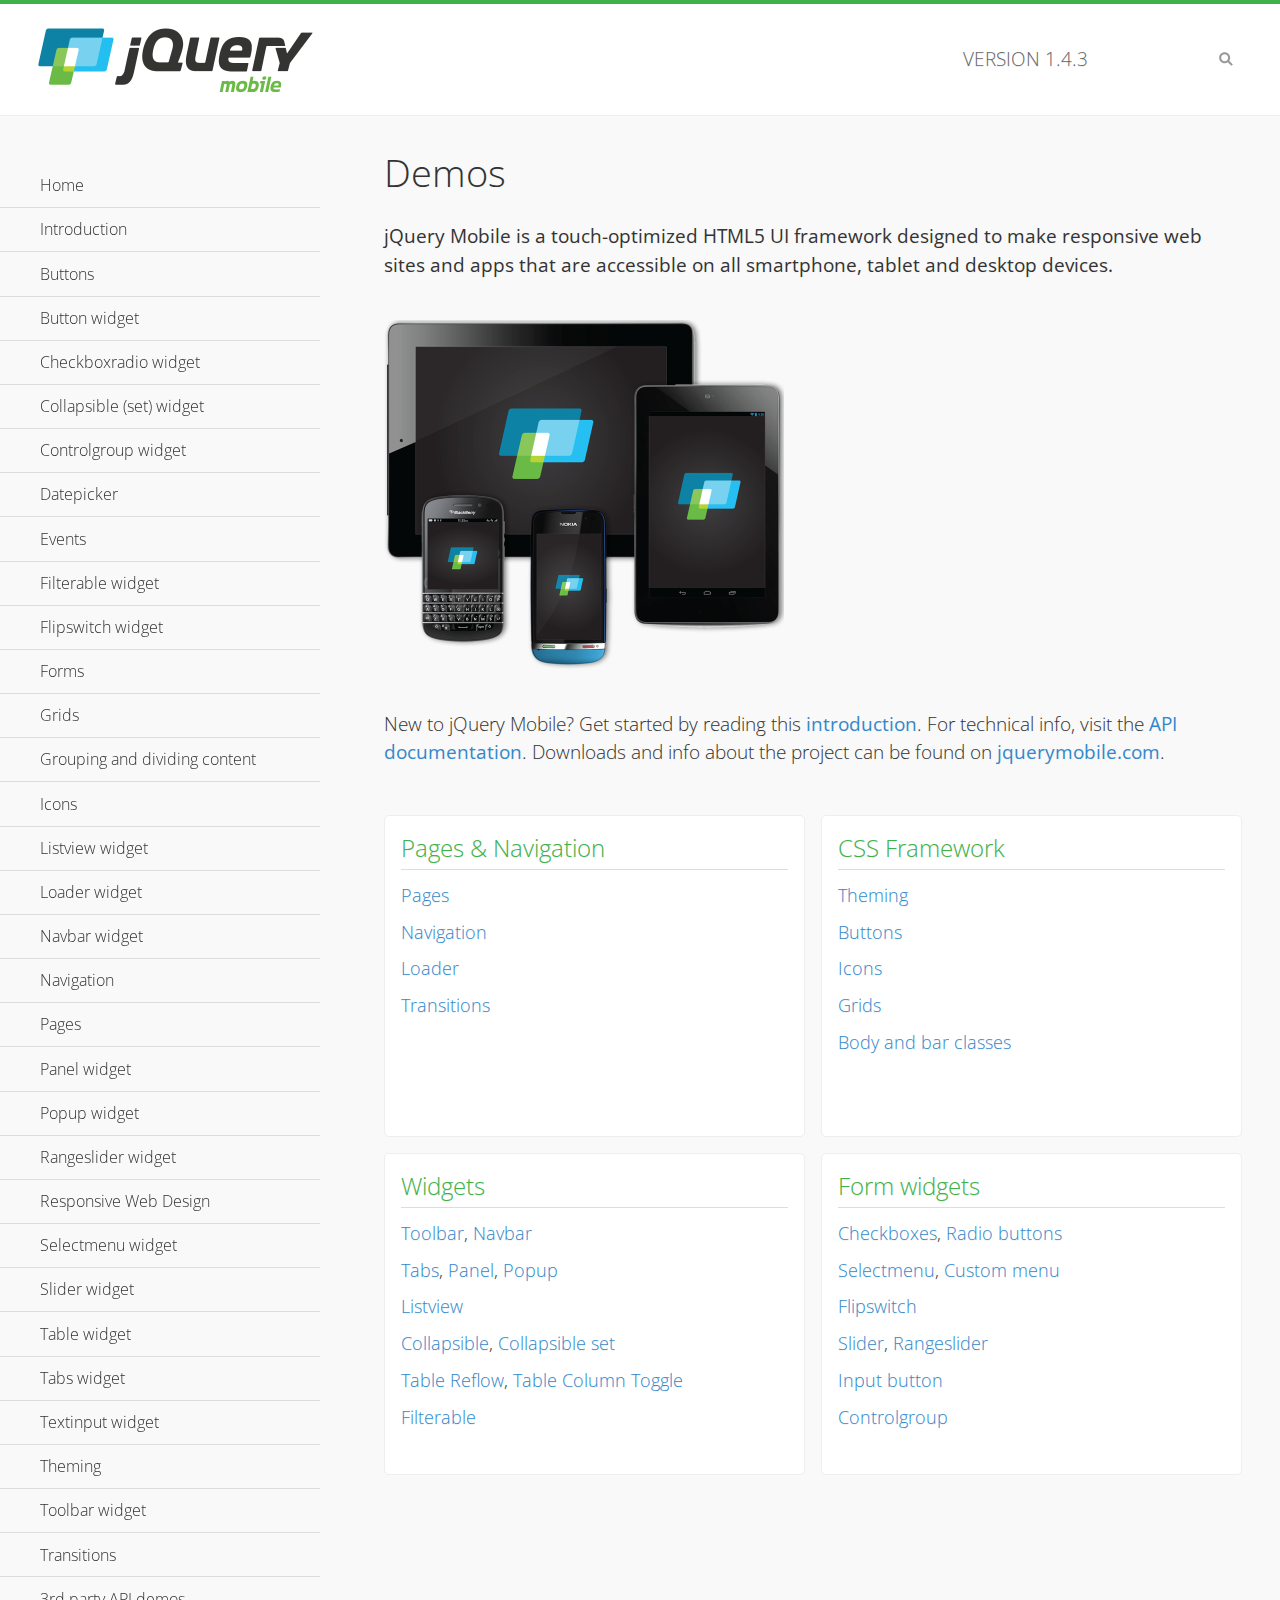
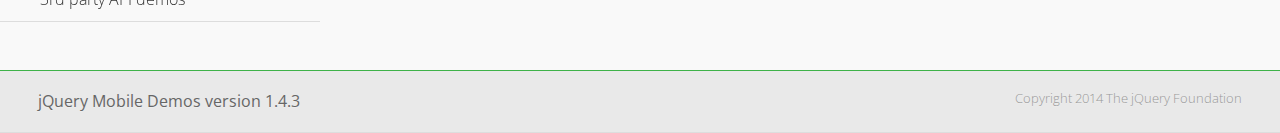
<file: demos/index.html>
<!DOCTYPE html>
<html>
<head>
	<meta charset="utf-8">
	<meta name="viewport" content="width=device-width, initial-scale=1">
	<title>jQuery Mobile Demos</title>
	<link rel="shortcut icon" href="favicon.ico">
	<link rel="stylesheet" href="css/themes/default/jquery.mobile-1.4.3.min.css">
	<link rel="stylesheet" href="_assets/css/jqm-demos.css">
    <link rel="stylesheet" href="http://fonts.googleapis.com/css?family=Open+Sans:300,400,700">
	<script src="js/jquery.js"></script>
	<script src="_assets/js/index.js"></script>
	<script src="js/jquery.mobile-1.4.3.min.js"></script>
</head>
<body>
<div data-role="page" class="jqm-demos jqm-home">

	<div data-role="header" class="jqm-header">
		<h2><img src="_assets/img/jquery-logo.png" alt="jQuery Mobile"></h2>
		<p>Version <span class="jqm-version"></span></p>
		<a href="#" class="jqm-navmenu-link ui-btn ui-btn-icon-notext ui-corner-all ui-icon-bars ui-nodisc-icon ui-alt-icon ui-btn-left">Menu</a>
		<a href="#" class="jqm-search-link ui-btn ui-btn-icon-notext ui-corner-all ui-icon-search ui-nodisc-icon ui-alt-icon ui-btn-right">Search</a>
	</div><!-- /header -->

	<div role="main" class="ui-content jqm-content">

		<h1>Demos</h1>

		<p><strong>jQuery Mobile is a touch-optimized HTML5 UI framework designed to make responsive web sites and apps that are accessible on all smartphone, tablet and desktop devices.</strong></p>

		<img src="_assets/img/devices.png">

		<p>New to jQuery Mobile? Get started by reading this <a href="intro/" data-ajax="false">introduction</a>. For technical info, visit the <a href="http://api.jquerymobile.com" title="jQuery Mobile API documentation" target="_blank">API documentation</a>. Downloads and info about the project can be found on <a href="http://jquerymobile.com" title="jQuery Mobile web site" target="_blank">jquerymobile.com</a>.</p>

        <div class="ui-grid-a ui-responsive">
        	<div class="ui-block-a">
        		<div class="jqm-block-content">
        			<h3>Pages &amp; Navigation</h3>

        			<p><a href="pages/" data-ajax="false">Pages</a></p>
        			<p><a href="navigation/" data-ajax="false">Navigation</a></p>
        			<p><a href="loader/" data-ajax="false">Loader</a></p>
        			<p><a href="transitions/" data-ajax="false">Transitions</a></p>
        		</div>
        	</div>
        	<div class="ui-block-b">
        		<div class="jqm-block-content">
        			<h3>CSS Framework</h3>

        			<p><a href="theme-default/" data-ajax="false">Theming</a></p>
        			<p><a href="button-markup/" data-ajax="false">Buttons</a></p>
        			<p><a href="icons/" data-ajax="false">Icons</a></p>
        			<p><a href="grids/" data-ajax="false">Grids</a></p>
        			<p><a href="../body-bar-classes/" data-ajax="false">Body and bar classes</a></p>
        		</div>
        	</div>        	
        	<div class="ui-block-a">
        		<div class="jqm-block-content">
        			<h3>Widgets</h3>

        			<p><a href="toolbar/" data-ajax="false">Toolbar</a>, <a href="navbar/" data-ajax="false">Navbar</a></p>
        			<p><a href="tabs/" data-ajax="false">Tabs</a>, <a href="panel/" data-ajax="false">Panel</a>, <a href="popup/" data-ajax="false">Popup</a></p>
        			<p><a href="listview/" data-ajax="false">Listview</a></p>
        			<p><a href="collapsible/" data-ajax="false">Collapsible</a>, <a href="collapsibleset/" data-ajax="false">Collapsible set</a></p>
        			<p><a href="table-reflow/" data-ajax="false">Table Reflow</a>, <a href="table-column-toggle/" data-ajax="false">Table Column Toggle</a></p>
        			<p><a href="filterable/" data-ajax="false">Filterable</a></p>
        		</div>
        	</div>
        	<div class="ui-block-b">
        		<div class="jqm-block-content">
        			<h3>Form widgets</h3>

        			<p><a href="checkboxradio-checkbox/" data-ajax="false">Checkboxes</a>, <a href="checkboxradio-radio/" data-ajax="false">Radio buttons</a></p>
        			<p><a href="selectmenu/" data-ajax="false">Selectmenu</a>, <a href="selectmenu-custom/" data-ajax="false">Custom menu</a></p>
        			<p><a href="flipswitch/" data-ajax="false">Flipswitch</a></p>
        			<p><a href="slider/" data-ajax="false">Slider</a>, <a href="rangeslider/" data-ajax="false">Rangeslider</a></p>
        			<p><a href="button/" data-ajax="false">Input button</a></p>
        			<p><a href="controlgroup/" data-ajax="false">Controlgroup</a></p>
        		</div>
        	</div>
        </div>

	</div><!-- /content -->
	    <div data-role="panel" class="jqm-navmenu-panel" data-position="left" data-display="overlay" data-theme="a">
	    	<ul class="jqm-list ui-alt-icon ui-nodisc-icon">
<li data-filtertext="demos homepage" data-icon="home"><a href=".././">Home</a></li>
<li data-filtertext="introduction overview getting started"><a href="../intro/" data-ajax="false">Introduction</a></li>
<li data-filtertext="buttons button markup buttonmarkup method anchor link button element"><a href="../button-markup/" data-ajax="false">Buttons</a></li>
<li data-filtertext="form button widget input button submit reset"><a href="../button/" data-ajax="false">Button widget</a></li>
<li data-role="collapsible" data-enhanced="true" data-collapsed-icon="carat-d" data-expanded-icon="carat-u" data-iconpos="right" data-inset="false" class="ui-collapsible ui-collapsible-themed-content ui-collapsible-collapsed">
	<h3 class="ui-collapsible-heading ui-collapsible-heading-collapsed">
		<a href="#" class="ui-collapsible-heading-toggle ui-btn ui-btn-icon-right ui-btn-inherit ui-icon-carat-d">
		    Checkboxradio widget<span class="ui-collapsible-heading-status"> click to expand contents</span>
		</a>
	</h3>
	<div class="ui-collapsible-content ui-body-inherit ui-collapsible-content-collapsed" aria-hidden="true">
		<ul>
			<li data-filtertext="form checkboxradio widget checkbox input checkboxes controlgroups"><a href="../checkboxradio-checkbox/" data-ajax="false">Checkboxes</a></li>
			<li data-filtertext="form checkboxradio widget radio input radio buttons controlgroups"><a href="../checkboxradio-radio/" data-ajax="false">Radio buttons</a></li>
		</ul>
	</div>
</li>
<li data-role="collapsible" data-enhanced="true" data-collapsed-icon="carat-d" data-expanded-icon="carat-u" data-iconpos="right" data-inset="false" class="ui-collapsible ui-collapsible-themed-content ui-collapsible-collapsed">
	<h3 class="ui-collapsible-heading ui-collapsible-heading-collapsed">
		<a href="#" class="ui-collapsible-heading-toggle ui-btn ui-btn-icon-right ui-btn-inherit ui-icon-carat-d">
			Collapsible (set) widget<span class="ui-collapsible-heading-status"> click to expand contents</span>
		</a>
	</h3>
	<div class="ui-collapsible-content ui-body-inherit ui-collapsible-content-collapsed" aria-hidden="true">
		<ul>
			<li data-filtertext="collapsibles content formatting"><a href="../collapsible/" data-ajax="false">Collapsible</a></li>
			<li data-filtertext="dynamic collapsible set accordion append expand"><a href="../collapsible-dynamic/" data-ajax="false">Dynamic collapsibles</a></li>
			<li data-filtertext="accordions collapsible set widget content formatting grouped collapsibles"><a href="../collapsibleset/" data-ajax="false">Collapsible set</a></li>
		</ul>
	</div>
</li>
<li data-role="collapsible" data-enhanced="true" data-collapsed-icon="carat-d" data-expanded-icon="carat-u" data-iconpos="right" data-inset="false" class="ui-collapsible ui-collapsible-themed-content ui-collapsible-collapsed">
	<h3 class="ui-collapsible-heading ui-collapsible-heading-collapsed">
		<a href="#" class="ui-collapsible-heading-toggle ui-btn ui-btn-icon-right ui-btn-inherit ui-icon-carat-d">
			Controlgroup widget<span class="ui-collapsible-heading-status"> click to expand contents</span>
		</a>
	</h3>
	<div class="ui-collapsible-content ui-body-inherit ui-collapsible-content-collapsed" aria-hidden="true">
		<ul>
			<li data-filtertext="controlgroups selectmenu checkboxradio input grouped buttons horizontal vertical"><a href="../controlgroup/" data-ajax="false">Controlgroup</a></li>
			<li data-filtertext="dynamic controlgroup dynamically add buttons"><a href="../controlgroup-dynamic/" data-ajax="false">Dynamic controlgroups</a></li>
		</ul>
	</div>
</li>
<li data-filtertext="form datepicker widget date input"><a href="../datepicker/" data-ajax="false">Datepicker</a></li>
<li data-role="collapsible" data-enhanced="true" data-collapsed-icon="carat-d" data-expanded-icon="carat-u" data-iconpos="right" data-inset="false" class="ui-collapsible ui-collapsible-themed-content ui-collapsible-collapsed">
	<h3 class="ui-collapsible-heading ui-collapsible-heading-collapsed">
		<a href="#" class="ui-collapsible-heading-toggle ui-btn ui-btn-icon-right ui-btn-inherit ui-icon-carat-d">
			Events<span class="ui-collapsible-heading-status"> click to expand contents</span>
		</a>
	</h3>
	<div class="ui-collapsible-content ui-body-inherit ui-collapsible-content-collapsed" aria-hidden="true">
		<ul>
			<li data-filtertext="swipe to delete list items listviews swipe events"><a href="../swipe-list/" data-ajax="false">Swipe list items</a></li>
			<li data-filtertext="swipe to navigate swipe page navigation swipe events"><a href="../swipe-page/" data-ajax="false">Swipe page navigation</a></li>
		</ul>
	</div>
</li>
<li data-filtertext="filterable filter elements sorting searching listview table"><a href="../filterable/" data-ajax="false">Filterable widget</a></li>
<li data-filtertext="form flipswitch widget flip toggle switch binary select checkbox input"><a href="../flipswitch/" data-ajax="false">Flipswitch widget</a></li>
<li data-role="collapsible" data-enhanced="true" data-collapsed-icon="carat-d" data-expanded-icon="carat-u" data-iconpos="right" data-inset="false" class="ui-collapsible ui-collapsible-themed-content ui-collapsible-collapsed">
	<h3 class="ui-collapsible-heading ui-collapsible-heading-collapsed">
		<a href="#" class="ui-collapsible-heading-toggle ui-btn ui-btn-icon-right ui-btn-inherit ui-icon-carat-d">
			Forms<span class="ui-collapsible-heading-status"> click to expand contents</span>
		</a>
	</h3>
	<div class="ui-collapsible-content ui-body-inherit ui-collapsible-content-collapsed" aria-hidden="true">
		<ul>
			<li data-filtertext="forms text checkbox radio range button submit reset inputs selects textarea slider flipswitch label form elements"><a href="../forms/" data-ajax="false">Forms</a></li>
			<li data-filtertext="form hide labels hidden accessible ui-hidden-accessible forms"><a href="../forms-label-hidden-accessible/" data-ajax="false">Hide labels</a></li>
			<li data-filtertext="form field containers fieldcontain ui-field-contain forms"><a href="../forms-field-contain/" data-ajax="false">Field containers</a></li>
			<li data-filtertext="forms disabled form elements"><a href="../forms-disabled/" data-ajax="false">Forms disabled</a></li>
			<li data-filtertext="forms gallery examples overview forms text checkbox radio range button submit reset inputs selects textarea slider flipswitch label form elements"><a href="../forms-gallery/" data-ajax="false">Forms gallery</a></li>
		</ul>
	</div>
</li>
<li data-role="collapsible" data-enhanced="true" data-collapsed-icon="carat-d" data-expanded-icon="carat-u" data-iconpos="right" data-inset="false" class="ui-collapsible ui-collapsible-themed-content ui-collapsible-collapsed">
	<h3 class="ui-collapsible-heading ui-collapsible-heading-collapsed">
		<a href="#" class="ui-collapsible-heading-toggle ui-btn ui-btn-icon-right ui-btn-inherit ui-icon-carat-d">
			Grids<span class="ui-collapsible-heading-status"> click to expand contents</span>
		</a>
	</h3>
	<div class="ui-collapsible-content ui-body-inherit ui-collapsible-content-collapsed" aria-hidden="true">
		<ul>
			<li data-filtertext="grids columns blocks content formatting rwd responsive css framework"><a href="../grids/" data-ajax="false">Grids</a></li>
			<li data-filtertext="buttons in grids css framework"><a href="../grids-buttons/" data-ajax="false">Buttons in grids</a></li>
			<li data-filtertext="custom responsive grids rwd css framework"><a href="../grids-custom-responsive/" data-ajax="false">Custom responsive grids</a></li>
		</ul>
	</div>
</li>
<li data-filtertext="blocks content formatting sections heading"><a href="../body-bar-classes/" data-ajax="false">Grouping and dividing content</a></li>
<li data-role="collapsible" data-enhanced="true" data-collapsed-icon="carat-d" data-expanded-icon="carat-u" data-iconpos="right" data-inset="false" class="ui-collapsible ui-collapsible-themed-content ui-collapsible-collapsed">
	<h3 class="ui-collapsible-heading ui-collapsible-heading-collapsed">
		<a href="#" class="ui-collapsible-heading-toggle ui-btn ui-btn-icon-right ui-btn-inherit ui-icon-carat-d">
			Icons<span class="ui-collapsible-heading-status"> click to expand contents</span>
		</a>
	</h3>
	<div class="ui-collapsible-content ui-body-inherit ui-collapsible-content-collapsed" aria-hidden="true">
		<ul>
			<li data-filtertext="button icons svg disc alt custom icon position"><a href="../icons/" data-ajax="false">Icons</a></li>
			<li data-filtertext=""><a href="../icons-grunticon/" data-ajax="false">Grunticon loader</a></li>
		</ul>
	</div>
</li>
<li data-role="collapsible" data-enhanced="true" data-collapsed-icon="carat-d" data-expanded-icon="carat-u" data-iconpos="right" data-inset="false" class="ui-collapsible ui-collapsible-themed-content ui-collapsible-collapsed">
	<h3 class="ui-collapsible-heading ui-collapsible-heading-collapsed">
		<a href="#" class="ui-collapsible-heading-toggle ui-btn ui-btn-icon-right ui-btn-inherit ui-icon-carat-d">
			Listview widget<span class="ui-collapsible-heading-status"> click to expand contents</span>
		</a>
	</h3>
	<div class="ui-collapsible-content ui-body-inherit ui-collapsible-content-collapsed" aria-hidden="true">
		<ul>
			<li data-filtertext="listview widget thumbnails icons nested split button collapsible ul ol"><a href="../listview/" data-ajax="false">Listview</a></li>
			<li data-filtertext="autocomplete filterable reveal listview filtertextbeforefilter placeholder"><a href="../listview-autocomplete/" data-ajax="false">Listview autocomplete</a></li>
			<li data-filtertext="autocomplete filterable reveal listview remote data filtertextbeforefilter placeholder"><a href="../listview-autocomplete-remote/" data-ajax="false">Listview autocomplete remote data</a></li>
			<li data-filtertext="autodividers anchor jump scroll linkbars listview lists ul ol"><a href="../listview-autodividers-linkbar/" data-ajax="false">Listview autodividers linkbar</a></li>
			<li data-filtertext="listview autodividers selector autodividersselector lists ul ol"><a href="../listview-autodividers-selector/" data-ajax="false">Listview autodividers selector</a></li>
			<li data-filtertext="listview nested list items"><a href="../listview-nested-lists/" data-ajax="false">Nested Listviews</a></li>
			<li data-filtertext="listview collapsible list items flat"><a href="../listview-collapsible-item-flat/" data-ajax="false">Listview collapsible list items (flat)</a></li>
			<li data-filtertext="listview collapsible list indented"><a href="../listview-collapsible-item-indented/" data-ajax="false">Listview collapsible list items (indented)</a></li>
			<li data-filtertext="grid listview responsive grids responsive listviews lists ul"><a href="../listview-grid/" data-ajax="false">Listview responsive grid</a></li>
		</ul>
	</div>
</li>
<li data-filtertext="loader widget page loading navigation overlay spinner"><a href="../loader/" data-ajax="false">Loader widget</a></li>
<li data-filtertext="navbar widget navmenu toolbars header footer"><a href="../navbar/" data-ajax="false">Navbar widget</a></li>
<li data-role="collapsible" data-enhanced="true" data-collapsed-icon="carat-d" data-expanded-icon="carat-u" data-iconpos="right" data-inset="false" class="ui-collapsible ui-collapsible-themed-content ui-collapsible-collapsed">
	<h3 class="ui-collapsible-heading ui-collapsible-heading-collapsed">
		<a href="#" class="ui-collapsible-heading-toggle ui-btn ui-btn-icon-right ui-btn-inherit ui-icon-carat-d">
			Navigation<span class="ui-collapsible-heading-status"> click to expand contents</span>
		</a>
	</h3>
	<div class="ui-collapsible-content ui-body-inherit ui-collapsible-content-collapsed" aria-hidden="true">
		<ul>
			<li data-filtertext="ajax navigation navigate widget history event method"><a href="../navigation/" data-ajax="false">Navigation</a></li>
			<li data-filtertext="linking pages page links navigation ajax prefetch cache"><a href="../navigation-linking-pages/" data-ajax="false">Linking pages</a></li>
			<!-- <li data-filtertext="php redirect server redirection server-side navigation"><a href="../navigation-php-redirect/" data-ajax="false">PHP redirect demo</a></li>-->
			<li data-filtertext="navigation redirection hash query"><a href="../navigation-hash-processing/" data-ajax="false">Hash processing demo</a></li>
			<li data-filtertext="navigation redirection hash query"><a href="../page-events/" data-ajax="false">Page Navigation Events</a></li>
		</ul>
	</div>
</li>
<li data-role="collapsible" data-enhanced="true" data-collapsed-icon="carat-d" data-expanded-icon="carat-u" data-iconpos="right" data-inset="false" class="ui-collapsible ui-collapsible-themed-content ui-collapsible-collapsed">
	<h3 class="ui-collapsible-heading ui-collapsible-heading-collapsed">
		<a href="#" class="ui-collapsible-heading-toggle ui-btn ui-btn-icon-right ui-btn-inherit ui-icon-carat-d">
			Pages<span class="ui-collapsible-heading-status"> click to expand contents</span>
		</a>
	</h3>
	<div class="ui-collapsible-content ui-body-inherit ui-collapsible-content-collapsed" aria-hidden="true">
		<ul>
			<li data-filtertext="pages page widget ajax navigation"><a href="../pages/" data-ajax="false">Pages</a></li>
			<li data-filtertext="single page"><a href="../pages-single-page/" data-ajax="false">Single page</a></li>
			<li data-filtertext="multipage multi-page page"><a href="../pages-multi-page/" data-ajax="false">Multi-page template</a></li>
			<li data-filtertext="dialog page widget modal popup"><a href="../pages-dialog/" data-ajax="false">Dialog page</a></li>
		</ul>
	</div>
</li>
<li data-role="collapsible" data-enhanced="true" data-collapsed-icon="carat-d" data-expanded-icon="carat-u" data-iconpos="right" data-inset="false" class="ui-collapsible ui-collapsible-themed-content ui-collapsible-collapsed">
	<h3 class="ui-collapsible-heading ui-collapsible-heading-collapsed">
		<a href="#" class="ui-collapsible-heading-toggle ui-btn ui-btn-icon-right ui-btn-inherit ui-icon-carat-d">
			Panel widget<span class="ui-collapsible-heading-status"> click to expand contents</span>
		</a>
	</h3>
	<div class="ui-collapsible-content ui-body-inherit ui-collapsible-content-collapsed" aria-hidden="true">
		<ul>
			<li data-filtertext="panel widget sliding panels reveal push overlay responsive"><a href="../panel/" data-ajax="false">Panel</a></li>
			<li data-filtertext=""><a href="../panel-external/" data-ajax="false">External panels</a></li>
			<li data-filtertext="panel "><a href="../panel-fixed/" data-ajax="false">Fixed panels</a></li>
			<li data-filtertext="panel slide panels sliding panels shadow rwd responsive breakpoint"><a href="../panel-responsive/" data-ajax="false">Panels responsive</a></li>
			<li data-filtertext="panel custom style custom panel width reveal shadow listview panel styling page background wrapper"><a href="../panel-styling/" data-ajax="false">Custom panel style</a></li>
			<li data-filtertext="panel open on swipe"><a href="../panel-swipe-open/" data-ajax="false">Panel open on swipe</a></li>
			<li data-filtertext="panels outside page internal external toolbars"><a href="../panel-external-internal/" data-ajax="false">Panel external and internal</a></li>
		</ul>
	</div>
</li>
<li data-role="collapsible" data-enhanced="true" data-collapsed-icon="carat-d" data-expanded-icon="carat-u" data-iconpos="right" data-inset="false" class="ui-collapsible ui-collapsible-themed-content ui-collapsible-collapsed">
	<h3 class="ui-collapsible-heading ui-collapsible-heading-collapsed">
		<a href="#" class="ui-collapsible-heading-toggle ui-btn ui-btn-icon-right ui-btn-inherit ui-icon-carat-d">
			Popup widget<span class="ui-collapsible-heading-status"> click to expand contents</span>
		</a>
	</h3>
	<div class="ui-collapsible-content ui-body-inherit ui-collapsible-content-collapsed" aria-hidden="true">
		<ul>
			<li data-filtertext="popup widget popups dialog modal transition tooltip lightbox form overlay screen flip pop fade transition"><a href="../popup/" data-ajax="false">Popup</a></li>
			<li data-filtertext="popup alignment position"><a href="../popup-alignment/" data-ajax="false">Popup alignment</a></li>
			<li data-filtertext="popup arrow size popups popover"><a href="../popup-arrow-size/" data-ajax="false">Popup arrow size</a></li>
			<li data-filtertext="dynamic popups popup images lightbox"><a href="../popup-dynamic/" data-ajax="false">Dynamic popups</a></li>
			<li data-filtertext="popups with iframes scaling"><a href="../popup-iframe/" data-ajax="false">Popups with iframes</a></li>
			<li data-filtertext="popup image scaling"><a href="../popup-image-scaling/" data-ajax="false">Popup image scaling</a></li>
			<li data-filtertext="external popup outside multi-page"><a href="../popup-outside-multipage/" data-ajax="false">Popup outside multi-page</a></li>
		</ul>
	</div>
</li>
<li data-filtertext="form rangeslider widget dual sliders dual handle sliders range input"><a href="../rangeslider/" data-ajax="false">Rangeslider widget</a></li>
<li data-filtertext="responsive web design rwd adaptive progressive enhancement PE accessible mobile breakpoints media query media queries"><a href="../rwd/" data-ajax="false">Responsive Web Design</a></li>
<li data-role="collapsible" data-enhanced="true" data-collapsed-icon="carat-d" data-expanded-icon="carat-u" data-iconpos="right" data-inset="false" class="ui-collapsible ui-collapsible-themed-content ui-collapsible-collapsed">
	<h3 class="ui-collapsible-heading ui-collapsible-heading-collapsed">
		<a href="#" class="ui-collapsible-heading-toggle ui-btn ui-btn-icon-right ui-btn-inherit ui-icon-carat-d">
			Selectmenu widget<span class="ui-collapsible-heading-status"> click to expand contents</span>
		</a>
	</h3>
	<div class="ui-collapsible-content ui-body-inherit ui-collapsible-content-collapsed" aria-hidden="true">
		<ul>
			<li data-filtertext="form selectmenu widget select input custom select menu selects"><a href="../selectmenu/" data-ajax="false">Selectmenu</a></li>
			<li data-filtertext="form custom select menu selectmenu widget custom menu option optgroup multiple selects"><a href="../selectmenu-custom/" data-ajax="false">Custom select menu</a></li>
			<li data-filtertext="filterable select filter popup dialog"><a href="../selectmenu-custom-filter/" data-ajax="false">Custom select menu with filter</a></li>
		</ul>
	</div>
</li>
<li data-role="collapsible" data-enhanced="true" data-collapsed-icon="carat-d" data-expanded-icon="carat-u" data-iconpos="right" data-inset="false" class="ui-collapsible ui-collapsible-themed-content ui-collapsible-collapsed">
	<h3 class="ui-collapsible-heading ui-collapsible-heading-collapsed">
		<a href="#" class="ui-collapsible-heading-toggle ui-btn ui-btn-icon-right ui-btn-inherit ui-icon-carat-d">
			Slider widget<span class="ui-collapsible-heading-status"> click to expand contents</span>
		</a>
	</h3>
	<div class="ui-collapsible-content ui-body-inherit ui-collapsible-content-collapsed" aria-hidden="true">
		<ul>
			<li data-filtertext="form slider widget range input single sliders"><a href="../slider/" data-ajax="false">Slider</a></li>
			<li data-filtertext="form slider widget flipswitch slider binary select flip toggle switch"><a href="../slider-flipswitch/" data-ajax="false">Slider flip toggle switch</a></li>
			<li data-filtertext="form slider tooltip handle value input range sliders"><a href="../slider-tooltip/" data-ajax="false">Slider tooltip</a></li>
		</ul>
	</div>
</li>
<li data-role="collapsible" data-enhanced="true" data-collapsed-icon="carat-d" data-expanded-icon="carat-u" data-iconpos="right" data-inset="false" class="ui-collapsible ui-collapsible-themed-content ui-collapsible-collapsed">
	<h3 class="ui-collapsible-heading ui-collapsible-heading-collapsed">
		<a href="#" class="ui-collapsible-heading-toggle ui-btn ui-btn-icon-right ui-btn-inherit ui-icon-carat-d">
			Table widget<span class="ui-collapsible-heading-status"> click to expand contents</span>
		</a>
	</h3>
	<div class="ui-collapsible-content ui-body-inherit ui-collapsible-content-collapsed" aria-hidden="true">
		<ul>
			<li data-filtertext="table widget reflow column toggle th td responsive tables rwd hide show tabular"><a href="../table-column-toggle/" data-ajax="false">Table Column Toggle</a></li>
			<li data-filtertext="table column toggle phone comparison demo"><a href="../table-column-toggle-example/" data-ajax="false">Table Column Toggle demo</a></li>
			<li data-filtertext="responsive tables table column toggle heading groups rwd breakpoint"><a href="../table-column-toggle-heading-groups/" data-ajax="false">Table Column Toggle heading groups</a></li>
			<li data-filtertext="responsive tables table column toggle hide rwd breakpoint customization options"><a href="../table-column-toggle-options/" data-ajax="false">Table Column Toggle options</a></li>
			<li data-filtertext="table reflow th td responsive rwd columns tabular"><a href="../table-reflow/" data-ajax="false">Table Reflow</a></li>
			<li data-filtertext="responsive tables table reflow heading groups rwd breakpoint"><a href="../table-reflow-heading-groups/" data-ajax="false">Table Reflow heading groups</a></li>
			<li data-filtertext="responsive tables table reflow stripes strokes table style"><a href="../table-reflow-stripes-strokes/" data-ajax="false">Table Reflow stripes and strokes</a></li>
			<li data-filtertext="responsive tables table reflow stack custom styles"><a href="../table-reflow-styling/" data-ajax="false">Table Reflow custom styles</a></li>
		</ul>
	</div>
</li>
<li data-filtertext="ui tabs widget"><a href="../tabs/" data-ajax="false">Tabs widget</a></li>
<li data-filtertext="form textinput widget text input textarea number date time tel email file color password"><a href="../textinput/" data-ajax="false">Textinput widget</a></li>
<li data-role="collapsible" data-enhanced="true" data-collapsed-icon="carat-d" data-expanded-icon="carat-u" data-iconpos="right" data-inset="false" class="ui-collapsible ui-collapsible-themed-content ui-collapsible-collapsed">
	<h3 class="ui-collapsible-heading ui-collapsible-heading-collapsed">
		<a href="#" class="ui-collapsible-heading-toggle ui-btn ui-btn-icon-right ui-btn-inherit ui-icon-carat-d">
			Theming<span class="ui-collapsible-heading-status"> click to expand contents</span>
		</a>
	</h3>
	<div class="ui-collapsible-content ui-body-inherit ui-collapsible-content-collapsed" aria-hidden="true">
		<ul>
			<li data-filtertext="default theme swatches theming style css"><a href="../theme-default/" data-ajax="false">Default theme</a></li>
			<li data-filtertext="classic theme old theme swatches theming style css"><a href="../theme-classic/" data-ajax="false">Classic theme</a></li>
		</ul>
	</div>
</li>
<li data-role="collapsible" data-enhanced="true" data-collapsed-icon="carat-d" data-expanded-icon="carat-u" data-iconpos="right" data-inset="false" class="ui-collapsible ui-collapsible-themed-content ui-collapsible-collapsed">
	<h3 class="ui-collapsible-heading ui-collapsible-heading-collapsed">
		<a href="#" class="ui-collapsible-heading-toggle ui-btn ui-btn-icon-right ui-btn-inherit ui-icon-carat-d">
			Toolbar widget<span class="ui-collapsible-heading-status"> click to expand contents</span>
		</a>
	</h3>
	<div class="ui-collapsible-content ui-body-inherit ui-collapsible-content-collapsed" aria-hidden="true">
		<ul>
			<li data-filtertext="toolbar widget header footer toolbars fixed fullscreen external sections"><a href="../toolbar/" data-ajax="false">Toolbar</a></li>
			<li data-filtertext="dynamic toolbars dynamically add toolbar header footer"><a href="../toolbar-dynamic/" data-ajax="false">Dynamic toolbars</a></li>
			<li data-filtertext="external toolbars header footer"><a href="../toolbar-external/" data-ajax="false">External toolbars</a></li>
			<li data-filtertext="fixed toolbars header footer"><a href="../toolbar-fixed/" data-ajax="false">Fixed toolbars</a></li>
			<li data-filtertext="fixed fullscreen toolbars header footer"><a href="../toolbar-fixed-fullscreen/" data-ajax="false">Fullscreen toolbars</a></li>
			<li data-filtertext="external fixed toolbars header footer"><a href="../toolbar-fixed-external/" data-ajax="false">Fixed external toolbars</a></li>
			<li data-filtertext="external persistent toolbars header footer navbar navmenu"><a href="../toolbar-fixed-persistent/" data-ajax="false">Persistent toolbars</a></li>
			<li data-filtertext="external ajax optimized toolbars persistent toolbars header footer navbar"><a href="../toolbar-fixed-persistent-optimized/" data-ajax="false">Ajax optimized toolbars</a></li>
			<li data-filtertext="form in toolbars header footer"><a href="../toolbar-fixed-forms/" data-ajax="false">Form in toolbar</a></li>
		</ul>
	</div>
</li>
<li data-filtertext="page transitions animated pages popup navigation flip slide fade pop"><a href="../transitions/" data-ajax="false">Transitions</a></li>
<li data-role="collapsible" data-enhanced="true" data-collapsed-icon="carat-d" data-expanded-icon="carat-u" data-iconpos="right" data-inset="false" class="ui-collapsible ui-collapsible-themed-content ui-collapsible-collapsed">
	<h3 class="ui-collapsible-heading ui-collapsible-heading-collapsed">
		<a href="#" class="ui-collapsible-heading-toggle ui-btn ui-btn-icon-right ui-btn-inherit ui-icon-carat-d">
			3rd party API demos<span class="ui-collapsible-heading-status"> click to expand contents</span>
		</a>
	</h3>
	<div class="ui-collapsible-content ui-body-inherit ui-collapsible-content-collapsed" aria-hidden="true">
		<ul>
			<li data-filtertext="backbone requirejs navigation router"><a href="../backbone-requirejs/" data-ajax="false">Backbone RequireJS</a></li>
			<li data-filtertext="google maps geolocation demo"><a href="../map-geolocation/" data-ajax="false">Google Maps geolocation</a></li>
			<li data-filtertext="google maps hybrid"><a href="../map-list-toggle/" data-ajax="false">Google Maps list toggle</a></li>
		</ul>
	</div>
</li>



		     </ul>
		</div><!-- /panel -->


	<div data-role="footer" data-position="fixed" data-tap-toggle="false" class="jqm-footer">
		<p>jQuery Mobile Demos version <span class="jqm-version"></span></p>
		<p>Copyright 2014 The jQuery Foundation</p>
	</div><!-- /footer -->
	<!-- TODO: This should become an external panel so we can add input to markup (unique ID) -->
    <div data-role="panel" class="jqm-search-panel" data-position="right" data-display="overlay" data-theme="a">
		<div class="jqm-search">
			<ul class="jqm-list" data-filter-placeholder="Search demos..." data-filter-reveal="true">
<li data-filtertext="demos homepage" data-icon="home"><a href=".././">Home</a></li>
<li data-filtertext="introduction overview getting started"><a href="../intro/" data-ajax="false">Introduction</a></li>
<li data-filtertext="buttons button markup buttonmarkup method anchor link button element"><a href="../button-markup/" data-ajax="false">Buttons</a></li>
<li data-filtertext="form button widget input button submit reset"><a href="../button/" data-ajax="false">Button widget</a></li>
<li data-role="collapsible" data-enhanced="true" data-collapsed-icon="carat-d" data-expanded-icon="carat-u" data-iconpos="right" data-inset="false" class="ui-collapsible ui-collapsible-themed-content ui-collapsible-collapsed">
	<h3 class="ui-collapsible-heading ui-collapsible-heading-collapsed">
		<a href="#" class="ui-collapsible-heading-toggle ui-btn ui-btn-icon-right ui-btn-inherit ui-icon-carat-d">
		    Checkboxradio widget<span class="ui-collapsible-heading-status"> click to expand contents</span>
		</a>
	</h3>
	<div class="ui-collapsible-content ui-body-inherit ui-collapsible-content-collapsed" aria-hidden="true">
		<ul>
			<li data-filtertext="form checkboxradio widget checkbox input checkboxes controlgroups"><a href="../checkboxradio-checkbox/" data-ajax="false">Checkboxes</a></li>
			<li data-filtertext="form checkboxradio widget radio input radio buttons controlgroups"><a href="../checkboxradio-radio/" data-ajax="false">Radio buttons</a></li>
		</ul>
	</div>
</li>
<li data-role="collapsible" data-enhanced="true" data-collapsed-icon="carat-d" data-expanded-icon="carat-u" data-iconpos="right" data-inset="false" class="ui-collapsible ui-collapsible-themed-content ui-collapsible-collapsed">
	<h3 class="ui-collapsible-heading ui-collapsible-heading-collapsed">
		<a href="#" class="ui-collapsible-heading-toggle ui-btn ui-btn-icon-right ui-btn-inherit ui-icon-carat-d">
			Collapsible (set) widget<span class="ui-collapsible-heading-status"> click to expand contents</span>
		</a>
	</h3>
	<div class="ui-collapsible-content ui-body-inherit ui-collapsible-content-collapsed" aria-hidden="true">
		<ul>
			<li data-filtertext="collapsibles content formatting"><a href="../collapsible/" data-ajax="false">Collapsible</a></li>
			<li data-filtertext="dynamic collapsible set accordion append expand"><a href="../collapsible-dynamic/" data-ajax="false">Dynamic collapsibles</a></li>
			<li data-filtertext="accordions collapsible set widget content formatting grouped collapsibles"><a href="../collapsibleset/" data-ajax="false">Collapsible set</a></li>
		</ul>
	</div>
</li>
<li data-role="collapsible" data-enhanced="true" data-collapsed-icon="carat-d" data-expanded-icon="carat-u" data-iconpos="right" data-inset="false" class="ui-collapsible ui-collapsible-themed-content ui-collapsible-collapsed">
	<h3 class="ui-collapsible-heading ui-collapsible-heading-collapsed">
		<a href="#" class="ui-collapsible-heading-toggle ui-btn ui-btn-icon-right ui-btn-inherit ui-icon-carat-d">
			Controlgroup widget<span class="ui-collapsible-heading-status"> click to expand contents</span>
		</a>
	</h3>
	<div class="ui-collapsible-content ui-body-inherit ui-collapsible-content-collapsed" aria-hidden="true">
		<ul>
			<li data-filtertext="controlgroups selectmenu checkboxradio input grouped buttons horizontal vertical"><a href="../controlgroup/" data-ajax="false">Controlgroup</a></li>
			<li data-filtertext="dynamic controlgroup dynamically add buttons"><a href="../controlgroup-dynamic/" data-ajax="false">Dynamic controlgroups</a></li>
		</ul>
	</div>
</li>
<li data-filtertext="form datepicker widget date input"><a href="../datepicker/" data-ajax="false">Datepicker</a></li>
<li data-role="collapsible" data-enhanced="true" data-collapsed-icon="carat-d" data-expanded-icon="carat-u" data-iconpos="right" data-inset="false" class="ui-collapsible ui-collapsible-themed-content ui-collapsible-collapsed">
	<h3 class="ui-collapsible-heading ui-collapsible-heading-collapsed">
		<a href="#" class="ui-collapsible-heading-toggle ui-btn ui-btn-icon-right ui-btn-inherit ui-icon-carat-d">
			Events<span class="ui-collapsible-heading-status"> click to expand contents</span>
		</a>
	</h3>
	<div class="ui-collapsible-content ui-body-inherit ui-collapsible-content-collapsed" aria-hidden="true">
		<ul>
			<li data-filtertext="swipe to delete list items listviews swipe events"><a href="../swipe-list/" data-ajax="false">Swipe list items</a></li>
			<li data-filtertext="swipe to navigate swipe page navigation swipe events"><a href="../swipe-page/" data-ajax="false">Swipe page navigation</a></li>
		</ul>
	</div>
</li>
<li data-filtertext="filterable filter elements sorting searching listview table"><a href="../filterable/" data-ajax="false">Filterable widget</a></li>
<li data-filtertext="form flipswitch widget flip toggle switch binary select checkbox input"><a href="../flipswitch/" data-ajax="false">Flipswitch widget</a></li>
<li data-role="collapsible" data-enhanced="true" data-collapsed-icon="carat-d" data-expanded-icon="carat-u" data-iconpos="right" data-inset="false" class="ui-collapsible ui-collapsible-themed-content ui-collapsible-collapsed">
	<h3 class="ui-collapsible-heading ui-collapsible-heading-collapsed">
		<a href="#" class="ui-collapsible-heading-toggle ui-btn ui-btn-icon-right ui-btn-inherit ui-icon-carat-d">
			Forms<span class="ui-collapsible-heading-status"> click to expand contents</span>
		</a>
	</h3>
	<div class="ui-collapsible-content ui-body-inherit ui-collapsible-content-collapsed" aria-hidden="true">
		<ul>
			<li data-filtertext="forms text checkbox radio range button submit reset inputs selects textarea slider flipswitch label form elements"><a href="../forms/" data-ajax="false">Forms</a></li>
			<li data-filtertext="form hide labels hidden accessible ui-hidden-accessible forms"><a href="../forms-label-hidden-accessible/" data-ajax="false">Hide labels</a></li>
			<li data-filtertext="form field containers fieldcontain ui-field-contain forms"><a href="../forms-field-contain/" data-ajax="false">Field containers</a></li>
			<li data-filtertext="forms disabled form elements"><a href="../forms-disabled/" data-ajax="false">Forms disabled</a></li>
			<li data-filtertext="forms gallery examples overview forms text checkbox radio range button submit reset inputs selects textarea slider flipswitch label form elements"><a href="../forms-gallery/" data-ajax="false">Forms gallery</a></li>
		</ul>
	</div>
</li>
<li data-role="collapsible" data-enhanced="true" data-collapsed-icon="carat-d" data-expanded-icon="carat-u" data-iconpos="right" data-inset="false" class="ui-collapsible ui-collapsible-themed-content ui-collapsible-collapsed">
	<h3 class="ui-collapsible-heading ui-collapsible-heading-collapsed">
		<a href="#" class="ui-collapsible-heading-toggle ui-btn ui-btn-icon-right ui-btn-inherit ui-icon-carat-d">
			Grids<span class="ui-collapsible-heading-status"> click to expand contents</span>
		</a>
	</h3>
	<div class="ui-collapsible-content ui-body-inherit ui-collapsible-content-collapsed" aria-hidden="true">
		<ul>
			<li data-filtertext="grids columns blocks content formatting rwd responsive css framework"><a href="../grids/" data-ajax="false">Grids</a></li>
			<li data-filtertext="buttons in grids css framework"><a href="../grids-buttons/" data-ajax="false">Buttons in grids</a></li>
			<li data-filtertext="custom responsive grids rwd css framework"><a href="../grids-custom-responsive/" data-ajax="false">Custom responsive grids</a></li>
		</ul>
	</div>
</li>
<li data-filtertext="blocks content formatting sections heading"><a href="../body-bar-classes/" data-ajax="false">Grouping and dividing content</a></li>
<li data-role="collapsible" data-enhanced="true" data-collapsed-icon="carat-d" data-expanded-icon="carat-u" data-iconpos="right" data-inset="false" class="ui-collapsible ui-collapsible-themed-content ui-collapsible-collapsed">
	<h3 class="ui-collapsible-heading ui-collapsible-heading-collapsed">
		<a href="#" class="ui-collapsible-heading-toggle ui-btn ui-btn-icon-right ui-btn-inherit ui-icon-carat-d">
			Icons<span class="ui-collapsible-heading-status"> click to expand contents</span>
		</a>
	</h3>
	<div class="ui-collapsible-content ui-body-inherit ui-collapsible-content-collapsed" aria-hidden="true">
		<ul>
			<li data-filtertext="button icons svg disc alt custom icon position"><a href="../icons/" data-ajax="false">Icons</a></li>
			<li data-filtertext=""><a href="../icons-grunticon/" data-ajax="false">Grunticon loader</a></li>
		</ul>
	</div>
</li>
<li data-role="collapsible" data-enhanced="true" data-collapsed-icon="carat-d" data-expanded-icon="carat-u" data-iconpos="right" data-inset="false" class="ui-collapsible ui-collapsible-themed-content ui-collapsible-collapsed">
	<h3 class="ui-collapsible-heading ui-collapsible-heading-collapsed">
		<a href="#" class="ui-collapsible-heading-toggle ui-btn ui-btn-icon-right ui-btn-inherit ui-icon-carat-d">
			Listview widget<span class="ui-collapsible-heading-status"> click to expand contents</span>
		</a>
	</h3>
	<div class="ui-collapsible-content ui-body-inherit ui-collapsible-content-collapsed" aria-hidden="true">
		<ul>
			<li data-filtertext="listview widget thumbnails icons nested split button collapsible ul ol"><a href="../listview/" data-ajax="false">Listview</a></li>
			<li data-filtertext="autocomplete filterable reveal listview filtertextbeforefilter placeholder"><a href="../listview-autocomplete/" data-ajax="false">Listview autocomplete</a></li>
			<li data-filtertext="autocomplete filterable reveal listview remote data filtertextbeforefilter placeholder"><a href="../listview-autocomplete-remote/" data-ajax="false">Listview autocomplete remote data</a></li>
			<li data-filtertext="autodividers anchor jump scroll linkbars listview lists ul ol"><a href="../listview-autodividers-linkbar/" data-ajax="false">Listview autodividers linkbar</a></li>
			<li data-filtertext="listview autodividers selector autodividersselector lists ul ol"><a href="../listview-autodividers-selector/" data-ajax="false">Listview autodividers selector</a></li>
			<li data-filtertext="listview nested list items"><a href="../listview-nested-lists/" data-ajax="false">Nested Listviews</a></li>
			<li data-filtertext="listview collapsible list items flat"><a href="../listview-collapsible-item-flat/" data-ajax="false">Listview collapsible list items (flat)</a></li>
			<li data-filtertext="listview collapsible list indented"><a href="../listview-collapsible-item-indented/" data-ajax="false">Listview collapsible list items (indented)</a></li>
			<li data-filtertext="grid listview responsive grids responsive listviews lists ul"><a href="../listview-grid/" data-ajax="false">Listview responsive grid</a></li>
		</ul>
	</div>
</li>
<li data-filtertext="loader widget page loading navigation overlay spinner"><a href="../loader/" data-ajax="false">Loader widget</a></li>
<li data-filtertext="navbar widget navmenu toolbars header footer"><a href="../navbar/" data-ajax="false">Navbar widget</a></li>
<li data-role="collapsible" data-enhanced="true" data-collapsed-icon="carat-d" data-expanded-icon="carat-u" data-iconpos="right" data-inset="false" class="ui-collapsible ui-collapsible-themed-content ui-collapsible-collapsed">
	<h3 class="ui-collapsible-heading ui-collapsible-heading-collapsed">
		<a href="#" class="ui-collapsible-heading-toggle ui-btn ui-btn-icon-right ui-btn-inherit ui-icon-carat-d">
			Navigation<span class="ui-collapsible-heading-status"> click to expand contents</span>
		</a>
	</h3>
	<div class="ui-collapsible-content ui-body-inherit ui-collapsible-content-collapsed" aria-hidden="true">
		<ul>
			<li data-filtertext="ajax navigation navigate widget history event method"><a href="../navigation/" data-ajax="false">Navigation</a></li>
			<li data-filtertext="linking pages page links navigation ajax prefetch cache"><a href="../navigation-linking-pages/" data-ajax="false">Linking pages</a></li>
			<!-- <li data-filtertext="php redirect server redirection server-side navigation"><a href="../navigation-php-redirect/" data-ajax="false">PHP redirect demo</a></li>-->
			<li data-filtertext="navigation redirection hash query"><a href="../navigation-hash-processing/" data-ajax="false">Hash processing demo</a></li>
			<li data-filtertext="navigation redirection hash query"><a href="../page-events/" data-ajax="false">Page Navigation Events</a></li>
		</ul>
	</div>
</li>
<li data-role="collapsible" data-enhanced="true" data-collapsed-icon="carat-d" data-expanded-icon="carat-u" data-iconpos="right" data-inset="false" class="ui-collapsible ui-collapsible-themed-content ui-collapsible-collapsed">
	<h3 class="ui-collapsible-heading ui-collapsible-heading-collapsed">
		<a href="#" class="ui-collapsible-heading-toggle ui-btn ui-btn-icon-right ui-btn-inherit ui-icon-carat-d">
			Pages<span class="ui-collapsible-heading-status"> click to expand contents</span>
		</a>
	</h3>
	<div class="ui-collapsible-content ui-body-inherit ui-collapsible-content-collapsed" aria-hidden="true">
		<ul>
			<li data-filtertext="pages page widget ajax navigation"><a href="../pages/" data-ajax="false">Pages</a></li>
			<li data-filtertext="single page"><a href="../pages-single-page/" data-ajax="false">Single page</a></li>
			<li data-filtertext="multipage multi-page page"><a href="../pages-multi-page/" data-ajax="false">Multi-page template</a></li>
			<li data-filtertext="dialog page widget modal popup"><a href="../pages-dialog/" data-ajax="false">Dialog page</a></li>
		</ul>
	</div>
</li>
<li data-role="collapsible" data-enhanced="true" data-collapsed-icon="carat-d" data-expanded-icon="carat-u" data-iconpos="right" data-inset="false" class="ui-collapsible ui-collapsible-themed-content ui-collapsible-collapsed">
	<h3 class="ui-collapsible-heading ui-collapsible-heading-collapsed">
		<a href="#" class="ui-collapsible-heading-toggle ui-btn ui-btn-icon-right ui-btn-inherit ui-icon-carat-d">
			Panel widget<span class="ui-collapsible-heading-status"> click to expand contents</span>
		</a>
	</h3>
	<div class="ui-collapsible-content ui-body-inherit ui-collapsible-content-collapsed" aria-hidden="true">
		<ul>
			<li data-filtertext="panel widget sliding panels reveal push overlay responsive"><a href="../panel/" data-ajax="false">Panel</a></li>
			<li data-filtertext=""><a href="../panel-external/" data-ajax="false">External panels</a></li>
			<li data-filtertext="panel "><a href="../panel-fixed/" data-ajax="false">Fixed panels</a></li>
			<li data-filtertext="panel slide panels sliding panels shadow rwd responsive breakpoint"><a href="../panel-responsive/" data-ajax="false">Panels responsive</a></li>
			<li data-filtertext="panel custom style custom panel width reveal shadow listview panel styling page background wrapper"><a href="../panel-styling/" data-ajax="false">Custom panel style</a></li>
			<li data-filtertext="panel open on swipe"><a href="../panel-swipe-open/" data-ajax="false">Panel open on swipe</a></li>
			<li data-filtertext="panels outside page internal external toolbars"><a href="../panel-external-internal/" data-ajax="false">Panel external and internal</a></li>
		</ul>
	</div>
</li>
<li data-role="collapsible" data-enhanced="true" data-collapsed-icon="carat-d" data-expanded-icon="carat-u" data-iconpos="right" data-inset="false" class="ui-collapsible ui-collapsible-themed-content ui-collapsible-collapsed">
	<h3 class="ui-collapsible-heading ui-collapsible-heading-collapsed">
		<a href="#" class="ui-collapsible-heading-toggle ui-btn ui-btn-icon-right ui-btn-inherit ui-icon-carat-d">
			Popup widget<span class="ui-collapsible-heading-status"> click to expand contents</span>
		</a>
	</h3>
	<div class="ui-collapsible-content ui-body-inherit ui-collapsible-content-collapsed" aria-hidden="true">
		<ul>
			<li data-filtertext="popup widget popups dialog modal transition tooltip lightbox form overlay screen flip pop fade transition"><a href="../popup/" data-ajax="false">Popup</a></li>
			<li data-filtertext="popup alignment position"><a href="../popup-alignment/" data-ajax="false">Popup alignment</a></li>
			<li data-filtertext="popup arrow size popups popover"><a href="../popup-arrow-size/" data-ajax="false">Popup arrow size</a></li>
			<li data-filtertext="dynamic popups popup images lightbox"><a href="../popup-dynamic/" data-ajax="false">Dynamic popups</a></li>
			<li data-filtertext="popups with iframes scaling"><a href="../popup-iframe/" data-ajax="false">Popups with iframes</a></li>
			<li data-filtertext="popup image scaling"><a href="../popup-image-scaling/" data-ajax="false">Popup image scaling</a></li>
			<li data-filtertext="external popup outside multi-page"><a href="../popup-outside-multipage/" data-ajax="false">Popup outside multi-page</a></li>
		</ul>
	</div>
</li>
<li data-filtertext="form rangeslider widget dual sliders dual handle sliders range input"><a href="../rangeslider/" data-ajax="false">Rangeslider widget</a></li>
<li data-filtertext="responsive web design rwd adaptive progressive enhancement PE accessible mobile breakpoints media query media queries"><a href="../rwd/" data-ajax="false">Responsive Web Design</a></li>
<li data-role="collapsible" data-enhanced="true" data-collapsed-icon="carat-d" data-expanded-icon="carat-u" data-iconpos="right" data-inset="false" class="ui-collapsible ui-collapsible-themed-content ui-collapsible-collapsed">
	<h3 class="ui-collapsible-heading ui-collapsible-heading-collapsed">
		<a href="#" class="ui-collapsible-heading-toggle ui-btn ui-btn-icon-right ui-btn-inherit ui-icon-carat-d">
			Selectmenu widget<span class="ui-collapsible-heading-status"> click to expand contents</span>
		</a>
	</h3>
	<div class="ui-collapsible-content ui-body-inherit ui-collapsible-content-collapsed" aria-hidden="true">
		<ul>
			<li data-filtertext="form selectmenu widget select input custom select menu selects"><a href="../selectmenu/" data-ajax="false">Selectmenu</a></li>
			<li data-filtertext="form custom select menu selectmenu widget custom menu option optgroup multiple selects"><a href="../selectmenu-custom/" data-ajax="false">Custom select menu</a></li>
			<li data-filtertext="filterable select filter popup dialog"><a href="../selectmenu-custom-filter/" data-ajax="false">Custom select menu with filter</a></li>
		</ul>
	</div>
</li>
<li data-role="collapsible" data-enhanced="true" data-collapsed-icon="carat-d" data-expanded-icon="carat-u" data-iconpos="right" data-inset="false" class="ui-collapsible ui-collapsible-themed-content ui-collapsible-collapsed">
	<h3 class="ui-collapsible-heading ui-collapsible-heading-collapsed">
		<a href="#" class="ui-collapsible-heading-toggle ui-btn ui-btn-icon-right ui-btn-inherit ui-icon-carat-d">
			Slider widget<span class="ui-collapsible-heading-status"> click to expand contents</span>
		</a>
	</h3>
	<div class="ui-collapsible-content ui-body-inherit ui-collapsible-content-collapsed" aria-hidden="true">
		<ul>
			<li data-filtertext="form slider widget range input single sliders"><a href="../slider/" data-ajax="false">Slider</a></li>
			<li data-filtertext="form slider widget flipswitch slider binary select flip toggle switch"><a href="../slider-flipswitch/" data-ajax="false">Slider flip toggle switch</a></li>
			<li data-filtertext="form slider tooltip handle value input range sliders"><a href="../slider-tooltip/" data-ajax="false">Slider tooltip</a></li>
		</ul>
	</div>
</li>
<li data-role="collapsible" data-enhanced="true" data-collapsed-icon="carat-d" data-expanded-icon="carat-u" data-iconpos="right" data-inset="false" class="ui-collapsible ui-collapsible-themed-content ui-collapsible-collapsed">
	<h3 class="ui-collapsible-heading ui-collapsible-heading-collapsed">
		<a href="#" class="ui-collapsible-heading-toggle ui-btn ui-btn-icon-right ui-btn-inherit ui-icon-carat-d">
			Table widget<span class="ui-collapsible-heading-status"> click to expand contents</span>
		</a>
	</h3>
	<div class="ui-collapsible-content ui-body-inherit ui-collapsible-content-collapsed" aria-hidden="true">
		<ul>
			<li data-filtertext="table widget reflow column toggle th td responsive tables rwd hide show tabular"><a href="../table-column-toggle/" data-ajax="false">Table Column Toggle</a></li>
			<li data-filtertext="table column toggle phone comparison demo"><a href="../table-column-toggle-example/" data-ajax="false">Table Column Toggle demo</a></li>
			<li data-filtertext="responsive tables table column toggle heading groups rwd breakpoint"><a href="../table-column-toggle-heading-groups/" data-ajax="false">Table Column Toggle heading groups</a></li>
			<li data-filtertext="responsive tables table column toggle hide rwd breakpoint customization options"><a href="../table-column-toggle-options/" data-ajax="false">Table Column Toggle options</a></li>
			<li data-filtertext="table reflow th td responsive rwd columns tabular"><a href="../table-reflow/" data-ajax="false">Table Reflow</a></li>
			<li data-filtertext="responsive tables table reflow heading groups rwd breakpoint"><a href="../table-reflow-heading-groups/" data-ajax="false">Table Reflow heading groups</a></li>
			<li data-filtertext="responsive tables table reflow stripes strokes table style"><a href="../table-reflow-stripes-strokes/" data-ajax="false">Table Reflow stripes and strokes</a></li>
			<li data-filtertext="responsive tables table reflow stack custom styles"><a href="../table-reflow-styling/" data-ajax="false">Table Reflow custom styles</a></li>
		</ul>
	</div>
</li>
<li data-filtertext="ui tabs widget"><a href="../tabs/" data-ajax="false">Tabs widget</a></li>
<li data-filtertext="form textinput widget text input textarea number date time tel email file color password"><a href="../textinput/" data-ajax="false">Textinput widget</a></li>
<li data-role="collapsible" data-enhanced="true" data-collapsed-icon="carat-d" data-expanded-icon="carat-u" data-iconpos="right" data-inset="false" class="ui-collapsible ui-collapsible-themed-content ui-collapsible-collapsed">
	<h3 class="ui-collapsible-heading ui-collapsible-heading-collapsed">
		<a href="#" class="ui-collapsible-heading-toggle ui-btn ui-btn-icon-right ui-btn-inherit ui-icon-carat-d">
			Theming<span class="ui-collapsible-heading-status"> click to expand contents</span>
		</a>
	</h3>
	<div class="ui-collapsible-content ui-body-inherit ui-collapsible-content-collapsed" aria-hidden="true">
		<ul>
			<li data-filtertext="default theme swatches theming style css"><a href="../theme-default/" data-ajax="false">Default theme</a></li>
			<li data-filtertext="classic theme old theme swatches theming style css"><a href="../theme-classic/" data-ajax="false">Classic theme</a></li>
		</ul>
	</div>
</li>
<li data-role="collapsible" data-enhanced="true" data-collapsed-icon="carat-d" data-expanded-icon="carat-u" data-iconpos="right" data-inset="false" class="ui-collapsible ui-collapsible-themed-content ui-collapsible-collapsed">
	<h3 class="ui-collapsible-heading ui-collapsible-heading-collapsed">
		<a href="#" class="ui-collapsible-heading-toggle ui-btn ui-btn-icon-right ui-btn-inherit ui-icon-carat-d">
			Toolbar widget<span class="ui-collapsible-heading-status"> click to expand contents</span>
		</a>
	</h3>
	<div class="ui-collapsible-content ui-body-inherit ui-collapsible-content-collapsed" aria-hidden="true">
		<ul>
			<li data-filtertext="toolbar widget header footer toolbars fixed fullscreen external sections"><a href="../toolbar/" data-ajax="false">Toolbar</a></li>
			<li data-filtertext="dynamic toolbars dynamically add toolbar header footer"><a href="../toolbar-dynamic/" data-ajax="false">Dynamic toolbars</a></li>
			<li data-filtertext="external toolbars header footer"><a href="../toolbar-external/" data-ajax="false">External toolbars</a></li>
			<li data-filtertext="fixed toolbars header footer"><a href="../toolbar-fixed/" data-ajax="false">Fixed toolbars</a></li>
			<li data-filtertext="fixed fullscreen toolbars header footer"><a href="../toolbar-fixed-fullscreen/" data-ajax="false">Fullscreen toolbars</a></li>
			<li data-filtertext="external fixed toolbars header footer"><a href="../toolbar-fixed-external/" data-ajax="false">Fixed external toolbars</a></li>
			<li data-filtertext="external persistent toolbars header footer navbar navmenu"><a href="../toolbar-fixed-persistent/" data-ajax="false">Persistent toolbars</a></li>
			<li data-filtertext="external ajax optimized toolbars persistent toolbars header footer navbar"><a href="../toolbar-fixed-persistent-optimized/" data-ajax="false">Ajax optimized toolbars</a></li>
			<li data-filtertext="form in toolbars header footer"><a href="../toolbar-fixed-forms/" data-ajax="false">Form in toolbar</a></li>
		</ul>
	</div>
</li>
<li data-filtertext="page transitions animated pages popup navigation flip slide fade pop"><a href="../transitions/" data-ajax="false">Transitions</a></li>
<li data-role="collapsible" data-enhanced="true" data-collapsed-icon="carat-d" data-expanded-icon="carat-u" data-iconpos="right" data-inset="false" class="ui-collapsible ui-collapsible-themed-content ui-collapsible-collapsed">
	<h3 class="ui-collapsible-heading ui-collapsible-heading-collapsed">
		<a href="#" class="ui-collapsible-heading-toggle ui-btn ui-btn-icon-right ui-btn-inherit ui-icon-carat-d">
			3rd party API demos<span class="ui-collapsible-heading-status"> click to expand contents</span>
		</a>
	</h3>
	<div class="ui-collapsible-content ui-body-inherit ui-collapsible-content-collapsed" aria-hidden="true">
		<ul>
			<li data-filtertext="backbone requirejs navigation router"><a href="../backbone-requirejs/" data-ajax="false">Backbone RequireJS</a></li>
			<li data-filtertext="google maps geolocation demo"><a href="../map-geolocation/" data-ajax="false">Google Maps geolocation</a></li>
			<li data-filtertext="google maps hybrid"><a href="../map-list-toggle/" data-ajax="false">Google Maps list toggle</a></li>
		</ul>
	</div>
</li>



			</ul>
		</div>
	</div><!-- /panel -->


</div><!-- /page -->

</body>
</html>
</file>
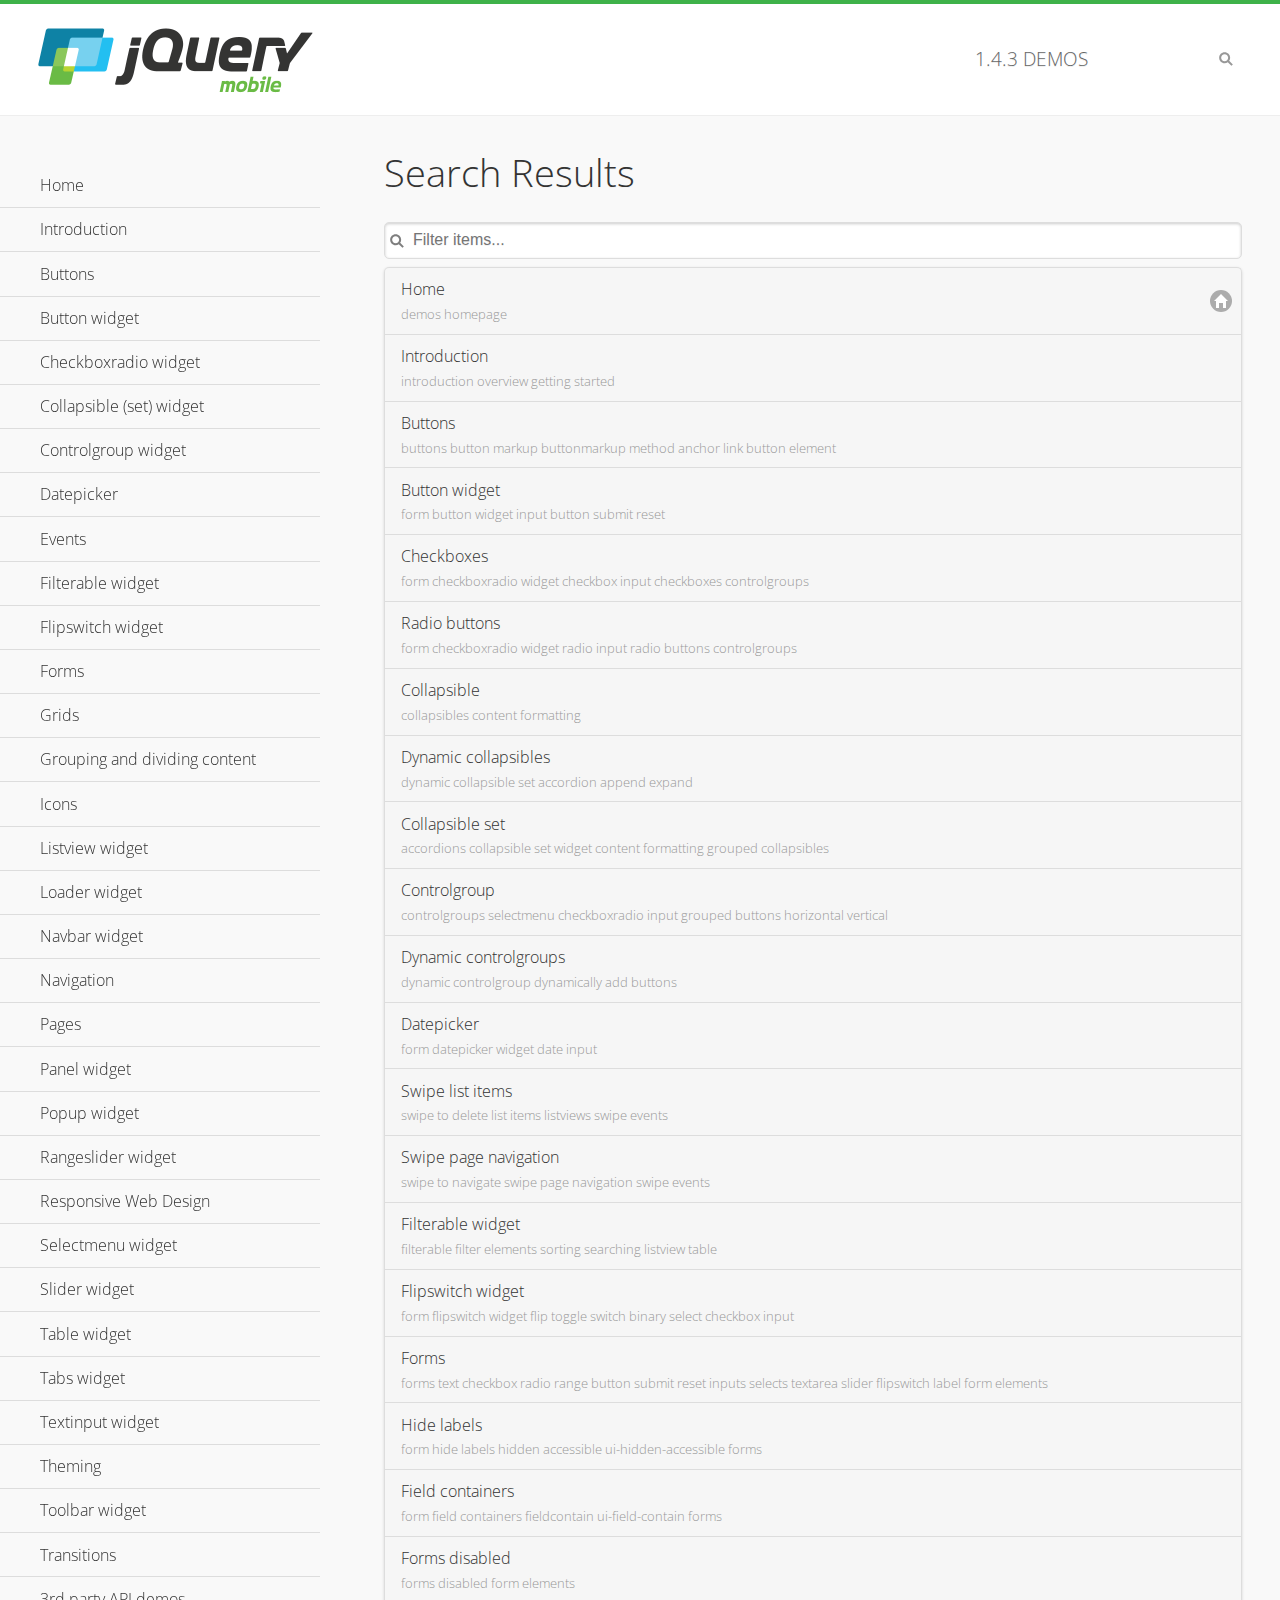
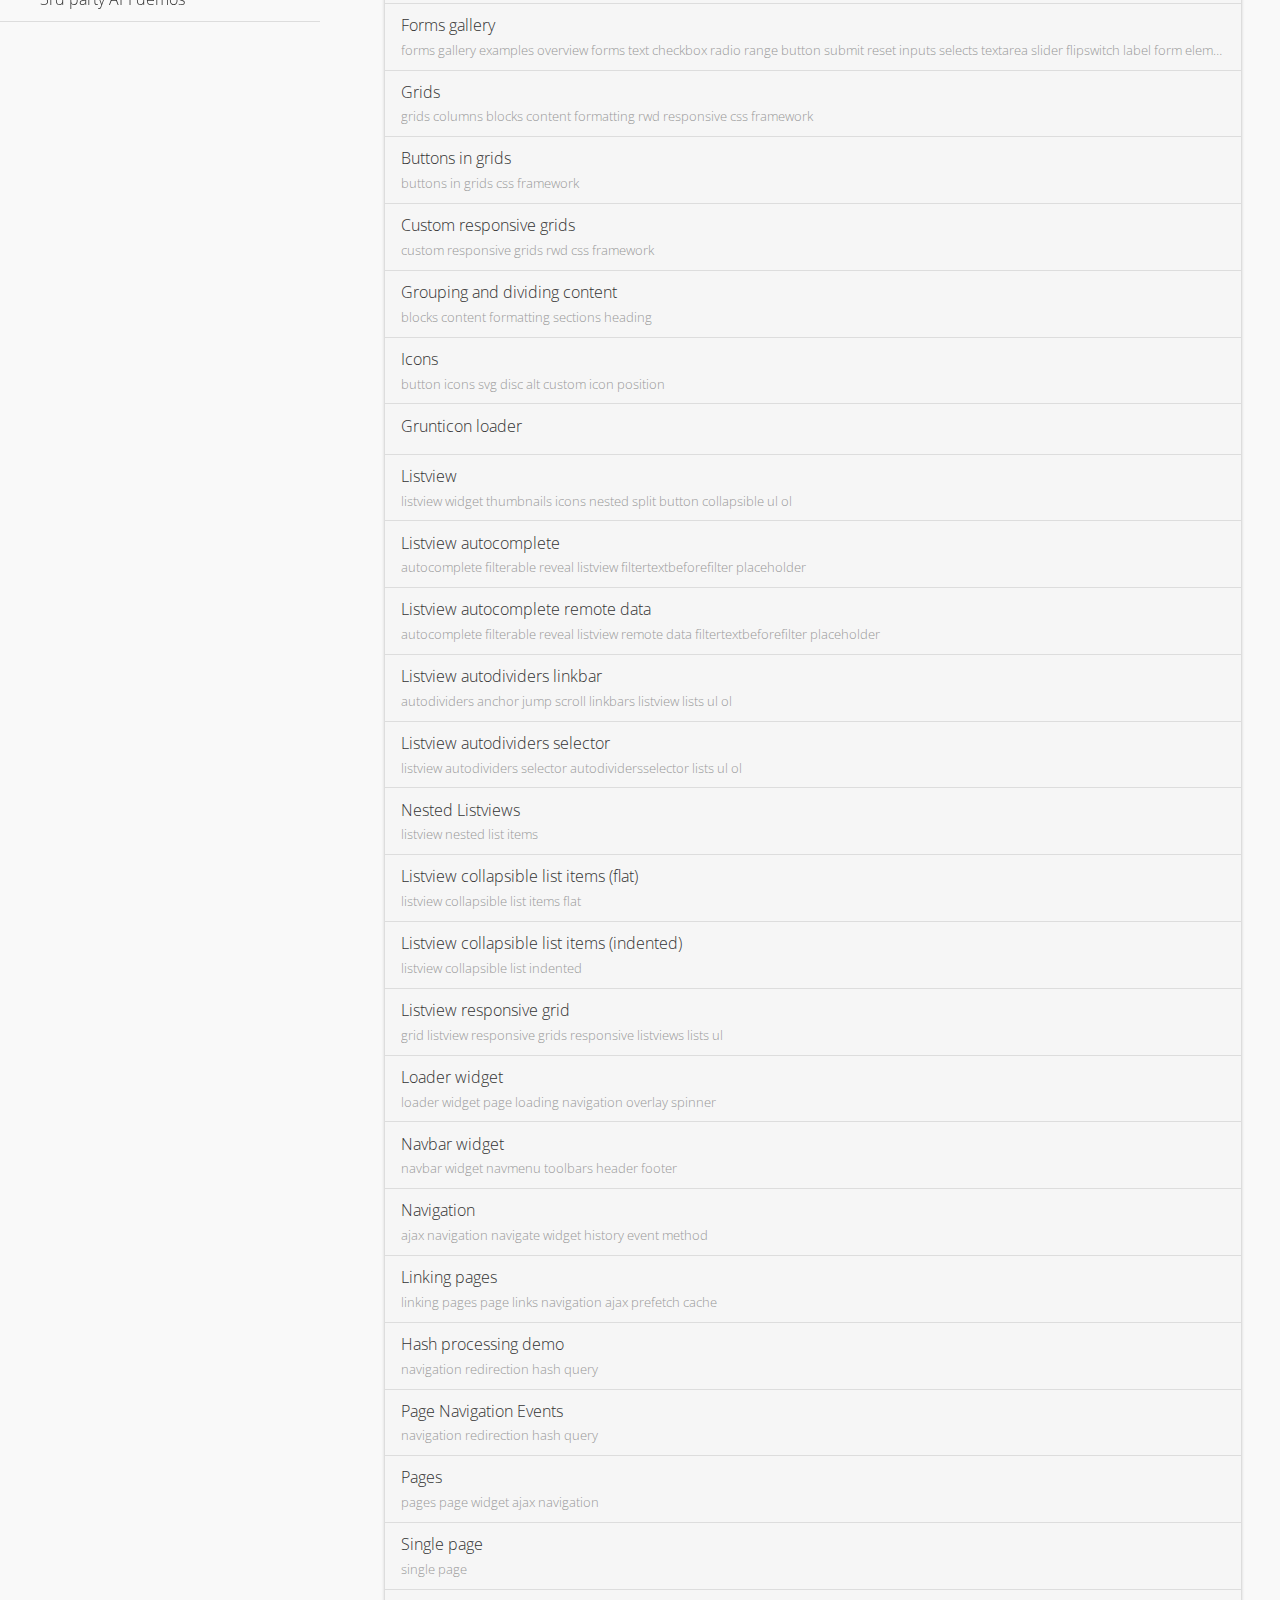
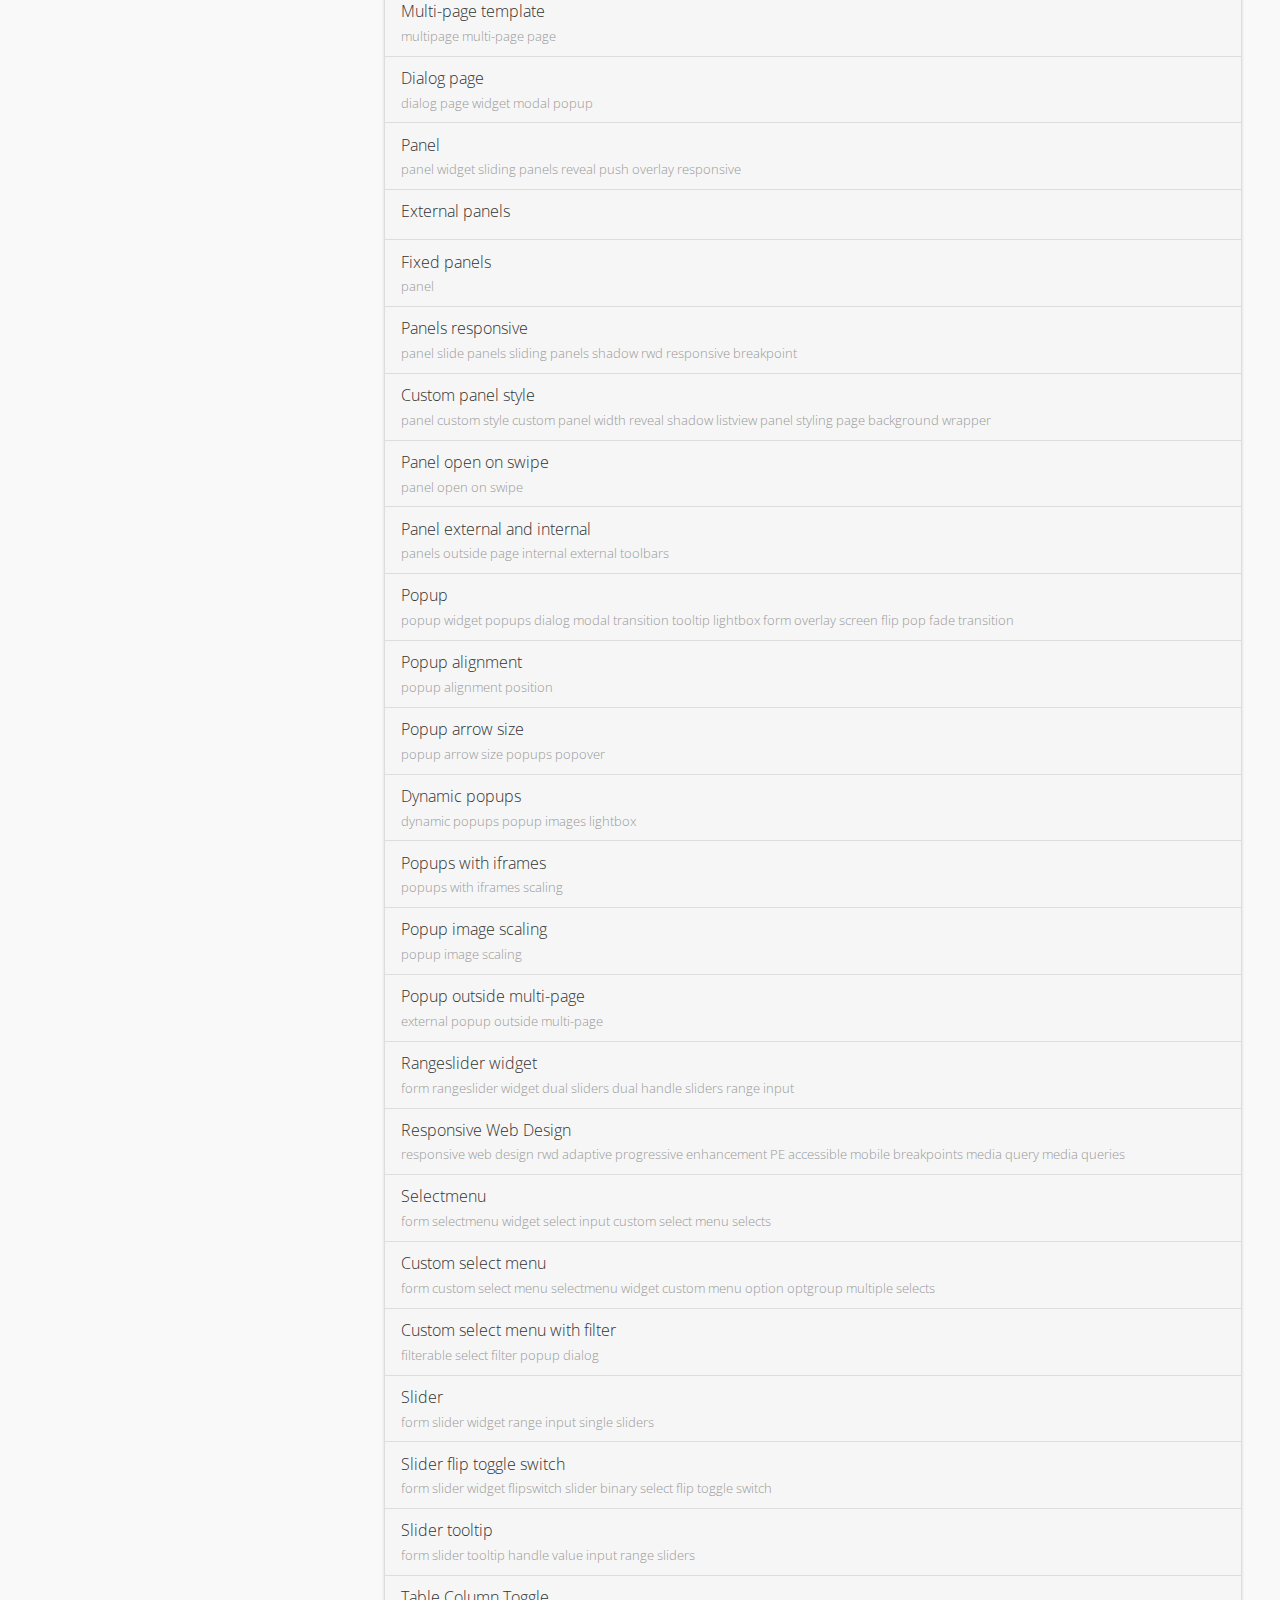
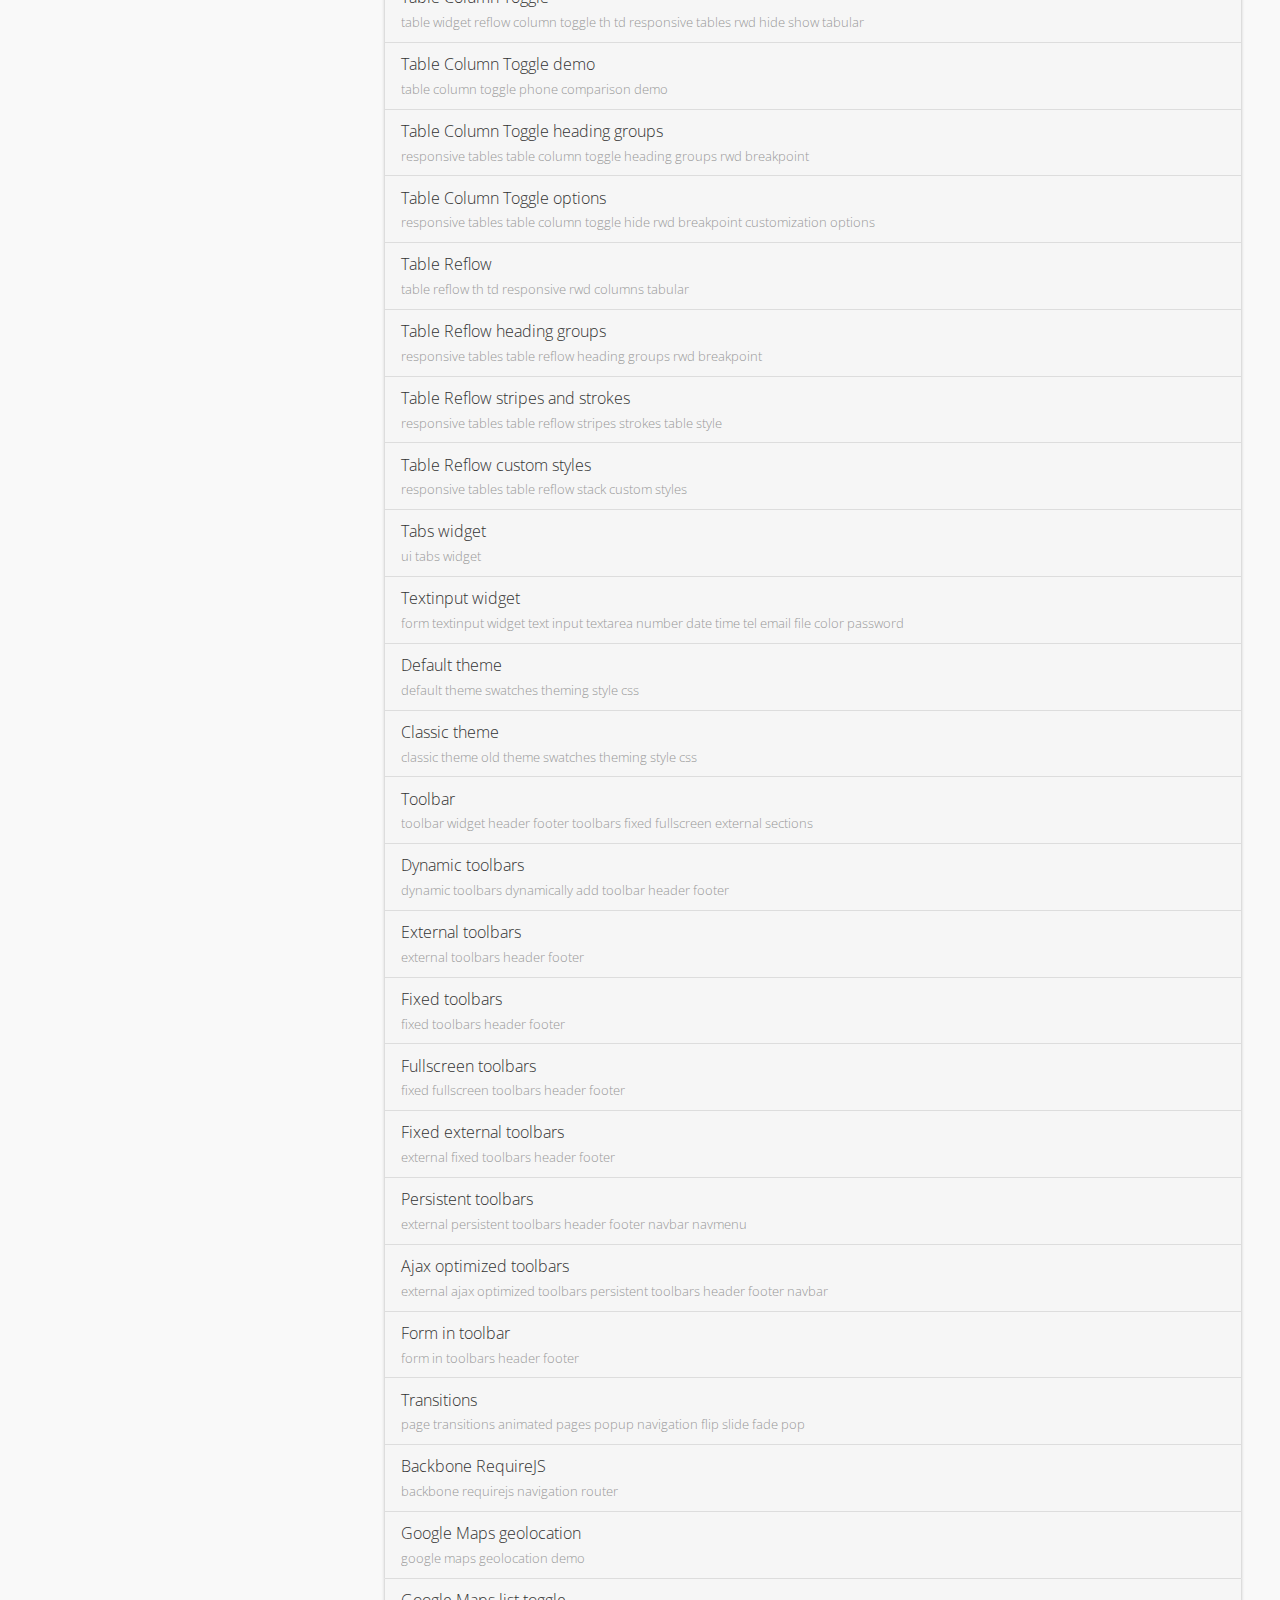
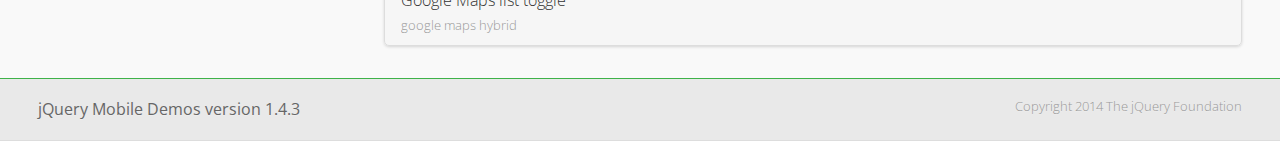
<file: demos/_search/index.html>
<!DOCTYPE html>
<html>
<head>
	<meta charset="utf-8">
	<meta name="viewport" content="width=device-width, initial-scale=1">
	<title>jQuery Mobile Demos</title>
	<link rel="stylesheet" href="../css/themes/default/jquery.mobile-1.4.3.min.css">
	<link rel="stylesheet" href="../_assets/css/jqm-demos.css">
	<link rel="shortcut icon" href="../_assets/favicon.ico">
    <link rel="stylesheet" href="http://fonts.googleapis.com/css?family=Open+Sans:300,400,700">
	<script src="../js/jquery.js"></script>
	<script src="../_assets/js/index.js"></script>
	<script src="../js/jquery.mobile-1.4.3.min.js"></script>

</head>
<body>
<div data-role="page" class="jqm-demos jqm-demos-index jqm-demos-search-results">

	<div data-role="header" class="jqm-header">
		<h2><a href="../" title="jQuery Mobile Demos home"><img src="../_assets/img/jquery-logo.png" alt="jQuery Mobile"></a></h2>
		<p><span class="jqm-version"></span> Demos</p>
		<a href="#" class="jqm-navmenu-link ui-btn ui-btn-icon-notext ui-corner-all ui-icon-bars ui-nodisc-icon ui-alt-icon ui-btn-left">Menu</a>
		<a href="#" class="jqm-search-link ui-btn ui-btn-icon-notext ui-corner-all ui-icon-search ui-nodisc-icon ui-alt-icon ui-btn-right">Search</a>
	</div><!-- /header -->

	<div role="main" class="ui-content jqm-content">

		<h1>Search Results</h1>

        <div class="jqm-search-results-wrap">
	        <ul class="jqm-list jqm-search-results-list">
<li data-filtertext="demos homepage" data-icon="home"><a href=".././">Home</a></li>
<li data-filtertext="introduction overview getting started"><a href="../intro/" data-ajax="false">Introduction</a></li>
<li data-filtertext="buttons button markup buttonmarkup method anchor link button element"><a href="../button-markup/" data-ajax="false">Buttons</a></li>
<li data-filtertext="form button widget input button submit reset"><a href="../button/" data-ajax="false">Button widget</a></li>
<li data-role="collapsible" data-enhanced="true" data-collapsed-icon="carat-d" data-expanded-icon="carat-u" data-iconpos="right" data-inset="false" class="ui-collapsible ui-collapsible-themed-content ui-collapsible-collapsed">
	<h3 class="ui-collapsible-heading ui-collapsible-heading-collapsed">
		<a href="#" class="ui-collapsible-heading-toggle ui-btn ui-btn-icon-right ui-btn-inherit ui-icon-carat-d">
		    Checkboxradio widget<span class="ui-collapsible-heading-status"> click to expand contents</span>
		</a>
	</h3>
	<div class="ui-collapsible-content ui-body-inherit ui-collapsible-content-collapsed" aria-hidden="true">
		<ul>
			<li data-filtertext="form checkboxradio widget checkbox input checkboxes controlgroups"><a href="../checkboxradio-checkbox/" data-ajax="false">Checkboxes</a></li>
			<li data-filtertext="form checkboxradio widget radio input radio buttons controlgroups"><a href="../checkboxradio-radio/" data-ajax="false">Radio buttons</a></li>
		</ul>
	</div>
</li>
<li data-role="collapsible" data-enhanced="true" data-collapsed-icon="carat-d" data-expanded-icon="carat-u" data-iconpos="right" data-inset="false" class="ui-collapsible ui-collapsible-themed-content ui-collapsible-collapsed">
	<h3 class="ui-collapsible-heading ui-collapsible-heading-collapsed">
		<a href="#" class="ui-collapsible-heading-toggle ui-btn ui-btn-icon-right ui-btn-inherit ui-icon-carat-d">
			Collapsible (set) widget<span class="ui-collapsible-heading-status"> click to expand contents</span>
		</a>
	</h3>
	<div class="ui-collapsible-content ui-body-inherit ui-collapsible-content-collapsed" aria-hidden="true">
		<ul>
			<li data-filtertext="collapsibles content formatting"><a href="../collapsible/" data-ajax="false">Collapsible</a></li>
			<li data-filtertext="dynamic collapsible set accordion append expand"><a href="../collapsible-dynamic/" data-ajax="false">Dynamic collapsibles</a></li>
			<li data-filtertext="accordions collapsible set widget content formatting grouped collapsibles"><a href="../collapsibleset/" data-ajax="false">Collapsible set</a></li>
		</ul>
	</div>
</li>
<li data-role="collapsible" data-enhanced="true" data-collapsed-icon="carat-d" data-expanded-icon="carat-u" data-iconpos="right" data-inset="false" class="ui-collapsible ui-collapsible-themed-content ui-collapsible-collapsed">
	<h3 class="ui-collapsible-heading ui-collapsible-heading-collapsed">
		<a href="#" class="ui-collapsible-heading-toggle ui-btn ui-btn-icon-right ui-btn-inherit ui-icon-carat-d">
			Controlgroup widget<span class="ui-collapsible-heading-status"> click to expand contents</span>
		</a>
	</h3>
	<div class="ui-collapsible-content ui-body-inherit ui-collapsible-content-collapsed" aria-hidden="true">
		<ul>
			<li data-filtertext="controlgroups selectmenu checkboxradio input grouped buttons horizontal vertical"><a href="../controlgroup/" data-ajax="false">Controlgroup</a></li>
			<li data-filtertext="dynamic controlgroup dynamically add buttons"><a href="../controlgroup-dynamic/" data-ajax="false">Dynamic controlgroups</a></li>
		</ul>
	</div>
</li>
<li data-filtertext="form datepicker widget date input"><a href="../datepicker/" data-ajax="false">Datepicker</a></li>
<li data-role="collapsible" data-enhanced="true" data-collapsed-icon="carat-d" data-expanded-icon="carat-u" data-iconpos="right" data-inset="false" class="ui-collapsible ui-collapsible-themed-content ui-collapsible-collapsed">
	<h3 class="ui-collapsible-heading ui-collapsible-heading-collapsed">
		<a href="#" class="ui-collapsible-heading-toggle ui-btn ui-btn-icon-right ui-btn-inherit ui-icon-carat-d">
			Events<span class="ui-collapsible-heading-status"> click to expand contents</span>
		</a>
	</h3>
	<div class="ui-collapsible-content ui-body-inherit ui-collapsible-content-collapsed" aria-hidden="true">
		<ul>
			<li data-filtertext="swipe to delete list items listviews swipe events"><a href="../swipe-list/" data-ajax="false">Swipe list items</a></li>
			<li data-filtertext="swipe to navigate swipe page navigation swipe events"><a href="../swipe-page/" data-ajax="false">Swipe page navigation</a></li>
		</ul>
	</div>
</li>
<li data-filtertext="filterable filter elements sorting searching listview table"><a href="../filterable/" data-ajax="false">Filterable widget</a></li>
<li data-filtertext="form flipswitch widget flip toggle switch binary select checkbox input"><a href="../flipswitch/" data-ajax="false">Flipswitch widget</a></li>
<li data-role="collapsible" data-enhanced="true" data-collapsed-icon="carat-d" data-expanded-icon="carat-u" data-iconpos="right" data-inset="false" class="ui-collapsible ui-collapsible-themed-content ui-collapsible-collapsed">
	<h3 class="ui-collapsible-heading ui-collapsible-heading-collapsed">
		<a href="#" class="ui-collapsible-heading-toggle ui-btn ui-btn-icon-right ui-btn-inherit ui-icon-carat-d">
			Forms<span class="ui-collapsible-heading-status"> click to expand contents</span>
		</a>
	</h3>
	<div class="ui-collapsible-content ui-body-inherit ui-collapsible-content-collapsed" aria-hidden="true">
		<ul>
			<li data-filtertext="forms text checkbox radio range button submit reset inputs selects textarea slider flipswitch label form elements"><a href="../forms/" data-ajax="false">Forms</a></li>
			<li data-filtertext="form hide labels hidden accessible ui-hidden-accessible forms"><a href="../forms-label-hidden-accessible/" data-ajax="false">Hide labels</a></li>
			<li data-filtertext="form field containers fieldcontain ui-field-contain forms"><a href="../forms-field-contain/" data-ajax="false">Field containers</a></li>
			<li data-filtertext="forms disabled form elements"><a href="../forms-disabled/" data-ajax="false">Forms disabled</a></li>
			<li data-filtertext="forms gallery examples overview forms text checkbox radio range button submit reset inputs selects textarea slider flipswitch label form elements"><a href="../forms-gallery/" data-ajax="false">Forms gallery</a></li>
		</ul>
	</div>
</li>
<li data-role="collapsible" data-enhanced="true" data-collapsed-icon="carat-d" data-expanded-icon="carat-u" data-iconpos="right" data-inset="false" class="ui-collapsible ui-collapsible-themed-content ui-collapsible-collapsed">
	<h3 class="ui-collapsible-heading ui-collapsible-heading-collapsed">
		<a href="#" class="ui-collapsible-heading-toggle ui-btn ui-btn-icon-right ui-btn-inherit ui-icon-carat-d">
			Grids<span class="ui-collapsible-heading-status"> click to expand contents</span>
		</a>
	</h3>
	<div class="ui-collapsible-content ui-body-inherit ui-collapsible-content-collapsed" aria-hidden="true">
		<ul>
			<li data-filtertext="grids columns blocks content formatting rwd responsive css framework"><a href="../grids/" data-ajax="false">Grids</a></li>
			<li data-filtertext="buttons in grids css framework"><a href="../grids-buttons/" data-ajax="false">Buttons in grids</a></li>
			<li data-filtertext="custom responsive grids rwd css framework"><a href="../grids-custom-responsive/" data-ajax="false">Custom responsive grids</a></li>
		</ul>
	</div>
</li>
<li data-filtertext="blocks content formatting sections heading"><a href="../body-bar-classes/" data-ajax="false">Grouping and dividing content</a></li>
<li data-role="collapsible" data-enhanced="true" data-collapsed-icon="carat-d" data-expanded-icon="carat-u" data-iconpos="right" data-inset="false" class="ui-collapsible ui-collapsible-themed-content ui-collapsible-collapsed">
	<h3 class="ui-collapsible-heading ui-collapsible-heading-collapsed">
		<a href="#" class="ui-collapsible-heading-toggle ui-btn ui-btn-icon-right ui-btn-inherit ui-icon-carat-d">
			Icons<span class="ui-collapsible-heading-status"> click to expand contents</span>
		</a>
	</h3>
	<div class="ui-collapsible-content ui-body-inherit ui-collapsible-content-collapsed" aria-hidden="true">
		<ul>
			<li data-filtertext="button icons svg disc alt custom icon position"><a href="../icons/" data-ajax="false">Icons</a></li>
			<li data-filtertext=""><a href="../icons-grunticon/" data-ajax="false">Grunticon loader</a></li>
		</ul>
	</div>
</li>
<li data-role="collapsible" data-enhanced="true" data-collapsed-icon="carat-d" data-expanded-icon="carat-u" data-iconpos="right" data-inset="false" class="ui-collapsible ui-collapsible-themed-content ui-collapsible-collapsed">
	<h3 class="ui-collapsible-heading ui-collapsible-heading-collapsed">
		<a href="#" class="ui-collapsible-heading-toggle ui-btn ui-btn-icon-right ui-btn-inherit ui-icon-carat-d">
			Listview widget<span class="ui-collapsible-heading-status"> click to expand contents</span>
		</a>
	</h3>
	<div class="ui-collapsible-content ui-body-inherit ui-collapsible-content-collapsed" aria-hidden="true">
		<ul>
			<li data-filtertext="listview widget thumbnails icons nested split button collapsible ul ol"><a href="../listview/" data-ajax="false">Listview</a></li>
			<li data-filtertext="autocomplete filterable reveal listview filtertextbeforefilter placeholder"><a href="../listview-autocomplete/" data-ajax="false">Listview autocomplete</a></li>
			<li data-filtertext="autocomplete filterable reveal listview remote data filtertextbeforefilter placeholder"><a href="../listview-autocomplete-remote/" data-ajax="false">Listview autocomplete remote data</a></li>
			<li data-filtertext="autodividers anchor jump scroll linkbars listview lists ul ol"><a href="../listview-autodividers-linkbar/" data-ajax="false">Listview autodividers linkbar</a></li>
			<li data-filtertext="listview autodividers selector autodividersselector lists ul ol"><a href="../listview-autodividers-selector/" data-ajax="false">Listview autodividers selector</a></li>
			<li data-filtertext="listview nested list items"><a href="../listview-nested-lists/" data-ajax="false">Nested Listviews</a></li>
			<li data-filtertext="listview collapsible list items flat"><a href="../listview-collapsible-item-flat/" data-ajax="false">Listview collapsible list items (flat)</a></li>
			<li data-filtertext="listview collapsible list indented"><a href="../listview-collapsible-item-indented/" data-ajax="false">Listview collapsible list items (indented)</a></li>
			<li data-filtertext="grid listview responsive grids responsive listviews lists ul"><a href="../listview-grid/" data-ajax="false">Listview responsive grid</a></li>
		</ul>
	</div>
</li>
<li data-filtertext="loader widget page loading navigation overlay spinner"><a href="../loader/" data-ajax="false">Loader widget</a></li>
<li data-filtertext="navbar widget navmenu toolbars header footer"><a href="../navbar/" data-ajax="false">Navbar widget</a></li>
<li data-role="collapsible" data-enhanced="true" data-collapsed-icon="carat-d" data-expanded-icon="carat-u" data-iconpos="right" data-inset="false" class="ui-collapsible ui-collapsible-themed-content ui-collapsible-collapsed">
	<h3 class="ui-collapsible-heading ui-collapsible-heading-collapsed">
		<a href="#" class="ui-collapsible-heading-toggle ui-btn ui-btn-icon-right ui-btn-inherit ui-icon-carat-d">
			Navigation<span class="ui-collapsible-heading-status"> click to expand contents</span>
		</a>
	</h3>
	<div class="ui-collapsible-content ui-body-inherit ui-collapsible-content-collapsed" aria-hidden="true">
		<ul>
			<li data-filtertext="ajax navigation navigate widget history event method"><a href="../navigation/" data-ajax="false">Navigation</a></li>
			<li data-filtertext="linking pages page links navigation ajax prefetch cache"><a href="../navigation-linking-pages/" data-ajax="false">Linking pages</a></li>
			<!-- <li data-filtertext="php redirect server redirection server-side navigation"><a href="../navigation-php-redirect/" data-ajax="false">PHP redirect demo</a></li>-->
			<li data-filtertext="navigation redirection hash query"><a href="../navigation-hash-processing/" data-ajax="false">Hash processing demo</a></li>
			<li data-filtertext="navigation redirection hash query"><a href="../page-events/" data-ajax="false">Page Navigation Events</a></li>
		</ul>
	</div>
</li>
<li data-role="collapsible" data-enhanced="true" data-collapsed-icon="carat-d" data-expanded-icon="carat-u" data-iconpos="right" data-inset="false" class="ui-collapsible ui-collapsible-themed-content ui-collapsible-collapsed">
	<h3 class="ui-collapsible-heading ui-collapsible-heading-collapsed">
		<a href="#" class="ui-collapsible-heading-toggle ui-btn ui-btn-icon-right ui-btn-inherit ui-icon-carat-d">
			Pages<span class="ui-collapsible-heading-status"> click to expand contents</span>
		</a>
	</h3>
	<div class="ui-collapsible-content ui-body-inherit ui-collapsible-content-collapsed" aria-hidden="true">
		<ul>
			<li data-filtertext="pages page widget ajax navigation"><a href="../pages/" data-ajax="false">Pages</a></li>
			<li data-filtertext="single page"><a href="../pages-single-page/" data-ajax="false">Single page</a></li>
			<li data-filtertext="multipage multi-page page"><a href="../pages-multi-page/" data-ajax="false">Multi-page template</a></li>
			<li data-filtertext="dialog page widget modal popup"><a href="../pages-dialog/" data-ajax="false">Dialog page</a></li>
		</ul>
	</div>
</li>
<li data-role="collapsible" data-enhanced="true" data-collapsed-icon="carat-d" data-expanded-icon="carat-u" data-iconpos="right" data-inset="false" class="ui-collapsible ui-collapsible-themed-content ui-collapsible-collapsed">
	<h3 class="ui-collapsible-heading ui-collapsible-heading-collapsed">
		<a href="#" class="ui-collapsible-heading-toggle ui-btn ui-btn-icon-right ui-btn-inherit ui-icon-carat-d">
			Panel widget<span class="ui-collapsible-heading-status"> click to expand contents</span>
		</a>
	</h3>
	<div class="ui-collapsible-content ui-body-inherit ui-collapsible-content-collapsed" aria-hidden="true">
		<ul>
			<li data-filtertext="panel widget sliding panels reveal push overlay responsive"><a href="../panel/" data-ajax="false">Panel</a></li>
			<li data-filtertext=""><a href="../panel-external/" data-ajax="false">External panels</a></li>
			<li data-filtertext="panel "><a href="../panel-fixed/" data-ajax="false">Fixed panels</a></li>
			<li data-filtertext="panel slide panels sliding panels shadow rwd responsive breakpoint"><a href="../panel-responsive/" data-ajax="false">Panels responsive</a></li>
			<li data-filtertext="panel custom style custom panel width reveal shadow listview panel styling page background wrapper"><a href="../panel-styling/" data-ajax="false">Custom panel style</a></li>
			<li data-filtertext="panel open on swipe"><a href="../panel-swipe-open/" data-ajax="false">Panel open on swipe</a></li>
			<li data-filtertext="panels outside page internal external toolbars"><a href="../panel-external-internal/" data-ajax="false">Panel external and internal</a></li>
		</ul>
	</div>
</li>
<li data-role="collapsible" data-enhanced="true" data-collapsed-icon="carat-d" data-expanded-icon="carat-u" data-iconpos="right" data-inset="false" class="ui-collapsible ui-collapsible-themed-content ui-collapsible-collapsed">
	<h3 class="ui-collapsible-heading ui-collapsible-heading-collapsed">
		<a href="#" class="ui-collapsible-heading-toggle ui-btn ui-btn-icon-right ui-btn-inherit ui-icon-carat-d">
			Popup widget<span class="ui-collapsible-heading-status"> click to expand contents</span>
		</a>
	</h3>
	<div class="ui-collapsible-content ui-body-inherit ui-collapsible-content-collapsed" aria-hidden="true">
		<ul>
			<li data-filtertext="popup widget popups dialog modal transition tooltip lightbox form overlay screen flip pop fade transition"><a href="../popup/" data-ajax="false">Popup</a></li>
			<li data-filtertext="popup alignment position"><a href="../popup-alignment/" data-ajax="false">Popup alignment</a></li>
			<li data-filtertext="popup arrow size popups popover"><a href="../popup-arrow-size/" data-ajax="false">Popup arrow size</a></li>
			<li data-filtertext="dynamic popups popup images lightbox"><a href="../popup-dynamic/" data-ajax="false">Dynamic popups</a></li>
			<li data-filtertext="popups with iframes scaling"><a href="../popup-iframe/" data-ajax="false">Popups with iframes</a></li>
			<li data-filtertext="popup image scaling"><a href="../popup-image-scaling/" data-ajax="false">Popup image scaling</a></li>
			<li data-filtertext="external popup outside multi-page"><a href="../popup-outside-multipage/" data-ajax="false">Popup outside multi-page</a></li>
		</ul>
	</div>
</li>
<li data-filtertext="form rangeslider widget dual sliders dual handle sliders range input"><a href="../rangeslider/" data-ajax="false">Rangeslider widget</a></li>
<li data-filtertext="responsive web design rwd adaptive progressive enhancement PE accessible mobile breakpoints media query media queries"><a href="../rwd/" data-ajax="false">Responsive Web Design</a></li>
<li data-role="collapsible" data-enhanced="true" data-collapsed-icon="carat-d" data-expanded-icon="carat-u" data-iconpos="right" data-inset="false" class="ui-collapsible ui-collapsible-themed-content ui-collapsible-collapsed">
	<h3 class="ui-collapsible-heading ui-collapsible-heading-collapsed">
		<a href="#" class="ui-collapsible-heading-toggle ui-btn ui-btn-icon-right ui-btn-inherit ui-icon-carat-d">
			Selectmenu widget<span class="ui-collapsible-heading-status"> click to expand contents</span>
		</a>
	</h3>
	<div class="ui-collapsible-content ui-body-inherit ui-collapsible-content-collapsed" aria-hidden="true">
		<ul>
			<li data-filtertext="form selectmenu widget select input custom select menu selects"><a href="../selectmenu/" data-ajax="false">Selectmenu</a></li>
			<li data-filtertext="form custom select menu selectmenu widget custom menu option optgroup multiple selects"><a href="../selectmenu-custom/" data-ajax="false">Custom select menu</a></li>
			<li data-filtertext="filterable select filter popup dialog"><a href="../selectmenu-custom-filter/" data-ajax="false">Custom select menu with filter</a></li>
		</ul>
	</div>
</li>
<li data-role="collapsible" data-enhanced="true" data-collapsed-icon="carat-d" data-expanded-icon="carat-u" data-iconpos="right" data-inset="false" class="ui-collapsible ui-collapsible-themed-content ui-collapsible-collapsed">
	<h3 class="ui-collapsible-heading ui-collapsible-heading-collapsed">
		<a href="#" class="ui-collapsible-heading-toggle ui-btn ui-btn-icon-right ui-btn-inherit ui-icon-carat-d">
			Slider widget<span class="ui-collapsible-heading-status"> click to expand contents</span>
		</a>
	</h3>
	<div class="ui-collapsible-content ui-body-inherit ui-collapsible-content-collapsed" aria-hidden="true">
		<ul>
			<li data-filtertext="form slider widget range input single sliders"><a href="../slider/" data-ajax="false">Slider</a></li>
			<li data-filtertext="form slider widget flipswitch slider binary select flip toggle switch"><a href="../slider-flipswitch/" data-ajax="false">Slider flip toggle switch</a></li>
			<li data-filtertext="form slider tooltip handle value input range sliders"><a href="../slider-tooltip/" data-ajax="false">Slider tooltip</a></li>
		</ul>
	</div>
</li>
<li data-role="collapsible" data-enhanced="true" data-collapsed-icon="carat-d" data-expanded-icon="carat-u" data-iconpos="right" data-inset="false" class="ui-collapsible ui-collapsible-themed-content ui-collapsible-collapsed">
	<h3 class="ui-collapsible-heading ui-collapsible-heading-collapsed">
		<a href="#" class="ui-collapsible-heading-toggle ui-btn ui-btn-icon-right ui-btn-inherit ui-icon-carat-d">
			Table widget<span class="ui-collapsible-heading-status"> click to expand contents</span>
		</a>
	</h3>
	<div class="ui-collapsible-content ui-body-inherit ui-collapsible-content-collapsed" aria-hidden="true">
		<ul>
			<li data-filtertext="table widget reflow column toggle th td responsive tables rwd hide show tabular"><a href="../table-column-toggle/" data-ajax="false">Table Column Toggle</a></li>
			<li data-filtertext="table column toggle phone comparison demo"><a href="../table-column-toggle-example/" data-ajax="false">Table Column Toggle demo</a></li>
			<li data-filtertext="responsive tables table column toggle heading groups rwd breakpoint"><a href="../table-column-toggle-heading-groups/" data-ajax="false">Table Column Toggle heading groups</a></li>
			<li data-filtertext="responsive tables table column toggle hide rwd breakpoint customization options"><a href="../table-column-toggle-options/" data-ajax="false">Table Column Toggle options</a></li>
			<li data-filtertext="table reflow th td responsive rwd columns tabular"><a href="../table-reflow/" data-ajax="false">Table Reflow</a></li>
			<li data-filtertext="responsive tables table reflow heading groups rwd breakpoint"><a href="../table-reflow-heading-groups/" data-ajax="false">Table Reflow heading groups</a></li>
			<li data-filtertext="responsive tables table reflow stripes strokes table style"><a href="../table-reflow-stripes-strokes/" data-ajax="false">Table Reflow stripes and strokes</a></li>
			<li data-filtertext="responsive tables table reflow stack custom styles"><a href="../table-reflow-styling/" data-ajax="false">Table Reflow custom styles</a></li>
		</ul>
	</div>
</li>
<li data-filtertext="ui tabs widget"><a href="../tabs/" data-ajax="false">Tabs widget</a></li>
<li data-filtertext="form textinput widget text input textarea number date time tel email file color password"><a href="../textinput/" data-ajax="false">Textinput widget</a></li>
<li data-role="collapsible" data-enhanced="true" data-collapsed-icon="carat-d" data-expanded-icon="carat-u" data-iconpos="right" data-inset="false" class="ui-collapsible ui-collapsible-themed-content ui-collapsible-collapsed">
	<h3 class="ui-collapsible-heading ui-collapsible-heading-collapsed">
		<a href="#" class="ui-collapsible-heading-toggle ui-btn ui-btn-icon-right ui-btn-inherit ui-icon-carat-d">
			Theming<span class="ui-collapsible-heading-status"> click to expand contents</span>
		</a>
	</h3>
	<div class="ui-collapsible-content ui-body-inherit ui-collapsible-content-collapsed" aria-hidden="true">
		<ul>
			<li data-filtertext="default theme swatches theming style css"><a href="../theme-default/" data-ajax="false">Default theme</a></li>
			<li data-filtertext="classic theme old theme swatches theming style css"><a href="../theme-classic/" data-ajax="false">Classic theme</a></li>
		</ul>
	</div>
</li>
<li data-role="collapsible" data-enhanced="true" data-collapsed-icon="carat-d" data-expanded-icon="carat-u" data-iconpos="right" data-inset="false" class="ui-collapsible ui-collapsible-themed-content ui-collapsible-collapsed">
	<h3 class="ui-collapsible-heading ui-collapsible-heading-collapsed">
		<a href="#" class="ui-collapsible-heading-toggle ui-btn ui-btn-icon-right ui-btn-inherit ui-icon-carat-d">
			Toolbar widget<span class="ui-collapsible-heading-status"> click to expand contents</span>
		</a>
	</h3>
	<div class="ui-collapsible-content ui-body-inherit ui-collapsible-content-collapsed" aria-hidden="true">
		<ul>
			<li data-filtertext="toolbar widget header footer toolbars fixed fullscreen external sections"><a href="../toolbar/" data-ajax="false">Toolbar</a></li>
			<li data-filtertext="dynamic toolbars dynamically add toolbar header footer"><a href="../toolbar-dynamic/" data-ajax="false">Dynamic toolbars</a></li>
			<li data-filtertext="external toolbars header footer"><a href="../toolbar-external/" data-ajax="false">External toolbars</a></li>
			<li data-filtertext="fixed toolbars header footer"><a href="../toolbar-fixed/" data-ajax="false">Fixed toolbars</a></li>
			<li data-filtertext="fixed fullscreen toolbars header footer"><a href="../toolbar-fixed-fullscreen/" data-ajax="false">Fullscreen toolbars</a></li>
			<li data-filtertext="external fixed toolbars header footer"><a href="../toolbar-fixed-external/" data-ajax="false">Fixed external toolbars</a></li>
			<li data-filtertext="external persistent toolbars header footer navbar navmenu"><a href="../toolbar-fixed-persistent/" data-ajax="false">Persistent toolbars</a></li>
			<li data-filtertext="external ajax optimized toolbars persistent toolbars header footer navbar"><a href="../toolbar-fixed-persistent-optimized/" data-ajax="false">Ajax optimized toolbars</a></li>
			<li data-filtertext="form in toolbars header footer"><a href="../toolbar-fixed-forms/" data-ajax="false">Form in toolbar</a></li>
		</ul>
	</div>
</li>
<li data-filtertext="page transitions animated pages popup navigation flip slide fade pop"><a href="../transitions/" data-ajax="false">Transitions</a></li>
<li data-role="collapsible" data-enhanced="true" data-collapsed-icon="carat-d" data-expanded-icon="carat-u" data-iconpos="right" data-inset="false" class="ui-collapsible ui-collapsible-themed-content ui-collapsible-collapsed">
	<h3 class="ui-collapsible-heading ui-collapsible-heading-collapsed">
		<a href="#" class="ui-collapsible-heading-toggle ui-btn ui-btn-icon-right ui-btn-inherit ui-icon-carat-d">
			3rd party API demos<span class="ui-collapsible-heading-status"> click to expand contents</span>
		</a>
	</h3>
	<div class="ui-collapsible-content ui-body-inherit ui-collapsible-content-collapsed" aria-hidden="true">
		<ul>
			<li data-filtertext="backbone requirejs navigation router"><a href="../backbone-requirejs/" data-ajax="false">Backbone RequireJS</a></li>
			<li data-filtertext="google maps geolocation demo"><a href="../map-geolocation/" data-ajax="false">Google Maps geolocation</a></li>
			<li data-filtertext="google maps hybrid"><a href="../map-list-toggle/" data-ajax="false">Google Maps list toggle</a></li>
		</ul>
	</div>
</li>



	        </ul>
	    </div>

	</div><!-- /content -->
	    <div data-role="panel" class="jqm-navmenu-panel" data-position="left" data-display="overlay" data-theme="a">
	    	<ul class="jqm-list ui-alt-icon ui-nodisc-icon">
<li data-filtertext="demos homepage" data-icon="home"><a href=".././">Home</a></li>
<li data-filtertext="introduction overview getting started"><a href="../intro/" data-ajax="false">Introduction</a></li>
<li data-filtertext="buttons button markup buttonmarkup method anchor link button element"><a href="../button-markup/" data-ajax="false">Buttons</a></li>
<li data-filtertext="form button widget input button submit reset"><a href="../button/" data-ajax="false">Button widget</a></li>
<li data-role="collapsible" data-enhanced="true" data-collapsed-icon="carat-d" data-expanded-icon="carat-u" data-iconpos="right" data-inset="false" class="ui-collapsible ui-collapsible-themed-content ui-collapsible-collapsed">
	<h3 class="ui-collapsible-heading ui-collapsible-heading-collapsed">
		<a href="#" class="ui-collapsible-heading-toggle ui-btn ui-btn-icon-right ui-btn-inherit ui-icon-carat-d">
		    Checkboxradio widget<span class="ui-collapsible-heading-status"> click to expand contents</span>
		</a>
	</h3>
	<div class="ui-collapsible-content ui-body-inherit ui-collapsible-content-collapsed" aria-hidden="true">
		<ul>
			<li data-filtertext="form checkboxradio widget checkbox input checkboxes controlgroups"><a href="../checkboxradio-checkbox/" data-ajax="false">Checkboxes</a></li>
			<li data-filtertext="form checkboxradio widget radio input radio buttons controlgroups"><a href="../checkboxradio-radio/" data-ajax="false">Radio buttons</a></li>
		</ul>
	</div>
</li>
<li data-role="collapsible" data-enhanced="true" data-collapsed-icon="carat-d" data-expanded-icon="carat-u" data-iconpos="right" data-inset="false" class="ui-collapsible ui-collapsible-themed-content ui-collapsible-collapsed">
	<h3 class="ui-collapsible-heading ui-collapsible-heading-collapsed">
		<a href="#" class="ui-collapsible-heading-toggle ui-btn ui-btn-icon-right ui-btn-inherit ui-icon-carat-d">
			Collapsible (set) widget<span class="ui-collapsible-heading-status"> click to expand contents</span>
		</a>
	</h3>
	<div class="ui-collapsible-content ui-body-inherit ui-collapsible-content-collapsed" aria-hidden="true">
		<ul>
			<li data-filtertext="collapsibles content formatting"><a href="../collapsible/" data-ajax="false">Collapsible</a></li>
			<li data-filtertext="dynamic collapsible set accordion append expand"><a href="../collapsible-dynamic/" data-ajax="false">Dynamic collapsibles</a></li>
			<li data-filtertext="accordions collapsible set widget content formatting grouped collapsibles"><a href="../collapsibleset/" data-ajax="false">Collapsible set</a></li>
		</ul>
	</div>
</li>
<li data-role="collapsible" data-enhanced="true" data-collapsed-icon="carat-d" data-expanded-icon="carat-u" data-iconpos="right" data-inset="false" class="ui-collapsible ui-collapsible-themed-content ui-collapsible-collapsed">
	<h3 class="ui-collapsible-heading ui-collapsible-heading-collapsed">
		<a href="#" class="ui-collapsible-heading-toggle ui-btn ui-btn-icon-right ui-btn-inherit ui-icon-carat-d">
			Controlgroup widget<span class="ui-collapsible-heading-status"> click to expand contents</span>
		</a>
	</h3>
	<div class="ui-collapsible-content ui-body-inherit ui-collapsible-content-collapsed" aria-hidden="true">
		<ul>
			<li data-filtertext="controlgroups selectmenu checkboxradio input grouped buttons horizontal vertical"><a href="../controlgroup/" data-ajax="false">Controlgroup</a></li>
			<li data-filtertext="dynamic controlgroup dynamically add buttons"><a href="../controlgroup-dynamic/" data-ajax="false">Dynamic controlgroups</a></li>
		</ul>
	</div>
</li>
<li data-filtertext="form datepicker widget date input"><a href="../datepicker/" data-ajax="false">Datepicker</a></li>
<li data-role="collapsible" data-enhanced="true" data-collapsed-icon="carat-d" data-expanded-icon="carat-u" data-iconpos="right" data-inset="false" class="ui-collapsible ui-collapsible-themed-content ui-collapsible-collapsed">
	<h3 class="ui-collapsible-heading ui-collapsible-heading-collapsed">
		<a href="#" class="ui-collapsible-heading-toggle ui-btn ui-btn-icon-right ui-btn-inherit ui-icon-carat-d">
			Events<span class="ui-collapsible-heading-status"> click to expand contents</span>
		</a>
	</h3>
	<div class="ui-collapsible-content ui-body-inherit ui-collapsible-content-collapsed" aria-hidden="true">
		<ul>
			<li data-filtertext="swipe to delete list items listviews swipe events"><a href="../swipe-list/" data-ajax="false">Swipe list items</a></li>
			<li data-filtertext="swipe to navigate swipe page navigation swipe events"><a href="../swipe-page/" data-ajax="false">Swipe page navigation</a></li>
		</ul>
	</div>
</li>
<li data-filtertext="filterable filter elements sorting searching listview table"><a href="../filterable/" data-ajax="false">Filterable widget</a></li>
<li data-filtertext="form flipswitch widget flip toggle switch binary select checkbox input"><a href="../flipswitch/" data-ajax="false">Flipswitch widget</a></li>
<li data-role="collapsible" data-enhanced="true" data-collapsed-icon="carat-d" data-expanded-icon="carat-u" data-iconpos="right" data-inset="false" class="ui-collapsible ui-collapsible-themed-content ui-collapsible-collapsed">
	<h3 class="ui-collapsible-heading ui-collapsible-heading-collapsed">
		<a href="#" class="ui-collapsible-heading-toggle ui-btn ui-btn-icon-right ui-btn-inherit ui-icon-carat-d">
			Forms<span class="ui-collapsible-heading-status"> click to expand contents</span>
		</a>
	</h3>
	<div class="ui-collapsible-content ui-body-inherit ui-collapsible-content-collapsed" aria-hidden="true">
		<ul>
			<li data-filtertext="forms text checkbox radio range button submit reset inputs selects textarea slider flipswitch label form elements"><a href="../forms/" data-ajax="false">Forms</a></li>
			<li data-filtertext="form hide labels hidden accessible ui-hidden-accessible forms"><a href="../forms-label-hidden-accessible/" data-ajax="false">Hide labels</a></li>
			<li data-filtertext="form field containers fieldcontain ui-field-contain forms"><a href="../forms-field-contain/" data-ajax="false">Field containers</a></li>
			<li data-filtertext="forms disabled form elements"><a href="../forms-disabled/" data-ajax="false">Forms disabled</a></li>
			<li data-filtertext="forms gallery examples overview forms text checkbox radio range button submit reset inputs selects textarea slider flipswitch label form elements"><a href="../forms-gallery/" data-ajax="false">Forms gallery</a></li>
		</ul>
	</div>
</li>
<li data-role="collapsible" data-enhanced="true" data-collapsed-icon="carat-d" data-expanded-icon="carat-u" data-iconpos="right" data-inset="false" class="ui-collapsible ui-collapsible-themed-content ui-collapsible-collapsed">
	<h3 class="ui-collapsible-heading ui-collapsible-heading-collapsed">
		<a href="#" class="ui-collapsible-heading-toggle ui-btn ui-btn-icon-right ui-btn-inherit ui-icon-carat-d">
			Grids<span class="ui-collapsible-heading-status"> click to expand contents</span>
		</a>
	</h3>
	<div class="ui-collapsible-content ui-body-inherit ui-collapsible-content-collapsed" aria-hidden="true">
		<ul>
			<li data-filtertext="grids columns blocks content formatting rwd responsive css framework"><a href="../grids/" data-ajax="false">Grids</a></li>
			<li data-filtertext="buttons in grids css framework"><a href="../grids-buttons/" data-ajax="false">Buttons in grids</a></li>
			<li data-filtertext="custom responsive grids rwd css framework"><a href="../grids-custom-responsive/" data-ajax="false">Custom responsive grids</a></li>
		</ul>
	</div>
</li>
<li data-filtertext="blocks content formatting sections heading"><a href="../body-bar-classes/" data-ajax="false">Grouping and dividing content</a></li>
<li data-role="collapsible" data-enhanced="true" data-collapsed-icon="carat-d" data-expanded-icon="carat-u" data-iconpos="right" data-inset="false" class="ui-collapsible ui-collapsible-themed-content ui-collapsible-collapsed">
	<h3 class="ui-collapsible-heading ui-collapsible-heading-collapsed">
		<a href="#" class="ui-collapsible-heading-toggle ui-btn ui-btn-icon-right ui-btn-inherit ui-icon-carat-d">
			Icons<span class="ui-collapsible-heading-status"> click to expand contents</span>
		</a>
	</h3>
	<div class="ui-collapsible-content ui-body-inherit ui-collapsible-content-collapsed" aria-hidden="true">
		<ul>
			<li data-filtertext="button icons svg disc alt custom icon position"><a href="../icons/" data-ajax="false">Icons</a></li>
			<li data-filtertext=""><a href="../icons-grunticon/" data-ajax="false">Grunticon loader</a></li>
		</ul>
	</div>
</li>
<li data-role="collapsible" data-enhanced="true" data-collapsed-icon="carat-d" data-expanded-icon="carat-u" data-iconpos="right" data-inset="false" class="ui-collapsible ui-collapsible-themed-content ui-collapsible-collapsed">
	<h3 class="ui-collapsible-heading ui-collapsible-heading-collapsed">
		<a href="#" class="ui-collapsible-heading-toggle ui-btn ui-btn-icon-right ui-btn-inherit ui-icon-carat-d">
			Listview widget<span class="ui-collapsible-heading-status"> click to expand contents</span>
		</a>
	</h3>
	<div class="ui-collapsible-content ui-body-inherit ui-collapsible-content-collapsed" aria-hidden="true">
		<ul>
			<li data-filtertext="listview widget thumbnails icons nested split button collapsible ul ol"><a href="../listview/" data-ajax="false">Listview</a></li>
			<li data-filtertext="autocomplete filterable reveal listview filtertextbeforefilter placeholder"><a href="../listview-autocomplete/" data-ajax="false">Listview autocomplete</a></li>
			<li data-filtertext="autocomplete filterable reveal listview remote data filtertextbeforefilter placeholder"><a href="../listview-autocomplete-remote/" data-ajax="false">Listview autocomplete remote data</a></li>
			<li data-filtertext="autodividers anchor jump scroll linkbars listview lists ul ol"><a href="../listview-autodividers-linkbar/" data-ajax="false">Listview autodividers linkbar</a></li>
			<li data-filtertext="listview autodividers selector autodividersselector lists ul ol"><a href="../listview-autodividers-selector/" data-ajax="false">Listview autodividers selector</a></li>
			<li data-filtertext="listview nested list items"><a href="../listview-nested-lists/" data-ajax="false">Nested Listviews</a></li>
			<li data-filtertext="listview collapsible list items flat"><a href="../listview-collapsible-item-flat/" data-ajax="false">Listview collapsible list items (flat)</a></li>
			<li data-filtertext="listview collapsible list indented"><a href="../listview-collapsible-item-indented/" data-ajax="false">Listview collapsible list items (indented)</a></li>
			<li data-filtertext="grid listview responsive grids responsive listviews lists ul"><a href="../listview-grid/" data-ajax="false">Listview responsive grid</a></li>
		</ul>
	</div>
</li>
<li data-filtertext="loader widget page loading navigation overlay spinner"><a href="../loader/" data-ajax="false">Loader widget</a></li>
<li data-filtertext="navbar widget navmenu toolbars header footer"><a href="../navbar/" data-ajax="false">Navbar widget</a></li>
<li data-role="collapsible" data-enhanced="true" data-collapsed-icon="carat-d" data-expanded-icon="carat-u" data-iconpos="right" data-inset="false" class="ui-collapsible ui-collapsible-themed-content ui-collapsible-collapsed">
	<h3 class="ui-collapsible-heading ui-collapsible-heading-collapsed">
		<a href="#" class="ui-collapsible-heading-toggle ui-btn ui-btn-icon-right ui-btn-inherit ui-icon-carat-d">
			Navigation<span class="ui-collapsible-heading-status"> click to expand contents</span>
		</a>
	</h3>
	<div class="ui-collapsible-content ui-body-inherit ui-collapsible-content-collapsed" aria-hidden="true">
		<ul>
			<li data-filtertext="ajax navigation navigate widget history event method"><a href="../navigation/" data-ajax="false">Navigation</a></li>
			<li data-filtertext="linking pages page links navigation ajax prefetch cache"><a href="../navigation-linking-pages/" data-ajax="false">Linking pages</a></li>
			<!-- <li data-filtertext="php redirect server redirection server-side navigation"><a href="../navigation-php-redirect/" data-ajax="false">PHP redirect demo</a></li>-->
			<li data-filtertext="navigation redirection hash query"><a href="../navigation-hash-processing/" data-ajax="false">Hash processing demo</a></li>
			<li data-filtertext="navigation redirection hash query"><a href="../page-events/" data-ajax="false">Page Navigation Events</a></li>
		</ul>
	</div>
</li>
<li data-role="collapsible" data-enhanced="true" data-collapsed-icon="carat-d" data-expanded-icon="carat-u" data-iconpos="right" data-inset="false" class="ui-collapsible ui-collapsible-themed-content ui-collapsible-collapsed">
	<h3 class="ui-collapsible-heading ui-collapsible-heading-collapsed">
		<a href="#" class="ui-collapsible-heading-toggle ui-btn ui-btn-icon-right ui-btn-inherit ui-icon-carat-d">
			Pages<span class="ui-collapsible-heading-status"> click to expand contents</span>
		</a>
	</h3>
	<div class="ui-collapsible-content ui-body-inherit ui-collapsible-content-collapsed" aria-hidden="true">
		<ul>
			<li data-filtertext="pages page widget ajax navigation"><a href="../pages/" data-ajax="false">Pages</a></li>
			<li data-filtertext="single page"><a href="../pages-single-page/" data-ajax="false">Single page</a></li>
			<li data-filtertext="multipage multi-page page"><a href="../pages-multi-page/" data-ajax="false">Multi-page template</a></li>
			<li data-filtertext="dialog page widget modal popup"><a href="../pages-dialog/" data-ajax="false">Dialog page</a></li>
		</ul>
	</div>
</li>
<li data-role="collapsible" data-enhanced="true" data-collapsed-icon="carat-d" data-expanded-icon="carat-u" data-iconpos="right" data-inset="false" class="ui-collapsible ui-collapsible-themed-content ui-collapsible-collapsed">
	<h3 class="ui-collapsible-heading ui-collapsible-heading-collapsed">
		<a href="#" class="ui-collapsible-heading-toggle ui-btn ui-btn-icon-right ui-btn-inherit ui-icon-carat-d">
			Panel widget<span class="ui-collapsible-heading-status"> click to expand contents</span>
		</a>
	</h3>
	<div class="ui-collapsible-content ui-body-inherit ui-collapsible-content-collapsed" aria-hidden="true">
		<ul>
			<li data-filtertext="panel widget sliding panels reveal push overlay responsive"><a href="../panel/" data-ajax="false">Panel</a></li>
			<li data-filtertext=""><a href="../panel-external/" data-ajax="false">External panels</a></li>
			<li data-filtertext="panel "><a href="../panel-fixed/" data-ajax="false">Fixed panels</a></li>
			<li data-filtertext="panel slide panels sliding panels shadow rwd responsive breakpoint"><a href="../panel-responsive/" data-ajax="false">Panels responsive</a></li>
			<li data-filtertext="panel custom style custom panel width reveal shadow listview panel styling page background wrapper"><a href="../panel-styling/" data-ajax="false">Custom panel style</a></li>
			<li data-filtertext="panel open on swipe"><a href="../panel-swipe-open/" data-ajax="false">Panel open on swipe</a></li>
			<li data-filtertext="panels outside page internal external toolbars"><a href="../panel-external-internal/" data-ajax="false">Panel external and internal</a></li>
		</ul>
	</div>
</li>
<li data-role="collapsible" data-enhanced="true" data-collapsed-icon="carat-d" data-expanded-icon="carat-u" data-iconpos="right" data-inset="false" class="ui-collapsible ui-collapsible-themed-content ui-collapsible-collapsed">
	<h3 class="ui-collapsible-heading ui-collapsible-heading-collapsed">
		<a href="#" class="ui-collapsible-heading-toggle ui-btn ui-btn-icon-right ui-btn-inherit ui-icon-carat-d">
			Popup widget<span class="ui-collapsible-heading-status"> click to expand contents</span>
		</a>
	</h3>
	<div class="ui-collapsible-content ui-body-inherit ui-collapsible-content-collapsed" aria-hidden="true">
		<ul>
			<li data-filtertext="popup widget popups dialog modal transition tooltip lightbox form overlay screen flip pop fade transition"><a href="../popup/" data-ajax="false">Popup</a></li>
			<li data-filtertext="popup alignment position"><a href="../popup-alignment/" data-ajax="false">Popup alignment</a></li>
			<li data-filtertext="popup arrow size popups popover"><a href="../popup-arrow-size/" data-ajax="false">Popup arrow size</a></li>
			<li data-filtertext="dynamic popups popup images lightbox"><a href="../popup-dynamic/" data-ajax="false">Dynamic popups</a></li>
			<li data-filtertext="popups with iframes scaling"><a href="../popup-iframe/" data-ajax="false">Popups with iframes</a></li>
			<li data-filtertext="popup image scaling"><a href="../popup-image-scaling/" data-ajax="false">Popup image scaling</a></li>
			<li data-filtertext="external popup outside multi-page"><a href="../popup-outside-multipage/" data-ajax="false">Popup outside multi-page</a></li>
		</ul>
	</div>
</li>
<li data-filtertext="form rangeslider widget dual sliders dual handle sliders range input"><a href="../rangeslider/" data-ajax="false">Rangeslider widget</a></li>
<li data-filtertext="responsive web design rwd adaptive progressive enhancement PE accessible mobile breakpoints media query media queries"><a href="../rwd/" data-ajax="false">Responsive Web Design</a></li>
<li data-role="collapsible" data-enhanced="true" data-collapsed-icon="carat-d" data-expanded-icon="carat-u" data-iconpos="right" data-inset="false" class="ui-collapsible ui-collapsible-themed-content ui-collapsible-collapsed">
	<h3 class="ui-collapsible-heading ui-collapsible-heading-collapsed">
		<a href="#" class="ui-collapsible-heading-toggle ui-btn ui-btn-icon-right ui-btn-inherit ui-icon-carat-d">
			Selectmenu widget<span class="ui-collapsible-heading-status"> click to expand contents</span>
		</a>
	</h3>
	<div class="ui-collapsible-content ui-body-inherit ui-collapsible-content-collapsed" aria-hidden="true">
		<ul>
			<li data-filtertext="form selectmenu widget select input custom select menu selects"><a href="../selectmenu/" data-ajax="false">Selectmenu</a></li>
			<li data-filtertext="form custom select menu selectmenu widget custom menu option optgroup multiple selects"><a href="../selectmenu-custom/" data-ajax="false">Custom select menu</a></li>
			<li data-filtertext="filterable select filter popup dialog"><a href="../selectmenu-custom-filter/" data-ajax="false">Custom select menu with filter</a></li>
		</ul>
	</div>
</li>
<li data-role="collapsible" data-enhanced="true" data-collapsed-icon="carat-d" data-expanded-icon="carat-u" data-iconpos="right" data-inset="false" class="ui-collapsible ui-collapsible-themed-content ui-collapsible-collapsed">
	<h3 class="ui-collapsible-heading ui-collapsible-heading-collapsed">
		<a href="#" class="ui-collapsible-heading-toggle ui-btn ui-btn-icon-right ui-btn-inherit ui-icon-carat-d">
			Slider widget<span class="ui-collapsible-heading-status"> click to expand contents</span>
		</a>
	</h3>
	<div class="ui-collapsible-content ui-body-inherit ui-collapsible-content-collapsed" aria-hidden="true">
		<ul>
			<li data-filtertext="form slider widget range input single sliders"><a href="../slider/" data-ajax="false">Slider</a></li>
			<li data-filtertext="form slider widget flipswitch slider binary select flip toggle switch"><a href="../slider-flipswitch/" data-ajax="false">Slider flip toggle switch</a></li>
			<li data-filtertext="form slider tooltip handle value input range sliders"><a href="../slider-tooltip/" data-ajax="false">Slider tooltip</a></li>
		</ul>
	</div>
</li>
<li data-role="collapsible" data-enhanced="true" data-collapsed-icon="carat-d" data-expanded-icon="carat-u" data-iconpos="right" data-inset="false" class="ui-collapsible ui-collapsible-themed-content ui-collapsible-collapsed">
	<h3 class="ui-collapsible-heading ui-collapsible-heading-collapsed">
		<a href="#" class="ui-collapsible-heading-toggle ui-btn ui-btn-icon-right ui-btn-inherit ui-icon-carat-d">
			Table widget<span class="ui-collapsible-heading-status"> click to expand contents</span>
		</a>
	</h3>
	<div class="ui-collapsible-content ui-body-inherit ui-collapsible-content-collapsed" aria-hidden="true">
		<ul>
			<li data-filtertext="table widget reflow column toggle th td responsive tables rwd hide show tabular"><a href="../table-column-toggle/" data-ajax="false">Table Column Toggle</a></li>
			<li data-filtertext="table column toggle phone comparison demo"><a href="../table-column-toggle-example/" data-ajax="false">Table Column Toggle demo</a></li>
			<li data-filtertext="responsive tables table column toggle heading groups rwd breakpoint"><a href="../table-column-toggle-heading-groups/" data-ajax="false">Table Column Toggle heading groups</a></li>
			<li data-filtertext="responsive tables table column toggle hide rwd breakpoint customization options"><a href="../table-column-toggle-options/" data-ajax="false">Table Column Toggle options</a></li>
			<li data-filtertext="table reflow th td responsive rwd columns tabular"><a href="../table-reflow/" data-ajax="false">Table Reflow</a></li>
			<li data-filtertext="responsive tables table reflow heading groups rwd breakpoint"><a href="../table-reflow-heading-groups/" data-ajax="false">Table Reflow heading groups</a></li>
			<li data-filtertext="responsive tables table reflow stripes strokes table style"><a href="../table-reflow-stripes-strokes/" data-ajax="false">Table Reflow stripes and strokes</a></li>
			<li data-filtertext="responsive tables table reflow stack custom styles"><a href="../table-reflow-styling/" data-ajax="false">Table Reflow custom styles</a></li>
		</ul>
	</div>
</li>
<li data-filtertext="ui tabs widget"><a href="../tabs/" data-ajax="false">Tabs widget</a></li>
<li data-filtertext="form textinput widget text input textarea number date time tel email file color password"><a href="../textinput/" data-ajax="false">Textinput widget</a></li>
<li data-role="collapsible" data-enhanced="true" data-collapsed-icon="carat-d" data-expanded-icon="carat-u" data-iconpos="right" data-inset="false" class="ui-collapsible ui-collapsible-themed-content ui-collapsible-collapsed">
	<h3 class="ui-collapsible-heading ui-collapsible-heading-collapsed">
		<a href="#" class="ui-collapsible-heading-toggle ui-btn ui-btn-icon-right ui-btn-inherit ui-icon-carat-d">
			Theming<span class="ui-collapsible-heading-status"> click to expand contents</span>
		</a>
	</h3>
	<div class="ui-collapsible-content ui-body-inherit ui-collapsible-content-collapsed" aria-hidden="true">
		<ul>
			<li data-filtertext="default theme swatches theming style css"><a href="../theme-default/" data-ajax="false">Default theme</a></li>
			<li data-filtertext="classic theme old theme swatches theming style css"><a href="../theme-classic/" data-ajax="false">Classic theme</a></li>
		</ul>
	</div>
</li>
<li data-role="collapsible" data-enhanced="true" data-collapsed-icon="carat-d" data-expanded-icon="carat-u" data-iconpos="right" data-inset="false" class="ui-collapsible ui-collapsible-themed-content ui-collapsible-collapsed">
	<h3 class="ui-collapsible-heading ui-collapsible-heading-collapsed">
		<a href="#" class="ui-collapsible-heading-toggle ui-btn ui-btn-icon-right ui-btn-inherit ui-icon-carat-d">
			Toolbar widget<span class="ui-collapsible-heading-status"> click to expand contents</span>
		</a>
	</h3>
	<div class="ui-collapsible-content ui-body-inherit ui-collapsible-content-collapsed" aria-hidden="true">
		<ul>
			<li data-filtertext="toolbar widget header footer toolbars fixed fullscreen external sections"><a href="../toolbar/" data-ajax="false">Toolbar</a></li>
			<li data-filtertext="dynamic toolbars dynamically add toolbar header footer"><a href="../toolbar-dynamic/" data-ajax="false">Dynamic toolbars</a></li>
			<li data-filtertext="external toolbars header footer"><a href="../toolbar-external/" data-ajax="false">External toolbars</a></li>
			<li data-filtertext="fixed toolbars header footer"><a href="../toolbar-fixed/" data-ajax="false">Fixed toolbars</a></li>
			<li data-filtertext="fixed fullscreen toolbars header footer"><a href="../toolbar-fixed-fullscreen/" data-ajax="false">Fullscreen toolbars</a></li>
			<li data-filtertext="external fixed toolbars header footer"><a href="../toolbar-fixed-external/" data-ajax="false">Fixed external toolbars</a></li>
			<li data-filtertext="external persistent toolbars header footer navbar navmenu"><a href="../toolbar-fixed-persistent/" data-ajax="false">Persistent toolbars</a></li>
			<li data-filtertext="external ajax optimized toolbars persistent toolbars header footer navbar"><a href="../toolbar-fixed-persistent-optimized/" data-ajax="false">Ajax optimized toolbars</a></li>
			<li data-filtertext="form in toolbars header footer"><a href="../toolbar-fixed-forms/" data-ajax="false">Form in toolbar</a></li>
		</ul>
	</div>
</li>
<li data-filtertext="page transitions animated pages popup navigation flip slide fade pop"><a href="../transitions/" data-ajax="false">Transitions</a></li>
<li data-role="collapsible" data-enhanced="true" data-collapsed-icon="carat-d" data-expanded-icon="carat-u" data-iconpos="right" data-inset="false" class="ui-collapsible ui-collapsible-themed-content ui-collapsible-collapsed">
	<h3 class="ui-collapsible-heading ui-collapsible-heading-collapsed">
		<a href="#" class="ui-collapsible-heading-toggle ui-btn ui-btn-icon-right ui-btn-inherit ui-icon-carat-d">
			3rd party API demos<span class="ui-collapsible-heading-status"> click to expand contents</span>
		</a>
	</h3>
	<div class="ui-collapsible-content ui-body-inherit ui-collapsible-content-collapsed" aria-hidden="true">
		<ul>
			<li data-filtertext="backbone requirejs navigation router"><a href="../backbone-requirejs/" data-ajax="false">Backbone RequireJS</a></li>
			<li data-filtertext="google maps geolocation demo"><a href="../map-geolocation/" data-ajax="false">Google Maps geolocation</a></li>
			<li data-filtertext="google maps hybrid"><a href="../map-list-toggle/" data-ajax="false">Google Maps list toggle</a></li>
		</ul>
	</div>
</li>



		     </ul>
		</div><!-- /panel -->


	<div data-role="footer" data-position="fixed" data-tap-toggle="false" class="jqm-footer">
		<p>jQuery Mobile Demos version <span class="jqm-version"></span></p>
		<p>Copyright 2014 The jQuery Foundation</p>
	</div><!-- /footer -->
	<!-- TODO: This should become an external panel so we can add input to markup (unique ID) -->
    <div data-role="panel" class="jqm-search-panel" data-position="right" data-display="overlay" data-theme="a">
		<div class="jqm-search">
			<ul class="jqm-list" data-filter-placeholder="Search demos..." data-filter-reveal="true">
<li data-filtertext="demos homepage" data-icon="home"><a href=".././">Home</a></li>
<li data-filtertext="introduction overview getting started"><a href="../intro/" data-ajax="false">Introduction</a></li>
<li data-filtertext="buttons button markup buttonmarkup method anchor link button element"><a href="../button-markup/" data-ajax="false">Buttons</a></li>
<li data-filtertext="form button widget input button submit reset"><a href="../button/" data-ajax="false">Button widget</a></li>
<li data-role="collapsible" data-enhanced="true" data-collapsed-icon="carat-d" data-expanded-icon="carat-u" data-iconpos="right" data-inset="false" class="ui-collapsible ui-collapsible-themed-content ui-collapsible-collapsed">
	<h3 class="ui-collapsible-heading ui-collapsible-heading-collapsed">
		<a href="#" class="ui-collapsible-heading-toggle ui-btn ui-btn-icon-right ui-btn-inherit ui-icon-carat-d">
		    Checkboxradio widget<span class="ui-collapsible-heading-status"> click to expand contents</span>
		</a>
	</h3>
	<div class="ui-collapsible-content ui-body-inherit ui-collapsible-content-collapsed" aria-hidden="true">
		<ul>
			<li data-filtertext="form checkboxradio widget checkbox input checkboxes controlgroups"><a href="../checkboxradio-checkbox/" data-ajax="false">Checkboxes</a></li>
			<li data-filtertext="form checkboxradio widget radio input radio buttons controlgroups"><a href="../checkboxradio-radio/" data-ajax="false">Radio buttons</a></li>
		</ul>
	</div>
</li>
<li data-role="collapsible" data-enhanced="true" data-collapsed-icon="carat-d" data-expanded-icon="carat-u" data-iconpos="right" data-inset="false" class="ui-collapsible ui-collapsible-themed-content ui-collapsible-collapsed">
	<h3 class="ui-collapsible-heading ui-collapsible-heading-collapsed">
		<a href="#" class="ui-collapsible-heading-toggle ui-btn ui-btn-icon-right ui-btn-inherit ui-icon-carat-d">
			Collapsible (set) widget<span class="ui-collapsible-heading-status"> click to expand contents</span>
		</a>
	</h3>
	<div class="ui-collapsible-content ui-body-inherit ui-collapsible-content-collapsed" aria-hidden="true">
		<ul>
			<li data-filtertext="collapsibles content formatting"><a href="../collapsible/" data-ajax="false">Collapsible</a></li>
			<li data-filtertext="dynamic collapsible set accordion append expand"><a href="../collapsible-dynamic/" data-ajax="false">Dynamic collapsibles</a></li>
			<li data-filtertext="accordions collapsible set widget content formatting grouped collapsibles"><a href="../collapsibleset/" data-ajax="false">Collapsible set</a></li>
		</ul>
	</div>
</li>
<li data-role="collapsible" data-enhanced="true" data-collapsed-icon="carat-d" data-expanded-icon="carat-u" data-iconpos="right" data-inset="false" class="ui-collapsible ui-collapsible-themed-content ui-collapsible-collapsed">
	<h3 class="ui-collapsible-heading ui-collapsible-heading-collapsed">
		<a href="#" class="ui-collapsible-heading-toggle ui-btn ui-btn-icon-right ui-btn-inherit ui-icon-carat-d">
			Controlgroup widget<span class="ui-collapsible-heading-status"> click to expand contents</span>
		</a>
	</h3>
	<div class="ui-collapsible-content ui-body-inherit ui-collapsible-content-collapsed" aria-hidden="true">
		<ul>
			<li data-filtertext="controlgroups selectmenu checkboxradio input grouped buttons horizontal vertical"><a href="../controlgroup/" data-ajax="false">Controlgroup</a></li>
			<li data-filtertext="dynamic controlgroup dynamically add buttons"><a href="../controlgroup-dynamic/" data-ajax="false">Dynamic controlgroups</a></li>
		</ul>
	</div>
</li>
<li data-filtertext="form datepicker widget date input"><a href="../datepicker/" data-ajax="false">Datepicker</a></li>
<li data-role="collapsible" data-enhanced="true" data-collapsed-icon="carat-d" data-expanded-icon="carat-u" data-iconpos="right" data-inset="false" class="ui-collapsible ui-collapsible-themed-content ui-collapsible-collapsed">
	<h3 class="ui-collapsible-heading ui-collapsible-heading-collapsed">
		<a href="#" class="ui-collapsible-heading-toggle ui-btn ui-btn-icon-right ui-btn-inherit ui-icon-carat-d">
			Events<span class="ui-collapsible-heading-status"> click to expand contents</span>
		</a>
	</h3>
	<div class="ui-collapsible-content ui-body-inherit ui-collapsible-content-collapsed" aria-hidden="true">
		<ul>
			<li data-filtertext="swipe to delete list items listviews swipe events"><a href="../swipe-list/" data-ajax="false">Swipe list items</a></li>
			<li data-filtertext="swipe to navigate swipe page navigation swipe events"><a href="../swipe-page/" data-ajax="false">Swipe page navigation</a></li>
		</ul>
	</div>
</li>
<li data-filtertext="filterable filter elements sorting searching listview table"><a href="../filterable/" data-ajax="false">Filterable widget</a></li>
<li data-filtertext="form flipswitch widget flip toggle switch binary select checkbox input"><a href="../flipswitch/" data-ajax="false">Flipswitch widget</a></li>
<li data-role="collapsible" data-enhanced="true" data-collapsed-icon="carat-d" data-expanded-icon="carat-u" data-iconpos="right" data-inset="false" class="ui-collapsible ui-collapsible-themed-content ui-collapsible-collapsed">
	<h3 class="ui-collapsible-heading ui-collapsible-heading-collapsed">
		<a href="#" class="ui-collapsible-heading-toggle ui-btn ui-btn-icon-right ui-btn-inherit ui-icon-carat-d">
			Forms<span class="ui-collapsible-heading-status"> click to expand contents</span>
		</a>
	</h3>
	<div class="ui-collapsible-content ui-body-inherit ui-collapsible-content-collapsed" aria-hidden="true">
		<ul>
			<li data-filtertext="forms text checkbox radio range button submit reset inputs selects textarea slider flipswitch label form elements"><a href="../forms/" data-ajax="false">Forms</a></li>
			<li data-filtertext="form hide labels hidden accessible ui-hidden-accessible forms"><a href="../forms-label-hidden-accessible/" data-ajax="false">Hide labels</a></li>
			<li data-filtertext="form field containers fieldcontain ui-field-contain forms"><a href="../forms-field-contain/" data-ajax="false">Field containers</a></li>
			<li data-filtertext="forms disabled form elements"><a href="../forms-disabled/" data-ajax="false">Forms disabled</a></li>
			<li data-filtertext="forms gallery examples overview forms text checkbox radio range button submit reset inputs selects textarea slider flipswitch label form elements"><a href="../forms-gallery/" data-ajax="false">Forms gallery</a></li>
		</ul>
	</div>
</li>
<li data-role="collapsible" data-enhanced="true" data-collapsed-icon="carat-d" data-expanded-icon="carat-u" data-iconpos="right" data-inset="false" class="ui-collapsible ui-collapsible-themed-content ui-collapsible-collapsed">
	<h3 class="ui-collapsible-heading ui-collapsible-heading-collapsed">
		<a href="#" class="ui-collapsible-heading-toggle ui-btn ui-btn-icon-right ui-btn-inherit ui-icon-carat-d">
			Grids<span class="ui-collapsible-heading-status"> click to expand contents</span>
		</a>
	</h3>
	<div class="ui-collapsible-content ui-body-inherit ui-collapsible-content-collapsed" aria-hidden="true">
		<ul>
			<li data-filtertext="grids columns blocks content formatting rwd responsive css framework"><a href="../grids/" data-ajax="false">Grids</a></li>
			<li data-filtertext="buttons in grids css framework"><a href="../grids-buttons/" data-ajax="false">Buttons in grids</a></li>
			<li data-filtertext="custom responsive grids rwd css framework"><a href="../grids-custom-responsive/" data-ajax="false">Custom responsive grids</a></li>
		</ul>
	</div>
</li>
<li data-filtertext="blocks content formatting sections heading"><a href="../body-bar-classes/" data-ajax="false">Grouping and dividing content</a></li>
<li data-role="collapsible" data-enhanced="true" data-collapsed-icon="carat-d" data-expanded-icon="carat-u" data-iconpos="right" data-inset="false" class="ui-collapsible ui-collapsible-themed-content ui-collapsible-collapsed">
	<h3 class="ui-collapsible-heading ui-collapsible-heading-collapsed">
		<a href="#" class="ui-collapsible-heading-toggle ui-btn ui-btn-icon-right ui-btn-inherit ui-icon-carat-d">
			Icons<span class="ui-collapsible-heading-status"> click to expand contents</span>
		</a>
	</h3>
	<div class="ui-collapsible-content ui-body-inherit ui-collapsible-content-collapsed" aria-hidden="true">
		<ul>
			<li data-filtertext="button icons svg disc alt custom icon position"><a href="../icons/" data-ajax="false">Icons</a></li>
			<li data-filtertext=""><a href="../icons-grunticon/" data-ajax="false">Grunticon loader</a></li>
		</ul>
	</div>
</li>
<li data-role="collapsible" data-enhanced="true" data-collapsed-icon="carat-d" data-expanded-icon="carat-u" data-iconpos="right" data-inset="false" class="ui-collapsible ui-collapsible-themed-content ui-collapsible-collapsed">
	<h3 class="ui-collapsible-heading ui-collapsible-heading-collapsed">
		<a href="#" class="ui-collapsible-heading-toggle ui-btn ui-btn-icon-right ui-btn-inherit ui-icon-carat-d">
			Listview widget<span class="ui-collapsible-heading-status"> click to expand contents</span>
		</a>
	</h3>
	<div class="ui-collapsible-content ui-body-inherit ui-collapsible-content-collapsed" aria-hidden="true">
		<ul>
			<li data-filtertext="listview widget thumbnails icons nested split button collapsible ul ol"><a href="../listview/" data-ajax="false">Listview</a></li>
			<li data-filtertext="autocomplete filterable reveal listview filtertextbeforefilter placeholder"><a href="../listview-autocomplete/" data-ajax="false">Listview autocomplete</a></li>
			<li data-filtertext="autocomplete filterable reveal listview remote data filtertextbeforefilter placeholder"><a href="../listview-autocomplete-remote/" data-ajax="false">Listview autocomplete remote data</a></li>
			<li data-filtertext="autodividers anchor jump scroll linkbars listview lists ul ol"><a href="../listview-autodividers-linkbar/" data-ajax="false">Listview autodividers linkbar</a></li>
			<li data-filtertext="listview autodividers selector autodividersselector lists ul ol"><a href="../listview-autodividers-selector/" data-ajax="false">Listview autodividers selector</a></li>
			<li data-filtertext="listview nested list items"><a href="../listview-nested-lists/" data-ajax="false">Nested Listviews</a></li>
			<li data-filtertext="listview collapsible list items flat"><a href="../listview-collapsible-item-flat/" data-ajax="false">Listview collapsible list items (flat)</a></li>
			<li data-filtertext="listview collapsible list indented"><a href="../listview-collapsible-item-indented/" data-ajax="false">Listview collapsible list items (indented)</a></li>
			<li data-filtertext="grid listview responsive grids responsive listviews lists ul"><a href="../listview-grid/" data-ajax="false">Listview responsive grid</a></li>
		</ul>
	</div>
</li>
<li data-filtertext="loader widget page loading navigation overlay spinner"><a href="../loader/" data-ajax="false">Loader widget</a></li>
<li data-filtertext="navbar widget navmenu toolbars header footer"><a href="../navbar/" data-ajax="false">Navbar widget</a></li>
<li data-role="collapsible" data-enhanced="true" data-collapsed-icon="carat-d" data-expanded-icon="carat-u" data-iconpos="right" data-inset="false" class="ui-collapsible ui-collapsible-themed-content ui-collapsible-collapsed">
	<h3 class="ui-collapsible-heading ui-collapsible-heading-collapsed">
		<a href="#" class="ui-collapsible-heading-toggle ui-btn ui-btn-icon-right ui-btn-inherit ui-icon-carat-d">
			Navigation<span class="ui-collapsible-heading-status"> click to expand contents</span>
		</a>
	</h3>
	<div class="ui-collapsible-content ui-body-inherit ui-collapsible-content-collapsed" aria-hidden="true">
		<ul>
			<li data-filtertext="ajax navigation navigate widget history event method"><a href="../navigation/" data-ajax="false">Navigation</a></li>
			<li data-filtertext="linking pages page links navigation ajax prefetch cache"><a href="../navigation-linking-pages/" data-ajax="false">Linking pages</a></li>
			<!-- <li data-filtertext="php redirect server redirection server-side navigation"><a href="../navigation-php-redirect/" data-ajax="false">PHP redirect demo</a></li>-->
			<li data-filtertext="navigation redirection hash query"><a href="../navigation-hash-processing/" data-ajax="false">Hash processing demo</a></li>
			<li data-filtertext="navigation redirection hash query"><a href="../page-events/" data-ajax="false">Page Navigation Events</a></li>
		</ul>
	</div>
</li>
<li data-role="collapsible" data-enhanced="true" data-collapsed-icon="carat-d" data-expanded-icon="carat-u" data-iconpos="right" data-inset="false" class="ui-collapsible ui-collapsible-themed-content ui-collapsible-collapsed">
	<h3 class="ui-collapsible-heading ui-collapsible-heading-collapsed">
		<a href="#" class="ui-collapsible-heading-toggle ui-btn ui-btn-icon-right ui-btn-inherit ui-icon-carat-d">
			Pages<span class="ui-collapsible-heading-status"> click to expand contents</span>
		</a>
	</h3>
	<div class="ui-collapsible-content ui-body-inherit ui-collapsible-content-collapsed" aria-hidden="true">
		<ul>
			<li data-filtertext="pages page widget ajax navigation"><a href="../pages/" data-ajax="false">Pages</a></li>
			<li data-filtertext="single page"><a href="../pages-single-page/" data-ajax="false">Single page</a></li>
			<li data-filtertext="multipage multi-page page"><a href="../pages-multi-page/" data-ajax="false">Multi-page template</a></li>
			<li data-filtertext="dialog page widget modal popup"><a href="../pages-dialog/" data-ajax="false">Dialog page</a></li>
		</ul>
	</div>
</li>
<li data-role="collapsible" data-enhanced="true" data-collapsed-icon="carat-d" data-expanded-icon="carat-u" data-iconpos="right" data-inset="false" class="ui-collapsible ui-collapsible-themed-content ui-collapsible-collapsed">
	<h3 class="ui-collapsible-heading ui-collapsible-heading-collapsed">
		<a href="#" class="ui-collapsible-heading-toggle ui-btn ui-btn-icon-right ui-btn-inherit ui-icon-carat-d">
			Panel widget<span class="ui-collapsible-heading-status"> click to expand contents</span>
		</a>
	</h3>
	<div class="ui-collapsible-content ui-body-inherit ui-collapsible-content-collapsed" aria-hidden="true">
		<ul>
			<li data-filtertext="panel widget sliding panels reveal push overlay responsive"><a href="../panel/" data-ajax="false">Panel</a></li>
			<li data-filtertext=""><a href="../panel-external/" data-ajax="false">External panels</a></li>
			<li data-filtertext="panel "><a href="../panel-fixed/" data-ajax="false">Fixed panels</a></li>
			<li data-filtertext="panel slide panels sliding panels shadow rwd responsive breakpoint"><a href="../panel-responsive/" data-ajax="false">Panels responsive</a></li>
			<li data-filtertext="panel custom style custom panel width reveal shadow listview panel styling page background wrapper"><a href="../panel-styling/" data-ajax="false">Custom panel style</a></li>
			<li data-filtertext="panel open on swipe"><a href="../panel-swipe-open/" data-ajax="false">Panel open on swipe</a></li>
			<li data-filtertext="panels outside page internal external toolbars"><a href="../panel-external-internal/" data-ajax="false">Panel external and internal</a></li>
		</ul>
	</div>
</li>
<li data-role="collapsible" data-enhanced="true" data-collapsed-icon="carat-d" data-expanded-icon="carat-u" data-iconpos="right" data-inset="false" class="ui-collapsible ui-collapsible-themed-content ui-collapsible-collapsed">
	<h3 class="ui-collapsible-heading ui-collapsible-heading-collapsed">
		<a href="#" class="ui-collapsible-heading-toggle ui-btn ui-btn-icon-right ui-btn-inherit ui-icon-carat-d">
			Popup widget<span class="ui-collapsible-heading-status"> click to expand contents</span>
		</a>
	</h3>
	<div class="ui-collapsible-content ui-body-inherit ui-collapsible-content-collapsed" aria-hidden="true">
		<ul>
			<li data-filtertext="popup widget popups dialog modal transition tooltip lightbox form overlay screen flip pop fade transition"><a href="../popup/" data-ajax="false">Popup</a></li>
			<li data-filtertext="popup alignment position"><a href="../popup-alignment/" data-ajax="false">Popup alignment</a></li>
			<li data-filtertext="popup arrow size popups popover"><a href="../popup-arrow-size/" data-ajax="false">Popup arrow size</a></li>
			<li data-filtertext="dynamic popups popup images lightbox"><a href="../popup-dynamic/" data-ajax="false">Dynamic popups</a></li>
			<li data-filtertext="popups with iframes scaling"><a href="../popup-iframe/" data-ajax="false">Popups with iframes</a></li>
			<li data-filtertext="popup image scaling"><a href="../popup-image-scaling/" data-ajax="false">Popup image scaling</a></li>
			<li data-filtertext="external popup outside multi-page"><a href="../popup-outside-multipage/" data-ajax="false">Popup outside multi-page</a></li>
		</ul>
	</div>
</li>
<li data-filtertext="form rangeslider widget dual sliders dual handle sliders range input"><a href="../rangeslider/" data-ajax="false">Rangeslider widget</a></li>
<li data-filtertext="responsive web design rwd adaptive progressive enhancement PE accessible mobile breakpoints media query media queries"><a href="../rwd/" data-ajax="false">Responsive Web Design</a></li>
<li data-role="collapsible" data-enhanced="true" data-collapsed-icon="carat-d" data-expanded-icon="carat-u" data-iconpos="right" data-inset="false" class="ui-collapsible ui-collapsible-themed-content ui-collapsible-collapsed">
	<h3 class="ui-collapsible-heading ui-collapsible-heading-collapsed">
		<a href="#" class="ui-collapsible-heading-toggle ui-btn ui-btn-icon-right ui-btn-inherit ui-icon-carat-d">
			Selectmenu widget<span class="ui-collapsible-heading-status"> click to expand contents</span>
		</a>
	</h3>
	<div class="ui-collapsible-content ui-body-inherit ui-collapsible-content-collapsed" aria-hidden="true">
		<ul>
			<li data-filtertext="form selectmenu widget select input custom select menu selects"><a href="../selectmenu/" data-ajax="false">Selectmenu</a></li>
			<li data-filtertext="form custom select menu selectmenu widget custom menu option optgroup multiple selects"><a href="../selectmenu-custom/" data-ajax="false">Custom select menu</a></li>
			<li data-filtertext="filterable select filter popup dialog"><a href="../selectmenu-custom-filter/" data-ajax="false">Custom select menu with filter</a></li>
		</ul>
	</div>
</li>
<li data-role="collapsible" data-enhanced="true" data-collapsed-icon="carat-d" data-expanded-icon="carat-u" data-iconpos="right" data-inset="false" class="ui-collapsible ui-collapsible-themed-content ui-collapsible-collapsed">
	<h3 class="ui-collapsible-heading ui-collapsible-heading-collapsed">
		<a href="#" class="ui-collapsible-heading-toggle ui-btn ui-btn-icon-right ui-btn-inherit ui-icon-carat-d">
			Slider widget<span class="ui-collapsible-heading-status"> click to expand contents</span>
		</a>
	</h3>
	<div class="ui-collapsible-content ui-body-inherit ui-collapsible-content-collapsed" aria-hidden="true">
		<ul>
			<li data-filtertext="form slider widget range input single sliders"><a href="../slider/" data-ajax="false">Slider</a></li>
			<li data-filtertext="form slider widget flipswitch slider binary select flip toggle switch"><a href="../slider-flipswitch/" data-ajax="false">Slider flip toggle switch</a></li>
			<li data-filtertext="form slider tooltip handle value input range sliders"><a href="../slider-tooltip/" data-ajax="false">Slider tooltip</a></li>
		</ul>
	</div>
</li>
<li data-role="collapsible" data-enhanced="true" data-collapsed-icon="carat-d" data-expanded-icon="carat-u" data-iconpos="right" data-inset="false" class="ui-collapsible ui-collapsible-themed-content ui-collapsible-collapsed">
	<h3 class="ui-collapsible-heading ui-collapsible-heading-collapsed">
		<a href="#" class="ui-collapsible-heading-toggle ui-btn ui-btn-icon-right ui-btn-inherit ui-icon-carat-d">
			Table widget<span class="ui-collapsible-heading-status"> click to expand contents</span>
		</a>
	</h3>
	<div class="ui-collapsible-content ui-body-inherit ui-collapsible-content-collapsed" aria-hidden="true">
		<ul>
			<li data-filtertext="table widget reflow column toggle th td responsive tables rwd hide show tabular"><a href="../table-column-toggle/" data-ajax="false">Table Column Toggle</a></li>
			<li data-filtertext="table column toggle phone comparison demo"><a href="../table-column-toggle-example/" data-ajax="false">Table Column Toggle demo</a></li>
			<li data-filtertext="responsive tables table column toggle heading groups rwd breakpoint"><a href="../table-column-toggle-heading-groups/" data-ajax="false">Table Column Toggle heading groups</a></li>
			<li data-filtertext="responsive tables table column toggle hide rwd breakpoint customization options"><a href="../table-column-toggle-options/" data-ajax="false">Table Column Toggle options</a></li>
			<li data-filtertext="table reflow th td responsive rwd columns tabular"><a href="../table-reflow/" data-ajax="false">Table Reflow</a></li>
			<li data-filtertext="responsive tables table reflow heading groups rwd breakpoint"><a href="../table-reflow-heading-groups/" data-ajax="false">Table Reflow heading groups</a></li>
			<li data-filtertext="responsive tables table reflow stripes strokes table style"><a href="../table-reflow-stripes-strokes/" data-ajax="false">Table Reflow stripes and strokes</a></li>
			<li data-filtertext="responsive tables table reflow stack custom styles"><a href="../table-reflow-styling/" data-ajax="false">Table Reflow custom styles</a></li>
		</ul>
	</div>
</li>
<li data-filtertext="ui tabs widget"><a href="../tabs/" data-ajax="false">Tabs widget</a></li>
<li data-filtertext="form textinput widget text input textarea number date time tel email file color password"><a href="../textinput/" data-ajax="false">Textinput widget</a></li>
<li data-role="collapsible" data-enhanced="true" data-collapsed-icon="carat-d" data-expanded-icon="carat-u" data-iconpos="right" data-inset="false" class="ui-collapsible ui-collapsible-themed-content ui-collapsible-collapsed">
	<h3 class="ui-collapsible-heading ui-collapsible-heading-collapsed">
		<a href="#" class="ui-collapsible-heading-toggle ui-btn ui-btn-icon-right ui-btn-inherit ui-icon-carat-d">
			Theming<span class="ui-collapsible-heading-status"> click to expand contents</span>
		</a>
	</h3>
	<div class="ui-collapsible-content ui-body-inherit ui-collapsible-content-collapsed" aria-hidden="true">
		<ul>
			<li data-filtertext="default theme swatches theming style css"><a href="../theme-default/" data-ajax="false">Default theme</a></li>
			<li data-filtertext="classic theme old theme swatches theming style css"><a href="../theme-classic/" data-ajax="false">Classic theme</a></li>
		</ul>
	</div>
</li>
<li data-role="collapsible" data-enhanced="true" data-collapsed-icon="carat-d" data-expanded-icon="carat-u" data-iconpos="right" data-inset="false" class="ui-collapsible ui-collapsible-themed-content ui-collapsible-collapsed">
	<h3 class="ui-collapsible-heading ui-collapsible-heading-collapsed">
		<a href="#" class="ui-collapsible-heading-toggle ui-btn ui-btn-icon-right ui-btn-inherit ui-icon-carat-d">
			Toolbar widget<span class="ui-collapsible-heading-status"> click to expand contents</span>
		</a>
	</h3>
	<div class="ui-collapsible-content ui-body-inherit ui-collapsible-content-collapsed" aria-hidden="true">
		<ul>
			<li data-filtertext="toolbar widget header footer toolbars fixed fullscreen external sections"><a href="../toolbar/" data-ajax="false">Toolbar</a></li>
			<li data-filtertext="dynamic toolbars dynamically add toolbar header footer"><a href="../toolbar-dynamic/" data-ajax="false">Dynamic toolbars</a></li>
			<li data-filtertext="external toolbars header footer"><a href="../toolbar-external/" data-ajax="false">External toolbars</a></li>
			<li data-filtertext="fixed toolbars header footer"><a href="../toolbar-fixed/" data-ajax="false">Fixed toolbars</a></li>
			<li data-filtertext="fixed fullscreen toolbars header footer"><a href="../toolbar-fixed-fullscreen/" data-ajax="false">Fullscreen toolbars</a></li>
			<li data-filtertext="external fixed toolbars header footer"><a href="../toolbar-fixed-external/" data-ajax="false">Fixed external toolbars</a></li>
			<li data-filtertext="external persistent toolbars header footer navbar navmenu"><a href="../toolbar-fixed-persistent/" data-ajax="false">Persistent toolbars</a></li>
			<li data-filtertext="external ajax optimized toolbars persistent toolbars header footer navbar"><a href="../toolbar-fixed-persistent-optimized/" data-ajax="false">Ajax optimized toolbars</a></li>
			<li data-filtertext="form in toolbars header footer"><a href="../toolbar-fixed-forms/" data-ajax="false">Form in toolbar</a></li>
		</ul>
	</div>
</li>
<li data-filtertext="page transitions animated pages popup navigation flip slide fade pop"><a href="../transitions/" data-ajax="false">Transitions</a></li>
<li data-role="collapsible" data-enhanced="true" data-collapsed-icon="carat-d" data-expanded-icon="carat-u" data-iconpos="right" data-inset="false" class="ui-collapsible ui-collapsible-themed-content ui-collapsible-collapsed">
	<h3 class="ui-collapsible-heading ui-collapsible-heading-collapsed">
		<a href="#" class="ui-collapsible-heading-toggle ui-btn ui-btn-icon-right ui-btn-inherit ui-icon-carat-d">
			3rd party API demos<span class="ui-collapsible-heading-status"> click to expand contents</span>
		</a>
	</h3>
	<div class="ui-collapsible-content ui-body-inherit ui-collapsible-content-collapsed" aria-hidden="true">
		<ul>
			<li data-filtertext="backbone requirejs navigation router"><a href="../backbone-requirejs/" data-ajax="false">Backbone RequireJS</a></li>
			<li data-filtertext="google maps geolocation demo"><a href="../map-geolocation/" data-ajax="false">Google Maps geolocation</a></li>
			<li data-filtertext="google maps hybrid"><a href="../map-list-toggle/" data-ajax="false">Google Maps list toggle</a></li>
		</ul>
	</div>
</li>



			</ul>
		</div>
	</div><!-- /panel -->


</div><!-- /page -->

</body>
</html>
</file>
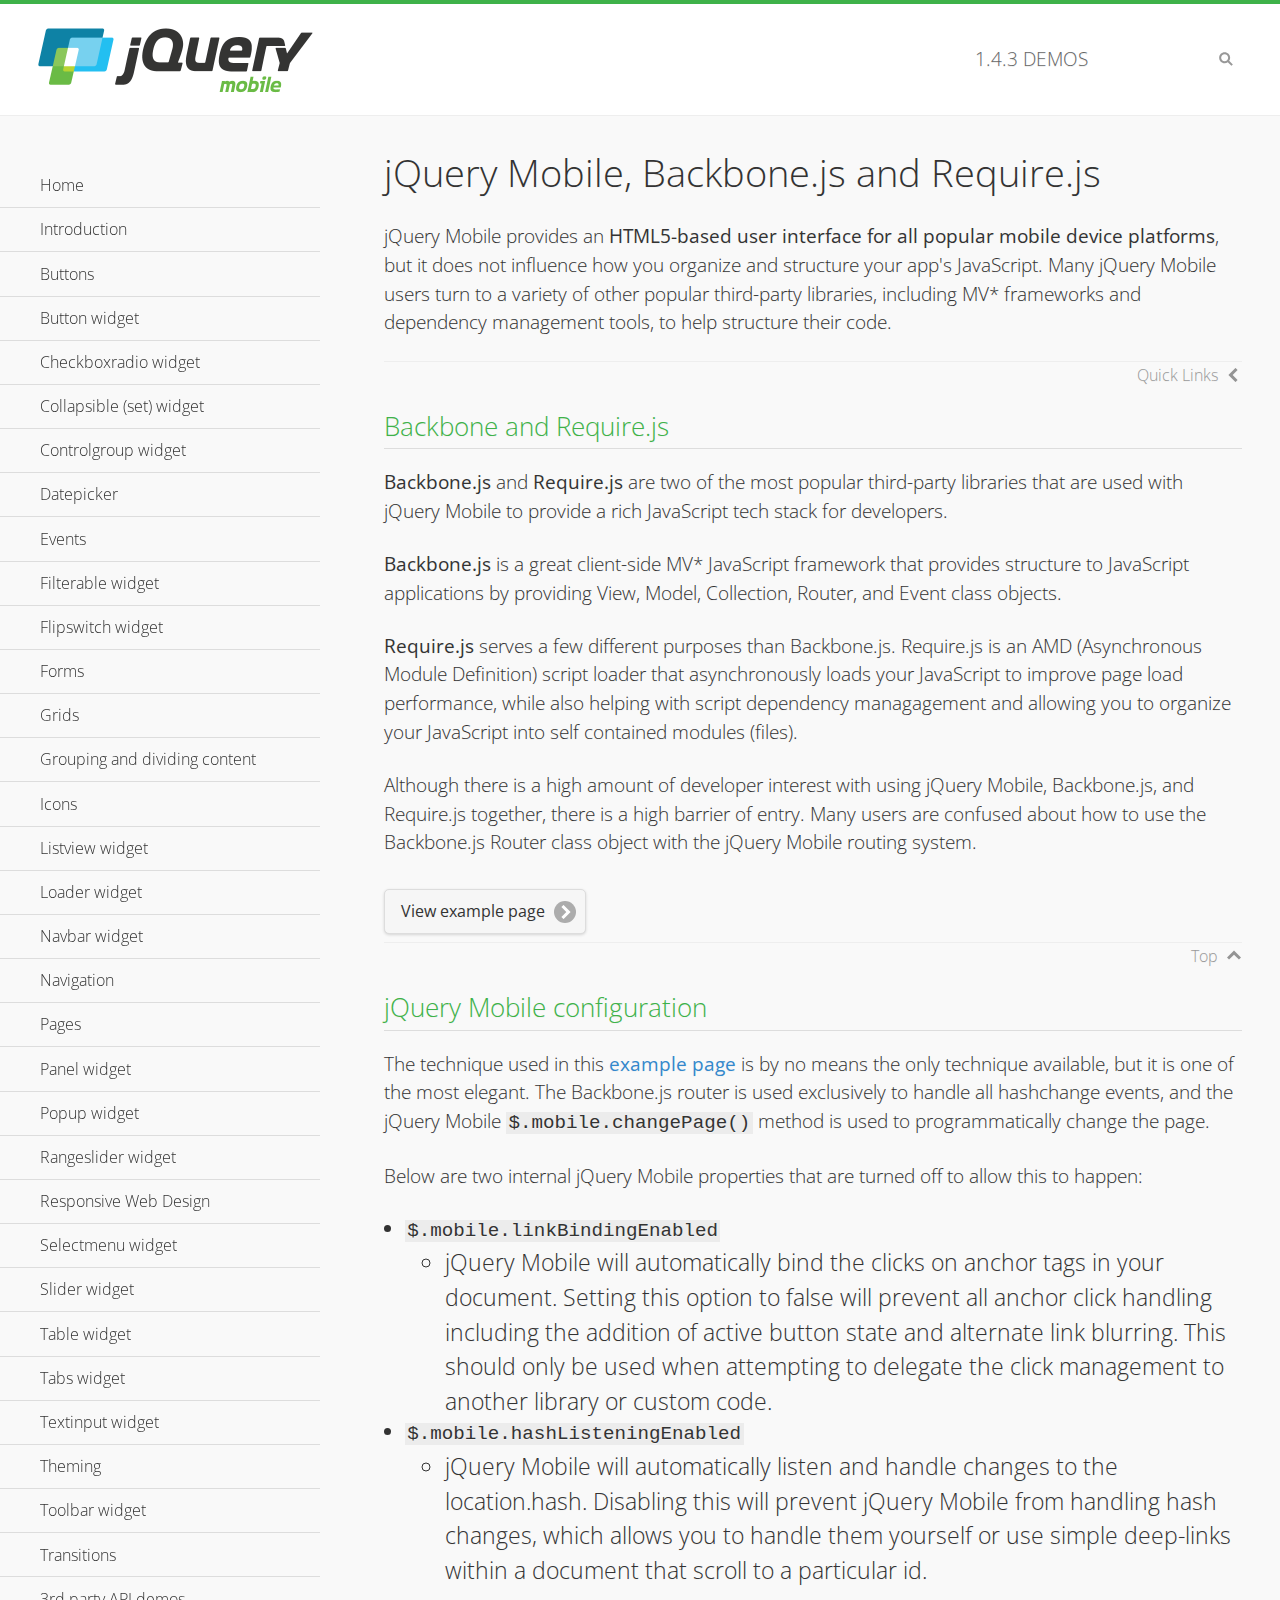
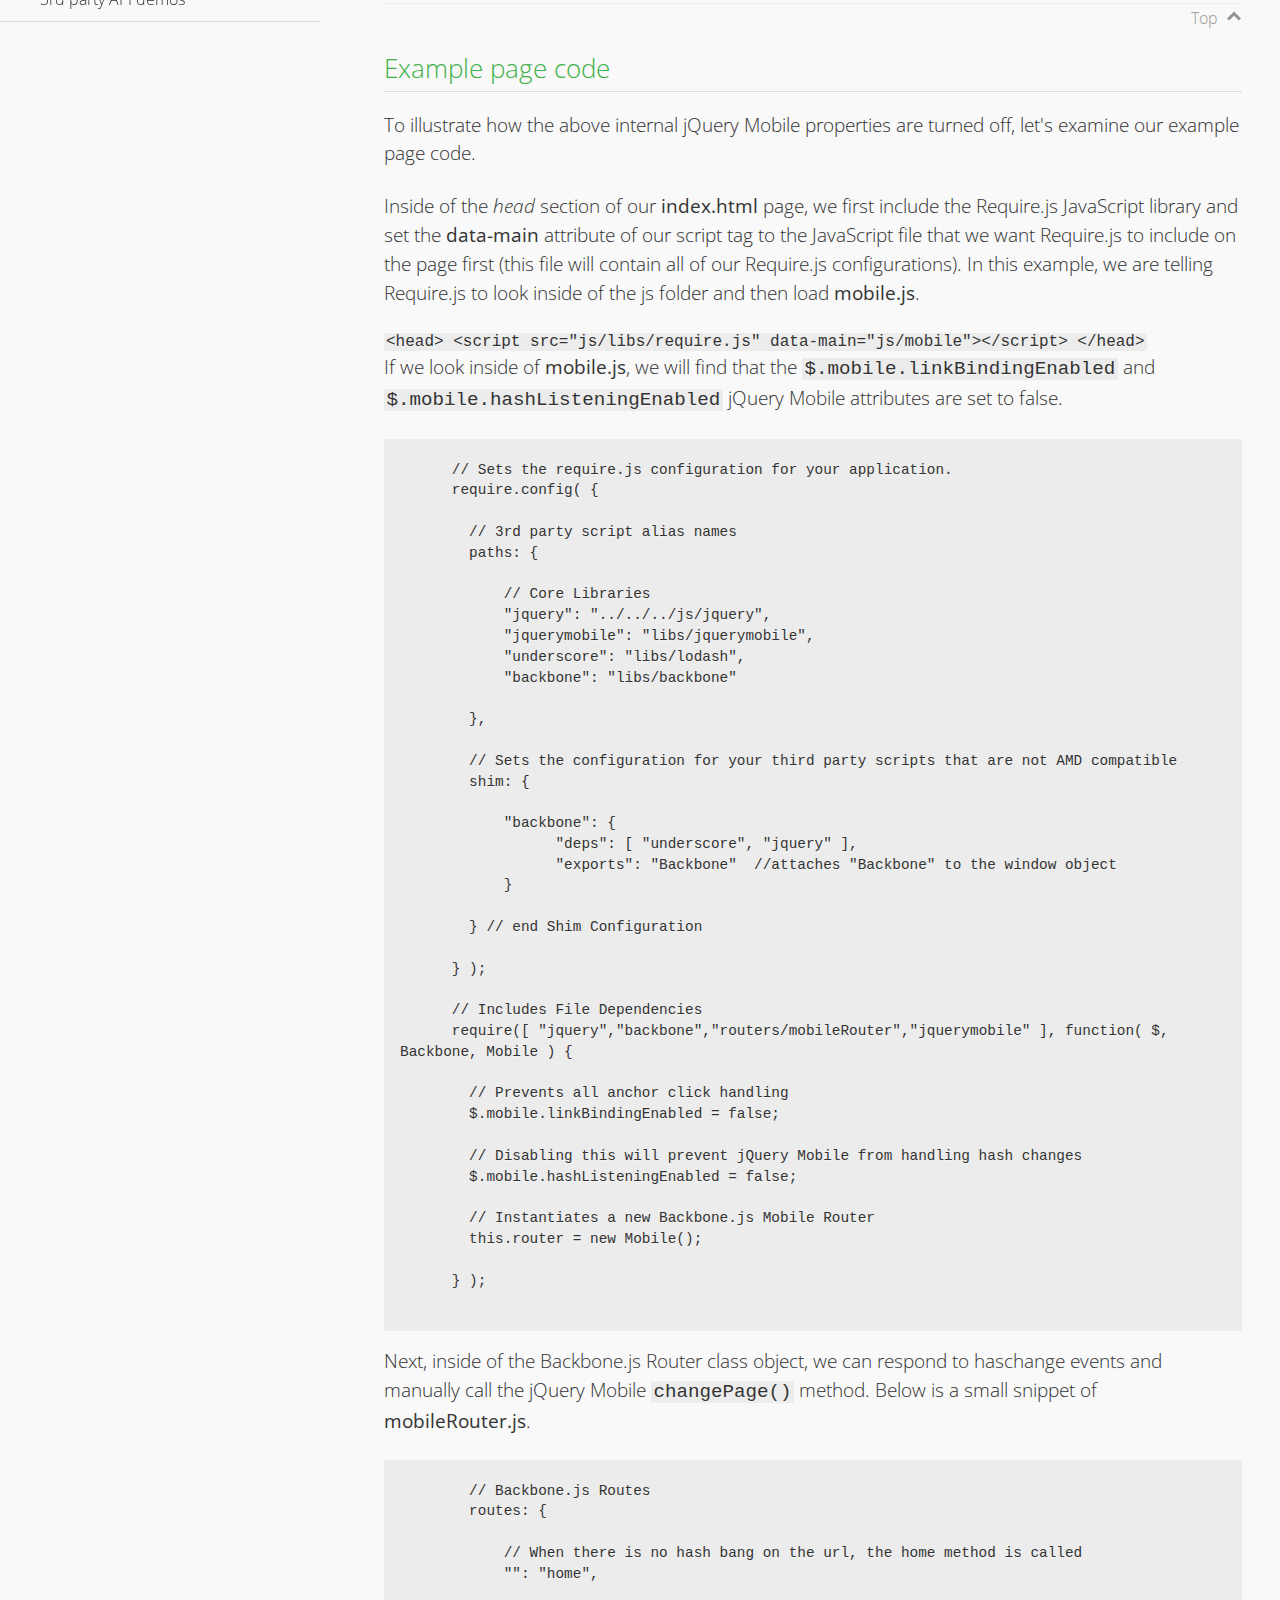
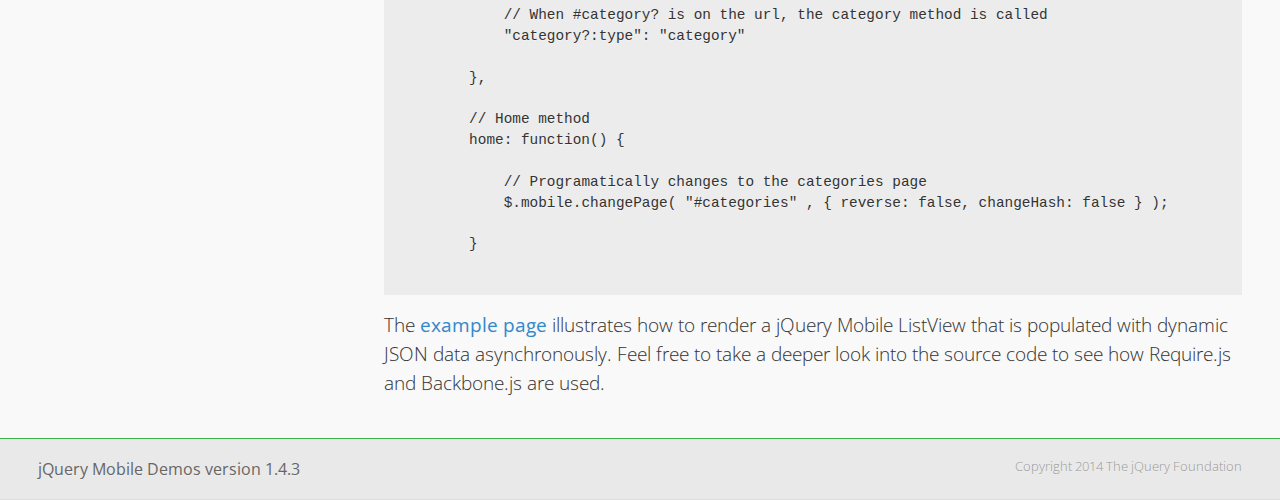
<file: demos/backbone-requirejs/index.html>
<!DOCTYPE html>
<html>
  <head>
  <meta charset="utf-8">
  <meta name="viewport" content="width=device-width, initial-scale=1">
  <title>jQuery Mobile - Backbone.js and Require.js Apps</title>
	<link rel="shortcut icon" href="../favicon.ico">
    <link rel="stylesheet" href="http://fonts.googleapis.com/css?family=Open+Sans:300,400,700">
	<link rel="stylesheet" href="../css/themes/default/jquery.mobile-1.4.3.min.css">
	<link rel="stylesheet" href="../_assets/css/jqm-demos.css">
	<script src="../js/jquery.js"></script>
	<script src="../_assets/js/index.js"></script>
	<script src="../js/jquery.mobile-1.4.3.min.js"></script>

</head>
<body>
<div data-role="page" class="jqm-demos" data-quicklinks="true">

    <div data-role="header" class="jqm-header">
		<h2><a href="../" title="jQuery Mobile Demos home"><img src="../_assets/img/jquery-logo.png" alt="jQuery Mobile"></a></h2>
		<p><span class="jqm-version"></span> Demos</p>
        <a href="#" class="jqm-navmenu-link ui-btn ui-btn-icon-notext ui-corner-all ui-icon-bars ui-nodisc-icon ui-alt-icon ui-btn-left">Menu</a>
        <a href="#" class="jqm-search-link ui-btn ui-btn-icon-notext ui-corner-all ui-icon-search ui-nodisc-icon ui-alt-icon ui-btn-right">Search</a>
    </div><!-- /header -->

	<div role="main" class="ui-content jqm-content">

      <h1>jQuery Mobile, Backbone.js and Require.js</h1>
      <p>jQuery Mobile provides an <strong>HTML5-based user interface for all popular mobile device platforms</strong>, but it does not influence how you organize and structure your app's JavaScript.  Many jQuery Mobile users turn to a variety of other popular third-party libraries, including MV* frameworks and dependency management tools, to help structure their code.
      </p>

	  <h2>Backbone and Require.js</h2>
      <p><strong>Backbone.js</strong> and <strong>Require.js</strong> are two of the most popular third-party libraries that are used with jQuery Mobile to provide a rich JavaScript tech stack for developers.
      </p>
      <p><strong>Backbone.js</strong> is a great client-side MV* JavaScript framework that provides structure to JavaScript applications by providing View, Model, Collection, Router, and Event class objects.
      </p>
      <p><strong>Require.js</strong> serves a few different purposes than Backbone.js. Require.js is an AMD (Asynchronous Module Definition) script loader that asynchronously loads your JavaScript to improve page load performance, while also helping with script dependency managagement and allowing you to organize your JavaScript into self contained modules (files).
      </p>
      <p>Although there is a high amount of developer interest with using jQuery Mobile, Backbone.js, and Require.js together, there is a high barrier of entry.  Many users are confused about how to use the Backbone.js Router class object with the jQuery Mobile routing system.</p>

	   <a href="backbone-require.html" rel="external" class="ui-btn ui-btn-inline ui-corner-all ui-shadow ui-btn-icon-right ui-icon-carat-r">View example page</a>

      <h2>jQuery Mobile configuration</h2>

      <p>The technique used in this <a href="backbone-require.html" rel="external">example page</a> is by no means the only technique available, but it is one of the most elegant.  The Backbone.js router is used exclusively to handle all hashchange events, and the jQuery Mobile <code>$.mobile.changePage()</code> method is used to programmatically change the page.</p>

      <p>Below are two internal jQuery Mobile properties that are turned off to allow this to happen:</p>

      <ul>
        <li><code>$.mobile.linkBindingEnabled</code>
          <ul>
            <li>jQuery Mobile will automatically bind the clicks on anchor tags in your document. Setting this option to false will prevent all anchor click handling including the addition of active button state and alternate link blurring. This should only be used when attempting to delegate the click management to another library or custom code.</li>
            </ul>
        </li>
        <li><code>$.mobile.hashListeningEnabled</code>
          <ul>
            <li>jQuery Mobile will automatically listen and handle changes to the location.hash. Disabling this will prevent jQuery Mobile from handling hash changes, which allows you to handle them yourself or use simple deep-links within a document that scroll to a particular id.</li>
            </ul>
        </li>
      </ul>

	  <h2>Example page code</h2>
      <p>To illustrate how the above internal jQuery Mobile properties are turned off, let's examine our example page code.</p>

      <p>Inside of the <em>head</em> section of our <strong>index.html</strong> page, we first include the Require.js JavaScript library and set the <strong>data-main</strong> attribute of our script tag to the JavaScript file that we want Require.js to include on the page first (this file will contain all of our Require.js configurations).  In this example, we are telling Require.js to look inside of the js folder and then load <strong>mobile.js</strong>.
      </p>

      <code>
        &lt;head&gt;
          &lt;script src=&quot;js/libs/require.js&quot; data-main=&quot;js/mobile&quot;&gt;&lt;/script&gt;
        &lt;/head&gt;
      </code>
      <p>If we look inside of <strong>mobile.js</strong>, we will find that the <code>$.mobile.linkBindingEnabled</code> and <code>$.mobile.hashListeningEnabled</code> jQuery Mobile attributes are set to false.
      </p>
      <pre>
      <code>
      // Sets the require.js configuration for your application.
      require.config( {

        // 3rd party script alias names
        paths: {

            // Core Libraries
            "jquery": "../../../js/jquery",
            "jquerymobile": "libs/jquerymobile",
            "underscore": "libs/lodash",
            "backbone": "libs/backbone"

        },

        // Sets the configuration for your third party scripts that are not AMD compatible
        shim: {

            "backbone": {
                  "deps": [ "underscore", "jquery" ],
                  "exports": "Backbone"  //attaches "Backbone" to the window object
            }

        } // end Shim Configuration

      } );

      // Includes File Dependencies
      require([ "jquery","backbone","routers/mobileRouter","jquerymobile" ], function( $, Backbone, Mobile ) {

        // Prevents all anchor click handling
        $.mobile.linkBindingEnabled = false;

        // Disabling this will prevent jQuery Mobile from handling hash changes
        $.mobile.hashListeningEnabled = false;

        // Instantiates a new Backbone.js Mobile Router
        this.router = new Mobile();

      } );
</code>
</pre>
<p>Next, inside of the Backbone.js Router class object, we can respond to haschange events and manually call the jQuery Mobile <code>changePage()</code> method.  Below is a small snippet of <strong>mobileRouter.js</strong>.</p>
<pre>
<code>
        // Backbone.js Routes
        routes: {

            // When there is no hash bang on the url, the home method is called
            "": "home",

            // When #category? is on the url, the category method is called
            "category?:type": "category"

        },

        // Home method
        home: function() {

            // Programatically changes to the categories page
            $.mobile.changePage( "#categories" , { reverse: false, changeHash: false } );

        }
</code>
</pre>

		<p>The <a href="backbone-require.html" rel="external">example page</a> illustrates how to render a jQuery Mobile ListView that is populated with dynamic JSON data asynchronously. Feel free to take a deeper look into the source code to see how Require.js and Backbone.js are used.</p>

    </div><!-- /content -->
	    <div data-role="panel" class="jqm-navmenu-panel" data-position="left" data-display="overlay" data-theme="a">
	    	<ul class="jqm-list ui-alt-icon ui-nodisc-icon">
<li data-filtertext="demos homepage" data-icon="home"><a href=".././">Home</a></li>
<li data-filtertext="introduction overview getting started"><a href="../intro/" data-ajax="false">Introduction</a></li>
<li data-filtertext="buttons button markup buttonmarkup method anchor link button element"><a href="../button-markup/" data-ajax="false">Buttons</a></li>
<li data-filtertext="form button widget input button submit reset"><a href="../button/" data-ajax="false">Button widget</a></li>
<li data-role="collapsible" data-enhanced="true" data-collapsed-icon="carat-d" data-expanded-icon="carat-u" data-iconpos="right" data-inset="false" class="ui-collapsible ui-collapsible-themed-content ui-collapsible-collapsed">
	<h3 class="ui-collapsible-heading ui-collapsible-heading-collapsed">
		<a href="#" class="ui-collapsible-heading-toggle ui-btn ui-btn-icon-right ui-btn-inherit ui-icon-carat-d">
		    Checkboxradio widget<span class="ui-collapsible-heading-status"> click to expand contents</span>
		</a>
	</h3>
	<div class="ui-collapsible-content ui-body-inherit ui-collapsible-content-collapsed" aria-hidden="true">
		<ul>
			<li data-filtertext="form checkboxradio widget checkbox input checkboxes controlgroups"><a href="../checkboxradio-checkbox/" data-ajax="false">Checkboxes</a></li>
			<li data-filtertext="form checkboxradio widget radio input radio buttons controlgroups"><a href="../checkboxradio-radio/" data-ajax="false">Radio buttons</a></li>
		</ul>
	</div>
</li>
<li data-role="collapsible" data-enhanced="true" data-collapsed-icon="carat-d" data-expanded-icon="carat-u" data-iconpos="right" data-inset="false" class="ui-collapsible ui-collapsible-themed-content ui-collapsible-collapsed">
	<h3 class="ui-collapsible-heading ui-collapsible-heading-collapsed">
		<a href="#" class="ui-collapsible-heading-toggle ui-btn ui-btn-icon-right ui-btn-inherit ui-icon-carat-d">
			Collapsible (set) widget<span class="ui-collapsible-heading-status"> click to expand contents</span>
		</a>
	</h3>
	<div class="ui-collapsible-content ui-body-inherit ui-collapsible-content-collapsed" aria-hidden="true">
		<ul>
			<li data-filtertext="collapsibles content formatting"><a href="../collapsible/" data-ajax="false">Collapsible</a></li>
			<li data-filtertext="dynamic collapsible set accordion append expand"><a href="../collapsible-dynamic/" data-ajax="false">Dynamic collapsibles</a></li>
			<li data-filtertext="accordions collapsible set widget content formatting grouped collapsibles"><a href="../collapsibleset/" data-ajax="false">Collapsible set</a></li>
		</ul>
	</div>
</li>
<li data-role="collapsible" data-enhanced="true" data-collapsed-icon="carat-d" data-expanded-icon="carat-u" data-iconpos="right" data-inset="false" class="ui-collapsible ui-collapsible-themed-content ui-collapsible-collapsed">
	<h3 class="ui-collapsible-heading ui-collapsible-heading-collapsed">
		<a href="#" class="ui-collapsible-heading-toggle ui-btn ui-btn-icon-right ui-btn-inherit ui-icon-carat-d">
			Controlgroup widget<span class="ui-collapsible-heading-status"> click to expand contents</span>
		</a>
	</h3>
	<div class="ui-collapsible-content ui-body-inherit ui-collapsible-content-collapsed" aria-hidden="true">
		<ul>
			<li data-filtertext="controlgroups selectmenu checkboxradio input grouped buttons horizontal vertical"><a href="../controlgroup/" data-ajax="false">Controlgroup</a></li>
			<li data-filtertext="dynamic controlgroup dynamically add buttons"><a href="../controlgroup-dynamic/" data-ajax="false">Dynamic controlgroups</a></li>
		</ul>
	</div>
</li>
<li data-filtertext="form datepicker widget date input"><a href="../datepicker/" data-ajax="false">Datepicker</a></li>
<li data-role="collapsible" data-enhanced="true" data-collapsed-icon="carat-d" data-expanded-icon="carat-u" data-iconpos="right" data-inset="false" class="ui-collapsible ui-collapsible-themed-content ui-collapsible-collapsed">
	<h3 class="ui-collapsible-heading ui-collapsible-heading-collapsed">
		<a href="#" class="ui-collapsible-heading-toggle ui-btn ui-btn-icon-right ui-btn-inherit ui-icon-carat-d">
			Events<span class="ui-collapsible-heading-status"> click to expand contents</span>
		</a>
	</h3>
	<div class="ui-collapsible-content ui-body-inherit ui-collapsible-content-collapsed" aria-hidden="true">
		<ul>
			<li data-filtertext="swipe to delete list items listviews swipe events"><a href="../swipe-list/" data-ajax="false">Swipe list items</a></li>
			<li data-filtertext="swipe to navigate swipe page navigation swipe events"><a href="../swipe-page/" data-ajax="false">Swipe page navigation</a></li>
		</ul>
	</div>
</li>
<li data-filtertext="filterable filter elements sorting searching listview table"><a href="../filterable/" data-ajax="false">Filterable widget</a></li>
<li data-filtertext="form flipswitch widget flip toggle switch binary select checkbox input"><a href="../flipswitch/" data-ajax="false">Flipswitch widget</a></li>
<li data-role="collapsible" data-enhanced="true" data-collapsed-icon="carat-d" data-expanded-icon="carat-u" data-iconpos="right" data-inset="false" class="ui-collapsible ui-collapsible-themed-content ui-collapsible-collapsed">
	<h3 class="ui-collapsible-heading ui-collapsible-heading-collapsed">
		<a href="#" class="ui-collapsible-heading-toggle ui-btn ui-btn-icon-right ui-btn-inherit ui-icon-carat-d">
			Forms<span class="ui-collapsible-heading-status"> click to expand contents</span>
		</a>
	</h3>
	<div class="ui-collapsible-content ui-body-inherit ui-collapsible-content-collapsed" aria-hidden="true">
		<ul>
			<li data-filtertext="forms text checkbox radio range button submit reset inputs selects textarea slider flipswitch label form elements"><a href="../forms/" data-ajax="false">Forms</a></li>
			<li data-filtertext="form hide labels hidden accessible ui-hidden-accessible forms"><a href="../forms-label-hidden-accessible/" data-ajax="false">Hide labels</a></li>
			<li data-filtertext="form field containers fieldcontain ui-field-contain forms"><a href="../forms-field-contain/" data-ajax="false">Field containers</a></li>
			<li data-filtertext="forms disabled form elements"><a href="../forms-disabled/" data-ajax="false">Forms disabled</a></li>
			<li data-filtertext="forms gallery examples overview forms text checkbox radio range button submit reset inputs selects textarea slider flipswitch label form elements"><a href="../forms-gallery/" data-ajax="false">Forms gallery</a></li>
		</ul>
	</div>
</li>
<li data-role="collapsible" data-enhanced="true" data-collapsed-icon="carat-d" data-expanded-icon="carat-u" data-iconpos="right" data-inset="false" class="ui-collapsible ui-collapsible-themed-content ui-collapsible-collapsed">
	<h3 class="ui-collapsible-heading ui-collapsible-heading-collapsed">
		<a href="#" class="ui-collapsible-heading-toggle ui-btn ui-btn-icon-right ui-btn-inherit ui-icon-carat-d">
			Grids<span class="ui-collapsible-heading-status"> click to expand contents</span>
		</a>
	</h3>
	<div class="ui-collapsible-content ui-body-inherit ui-collapsible-content-collapsed" aria-hidden="true">
		<ul>
			<li data-filtertext="grids columns blocks content formatting rwd responsive css framework"><a href="../grids/" data-ajax="false">Grids</a></li>
			<li data-filtertext="buttons in grids css framework"><a href="../grids-buttons/" data-ajax="false">Buttons in grids</a></li>
			<li data-filtertext="custom responsive grids rwd css framework"><a href="../grids-custom-responsive/" data-ajax="false">Custom responsive grids</a></li>
		</ul>
	</div>
</li>
<li data-filtertext="blocks content formatting sections heading"><a href="../body-bar-classes/" data-ajax="false">Grouping and dividing content</a></li>
<li data-role="collapsible" data-enhanced="true" data-collapsed-icon="carat-d" data-expanded-icon="carat-u" data-iconpos="right" data-inset="false" class="ui-collapsible ui-collapsible-themed-content ui-collapsible-collapsed">
	<h3 class="ui-collapsible-heading ui-collapsible-heading-collapsed">
		<a href="#" class="ui-collapsible-heading-toggle ui-btn ui-btn-icon-right ui-btn-inherit ui-icon-carat-d">
			Icons<span class="ui-collapsible-heading-status"> click to expand contents</span>
		</a>
	</h3>
	<div class="ui-collapsible-content ui-body-inherit ui-collapsible-content-collapsed" aria-hidden="true">
		<ul>
			<li data-filtertext="button icons svg disc alt custom icon position"><a href="../icons/" data-ajax="false">Icons</a></li>
			<li data-filtertext=""><a href="../icons-grunticon/" data-ajax="false">Grunticon loader</a></li>
		</ul>
	</div>
</li>
<li data-role="collapsible" data-enhanced="true" data-collapsed-icon="carat-d" data-expanded-icon="carat-u" data-iconpos="right" data-inset="false" class="ui-collapsible ui-collapsible-themed-content ui-collapsible-collapsed">
	<h3 class="ui-collapsible-heading ui-collapsible-heading-collapsed">
		<a href="#" class="ui-collapsible-heading-toggle ui-btn ui-btn-icon-right ui-btn-inherit ui-icon-carat-d">
			Listview widget<span class="ui-collapsible-heading-status"> click to expand contents</span>
		</a>
	</h3>
	<div class="ui-collapsible-content ui-body-inherit ui-collapsible-content-collapsed" aria-hidden="true">
		<ul>
			<li data-filtertext="listview widget thumbnails icons nested split button collapsible ul ol"><a href="../listview/" data-ajax="false">Listview</a></li>
			<li data-filtertext="autocomplete filterable reveal listview filtertextbeforefilter placeholder"><a href="../listview-autocomplete/" data-ajax="false">Listview autocomplete</a></li>
			<li data-filtertext="autocomplete filterable reveal listview remote data filtertextbeforefilter placeholder"><a href="../listview-autocomplete-remote/" data-ajax="false">Listview autocomplete remote data</a></li>
			<li data-filtertext="autodividers anchor jump scroll linkbars listview lists ul ol"><a href="../listview-autodividers-linkbar/" data-ajax="false">Listview autodividers linkbar</a></li>
			<li data-filtertext="listview autodividers selector autodividersselector lists ul ol"><a href="../listview-autodividers-selector/" data-ajax="false">Listview autodividers selector</a></li>
			<li data-filtertext="listview nested list items"><a href="../listview-nested-lists/" data-ajax="false">Nested Listviews</a></li>
			<li data-filtertext="listview collapsible list items flat"><a href="../listview-collapsible-item-flat/" data-ajax="false">Listview collapsible list items (flat)</a></li>
			<li data-filtertext="listview collapsible list indented"><a href="../listview-collapsible-item-indented/" data-ajax="false">Listview collapsible list items (indented)</a></li>
			<li data-filtertext="grid listview responsive grids responsive listviews lists ul"><a href="../listview-grid/" data-ajax="false">Listview responsive grid</a></li>
		</ul>
	</div>
</li>
<li data-filtertext="loader widget page loading navigation overlay spinner"><a href="../loader/" data-ajax="false">Loader widget</a></li>
<li data-filtertext="navbar widget navmenu toolbars header footer"><a href="../navbar/" data-ajax="false">Navbar widget</a></li>
<li data-role="collapsible" data-enhanced="true" data-collapsed-icon="carat-d" data-expanded-icon="carat-u" data-iconpos="right" data-inset="false" class="ui-collapsible ui-collapsible-themed-content ui-collapsible-collapsed">
	<h3 class="ui-collapsible-heading ui-collapsible-heading-collapsed">
		<a href="#" class="ui-collapsible-heading-toggle ui-btn ui-btn-icon-right ui-btn-inherit ui-icon-carat-d">
			Navigation<span class="ui-collapsible-heading-status"> click to expand contents</span>
		</a>
	</h3>
	<div class="ui-collapsible-content ui-body-inherit ui-collapsible-content-collapsed" aria-hidden="true">
		<ul>
			<li data-filtertext="ajax navigation navigate widget history event method"><a href="../navigation/" data-ajax="false">Navigation</a></li>
			<li data-filtertext="linking pages page links navigation ajax prefetch cache"><a href="../navigation-linking-pages/" data-ajax="false">Linking pages</a></li>
			<!-- <li data-filtertext="php redirect server redirection server-side navigation"><a href="../navigation-php-redirect/" data-ajax="false">PHP redirect demo</a></li>-->
			<li data-filtertext="navigation redirection hash query"><a href="../navigation-hash-processing/" data-ajax="false">Hash processing demo</a></li>
			<li data-filtertext="navigation redirection hash query"><a href="../page-events/" data-ajax="false">Page Navigation Events</a></li>
		</ul>
	</div>
</li>
<li data-role="collapsible" data-enhanced="true" data-collapsed-icon="carat-d" data-expanded-icon="carat-u" data-iconpos="right" data-inset="false" class="ui-collapsible ui-collapsible-themed-content ui-collapsible-collapsed">
	<h3 class="ui-collapsible-heading ui-collapsible-heading-collapsed">
		<a href="#" class="ui-collapsible-heading-toggle ui-btn ui-btn-icon-right ui-btn-inherit ui-icon-carat-d">
			Pages<span class="ui-collapsible-heading-status"> click to expand contents</span>
		</a>
	</h3>
	<div class="ui-collapsible-content ui-body-inherit ui-collapsible-content-collapsed" aria-hidden="true">
		<ul>
			<li data-filtertext="pages page widget ajax navigation"><a href="../pages/" data-ajax="false">Pages</a></li>
			<li data-filtertext="single page"><a href="../pages-single-page/" data-ajax="false">Single page</a></li>
			<li data-filtertext="multipage multi-page page"><a href="../pages-multi-page/" data-ajax="false">Multi-page template</a></li>
			<li data-filtertext="dialog page widget modal popup"><a href="../pages-dialog/" data-ajax="false">Dialog page</a></li>
		</ul>
	</div>
</li>
<li data-role="collapsible" data-enhanced="true" data-collapsed-icon="carat-d" data-expanded-icon="carat-u" data-iconpos="right" data-inset="false" class="ui-collapsible ui-collapsible-themed-content ui-collapsible-collapsed">
	<h3 class="ui-collapsible-heading ui-collapsible-heading-collapsed">
		<a href="#" class="ui-collapsible-heading-toggle ui-btn ui-btn-icon-right ui-btn-inherit ui-icon-carat-d">
			Panel widget<span class="ui-collapsible-heading-status"> click to expand contents</span>
		</a>
	</h3>
	<div class="ui-collapsible-content ui-body-inherit ui-collapsible-content-collapsed" aria-hidden="true">
		<ul>
			<li data-filtertext="panel widget sliding panels reveal push overlay responsive"><a href="../panel/" data-ajax="false">Panel</a></li>
			<li data-filtertext=""><a href="../panel-external/" data-ajax="false">External panels</a></li>
			<li data-filtertext="panel "><a href="../panel-fixed/" data-ajax="false">Fixed panels</a></li>
			<li data-filtertext="panel slide panels sliding panels shadow rwd responsive breakpoint"><a href="../panel-responsive/" data-ajax="false">Panels responsive</a></li>
			<li data-filtertext="panel custom style custom panel width reveal shadow listview panel styling page background wrapper"><a href="../panel-styling/" data-ajax="false">Custom panel style</a></li>
			<li data-filtertext="panel open on swipe"><a href="../panel-swipe-open/" data-ajax="false">Panel open on swipe</a></li>
			<li data-filtertext="panels outside page internal external toolbars"><a href="../panel-external-internal/" data-ajax="false">Panel external and internal</a></li>
		</ul>
	</div>
</li>
<li data-role="collapsible" data-enhanced="true" data-collapsed-icon="carat-d" data-expanded-icon="carat-u" data-iconpos="right" data-inset="false" class="ui-collapsible ui-collapsible-themed-content ui-collapsible-collapsed">
	<h3 class="ui-collapsible-heading ui-collapsible-heading-collapsed">
		<a href="#" class="ui-collapsible-heading-toggle ui-btn ui-btn-icon-right ui-btn-inherit ui-icon-carat-d">
			Popup widget<span class="ui-collapsible-heading-status"> click to expand contents</span>
		</a>
	</h3>
	<div class="ui-collapsible-content ui-body-inherit ui-collapsible-content-collapsed" aria-hidden="true">
		<ul>
			<li data-filtertext="popup widget popups dialog modal transition tooltip lightbox form overlay screen flip pop fade transition"><a href="../popup/" data-ajax="false">Popup</a></li>
			<li data-filtertext="popup alignment position"><a href="../popup-alignment/" data-ajax="false">Popup alignment</a></li>
			<li data-filtertext="popup arrow size popups popover"><a href="../popup-arrow-size/" data-ajax="false">Popup arrow size</a></li>
			<li data-filtertext="dynamic popups popup images lightbox"><a href="../popup-dynamic/" data-ajax="false">Dynamic popups</a></li>
			<li data-filtertext="popups with iframes scaling"><a href="../popup-iframe/" data-ajax="false">Popups with iframes</a></li>
			<li data-filtertext="popup image scaling"><a href="../popup-image-scaling/" data-ajax="false">Popup image scaling</a></li>
			<li data-filtertext="external popup outside multi-page"><a href="../popup-outside-multipage/" data-ajax="false">Popup outside multi-page</a></li>
		</ul>
	</div>
</li>
<li data-filtertext="form rangeslider widget dual sliders dual handle sliders range input"><a href="../rangeslider/" data-ajax="false">Rangeslider widget</a></li>
<li data-filtertext="responsive web design rwd adaptive progressive enhancement PE accessible mobile breakpoints media query media queries"><a href="../rwd/" data-ajax="false">Responsive Web Design</a></li>
<li data-role="collapsible" data-enhanced="true" data-collapsed-icon="carat-d" data-expanded-icon="carat-u" data-iconpos="right" data-inset="false" class="ui-collapsible ui-collapsible-themed-content ui-collapsible-collapsed">
	<h3 class="ui-collapsible-heading ui-collapsible-heading-collapsed">
		<a href="#" class="ui-collapsible-heading-toggle ui-btn ui-btn-icon-right ui-btn-inherit ui-icon-carat-d">
			Selectmenu widget<span class="ui-collapsible-heading-status"> click to expand contents</span>
		</a>
	</h3>
	<div class="ui-collapsible-content ui-body-inherit ui-collapsible-content-collapsed" aria-hidden="true">
		<ul>
			<li data-filtertext="form selectmenu widget select input custom select menu selects"><a href="../selectmenu/" data-ajax="false">Selectmenu</a></li>
			<li data-filtertext="form custom select menu selectmenu widget custom menu option optgroup multiple selects"><a href="../selectmenu-custom/" data-ajax="false">Custom select menu</a></li>
			<li data-filtertext="filterable select filter popup dialog"><a href="../selectmenu-custom-filter/" data-ajax="false">Custom select menu with filter</a></li>
		</ul>
	</div>
</li>
<li data-role="collapsible" data-enhanced="true" data-collapsed-icon="carat-d" data-expanded-icon="carat-u" data-iconpos="right" data-inset="false" class="ui-collapsible ui-collapsible-themed-content ui-collapsible-collapsed">
	<h3 class="ui-collapsible-heading ui-collapsible-heading-collapsed">
		<a href="#" class="ui-collapsible-heading-toggle ui-btn ui-btn-icon-right ui-btn-inherit ui-icon-carat-d">
			Slider widget<span class="ui-collapsible-heading-status"> click to expand contents</span>
		</a>
	</h3>
	<div class="ui-collapsible-content ui-body-inherit ui-collapsible-content-collapsed" aria-hidden="true">
		<ul>
			<li data-filtertext="form slider widget range input single sliders"><a href="../slider/" data-ajax="false">Slider</a></li>
			<li data-filtertext="form slider widget flipswitch slider binary select flip toggle switch"><a href="../slider-flipswitch/" data-ajax="false">Slider flip toggle switch</a></li>
			<li data-filtertext="form slider tooltip handle value input range sliders"><a href="../slider-tooltip/" data-ajax="false">Slider tooltip</a></li>
		</ul>
	</div>
</li>
<li data-role="collapsible" data-enhanced="true" data-collapsed-icon="carat-d" data-expanded-icon="carat-u" data-iconpos="right" data-inset="false" class="ui-collapsible ui-collapsible-themed-content ui-collapsible-collapsed">
	<h3 class="ui-collapsible-heading ui-collapsible-heading-collapsed">
		<a href="#" class="ui-collapsible-heading-toggle ui-btn ui-btn-icon-right ui-btn-inherit ui-icon-carat-d">
			Table widget<span class="ui-collapsible-heading-status"> click to expand contents</span>
		</a>
	</h3>
	<div class="ui-collapsible-content ui-body-inherit ui-collapsible-content-collapsed" aria-hidden="true">
		<ul>
			<li data-filtertext="table widget reflow column toggle th td responsive tables rwd hide show tabular"><a href="../table-column-toggle/" data-ajax="false">Table Column Toggle</a></li>
			<li data-filtertext="table column toggle phone comparison demo"><a href="../table-column-toggle-example/" data-ajax="false">Table Column Toggle demo</a></li>
			<li data-filtertext="responsive tables table column toggle heading groups rwd breakpoint"><a href="../table-column-toggle-heading-groups/" data-ajax="false">Table Column Toggle heading groups</a></li>
			<li data-filtertext="responsive tables table column toggle hide rwd breakpoint customization options"><a href="../table-column-toggle-options/" data-ajax="false">Table Column Toggle options</a></li>
			<li data-filtertext="table reflow th td responsive rwd columns tabular"><a href="../table-reflow/" data-ajax="false">Table Reflow</a></li>
			<li data-filtertext="responsive tables table reflow heading groups rwd breakpoint"><a href="../table-reflow-heading-groups/" data-ajax="false">Table Reflow heading groups</a></li>
			<li data-filtertext="responsive tables table reflow stripes strokes table style"><a href="../table-reflow-stripes-strokes/" data-ajax="false">Table Reflow stripes and strokes</a></li>
			<li data-filtertext="responsive tables table reflow stack custom styles"><a href="../table-reflow-styling/" data-ajax="false">Table Reflow custom styles</a></li>
		</ul>
	</div>
</li>
<li data-filtertext="ui tabs widget"><a href="../tabs/" data-ajax="false">Tabs widget</a></li>
<li data-filtertext="form textinput widget text input textarea number date time tel email file color password"><a href="../textinput/" data-ajax="false">Textinput widget</a></li>
<li data-role="collapsible" data-enhanced="true" data-collapsed-icon="carat-d" data-expanded-icon="carat-u" data-iconpos="right" data-inset="false" class="ui-collapsible ui-collapsible-themed-content ui-collapsible-collapsed">
	<h3 class="ui-collapsible-heading ui-collapsible-heading-collapsed">
		<a href="#" class="ui-collapsible-heading-toggle ui-btn ui-btn-icon-right ui-btn-inherit ui-icon-carat-d">
			Theming<span class="ui-collapsible-heading-status"> click to expand contents</span>
		</a>
	</h3>
	<div class="ui-collapsible-content ui-body-inherit ui-collapsible-content-collapsed" aria-hidden="true">
		<ul>
			<li data-filtertext="default theme swatches theming style css"><a href="../theme-default/" data-ajax="false">Default theme</a></li>
			<li data-filtertext="classic theme old theme swatches theming style css"><a href="../theme-classic/" data-ajax="false">Classic theme</a></li>
		</ul>
	</div>
</li>
<li data-role="collapsible" data-enhanced="true" data-collapsed-icon="carat-d" data-expanded-icon="carat-u" data-iconpos="right" data-inset="false" class="ui-collapsible ui-collapsible-themed-content ui-collapsible-collapsed">
	<h3 class="ui-collapsible-heading ui-collapsible-heading-collapsed">
		<a href="#" class="ui-collapsible-heading-toggle ui-btn ui-btn-icon-right ui-btn-inherit ui-icon-carat-d">
			Toolbar widget<span class="ui-collapsible-heading-status"> click to expand contents</span>
		</a>
	</h3>
	<div class="ui-collapsible-content ui-body-inherit ui-collapsible-content-collapsed" aria-hidden="true">
		<ul>
			<li data-filtertext="toolbar widget header footer toolbars fixed fullscreen external sections"><a href="../toolbar/" data-ajax="false">Toolbar</a></li>
			<li data-filtertext="dynamic toolbars dynamically add toolbar header footer"><a href="../toolbar-dynamic/" data-ajax="false">Dynamic toolbars</a></li>
			<li data-filtertext="external toolbars header footer"><a href="../toolbar-external/" data-ajax="false">External toolbars</a></li>
			<li data-filtertext="fixed toolbars header footer"><a href="../toolbar-fixed/" data-ajax="false">Fixed toolbars</a></li>
			<li data-filtertext="fixed fullscreen toolbars header footer"><a href="../toolbar-fixed-fullscreen/" data-ajax="false">Fullscreen toolbars</a></li>
			<li data-filtertext="external fixed toolbars header footer"><a href="../toolbar-fixed-external/" data-ajax="false">Fixed external toolbars</a></li>
			<li data-filtertext="external persistent toolbars header footer navbar navmenu"><a href="../toolbar-fixed-persistent/" data-ajax="false">Persistent toolbars</a></li>
			<li data-filtertext="external ajax optimized toolbars persistent toolbars header footer navbar"><a href="../toolbar-fixed-persistent-optimized/" data-ajax="false">Ajax optimized toolbars</a></li>
			<li data-filtertext="form in toolbars header footer"><a href="../toolbar-fixed-forms/" data-ajax="false">Form in toolbar</a></li>
		</ul>
	</div>
</li>
<li data-filtertext="page transitions animated pages popup navigation flip slide fade pop"><a href="../transitions/" data-ajax="false">Transitions</a></li>
<li data-role="collapsible" data-enhanced="true" data-collapsed-icon="carat-d" data-expanded-icon="carat-u" data-iconpos="right" data-inset="false" class="ui-collapsible ui-collapsible-themed-content ui-collapsible-collapsed">
	<h3 class="ui-collapsible-heading ui-collapsible-heading-collapsed">
		<a href="#" class="ui-collapsible-heading-toggle ui-btn ui-btn-icon-right ui-btn-inherit ui-icon-carat-d">
			3rd party API demos<span class="ui-collapsible-heading-status"> click to expand contents</span>
		</a>
	</h3>
	<div class="ui-collapsible-content ui-body-inherit ui-collapsible-content-collapsed" aria-hidden="true">
		<ul>
			<li data-filtertext="backbone requirejs navigation router"><a href="../backbone-requirejs/" data-ajax="false">Backbone RequireJS</a></li>
			<li data-filtertext="google maps geolocation demo"><a href="../map-geolocation/" data-ajax="false">Google Maps geolocation</a></li>
			<li data-filtertext="google maps hybrid"><a href="../map-list-toggle/" data-ajax="false">Google Maps list toggle</a></li>
		</ul>
	</div>
</li>



		     </ul>
		</div><!-- /panel -->


    <div data-role="footer" data-position="fixed" data-tap-toggle="false" class="jqm-footer">
        <p>jQuery Mobile Demos version <span class="jqm-version"></span></p>
        <p>Copyright 2014 The jQuery Foundation</p>
    </div><!-- /footer -->
	<!-- TODO: This should become an external panel so we can add input to markup (unique ID) -->
    <div data-role="panel" class="jqm-search-panel" data-position="right" data-display="overlay" data-theme="a">
		<div class="jqm-search">
			<ul class="jqm-list" data-filter-placeholder="Search demos..." data-filter-reveal="true">
<li data-filtertext="demos homepage" data-icon="home"><a href=".././">Home</a></li>
<li data-filtertext="introduction overview getting started"><a href="../intro/" data-ajax="false">Introduction</a></li>
<li data-filtertext="buttons button markup buttonmarkup method anchor link button element"><a href="../button-markup/" data-ajax="false">Buttons</a></li>
<li data-filtertext="form button widget input button submit reset"><a href="../button/" data-ajax="false">Button widget</a></li>
<li data-role="collapsible" data-enhanced="true" data-collapsed-icon="carat-d" data-expanded-icon="carat-u" data-iconpos="right" data-inset="false" class="ui-collapsible ui-collapsible-themed-content ui-collapsible-collapsed">
	<h3 class="ui-collapsible-heading ui-collapsible-heading-collapsed">
		<a href="#" class="ui-collapsible-heading-toggle ui-btn ui-btn-icon-right ui-btn-inherit ui-icon-carat-d">
		    Checkboxradio widget<span class="ui-collapsible-heading-status"> click to expand contents</span>
		</a>
	</h3>
	<div class="ui-collapsible-content ui-body-inherit ui-collapsible-content-collapsed" aria-hidden="true">
		<ul>
			<li data-filtertext="form checkboxradio widget checkbox input checkboxes controlgroups"><a href="../checkboxradio-checkbox/" data-ajax="false">Checkboxes</a></li>
			<li data-filtertext="form checkboxradio widget radio input radio buttons controlgroups"><a href="../checkboxradio-radio/" data-ajax="false">Radio buttons</a></li>
		</ul>
	</div>
</li>
<li data-role="collapsible" data-enhanced="true" data-collapsed-icon="carat-d" data-expanded-icon="carat-u" data-iconpos="right" data-inset="false" class="ui-collapsible ui-collapsible-themed-content ui-collapsible-collapsed">
	<h3 class="ui-collapsible-heading ui-collapsible-heading-collapsed">
		<a href="#" class="ui-collapsible-heading-toggle ui-btn ui-btn-icon-right ui-btn-inherit ui-icon-carat-d">
			Collapsible (set) widget<span class="ui-collapsible-heading-status"> click to expand contents</span>
		</a>
	</h3>
	<div class="ui-collapsible-content ui-body-inherit ui-collapsible-content-collapsed" aria-hidden="true">
		<ul>
			<li data-filtertext="collapsibles content formatting"><a href="../collapsible/" data-ajax="false">Collapsible</a></li>
			<li data-filtertext="dynamic collapsible set accordion append expand"><a href="../collapsible-dynamic/" data-ajax="false">Dynamic collapsibles</a></li>
			<li data-filtertext="accordions collapsible set widget content formatting grouped collapsibles"><a href="../collapsibleset/" data-ajax="false">Collapsible set</a></li>
		</ul>
	</div>
</li>
<li data-role="collapsible" data-enhanced="true" data-collapsed-icon="carat-d" data-expanded-icon="carat-u" data-iconpos="right" data-inset="false" class="ui-collapsible ui-collapsible-themed-content ui-collapsible-collapsed">
	<h3 class="ui-collapsible-heading ui-collapsible-heading-collapsed">
		<a href="#" class="ui-collapsible-heading-toggle ui-btn ui-btn-icon-right ui-btn-inherit ui-icon-carat-d">
			Controlgroup widget<span class="ui-collapsible-heading-status"> click to expand contents</span>
		</a>
	</h3>
	<div class="ui-collapsible-content ui-body-inherit ui-collapsible-content-collapsed" aria-hidden="true">
		<ul>
			<li data-filtertext="controlgroups selectmenu checkboxradio input grouped buttons horizontal vertical"><a href="../controlgroup/" data-ajax="false">Controlgroup</a></li>
			<li data-filtertext="dynamic controlgroup dynamically add buttons"><a href="../controlgroup-dynamic/" data-ajax="false">Dynamic controlgroups</a></li>
		</ul>
	</div>
</li>
<li data-filtertext="form datepicker widget date input"><a href="../datepicker/" data-ajax="false">Datepicker</a></li>
<li data-role="collapsible" data-enhanced="true" data-collapsed-icon="carat-d" data-expanded-icon="carat-u" data-iconpos="right" data-inset="false" class="ui-collapsible ui-collapsible-themed-content ui-collapsible-collapsed">
	<h3 class="ui-collapsible-heading ui-collapsible-heading-collapsed">
		<a href="#" class="ui-collapsible-heading-toggle ui-btn ui-btn-icon-right ui-btn-inherit ui-icon-carat-d">
			Events<span class="ui-collapsible-heading-status"> click to expand contents</span>
		</a>
	</h3>
	<div class="ui-collapsible-content ui-body-inherit ui-collapsible-content-collapsed" aria-hidden="true">
		<ul>
			<li data-filtertext="swipe to delete list items listviews swipe events"><a href="../swipe-list/" data-ajax="false">Swipe list items</a></li>
			<li data-filtertext="swipe to navigate swipe page navigation swipe events"><a href="../swipe-page/" data-ajax="false">Swipe page navigation</a></li>
		</ul>
	</div>
</li>
<li data-filtertext="filterable filter elements sorting searching listview table"><a href="../filterable/" data-ajax="false">Filterable widget</a></li>
<li data-filtertext="form flipswitch widget flip toggle switch binary select checkbox input"><a href="../flipswitch/" data-ajax="false">Flipswitch widget</a></li>
<li data-role="collapsible" data-enhanced="true" data-collapsed-icon="carat-d" data-expanded-icon="carat-u" data-iconpos="right" data-inset="false" class="ui-collapsible ui-collapsible-themed-content ui-collapsible-collapsed">
	<h3 class="ui-collapsible-heading ui-collapsible-heading-collapsed">
		<a href="#" class="ui-collapsible-heading-toggle ui-btn ui-btn-icon-right ui-btn-inherit ui-icon-carat-d">
			Forms<span class="ui-collapsible-heading-status"> click to expand contents</span>
		</a>
	</h3>
	<div class="ui-collapsible-content ui-body-inherit ui-collapsible-content-collapsed" aria-hidden="true">
		<ul>
			<li data-filtertext="forms text checkbox radio range button submit reset inputs selects textarea slider flipswitch label form elements"><a href="../forms/" data-ajax="false">Forms</a></li>
			<li data-filtertext="form hide labels hidden accessible ui-hidden-accessible forms"><a href="../forms-label-hidden-accessible/" data-ajax="false">Hide labels</a></li>
			<li data-filtertext="form field containers fieldcontain ui-field-contain forms"><a href="../forms-field-contain/" data-ajax="false">Field containers</a></li>
			<li data-filtertext="forms disabled form elements"><a href="../forms-disabled/" data-ajax="false">Forms disabled</a></li>
			<li data-filtertext="forms gallery examples overview forms text checkbox radio range button submit reset inputs selects textarea slider flipswitch label form elements"><a href="../forms-gallery/" data-ajax="false">Forms gallery</a></li>
		</ul>
	</div>
</li>
<li data-role="collapsible" data-enhanced="true" data-collapsed-icon="carat-d" data-expanded-icon="carat-u" data-iconpos="right" data-inset="false" class="ui-collapsible ui-collapsible-themed-content ui-collapsible-collapsed">
	<h3 class="ui-collapsible-heading ui-collapsible-heading-collapsed">
		<a href="#" class="ui-collapsible-heading-toggle ui-btn ui-btn-icon-right ui-btn-inherit ui-icon-carat-d">
			Grids<span class="ui-collapsible-heading-status"> click to expand contents</span>
		</a>
	</h3>
	<div class="ui-collapsible-content ui-body-inherit ui-collapsible-content-collapsed" aria-hidden="true">
		<ul>
			<li data-filtertext="grids columns blocks content formatting rwd responsive css framework"><a href="../grids/" data-ajax="false">Grids</a></li>
			<li data-filtertext="buttons in grids css framework"><a href="../grids-buttons/" data-ajax="false">Buttons in grids</a></li>
			<li data-filtertext="custom responsive grids rwd css framework"><a href="../grids-custom-responsive/" data-ajax="false">Custom responsive grids</a></li>
		</ul>
	</div>
</li>
<li data-filtertext="blocks content formatting sections heading"><a href="../body-bar-classes/" data-ajax="false">Grouping and dividing content</a></li>
<li data-role="collapsible" data-enhanced="true" data-collapsed-icon="carat-d" data-expanded-icon="carat-u" data-iconpos="right" data-inset="false" class="ui-collapsible ui-collapsible-themed-content ui-collapsible-collapsed">
	<h3 class="ui-collapsible-heading ui-collapsible-heading-collapsed">
		<a href="#" class="ui-collapsible-heading-toggle ui-btn ui-btn-icon-right ui-btn-inherit ui-icon-carat-d">
			Icons<span class="ui-collapsible-heading-status"> click to expand contents</span>
		</a>
	</h3>
	<div class="ui-collapsible-content ui-body-inherit ui-collapsible-content-collapsed" aria-hidden="true">
		<ul>
			<li data-filtertext="button icons svg disc alt custom icon position"><a href="../icons/" data-ajax="false">Icons</a></li>
			<li data-filtertext=""><a href="../icons-grunticon/" data-ajax="false">Grunticon loader</a></li>
		</ul>
	</div>
</li>
<li data-role="collapsible" data-enhanced="true" data-collapsed-icon="carat-d" data-expanded-icon="carat-u" data-iconpos="right" data-inset="false" class="ui-collapsible ui-collapsible-themed-content ui-collapsible-collapsed">
	<h3 class="ui-collapsible-heading ui-collapsible-heading-collapsed">
		<a href="#" class="ui-collapsible-heading-toggle ui-btn ui-btn-icon-right ui-btn-inherit ui-icon-carat-d">
			Listview widget<span class="ui-collapsible-heading-status"> click to expand contents</span>
		</a>
	</h3>
	<div class="ui-collapsible-content ui-body-inherit ui-collapsible-content-collapsed" aria-hidden="true">
		<ul>
			<li data-filtertext="listview widget thumbnails icons nested split button collapsible ul ol"><a href="../listview/" data-ajax="false">Listview</a></li>
			<li data-filtertext="autocomplete filterable reveal listview filtertextbeforefilter placeholder"><a href="../listview-autocomplete/" data-ajax="false">Listview autocomplete</a></li>
			<li data-filtertext="autocomplete filterable reveal listview remote data filtertextbeforefilter placeholder"><a href="../listview-autocomplete-remote/" data-ajax="false">Listview autocomplete remote data</a></li>
			<li data-filtertext="autodividers anchor jump scroll linkbars listview lists ul ol"><a href="../listview-autodividers-linkbar/" data-ajax="false">Listview autodividers linkbar</a></li>
			<li data-filtertext="listview autodividers selector autodividersselector lists ul ol"><a href="../listview-autodividers-selector/" data-ajax="false">Listview autodividers selector</a></li>
			<li data-filtertext="listview nested list items"><a href="../listview-nested-lists/" data-ajax="false">Nested Listviews</a></li>
			<li data-filtertext="listview collapsible list items flat"><a href="../listview-collapsible-item-flat/" data-ajax="false">Listview collapsible list items (flat)</a></li>
			<li data-filtertext="listview collapsible list indented"><a href="../listview-collapsible-item-indented/" data-ajax="false">Listview collapsible list items (indented)</a></li>
			<li data-filtertext="grid listview responsive grids responsive listviews lists ul"><a href="../listview-grid/" data-ajax="false">Listview responsive grid</a></li>
		</ul>
	</div>
</li>
<li data-filtertext="loader widget page loading navigation overlay spinner"><a href="../loader/" data-ajax="false">Loader widget</a></li>
<li data-filtertext="navbar widget navmenu toolbars header footer"><a href="../navbar/" data-ajax="false">Navbar widget</a></li>
<li data-role="collapsible" data-enhanced="true" data-collapsed-icon="carat-d" data-expanded-icon="carat-u" data-iconpos="right" data-inset="false" class="ui-collapsible ui-collapsible-themed-content ui-collapsible-collapsed">
	<h3 class="ui-collapsible-heading ui-collapsible-heading-collapsed">
		<a href="#" class="ui-collapsible-heading-toggle ui-btn ui-btn-icon-right ui-btn-inherit ui-icon-carat-d">
			Navigation<span class="ui-collapsible-heading-status"> click to expand contents</span>
		</a>
	</h3>
	<div class="ui-collapsible-content ui-body-inherit ui-collapsible-content-collapsed" aria-hidden="true">
		<ul>
			<li data-filtertext="ajax navigation navigate widget history event method"><a href="../navigation/" data-ajax="false">Navigation</a></li>
			<li data-filtertext="linking pages page links navigation ajax prefetch cache"><a href="../navigation-linking-pages/" data-ajax="false">Linking pages</a></li>
			<!-- <li data-filtertext="php redirect server redirection server-side navigation"><a href="../navigation-php-redirect/" data-ajax="false">PHP redirect demo</a></li>-->
			<li data-filtertext="navigation redirection hash query"><a href="../navigation-hash-processing/" data-ajax="false">Hash processing demo</a></li>
			<li data-filtertext="navigation redirection hash query"><a href="../page-events/" data-ajax="false">Page Navigation Events</a></li>
		</ul>
	</div>
</li>
<li data-role="collapsible" data-enhanced="true" data-collapsed-icon="carat-d" data-expanded-icon="carat-u" data-iconpos="right" data-inset="false" class="ui-collapsible ui-collapsible-themed-content ui-collapsible-collapsed">
	<h3 class="ui-collapsible-heading ui-collapsible-heading-collapsed">
		<a href="#" class="ui-collapsible-heading-toggle ui-btn ui-btn-icon-right ui-btn-inherit ui-icon-carat-d">
			Pages<span class="ui-collapsible-heading-status"> click to expand contents</span>
		</a>
	</h3>
	<div class="ui-collapsible-content ui-body-inherit ui-collapsible-content-collapsed" aria-hidden="true">
		<ul>
			<li data-filtertext="pages page widget ajax navigation"><a href="../pages/" data-ajax="false">Pages</a></li>
			<li data-filtertext="single page"><a href="../pages-single-page/" data-ajax="false">Single page</a></li>
			<li data-filtertext="multipage multi-page page"><a href="../pages-multi-page/" data-ajax="false">Multi-page template</a></li>
			<li data-filtertext="dialog page widget modal popup"><a href="../pages-dialog/" data-ajax="false">Dialog page</a></li>
		</ul>
	</div>
</li>
<li data-role="collapsible" data-enhanced="true" data-collapsed-icon="carat-d" data-expanded-icon="carat-u" data-iconpos="right" data-inset="false" class="ui-collapsible ui-collapsible-themed-content ui-collapsible-collapsed">
	<h3 class="ui-collapsible-heading ui-collapsible-heading-collapsed">
		<a href="#" class="ui-collapsible-heading-toggle ui-btn ui-btn-icon-right ui-btn-inherit ui-icon-carat-d">
			Panel widget<span class="ui-collapsible-heading-status"> click to expand contents</span>
		</a>
	</h3>
	<div class="ui-collapsible-content ui-body-inherit ui-collapsible-content-collapsed" aria-hidden="true">
		<ul>
			<li data-filtertext="panel widget sliding panels reveal push overlay responsive"><a href="../panel/" data-ajax="false">Panel</a></li>
			<li data-filtertext=""><a href="../panel-external/" data-ajax="false">External panels</a></li>
			<li data-filtertext="panel "><a href="../panel-fixed/" data-ajax="false">Fixed panels</a></li>
			<li data-filtertext="panel slide panels sliding panels shadow rwd responsive breakpoint"><a href="../panel-responsive/" data-ajax="false">Panels responsive</a></li>
			<li data-filtertext="panel custom style custom panel width reveal shadow listview panel styling page background wrapper"><a href="../panel-styling/" data-ajax="false">Custom panel style</a></li>
			<li data-filtertext="panel open on swipe"><a href="../panel-swipe-open/" data-ajax="false">Panel open on swipe</a></li>
			<li data-filtertext="panels outside page internal external toolbars"><a href="../panel-external-internal/" data-ajax="false">Panel external and internal</a></li>
		</ul>
	</div>
</li>
<li data-role="collapsible" data-enhanced="true" data-collapsed-icon="carat-d" data-expanded-icon="carat-u" data-iconpos="right" data-inset="false" class="ui-collapsible ui-collapsible-themed-content ui-collapsible-collapsed">
	<h3 class="ui-collapsible-heading ui-collapsible-heading-collapsed">
		<a href="#" class="ui-collapsible-heading-toggle ui-btn ui-btn-icon-right ui-btn-inherit ui-icon-carat-d">
			Popup widget<span class="ui-collapsible-heading-status"> click to expand contents</span>
		</a>
	</h3>
	<div class="ui-collapsible-content ui-body-inherit ui-collapsible-content-collapsed" aria-hidden="true">
		<ul>
			<li data-filtertext="popup widget popups dialog modal transition tooltip lightbox form overlay screen flip pop fade transition"><a href="../popup/" data-ajax="false">Popup</a></li>
			<li data-filtertext="popup alignment position"><a href="../popup-alignment/" data-ajax="false">Popup alignment</a></li>
			<li data-filtertext="popup arrow size popups popover"><a href="../popup-arrow-size/" data-ajax="false">Popup arrow size</a></li>
			<li data-filtertext="dynamic popups popup images lightbox"><a href="../popup-dynamic/" data-ajax="false">Dynamic popups</a></li>
			<li data-filtertext="popups with iframes scaling"><a href="../popup-iframe/" data-ajax="false">Popups with iframes</a></li>
			<li data-filtertext="popup image scaling"><a href="../popup-image-scaling/" data-ajax="false">Popup image scaling</a></li>
			<li data-filtertext="external popup outside multi-page"><a href="../popup-outside-multipage/" data-ajax="false">Popup outside multi-page</a></li>
		</ul>
	</div>
</li>
<li data-filtertext="form rangeslider widget dual sliders dual handle sliders range input"><a href="../rangeslider/" data-ajax="false">Rangeslider widget</a></li>
<li data-filtertext="responsive web design rwd adaptive progressive enhancement PE accessible mobile breakpoints media query media queries"><a href="../rwd/" data-ajax="false">Responsive Web Design</a></li>
<li data-role="collapsible" data-enhanced="true" data-collapsed-icon="carat-d" data-expanded-icon="carat-u" data-iconpos="right" data-inset="false" class="ui-collapsible ui-collapsible-themed-content ui-collapsible-collapsed">
	<h3 class="ui-collapsible-heading ui-collapsible-heading-collapsed">
		<a href="#" class="ui-collapsible-heading-toggle ui-btn ui-btn-icon-right ui-btn-inherit ui-icon-carat-d">
			Selectmenu widget<span class="ui-collapsible-heading-status"> click to expand contents</span>
		</a>
	</h3>
	<div class="ui-collapsible-content ui-body-inherit ui-collapsible-content-collapsed" aria-hidden="true">
		<ul>
			<li data-filtertext="form selectmenu widget select input custom select menu selects"><a href="../selectmenu/" data-ajax="false">Selectmenu</a></li>
			<li data-filtertext="form custom select menu selectmenu widget custom menu option optgroup multiple selects"><a href="../selectmenu-custom/" data-ajax="false">Custom select menu</a></li>
			<li data-filtertext="filterable select filter popup dialog"><a href="../selectmenu-custom-filter/" data-ajax="false">Custom select menu with filter</a></li>
		</ul>
	</div>
</li>
<li data-role="collapsible" data-enhanced="true" data-collapsed-icon="carat-d" data-expanded-icon="carat-u" data-iconpos="right" data-inset="false" class="ui-collapsible ui-collapsible-themed-content ui-collapsible-collapsed">
	<h3 class="ui-collapsible-heading ui-collapsible-heading-collapsed">
		<a href="#" class="ui-collapsible-heading-toggle ui-btn ui-btn-icon-right ui-btn-inherit ui-icon-carat-d">
			Slider widget<span class="ui-collapsible-heading-status"> click to expand contents</span>
		</a>
	</h3>
	<div class="ui-collapsible-content ui-body-inherit ui-collapsible-content-collapsed" aria-hidden="true">
		<ul>
			<li data-filtertext="form slider widget range input single sliders"><a href="../slider/" data-ajax="false">Slider</a></li>
			<li data-filtertext="form slider widget flipswitch slider binary select flip toggle switch"><a href="../slider-flipswitch/" data-ajax="false">Slider flip toggle switch</a></li>
			<li data-filtertext="form slider tooltip handle value input range sliders"><a href="../slider-tooltip/" data-ajax="false">Slider tooltip</a></li>
		</ul>
	</div>
</li>
<li data-role="collapsible" data-enhanced="true" data-collapsed-icon="carat-d" data-expanded-icon="carat-u" data-iconpos="right" data-inset="false" class="ui-collapsible ui-collapsible-themed-content ui-collapsible-collapsed">
	<h3 class="ui-collapsible-heading ui-collapsible-heading-collapsed">
		<a href="#" class="ui-collapsible-heading-toggle ui-btn ui-btn-icon-right ui-btn-inherit ui-icon-carat-d">
			Table widget<span class="ui-collapsible-heading-status"> click to expand contents</span>
		</a>
	</h3>
	<div class="ui-collapsible-content ui-body-inherit ui-collapsible-content-collapsed" aria-hidden="true">
		<ul>
			<li data-filtertext="table widget reflow column toggle th td responsive tables rwd hide show tabular"><a href="../table-column-toggle/" data-ajax="false">Table Column Toggle</a></li>
			<li data-filtertext="table column toggle phone comparison demo"><a href="../table-column-toggle-example/" data-ajax="false">Table Column Toggle demo</a></li>
			<li data-filtertext="responsive tables table column toggle heading groups rwd breakpoint"><a href="../table-column-toggle-heading-groups/" data-ajax="false">Table Column Toggle heading groups</a></li>
			<li data-filtertext="responsive tables table column toggle hide rwd breakpoint customization options"><a href="../table-column-toggle-options/" data-ajax="false">Table Column Toggle options</a></li>
			<li data-filtertext="table reflow th td responsive rwd columns tabular"><a href="../table-reflow/" data-ajax="false">Table Reflow</a></li>
			<li data-filtertext="responsive tables table reflow heading groups rwd breakpoint"><a href="../table-reflow-heading-groups/" data-ajax="false">Table Reflow heading groups</a></li>
			<li data-filtertext="responsive tables table reflow stripes strokes table style"><a href="../table-reflow-stripes-strokes/" data-ajax="false">Table Reflow stripes and strokes</a></li>
			<li data-filtertext="responsive tables table reflow stack custom styles"><a href="../table-reflow-styling/" data-ajax="false">Table Reflow custom styles</a></li>
		</ul>
	</div>
</li>
<li data-filtertext="ui tabs widget"><a href="../tabs/" data-ajax="false">Tabs widget</a></li>
<li data-filtertext="form textinput widget text input textarea number date time tel email file color password"><a href="../textinput/" data-ajax="false">Textinput widget</a></li>
<li data-role="collapsible" data-enhanced="true" data-collapsed-icon="carat-d" data-expanded-icon="carat-u" data-iconpos="right" data-inset="false" class="ui-collapsible ui-collapsible-themed-content ui-collapsible-collapsed">
	<h3 class="ui-collapsible-heading ui-collapsible-heading-collapsed">
		<a href="#" class="ui-collapsible-heading-toggle ui-btn ui-btn-icon-right ui-btn-inherit ui-icon-carat-d">
			Theming<span class="ui-collapsible-heading-status"> click to expand contents</span>
		</a>
	</h3>
	<div class="ui-collapsible-content ui-body-inherit ui-collapsible-content-collapsed" aria-hidden="true">
		<ul>
			<li data-filtertext="default theme swatches theming style css"><a href="../theme-default/" data-ajax="false">Default theme</a></li>
			<li data-filtertext="classic theme old theme swatches theming style css"><a href="../theme-classic/" data-ajax="false">Classic theme</a></li>
		</ul>
	</div>
</li>
<li data-role="collapsible" data-enhanced="true" data-collapsed-icon="carat-d" data-expanded-icon="carat-u" data-iconpos="right" data-inset="false" class="ui-collapsible ui-collapsible-themed-content ui-collapsible-collapsed">
	<h3 class="ui-collapsible-heading ui-collapsible-heading-collapsed">
		<a href="#" class="ui-collapsible-heading-toggle ui-btn ui-btn-icon-right ui-btn-inherit ui-icon-carat-d">
			Toolbar widget<span class="ui-collapsible-heading-status"> click to expand contents</span>
		</a>
	</h3>
	<div class="ui-collapsible-content ui-body-inherit ui-collapsible-content-collapsed" aria-hidden="true">
		<ul>
			<li data-filtertext="toolbar widget header footer toolbars fixed fullscreen external sections"><a href="../toolbar/" data-ajax="false">Toolbar</a></li>
			<li data-filtertext="dynamic toolbars dynamically add toolbar header footer"><a href="../toolbar-dynamic/" data-ajax="false">Dynamic toolbars</a></li>
			<li data-filtertext="external toolbars header footer"><a href="../toolbar-external/" data-ajax="false">External toolbars</a></li>
			<li data-filtertext="fixed toolbars header footer"><a href="../toolbar-fixed/" data-ajax="false">Fixed toolbars</a></li>
			<li data-filtertext="fixed fullscreen toolbars header footer"><a href="../toolbar-fixed-fullscreen/" data-ajax="false">Fullscreen toolbars</a></li>
			<li data-filtertext="external fixed toolbars header footer"><a href="../toolbar-fixed-external/" data-ajax="false">Fixed external toolbars</a></li>
			<li data-filtertext="external persistent toolbars header footer navbar navmenu"><a href="../toolbar-fixed-persistent/" data-ajax="false">Persistent toolbars</a></li>
			<li data-filtertext="external ajax optimized toolbars persistent toolbars header footer navbar"><a href="../toolbar-fixed-persistent-optimized/" data-ajax="false">Ajax optimized toolbars</a></li>
			<li data-filtertext="form in toolbars header footer"><a href="../toolbar-fixed-forms/" data-ajax="false">Form in toolbar</a></li>
		</ul>
	</div>
</li>
<li data-filtertext="page transitions animated pages popup navigation flip slide fade pop"><a href="../transitions/" data-ajax="false">Transitions</a></li>
<li data-role="collapsible" data-enhanced="true" data-collapsed-icon="carat-d" data-expanded-icon="carat-u" data-iconpos="right" data-inset="false" class="ui-collapsible ui-collapsible-themed-content ui-collapsible-collapsed">
	<h3 class="ui-collapsible-heading ui-collapsible-heading-collapsed">
		<a href="#" class="ui-collapsible-heading-toggle ui-btn ui-btn-icon-right ui-btn-inherit ui-icon-carat-d">
			3rd party API demos<span class="ui-collapsible-heading-status"> click to expand contents</span>
		</a>
	</h3>
	<div class="ui-collapsible-content ui-body-inherit ui-collapsible-content-collapsed" aria-hidden="true">
		<ul>
			<li data-filtertext="backbone requirejs navigation router"><a href="../backbone-requirejs/" data-ajax="false">Backbone RequireJS</a></li>
			<li data-filtertext="google maps geolocation demo"><a href="../map-geolocation/" data-ajax="false">Google Maps geolocation</a></li>
			<li data-filtertext="google maps hybrid"><a href="../map-list-toggle/" data-ajax="false">Google Maps list toggle</a></li>
		</ul>
	</div>
</li>



			</ul>
		</div>
	</div><!-- /panel -->


</div><!-- /page -->

</body>
</html>
</file>
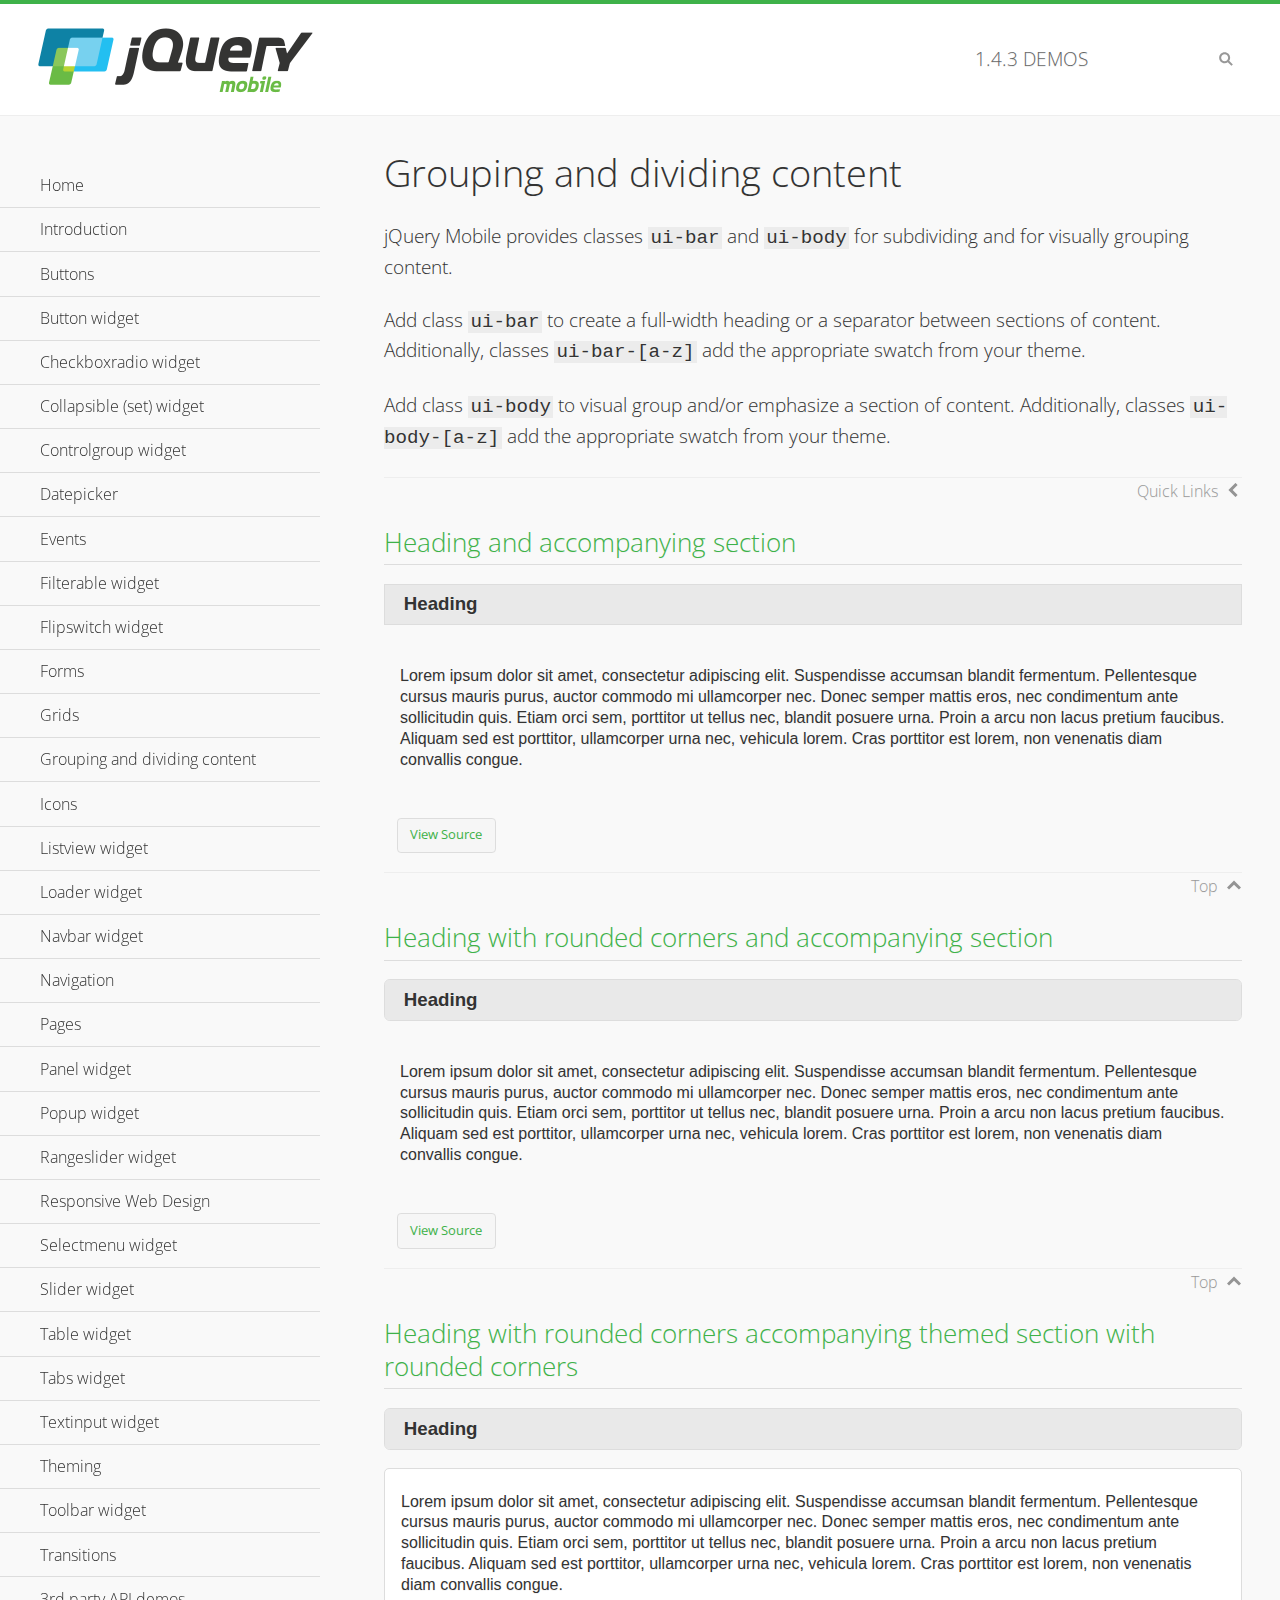
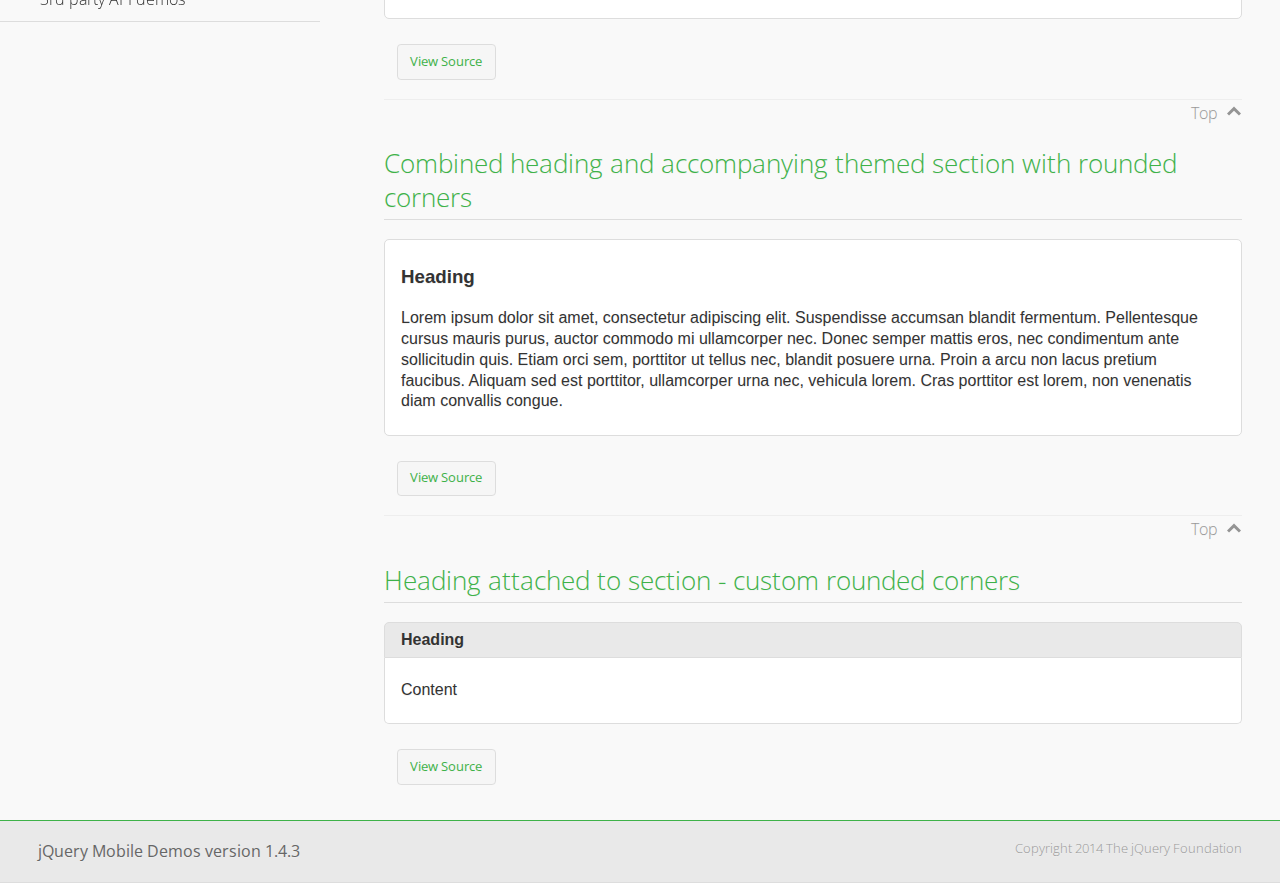
<file: demos/body-bar-classes/index.html>
<!DOCTYPE html>
<html>
	<head>
	<meta charset="utf-8">
	<meta name="viewport" content="width=device-width, initial-scale=1">
	<title>Grouping and dividing content - jQuery Mobile Demos</title>
	<link rel="shortcut icon" href="../favicon.ico">
	<link rel="stylesheet" href="http://fonts.googleapis.com/css?family=Open+Sans:300,400,700">
	<link rel="stylesheet" href="../css/themes/default/jquery.mobile-1.4.3.min.css">
	<link rel="stylesheet" href="../_assets/css/jqm-demos.css">
	<script src="../js/jquery.js"></script>
	<script src="../_assets/js/index.js"></script>
	<script src="../js/jquery.mobile-1.4.3.min.js"></script>
  <style id="combined-heading-and-section">
    .custom-corners .ui-bar {
      -webkit-border-top-left-radius: inherit;
      border-top-left-radius: inherit;
      -webkit-border-top-right-radius: inherit;
      border-top-right-radius: inherit;
    }
    .custom-corners .ui-body {
      border-top-width: 0;
      -webkit-border-bottom-left-radius: inherit;
      border-bottom-left-radius: inherit;
      -webkit-border-bottom-right-radius: inherit;
      border-bottom-right-radius: inherit;
    }
  </style>
</head>
<body>
<div data-role="page" class="jqm-demos" data-quicklinks="true">

	<div data-role="header" class="jqm-header">
		<h2><a href="../" title="jQuery Mobile Demos home"><img src="../_assets/img/jquery-logo.png" alt="jQuery Mobile"></a></h2>
		<p><span class="jqm-version"></span> Demos</p>
		<a href="#" class="jqm-navmenu-link ui-btn ui-btn-icon-notext ui-corner-all ui-icon-bars ui-nodisc-icon ui-alt-icon ui-btn-left">Menu</a>
		<a href="#" class="jqm-search-link ui-btn ui-btn-icon-notext ui-corner-all ui-icon-search ui-nodisc-icon ui-alt-icon ui-btn-right">Search</a>
	</div><!-- /header -->

	<div role="main" class="ui-content jqm-content">

		<h1>Grouping and dividing content</h1>

		<p>jQuery Mobile provides classes <code>ui-bar</code> and <code>ui-body</code> for subdividing and for visually grouping content.</p>
		<p>Add class <code>ui-bar</code> to create a full-width heading or a separator between sections of content. Additionally, classes <code>ui-bar-[a-z]</code> add the appropriate swatch from your theme.</p>
		<p>Add class <code>ui-body</code> to visual group and/or emphasize a section of content. Additionally, classes <code>ui-body-[a-z]</code> add the appropriate swatch from your theme.</p>

		<h2>Heading and accompanying section</h2>

		<div data-demo-html="true">
      <h3 class="ui-bar ui-bar-a">Heading</h3>
			<div class="ui-body">
				<p>Lorem ipsum dolor sit amet, consectetur adipiscing elit. Suspendisse accumsan blandit fermentum. Pellentesque cursus mauris purus, auctor commodo mi ullamcorper nec. Donec semper mattis eros, nec condimentum ante sollicitudin quis. Etiam orci sem, porttitor ut tellus nec, blandit posuere urna. Proin a arcu non lacus pretium faucibus. Aliquam sed est porttitor, ullamcorper urna nec, vehicula lorem. Cras porttitor est lorem, non venenatis diam convallis congue.</p>
			</div>
		</div>

		<h2>Heading with rounded corners and accompanying section</h2>

		<div data-demo-html="true">
      <h3 class="ui-bar ui-bar-a ui-corner-all">Heading</h3>
			<div class="ui-body">
				<p>Lorem ipsum dolor sit amet, consectetur adipiscing elit. Suspendisse accumsan blandit fermentum. Pellentesque cursus mauris purus, auctor commodo mi ullamcorper nec. Donec semper mattis eros, nec condimentum ante sollicitudin quis. Etiam orci sem, porttitor ut tellus nec, blandit posuere urna. Proin a arcu non lacus pretium faucibus. Aliquam sed est porttitor, ullamcorper urna nec, vehicula lorem. Cras porttitor est lorem, non venenatis diam convallis congue.</p>
			</div>
		</div>

		<h2>Heading with rounded corners accompanying themed section with rounded corners</h2>

		<div data-demo-html="true">
      <h3 class="ui-bar ui-bar-a ui-corner-all">Heading</h3>
			<div class="ui-body ui-body-a ui-corner-all">
				<p>Lorem ipsum dolor sit amet, consectetur adipiscing elit. Suspendisse accumsan blandit fermentum. Pellentesque cursus mauris purus, auctor commodo mi ullamcorper nec. Donec semper mattis eros, nec condimentum ante sollicitudin quis. Etiam orci sem, porttitor ut tellus nec, blandit posuere urna. Proin a arcu non lacus pretium faucibus. Aliquam sed est porttitor, ullamcorper urna nec, vehicula lorem. Cras porttitor est lorem, non venenatis diam convallis congue.</p>
			</div>
		</div>

		<h2>Combined heading and accompanying themed section with rounded corners</h2>

		<div data-demo-html="true">
			<div class="ui-body ui-body-a ui-corner-all">
	      <h3>Heading</h3>
				<p>Lorem ipsum dolor sit amet, consectetur adipiscing elit. Suspendisse accumsan blandit fermentum. Pellentesque cursus mauris purus, auctor commodo mi ullamcorper nec. Donec semper mattis eros, nec condimentum ante sollicitudin quis. Etiam orci sem, porttitor ut tellus nec, blandit posuere urna. Proin a arcu non lacus pretium faucibus. Aliquam sed est porttitor, ullamcorper urna nec, vehicula lorem. Cras porttitor est lorem, non venenatis diam convallis congue.</p>
			</div>
		</div>

		<h2>Heading attached to section - custom rounded corners</h2>

		<div data-demo-html="true" data-demo-css="#combined-heading-and-section">
      <div class="ui-corner-all custom-corners">
        <div class="ui-bar ui-bar-a">
          <h3>Heading</h3>
        </div>
        <div class="ui-body ui-body-a">
          <p>Content</p>
        </div>
      </div>
		</div>

	</div><!-- /content -->
	    <div data-role="panel" class="jqm-navmenu-panel" data-position="left" data-display="overlay" data-theme="a">
	    	<ul class="jqm-list ui-alt-icon ui-nodisc-icon">
<li data-filtertext="demos homepage" data-icon="home"><a href=".././">Home</a></li>
<li data-filtertext="introduction overview getting started"><a href="../intro/" data-ajax="false">Introduction</a></li>
<li data-filtertext="buttons button markup buttonmarkup method anchor link button element"><a href="../button-markup/" data-ajax="false">Buttons</a></li>
<li data-filtertext="form button widget input button submit reset"><a href="../button/" data-ajax="false">Button widget</a></li>
<li data-role="collapsible" data-enhanced="true" data-collapsed-icon="carat-d" data-expanded-icon="carat-u" data-iconpos="right" data-inset="false" class="ui-collapsible ui-collapsible-themed-content ui-collapsible-collapsed">
	<h3 class="ui-collapsible-heading ui-collapsible-heading-collapsed">
		<a href="#" class="ui-collapsible-heading-toggle ui-btn ui-btn-icon-right ui-btn-inherit ui-icon-carat-d">
		    Checkboxradio widget<span class="ui-collapsible-heading-status"> click to expand contents</span>
		</a>
	</h3>
	<div class="ui-collapsible-content ui-body-inherit ui-collapsible-content-collapsed" aria-hidden="true">
		<ul>
			<li data-filtertext="form checkboxradio widget checkbox input checkboxes controlgroups"><a href="../checkboxradio-checkbox/" data-ajax="false">Checkboxes</a></li>
			<li data-filtertext="form checkboxradio widget radio input radio buttons controlgroups"><a href="../checkboxradio-radio/" data-ajax="false">Radio buttons</a></li>
		</ul>
	</div>
</li>
<li data-role="collapsible" data-enhanced="true" data-collapsed-icon="carat-d" data-expanded-icon="carat-u" data-iconpos="right" data-inset="false" class="ui-collapsible ui-collapsible-themed-content ui-collapsible-collapsed">
	<h3 class="ui-collapsible-heading ui-collapsible-heading-collapsed">
		<a href="#" class="ui-collapsible-heading-toggle ui-btn ui-btn-icon-right ui-btn-inherit ui-icon-carat-d">
			Collapsible (set) widget<span class="ui-collapsible-heading-status"> click to expand contents</span>
		</a>
	</h3>
	<div class="ui-collapsible-content ui-body-inherit ui-collapsible-content-collapsed" aria-hidden="true">
		<ul>
			<li data-filtertext="collapsibles content formatting"><a href="../collapsible/" data-ajax="false">Collapsible</a></li>
			<li data-filtertext="dynamic collapsible set accordion append expand"><a href="../collapsible-dynamic/" data-ajax="false">Dynamic collapsibles</a></li>
			<li data-filtertext="accordions collapsible set widget content formatting grouped collapsibles"><a href="../collapsibleset/" data-ajax="false">Collapsible set</a></li>
		</ul>
	</div>
</li>
<li data-role="collapsible" data-enhanced="true" data-collapsed-icon="carat-d" data-expanded-icon="carat-u" data-iconpos="right" data-inset="false" class="ui-collapsible ui-collapsible-themed-content ui-collapsible-collapsed">
	<h3 class="ui-collapsible-heading ui-collapsible-heading-collapsed">
		<a href="#" class="ui-collapsible-heading-toggle ui-btn ui-btn-icon-right ui-btn-inherit ui-icon-carat-d">
			Controlgroup widget<span class="ui-collapsible-heading-status"> click to expand contents</span>
		</a>
	</h3>
	<div class="ui-collapsible-content ui-body-inherit ui-collapsible-content-collapsed" aria-hidden="true">
		<ul>
			<li data-filtertext="controlgroups selectmenu checkboxradio input grouped buttons horizontal vertical"><a href="../controlgroup/" data-ajax="false">Controlgroup</a></li>
			<li data-filtertext="dynamic controlgroup dynamically add buttons"><a href="../controlgroup-dynamic/" data-ajax="false">Dynamic controlgroups</a></li>
		</ul>
	</div>
</li>
<li data-filtertext="form datepicker widget date input"><a href="../datepicker/" data-ajax="false">Datepicker</a></li>
<li data-role="collapsible" data-enhanced="true" data-collapsed-icon="carat-d" data-expanded-icon="carat-u" data-iconpos="right" data-inset="false" class="ui-collapsible ui-collapsible-themed-content ui-collapsible-collapsed">
	<h3 class="ui-collapsible-heading ui-collapsible-heading-collapsed">
		<a href="#" class="ui-collapsible-heading-toggle ui-btn ui-btn-icon-right ui-btn-inherit ui-icon-carat-d">
			Events<span class="ui-collapsible-heading-status"> click to expand contents</span>
		</a>
	</h3>
	<div class="ui-collapsible-content ui-body-inherit ui-collapsible-content-collapsed" aria-hidden="true">
		<ul>
			<li data-filtertext="swipe to delete list items listviews swipe events"><a href="../swipe-list/" data-ajax="false">Swipe list items</a></li>
			<li data-filtertext="swipe to navigate swipe page navigation swipe events"><a href="../swipe-page/" data-ajax="false">Swipe page navigation</a></li>
		</ul>
	</div>
</li>
<li data-filtertext="filterable filter elements sorting searching listview table"><a href="../filterable/" data-ajax="false">Filterable widget</a></li>
<li data-filtertext="form flipswitch widget flip toggle switch binary select checkbox input"><a href="../flipswitch/" data-ajax="false">Flipswitch widget</a></li>
<li data-role="collapsible" data-enhanced="true" data-collapsed-icon="carat-d" data-expanded-icon="carat-u" data-iconpos="right" data-inset="false" class="ui-collapsible ui-collapsible-themed-content ui-collapsible-collapsed">
	<h3 class="ui-collapsible-heading ui-collapsible-heading-collapsed">
		<a href="#" class="ui-collapsible-heading-toggle ui-btn ui-btn-icon-right ui-btn-inherit ui-icon-carat-d">
			Forms<span class="ui-collapsible-heading-status"> click to expand contents</span>
		</a>
	</h3>
	<div class="ui-collapsible-content ui-body-inherit ui-collapsible-content-collapsed" aria-hidden="true">
		<ul>
			<li data-filtertext="forms text checkbox radio range button submit reset inputs selects textarea slider flipswitch label form elements"><a href="../forms/" data-ajax="false">Forms</a></li>
			<li data-filtertext="form hide labels hidden accessible ui-hidden-accessible forms"><a href="../forms-label-hidden-accessible/" data-ajax="false">Hide labels</a></li>
			<li data-filtertext="form field containers fieldcontain ui-field-contain forms"><a href="../forms-field-contain/" data-ajax="false">Field containers</a></li>
			<li data-filtertext="forms disabled form elements"><a href="../forms-disabled/" data-ajax="false">Forms disabled</a></li>
			<li data-filtertext="forms gallery examples overview forms text checkbox radio range button submit reset inputs selects textarea slider flipswitch label form elements"><a href="../forms-gallery/" data-ajax="false">Forms gallery</a></li>
		</ul>
	</div>
</li>
<li data-role="collapsible" data-enhanced="true" data-collapsed-icon="carat-d" data-expanded-icon="carat-u" data-iconpos="right" data-inset="false" class="ui-collapsible ui-collapsible-themed-content ui-collapsible-collapsed">
	<h3 class="ui-collapsible-heading ui-collapsible-heading-collapsed">
		<a href="#" class="ui-collapsible-heading-toggle ui-btn ui-btn-icon-right ui-btn-inherit ui-icon-carat-d">
			Grids<span class="ui-collapsible-heading-status"> click to expand contents</span>
		</a>
	</h3>
	<div class="ui-collapsible-content ui-body-inherit ui-collapsible-content-collapsed" aria-hidden="true">
		<ul>
			<li data-filtertext="grids columns blocks content formatting rwd responsive css framework"><a href="../grids/" data-ajax="false">Grids</a></li>
			<li data-filtertext="buttons in grids css framework"><a href="../grids-buttons/" data-ajax="false">Buttons in grids</a></li>
			<li data-filtertext="custom responsive grids rwd css framework"><a href="../grids-custom-responsive/" data-ajax="false">Custom responsive grids</a></li>
		</ul>
	</div>
</li>
<li data-filtertext="blocks content formatting sections heading"><a href="../body-bar-classes/" data-ajax="false">Grouping and dividing content</a></li>
<li data-role="collapsible" data-enhanced="true" data-collapsed-icon="carat-d" data-expanded-icon="carat-u" data-iconpos="right" data-inset="false" class="ui-collapsible ui-collapsible-themed-content ui-collapsible-collapsed">
	<h3 class="ui-collapsible-heading ui-collapsible-heading-collapsed">
		<a href="#" class="ui-collapsible-heading-toggle ui-btn ui-btn-icon-right ui-btn-inherit ui-icon-carat-d">
			Icons<span class="ui-collapsible-heading-status"> click to expand contents</span>
		</a>
	</h3>
	<div class="ui-collapsible-content ui-body-inherit ui-collapsible-content-collapsed" aria-hidden="true">
		<ul>
			<li data-filtertext="button icons svg disc alt custom icon position"><a href="../icons/" data-ajax="false">Icons</a></li>
			<li data-filtertext=""><a href="../icons-grunticon/" data-ajax="false">Grunticon loader</a></li>
		</ul>
	</div>
</li>
<li data-role="collapsible" data-enhanced="true" data-collapsed-icon="carat-d" data-expanded-icon="carat-u" data-iconpos="right" data-inset="false" class="ui-collapsible ui-collapsible-themed-content ui-collapsible-collapsed">
	<h3 class="ui-collapsible-heading ui-collapsible-heading-collapsed">
		<a href="#" class="ui-collapsible-heading-toggle ui-btn ui-btn-icon-right ui-btn-inherit ui-icon-carat-d">
			Listview widget<span class="ui-collapsible-heading-status"> click to expand contents</span>
		</a>
	</h3>
	<div class="ui-collapsible-content ui-body-inherit ui-collapsible-content-collapsed" aria-hidden="true">
		<ul>
			<li data-filtertext="listview widget thumbnails icons nested split button collapsible ul ol"><a href="../listview/" data-ajax="false">Listview</a></li>
			<li data-filtertext="autocomplete filterable reveal listview filtertextbeforefilter placeholder"><a href="../listview-autocomplete/" data-ajax="false">Listview autocomplete</a></li>
			<li data-filtertext="autocomplete filterable reveal listview remote data filtertextbeforefilter placeholder"><a href="../listview-autocomplete-remote/" data-ajax="false">Listview autocomplete remote data</a></li>
			<li data-filtertext="autodividers anchor jump scroll linkbars listview lists ul ol"><a href="../listview-autodividers-linkbar/" data-ajax="false">Listview autodividers linkbar</a></li>
			<li data-filtertext="listview autodividers selector autodividersselector lists ul ol"><a href="../listview-autodividers-selector/" data-ajax="false">Listview autodividers selector</a></li>
			<li data-filtertext="listview nested list items"><a href="../listview-nested-lists/" data-ajax="false">Nested Listviews</a></li>
			<li data-filtertext="listview collapsible list items flat"><a href="../listview-collapsible-item-flat/" data-ajax="false">Listview collapsible list items (flat)</a></li>
			<li data-filtertext="listview collapsible list indented"><a href="../listview-collapsible-item-indented/" data-ajax="false">Listview collapsible list items (indented)</a></li>
			<li data-filtertext="grid listview responsive grids responsive listviews lists ul"><a href="../listview-grid/" data-ajax="false">Listview responsive grid</a></li>
		</ul>
	</div>
</li>
<li data-filtertext="loader widget page loading navigation overlay spinner"><a href="../loader/" data-ajax="false">Loader widget</a></li>
<li data-filtertext="navbar widget navmenu toolbars header footer"><a href="../navbar/" data-ajax="false">Navbar widget</a></li>
<li data-role="collapsible" data-enhanced="true" data-collapsed-icon="carat-d" data-expanded-icon="carat-u" data-iconpos="right" data-inset="false" class="ui-collapsible ui-collapsible-themed-content ui-collapsible-collapsed">
	<h3 class="ui-collapsible-heading ui-collapsible-heading-collapsed">
		<a href="#" class="ui-collapsible-heading-toggle ui-btn ui-btn-icon-right ui-btn-inherit ui-icon-carat-d">
			Navigation<span class="ui-collapsible-heading-status"> click to expand contents</span>
		</a>
	</h3>
	<div class="ui-collapsible-content ui-body-inherit ui-collapsible-content-collapsed" aria-hidden="true">
		<ul>
			<li data-filtertext="ajax navigation navigate widget history event method"><a href="../navigation/" data-ajax="false">Navigation</a></li>
			<li data-filtertext="linking pages page links navigation ajax prefetch cache"><a href="../navigation-linking-pages/" data-ajax="false">Linking pages</a></li>
			<!-- <li data-filtertext="php redirect server redirection server-side navigation"><a href="../navigation-php-redirect/" data-ajax="false">PHP redirect demo</a></li>-->
			<li data-filtertext="navigation redirection hash query"><a href="../navigation-hash-processing/" data-ajax="false">Hash processing demo</a></li>
			<li data-filtertext="navigation redirection hash query"><a href="../page-events/" data-ajax="false">Page Navigation Events</a></li>
		</ul>
	</div>
</li>
<li data-role="collapsible" data-enhanced="true" data-collapsed-icon="carat-d" data-expanded-icon="carat-u" data-iconpos="right" data-inset="false" class="ui-collapsible ui-collapsible-themed-content ui-collapsible-collapsed">
	<h3 class="ui-collapsible-heading ui-collapsible-heading-collapsed">
		<a href="#" class="ui-collapsible-heading-toggle ui-btn ui-btn-icon-right ui-btn-inherit ui-icon-carat-d">
			Pages<span class="ui-collapsible-heading-status"> click to expand contents</span>
		</a>
	</h3>
	<div class="ui-collapsible-content ui-body-inherit ui-collapsible-content-collapsed" aria-hidden="true">
		<ul>
			<li data-filtertext="pages page widget ajax navigation"><a href="../pages/" data-ajax="false">Pages</a></li>
			<li data-filtertext="single page"><a href="../pages-single-page/" data-ajax="false">Single page</a></li>
			<li data-filtertext="multipage multi-page page"><a href="../pages-multi-page/" data-ajax="false">Multi-page template</a></li>
			<li data-filtertext="dialog page widget modal popup"><a href="../pages-dialog/" data-ajax="false">Dialog page</a></li>
		</ul>
	</div>
</li>
<li data-role="collapsible" data-enhanced="true" data-collapsed-icon="carat-d" data-expanded-icon="carat-u" data-iconpos="right" data-inset="false" class="ui-collapsible ui-collapsible-themed-content ui-collapsible-collapsed">
	<h3 class="ui-collapsible-heading ui-collapsible-heading-collapsed">
		<a href="#" class="ui-collapsible-heading-toggle ui-btn ui-btn-icon-right ui-btn-inherit ui-icon-carat-d">
			Panel widget<span class="ui-collapsible-heading-status"> click to expand contents</span>
		</a>
	</h3>
	<div class="ui-collapsible-content ui-body-inherit ui-collapsible-content-collapsed" aria-hidden="true">
		<ul>
			<li data-filtertext="panel widget sliding panels reveal push overlay responsive"><a href="../panel/" data-ajax="false">Panel</a></li>
			<li data-filtertext=""><a href="../panel-external/" data-ajax="false">External panels</a></li>
			<li data-filtertext="panel "><a href="../panel-fixed/" data-ajax="false">Fixed panels</a></li>
			<li data-filtertext="panel slide panels sliding panels shadow rwd responsive breakpoint"><a href="../panel-responsive/" data-ajax="false">Panels responsive</a></li>
			<li data-filtertext="panel custom style custom panel width reveal shadow listview panel styling page background wrapper"><a href="../panel-styling/" data-ajax="false">Custom panel style</a></li>
			<li data-filtertext="panel open on swipe"><a href="../panel-swipe-open/" data-ajax="false">Panel open on swipe</a></li>
			<li data-filtertext="panels outside page internal external toolbars"><a href="../panel-external-internal/" data-ajax="false">Panel external and internal</a></li>
		</ul>
	</div>
</li>
<li data-role="collapsible" data-enhanced="true" data-collapsed-icon="carat-d" data-expanded-icon="carat-u" data-iconpos="right" data-inset="false" class="ui-collapsible ui-collapsible-themed-content ui-collapsible-collapsed">
	<h3 class="ui-collapsible-heading ui-collapsible-heading-collapsed">
		<a href="#" class="ui-collapsible-heading-toggle ui-btn ui-btn-icon-right ui-btn-inherit ui-icon-carat-d">
			Popup widget<span class="ui-collapsible-heading-status"> click to expand contents</span>
		</a>
	</h3>
	<div class="ui-collapsible-content ui-body-inherit ui-collapsible-content-collapsed" aria-hidden="true">
		<ul>
			<li data-filtertext="popup widget popups dialog modal transition tooltip lightbox form overlay screen flip pop fade transition"><a href="../popup/" data-ajax="false">Popup</a></li>
			<li data-filtertext="popup alignment position"><a href="../popup-alignment/" data-ajax="false">Popup alignment</a></li>
			<li data-filtertext="popup arrow size popups popover"><a href="../popup-arrow-size/" data-ajax="false">Popup arrow size</a></li>
			<li data-filtertext="dynamic popups popup images lightbox"><a href="../popup-dynamic/" data-ajax="false">Dynamic popups</a></li>
			<li data-filtertext="popups with iframes scaling"><a href="../popup-iframe/" data-ajax="false">Popups with iframes</a></li>
			<li data-filtertext="popup image scaling"><a href="../popup-image-scaling/" data-ajax="false">Popup image scaling</a></li>
			<li data-filtertext="external popup outside multi-page"><a href="../popup-outside-multipage/" data-ajax="false">Popup outside multi-page</a></li>
		</ul>
	</div>
</li>
<li data-filtertext="form rangeslider widget dual sliders dual handle sliders range input"><a href="../rangeslider/" data-ajax="false">Rangeslider widget</a></li>
<li data-filtertext="responsive web design rwd adaptive progressive enhancement PE accessible mobile breakpoints media query media queries"><a href="../rwd/" data-ajax="false">Responsive Web Design</a></li>
<li data-role="collapsible" data-enhanced="true" data-collapsed-icon="carat-d" data-expanded-icon="carat-u" data-iconpos="right" data-inset="false" class="ui-collapsible ui-collapsible-themed-content ui-collapsible-collapsed">
	<h3 class="ui-collapsible-heading ui-collapsible-heading-collapsed">
		<a href="#" class="ui-collapsible-heading-toggle ui-btn ui-btn-icon-right ui-btn-inherit ui-icon-carat-d">
			Selectmenu widget<span class="ui-collapsible-heading-status"> click to expand contents</span>
		</a>
	</h3>
	<div class="ui-collapsible-content ui-body-inherit ui-collapsible-content-collapsed" aria-hidden="true">
		<ul>
			<li data-filtertext="form selectmenu widget select input custom select menu selects"><a href="../selectmenu/" data-ajax="false">Selectmenu</a></li>
			<li data-filtertext="form custom select menu selectmenu widget custom menu option optgroup multiple selects"><a href="../selectmenu-custom/" data-ajax="false">Custom select menu</a></li>
			<li data-filtertext="filterable select filter popup dialog"><a href="../selectmenu-custom-filter/" data-ajax="false">Custom select menu with filter</a></li>
		</ul>
	</div>
</li>
<li data-role="collapsible" data-enhanced="true" data-collapsed-icon="carat-d" data-expanded-icon="carat-u" data-iconpos="right" data-inset="false" class="ui-collapsible ui-collapsible-themed-content ui-collapsible-collapsed">
	<h3 class="ui-collapsible-heading ui-collapsible-heading-collapsed">
		<a href="#" class="ui-collapsible-heading-toggle ui-btn ui-btn-icon-right ui-btn-inherit ui-icon-carat-d">
			Slider widget<span class="ui-collapsible-heading-status"> click to expand contents</span>
		</a>
	</h3>
	<div class="ui-collapsible-content ui-body-inherit ui-collapsible-content-collapsed" aria-hidden="true">
		<ul>
			<li data-filtertext="form slider widget range input single sliders"><a href="../slider/" data-ajax="false">Slider</a></li>
			<li data-filtertext="form slider widget flipswitch slider binary select flip toggle switch"><a href="../slider-flipswitch/" data-ajax="false">Slider flip toggle switch</a></li>
			<li data-filtertext="form slider tooltip handle value input range sliders"><a href="../slider-tooltip/" data-ajax="false">Slider tooltip</a></li>
		</ul>
	</div>
</li>
<li data-role="collapsible" data-enhanced="true" data-collapsed-icon="carat-d" data-expanded-icon="carat-u" data-iconpos="right" data-inset="false" class="ui-collapsible ui-collapsible-themed-content ui-collapsible-collapsed">
	<h3 class="ui-collapsible-heading ui-collapsible-heading-collapsed">
		<a href="#" class="ui-collapsible-heading-toggle ui-btn ui-btn-icon-right ui-btn-inherit ui-icon-carat-d">
			Table widget<span class="ui-collapsible-heading-status"> click to expand contents</span>
		</a>
	</h3>
	<div class="ui-collapsible-content ui-body-inherit ui-collapsible-content-collapsed" aria-hidden="true">
		<ul>
			<li data-filtertext="table widget reflow column toggle th td responsive tables rwd hide show tabular"><a href="../table-column-toggle/" data-ajax="false">Table Column Toggle</a></li>
			<li data-filtertext="table column toggle phone comparison demo"><a href="../table-column-toggle-example/" data-ajax="false">Table Column Toggle demo</a></li>
			<li data-filtertext="responsive tables table column toggle heading groups rwd breakpoint"><a href="../table-column-toggle-heading-groups/" data-ajax="false">Table Column Toggle heading groups</a></li>
			<li data-filtertext="responsive tables table column toggle hide rwd breakpoint customization options"><a href="../table-column-toggle-options/" data-ajax="false">Table Column Toggle options</a></li>
			<li data-filtertext="table reflow th td responsive rwd columns tabular"><a href="../table-reflow/" data-ajax="false">Table Reflow</a></li>
			<li data-filtertext="responsive tables table reflow heading groups rwd breakpoint"><a href="../table-reflow-heading-groups/" data-ajax="false">Table Reflow heading groups</a></li>
			<li data-filtertext="responsive tables table reflow stripes strokes table style"><a href="../table-reflow-stripes-strokes/" data-ajax="false">Table Reflow stripes and strokes</a></li>
			<li data-filtertext="responsive tables table reflow stack custom styles"><a href="../table-reflow-styling/" data-ajax="false">Table Reflow custom styles</a></li>
		</ul>
	</div>
</li>
<li data-filtertext="ui tabs widget"><a href="../tabs/" data-ajax="false">Tabs widget</a></li>
<li data-filtertext="form textinput widget text input textarea number date time tel email file color password"><a href="../textinput/" data-ajax="false">Textinput widget</a></li>
<li data-role="collapsible" data-enhanced="true" data-collapsed-icon="carat-d" data-expanded-icon="carat-u" data-iconpos="right" data-inset="false" class="ui-collapsible ui-collapsible-themed-content ui-collapsible-collapsed">
	<h3 class="ui-collapsible-heading ui-collapsible-heading-collapsed">
		<a href="#" class="ui-collapsible-heading-toggle ui-btn ui-btn-icon-right ui-btn-inherit ui-icon-carat-d">
			Theming<span class="ui-collapsible-heading-status"> click to expand contents</span>
		</a>
	</h3>
	<div class="ui-collapsible-content ui-body-inherit ui-collapsible-content-collapsed" aria-hidden="true">
		<ul>
			<li data-filtertext="default theme swatches theming style css"><a href="../theme-default/" data-ajax="false">Default theme</a></li>
			<li data-filtertext="classic theme old theme swatches theming style css"><a href="../theme-classic/" data-ajax="false">Classic theme</a></li>
		</ul>
	</div>
</li>
<li data-role="collapsible" data-enhanced="true" data-collapsed-icon="carat-d" data-expanded-icon="carat-u" data-iconpos="right" data-inset="false" class="ui-collapsible ui-collapsible-themed-content ui-collapsible-collapsed">
	<h3 class="ui-collapsible-heading ui-collapsible-heading-collapsed">
		<a href="#" class="ui-collapsible-heading-toggle ui-btn ui-btn-icon-right ui-btn-inherit ui-icon-carat-d">
			Toolbar widget<span class="ui-collapsible-heading-status"> click to expand contents</span>
		</a>
	</h3>
	<div class="ui-collapsible-content ui-body-inherit ui-collapsible-content-collapsed" aria-hidden="true">
		<ul>
			<li data-filtertext="toolbar widget header footer toolbars fixed fullscreen external sections"><a href="../toolbar/" data-ajax="false">Toolbar</a></li>
			<li data-filtertext="dynamic toolbars dynamically add toolbar header footer"><a href="../toolbar-dynamic/" data-ajax="false">Dynamic toolbars</a></li>
			<li data-filtertext="external toolbars header footer"><a href="../toolbar-external/" data-ajax="false">External toolbars</a></li>
			<li data-filtertext="fixed toolbars header footer"><a href="../toolbar-fixed/" data-ajax="false">Fixed toolbars</a></li>
			<li data-filtertext="fixed fullscreen toolbars header footer"><a href="../toolbar-fixed-fullscreen/" data-ajax="false">Fullscreen toolbars</a></li>
			<li data-filtertext="external fixed toolbars header footer"><a href="../toolbar-fixed-external/" data-ajax="false">Fixed external toolbars</a></li>
			<li data-filtertext="external persistent toolbars header footer navbar navmenu"><a href="../toolbar-fixed-persistent/" data-ajax="false">Persistent toolbars</a></li>
			<li data-filtertext="external ajax optimized toolbars persistent toolbars header footer navbar"><a href="../toolbar-fixed-persistent-optimized/" data-ajax="false">Ajax optimized toolbars</a></li>
			<li data-filtertext="form in toolbars header footer"><a href="../toolbar-fixed-forms/" data-ajax="false">Form in toolbar</a></li>
		</ul>
	</div>
</li>
<li data-filtertext="page transitions animated pages popup navigation flip slide fade pop"><a href="../transitions/" data-ajax="false">Transitions</a></li>
<li data-role="collapsible" data-enhanced="true" data-collapsed-icon="carat-d" data-expanded-icon="carat-u" data-iconpos="right" data-inset="false" class="ui-collapsible ui-collapsible-themed-content ui-collapsible-collapsed">
	<h3 class="ui-collapsible-heading ui-collapsible-heading-collapsed">
		<a href="#" class="ui-collapsible-heading-toggle ui-btn ui-btn-icon-right ui-btn-inherit ui-icon-carat-d">
			3rd party API demos<span class="ui-collapsible-heading-status"> click to expand contents</span>
		</a>
	</h3>
	<div class="ui-collapsible-content ui-body-inherit ui-collapsible-content-collapsed" aria-hidden="true">
		<ul>
			<li data-filtertext="backbone requirejs navigation router"><a href="../backbone-requirejs/" data-ajax="false">Backbone RequireJS</a></li>
			<li data-filtertext="google maps geolocation demo"><a href="../map-geolocation/" data-ajax="false">Google Maps geolocation</a></li>
			<li data-filtertext="google maps hybrid"><a href="../map-list-toggle/" data-ajax="false">Google Maps list toggle</a></li>
		</ul>
	</div>
</li>



		     </ul>
		</div><!-- /panel -->


	<div data-role="footer" data-position="fixed" data-tap-toggle="false" class="jqm-footer">
		<p>jQuery Mobile Demos version <span class="jqm-version"></span></p>
		<p>Copyright 2014 The jQuery Foundation</p>
	</div><!-- /footer -->
	<!-- TODO: This should become an external panel so we can add input to markup (unique ID) -->
    <div data-role="panel" class="jqm-search-panel" data-position="right" data-display="overlay" data-theme="a">
		<div class="jqm-search">
			<ul class="jqm-list" data-filter-placeholder="Search demos..." data-filter-reveal="true">
<li data-filtertext="demos homepage" data-icon="home"><a href=".././">Home</a></li>
<li data-filtertext="introduction overview getting started"><a href="../intro/" data-ajax="false">Introduction</a></li>
<li data-filtertext="buttons button markup buttonmarkup method anchor link button element"><a href="../button-markup/" data-ajax="false">Buttons</a></li>
<li data-filtertext="form button widget input button submit reset"><a href="../button/" data-ajax="false">Button widget</a></li>
<li data-role="collapsible" data-enhanced="true" data-collapsed-icon="carat-d" data-expanded-icon="carat-u" data-iconpos="right" data-inset="false" class="ui-collapsible ui-collapsible-themed-content ui-collapsible-collapsed">
	<h3 class="ui-collapsible-heading ui-collapsible-heading-collapsed">
		<a href="#" class="ui-collapsible-heading-toggle ui-btn ui-btn-icon-right ui-btn-inherit ui-icon-carat-d">
		    Checkboxradio widget<span class="ui-collapsible-heading-status"> click to expand contents</span>
		</a>
	</h3>
	<div class="ui-collapsible-content ui-body-inherit ui-collapsible-content-collapsed" aria-hidden="true">
		<ul>
			<li data-filtertext="form checkboxradio widget checkbox input checkboxes controlgroups"><a href="../checkboxradio-checkbox/" data-ajax="false">Checkboxes</a></li>
			<li data-filtertext="form checkboxradio widget radio input radio buttons controlgroups"><a href="../checkboxradio-radio/" data-ajax="false">Radio buttons</a></li>
		</ul>
	</div>
</li>
<li data-role="collapsible" data-enhanced="true" data-collapsed-icon="carat-d" data-expanded-icon="carat-u" data-iconpos="right" data-inset="false" class="ui-collapsible ui-collapsible-themed-content ui-collapsible-collapsed">
	<h3 class="ui-collapsible-heading ui-collapsible-heading-collapsed">
		<a href="#" class="ui-collapsible-heading-toggle ui-btn ui-btn-icon-right ui-btn-inherit ui-icon-carat-d">
			Collapsible (set) widget<span class="ui-collapsible-heading-status"> click to expand contents</span>
		</a>
	</h3>
	<div class="ui-collapsible-content ui-body-inherit ui-collapsible-content-collapsed" aria-hidden="true">
		<ul>
			<li data-filtertext="collapsibles content formatting"><a href="../collapsible/" data-ajax="false">Collapsible</a></li>
			<li data-filtertext="dynamic collapsible set accordion append expand"><a href="../collapsible-dynamic/" data-ajax="false">Dynamic collapsibles</a></li>
			<li data-filtertext="accordions collapsible set widget content formatting grouped collapsibles"><a href="../collapsibleset/" data-ajax="false">Collapsible set</a></li>
		</ul>
	</div>
</li>
<li data-role="collapsible" data-enhanced="true" data-collapsed-icon="carat-d" data-expanded-icon="carat-u" data-iconpos="right" data-inset="false" class="ui-collapsible ui-collapsible-themed-content ui-collapsible-collapsed">
	<h3 class="ui-collapsible-heading ui-collapsible-heading-collapsed">
		<a href="#" class="ui-collapsible-heading-toggle ui-btn ui-btn-icon-right ui-btn-inherit ui-icon-carat-d">
			Controlgroup widget<span class="ui-collapsible-heading-status"> click to expand contents</span>
		</a>
	</h3>
	<div class="ui-collapsible-content ui-body-inherit ui-collapsible-content-collapsed" aria-hidden="true">
		<ul>
			<li data-filtertext="controlgroups selectmenu checkboxradio input grouped buttons horizontal vertical"><a href="../controlgroup/" data-ajax="false">Controlgroup</a></li>
			<li data-filtertext="dynamic controlgroup dynamically add buttons"><a href="../controlgroup-dynamic/" data-ajax="false">Dynamic controlgroups</a></li>
		</ul>
	</div>
</li>
<li data-filtertext="form datepicker widget date input"><a href="../datepicker/" data-ajax="false">Datepicker</a></li>
<li data-role="collapsible" data-enhanced="true" data-collapsed-icon="carat-d" data-expanded-icon="carat-u" data-iconpos="right" data-inset="false" class="ui-collapsible ui-collapsible-themed-content ui-collapsible-collapsed">
	<h3 class="ui-collapsible-heading ui-collapsible-heading-collapsed">
		<a href="#" class="ui-collapsible-heading-toggle ui-btn ui-btn-icon-right ui-btn-inherit ui-icon-carat-d">
			Events<span class="ui-collapsible-heading-status"> click to expand contents</span>
		</a>
	</h3>
	<div class="ui-collapsible-content ui-body-inherit ui-collapsible-content-collapsed" aria-hidden="true">
		<ul>
			<li data-filtertext="swipe to delete list items listviews swipe events"><a href="../swipe-list/" data-ajax="false">Swipe list items</a></li>
			<li data-filtertext="swipe to navigate swipe page navigation swipe events"><a href="../swipe-page/" data-ajax="false">Swipe page navigation</a></li>
		</ul>
	</div>
</li>
<li data-filtertext="filterable filter elements sorting searching listview table"><a href="../filterable/" data-ajax="false">Filterable widget</a></li>
<li data-filtertext="form flipswitch widget flip toggle switch binary select checkbox input"><a href="../flipswitch/" data-ajax="false">Flipswitch widget</a></li>
<li data-role="collapsible" data-enhanced="true" data-collapsed-icon="carat-d" data-expanded-icon="carat-u" data-iconpos="right" data-inset="false" class="ui-collapsible ui-collapsible-themed-content ui-collapsible-collapsed">
	<h3 class="ui-collapsible-heading ui-collapsible-heading-collapsed">
		<a href="#" class="ui-collapsible-heading-toggle ui-btn ui-btn-icon-right ui-btn-inherit ui-icon-carat-d">
			Forms<span class="ui-collapsible-heading-status"> click to expand contents</span>
		</a>
	</h3>
	<div class="ui-collapsible-content ui-body-inherit ui-collapsible-content-collapsed" aria-hidden="true">
		<ul>
			<li data-filtertext="forms text checkbox radio range button submit reset inputs selects textarea slider flipswitch label form elements"><a href="../forms/" data-ajax="false">Forms</a></li>
			<li data-filtertext="form hide labels hidden accessible ui-hidden-accessible forms"><a href="../forms-label-hidden-accessible/" data-ajax="false">Hide labels</a></li>
			<li data-filtertext="form field containers fieldcontain ui-field-contain forms"><a href="../forms-field-contain/" data-ajax="false">Field containers</a></li>
			<li data-filtertext="forms disabled form elements"><a href="../forms-disabled/" data-ajax="false">Forms disabled</a></li>
			<li data-filtertext="forms gallery examples overview forms text checkbox radio range button submit reset inputs selects textarea slider flipswitch label form elements"><a href="../forms-gallery/" data-ajax="false">Forms gallery</a></li>
		</ul>
	</div>
</li>
<li data-role="collapsible" data-enhanced="true" data-collapsed-icon="carat-d" data-expanded-icon="carat-u" data-iconpos="right" data-inset="false" class="ui-collapsible ui-collapsible-themed-content ui-collapsible-collapsed">
	<h3 class="ui-collapsible-heading ui-collapsible-heading-collapsed">
		<a href="#" class="ui-collapsible-heading-toggle ui-btn ui-btn-icon-right ui-btn-inherit ui-icon-carat-d">
			Grids<span class="ui-collapsible-heading-status"> click to expand contents</span>
		</a>
	</h3>
	<div class="ui-collapsible-content ui-body-inherit ui-collapsible-content-collapsed" aria-hidden="true">
		<ul>
			<li data-filtertext="grids columns blocks content formatting rwd responsive css framework"><a href="../grids/" data-ajax="false">Grids</a></li>
			<li data-filtertext="buttons in grids css framework"><a href="../grids-buttons/" data-ajax="false">Buttons in grids</a></li>
			<li data-filtertext="custom responsive grids rwd css framework"><a href="../grids-custom-responsive/" data-ajax="false">Custom responsive grids</a></li>
		</ul>
	</div>
</li>
<li data-filtertext="blocks content formatting sections heading"><a href="../body-bar-classes/" data-ajax="false">Grouping and dividing content</a></li>
<li data-role="collapsible" data-enhanced="true" data-collapsed-icon="carat-d" data-expanded-icon="carat-u" data-iconpos="right" data-inset="false" class="ui-collapsible ui-collapsible-themed-content ui-collapsible-collapsed">
	<h3 class="ui-collapsible-heading ui-collapsible-heading-collapsed">
		<a href="#" class="ui-collapsible-heading-toggle ui-btn ui-btn-icon-right ui-btn-inherit ui-icon-carat-d">
			Icons<span class="ui-collapsible-heading-status"> click to expand contents</span>
		</a>
	</h3>
	<div class="ui-collapsible-content ui-body-inherit ui-collapsible-content-collapsed" aria-hidden="true">
		<ul>
			<li data-filtertext="button icons svg disc alt custom icon position"><a href="../icons/" data-ajax="false">Icons</a></li>
			<li data-filtertext=""><a href="../icons-grunticon/" data-ajax="false">Grunticon loader</a></li>
		</ul>
	</div>
</li>
<li data-role="collapsible" data-enhanced="true" data-collapsed-icon="carat-d" data-expanded-icon="carat-u" data-iconpos="right" data-inset="false" class="ui-collapsible ui-collapsible-themed-content ui-collapsible-collapsed">
	<h3 class="ui-collapsible-heading ui-collapsible-heading-collapsed">
		<a href="#" class="ui-collapsible-heading-toggle ui-btn ui-btn-icon-right ui-btn-inherit ui-icon-carat-d">
			Listview widget<span class="ui-collapsible-heading-status"> click to expand contents</span>
		</a>
	</h3>
	<div class="ui-collapsible-content ui-body-inherit ui-collapsible-content-collapsed" aria-hidden="true">
		<ul>
			<li data-filtertext="listview widget thumbnails icons nested split button collapsible ul ol"><a href="../listview/" data-ajax="false">Listview</a></li>
			<li data-filtertext="autocomplete filterable reveal listview filtertextbeforefilter placeholder"><a href="../listview-autocomplete/" data-ajax="false">Listview autocomplete</a></li>
			<li data-filtertext="autocomplete filterable reveal listview remote data filtertextbeforefilter placeholder"><a href="../listview-autocomplete-remote/" data-ajax="false">Listview autocomplete remote data</a></li>
			<li data-filtertext="autodividers anchor jump scroll linkbars listview lists ul ol"><a href="../listview-autodividers-linkbar/" data-ajax="false">Listview autodividers linkbar</a></li>
			<li data-filtertext="listview autodividers selector autodividersselector lists ul ol"><a href="../listview-autodividers-selector/" data-ajax="false">Listview autodividers selector</a></li>
			<li data-filtertext="listview nested list items"><a href="../listview-nested-lists/" data-ajax="false">Nested Listviews</a></li>
			<li data-filtertext="listview collapsible list items flat"><a href="../listview-collapsible-item-flat/" data-ajax="false">Listview collapsible list items (flat)</a></li>
			<li data-filtertext="listview collapsible list indented"><a href="../listview-collapsible-item-indented/" data-ajax="false">Listview collapsible list items (indented)</a></li>
			<li data-filtertext="grid listview responsive grids responsive listviews lists ul"><a href="../listview-grid/" data-ajax="false">Listview responsive grid</a></li>
		</ul>
	</div>
</li>
<li data-filtertext="loader widget page loading navigation overlay spinner"><a href="../loader/" data-ajax="false">Loader widget</a></li>
<li data-filtertext="navbar widget navmenu toolbars header footer"><a href="../navbar/" data-ajax="false">Navbar widget</a></li>
<li data-role="collapsible" data-enhanced="true" data-collapsed-icon="carat-d" data-expanded-icon="carat-u" data-iconpos="right" data-inset="false" class="ui-collapsible ui-collapsible-themed-content ui-collapsible-collapsed">
	<h3 class="ui-collapsible-heading ui-collapsible-heading-collapsed">
		<a href="#" class="ui-collapsible-heading-toggle ui-btn ui-btn-icon-right ui-btn-inherit ui-icon-carat-d">
			Navigation<span class="ui-collapsible-heading-status"> click to expand contents</span>
		</a>
	</h3>
	<div class="ui-collapsible-content ui-body-inherit ui-collapsible-content-collapsed" aria-hidden="true">
		<ul>
			<li data-filtertext="ajax navigation navigate widget history event method"><a href="../navigation/" data-ajax="false">Navigation</a></li>
			<li data-filtertext="linking pages page links navigation ajax prefetch cache"><a href="../navigation-linking-pages/" data-ajax="false">Linking pages</a></li>
			<!-- <li data-filtertext="php redirect server redirection server-side navigation"><a href="../navigation-php-redirect/" data-ajax="false">PHP redirect demo</a></li>-->
			<li data-filtertext="navigation redirection hash query"><a href="../navigation-hash-processing/" data-ajax="false">Hash processing demo</a></li>
			<li data-filtertext="navigation redirection hash query"><a href="../page-events/" data-ajax="false">Page Navigation Events</a></li>
		</ul>
	</div>
</li>
<li data-role="collapsible" data-enhanced="true" data-collapsed-icon="carat-d" data-expanded-icon="carat-u" data-iconpos="right" data-inset="false" class="ui-collapsible ui-collapsible-themed-content ui-collapsible-collapsed">
	<h3 class="ui-collapsible-heading ui-collapsible-heading-collapsed">
		<a href="#" class="ui-collapsible-heading-toggle ui-btn ui-btn-icon-right ui-btn-inherit ui-icon-carat-d">
			Pages<span class="ui-collapsible-heading-status"> click to expand contents</span>
		</a>
	</h3>
	<div class="ui-collapsible-content ui-body-inherit ui-collapsible-content-collapsed" aria-hidden="true">
		<ul>
			<li data-filtertext="pages page widget ajax navigation"><a href="../pages/" data-ajax="false">Pages</a></li>
			<li data-filtertext="single page"><a href="../pages-single-page/" data-ajax="false">Single page</a></li>
			<li data-filtertext="multipage multi-page page"><a href="../pages-multi-page/" data-ajax="false">Multi-page template</a></li>
			<li data-filtertext="dialog page widget modal popup"><a href="../pages-dialog/" data-ajax="false">Dialog page</a></li>
		</ul>
	</div>
</li>
<li data-role="collapsible" data-enhanced="true" data-collapsed-icon="carat-d" data-expanded-icon="carat-u" data-iconpos="right" data-inset="false" class="ui-collapsible ui-collapsible-themed-content ui-collapsible-collapsed">
	<h3 class="ui-collapsible-heading ui-collapsible-heading-collapsed">
		<a href="#" class="ui-collapsible-heading-toggle ui-btn ui-btn-icon-right ui-btn-inherit ui-icon-carat-d">
			Panel widget<span class="ui-collapsible-heading-status"> click to expand contents</span>
		</a>
	</h3>
	<div class="ui-collapsible-content ui-body-inherit ui-collapsible-content-collapsed" aria-hidden="true">
		<ul>
			<li data-filtertext="panel widget sliding panels reveal push overlay responsive"><a href="../panel/" data-ajax="false">Panel</a></li>
			<li data-filtertext=""><a href="../panel-external/" data-ajax="false">External panels</a></li>
			<li data-filtertext="panel "><a href="../panel-fixed/" data-ajax="false">Fixed panels</a></li>
			<li data-filtertext="panel slide panels sliding panels shadow rwd responsive breakpoint"><a href="../panel-responsive/" data-ajax="false">Panels responsive</a></li>
			<li data-filtertext="panel custom style custom panel width reveal shadow listview panel styling page background wrapper"><a href="../panel-styling/" data-ajax="false">Custom panel style</a></li>
			<li data-filtertext="panel open on swipe"><a href="../panel-swipe-open/" data-ajax="false">Panel open on swipe</a></li>
			<li data-filtertext="panels outside page internal external toolbars"><a href="../panel-external-internal/" data-ajax="false">Panel external and internal</a></li>
		</ul>
	</div>
</li>
<li data-role="collapsible" data-enhanced="true" data-collapsed-icon="carat-d" data-expanded-icon="carat-u" data-iconpos="right" data-inset="false" class="ui-collapsible ui-collapsible-themed-content ui-collapsible-collapsed">
	<h3 class="ui-collapsible-heading ui-collapsible-heading-collapsed">
		<a href="#" class="ui-collapsible-heading-toggle ui-btn ui-btn-icon-right ui-btn-inherit ui-icon-carat-d">
			Popup widget<span class="ui-collapsible-heading-status"> click to expand contents</span>
		</a>
	</h3>
	<div class="ui-collapsible-content ui-body-inherit ui-collapsible-content-collapsed" aria-hidden="true">
		<ul>
			<li data-filtertext="popup widget popups dialog modal transition tooltip lightbox form overlay screen flip pop fade transition"><a href="../popup/" data-ajax="false">Popup</a></li>
			<li data-filtertext="popup alignment position"><a href="../popup-alignment/" data-ajax="false">Popup alignment</a></li>
			<li data-filtertext="popup arrow size popups popover"><a href="../popup-arrow-size/" data-ajax="false">Popup arrow size</a></li>
			<li data-filtertext="dynamic popups popup images lightbox"><a href="../popup-dynamic/" data-ajax="false">Dynamic popups</a></li>
			<li data-filtertext="popups with iframes scaling"><a href="../popup-iframe/" data-ajax="false">Popups with iframes</a></li>
			<li data-filtertext="popup image scaling"><a href="../popup-image-scaling/" data-ajax="false">Popup image scaling</a></li>
			<li data-filtertext="external popup outside multi-page"><a href="../popup-outside-multipage/" data-ajax="false">Popup outside multi-page</a></li>
		</ul>
	</div>
</li>
<li data-filtertext="form rangeslider widget dual sliders dual handle sliders range input"><a href="../rangeslider/" data-ajax="false">Rangeslider widget</a></li>
<li data-filtertext="responsive web design rwd adaptive progressive enhancement PE accessible mobile breakpoints media query media queries"><a href="../rwd/" data-ajax="false">Responsive Web Design</a></li>
<li data-role="collapsible" data-enhanced="true" data-collapsed-icon="carat-d" data-expanded-icon="carat-u" data-iconpos="right" data-inset="false" class="ui-collapsible ui-collapsible-themed-content ui-collapsible-collapsed">
	<h3 class="ui-collapsible-heading ui-collapsible-heading-collapsed">
		<a href="#" class="ui-collapsible-heading-toggle ui-btn ui-btn-icon-right ui-btn-inherit ui-icon-carat-d">
			Selectmenu widget<span class="ui-collapsible-heading-status"> click to expand contents</span>
		</a>
	</h3>
	<div class="ui-collapsible-content ui-body-inherit ui-collapsible-content-collapsed" aria-hidden="true">
		<ul>
			<li data-filtertext="form selectmenu widget select input custom select menu selects"><a href="../selectmenu/" data-ajax="false">Selectmenu</a></li>
			<li data-filtertext="form custom select menu selectmenu widget custom menu option optgroup multiple selects"><a href="../selectmenu-custom/" data-ajax="false">Custom select menu</a></li>
			<li data-filtertext="filterable select filter popup dialog"><a href="../selectmenu-custom-filter/" data-ajax="false">Custom select menu with filter</a></li>
		</ul>
	</div>
</li>
<li data-role="collapsible" data-enhanced="true" data-collapsed-icon="carat-d" data-expanded-icon="carat-u" data-iconpos="right" data-inset="false" class="ui-collapsible ui-collapsible-themed-content ui-collapsible-collapsed">
	<h3 class="ui-collapsible-heading ui-collapsible-heading-collapsed">
		<a href="#" class="ui-collapsible-heading-toggle ui-btn ui-btn-icon-right ui-btn-inherit ui-icon-carat-d">
			Slider widget<span class="ui-collapsible-heading-status"> click to expand contents</span>
		</a>
	</h3>
	<div class="ui-collapsible-content ui-body-inherit ui-collapsible-content-collapsed" aria-hidden="true">
		<ul>
			<li data-filtertext="form slider widget range input single sliders"><a href="../slider/" data-ajax="false">Slider</a></li>
			<li data-filtertext="form slider widget flipswitch slider binary select flip toggle switch"><a href="../slider-flipswitch/" data-ajax="false">Slider flip toggle switch</a></li>
			<li data-filtertext="form slider tooltip handle value input range sliders"><a href="../slider-tooltip/" data-ajax="false">Slider tooltip</a></li>
		</ul>
	</div>
</li>
<li data-role="collapsible" data-enhanced="true" data-collapsed-icon="carat-d" data-expanded-icon="carat-u" data-iconpos="right" data-inset="false" class="ui-collapsible ui-collapsible-themed-content ui-collapsible-collapsed">
	<h3 class="ui-collapsible-heading ui-collapsible-heading-collapsed">
		<a href="#" class="ui-collapsible-heading-toggle ui-btn ui-btn-icon-right ui-btn-inherit ui-icon-carat-d">
			Table widget<span class="ui-collapsible-heading-status"> click to expand contents</span>
		</a>
	</h3>
	<div class="ui-collapsible-content ui-body-inherit ui-collapsible-content-collapsed" aria-hidden="true">
		<ul>
			<li data-filtertext="table widget reflow column toggle th td responsive tables rwd hide show tabular"><a href="../table-column-toggle/" data-ajax="false">Table Column Toggle</a></li>
			<li data-filtertext="table column toggle phone comparison demo"><a href="../table-column-toggle-example/" data-ajax="false">Table Column Toggle demo</a></li>
			<li data-filtertext="responsive tables table column toggle heading groups rwd breakpoint"><a href="../table-column-toggle-heading-groups/" data-ajax="false">Table Column Toggle heading groups</a></li>
			<li data-filtertext="responsive tables table column toggle hide rwd breakpoint customization options"><a href="../table-column-toggle-options/" data-ajax="false">Table Column Toggle options</a></li>
			<li data-filtertext="table reflow th td responsive rwd columns tabular"><a href="../table-reflow/" data-ajax="false">Table Reflow</a></li>
			<li data-filtertext="responsive tables table reflow heading groups rwd breakpoint"><a href="../table-reflow-heading-groups/" data-ajax="false">Table Reflow heading groups</a></li>
			<li data-filtertext="responsive tables table reflow stripes strokes table style"><a href="../table-reflow-stripes-strokes/" data-ajax="false">Table Reflow stripes and strokes</a></li>
			<li data-filtertext="responsive tables table reflow stack custom styles"><a href="../table-reflow-styling/" data-ajax="false">Table Reflow custom styles</a></li>
		</ul>
	</div>
</li>
<li data-filtertext="ui tabs widget"><a href="../tabs/" data-ajax="false">Tabs widget</a></li>
<li data-filtertext="form textinput widget text input textarea number date time tel email file color password"><a href="../textinput/" data-ajax="false">Textinput widget</a></li>
<li data-role="collapsible" data-enhanced="true" data-collapsed-icon="carat-d" data-expanded-icon="carat-u" data-iconpos="right" data-inset="false" class="ui-collapsible ui-collapsible-themed-content ui-collapsible-collapsed">
	<h3 class="ui-collapsible-heading ui-collapsible-heading-collapsed">
		<a href="#" class="ui-collapsible-heading-toggle ui-btn ui-btn-icon-right ui-btn-inherit ui-icon-carat-d">
			Theming<span class="ui-collapsible-heading-status"> click to expand contents</span>
		</a>
	</h3>
	<div class="ui-collapsible-content ui-body-inherit ui-collapsible-content-collapsed" aria-hidden="true">
		<ul>
			<li data-filtertext="default theme swatches theming style css"><a href="../theme-default/" data-ajax="false">Default theme</a></li>
			<li data-filtertext="classic theme old theme swatches theming style css"><a href="../theme-classic/" data-ajax="false">Classic theme</a></li>
		</ul>
	</div>
</li>
<li data-role="collapsible" data-enhanced="true" data-collapsed-icon="carat-d" data-expanded-icon="carat-u" data-iconpos="right" data-inset="false" class="ui-collapsible ui-collapsible-themed-content ui-collapsible-collapsed">
	<h3 class="ui-collapsible-heading ui-collapsible-heading-collapsed">
		<a href="#" class="ui-collapsible-heading-toggle ui-btn ui-btn-icon-right ui-btn-inherit ui-icon-carat-d">
			Toolbar widget<span class="ui-collapsible-heading-status"> click to expand contents</span>
		</a>
	</h3>
	<div class="ui-collapsible-content ui-body-inherit ui-collapsible-content-collapsed" aria-hidden="true">
		<ul>
			<li data-filtertext="toolbar widget header footer toolbars fixed fullscreen external sections"><a href="../toolbar/" data-ajax="false">Toolbar</a></li>
			<li data-filtertext="dynamic toolbars dynamically add toolbar header footer"><a href="../toolbar-dynamic/" data-ajax="false">Dynamic toolbars</a></li>
			<li data-filtertext="external toolbars header footer"><a href="../toolbar-external/" data-ajax="false">External toolbars</a></li>
			<li data-filtertext="fixed toolbars header footer"><a href="../toolbar-fixed/" data-ajax="false">Fixed toolbars</a></li>
			<li data-filtertext="fixed fullscreen toolbars header footer"><a href="../toolbar-fixed-fullscreen/" data-ajax="false">Fullscreen toolbars</a></li>
			<li data-filtertext="external fixed toolbars header footer"><a href="../toolbar-fixed-external/" data-ajax="false">Fixed external toolbars</a></li>
			<li data-filtertext="external persistent toolbars header footer navbar navmenu"><a href="../toolbar-fixed-persistent/" data-ajax="false">Persistent toolbars</a></li>
			<li data-filtertext="external ajax optimized toolbars persistent toolbars header footer navbar"><a href="../toolbar-fixed-persistent-optimized/" data-ajax="false">Ajax optimized toolbars</a></li>
			<li data-filtertext="form in toolbars header footer"><a href="../toolbar-fixed-forms/" data-ajax="false">Form in toolbar</a></li>
		</ul>
	</div>
</li>
<li data-filtertext="page transitions animated pages popup navigation flip slide fade pop"><a href="../transitions/" data-ajax="false">Transitions</a></li>
<li data-role="collapsible" data-enhanced="true" data-collapsed-icon="carat-d" data-expanded-icon="carat-u" data-iconpos="right" data-inset="false" class="ui-collapsible ui-collapsible-themed-content ui-collapsible-collapsed">
	<h3 class="ui-collapsible-heading ui-collapsible-heading-collapsed">
		<a href="#" class="ui-collapsible-heading-toggle ui-btn ui-btn-icon-right ui-btn-inherit ui-icon-carat-d">
			3rd party API demos<span class="ui-collapsible-heading-status"> click to expand contents</span>
		</a>
	</h3>
	<div class="ui-collapsible-content ui-body-inherit ui-collapsible-content-collapsed" aria-hidden="true">
		<ul>
			<li data-filtertext="backbone requirejs navigation router"><a href="../backbone-requirejs/" data-ajax="false">Backbone RequireJS</a></li>
			<li data-filtertext="google maps geolocation demo"><a href="../map-geolocation/" data-ajax="false">Google Maps geolocation</a></li>
			<li data-filtertext="google maps hybrid"><a href="../map-list-toggle/" data-ajax="false">Google Maps list toggle</a></li>
		</ul>
	</div>
</li>



			</ul>
		</div>
	</div><!-- /panel -->


</div><!-- /page -->

</body>
</html>
</file>
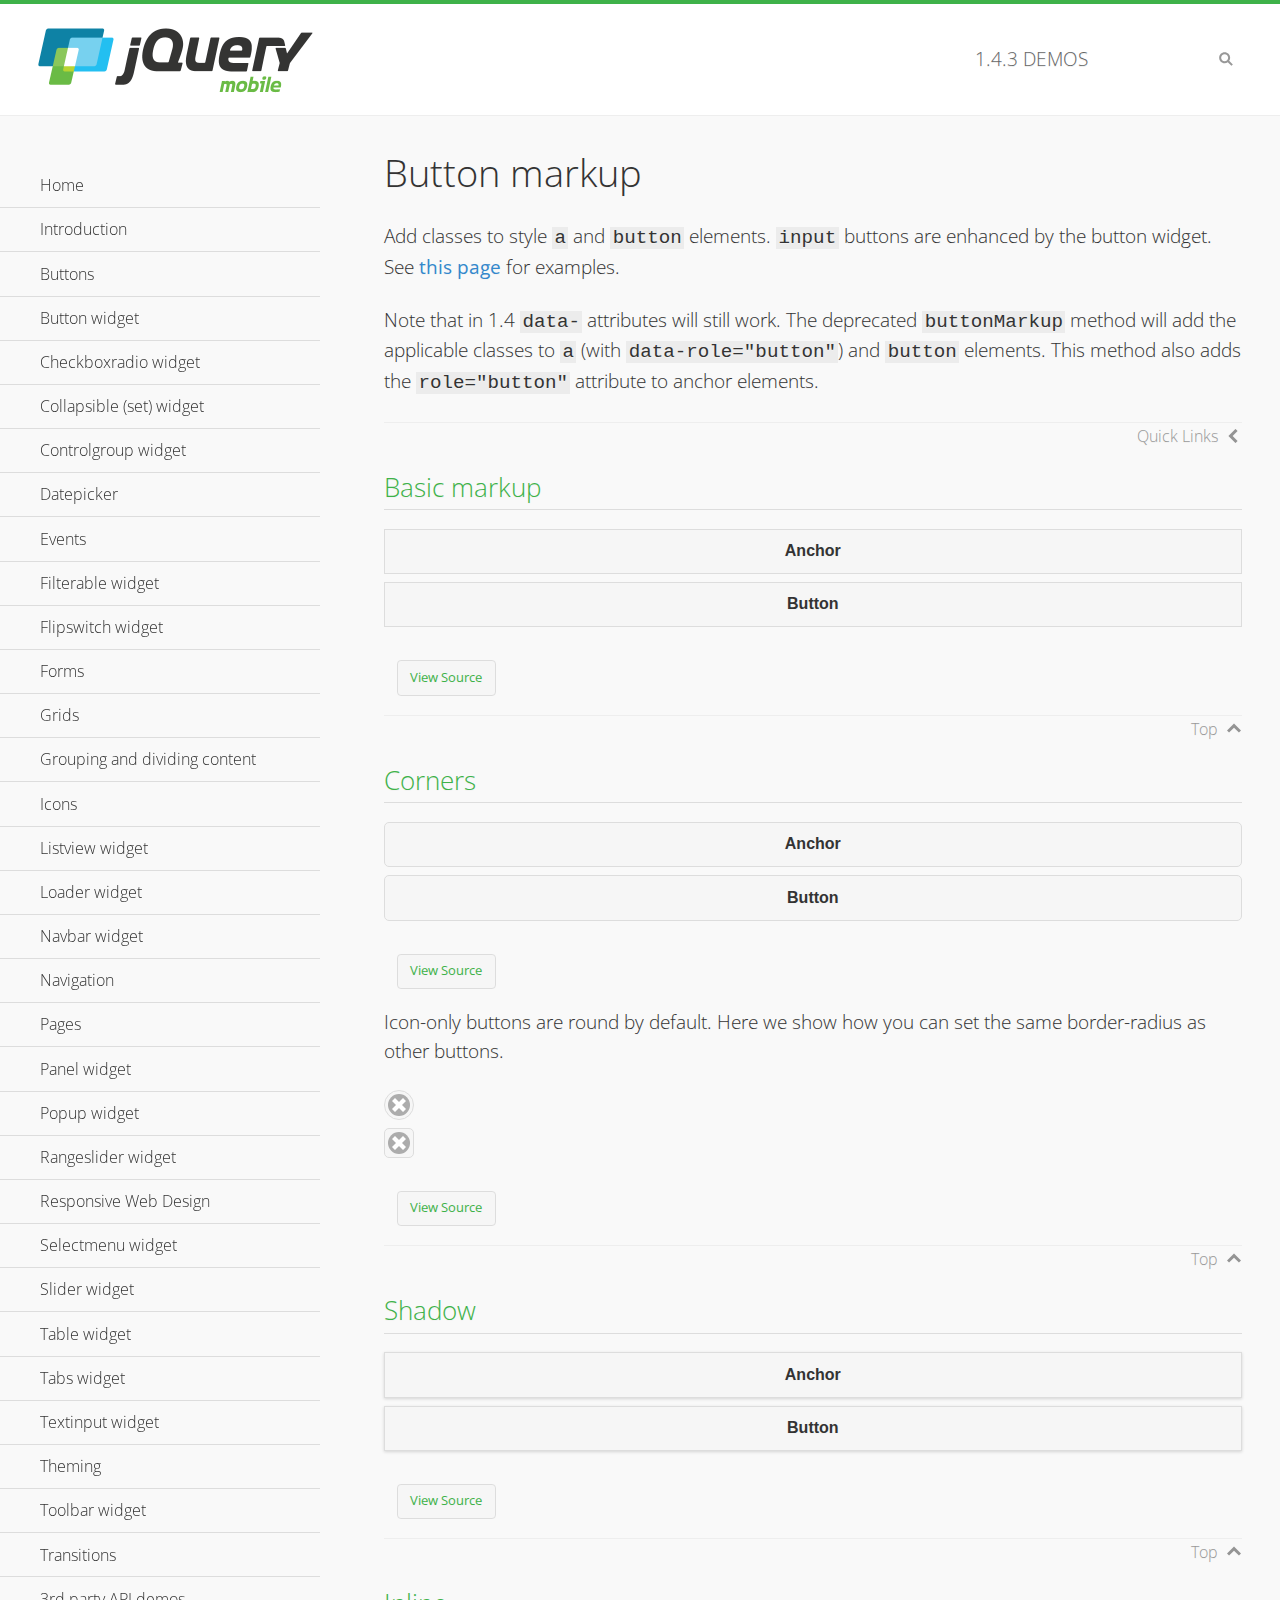
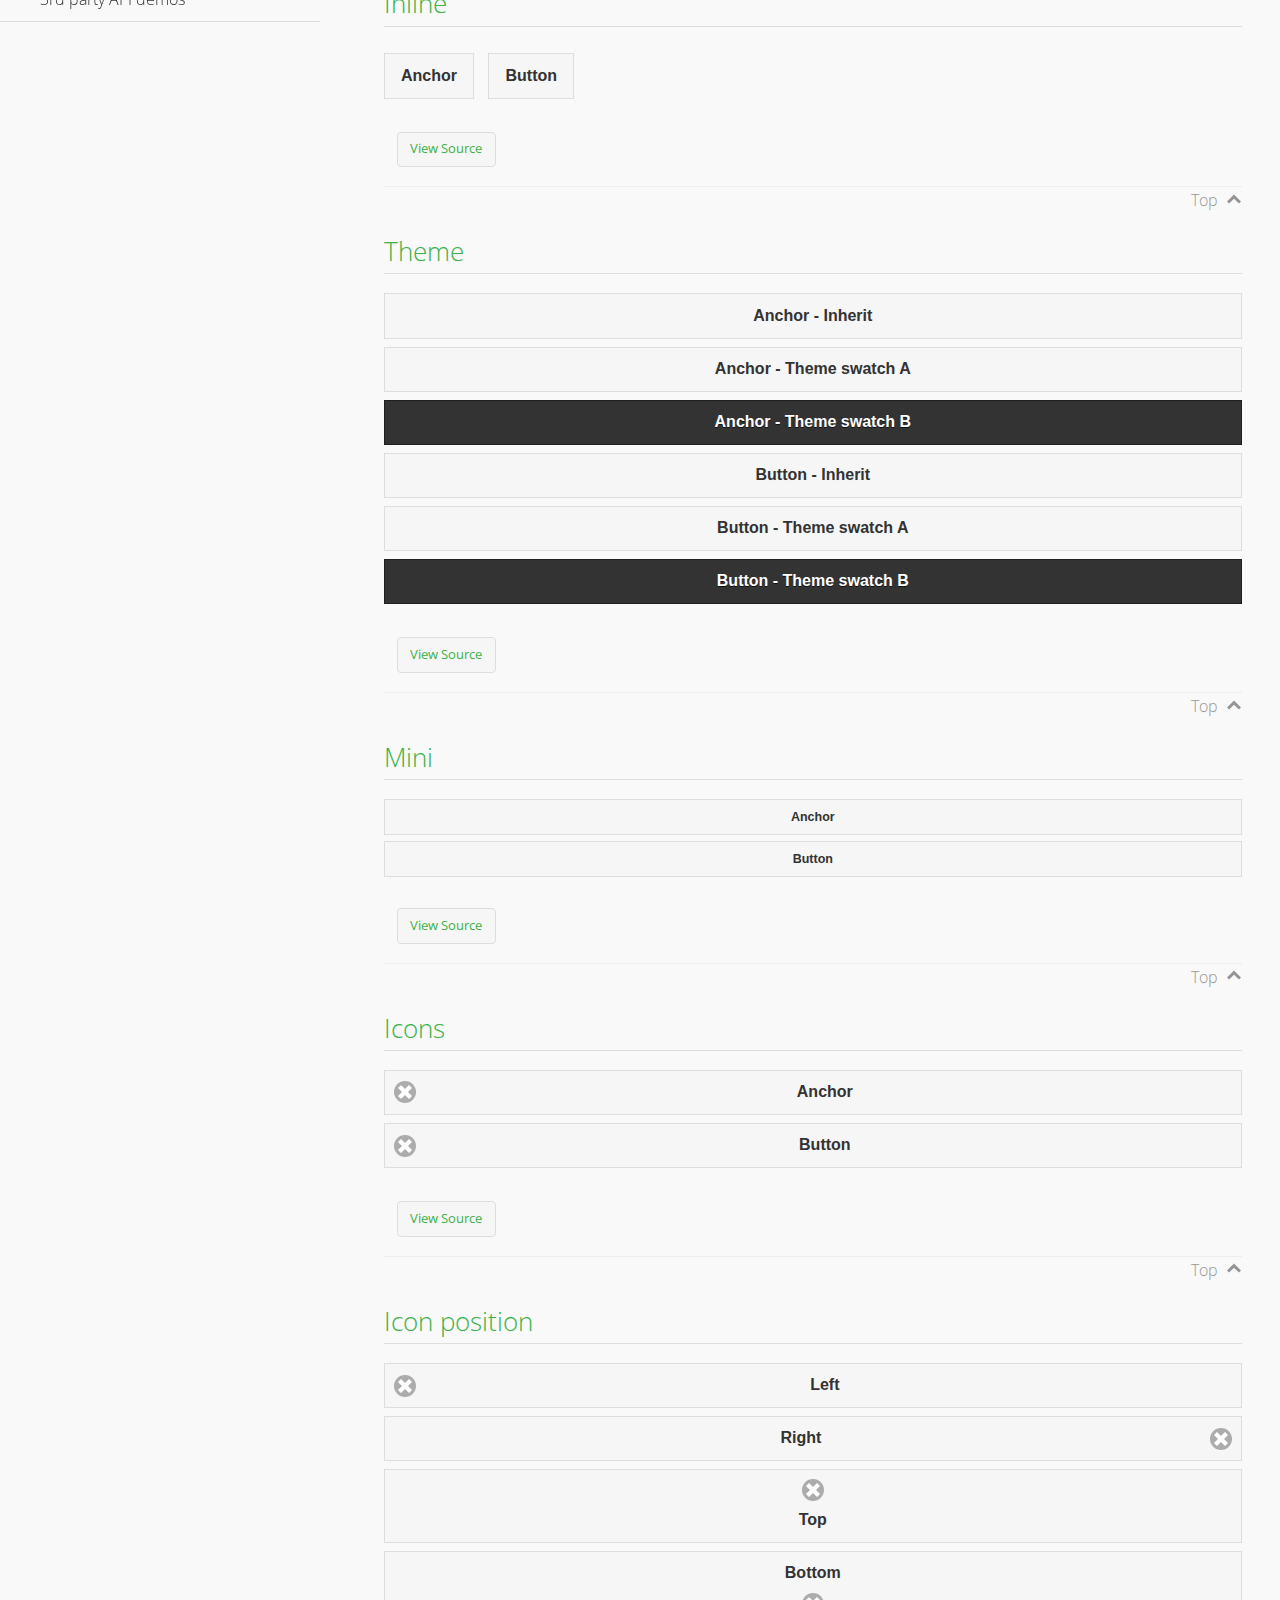
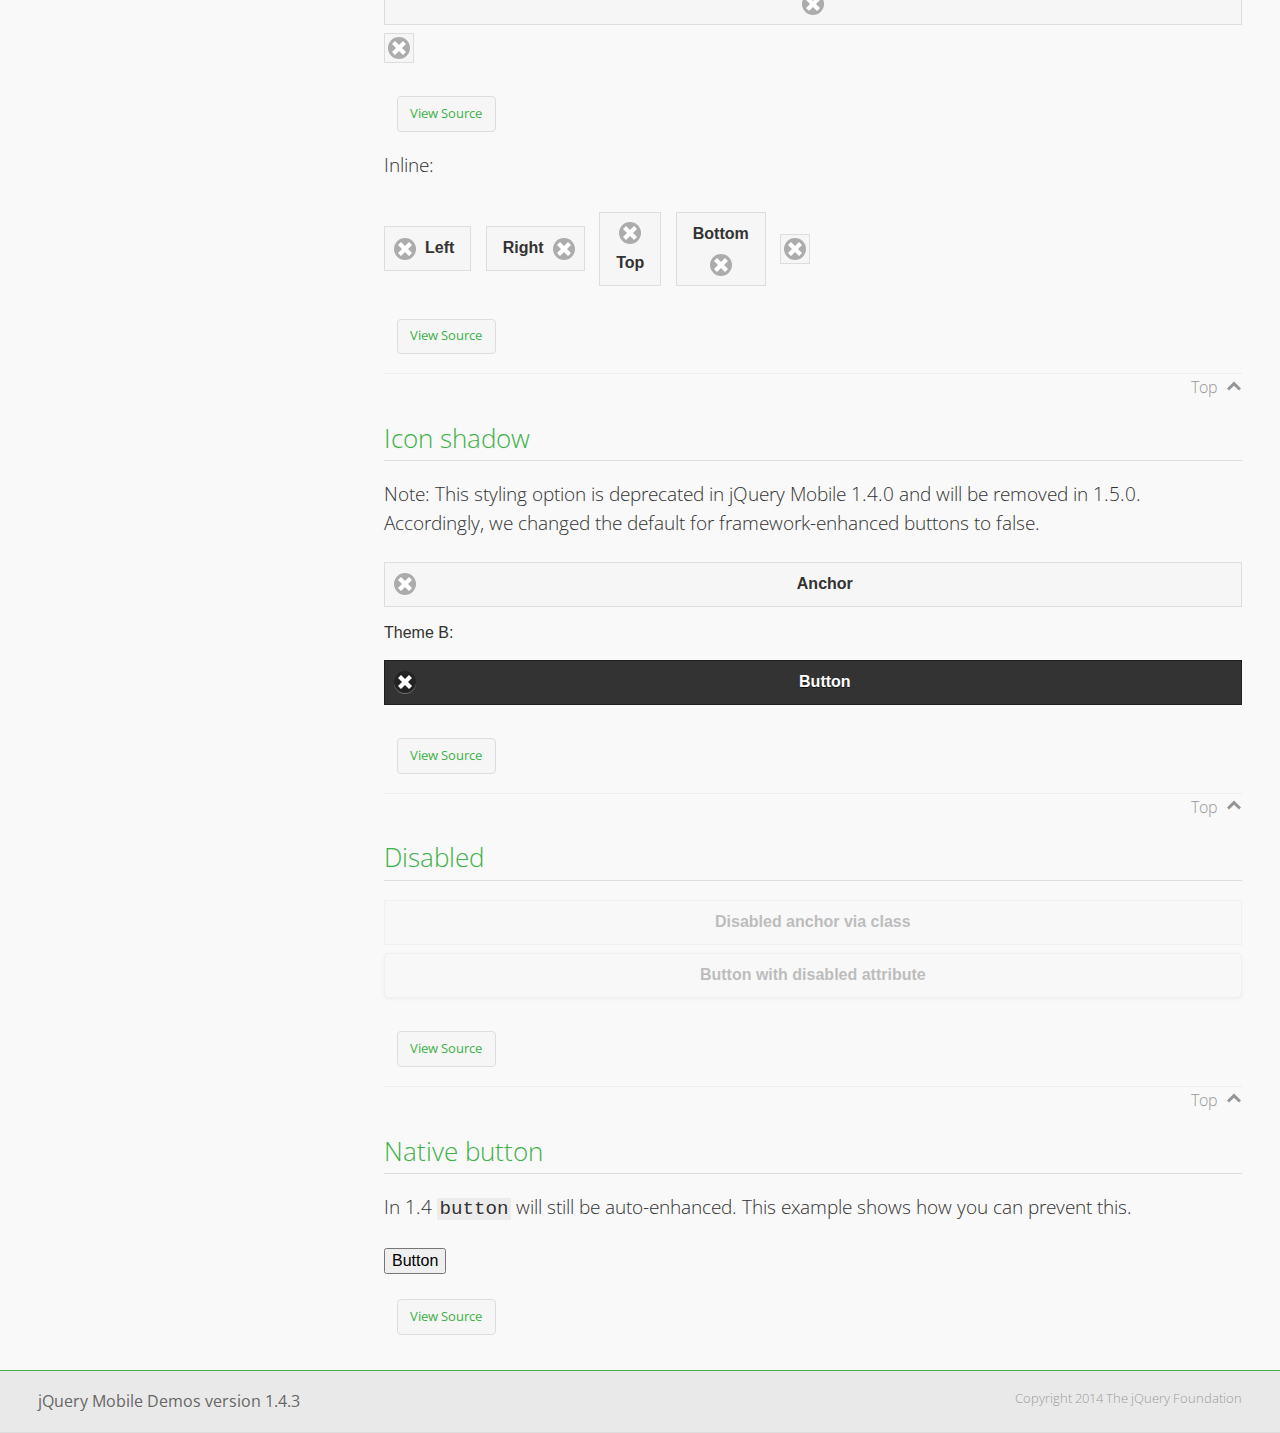
<file: demos/button-markup/index.html>
<!DOCTYPE html>
<html>
<head>
	<meta charset="utf-8">
	<meta name="viewport" content="width=device-width, initial-scale=1">
	<title>Button markup - jQuery Mobile Demos</title>
	<link rel="shortcut icon" href="../favicon.ico">
    <link rel="stylesheet" href="http://fonts.googleapis.com/css?family=Open+Sans:300,400,700">
	<link rel="stylesheet" href="../css/themes/default/jquery.mobile-1.4.3.min.css">
	<link rel="stylesheet" href="../_assets/css/jqm-demos.css">
	<script src="../js/jquery.js"></script>
	<script src="../_assets/js/index.js"></script>
	<script src="../js/jquery.mobile-1.4.3.min.js"></script>
	<style>
		#custom-border-radius .ui-btn-icon-notext.ui-corner-all {
			-webkit-border-radius: .3125em;
			border-radius: .3125em;
		}
	</style>
</head>
<body>
<div data-role="page" class="jqm-demos" data-quicklinks="true">

	<div data-role="header" class="jqm-header">
		<h2><a href="../" title="jQuery Mobile Demos home"><img src="../_assets/img/jquery-logo.png" alt="jQuery Mobile"></a></h2>
		<p><span class="jqm-version"></span> Demos</p>
		<a href="#" class="jqm-navmenu-link ui-btn ui-btn-icon-notext ui-corner-all ui-icon-bars ui-nodisc-icon ui-alt-icon ui-btn-left">Menu</a>
		<a href="#" class="jqm-search-link ui-btn ui-btn-icon-notext ui-corner-all ui-icon-search ui-nodisc-icon ui-alt-icon ui-btn-right">Search</a>
	</div><!-- /header -->

	<div role="main" class="ui-content jqm-content">

		<h1>Button markup</h1>

		<p>Add classes to style <code>a</code> and <code>button</code> elements. <code>input</code> buttons are enhanced by the button widget. See <a href="../button/" data-ajax="false">this page</a> for examples.</p>

		<p>Note that in 1.4 <code>data-</code> attributes will still work. The deprecated <code>buttonMarkup</code> method will add the applicable classes to <code>a</code> (with <code>data-role="button"</code>) and <code>button</code> elements. This method also adds the <code>role="button"</code> attribute to anchor elements.</p>

		<h2>Basic markup</h2>

		<div data-demo-html="true">
			<a href="#" class="ui-btn">Anchor</a>
			<button class="ui-btn">Button</button>
		</div><!--/demo-html -->

		<h2>Corners</h2>

		<div data-demo-html="true">
			<a href="#" class="ui-btn ui-corner-all">Anchor</a>
			<button class="ui-btn ui-corner-all">Button</button>
		</div><!--/demo-html -->

		<p>Icon-only buttons are round by default. Here we show how you can set the same border-radius as other buttons.</p>

		<div data-demo-html="true" data-demo-css="true">
			<a href="#" class="ui-btn ui-icon-delete ui-btn-icon-notext ui-corner-all">No text</a>
			<div id="custom-border-radius">
				<a href="#" class="ui-btn ui-icon-delete ui-btn-icon-notext ui-corner-all">No text</a>
			</div>
		</div><!--/demo-html -->

		<h2>Shadow</h2>

		<div data-demo-html="true">
			<a href="#" class="ui-btn ui-shadow">Anchor</a>
			<button class="ui-btn ui-shadow">Button</button>
		</div><!--/demo-html -->

		<h2>Inline</h2>

		<div data-demo-html="true">
			<a href="#" class="ui-btn ui-btn-inline">Anchor</a>
			<button class="ui-btn ui-btn-inline">Button</button>
		</div><!--/demo-html -->

		<h2>Theme</h2>

		<div data-demo-html="true">
			<a href="#" class="ui-btn">Anchor - Inherit</a>
			<a href="#" class="ui-btn ui-btn-a">Anchor - Theme swatch A</a>
			<a href="#" class="ui-btn ui-btn-b">Anchor - Theme swatch B</a>
			<button class="ui-btn">Button - Inherit</button>
			<button class="ui-btn ui-btn-a">Button - Theme swatch A</button>
			<button class="ui-btn ui-btn-b">Button - Theme swatch B</button>
		</div><!--/demo-html -->

		<h2>Mini</h2>

		<div data-demo-html="true">
			<a href="#" class="ui-btn ui-mini">Anchor</a>
			<button class="ui-btn ui-mini">Button</button>
		</div><!--/demo-html -->

		<h2>Icons</h2>

		<div data-demo-html="true">
			<a href="#" class="ui-btn ui-icon-delete ui-btn-icon-left">Anchor</a>
			<button class="ui-btn ui-icon-delete ui-btn-icon-left">Button</button>
		</div><!--/demo-html -->

		<h2>Icon position</h2>

		<div data-demo-html="true">
			<a href="#" class="ui-btn ui-icon-delete ui-btn-icon-left">Left</a>
			<a href="#" class="ui-btn ui-icon-delete ui-btn-icon-right">Right</a>
			<a href="#" class="ui-btn ui-icon-delete ui-btn-icon-top">Top</a>
			<a href="#" class="ui-btn ui-icon-delete ui-btn-icon-bottom">Bottom</a>
			<a href="#" class="ui-btn ui-icon-delete ui-btn-icon-notext">Icon only</a>
		</div><!--/demo-html -->

		<p>Inline:</p>

		<div data-demo-html="true">
			<a href="#" class="ui-btn ui-btn-inline ui-icon-delete ui-btn-icon-left">Left</a>
			<a href="#" class="ui-btn ui-btn-inline ui-icon-delete ui-btn-icon-right">Right</a>
			<a href="#" class="ui-btn ui-btn-inline ui-icon-delete ui-btn-icon-top">Top</a>
			<a href="#" class="ui-btn ui-btn-inline ui-icon-delete ui-btn-icon-bottom">Bottom</a>
			<a href="#" class="ui-btn ui-btn-inline ui-icon-delete ui-btn-icon-notext">Icon only</a>
		</div><!--/demo-html -->

		<h2>Icon shadow</h2>
		<p>Note: This styling option is deprecated in jQuery Mobile 1.4.0 and will be removed in 1.5.0. Accordingly, we changed the default for framework-enhanced buttons to false.</p>

		<div data-demo-html="true">
			<a href="#" class="ui-btn ui-icon-delete ui-btn-icon-left ui-shadow-icon">Anchor</a>
			<p>Theme B:</p>
			<button class="ui-btn ui-icon-delete ui-btn-icon-left ui-shadow-icon ui-btn-b">Button</button>
		</div><!--/demo-html -->

		<h2>Disabled</h2>

		<div data-demo-html="true">
			<a href="#" class="ui-btn ui-state-disabled">Disabled anchor via class</a>
			<button disabled>Button with disabled attribute</button>
		</div><!--/demo-html -->

		<h2>Native button</h2>
		<!-- TODO: Remove this demo in 1.5 -->
		<p>In 1.4 <code>button</code> will still be auto-enhanced. This example shows how you can prevent this.</p>

		<div data-demo-html="true">
			<button data-role="none">Button</button>
		</div><!--/demo-html -->

	</div><!-- /content -->
	    <div data-role="panel" class="jqm-navmenu-panel" data-position="left" data-display="overlay" data-theme="a">
	    	<ul class="jqm-list ui-alt-icon ui-nodisc-icon">
<li data-filtertext="demos homepage" data-icon="home"><a href=".././">Home</a></li>
<li data-filtertext="introduction overview getting started"><a href="../intro/" data-ajax="false">Introduction</a></li>
<li data-filtertext="buttons button markup buttonmarkup method anchor link button element"><a href="../button-markup/" data-ajax="false">Buttons</a></li>
<li data-filtertext="form button widget input button submit reset"><a href="../button/" data-ajax="false">Button widget</a></li>
<li data-role="collapsible" data-enhanced="true" data-collapsed-icon="carat-d" data-expanded-icon="carat-u" data-iconpos="right" data-inset="false" class="ui-collapsible ui-collapsible-themed-content ui-collapsible-collapsed">
	<h3 class="ui-collapsible-heading ui-collapsible-heading-collapsed">
		<a href="#" class="ui-collapsible-heading-toggle ui-btn ui-btn-icon-right ui-btn-inherit ui-icon-carat-d">
		    Checkboxradio widget<span class="ui-collapsible-heading-status"> click to expand contents</span>
		</a>
	</h3>
	<div class="ui-collapsible-content ui-body-inherit ui-collapsible-content-collapsed" aria-hidden="true">
		<ul>
			<li data-filtertext="form checkboxradio widget checkbox input checkboxes controlgroups"><a href="../checkboxradio-checkbox/" data-ajax="false">Checkboxes</a></li>
			<li data-filtertext="form checkboxradio widget radio input radio buttons controlgroups"><a href="../checkboxradio-radio/" data-ajax="false">Radio buttons</a></li>
		</ul>
	</div>
</li>
<li data-role="collapsible" data-enhanced="true" data-collapsed-icon="carat-d" data-expanded-icon="carat-u" data-iconpos="right" data-inset="false" class="ui-collapsible ui-collapsible-themed-content ui-collapsible-collapsed">
	<h3 class="ui-collapsible-heading ui-collapsible-heading-collapsed">
		<a href="#" class="ui-collapsible-heading-toggle ui-btn ui-btn-icon-right ui-btn-inherit ui-icon-carat-d">
			Collapsible (set) widget<span class="ui-collapsible-heading-status"> click to expand contents</span>
		</a>
	</h3>
	<div class="ui-collapsible-content ui-body-inherit ui-collapsible-content-collapsed" aria-hidden="true">
		<ul>
			<li data-filtertext="collapsibles content formatting"><a href="../collapsible/" data-ajax="false">Collapsible</a></li>
			<li data-filtertext="dynamic collapsible set accordion append expand"><a href="../collapsible-dynamic/" data-ajax="false">Dynamic collapsibles</a></li>
			<li data-filtertext="accordions collapsible set widget content formatting grouped collapsibles"><a href="../collapsibleset/" data-ajax="false">Collapsible set</a></li>
		</ul>
	</div>
</li>
<li data-role="collapsible" data-enhanced="true" data-collapsed-icon="carat-d" data-expanded-icon="carat-u" data-iconpos="right" data-inset="false" class="ui-collapsible ui-collapsible-themed-content ui-collapsible-collapsed">
	<h3 class="ui-collapsible-heading ui-collapsible-heading-collapsed">
		<a href="#" class="ui-collapsible-heading-toggle ui-btn ui-btn-icon-right ui-btn-inherit ui-icon-carat-d">
			Controlgroup widget<span class="ui-collapsible-heading-status"> click to expand contents</span>
		</a>
	</h3>
	<div class="ui-collapsible-content ui-body-inherit ui-collapsible-content-collapsed" aria-hidden="true">
		<ul>
			<li data-filtertext="controlgroups selectmenu checkboxradio input grouped buttons horizontal vertical"><a href="../controlgroup/" data-ajax="false">Controlgroup</a></li>
			<li data-filtertext="dynamic controlgroup dynamically add buttons"><a href="../controlgroup-dynamic/" data-ajax="false">Dynamic controlgroups</a></li>
		</ul>
	</div>
</li>
<li data-filtertext="form datepicker widget date input"><a href="../datepicker/" data-ajax="false">Datepicker</a></li>
<li data-role="collapsible" data-enhanced="true" data-collapsed-icon="carat-d" data-expanded-icon="carat-u" data-iconpos="right" data-inset="false" class="ui-collapsible ui-collapsible-themed-content ui-collapsible-collapsed">
	<h3 class="ui-collapsible-heading ui-collapsible-heading-collapsed">
		<a href="#" class="ui-collapsible-heading-toggle ui-btn ui-btn-icon-right ui-btn-inherit ui-icon-carat-d">
			Events<span class="ui-collapsible-heading-status"> click to expand contents</span>
		</a>
	</h3>
	<div class="ui-collapsible-content ui-body-inherit ui-collapsible-content-collapsed" aria-hidden="true">
		<ul>
			<li data-filtertext="swipe to delete list items listviews swipe events"><a href="../swipe-list/" data-ajax="false">Swipe list items</a></li>
			<li data-filtertext="swipe to navigate swipe page navigation swipe events"><a href="../swipe-page/" data-ajax="false">Swipe page navigation</a></li>
		</ul>
	</div>
</li>
<li data-filtertext="filterable filter elements sorting searching listview table"><a href="../filterable/" data-ajax="false">Filterable widget</a></li>
<li data-filtertext="form flipswitch widget flip toggle switch binary select checkbox input"><a href="../flipswitch/" data-ajax="false">Flipswitch widget</a></li>
<li data-role="collapsible" data-enhanced="true" data-collapsed-icon="carat-d" data-expanded-icon="carat-u" data-iconpos="right" data-inset="false" class="ui-collapsible ui-collapsible-themed-content ui-collapsible-collapsed">
	<h3 class="ui-collapsible-heading ui-collapsible-heading-collapsed">
		<a href="#" class="ui-collapsible-heading-toggle ui-btn ui-btn-icon-right ui-btn-inherit ui-icon-carat-d">
			Forms<span class="ui-collapsible-heading-status"> click to expand contents</span>
		</a>
	</h3>
	<div class="ui-collapsible-content ui-body-inherit ui-collapsible-content-collapsed" aria-hidden="true">
		<ul>
			<li data-filtertext="forms text checkbox radio range button submit reset inputs selects textarea slider flipswitch label form elements"><a href="../forms/" data-ajax="false">Forms</a></li>
			<li data-filtertext="form hide labels hidden accessible ui-hidden-accessible forms"><a href="../forms-label-hidden-accessible/" data-ajax="false">Hide labels</a></li>
			<li data-filtertext="form field containers fieldcontain ui-field-contain forms"><a href="../forms-field-contain/" data-ajax="false">Field containers</a></li>
			<li data-filtertext="forms disabled form elements"><a href="../forms-disabled/" data-ajax="false">Forms disabled</a></li>
			<li data-filtertext="forms gallery examples overview forms text checkbox radio range button submit reset inputs selects textarea slider flipswitch label form elements"><a href="../forms-gallery/" data-ajax="false">Forms gallery</a></li>
		</ul>
	</div>
</li>
<li data-role="collapsible" data-enhanced="true" data-collapsed-icon="carat-d" data-expanded-icon="carat-u" data-iconpos="right" data-inset="false" class="ui-collapsible ui-collapsible-themed-content ui-collapsible-collapsed">
	<h3 class="ui-collapsible-heading ui-collapsible-heading-collapsed">
		<a href="#" class="ui-collapsible-heading-toggle ui-btn ui-btn-icon-right ui-btn-inherit ui-icon-carat-d">
			Grids<span class="ui-collapsible-heading-status"> click to expand contents</span>
		</a>
	</h3>
	<div class="ui-collapsible-content ui-body-inherit ui-collapsible-content-collapsed" aria-hidden="true">
		<ul>
			<li data-filtertext="grids columns blocks content formatting rwd responsive css framework"><a href="../grids/" data-ajax="false">Grids</a></li>
			<li data-filtertext="buttons in grids css framework"><a href="../grids-buttons/" data-ajax="false">Buttons in grids</a></li>
			<li data-filtertext="custom responsive grids rwd css framework"><a href="../grids-custom-responsive/" data-ajax="false">Custom responsive grids</a></li>
		</ul>
	</div>
</li>
<li data-filtertext="blocks content formatting sections heading"><a href="../body-bar-classes/" data-ajax="false">Grouping and dividing content</a></li>
<li data-role="collapsible" data-enhanced="true" data-collapsed-icon="carat-d" data-expanded-icon="carat-u" data-iconpos="right" data-inset="false" class="ui-collapsible ui-collapsible-themed-content ui-collapsible-collapsed">
	<h3 class="ui-collapsible-heading ui-collapsible-heading-collapsed">
		<a href="#" class="ui-collapsible-heading-toggle ui-btn ui-btn-icon-right ui-btn-inherit ui-icon-carat-d">
			Icons<span class="ui-collapsible-heading-status"> click to expand contents</span>
		</a>
	</h3>
	<div class="ui-collapsible-content ui-body-inherit ui-collapsible-content-collapsed" aria-hidden="true">
		<ul>
			<li data-filtertext="button icons svg disc alt custom icon position"><a href="../icons/" data-ajax="false">Icons</a></li>
			<li data-filtertext=""><a href="../icons-grunticon/" data-ajax="false">Grunticon loader</a></li>
		</ul>
	</div>
</li>
<li data-role="collapsible" data-enhanced="true" data-collapsed-icon="carat-d" data-expanded-icon="carat-u" data-iconpos="right" data-inset="false" class="ui-collapsible ui-collapsible-themed-content ui-collapsible-collapsed">
	<h3 class="ui-collapsible-heading ui-collapsible-heading-collapsed">
		<a href="#" class="ui-collapsible-heading-toggle ui-btn ui-btn-icon-right ui-btn-inherit ui-icon-carat-d">
			Listview widget<span class="ui-collapsible-heading-status"> click to expand contents</span>
		</a>
	</h3>
	<div class="ui-collapsible-content ui-body-inherit ui-collapsible-content-collapsed" aria-hidden="true">
		<ul>
			<li data-filtertext="listview widget thumbnails icons nested split button collapsible ul ol"><a href="../listview/" data-ajax="false">Listview</a></li>
			<li data-filtertext="autocomplete filterable reveal listview filtertextbeforefilter placeholder"><a href="../listview-autocomplete/" data-ajax="false">Listview autocomplete</a></li>
			<li data-filtertext="autocomplete filterable reveal listview remote data filtertextbeforefilter placeholder"><a href="../listview-autocomplete-remote/" data-ajax="false">Listview autocomplete remote data</a></li>
			<li data-filtertext="autodividers anchor jump scroll linkbars listview lists ul ol"><a href="../listview-autodividers-linkbar/" data-ajax="false">Listview autodividers linkbar</a></li>
			<li data-filtertext="listview autodividers selector autodividersselector lists ul ol"><a href="../listview-autodividers-selector/" data-ajax="false">Listview autodividers selector</a></li>
			<li data-filtertext="listview nested list items"><a href="../listview-nested-lists/" data-ajax="false">Nested Listviews</a></li>
			<li data-filtertext="listview collapsible list items flat"><a href="../listview-collapsible-item-flat/" data-ajax="false">Listview collapsible list items (flat)</a></li>
			<li data-filtertext="listview collapsible list indented"><a href="../listview-collapsible-item-indented/" data-ajax="false">Listview collapsible list items (indented)</a></li>
			<li data-filtertext="grid listview responsive grids responsive listviews lists ul"><a href="../listview-grid/" data-ajax="false">Listview responsive grid</a></li>
		</ul>
	</div>
</li>
<li data-filtertext="loader widget page loading navigation overlay spinner"><a href="../loader/" data-ajax="false">Loader widget</a></li>
<li data-filtertext="navbar widget navmenu toolbars header footer"><a href="../navbar/" data-ajax="false">Navbar widget</a></li>
<li data-role="collapsible" data-enhanced="true" data-collapsed-icon="carat-d" data-expanded-icon="carat-u" data-iconpos="right" data-inset="false" class="ui-collapsible ui-collapsible-themed-content ui-collapsible-collapsed">
	<h3 class="ui-collapsible-heading ui-collapsible-heading-collapsed">
		<a href="#" class="ui-collapsible-heading-toggle ui-btn ui-btn-icon-right ui-btn-inherit ui-icon-carat-d">
			Navigation<span class="ui-collapsible-heading-status"> click to expand contents</span>
		</a>
	</h3>
	<div class="ui-collapsible-content ui-body-inherit ui-collapsible-content-collapsed" aria-hidden="true">
		<ul>
			<li data-filtertext="ajax navigation navigate widget history event method"><a href="../navigation/" data-ajax="false">Navigation</a></li>
			<li data-filtertext="linking pages page links navigation ajax prefetch cache"><a href="../navigation-linking-pages/" data-ajax="false">Linking pages</a></li>
			<!-- <li data-filtertext="php redirect server redirection server-side navigation"><a href="../navigation-php-redirect/" data-ajax="false">PHP redirect demo</a></li>-->
			<li data-filtertext="navigation redirection hash query"><a href="../navigation-hash-processing/" data-ajax="false">Hash processing demo</a></li>
			<li data-filtertext="navigation redirection hash query"><a href="../page-events/" data-ajax="false">Page Navigation Events</a></li>
		</ul>
	</div>
</li>
<li data-role="collapsible" data-enhanced="true" data-collapsed-icon="carat-d" data-expanded-icon="carat-u" data-iconpos="right" data-inset="false" class="ui-collapsible ui-collapsible-themed-content ui-collapsible-collapsed">
	<h3 class="ui-collapsible-heading ui-collapsible-heading-collapsed">
		<a href="#" class="ui-collapsible-heading-toggle ui-btn ui-btn-icon-right ui-btn-inherit ui-icon-carat-d">
			Pages<span class="ui-collapsible-heading-status"> click to expand contents</span>
		</a>
	</h3>
	<div class="ui-collapsible-content ui-body-inherit ui-collapsible-content-collapsed" aria-hidden="true">
		<ul>
			<li data-filtertext="pages page widget ajax navigation"><a href="../pages/" data-ajax="false">Pages</a></li>
			<li data-filtertext="single page"><a href="../pages-single-page/" data-ajax="false">Single page</a></li>
			<li data-filtertext="multipage multi-page page"><a href="../pages-multi-page/" data-ajax="false">Multi-page template</a></li>
			<li data-filtertext="dialog page widget modal popup"><a href="../pages-dialog/" data-ajax="false">Dialog page</a></li>
		</ul>
	</div>
</li>
<li data-role="collapsible" data-enhanced="true" data-collapsed-icon="carat-d" data-expanded-icon="carat-u" data-iconpos="right" data-inset="false" class="ui-collapsible ui-collapsible-themed-content ui-collapsible-collapsed">
	<h3 class="ui-collapsible-heading ui-collapsible-heading-collapsed">
		<a href="#" class="ui-collapsible-heading-toggle ui-btn ui-btn-icon-right ui-btn-inherit ui-icon-carat-d">
			Panel widget<span class="ui-collapsible-heading-status"> click to expand contents</span>
		</a>
	</h3>
	<div class="ui-collapsible-content ui-body-inherit ui-collapsible-content-collapsed" aria-hidden="true">
		<ul>
			<li data-filtertext="panel widget sliding panels reveal push overlay responsive"><a href="../panel/" data-ajax="false">Panel</a></li>
			<li data-filtertext=""><a href="../panel-external/" data-ajax="false">External panels</a></li>
			<li data-filtertext="panel "><a href="../panel-fixed/" data-ajax="false">Fixed panels</a></li>
			<li data-filtertext="panel slide panels sliding panels shadow rwd responsive breakpoint"><a href="../panel-responsive/" data-ajax="false">Panels responsive</a></li>
			<li data-filtertext="panel custom style custom panel width reveal shadow listview panel styling page background wrapper"><a href="../panel-styling/" data-ajax="false">Custom panel style</a></li>
			<li data-filtertext="panel open on swipe"><a href="../panel-swipe-open/" data-ajax="false">Panel open on swipe</a></li>
			<li data-filtertext="panels outside page internal external toolbars"><a href="../panel-external-internal/" data-ajax="false">Panel external and internal</a></li>
		</ul>
	</div>
</li>
<li data-role="collapsible" data-enhanced="true" data-collapsed-icon="carat-d" data-expanded-icon="carat-u" data-iconpos="right" data-inset="false" class="ui-collapsible ui-collapsible-themed-content ui-collapsible-collapsed">
	<h3 class="ui-collapsible-heading ui-collapsible-heading-collapsed">
		<a href="#" class="ui-collapsible-heading-toggle ui-btn ui-btn-icon-right ui-btn-inherit ui-icon-carat-d">
			Popup widget<span class="ui-collapsible-heading-status"> click to expand contents</span>
		</a>
	</h3>
	<div class="ui-collapsible-content ui-body-inherit ui-collapsible-content-collapsed" aria-hidden="true">
		<ul>
			<li data-filtertext="popup widget popups dialog modal transition tooltip lightbox form overlay screen flip pop fade transition"><a href="../popup/" data-ajax="false">Popup</a></li>
			<li data-filtertext="popup alignment position"><a href="../popup-alignment/" data-ajax="false">Popup alignment</a></li>
			<li data-filtertext="popup arrow size popups popover"><a href="../popup-arrow-size/" data-ajax="false">Popup arrow size</a></li>
			<li data-filtertext="dynamic popups popup images lightbox"><a href="../popup-dynamic/" data-ajax="false">Dynamic popups</a></li>
			<li data-filtertext="popups with iframes scaling"><a href="../popup-iframe/" data-ajax="false">Popups with iframes</a></li>
			<li data-filtertext="popup image scaling"><a href="../popup-image-scaling/" data-ajax="false">Popup image scaling</a></li>
			<li data-filtertext="external popup outside multi-page"><a href="../popup-outside-multipage/" data-ajax="false">Popup outside multi-page</a></li>
		</ul>
	</div>
</li>
<li data-filtertext="form rangeslider widget dual sliders dual handle sliders range input"><a href="../rangeslider/" data-ajax="false">Rangeslider widget</a></li>
<li data-filtertext="responsive web design rwd adaptive progressive enhancement PE accessible mobile breakpoints media query media queries"><a href="../rwd/" data-ajax="false">Responsive Web Design</a></li>
<li data-role="collapsible" data-enhanced="true" data-collapsed-icon="carat-d" data-expanded-icon="carat-u" data-iconpos="right" data-inset="false" class="ui-collapsible ui-collapsible-themed-content ui-collapsible-collapsed">
	<h3 class="ui-collapsible-heading ui-collapsible-heading-collapsed">
		<a href="#" class="ui-collapsible-heading-toggle ui-btn ui-btn-icon-right ui-btn-inherit ui-icon-carat-d">
			Selectmenu widget<span class="ui-collapsible-heading-status"> click to expand contents</span>
		</a>
	</h3>
	<div class="ui-collapsible-content ui-body-inherit ui-collapsible-content-collapsed" aria-hidden="true">
		<ul>
			<li data-filtertext="form selectmenu widget select input custom select menu selects"><a href="../selectmenu/" data-ajax="false">Selectmenu</a></li>
			<li data-filtertext="form custom select menu selectmenu widget custom menu option optgroup multiple selects"><a href="../selectmenu-custom/" data-ajax="false">Custom select menu</a></li>
			<li data-filtertext="filterable select filter popup dialog"><a href="../selectmenu-custom-filter/" data-ajax="false">Custom select menu with filter</a></li>
		</ul>
	</div>
</li>
<li data-role="collapsible" data-enhanced="true" data-collapsed-icon="carat-d" data-expanded-icon="carat-u" data-iconpos="right" data-inset="false" class="ui-collapsible ui-collapsible-themed-content ui-collapsible-collapsed">
	<h3 class="ui-collapsible-heading ui-collapsible-heading-collapsed">
		<a href="#" class="ui-collapsible-heading-toggle ui-btn ui-btn-icon-right ui-btn-inherit ui-icon-carat-d">
			Slider widget<span class="ui-collapsible-heading-status"> click to expand contents</span>
		</a>
	</h3>
	<div class="ui-collapsible-content ui-body-inherit ui-collapsible-content-collapsed" aria-hidden="true">
		<ul>
			<li data-filtertext="form slider widget range input single sliders"><a href="../slider/" data-ajax="false">Slider</a></li>
			<li data-filtertext="form slider widget flipswitch slider binary select flip toggle switch"><a href="../slider-flipswitch/" data-ajax="false">Slider flip toggle switch</a></li>
			<li data-filtertext="form slider tooltip handle value input range sliders"><a href="../slider-tooltip/" data-ajax="false">Slider tooltip</a></li>
		</ul>
	</div>
</li>
<li data-role="collapsible" data-enhanced="true" data-collapsed-icon="carat-d" data-expanded-icon="carat-u" data-iconpos="right" data-inset="false" class="ui-collapsible ui-collapsible-themed-content ui-collapsible-collapsed">
	<h3 class="ui-collapsible-heading ui-collapsible-heading-collapsed">
		<a href="#" class="ui-collapsible-heading-toggle ui-btn ui-btn-icon-right ui-btn-inherit ui-icon-carat-d">
			Table widget<span class="ui-collapsible-heading-status"> click to expand contents</span>
		</a>
	</h3>
	<div class="ui-collapsible-content ui-body-inherit ui-collapsible-content-collapsed" aria-hidden="true">
		<ul>
			<li data-filtertext="table widget reflow column toggle th td responsive tables rwd hide show tabular"><a href="../table-column-toggle/" data-ajax="false">Table Column Toggle</a></li>
			<li data-filtertext="table column toggle phone comparison demo"><a href="../table-column-toggle-example/" data-ajax="false">Table Column Toggle demo</a></li>
			<li data-filtertext="responsive tables table column toggle heading groups rwd breakpoint"><a href="../table-column-toggle-heading-groups/" data-ajax="false">Table Column Toggle heading groups</a></li>
			<li data-filtertext="responsive tables table column toggle hide rwd breakpoint customization options"><a href="../table-column-toggle-options/" data-ajax="false">Table Column Toggle options</a></li>
			<li data-filtertext="table reflow th td responsive rwd columns tabular"><a href="../table-reflow/" data-ajax="false">Table Reflow</a></li>
			<li data-filtertext="responsive tables table reflow heading groups rwd breakpoint"><a href="../table-reflow-heading-groups/" data-ajax="false">Table Reflow heading groups</a></li>
			<li data-filtertext="responsive tables table reflow stripes strokes table style"><a href="../table-reflow-stripes-strokes/" data-ajax="false">Table Reflow stripes and strokes</a></li>
			<li data-filtertext="responsive tables table reflow stack custom styles"><a href="../table-reflow-styling/" data-ajax="false">Table Reflow custom styles</a></li>
		</ul>
	</div>
</li>
<li data-filtertext="ui tabs widget"><a href="../tabs/" data-ajax="false">Tabs widget</a></li>
<li data-filtertext="form textinput widget text input textarea number date time tel email file color password"><a href="../textinput/" data-ajax="false">Textinput widget</a></li>
<li data-role="collapsible" data-enhanced="true" data-collapsed-icon="carat-d" data-expanded-icon="carat-u" data-iconpos="right" data-inset="false" class="ui-collapsible ui-collapsible-themed-content ui-collapsible-collapsed">
	<h3 class="ui-collapsible-heading ui-collapsible-heading-collapsed">
		<a href="#" class="ui-collapsible-heading-toggle ui-btn ui-btn-icon-right ui-btn-inherit ui-icon-carat-d">
			Theming<span class="ui-collapsible-heading-status"> click to expand contents</span>
		</a>
	</h3>
	<div class="ui-collapsible-content ui-body-inherit ui-collapsible-content-collapsed" aria-hidden="true">
		<ul>
			<li data-filtertext="default theme swatches theming style css"><a href="../theme-default/" data-ajax="false">Default theme</a></li>
			<li data-filtertext="classic theme old theme swatches theming style css"><a href="../theme-classic/" data-ajax="false">Classic theme</a></li>
		</ul>
	</div>
</li>
<li data-role="collapsible" data-enhanced="true" data-collapsed-icon="carat-d" data-expanded-icon="carat-u" data-iconpos="right" data-inset="false" class="ui-collapsible ui-collapsible-themed-content ui-collapsible-collapsed">
	<h3 class="ui-collapsible-heading ui-collapsible-heading-collapsed">
		<a href="#" class="ui-collapsible-heading-toggle ui-btn ui-btn-icon-right ui-btn-inherit ui-icon-carat-d">
			Toolbar widget<span class="ui-collapsible-heading-status"> click to expand contents</span>
		</a>
	</h3>
	<div class="ui-collapsible-content ui-body-inherit ui-collapsible-content-collapsed" aria-hidden="true">
		<ul>
			<li data-filtertext="toolbar widget header footer toolbars fixed fullscreen external sections"><a href="../toolbar/" data-ajax="false">Toolbar</a></li>
			<li data-filtertext="dynamic toolbars dynamically add toolbar header footer"><a href="../toolbar-dynamic/" data-ajax="false">Dynamic toolbars</a></li>
			<li data-filtertext="external toolbars header footer"><a href="../toolbar-external/" data-ajax="false">External toolbars</a></li>
			<li data-filtertext="fixed toolbars header footer"><a href="../toolbar-fixed/" data-ajax="false">Fixed toolbars</a></li>
			<li data-filtertext="fixed fullscreen toolbars header footer"><a href="../toolbar-fixed-fullscreen/" data-ajax="false">Fullscreen toolbars</a></li>
			<li data-filtertext="external fixed toolbars header footer"><a href="../toolbar-fixed-external/" data-ajax="false">Fixed external toolbars</a></li>
			<li data-filtertext="external persistent toolbars header footer navbar navmenu"><a href="../toolbar-fixed-persistent/" data-ajax="false">Persistent toolbars</a></li>
			<li data-filtertext="external ajax optimized toolbars persistent toolbars header footer navbar"><a href="../toolbar-fixed-persistent-optimized/" data-ajax="false">Ajax optimized toolbars</a></li>
			<li data-filtertext="form in toolbars header footer"><a href="../toolbar-fixed-forms/" data-ajax="false">Form in toolbar</a></li>
		</ul>
	</div>
</li>
<li data-filtertext="page transitions animated pages popup navigation flip slide fade pop"><a href="../transitions/" data-ajax="false">Transitions</a></li>
<li data-role="collapsible" data-enhanced="true" data-collapsed-icon="carat-d" data-expanded-icon="carat-u" data-iconpos="right" data-inset="false" class="ui-collapsible ui-collapsible-themed-content ui-collapsible-collapsed">
	<h3 class="ui-collapsible-heading ui-collapsible-heading-collapsed">
		<a href="#" class="ui-collapsible-heading-toggle ui-btn ui-btn-icon-right ui-btn-inherit ui-icon-carat-d">
			3rd party API demos<span class="ui-collapsible-heading-status"> click to expand contents</span>
		</a>
	</h3>
	<div class="ui-collapsible-content ui-body-inherit ui-collapsible-content-collapsed" aria-hidden="true">
		<ul>
			<li data-filtertext="backbone requirejs navigation router"><a href="../backbone-requirejs/" data-ajax="false">Backbone RequireJS</a></li>
			<li data-filtertext="google maps geolocation demo"><a href="../map-geolocation/" data-ajax="false">Google Maps geolocation</a></li>
			<li data-filtertext="google maps hybrid"><a href="../map-list-toggle/" data-ajax="false">Google Maps list toggle</a></li>
		</ul>
	</div>
</li>



		     </ul>
		</div><!-- /panel -->


	<div data-role="footer" data-position="fixed" data-tap-toggle="false" class="jqm-footer">
		<p>jQuery Mobile Demos version <span class="jqm-version"></span></p>
		<p>Copyright 2014 The jQuery Foundation</p>
	</div><!-- /footer -->
	<!-- TODO: This should become an external panel so we can add input to markup (unique ID) -->
    <div data-role="panel" class="jqm-search-panel" data-position="right" data-display="overlay" data-theme="a">
		<div class="jqm-search">
			<ul class="jqm-list" data-filter-placeholder="Search demos..." data-filter-reveal="true">
<li data-filtertext="demos homepage" data-icon="home"><a href=".././">Home</a></li>
<li data-filtertext="introduction overview getting started"><a href="../intro/" data-ajax="false">Introduction</a></li>
<li data-filtertext="buttons button markup buttonmarkup method anchor link button element"><a href="../button-markup/" data-ajax="false">Buttons</a></li>
<li data-filtertext="form button widget input button submit reset"><a href="../button/" data-ajax="false">Button widget</a></li>
<li data-role="collapsible" data-enhanced="true" data-collapsed-icon="carat-d" data-expanded-icon="carat-u" data-iconpos="right" data-inset="false" class="ui-collapsible ui-collapsible-themed-content ui-collapsible-collapsed">
	<h3 class="ui-collapsible-heading ui-collapsible-heading-collapsed">
		<a href="#" class="ui-collapsible-heading-toggle ui-btn ui-btn-icon-right ui-btn-inherit ui-icon-carat-d">
		    Checkboxradio widget<span class="ui-collapsible-heading-status"> click to expand contents</span>
		</a>
	</h3>
	<div class="ui-collapsible-content ui-body-inherit ui-collapsible-content-collapsed" aria-hidden="true">
		<ul>
			<li data-filtertext="form checkboxradio widget checkbox input checkboxes controlgroups"><a href="../checkboxradio-checkbox/" data-ajax="false">Checkboxes</a></li>
			<li data-filtertext="form checkboxradio widget radio input radio buttons controlgroups"><a href="../checkboxradio-radio/" data-ajax="false">Radio buttons</a></li>
		</ul>
	</div>
</li>
<li data-role="collapsible" data-enhanced="true" data-collapsed-icon="carat-d" data-expanded-icon="carat-u" data-iconpos="right" data-inset="false" class="ui-collapsible ui-collapsible-themed-content ui-collapsible-collapsed">
	<h3 class="ui-collapsible-heading ui-collapsible-heading-collapsed">
		<a href="#" class="ui-collapsible-heading-toggle ui-btn ui-btn-icon-right ui-btn-inherit ui-icon-carat-d">
			Collapsible (set) widget<span class="ui-collapsible-heading-status"> click to expand contents</span>
		</a>
	</h3>
	<div class="ui-collapsible-content ui-body-inherit ui-collapsible-content-collapsed" aria-hidden="true">
		<ul>
			<li data-filtertext="collapsibles content formatting"><a href="../collapsible/" data-ajax="false">Collapsible</a></li>
			<li data-filtertext="dynamic collapsible set accordion append expand"><a href="../collapsible-dynamic/" data-ajax="false">Dynamic collapsibles</a></li>
			<li data-filtertext="accordions collapsible set widget content formatting grouped collapsibles"><a href="../collapsibleset/" data-ajax="false">Collapsible set</a></li>
		</ul>
	</div>
</li>
<li data-role="collapsible" data-enhanced="true" data-collapsed-icon="carat-d" data-expanded-icon="carat-u" data-iconpos="right" data-inset="false" class="ui-collapsible ui-collapsible-themed-content ui-collapsible-collapsed">
	<h3 class="ui-collapsible-heading ui-collapsible-heading-collapsed">
		<a href="#" class="ui-collapsible-heading-toggle ui-btn ui-btn-icon-right ui-btn-inherit ui-icon-carat-d">
			Controlgroup widget<span class="ui-collapsible-heading-status"> click to expand contents</span>
		</a>
	</h3>
	<div class="ui-collapsible-content ui-body-inherit ui-collapsible-content-collapsed" aria-hidden="true">
		<ul>
			<li data-filtertext="controlgroups selectmenu checkboxradio input grouped buttons horizontal vertical"><a href="../controlgroup/" data-ajax="false">Controlgroup</a></li>
			<li data-filtertext="dynamic controlgroup dynamically add buttons"><a href="../controlgroup-dynamic/" data-ajax="false">Dynamic controlgroups</a></li>
		</ul>
	</div>
</li>
<li data-filtertext="form datepicker widget date input"><a href="../datepicker/" data-ajax="false">Datepicker</a></li>
<li data-role="collapsible" data-enhanced="true" data-collapsed-icon="carat-d" data-expanded-icon="carat-u" data-iconpos="right" data-inset="false" class="ui-collapsible ui-collapsible-themed-content ui-collapsible-collapsed">
	<h3 class="ui-collapsible-heading ui-collapsible-heading-collapsed">
		<a href="#" class="ui-collapsible-heading-toggle ui-btn ui-btn-icon-right ui-btn-inherit ui-icon-carat-d">
			Events<span class="ui-collapsible-heading-status"> click to expand contents</span>
		</a>
	</h3>
	<div class="ui-collapsible-content ui-body-inherit ui-collapsible-content-collapsed" aria-hidden="true">
		<ul>
			<li data-filtertext="swipe to delete list items listviews swipe events"><a href="../swipe-list/" data-ajax="false">Swipe list items</a></li>
			<li data-filtertext="swipe to navigate swipe page navigation swipe events"><a href="../swipe-page/" data-ajax="false">Swipe page navigation</a></li>
		</ul>
	</div>
</li>
<li data-filtertext="filterable filter elements sorting searching listview table"><a href="../filterable/" data-ajax="false">Filterable widget</a></li>
<li data-filtertext="form flipswitch widget flip toggle switch binary select checkbox input"><a href="../flipswitch/" data-ajax="false">Flipswitch widget</a></li>
<li data-role="collapsible" data-enhanced="true" data-collapsed-icon="carat-d" data-expanded-icon="carat-u" data-iconpos="right" data-inset="false" class="ui-collapsible ui-collapsible-themed-content ui-collapsible-collapsed">
	<h3 class="ui-collapsible-heading ui-collapsible-heading-collapsed">
		<a href="#" class="ui-collapsible-heading-toggle ui-btn ui-btn-icon-right ui-btn-inherit ui-icon-carat-d">
			Forms<span class="ui-collapsible-heading-status"> click to expand contents</span>
		</a>
	</h3>
	<div class="ui-collapsible-content ui-body-inherit ui-collapsible-content-collapsed" aria-hidden="true">
		<ul>
			<li data-filtertext="forms text checkbox radio range button submit reset inputs selects textarea slider flipswitch label form elements"><a href="../forms/" data-ajax="false">Forms</a></li>
			<li data-filtertext="form hide labels hidden accessible ui-hidden-accessible forms"><a href="../forms-label-hidden-accessible/" data-ajax="false">Hide labels</a></li>
			<li data-filtertext="form field containers fieldcontain ui-field-contain forms"><a href="../forms-field-contain/" data-ajax="false">Field containers</a></li>
			<li data-filtertext="forms disabled form elements"><a href="../forms-disabled/" data-ajax="false">Forms disabled</a></li>
			<li data-filtertext="forms gallery examples overview forms text checkbox radio range button submit reset inputs selects textarea slider flipswitch label form elements"><a href="../forms-gallery/" data-ajax="false">Forms gallery</a></li>
		</ul>
	</div>
</li>
<li data-role="collapsible" data-enhanced="true" data-collapsed-icon="carat-d" data-expanded-icon="carat-u" data-iconpos="right" data-inset="false" class="ui-collapsible ui-collapsible-themed-content ui-collapsible-collapsed">
	<h3 class="ui-collapsible-heading ui-collapsible-heading-collapsed">
		<a href="#" class="ui-collapsible-heading-toggle ui-btn ui-btn-icon-right ui-btn-inherit ui-icon-carat-d">
			Grids<span class="ui-collapsible-heading-status"> click to expand contents</span>
		</a>
	</h3>
	<div class="ui-collapsible-content ui-body-inherit ui-collapsible-content-collapsed" aria-hidden="true">
		<ul>
			<li data-filtertext="grids columns blocks content formatting rwd responsive css framework"><a href="../grids/" data-ajax="false">Grids</a></li>
			<li data-filtertext="buttons in grids css framework"><a href="../grids-buttons/" data-ajax="false">Buttons in grids</a></li>
			<li data-filtertext="custom responsive grids rwd css framework"><a href="../grids-custom-responsive/" data-ajax="false">Custom responsive grids</a></li>
		</ul>
	</div>
</li>
<li data-filtertext="blocks content formatting sections heading"><a href="../body-bar-classes/" data-ajax="false">Grouping and dividing content</a></li>
<li data-role="collapsible" data-enhanced="true" data-collapsed-icon="carat-d" data-expanded-icon="carat-u" data-iconpos="right" data-inset="false" class="ui-collapsible ui-collapsible-themed-content ui-collapsible-collapsed">
	<h3 class="ui-collapsible-heading ui-collapsible-heading-collapsed">
		<a href="#" class="ui-collapsible-heading-toggle ui-btn ui-btn-icon-right ui-btn-inherit ui-icon-carat-d">
			Icons<span class="ui-collapsible-heading-status"> click to expand contents</span>
		</a>
	</h3>
	<div class="ui-collapsible-content ui-body-inherit ui-collapsible-content-collapsed" aria-hidden="true">
		<ul>
			<li data-filtertext="button icons svg disc alt custom icon position"><a href="../icons/" data-ajax="false">Icons</a></li>
			<li data-filtertext=""><a href="../icons-grunticon/" data-ajax="false">Grunticon loader</a></li>
		</ul>
	</div>
</li>
<li data-role="collapsible" data-enhanced="true" data-collapsed-icon="carat-d" data-expanded-icon="carat-u" data-iconpos="right" data-inset="false" class="ui-collapsible ui-collapsible-themed-content ui-collapsible-collapsed">
	<h3 class="ui-collapsible-heading ui-collapsible-heading-collapsed">
		<a href="#" class="ui-collapsible-heading-toggle ui-btn ui-btn-icon-right ui-btn-inherit ui-icon-carat-d">
			Listview widget<span class="ui-collapsible-heading-status"> click to expand contents</span>
		</a>
	</h3>
	<div class="ui-collapsible-content ui-body-inherit ui-collapsible-content-collapsed" aria-hidden="true">
		<ul>
			<li data-filtertext="listview widget thumbnails icons nested split button collapsible ul ol"><a href="../listview/" data-ajax="false">Listview</a></li>
			<li data-filtertext="autocomplete filterable reveal listview filtertextbeforefilter placeholder"><a href="../listview-autocomplete/" data-ajax="false">Listview autocomplete</a></li>
			<li data-filtertext="autocomplete filterable reveal listview remote data filtertextbeforefilter placeholder"><a href="../listview-autocomplete-remote/" data-ajax="false">Listview autocomplete remote data</a></li>
			<li data-filtertext="autodividers anchor jump scroll linkbars listview lists ul ol"><a href="../listview-autodividers-linkbar/" data-ajax="false">Listview autodividers linkbar</a></li>
			<li data-filtertext="listview autodividers selector autodividersselector lists ul ol"><a href="../listview-autodividers-selector/" data-ajax="false">Listview autodividers selector</a></li>
			<li data-filtertext="listview nested list items"><a href="../listview-nested-lists/" data-ajax="false">Nested Listviews</a></li>
			<li data-filtertext="listview collapsible list items flat"><a href="../listview-collapsible-item-flat/" data-ajax="false">Listview collapsible list items (flat)</a></li>
			<li data-filtertext="listview collapsible list indented"><a href="../listview-collapsible-item-indented/" data-ajax="false">Listview collapsible list items (indented)</a></li>
			<li data-filtertext="grid listview responsive grids responsive listviews lists ul"><a href="../listview-grid/" data-ajax="false">Listview responsive grid</a></li>
		</ul>
	</div>
</li>
<li data-filtertext="loader widget page loading navigation overlay spinner"><a href="../loader/" data-ajax="false">Loader widget</a></li>
<li data-filtertext="navbar widget navmenu toolbars header footer"><a href="../navbar/" data-ajax="false">Navbar widget</a></li>
<li data-role="collapsible" data-enhanced="true" data-collapsed-icon="carat-d" data-expanded-icon="carat-u" data-iconpos="right" data-inset="false" class="ui-collapsible ui-collapsible-themed-content ui-collapsible-collapsed">
	<h3 class="ui-collapsible-heading ui-collapsible-heading-collapsed">
		<a href="#" class="ui-collapsible-heading-toggle ui-btn ui-btn-icon-right ui-btn-inherit ui-icon-carat-d">
			Navigation<span class="ui-collapsible-heading-status"> click to expand contents</span>
		</a>
	</h3>
	<div class="ui-collapsible-content ui-body-inherit ui-collapsible-content-collapsed" aria-hidden="true">
		<ul>
			<li data-filtertext="ajax navigation navigate widget history event method"><a href="../navigation/" data-ajax="false">Navigation</a></li>
			<li data-filtertext="linking pages page links navigation ajax prefetch cache"><a href="../navigation-linking-pages/" data-ajax="false">Linking pages</a></li>
			<!-- <li data-filtertext="php redirect server redirection server-side navigation"><a href="../navigation-php-redirect/" data-ajax="false">PHP redirect demo</a></li>-->
			<li data-filtertext="navigation redirection hash query"><a href="../navigation-hash-processing/" data-ajax="false">Hash processing demo</a></li>
			<li data-filtertext="navigation redirection hash query"><a href="../page-events/" data-ajax="false">Page Navigation Events</a></li>
		</ul>
	</div>
</li>
<li data-role="collapsible" data-enhanced="true" data-collapsed-icon="carat-d" data-expanded-icon="carat-u" data-iconpos="right" data-inset="false" class="ui-collapsible ui-collapsible-themed-content ui-collapsible-collapsed">
	<h3 class="ui-collapsible-heading ui-collapsible-heading-collapsed">
		<a href="#" class="ui-collapsible-heading-toggle ui-btn ui-btn-icon-right ui-btn-inherit ui-icon-carat-d">
			Pages<span class="ui-collapsible-heading-status"> click to expand contents</span>
		</a>
	</h3>
	<div class="ui-collapsible-content ui-body-inherit ui-collapsible-content-collapsed" aria-hidden="true">
		<ul>
			<li data-filtertext="pages page widget ajax navigation"><a href="../pages/" data-ajax="false">Pages</a></li>
			<li data-filtertext="single page"><a href="../pages-single-page/" data-ajax="false">Single page</a></li>
			<li data-filtertext="multipage multi-page page"><a href="../pages-multi-page/" data-ajax="false">Multi-page template</a></li>
			<li data-filtertext="dialog page widget modal popup"><a href="../pages-dialog/" data-ajax="false">Dialog page</a></li>
		</ul>
	</div>
</li>
<li data-role="collapsible" data-enhanced="true" data-collapsed-icon="carat-d" data-expanded-icon="carat-u" data-iconpos="right" data-inset="false" class="ui-collapsible ui-collapsible-themed-content ui-collapsible-collapsed">
	<h3 class="ui-collapsible-heading ui-collapsible-heading-collapsed">
		<a href="#" class="ui-collapsible-heading-toggle ui-btn ui-btn-icon-right ui-btn-inherit ui-icon-carat-d">
			Panel widget<span class="ui-collapsible-heading-status"> click to expand contents</span>
		</a>
	</h3>
	<div class="ui-collapsible-content ui-body-inherit ui-collapsible-content-collapsed" aria-hidden="true">
		<ul>
			<li data-filtertext="panel widget sliding panels reveal push overlay responsive"><a href="../panel/" data-ajax="false">Panel</a></li>
			<li data-filtertext=""><a href="../panel-external/" data-ajax="false">External panels</a></li>
			<li data-filtertext="panel "><a href="../panel-fixed/" data-ajax="false">Fixed panels</a></li>
			<li data-filtertext="panel slide panels sliding panels shadow rwd responsive breakpoint"><a href="../panel-responsive/" data-ajax="false">Panels responsive</a></li>
			<li data-filtertext="panel custom style custom panel width reveal shadow listview panel styling page background wrapper"><a href="../panel-styling/" data-ajax="false">Custom panel style</a></li>
			<li data-filtertext="panel open on swipe"><a href="../panel-swipe-open/" data-ajax="false">Panel open on swipe</a></li>
			<li data-filtertext="panels outside page internal external toolbars"><a href="../panel-external-internal/" data-ajax="false">Panel external and internal</a></li>
		</ul>
	</div>
</li>
<li data-role="collapsible" data-enhanced="true" data-collapsed-icon="carat-d" data-expanded-icon="carat-u" data-iconpos="right" data-inset="false" class="ui-collapsible ui-collapsible-themed-content ui-collapsible-collapsed">
	<h3 class="ui-collapsible-heading ui-collapsible-heading-collapsed">
		<a href="#" class="ui-collapsible-heading-toggle ui-btn ui-btn-icon-right ui-btn-inherit ui-icon-carat-d">
			Popup widget<span class="ui-collapsible-heading-status"> click to expand contents</span>
		</a>
	</h3>
	<div class="ui-collapsible-content ui-body-inherit ui-collapsible-content-collapsed" aria-hidden="true">
		<ul>
			<li data-filtertext="popup widget popups dialog modal transition tooltip lightbox form overlay screen flip pop fade transition"><a href="../popup/" data-ajax="false">Popup</a></li>
			<li data-filtertext="popup alignment position"><a href="../popup-alignment/" data-ajax="false">Popup alignment</a></li>
			<li data-filtertext="popup arrow size popups popover"><a href="../popup-arrow-size/" data-ajax="false">Popup arrow size</a></li>
			<li data-filtertext="dynamic popups popup images lightbox"><a href="../popup-dynamic/" data-ajax="false">Dynamic popups</a></li>
			<li data-filtertext="popups with iframes scaling"><a href="../popup-iframe/" data-ajax="false">Popups with iframes</a></li>
			<li data-filtertext="popup image scaling"><a href="../popup-image-scaling/" data-ajax="false">Popup image scaling</a></li>
			<li data-filtertext="external popup outside multi-page"><a href="../popup-outside-multipage/" data-ajax="false">Popup outside multi-page</a></li>
		</ul>
	</div>
</li>
<li data-filtertext="form rangeslider widget dual sliders dual handle sliders range input"><a href="../rangeslider/" data-ajax="false">Rangeslider widget</a></li>
<li data-filtertext="responsive web design rwd adaptive progressive enhancement PE accessible mobile breakpoints media query media queries"><a href="../rwd/" data-ajax="false">Responsive Web Design</a></li>
<li data-role="collapsible" data-enhanced="true" data-collapsed-icon="carat-d" data-expanded-icon="carat-u" data-iconpos="right" data-inset="false" class="ui-collapsible ui-collapsible-themed-content ui-collapsible-collapsed">
	<h3 class="ui-collapsible-heading ui-collapsible-heading-collapsed">
		<a href="#" class="ui-collapsible-heading-toggle ui-btn ui-btn-icon-right ui-btn-inherit ui-icon-carat-d">
			Selectmenu widget<span class="ui-collapsible-heading-status"> click to expand contents</span>
		</a>
	</h3>
	<div class="ui-collapsible-content ui-body-inherit ui-collapsible-content-collapsed" aria-hidden="true">
		<ul>
			<li data-filtertext="form selectmenu widget select input custom select menu selects"><a href="../selectmenu/" data-ajax="false">Selectmenu</a></li>
			<li data-filtertext="form custom select menu selectmenu widget custom menu option optgroup multiple selects"><a href="../selectmenu-custom/" data-ajax="false">Custom select menu</a></li>
			<li data-filtertext="filterable select filter popup dialog"><a href="../selectmenu-custom-filter/" data-ajax="false">Custom select menu with filter</a></li>
		</ul>
	</div>
</li>
<li data-role="collapsible" data-enhanced="true" data-collapsed-icon="carat-d" data-expanded-icon="carat-u" data-iconpos="right" data-inset="false" class="ui-collapsible ui-collapsible-themed-content ui-collapsible-collapsed">
	<h3 class="ui-collapsible-heading ui-collapsible-heading-collapsed">
		<a href="#" class="ui-collapsible-heading-toggle ui-btn ui-btn-icon-right ui-btn-inherit ui-icon-carat-d">
			Slider widget<span class="ui-collapsible-heading-status"> click to expand contents</span>
		</a>
	</h3>
	<div class="ui-collapsible-content ui-body-inherit ui-collapsible-content-collapsed" aria-hidden="true">
		<ul>
			<li data-filtertext="form slider widget range input single sliders"><a href="../slider/" data-ajax="false">Slider</a></li>
			<li data-filtertext="form slider widget flipswitch slider binary select flip toggle switch"><a href="../slider-flipswitch/" data-ajax="false">Slider flip toggle switch</a></li>
			<li data-filtertext="form slider tooltip handle value input range sliders"><a href="../slider-tooltip/" data-ajax="false">Slider tooltip</a></li>
		</ul>
	</div>
</li>
<li data-role="collapsible" data-enhanced="true" data-collapsed-icon="carat-d" data-expanded-icon="carat-u" data-iconpos="right" data-inset="false" class="ui-collapsible ui-collapsible-themed-content ui-collapsible-collapsed">
	<h3 class="ui-collapsible-heading ui-collapsible-heading-collapsed">
		<a href="#" class="ui-collapsible-heading-toggle ui-btn ui-btn-icon-right ui-btn-inherit ui-icon-carat-d">
			Table widget<span class="ui-collapsible-heading-status"> click to expand contents</span>
		</a>
	</h3>
	<div class="ui-collapsible-content ui-body-inherit ui-collapsible-content-collapsed" aria-hidden="true">
		<ul>
			<li data-filtertext="table widget reflow column toggle th td responsive tables rwd hide show tabular"><a href="../table-column-toggle/" data-ajax="false">Table Column Toggle</a></li>
			<li data-filtertext="table column toggle phone comparison demo"><a href="../table-column-toggle-example/" data-ajax="false">Table Column Toggle demo</a></li>
			<li data-filtertext="responsive tables table column toggle heading groups rwd breakpoint"><a href="../table-column-toggle-heading-groups/" data-ajax="false">Table Column Toggle heading groups</a></li>
			<li data-filtertext="responsive tables table column toggle hide rwd breakpoint customization options"><a href="../table-column-toggle-options/" data-ajax="false">Table Column Toggle options</a></li>
			<li data-filtertext="table reflow th td responsive rwd columns tabular"><a href="../table-reflow/" data-ajax="false">Table Reflow</a></li>
			<li data-filtertext="responsive tables table reflow heading groups rwd breakpoint"><a href="../table-reflow-heading-groups/" data-ajax="false">Table Reflow heading groups</a></li>
			<li data-filtertext="responsive tables table reflow stripes strokes table style"><a href="../table-reflow-stripes-strokes/" data-ajax="false">Table Reflow stripes and strokes</a></li>
			<li data-filtertext="responsive tables table reflow stack custom styles"><a href="../table-reflow-styling/" data-ajax="false">Table Reflow custom styles</a></li>
		</ul>
	</div>
</li>
<li data-filtertext="ui tabs widget"><a href="../tabs/" data-ajax="false">Tabs widget</a></li>
<li data-filtertext="form textinput widget text input textarea number date time tel email file color password"><a href="../textinput/" data-ajax="false">Textinput widget</a></li>
<li data-role="collapsible" data-enhanced="true" data-collapsed-icon="carat-d" data-expanded-icon="carat-u" data-iconpos="right" data-inset="false" class="ui-collapsible ui-collapsible-themed-content ui-collapsible-collapsed">
	<h3 class="ui-collapsible-heading ui-collapsible-heading-collapsed">
		<a href="#" class="ui-collapsible-heading-toggle ui-btn ui-btn-icon-right ui-btn-inherit ui-icon-carat-d">
			Theming<span class="ui-collapsible-heading-status"> click to expand contents</span>
		</a>
	</h3>
	<div class="ui-collapsible-content ui-body-inherit ui-collapsible-content-collapsed" aria-hidden="true">
		<ul>
			<li data-filtertext="default theme swatches theming style css"><a href="../theme-default/" data-ajax="false">Default theme</a></li>
			<li data-filtertext="classic theme old theme swatches theming style css"><a href="../theme-classic/" data-ajax="false">Classic theme</a></li>
		</ul>
	</div>
</li>
<li data-role="collapsible" data-enhanced="true" data-collapsed-icon="carat-d" data-expanded-icon="carat-u" data-iconpos="right" data-inset="false" class="ui-collapsible ui-collapsible-themed-content ui-collapsible-collapsed">
	<h3 class="ui-collapsible-heading ui-collapsible-heading-collapsed">
		<a href="#" class="ui-collapsible-heading-toggle ui-btn ui-btn-icon-right ui-btn-inherit ui-icon-carat-d">
			Toolbar widget<span class="ui-collapsible-heading-status"> click to expand contents</span>
		</a>
	</h3>
	<div class="ui-collapsible-content ui-body-inherit ui-collapsible-content-collapsed" aria-hidden="true">
		<ul>
			<li data-filtertext="toolbar widget header footer toolbars fixed fullscreen external sections"><a href="../toolbar/" data-ajax="false">Toolbar</a></li>
			<li data-filtertext="dynamic toolbars dynamically add toolbar header footer"><a href="../toolbar-dynamic/" data-ajax="false">Dynamic toolbars</a></li>
			<li data-filtertext="external toolbars header footer"><a href="../toolbar-external/" data-ajax="false">External toolbars</a></li>
			<li data-filtertext="fixed toolbars header footer"><a href="../toolbar-fixed/" data-ajax="false">Fixed toolbars</a></li>
			<li data-filtertext="fixed fullscreen toolbars header footer"><a href="../toolbar-fixed-fullscreen/" data-ajax="false">Fullscreen toolbars</a></li>
			<li data-filtertext="external fixed toolbars header footer"><a href="../toolbar-fixed-external/" data-ajax="false">Fixed external toolbars</a></li>
			<li data-filtertext="external persistent toolbars header footer navbar navmenu"><a href="../toolbar-fixed-persistent/" data-ajax="false">Persistent toolbars</a></li>
			<li data-filtertext="external ajax optimized toolbars persistent toolbars header footer navbar"><a href="../toolbar-fixed-persistent-optimized/" data-ajax="false">Ajax optimized toolbars</a></li>
			<li data-filtertext="form in toolbars header footer"><a href="../toolbar-fixed-forms/" data-ajax="false">Form in toolbar</a></li>
		</ul>
	</div>
</li>
<li data-filtertext="page transitions animated pages popup navigation flip slide fade pop"><a href="../transitions/" data-ajax="false">Transitions</a></li>
<li data-role="collapsible" data-enhanced="true" data-collapsed-icon="carat-d" data-expanded-icon="carat-u" data-iconpos="right" data-inset="false" class="ui-collapsible ui-collapsible-themed-content ui-collapsible-collapsed">
	<h3 class="ui-collapsible-heading ui-collapsible-heading-collapsed">
		<a href="#" class="ui-collapsible-heading-toggle ui-btn ui-btn-icon-right ui-btn-inherit ui-icon-carat-d">
			3rd party API demos<span class="ui-collapsible-heading-status"> click to expand contents</span>
		</a>
	</h3>
	<div class="ui-collapsible-content ui-body-inherit ui-collapsible-content-collapsed" aria-hidden="true">
		<ul>
			<li data-filtertext="backbone requirejs navigation router"><a href="../backbone-requirejs/" data-ajax="false">Backbone RequireJS</a></li>
			<li data-filtertext="google maps geolocation demo"><a href="../map-geolocation/" data-ajax="false">Google Maps geolocation</a></li>
			<li data-filtertext="google maps hybrid"><a href="../map-list-toggle/" data-ajax="false">Google Maps list toggle</a></li>
		</ul>
	</div>
</li>



			</ul>
		</div>
	</div><!-- /panel -->


</div><!-- /page -->

</body>
</html>
</file>
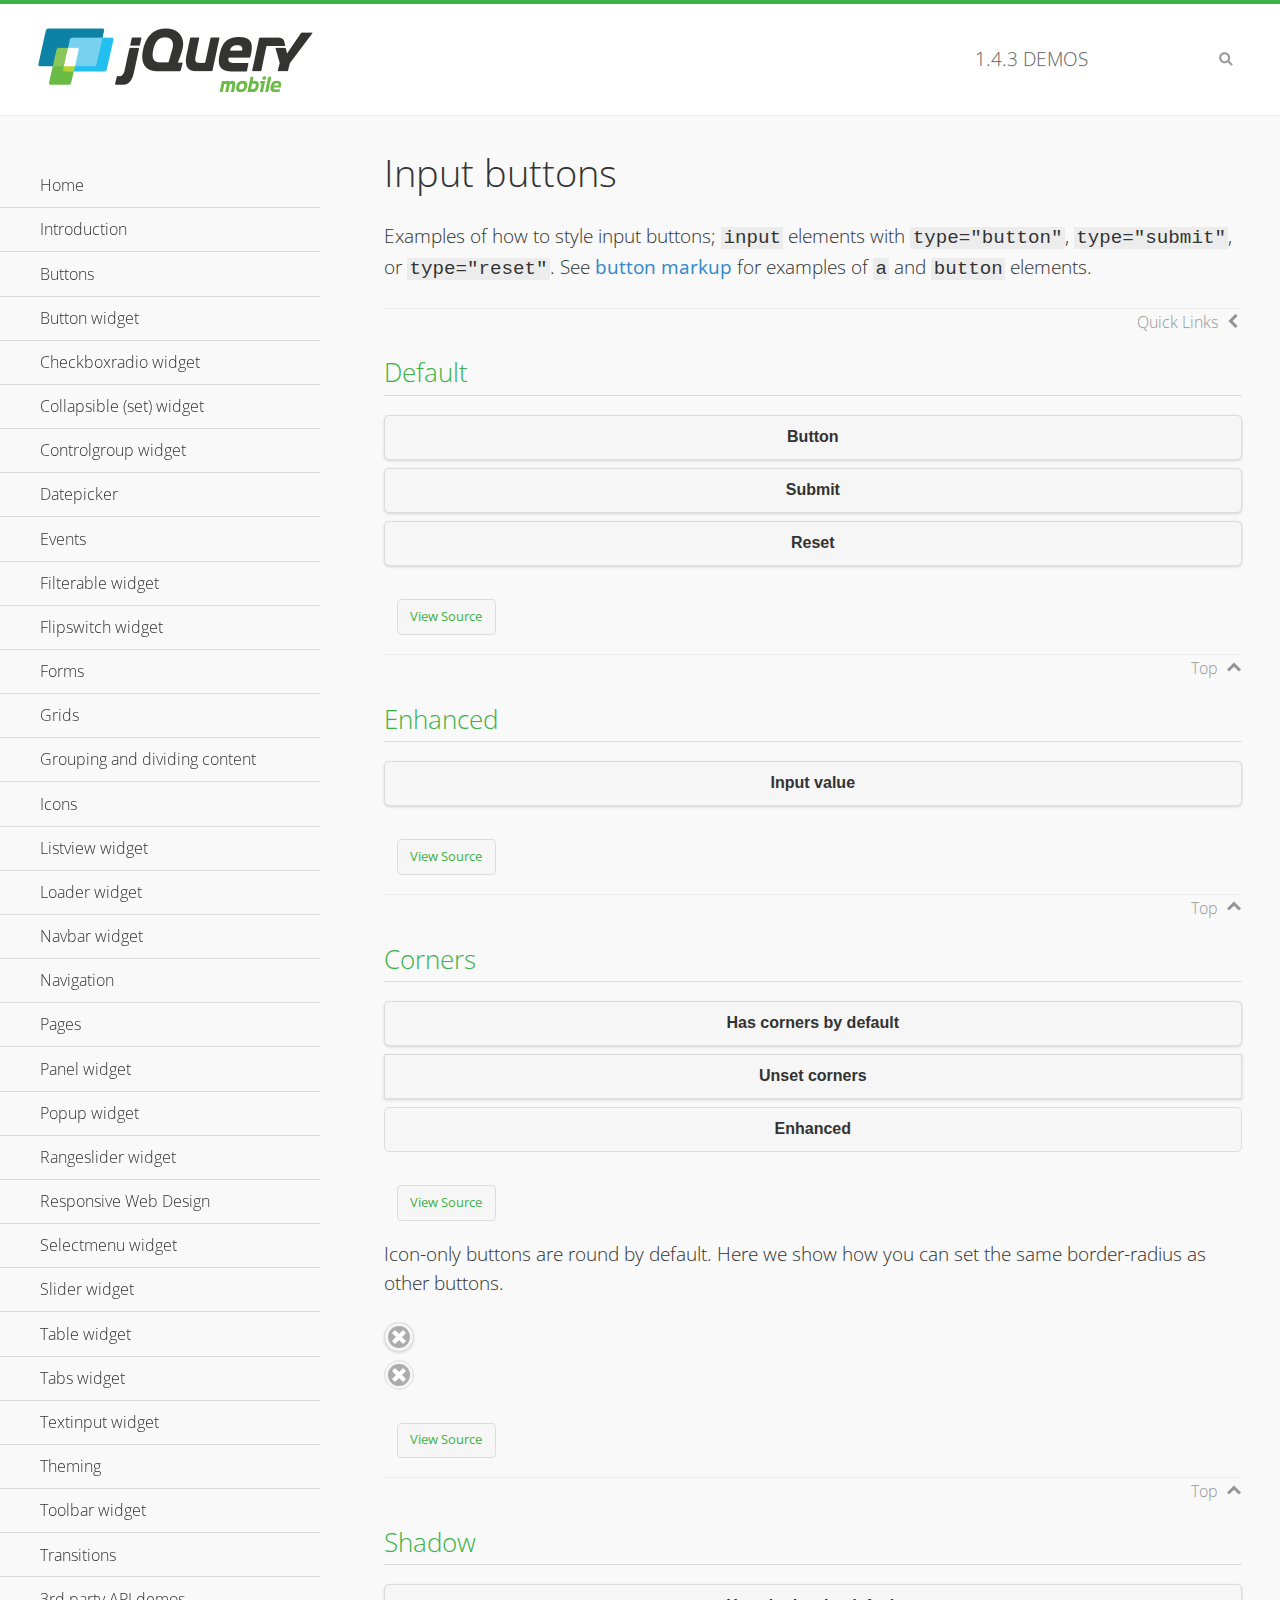
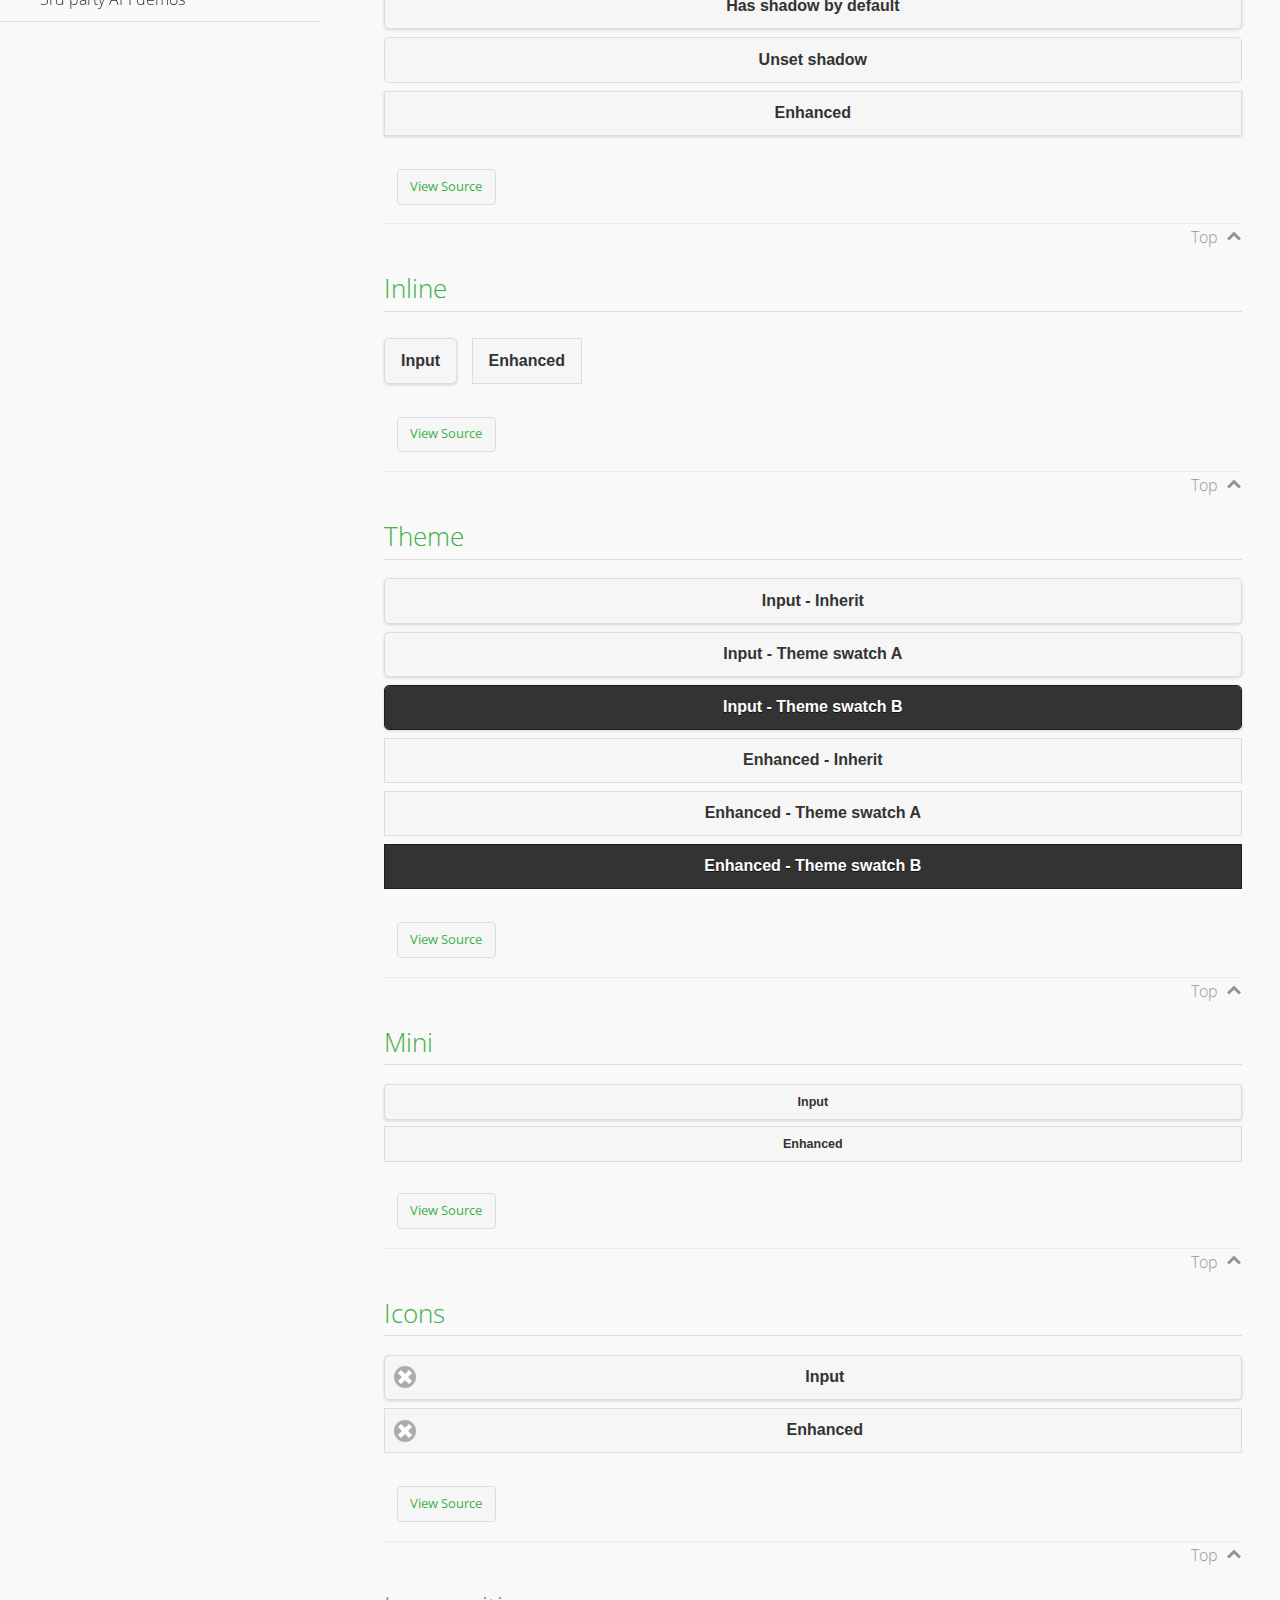
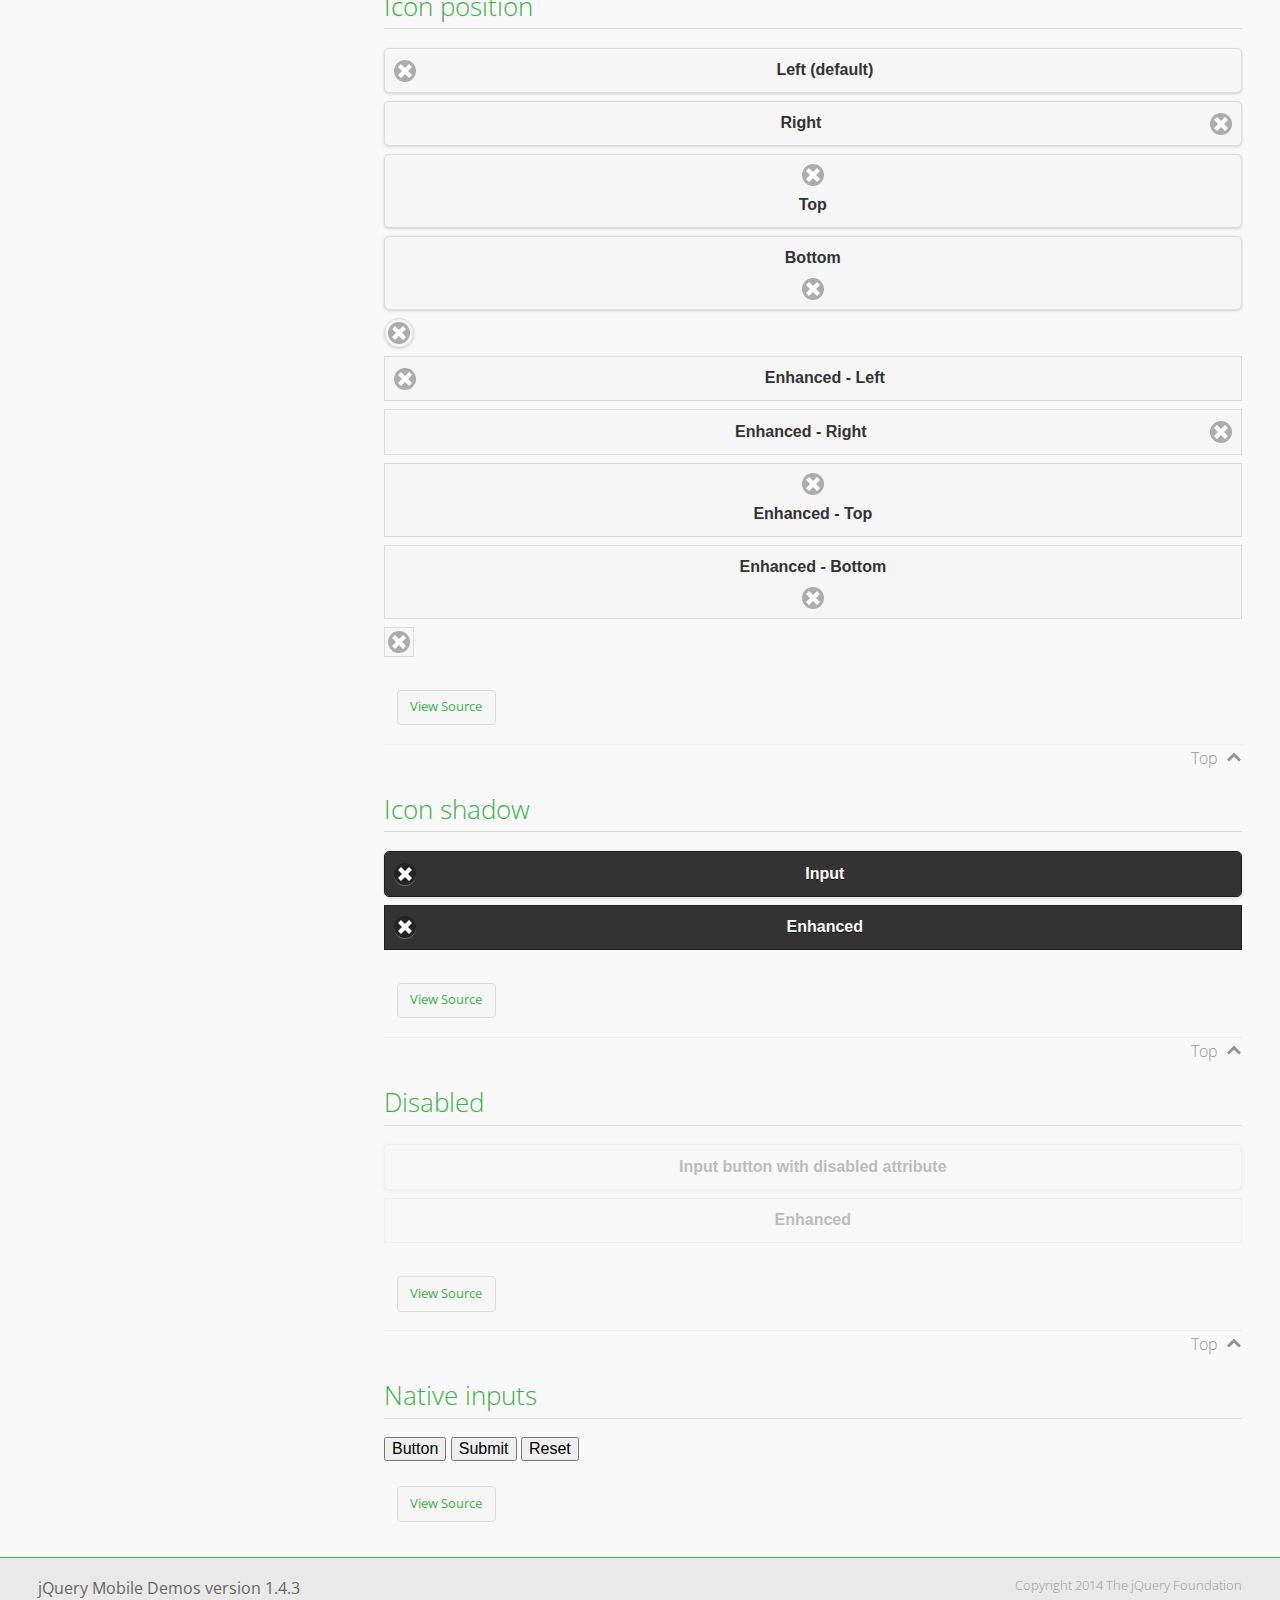
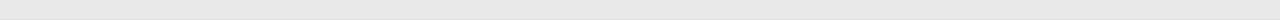
<file: demos/button/index.html>
<!DOCTYPE html>
<html>
<head>
	<meta charset="utf-8">
	<meta name="viewport" content="width=device-width, initial-scale=1">
	<title>Input buttons - jQuery Mobile Demos</title>
	<link rel="shortcut icon" href="../favicon.ico">
    <link rel="stylesheet" href="http://fonts.googleapis.com/css?family=Open+Sans:300,400,700">
	<link rel="stylesheet" href="../css/themes/default/jquery.mobile-1.4.3.min.css">
	<link rel="stylesheet" href="../_assets/css/jqm-demos.css">
	<script src="../js/jquery.js"></script>
	<script src="../_assets/js/index.js"></script>
	<script src="../js/jquery.mobile-1.4.3.min.js"></script>
</head>
<body>
<div data-role="page" class="jqm-demos" data-quicklinks="true">

	<div data-role="header" class="jqm-header">
		<h2><a href="../" title="jQuery Mobile Demos home"><img src="../_assets/img/jquery-logo.png" alt="jQuery Mobile"></a></h2>
		<p><span class="jqm-version"></span> Demos</p>
		<a href="#" class="jqm-navmenu-link ui-btn ui-btn-icon-notext ui-corner-all ui-icon-bars ui-nodisc-icon ui-alt-icon ui-btn-left">Menu</a>
		<a href="#" class="jqm-search-link ui-btn ui-btn-icon-notext ui-corner-all ui-icon-search ui-nodisc-icon ui-alt-icon ui-btn-right">Search</a>
	</div><!-- /header -->

	<div role="main" class="ui-content jqm-content">

		<h1>Input buttons</h1>

		<p>Examples of how to style input buttons; <code>input</code> elements with <code>type="button"</code>, <code>type="submit"</code>, or <code>type="reset"</code>. See <a href="../button-markup/">button markup</a> for examples of <code>a</code> and <code>button</code> elements.</p>

		<h2>Default</h2>

		<div data-demo-html="true">
			<form>
				<input type="button" value="Button">
				<input type="submit" value="Submit">
				<input type="reset" value="Reset">
			</form>
		</div><!--/demo-html -->

		<h2>Enhanced</h2>

		<div data-demo-html="true">
			<form>
				<div class="ui-input-btn ui-btn ui-corner-all ui-shadow">
					Input value
					<input type="button" data-enhanced="true" value="Input value">
				</div>
			</form>
		</div><!--/demo-html -->

		<h2>Corners</h2>

		<div data-demo-html="true">
			<form>
				<input type="button" value="Has corners by default">
				<input type="button" data-corners="false" value="Unset corners">
				<div class="ui-input-btn ui-btn ui-corner-all">
					Enhanced
					<input type="button" data-enhanced="true" value="Enhanced">
				</div>
			</form>
		</div><!--/demo-html -->

		<p>Icon-only buttons are round by default. Here we show how you can set the same border-radius as other buttons.</p>

		<div data-demo-html="true" data-demo-css="true">
			<form>
				<input type="button" data-icon="delete" data-iconpos="notext" value="Icon only">
				<div id="custom-border-radius">
					<div class="ui-input-btn ui-btn ui-icon-delete ui-btn-icon-notext ui-corner-all">
						Enhanced - Icon only
						<input type="button" data-enhanced="true" value="Enhanced - Icon only">
					</div>
				</div>
			</form>
		</div><!--/demo-html -->

		<h2>Shadow</h2>

		<div data-demo-html="true">
			<form>
				<input type="button" value="Has shadow by default">
				<input type="button" data-shadow="false" value="Unset shadow">
				<div class="ui-input-btn ui-btn ui-shadow">
					Enhanced
					<input type="button" data-enhanced="true" value="Enhanced">
				</div>
			</form>
		</div><!--/demo-html -->

		<h2>Inline</h2>

		<div data-demo-html="true">
			<form>
				<input type="button" data-inline="true" value="Input">
				<div class="ui-input-btn ui-btn ui-btn-inline">
					Enhanced
					<input type="button" data-enhanced="true" value="Enhanced">
				</div>
			</form>
		</div><!--/demo-html -->

		<h2>Theme</h2>

		<div data-demo-html="true">
			<form>
				<input type="button" value="Input - Inherit">
				<input type="button" data-theme="a" value="Input - Theme swatch A">
				<input type="button" data-theme="b" value="Input - Theme swatch B">
				<div class="ui-input-btn ui-btn">
					Enhanced - Inherit
					<input type="button" data-enhanced="true" value="Enhanced - Inherit">
				</div>
				<div class="ui-input-btn ui-btn ui-btn-a">
					Enhanced - Theme swatch A
					<input type="button" data-enhanced="true" value="Enhanced - Theme swatch A">
				</div>
				<div class="ui-input-btn ui-btn ui-btn-b">
					Enhanced - Theme swatch B
					<input type="button" data-enhanced="true" value="Enhanced - Theme swatch B">
				</div>
			</form>
		</div><!--/demo-html -->

		<h2>Mini</h2>

		<div data-demo-html="true">
			<form>
				<input type="button" data-mini="true" value="Input">
				<div class="ui-input-btn ui-btn ui-mini">
					Enhanced
					<input type="button" data-enhanced="true" value="Enhanced">
				</div>
			</form>
		</div><!--/demo-html -->

		<h2>Icons</h2>

		<div data-demo-html="true">
			<form>
				<input type="button" data-icon="delete" value="Input">
				<div class="ui-input-btn ui-btn ui-icon-delete ui-btn-icon-left">
					Enhanced
					<input type="button" data-enhanced="true" value="Enhanced">
				</div>
			</form>
		</div><!--/demo-html -->

		<h2>Icon position</h2>

		<div data-demo-html="true">
			<form>
				<input type="button" data-icon="delete" value="Left (default)">
				<input type="button" data-icon="delete" data-iconpos="right" value="Right">
				<input type="button" data-icon="delete" data-iconpos="top" value="Top">
				<input type="button" data-icon="delete" data-iconpos="bottom" value="Bottom">
				<input type="button" data-icon="delete" data-iconpos="notext" value="Icon only">
				<div class="ui-input-btn ui-btn ui-icon-delete ui-btn-icon-left">
					Enhanced - Left
					<input type="button" data-enhanced="true" value="Enhanced - Left">
				</div>
				<div class="ui-input-btn ui-btn ui-icon-delete ui-btn-icon-right">
					Enhanced - Right
					<input type="button" data-enhanced="true" value="Enhanced - Right">
				</div>
				<div class="ui-input-btn ui-btn ui-icon-delete ui-btn-icon-top">
					Enhanced - Top
					<input type="button" data-enhanced="true" value="Enhanced - Top">
				</div>
				<div class="ui-input-btn ui-btn ui-icon-delete ui-btn-icon-bottom">
					Enhanced - Bottom
					<input type="button" data-enhanced="true" value="Enhanced - Bottom">
				</div>
				<div class="ui-input-btn ui-btn ui-icon-delete ui-btn-icon-notext">
					Enhanced - Icon only
					<input type="button" data-enhanced="true" value="Enhanced - Icon only">
				</div>
			</form>
		</div><!--/demo-html -->

		<h2>Icon shadow</h2>

		<div data-demo-html="true">
			<form>
				<input type="button" data-theme="b" data-icon="delete" data-iconshadow="true" value="Input">
				<div class="ui-input-btn ui-btn ui-btn-b ui-icon-delete ui-btn-icon-left ui-shadow-icon">
					Enhanced
					<input type="button" data-enhanced="true" value="Enhanced">
				</div>
			</form>
		</div><!--/demo-html -->

		<h2>Disabled</h2>

		<div data-demo-html="true">
			<form>
				<input type="button" disabled value="Input button with disabled attribute">
				<div class="ui-input-btn ui-btn ui-state-disabled">
					Enhanced
					<input type="button" disabled data-enhanced="true" value="Enhanced">
				</div>
			</form>
		</div><!--/demo-html -->

		<h2>Native inputs</h2>

		<div data-demo-html="true">
			<form>
				<input type="button" data-role="none" value="Button">
				<input type="submit" data-role="none" value="Submit">
				<input type="reset" data-role="none" value="Reset">
			</form>
		</div><!--/demo-html -->

	</div><!-- /content -->
	    <div data-role="panel" class="jqm-navmenu-panel" data-position="left" data-display="overlay" data-theme="a">
	    	<ul class="jqm-list ui-alt-icon ui-nodisc-icon">
<li data-filtertext="demos homepage" data-icon="home"><a href=".././">Home</a></li>
<li data-filtertext="introduction overview getting started"><a href="../intro/" data-ajax="false">Introduction</a></li>
<li data-filtertext="buttons button markup buttonmarkup method anchor link button element"><a href="../button-markup/" data-ajax="false">Buttons</a></li>
<li data-filtertext="form button widget input button submit reset"><a href="../button/" data-ajax="false">Button widget</a></li>
<li data-role="collapsible" data-enhanced="true" data-collapsed-icon="carat-d" data-expanded-icon="carat-u" data-iconpos="right" data-inset="false" class="ui-collapsible ui-collapsible-themed-content ui-collapsible-collapsed">
	<h3 class="ui-collapsible-heading ui-collapsible-heading-collapsed">
		<a href="#" class="ui-collapsible-heading-toggle ui-btn ui-btn-icon-right ui-btn-inherit ui-icon-carat-d">
		    Checkboxradio widget<span class="ui-collapsible-heading-status"> click to expand contents</span>
		</a>
	</h3>
	<div class="ui-collapsible-content ui-body-inherit ui-collapsible-content-collapsed" aria-hidden="true">
		<ul>
			<li data-filtertext="form checkboxradio widget checkbox input checkboxes controlgroups"><a href="../checkboxradio-checkbox/" data-ajax="false">Checkboxes</a></li>
			<li data-filtertext="form checkboxradio widget radio input radio buttons controlgroups"><a href="../checkboxradio-radio/" data-ajax="false">Radio buttons</a></li>
		</ul>
	</div>
</li>
<li data-role="collapsible" data-enhanced="true" data-collapsed-icon="carat-d" data-expanded-icon="carat-u" data-iconpos="right" data-inset="false" class="ui-collapsible ui-collapsible-themed-content ui-collapsible-collapsed">
	<h3 class="ui-collapsible-heading ui-collapsible-heading-collapsed">
		<a href="#" class="ui-collapsible-heading-toggle ui-btn ui-btn-icon-right ui-btn-inherit ui-icon-carat-d">
			Collapsible (set) widget<span class="ui-collapsible-heading-status"> click to expand contents</span>
		</a>
	</h3>
	<div class="ui-collapsible-content ui-body-inherit ui-collapsible-content-collapsed" aria-hidden="true">
		<ul>
			<li data-filtertext="collapsibles content formatting"><a href="../collapsible/" data-ajax="false">Collapsible</a></li>
			<li data-filtertext="dynamic collapsible set accordion append expand"><a href="../collapsible-dynamic/" data-ajax="false">Dynamic collapsibles</a></li>
			<li data-filtertext="accordions collapsible set widget content formatting grouped collapsibles"><a href="../collapsibleset/" data-ajax="false">Collapsible set</a></li>
		</ul>
	</div>
</li>
<li data-role="collapsible" data-enhanced="true" data-collapsed-icon="carat-d" data-expanded-icon="carat-u" data-iconpos="right" data-inset="false" class="ui-collapsible ui-collapsible-themed-content ui-collapsible-collapsed">
	<h3 class="ui-collapsible-heading ui-collapsible-heading-collapsed">
		<a href="#" class="ui-collapsible-heading-toggle ui-btn ui-btn-icon-right ui-btn-inherit ui-icon-carat-d">
			Controlgroup widget<span class="ui-collapsible-heading-status"> click to expand contents</span>
		</a>
	</h3>
	<div class="ui-collapsible-content ui-body-inherit ui-collapsible-content-collapsed" aria-hidden="true">
		<ul>
			<li data-filtertext="controlgroups selectmenu checkboxradio input grouped buttons horizontal vertical"><a href="../controlgroup/" data-ajax="false">Controlgroup</a></li>
			<li data-filtertext="dynamic controlgroup dynamically add buttons"><a href="../controlgroup-dynamic/" data-ajax="false">Dynamic controlgroups</a></li>
		</ul>
	</div>
</li>
<li data-filtertext="form datepicker widget date input"><a href="../datepicker/" data-ajax="false">Datepicker</a></li>
<li data-role="collapsible" data-enhanced="true" data-collapsed-icon="carat-d" data-expanded-icon="carat-u" data-iconpos="right" data-inset="false" class="ui-collapsible ui-collapsible-themed-content ui-collapsible-collapsed">
	<h3 class="ui-collapsible-heading ui-collapsible-heading-collapsed">
		<a href="#" class="ui-collapsible-heading-toggle ui-btn ui-btn-icon-right ui-btn-inherit ui-icon-carat-d">
			Events<span class="ui-collapsible-heading-status"> click to expand contents</span>
		</a>
	</h3>
	<div class="ui-collapsible-content ui-body-inherit ui-collapsible-content-collapsed" aria-hidden="true">
		<ul>
			<li data-filtertext="swipe to delete list items listviews swipe events"><a href="../swipe-list/" data-ajax="false">Swipe list items</a></li>
			<li data-filtertext="swipe to navigate swipe page navigation swipe events"><a href="../swipe-page/" data-ajax="false">Swipe page navigation</a></li>
		</ul>
	</div>
</li>
<li data-filtertext="filterable filter elements sorting searching listview table"><a href="../filterable/" data-ajax="false">Filterable widget</a></li>
<li data-filtertext="form flipswitch widget flip toggle switch binary select checkbox input"><a href="../flipswitch/" data-ajax="false">Flipswitch widget</a></li>
<li data-role="collapsible" data-enhanced="true" data-collapsed-icon="carat-d" data-expanded-icon="carat-u" data-iconpos="right" data-inset="false" class="ui-collapsible ui-collapsible-themed-content ui-collapsible-collapsed">
	<h3 class="ui-collapsible-heading ui-collapsible-heading-collapsed">
		<a href="#" class="ui-collapsible-heading-toggle ui-btn ui-btn-icon-right ui-btn-inherit ui-icon-carat-d">
			Forms<span class="ui-collapsible-heading-status"> click to expand contents</span>
		</a>
	</h3>
	<div class="ui-collapsible-content ui-body-inherit ui-collapsible-content-collapsed" aria-hidden="true">
		<ul>
			<li data-filtertext="forms text checkbox radio range button submit reset inputs selects textarea slider flipswitch label form elements"><a href="../forms/" data-ajax="false">Forms</a></li>
			<li data-filtertext="form hide labels hidden accessible ui-hidden-accessible forms"><a href="../forms-label-hidden-accessible/" data-ajax="false">Hide labels</a></li>
			<li data-filtertext="form field containers fieldcontain ui-field-contain forms"><a href="../forms-field-contain/" data-ajax="false">Field containers</a></li>
			<li data-filtertext="forms disabled form elements"><a href="../forms-disabled/" data-ajax="false">Forms disabled</a></li>
			<li data-filtertext="forms gallery examples overview forms text checkbox radio range button submit reset inputs selects textarea slider flipswitch label form elements"><a href="../forms-gallery/" data-ajax="false">Forms gallery</a></li>
		</ul>
	</div>
</li>
<li data-role="collapsible" data-enhanced="true" data-collapsed-icon="carat-d" data-expanded-icon="carat-u" data-iconpos="right" data-inset="false" class="ui-collapsible ui-collapsible-themed-content ui-collapsible-collapsed">
	<h3 class="ui-collapsible-heading ui-collapsible-heading-collapsed">
		<a href="#" class="ui-collapsible-heading-toggle ui-btn ui-btn-icon-right ui-btn-inherit ui-icon-carat-d">
			Grids<span class="ui-collapsible-heading-status"> click to expand contents</span>
		</a>
	</h3>
	<div class="ui-collapsible-content ui-body-inherit ui-collapsible-content-collapsed" aria-hidden="true">
		<ul>
			<li data-filtertext="grids columns blocks content formatting rwd responsive css framework"><a href="../grids/" data-ajax="false">Grids</a></li>
			<li data-filtertext="buttons in grids css framework"><a href="../grids-buttons/" data-ajax="false">Buttons in grids</a></li>
			<li data-filtertext="custom responsive grids rwd css framework"><a href="../grids-custom-responsive/" data-ajax="false">Custom responsive grids</a></li>
		</ul>
	</div>
</li>
<li data-filtertext="blocks content formatting sections heading"><a href="../body-bar-classes/" data-ajax="false">Grouping and dividing content</a></li>
<li data-role="collapsible" data-enhanced="true" data-collapsed-icon="carat-d" data-expanded-icon="carat-u" data-iconpos="right" data-inset="false" class="ui-collapsible ui-collapsible-themed-content ui-collapsible-collapsed">
	<h3 class="ui-collapsible-heading ui-collapsible-heading-collapsed">
		<a href="#" class="ui-collapsible-heading-toggle ui-btn ui-btn-icon-right ui-btn-inherit ui-icon-carat-d">
			Icons<span class="ui-collapsible-heading-status"> click to expand contents</span>
		</a>
	</h3>
	<div class="ui-collapsible-content ui-body-inherit ui-collapsible-content-collapsed" aria-hidden="true">
		<ul>
			<li data-filtertext="button icons svg disc alt custom icon position"><a href="../icons/" data-ajax="false">Icons</a></li>
			<li data-filtertext=""><a href="../icons-grunticon/" data-ajax="false">Grunticon loader</a></li>
		</ul>
	</div>
</li>
<li data-role="collapsible" data-enhanced="true" data-collapsed-icon="carat-d" data-expanded-icon="carat-u" data-iconpos="right" data-inset="false" class="ui-collapsible ui-collapsible-themed-content ui-collapsible-collapsed">
	<h3 class="ui-collapsible-heading ui-collapsible-heading-collapsed">
		<a href="#" class="ui-collapsible-heading-toggle ui-btn ui-btn-icon-right ui-btn-inherit ui-icon-carat-d">
			Listview widget<span class="ui-collapsible-heading-status"> click to expand contents</span>
		</a>
	</h3>
	<div class="ui-collapsible-content ui-body-inherit ui-collapsible-content-collapsed" aria-hidden="true">
		<ul>
			<li data-filtertext="listview widget thumbnails icons nested split button collapsible ul ol"><a href="../listview/" data-ajax="false">Listview</a></li>
			<li data-filtertext="autocomplete filterable reveal listview filtertextbeforefilter placeholder"><a href="../listview-autocomplete/" data-ajax="false">Listview autocomplete</a></li>
			<li data-filtertext="autocomplete filterable reveal listview remote data filtertextbeforefilter placeholder"><a href="../listview-autocomplete-remote/" data-ajax="false">Listview autocomplete remote data</a></li>
			<li data-filtertext="autodividers anchor jump scroll linkbars listview lists ul ol"><a href="../listview-autodividers-linkbar/" data-ajax="false">Listview autodividers linkbar</a></li>
			<li data-filtertext="listview autodividers selector autodividersselector lists ul ol"><a href="../listview-autodividers-selector/" data-ajax="false">Listview autodividers selector</a></li>
			<li data-filtertext="listview nested list items"><a href="../listview-nested-lists/" data-ajax="false">Nested Listviews</a></li>
			<li data-filtertext="listview collapsible list items flat"><a href="../listview-collapsible-item-flat/" data-ajax="false">Listview collapsible list items (flat)</a></li>
			<li data-filtertext="listview collapsible list indented"><a href="../listview-collapsible-item-indented/" data-ajax="false">Listview collapsible list items (indented)</a></li>
			<li data-filtertext="grid listview responsive grids responsive listviews lists ul"><a href="../listview-grid/" data-ajax="false">Listview responsive grid</a></li>
		</ul>
	</div>
</li>
<li data-filtertext="loader widget page loading navigation overlay spinner"><a href="../loader/" data-ajax="false">Loader widget</a></li>
<li data-filtertext="navbar widget navmenu toolbars header footer"><a href="../navbar/" data-ajax="false">Navbar widget</a></li>
<li data-role="collapsible" data-enhanced="true" data-collapsed-icon="carat-d" data-expanded-icon="carat-u" data-iconpos="right" data-inset="false" class="ui-collapsible ui-collapsible-themed-content ui-collapsible-collapsed">
	<h3 class="ui-collapsible-heading ui-collapsible-heading-collapsed">
		<a href="#" class="ui-collapsible-heading-toggle ui-btn ui-btn-icon-right ui-btn-inherit ui-icon-carat-d">
			Navigation<span class="ui-collapsible-heading-status"> click to expand contents</span>
		</a>
	</h3>
	<div class="ui-collapsible-content ui-body-inherit ui-collapsible-content-collapsed" aria-hidden="true">
		<ul>
			<li data-filtertext="ajax navigation navigate widget history event method"><a href="../navigation/" data-ajax="false">Navigation</a></li>
			<li data-filtertext="linking pages page links navigation ajax prefetch cache"><a href="../navigation-linking-pages/" data-ajax="false">Linking pages</a></li>
			<!-- <li data-filtertext="php redirect server redirection server-side navigation"><a href="../navigation-php-redirect/" data-ajax="false">PHP redirect demo</a></li>-->
			<li data-filtertext="navigation redirection hash query"><a href="../navigation-hash-processing/" data-ajax="false">Hash processing demo</a></li>
			<li data-filtertext="navigation redirection hash query"><a href="../page-events/" data-ajax="false">Page Navigation Events</a></li>
		</ul>
	</div>
</li>
<li data-role="collapsible" data-enhanced="true" data-collapsed-icon="carat-d" data-expanded-icon="carat-u" data-iconpos="right" data-inset="false" class="ui-collapsible ui-collapsible-themed-content ui-collapsible-collapsed">
	<h3 class="ui-collapsible-heading ui-collapsible-heading-collapsed">
		<a href="#" class="ui-collapsible-heading-toggle ui-btn ui-btn-icon-right ui-btn-inherit ui-icon-carat-d">
			Pages<span class="ui-collapsible-heading-status"> click to expand contents</span>
		</a>
	</h3>
	<div class="ui-collapsible-content ui-body-inherit ui-collapsible-content-collapsed" aria-hidden="true">
		<ul>
			<li data-filtertext="pages page widget ajax navigation"><a href="../pages/" data-ajax="false">Pages</a></li>
			<li data-filtertext="single page"><a href="../pages-single-page/" data-ajax="false">Single page</a></li>
			<li data-filtertext="multipage multi-page page"><a href="../pages-multi-page/" data-ajax="false">Multi-page template</a></li>
			<li data-filtertext="dialog page widget modal popup"><a href="../pages-dialog/" data-ajax="false">Dialog page</a></li>
		</ul>
	</div>
</li>
<li data-role="collapsible" data-enhanced="true" data-collapsed-icon="carat-d" data-expanded-icon="carat-u" data-iconpos="right" data-inset="false" class="ui-collapsible ui-collapsible-themed-content ui-collapsible-collapsed">
	<h3 class="ui-collapsible-heading ui-collapsible-heading-collapsed">
		<a href="#" class="ui-collapsible-heading-toggle ui-btn ui-btn-icon-right ui-btn-inherit ui-icon-carat-d">
			Panel widget<span class="ui-collapsible-heading-status"> click to expand contents</span>
		</a>
	</h3>
	<div class="ui-collapsible-content ui-body-inherit ui-collapsible-content-collapsed" aria-hidden="true">
		<ul>
			<li data-filtertext="panel widget sliding panels reveal push overlay responsive"><a href="../panel/" data-ajax="false">Panel</a></li>
			<li data-filtertext=""><a href="../panel-external/" data-ajax="false">External panels</a></li>
			<li data-filtertext="panel "><a href="../panel-fixed/" data-ajax="false">Fixed panels</a></li>
			<li data-filtertext="panel slide panels sliding panels shadow rwd responsive breakpoint"><a href="../panel-responsive/" data-ajax="false">Panels responsive</a></li>
			<li data-filtertext="panel custom style custom panel width reveal shadow listview panel styling page background wrapper"><a href="../panel-styling/" data-ajax="false">Custom panel style</a></li>
			<li data-filtertext="panel open on swipe"><a href="../panel-swipe-open/" data-ajax="false">Panel open on swipe</a></li>
			<li data-filtertext="panels outside page internal external toolbars"><a href="../panel-external-internal/" data-ajax="false">Panel external and internal</a></li>
		</ul>
	</div>
</li>
<li data-role="collapsible" data-enhanced="true" data-collapsed-icon="carat-d" data-expanded-icon="carat-u" data-iconpos="right" data-inset="false" class="ui-collapsible ui-collapsible-themed-content ui-collapsible-collapsed">
	<h3 class="ui-collapsible-heading ui-collapsible-heading-collapsed">
		<a href="#" class="ui-collapsible-heading-toggle ui-btn ui-btn-icon-right ui-btn-inherit ui-icon-carat-d">
			Popup widget<span class="ui-collapsible-heading-status"> click to expand contents</span>
		</a>
	</h3>
	<div class="ui-collapsible-content ui-body-inherit ui-collapsible-content-collapsed" aria-hidden="true">
		<ul>
			<li data-filtertext="popup widget popups dialog modal transition tooltip lightbox form overlay screen flip pop fade transition"><a href="../popup/" data-ajax="false">Popup</a></li>
			<li data-filtertext="popup alignment position"><a href="../popup-alignment/" data-ajax="false">Popup alignment</a></li>
			<li data-filtertext="popup arrow size popups popover"><a href="../popup-arrow-size/" data-ajax="false">Popup arrow size</a></li>
			<li data-filtertext="dynamic popups popup images lightbox"><a href="../popup-dynamic/" data-ajax="false">Dynamic popups</a></li>
			<li data-filtertext="popups with iframes scaling"><a href="../popup-iframe/" data-ajax="false">Popups with iframes</a></li>
			<li data-filtertext="popup image scaling"><a href="../popup-image-scaling/" data-ajax="false">Popup image scaling</a></li>
			<li data-filtertext="external popup outside multi-page"><a href="../popup-outside-multipage/" data-ajax="false">Popup outside multi-page</a></li>
		</ul>
	</div>
</li>
<li data-filtertext="form rangeslider widget dual sliders dual handle sliders range input"><a href="../rangeslider/" data-ajax="false">Rangeslider widget</a></li>
<li data-filtertext="responsive web design rwd adaptive progressive enhancement PE accessible mobile breakpoints media query media queries"><a href="../rwd/" data-ajax="false">Responsive Web Design</a></li>
<li data-role="collapsible" data-enhanced="true" data-collapsed-icon="carat-d" data-expanded-icon="carat-u" data-iconpos="right" data-inset="false" class="ui-collapsible ui-collapsible-themed-content ui-collapsible-collapsed">
	<h3 class="ui-collapsible-heading ui-collapsible-heading-collapsed">
		<a href="#" class="ui-collapsible-heading-toggle ui-btn ui-btn-icon-right ui-btn-inherit ui-icon-carat-d">
			Selectmenu widget<span class="ui-collapsible-heading-status"> click to expand contents</span>
		</a>
	</h3>
	<div class="ui-collapsible-content ui-body-inherit ui-collapsible-content-collapsed" aria-hidden="true">
		<ul>
			<li data-filtertext="form selectmenu widget select input custom select menu selects"><a href="../selectmenu/" data-ajax="false">Selectmenu</a></li>
			<li data-filtertext="form custom select menu selectmenu widget custom menu option optgroup multiple selects"><a href="../selectmenu-custom/" data-ajax="false">Custom select menu</a></li>
			<li data-filtertext="filterable select filter popup dialog"><a href="../selectmenu-custom-filter/" data-ajax="false">Custom select menu with filter</a></li>
		</ul>
	</div>
</li>
<li data-role="collapsible" data-enhanced="true" data-collapsed-icon="carat-d" data-expanded-icon="carat-u" data-iconpos="right" data-inset="false" class="ui-collapsible ui-collapsible-themed-content ui-collapsible-collapsed">
	<h3 class="ui-collapsible-heading ui-collapsible-heading-collapsed">
		<a href="#" class="ui-collapsible-heading-toggle ui-btn ui-btn-icon-right ui-btn-inherit ui-icon-carat-d">
			Slider widget<span class="ui-collapsible-heading-status"> click to expand contents</span>
		</a>
	</h3>
	<div class="ui-collapsible-content ui-body-inherit ui-collapsible-content-collapsed" aria-hidden="true">
		<ul>
			<li data-filtertext="form slider widget range input single sliders"><a href="../slider/" data-ajax="false">Slider</a></li>
			<li data-filtertext="form slider widget flipswitch slider binary select flip toggle switch"><a href="../slider-flipswitch/" data-ajax="false">Slider flip toggle switch</a></li>
			<li data-filtertext="form slider tooltip handle value input range sliders"><a href="../slider-tooltip/" data-ajax="false">Slider tooltip</a></li>
		</ul>
	</div>
</li>
<li data-role="collapsible" data-enhanced="true" data-collapsed-icon="carat-d" data-expanded-icon="carat-u" data-iconpos="right" data-inset="false" class="ui-collapsible ui-collapsible-themed-content ui-collapsible-collapsed">
	<h3 class="ui-collapsible-heading ui-collapsible-heading-collapsed">
		<a href="#" class="ui-collapsible-heading-toggle ui-btn ui-btn-icon-right ui-btn-inherit ui-icon-carat-d">
			Table widget<span class="ui-collapsible-heading-status"> click to expand contents</span>
		</a>
	</h3>
	<div class="ui-collapsible-content ui-body-inherit ui-collapsible-content-collapsed" aria-hidden="true">
		<ul>
			<li data-filtertext="table widget reflow column toggle th td responsive tables rwd hide show tabular"><a href="../table-column-toggle/" data-ajax="false">Table Column Toggle</a></li>
			<li data-filtertext="table column toggle phone comparison demo"><a href="../table-column-toggle-example/" data-ajax="false">Table Column Toggle demo</a></li>
			<li data-filtertext="responsive tables table column toggle heading groups rwd breakpoint"><a href="../table-column-toggle-heading-groups/" data-ajax="false">Table Column Toggle heading groups</a></li>
			<li data-filtertext="responsive tables table column toggle hide rwd breakpoint customization options"><a href="../table-column-toggle-options/" data-ajax="false">Table Column Toggle options</a></li>
			<li data-filtertext="table reflow th td responsive rwd columns tabular"><a href="../table-reflow/" data-ajax="false">Table Reflow</a></li>
			<li data-filtertext="responsive tables table reflow heading groups rwd breakpoint"><a href="../table-reflow-heading-groups/" data-ajax="false">Table Reflow heading groups</a></li>
			<li data-filtertext="responsive tables table reflow stripes strokes table style"><a href="../table-reflow-stripes-strokes/" data-ajax="false">Table Reflow stripes and strokes</a></li>
			<li data-filtertext="responsive tables table reflow stack custom styles"><a href="../table-reflow-styling/" data-ajax="false">Table Reflow custom styles</a></li>
		</ul>
	</div>
</li>
<li data-filtertext="ui tabs widget"><a href="../tabs/" data-ajax="false">Tabs widget</a></li>
<li data-filtertext="form textinput widget text input textarea number date time tel email file color password"><a href="../textinput/" data-ajax="false">Textinput widget</a></li>
<li data-role="collapsible" data-enhanced="true" data-collapsed-icon="carat-d" data-expanded-icon="carat-u" data-iconpos="right" data-inset="false" class="ui-collapsible ui-collapsible-themed-content ui-collapsible-collapsed">
	<h3 class="ui-collapsible-heading ui-collapsible-heading-collapsed">
		<a href="#" class="ui-collapsible-heading-toggle ui-btn ui-btn-icon-right ui-btn-inherit ui-icon-carat-d">
			Theming<span class="ui-collapsible-heading-status"> click to expand contents</span>
		</a>
	</h3>
	<div class="ui-collapsible-content ui-body-inherit ui-collapsible-content-collapsed" aria-hidden="true">
		<ul>
			<li data-filtertext="default theme swatches theming style css"><a href="../theme-default/" data-ajax="false">Default theme</a></li>
			<li data-filtertext="classic theme old theme swatches theming style css"><a href="../theme-classic/" data-ajax="false">Classic theme</a></li>
		</ul>
	</div>
</li>
<li data-role="collapsible" data-enhanced="true" data-collapsed-icon="carat-d" data-expanded-icon="carat-u" data-iconpos="right" data-inset="false" class="ui-collapsible ui-collapsible-themed-content ui-collapsible-collapsed">
	<h3 class="ui-collapsible-heading ui-collapsible-heading-collapsed">
		<a href="#" class="ui-collapsible-heading-toggle ui-btn ui-btn-icon-right ui-btn-inherit ui-icon-carat-d">
			Toolbar widget<span class="ui-collapsible-heading-status"> click to expand contents</span>
		</a>
	</h3>
	<div class="ui-collapsible-content ui-body-inherit ui-collapsible-content-collapsed" aria-hidden="true">
		<ul>
			<li data-filtertext="toolbar widget header footer toolbars fixed fullscreen external sections"><a href="../toolbar/" data-ajax="false">Toolbar</a></li>
			<li data-filtertext="dynamic toolbars dynamically add toolbar header footer"><a href="../toolbar-dynamic/" data-ajax="false">Dynamic toolbars</a></li>
			<li data-filtertext="external toolbars header footer"><a href="../toolbar-external/" data-ajax="false">External toolbars</a></li>
			<li data-filtertext="fixed toolbars header footer"><a href="../toolbar-fixed/" data-ajax="false">Fixed toolbars</a></li>
			<li data-filtertext="fixed fullscreen toolbars header footer"><a href="../toolbar-fixed-fullscreen/" data-ajax="false">Fullscreen toolbars</a></li>
			<li data-filtertext="external fixed toolbars header footer"><a href="../toolbar-fixed-external/" data-ajax="false">Fixed external toolbars</a></li>
			<li data-filtertext="external persistent toolbars header footer navbar navmenu"><a href="../toolbar-fixed-persistent/" data-ajax="false">Persistent toolbars</a></li>
			<li data-filtertext="external ajax optimized toolbars persistent toolbars header footer navbar"><a href="../toolbar-fixed-persistent-optimized/" data-ajax="false">Ajax optimized toolbars</a></li>
			<li data-filtertext="form in toolbars header footer"><a href="../toolbar-fixed-forms/" data-ajax="false">Form in toolbar</a></li>
		</ul>
	</div>
</li>
<li data-filtertext="page transitions animated pages popup navigation flip slide fade pop"><a href="../transitions/" data-ajax="false">Transitions</a></li>
<li data-role="collapsible" data-enhanced="true" data-collapsed-icon="carat-d" data-expanded-icon="carat-u" data-iconpos="right" data-inset="false" class="ui-collapsible ui-collapsible-themed-content ui-collapsible-collapsed">
	<h3 class="ui-collapsible-heading ui-collapsible-heading-collapsed">
		<a href="#" class="ui-collapsible-heading-toggle ui-btn ui-btn-icon-right ui-btn-inherit ui-icon-carat-d">
			3rd party API demos<span class="ui-collapsible-heading-status"> click to expand contents</span>
		</a>
	</h3>
	<div class="ui-collapsible-content ui-body-inherit ui-collapsible-content-collapsed" aria-hidden="true">
		<ul>
			<li data-filtertext="backbone requirejs navigation router"><a href="../backbone-requirejs/" data-ajax="false">Backbone RequireJS</a></li>
			<li data-filtertext="google maps geolocation demo"><a href="../map-geolocation/" data-ajax="false">Google Maps geolocation</a></li>
			<li data-filtertext="google maps hybrid"><a href="../map-list-toggle/" data-ajax="false">Google Maps list toggle</a></li>
		</ul>
	</div>
</li>



		     </ul>
		</div><!-- /panel -->


	<div data-role="footer" data-position="fixed" data-tap-toggle="false" class="jqm-footer">
		<p>jQuery Mobile Demos version <span class="jqm-version"></span></p>
		<p>Copyright 2014 The jQuery Foundation</p>
	</div><!-- /footer -->
	<!-- TODO: This should become an external panel so we can add input to markup (unique ID) -->
    <div data-role="panel" class="jqm-search-panel" data-position="right" data-display="overlay" data-theme="a">
		<div class="jqm-search">
			<ul class="jqm-list" data-filter-placeholder="Search demos..." data-filter-reveal="true">
<li data-filtertext="demos homepage" data-icon="home"><a href=".././">Home</a></li>
<li data-filtertext="introduction overview getting started"><a href="../intro/" data-ajax="false">Introduction</a></li>
<li data-filtertext="buttons button markup buttonmarkup method anchor link button element"><a href="../button-markup/" data-ajax="false">Buttons</a></li>
<li data-filtertext="form button widget input button submit reset"><a href="../button/" data-ajax="false">Button widget</a></li>
<li data-role="collapsible" data-enhanced="true" data-collapsed-icon="carat-d" data-expanded-icon="carat-u" data-iconpos="right" data-inset="false" class="ui-collapsible ui-collapsible-themed-content ui-collapsible-collapsed">
	<h3 class="ui-collapsible-heading ui-collapsible-heading-collapsed">
		<a href="#" class="ui-collapsible-heading-toggle ui-btn ui-btn-icon-right ui-btn-inherit ui-icon-carat-d">
		    Checkboxradio widget<span class="ui-collapsible-heading-status"> click to expand contents</span>
		</a>
	</h3>
	<div class="ui-collapsible-content ui-body-inherit ui-collapsible-content-collapsed" aria-hidden="true">
		<ul>
			<li data-filtertext="form checkboxradio widget checkbox input checkboxes controlgroups"><a href="../checkboxradio-checkbox/" data-ajax="false">Checkboxes</a></li>
			<li data-filtertext="form checkboxradio widget radio input radio buttons controlgroups"><a href="../checkboxradio-radio/" data-ajax="false">Radio buttons</a></li>
		</ul>
	</div>
</li>
<li data-role="collapsible" data-enhanced="true" data-collapsed-icon="carat-d" data-expanded-icon="carat-u" data-iconpos="right" data-inset="false" class="ui-collapsible ui-collapsible-themed-content ui-collapsible-collapsed">
	<h3 class="ui-collapsible-heading ui-collapsible-heading-collapsed">
		<a href="#" class="ui-collapsible-heading-toggle ui-btn ui-btn-icon-right ui-btn-inherit ui-icon-carat-d">
			Collapsible (set) widget<span class="ui-collapsible-heading-status"> click to expand contents</span>
		</a>
	</h3>
	<div class="ui-collapsible-content ui-body-inherit ui-collapsible-content-collapsed" aria-hidden="true">
		<ul>
			<li data-filtertext="collapsibles content formatting"><a href="../collapsible/" data-ajax="false">Collapsible</a></li>
			<li data-filtertext="dynamic collapsible set accordion append expand"><a href="../collapsible-dynamic/" data-ajax="false">Dynamic collapsibles</a></li>
			<li data-filtertext="accordions collapsible set widget content formatting grouped collapsibles"><a href="../collapsibleset/" data-ajax="false">Collapsible set</a></li>
		</ul>
	</div>
</li>
<li data-role="collapsible" data-enhanced="true" data-collapsed-icon="carat-d" data-expanded-icon="carat-u" data-iconpos="right" data-inset="false" class="ui-collapsible ui-collapsible-themed-content ui-collapsible-collapsed">
	<h3 class="ui-collapsible-heading ui-collapsible-heading-collapsed">
		<a href="#" class="ui-collapsible-heading-toggle ui-btn ui-btn-icon-right ui-btn-inherit ui-icon-carat-d">
			Controlgroup widget<span class="ui-collapsible-heading-status"> click to expand contents</span>
		</a>
	</h3>
	<div class="ui-collapsible-content ui-body-inherit ui-collapsible-content-collapsed" aria-hidden="true">
		<ul>
			<li data-filtertext="controlgroups selectmenu checkboxradio input grouped buttons horizontal vertical"><a href="../controlgroup/" data-ajax="false">Controlgroup</a></li>
			<li data-filtertext="dynamic controlgroup dynamically add buttons"><a href="../controlgroup-dynamic/" data-ajax="false">Dynamic controlgroups</a></li>
		</ul>
	</div>
</li>
<li data-filtertext="form datepicker widget date input"><a href="../datepicker/" data-ajax="false">Datepicker</a></li>
<li data-role="collapsible" data-enhanced="true" data-collapsed-icon="carat-d" data-expanded-icon="carat-u" data-iconpos="right" data-inset="false" class="ui-collapsible ui-collapsible-themed-content ui-collapsible-collapsed">
	<h3 class="ui-collapsible-heading ui-collapsible-heading-collapsed">
		<a href="#" class="ui-collapsible-heading-toggle ui-btn ui-btn-icon-right ui-btn-inherit ui-icon-carat-d">
			Events<span class="ui-collapsible-heading-status"> click to expand contents</span>
		</a>
	</h3>
	<div class="ui-collapsible-content ui-body-inherit ui-collapsible-content-collapsed" aria-hidden="true">
		<ul>
			<li data-filtertext="swipe to delete list items listviews swipe events"><a href="../swipe-list/" data-ajax="false">Swipe list items</a></li>
			<li data-filtertext="swipe to navigate swipe page navigation swipe events"><a href="../swipe-page/" data-ajax="false">Swipe page navigation</a></li>
		</ul>
	</div>
</li>
<li data-filtertext="filterable filter elements sorting searching listview table"><a href="../filterable/" data-ajax="false">Filterable widget</a></li>
<li data-filtertext="form flipswitch widget flip toggle switch binary select checkbox input"><a href="../flipswitch/" data-ajax="false">Flipswitch widget</a></li>
<li data-role="collapsible" data-enhanced="true" data-collapsed-icon="carat-d" data-expanded-icon="carat-u" data-iconpos="right" data-inset="false" class="ui-collapsible ui-collapsible-themed-content ui-collapsible-collapsed">
	<h3 class="ui-collapsible-heading ui-collapsible-heading-collapsed">
		<a href="#" class="ui-collapsible-heading-toggle ui-btn ui-btn-icon-right ui-btn-inherit ui-icon-carat-d">
			Forms<span class="ui-collapsible-heading-status"> click to expand contents</span>
		</a>
	</h3>
	<div class="ui-collapsible-content ui-body-inherit ui-collapsible-content-collapsed" aria-hidden="true">
		<ul>
			<li data-filtertext="forms text checkbox radio range button submit reset inputs selects textarea slider flipswitch label form elements"><a href="../forms/" data-ajax="false">Forms</a></li>
			<li data-filtertext="form hide labels hidden accessible ui-hidden-accessible forms"><a href="../forms-label-hidden-accessible/" data-ajax="false">Hide labels</a></li>
			<li data-filtertext="form field containers fieldcontain ui-field-contain forms"><a href="../forms-field-contain/" data-ajax="false">Field containers</a></li>
			<li data-filtertext="forms disabled form elements"><a href="../forms-disabled/" data-ajax="false">Forms disabled</a></li>
			<li data-filtertext="forms gallery examples overview forms text checkbox radio range button submit reset inputs selects textarea slider flipswitch label form elements"><a href="../forms-gallery/" data-ajax="false">Forms gallery</a></li>
		</ul>
	</div>
</li>
<li data-role="collapsible" data-enhanced="true" data-collapsed-icon="carat-d" data-expanded-icon="carat-u" data-iconpos="right" data-inset="false" class="ui-collapsible ui-collapsible-themed-content ui-collapsible-collapsed">
	<h3 class="ui-collapsible-heading ui-collapsible-heading-collapsed">
		<a href="#" class="ui-collapsible-heading-toggle ui-btn ui-btn-icon-right ui-btn-inherit ui-icon-carat-d">
			Grids<span class="ui-collapsible-heading-status"> click to expand contents</span>
		</a>
	</h3>
	<div class="ui-collapsible-content ui-body-inherit ui-collapsible-content-collapsed" aria-hidden="true">
		<ul>
			<li data-filtertext="grids columns blocks content formatting rwd responsive css framework"><a href="../grids/" data-ajax="false">Grids</a></li>
			<li data-filtertext="buttons in grids css framework"><a href="../grids-buttons/" data-ajax="false">Buttons in grids</a></li>
			<li data-filtertext="custom responsive grids rwd css framework"><a href="../grids-custom-responsive/" data-ajax="false">Custom responsive grids</a></li>
		</ul>
	</div>
</li>
<li data-filtertext="blocks content formatting sections heading"><a href="../body-bar-classes/" data-ajax="false">Grouping and dividing content</a></li>
<li data-role="collapsible" data-enhanced="true" data-collapsed-icon="carat-d" data-expanded-icon="carat-u" data-iconpos="right" data-inset="false" class="ui-collapsible ui-collapsible-themed-content ui-collapsible-collapsed">
	<h3 class="ui-collapsible-heading ui-collapsible-heading-collapsed">
		<a href="#" class="ui-collapsible-heading-toggle ui-btn ui-btn-icon-right ui-btn-inherit ui-icon-carat-d">
			Icons<span class="ui-collapsible-heading-status"> click to expand contents</span>
		</a>
	</h3>
	<div class="ui-collapsible-content ui-body-inherit ui-collapsible-content-collapsed" aria-hidden="true">
		<ul>
			<li data-filtertext="button icons svg disc alt custom icon position"><a href="../icons/" data-ajax="false">Icons</a></li>
			<li data-filtertext=""><a href="../icons-grunticon/" data-ajax="false">Grunticon loader</a></li>
		</ul>
	</div>
</li>
<li data-role="collapsible" data-enhanced="true" data-collapsed-icon="carat-d" data-expanded-icon="carat-u" data-iconpos="right" data-inset="false" class="ui-collapsible ui-collapsible-themed-content ui-collapsible-collapsed">
	<h3 class="ui-collapsible-heading ui-collapsible-heading-collapsed">
		<a href="#" class="ui-collapsible-heading-toggle ui-btn ui-btn-icon-right ui-btn-inherit ui-icon-carat-d">
			Listview widget<span class="ui-collapsible-heading-status"> click to expand contents</span>
		</a>
	</h3>
	<div class="ui-collapsible-content ui-body-inherit ui-collapsible-content-collapsed" aria-hidden="true">
		<ul>
			<li data-filtertext="listview widget thumbnails icons nested split button collapsible ul ol"><a href="../listview/" data-ajax="false">Listview</a></li>
			<li data-filtertext="autocomplete filterable reveal listview filtertextbeforefilter placeholder"><a href="../listview-autocomplete/" data-ajax="false">Listview autocomplete</a></li>
			<li data-filtertext="autocomplete filterable reveal listview remote data filtertextbeforefilter placeholder"><a href="../listview-autocomplete-remote/" data-ajax="false">Listview autocomplete remote data</a></li>
			<li data-filtertext="autodividers anchor jump scroll linkbars listview lists ul ol"><a href="../listview-autodividers-linkbar/" data-ajax="false">Listview autodividers linkbar</a></li>
			<li data-filtertext="listview autodividers selector autodividersselector lists ul ol"><a href="../listview-autodividers-selector/" data-ajax="false">Listview autodividers selector</a></li>
			<li data-filtertext="listview nested list items"><a href="../listview-nested-lists/" data-ajax="false">Nested Listviews</a></li>
			<li data-filtertext="listview collapsible list items flat"><a href="../listview-collapsible-item-flat/" data-ajax="false">Listview collapsible list items (flat)</a></li>
			<li data-filtertext="listview collapsible list indented"><a href="../listview-collapsible-item-indented/" data-ajax="false">Listview collapsible list items (indented)</a></li>
			<li data-filtertext="grid listview responsive grids responsive listviews lists ul"><a href="../listview-grid/" data-ajax="false">Listview responsive grid</a></li>
		</ul>
	</div>
</li>
<li data-filtertext="loader widget page loading navigation overlay spinner"><a href="../loader/" data-ajax="false">Loader widget</a></li>
<li data-filtertext="navbar widget navmenu toolbars header footer"><a href="../navbar/" data-ajax="false">Navbar widget</a></li>
<li data-role="collapsible" data-enhanced="true" data-collapsed-icon="carat-d" data-expanded-icon="carat-u" data-iconpos="right" data-inset="false" class="ui-collapsible ui-collapsible-themed-content ui-collapsible-collapsed">
	<h3 class="ui-collapsible-heading ui-collapsible-heading-collapsed">
		<a href="#" class="ui-collapsible-heading-toggle ui-btn ui-btn-icon-right ui-btn-inherit ui-icon-carat-d">
			Navigation<span class="ui-collapsible-heading-status"> click to expand contents</span>
		</a>
	</h3>
	<div class="ui-collapsible-content ui-body-inherit ui-collapsible-content-collapsed" aria-hidden="true">
		<ul>
			<li data-filtertext="ajax navigation navigate widget history event method"><a href="../navigation/" data-ajax="false">Navigation</a></li>
			<li data-filtertext="linking pages page links navigation ajax prefetch cache"><a href="../navigation-linking-pages/" data-ajax="false">Linking pages</a></li>
			<!-- <li data-filtertext="php redirect server redirection server-side navigation"><a href="../navigation-php-redirect/" data-ajax="false">PHP redirect demo</a></li>-->
			<li data-filtertext="navigation redirection hash query"><a href="../navigation-hash-processing/" data-ajax="false">Hash processing demo</a></li>
			<li data-filtertext="navigation redirection hash query"><a href="../page-events/" data-ajax="false">Page Navigation Events</a></li>
		</ul>
	</div>
</li>
<li data-role="collapsible" data-enhanced="true" data-collapsed-icon="carat-d" data-expanded-icon="carat-u" data-iconpos="right" data-inset="false" class="ui-collapsible ui-collapsible-themed-content ui-collapsible-collapsed">
	<h3 class="ui-collapsible-heading ui-collapsible-heading-collapsed">
		<a href="#" class="ui-collapsible-heading-toggle ui-btn ui-btn-icon-right ui-btn-inherit ui-icon-carat-d">
			Pages<span class="ui-collapsible-heading-status"> click to expand contents</span>
		</a>
	</h3>
	<div class="ui-collapsible-content ui-body-inherit ui-collapsible-content-collapsed" aria-hidden="true">
		<ul>
			<li data-filtertext="pages page widget ajax navigation"><a href="../pages/" data-ajax="false">Pages</a></li>
			<li data-filtertext="single page"><a href="../pages-single-page/" data-ajax="false">Single page</a></li>
			<li data-filtertext="multipage multi-page page"><a href="../pages-multi-page/" data-ajax="false">Multi-page template</a></li>
			<li data-filtertext="dialog page widget modal popup"><a href="../pages-dialog/" data-ajax="false">Dialog page</a></li>
		</ul>
	</div>
</li>
<li data-role="collapsible" data-enhanced="true" data-collapsed-icon="carat-d" data-expanded-icon="carat-u" data-iconpos="right" data-inset="false" class="ui-collapsible ui-collapsible-themed-content ui-collapsible-collapsed">
	<h3 class="ui-collapsible-heading ui-collapsible-heading-collapsed">
		<a href="#" class="ui-collapsible-heading-toggle ui-btn ui-btn-icon-right ui-btn-inherit ui-icon-carat-d">
			Panel widget<span class="ui-collapsible-heading-status"> click to expand contents</span>
		</a>
	</h3>
	<div class="ui-collapsible-content ui-body-inherit ui-collapsible-content-collapsed" aria-hidden="true">
		<ul>
			<li data-filtertext="panel widget sliding panels reveal push overlay responsive"><a href="../panel/" data-ajax="false">Panel</a></li>
			<li data-filtertext=""><a href="../panel-external/" data-ajax="false">External panels</a></li>
			<li data-filtertext="panel "><a href="../panel-fixed/" data-ajax="false">Fixed panels</a></li>
			<li data-filtertext="panel slide panels sliding panels shadow rwd responsive breakpoint"><a href="../panel-responsive/" data-ajax="false">Panels responsive</a></li>
			<li data-filtertext="panel custom style custom panel width reveal shadow listview panel styling page background wrapper"><a href="../panel-styling/" data-ajax="false">Custom panel style</a></li>
			<li data-filtertext="panel open on swipe"><a href="../panel-swipe-open/" data-ajax="false">Panel open on swipe</a></li>
			<li data-filtertext="panels outside page internal external toolbars"><a href="../panel-external-internal/" data-ajax="false">Panel external and internal</a></li>
		</ul>
	</div>
</li>
<li data-role="collapsible" data-enhanced="true" data-collapsed-icon="carat-d" data-expanded-icon="carat-u" data-iconpos="right" data-inset="false" class="ui-collapsible ui-collapsible-themed-content ui-collapsible-collapsed">
	<h3 class="ui-collapsible-heading ui-collapsible-heading-collapsed">
		<a href="#" class="ui-collapsible-heading-toggle ui-btn ui-btn-icon-right ui-btn-inherit ui-icon-carat-d">
			Popup widget<span class="ui-collapsible-heading-status"> click to expand contents</span>
		</a>
	</h3>
	<div class="ui-collapsible-content ui-body-inherit ui-collapsible-content-collapsed" aria-hidden="true">
		<ul>
			<li data-filtertext="popup widget popups dialog modal transition tooltip lightbox form overlay screen flip pop fade transition"><a href="../popup/" data-ajax="false">Popup</a></li>
			<li data-filtertext="popup alignment position"><a href="../popup-alignment/" data-ajax="false">Popup alignment</a></li>
			<li data-filtertext="popup arrow size popups popover"><a href="../popup-arrow-size/" data-ajax="false">Popup arrow size</a></li>
			<li data-filtertext="dynamic popups popup images lightbox"><a href="../popup-dynamic/" data-ajax="false">Dynamic popups</a></li>
			<li data-filtertext="popups with iframes scaling"><a href="../popup-iframe/" data-ajax="false">Popups with iframes</a></li>
			<li data-filtertext="popup image scaling"><a href="../popup-image-scaling/" data-ajax="false">Popup image scaling</a></li>
			<li data-filtertext="external popup outside multi-page"><a href="../popup-outside-multipage/" data-ajax="false">Popup outside multi-page</a></li>
		</ul>
	</div>
</li>
<li data-filtertext="form rangeslider widget dual sliders dual handle sliders range input"><a href="../rangeslider/" data-ajax="false">Rangeslider widget</a></li>
<li data-filtertext="responsive web design rwd adaptive progressive enhancement PE accessible mobile breakpoints media query media queries"><a href="../rwd/" data-ajax="false">Responsive Web Design</a></li>
<li data-role="collapsible" data-enhanced="true" data-collapsed-icon="carat-d" data-expanded-icon="carat-u" data-iconpos="right" data-inset="false" class="ui-collapsible ui-collapsible-themed-content ui-collapsible-collapsed">
	<h3 class="ui-collapsible-heading ui-collapsible-heading-collapsed">
		<a href="#" class="ui-collapsible-heading-toggle ui-btn ui-btn-icon-right ui-btn-inherit ui-icon-carat-d">
			Selectmenu widget<span class="ui-collapsible-heading-status"> click to expand contents</span>
		</a>
	</h3>
	<div class="ui-collapsible-content ui-body-inherit ui-collapsible-content-collapsed" aria-hidden="true">
		<ul>
			<li data-filtertext="form selectmenu widget select input custom select menu selects"><a href="../selectmenu/" data-ajax="false">Selectmenu</a></li>
			<li data-filtertext="form custom select menu selectmenu widget custom menu option optgroup multiple selects"><a href="../selectmenu-custom/" data-ajax="false">Custom select menu</a></li>
			<li data-filtertext="filterable select filter popup dialog"><a href="../selectmenu-custom-filter/" data-ajax="false">Custom select menu with filter</a></li>
		</ul>
	</div>
</li>
<li data-role="collapsible" data-enhanced="true" data-collapsed-icon="carat-d" data-expanded-icon="carat-u" data-iconpos="right" data-inset="false" class="ui-collapsible ui-collapsible-themed-content ui-collapsible-collapsed">
	<h3 class="ui-collapsible-heading ui-collapsible-heading-collapsed">
		<a href="#" class="ui-collapsible-heading-toggle ui-btn ui-btn-icon-right ui-btn-inherit ui-icon-carat-d">
			Slider widget<span class="ui-collapsible-heading-status"> click to expand contents</span>
		</a>
	</h3>
	<div class="ui-collapsible-content ui-body-inherit ui-collapsible-content-collapsed" aria-hidden="true">
		<ul>
			<li data-filtertext="form slider widget range input single sliders"><a href="../slider/" data-ajax="false">Slider</a></li>
			<li data-filtertext="form slider widget flipswitch slider binary select flip toggle switch"><a href="../slider-flipswitch/" data-ajax="false">Slider flip toggle switch</a></li>
			<li data-filtertext="form slider tooltip handle value input range sliders"><a href="../slider-tooltip/" data-ajax="false">Slider tooltip</a></li>
		</ul>
	</div>
</li>
<li data-role="collapsible" data-enhanced="true" data-collapsed-icon="carat-d" data-expanded-icon="carat-u" data-iconpos="right" data-inset="false" class="ui-collapsible ui-collapsible-themed-content ui-collapsible-collapsed">
	<h3 class="ui-collapsible-heading ui-collapsible-heading-collapsed">
		<a href="#" class="ui-collapsible-heading-toggle ui-btn ui-btn-icon-right ui-btn-inherit ui-icon-carat-d">
			Table widget<span class="ui-collapsible-heading-status"> click to expand contents</span>
		</a>
	</h3>
	<div class="ui-collapsible-content ui-body-inherit ui-collapsible-content-collapsed" aria-hidden="true">
		<ul>
			<li data-filtertext="table widget reflow column toggle th td responsive tables rwd hide show tabular"><a href="../table-column-toggle/" data-ajax="false">Table Column Toggle</a></li>
			<li data-filtertext="table column toggle phone comparison demo"><a href="../table-column-toggle-example/" data-ajax="false">Table Column Toggle demo</a></li>
			<li data-filtertext="responsive tables table column toggle heading groups rwd breakpoint"><a href="../table-column-toggle-heading-groups/" data-ajax="false">Table Column Toggle heading groups</a></li>
			<li data-filtertext="responsive tables table column toggle hide rwd breakpoint customization options"><a href="../table-column-toggle-options/" data-ajax="false">Table Column Toggle options</a></li>
			<li data-filtertext="table reflow th td responsive rwd columns tabular"><a href="../table-reflow/" data-ajax="false">Table Reflow</a></li>
			<li data-filtertext="responsive tables table reflow heading groups rwd breakpoint"><a href="../table-reflow-heading-groups/" data-ajax="false">Table Reflow heading groups</a></li>
			<li data-filtertext="responsive tables table reflow stripes strokes table style"><a href="../table-reflow-stripes-strokes/" data-ajax="false">Table Reflow stripes and strokes</a></li>
			<li data-filtertext="responsive tables table reflow stack custom styles"><a href="../table-reflow-styling/" data-ajax="false">Table Reflow custom styles</a></li>
		</ul>
	</div>
</li>
<li data-filtertext="ui tabs widget"><a href="../tabs/" data-ajax="false">Tabs widget</a></li>
<li data-filtertext="form textinput widget text input textarea number date time tel email file color password"><a href="../textinput/" data-ajax="false">Textinput widget</a></li>
<li data-role="collapsible" data-enhanced="true" data-collapsed-icon="carat-d" data-expanded-icon="carat-u" data-iconpos="right" data-inset="false" class="ui-collapsible ui-collapsible-themed-content ui-collapsible-collapsed">
	<h3 class="ui-collapsible-heading ui-collapsible-heading-collapsed">
		<a href="#" class="ui-collapsible-heading-toggle ui-btn ui-btn-icon-right ui-btn-inherit ui-icon-carat-d">
			Theming<span class="ui-collapsible-heading-status"> click to expand contents</span>
		</a>
	</h3>
	<div class="ui-collapsible-content ui-body-inherit ui-collapsible-content-collapsed" aria-hidden="true">
		<ul>
			<li data-filtertext="default theme swatches theming style css"><a href="../theme-default/" data-ajax="false">Default theme</a></li>
			<li data-filtertext="classic theme old theme swatches theming style css"><a href="../theme-classic/" data-ajax="false">Classic theme</a></li>
		</ul>
	</div>
</li>
<li data-role="collapsible" data-enhanced="true" data-collapsed-icon="carat-d" data-expanded-icon="carat-u" data-iconpos="right" data-inset="false" class="ui-collapsible ui-collapsible-themed-content ui-collapsible-collapsed">
	<h3 class="ui-collapsible-heading ui-collapsible-heading-collapsed">
		<a href="#" class="ui-collapsible-heading-toggle ui-btn ui-btn-icon-right ui-btn-inherit ui-icon-carat-d">
			Toolbar widget<span class="ui-collapsible-heading-status"> click to expand contents</span>
		</a>
	</h3>
	<div class="ui-collapsible-content ui-body-inherit ui-collapsible-content-collapsed" aria-hidden="true">
		<ul>
			<li data-filtertext="toolbar widget header footer toolbars fixed fullscreen external sections"><a href="../toolbar/" data-ajax="false">Toolbar</a></li>
			<li data-filtertext="dynamic toolbars dynamically add toolbar header footer"><a href="../toolbar-dynamic/" data-ajax="false">Dynamic toolbars</a></li>
			<li data-filtertext="external toolbars header footer"><a href="../toolbar-external/" data-ajax="false">External toolbars</a></li>
			<li data-filtertext="fixed toolbars header footer"><a href="../toolbar-fixed/" data-ajax="false">Fixed toolbars</a></li>
			<li data-filtertext="fixed fullscreen toolbars header footer"><a href="../toolbar-fixed-fullscreen/" data-ajax="false">Fullscreen toolbars</a></li>
			<li data-filtertext="external fixed toolbars header footer"><a href="../toolbar-fixed-external/" data-ajax="false">Fixed external toolbars</a></li>
			<li data-filtertext="external persistent toolbars header footer navbar navmenu"><a href="../toolbar-fixed-persistent/" data-ajax="false">Persistent toolbars</a></li>
			<li data-filtertext="external ajax optimized toolbars persistent toolbars header footer navbar"><a href="../toolbar-fixed-persistent-optimized/" data-ajax="false">Ajax optimized toolbars</a></li>
			<li data-filtertext="form in toolbars header footer"><a href="../toolbar-fixed-forms/" data-ajax="false">Form in toolbar</a></li>
		</ul>
	</div>
</li>
<li data-filtertext="page transitions animated pages popup navigation flip slide fade pop"><a href="../transitions/" data-ajax="false">Transitions</a></li>
<li data-role="collapsible" data-enhanced="true" data-collapsed-icon="carat-d" data-expanded-icon="carat-u" data-iconpos="right" data-inset="false" class="ui-collapsible ui-collapsible-themed-content ui-collapsible-collapsed">
	<h3 class="ui-collapsible-heading ui-collapsible-heading-collapsed">
		<a href="#" class="ui-collapsible-heading-toggle ui-btn ui-btn-icon-right ui-btn-inherit ui-icon-carat-d">
			3rd party API demos<span class="ui-collapsible-heading-status"> click to expand contents</span>
		</a>
	</h3>
	<div class="ui-collapsible-content ui-body-inherit ui-collapsible-content-collapsed" aria-hidden="true">
		<ul>
			<li data-filtertext="backbone requirejs navigation router"><a href="../backbone-requirejs/" data-ajax="false">Backbone RequireJS</a></li>
			<li data-filtertext="google maps geolocation demo"><a href="../map-geolocation/" data-ajax="false">Google Maps geolocation</a></li>
			<li data-filtertext="google maps hybrid"><a href="../map-list-toggle/" data-ajax="false">Google Maps list toggle</a></li>
		</ul>
	</div>
</li>



			</ul>
		</div>
	</div><!-- /panel -->


</div><!-- /page -->

</body>
</html>
</file>
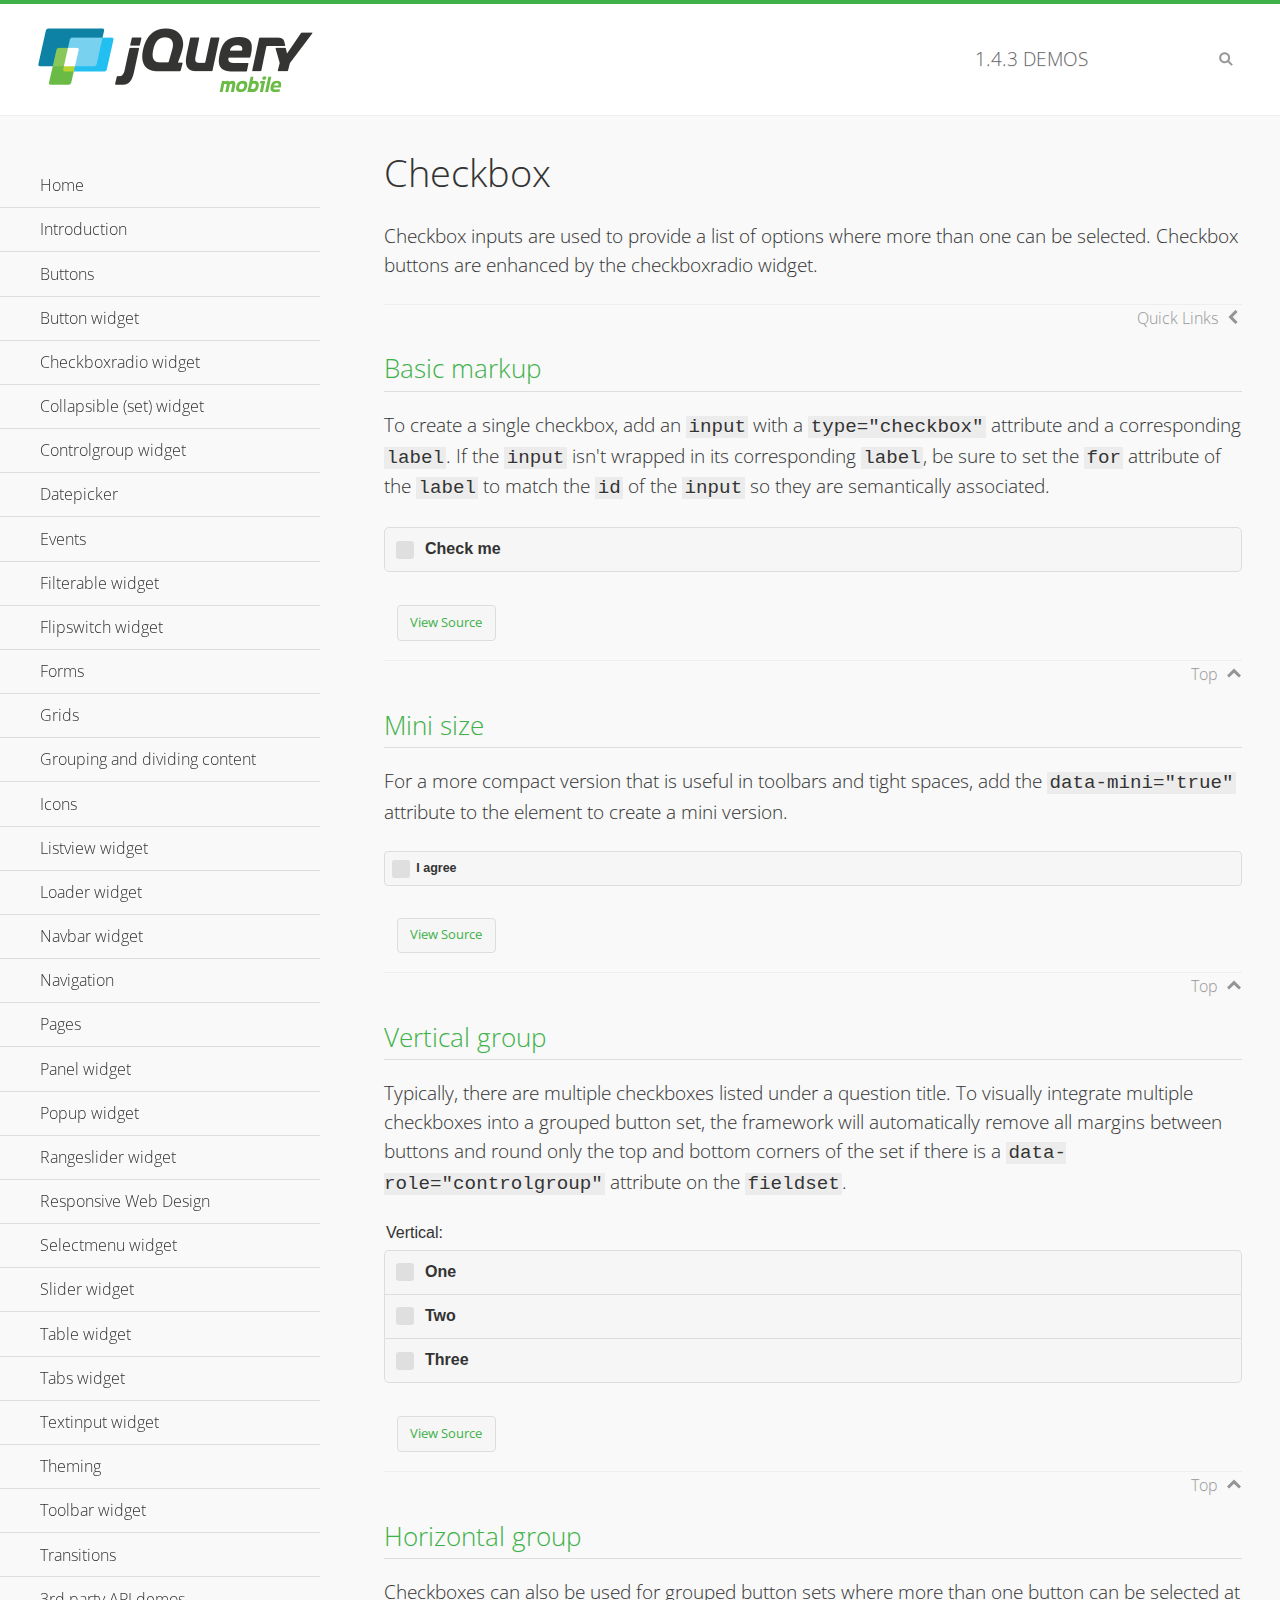
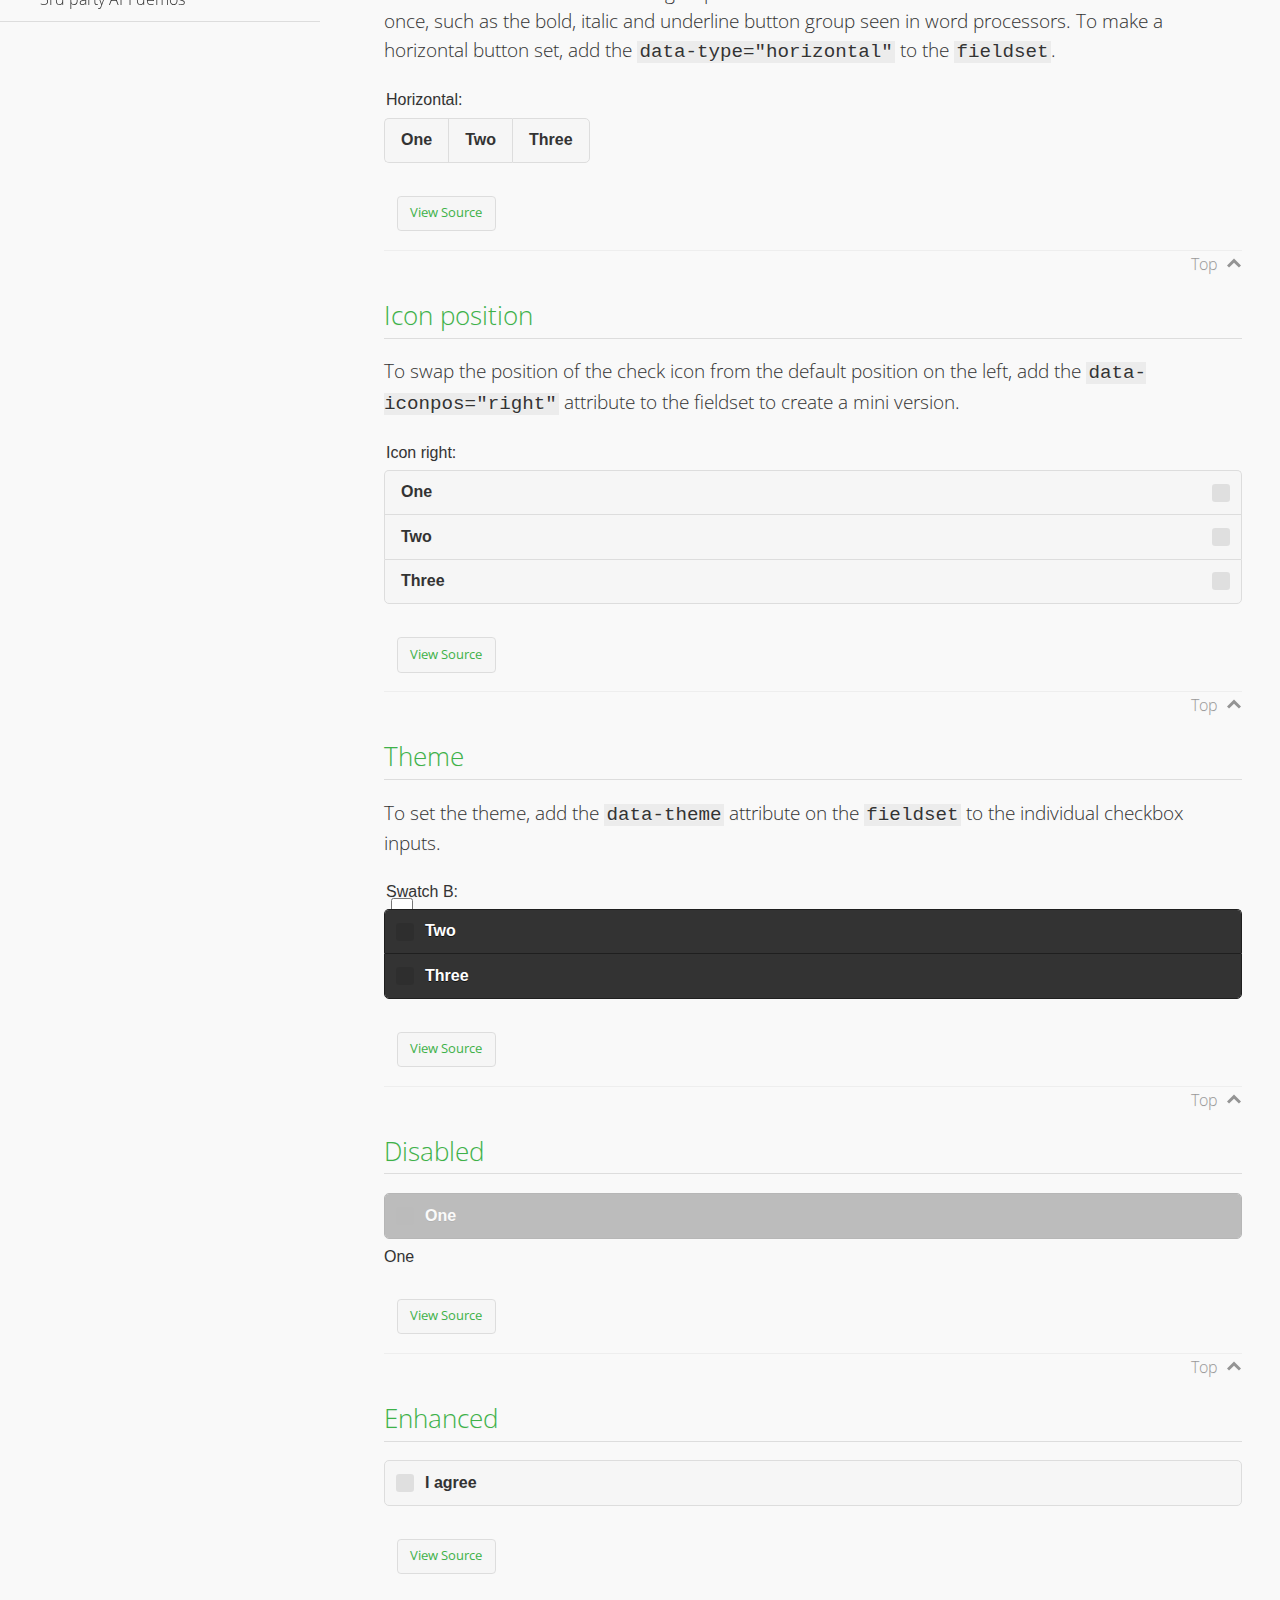
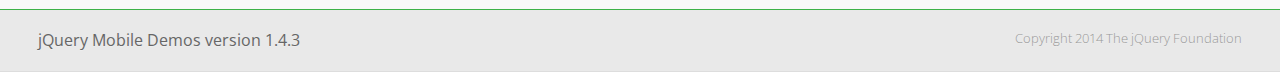
<file: demos/checkboxradio-checkbox/index.html>
<!DOCTYPE html>
<html>
<head>
	<meta charset="utf-8">
	<meta name="viewport" content="width=device-width, initial-scale=1">
	<title>Checkbox - jQuery Mobile Demos</title>
	<link rel="shortcut icon" href="../favicon.ico">
	<link rel="stylesheet" href="http://fonts.googleapis.com/css?family=Open+Sans:300,400,700">
	<link rel="stylesheet" href="../css/themes/default/jquery.mobile-1.4.3.min.css">
	<link rel="stylesheet" href="../_assets/css/jqm-demos.css">
	<script src="../js/jquery.js"></script>
	<script src="../_assets/js/index.js"></script>
	<script src="../js/jquery.mobile-1.4.3.min.js"></script>
</head>
<body>
<div data-role="page" class="jqm-demos" data-quicklinks="true">

	<div data-role="header" class="jqm-header">
		<h2><a href="../" title="jQuery Mobile Demos home"><img src="../_assets/img/jquery-logo.png" alt="jQuery Mobile"></a></h2>
		<p><span class="jqm-version"></span> Demos</p>
		<a href="#" class="jqm-navmenu-link ui-btn ui-btn-icon-notext ui-corner-all ui-icon-bars ui-nodisc-icon ui-alt-icon ui-btn-left">Menu</a>
		<a href="#" class="jqm-search-link ui-btn ui-btn-icon-notext ui-corner-all ui-icon-search ui-nodisc-icon ui-alt-icon ui-btn-right">Search</a>
	</div><!-- /header -->

	<div role="main" class="ui-content jqm-content">

		<h1>Checkbox</h1>

		<p>Checkbox inputs are used to provide a list of options where more than one can be selected. Checkbox buttons are enhanced by the checkboxradio widget.</p>

		<h2>Basic markup</h2>

		<p>To create a single checkbox, add an <code>input</code> with a <code>type="checkbox"</code> attribute and a corresponding <code>label</code>. If the <code>input</code> isn't wrapped in its corresponding <code>label</code>, be sure to set the <code>for</code> attribute of the <code>label</code> to match the <code>id</code> of the <code>input</code> so they are semantically associated.</p>

		<div data-demo-html="true">
			<form>
				<label>
					<input type="checkbox" name="checkbox-0 ">Check me
				</label>
			</form>
		</div><!--/demo-html -->

		<h2>Mini size</h2>

		<p>For a more compact version that is useful in toolbars and tight spaces, add the <code>data-mini="true"</code> attribute to the element to create a mini version. </p>

		<div data-demo-html="true">
			<form>
				<input type="checkbox" name="checkbox-mini-0" id="checkbox-mini-0" data-mini="true">
				<label for="checkbox-mini-0">I agree</label>
			</form>
		</div><!--/demo-html -->

		<h2>Vertical group</h2>

		<p>Typically, there are multiple checkboxes listed under a question title. To visually integrate multiple checkboxes into a grouped button set, the framework will automatically remove all margins between buttons and round only the top and bottom corners of the set if there is a <code> data-role="controlgroup"</code> attribute on the <code>fieldset</code>.</p>

		<div data-demo-html="true">
			<form>
				<fieldset data-role="controlgroup">
					<legend>Vertical:</legend>
					<input type="checkbox" name="checkbox-v-2a" id="checkbox-v-2a">
					<label for="checkbox-v-2a">One</label>
					<input type="checkbox" name="checkbox-v-2b" id="checkbox-v-2b">
					<label for="checkbox-v-2b">Two</label>
					<input type="checkbox" name="checkbox-v-2c" id="checkbox-v-2c">
					<label for="checkbox-v-2c">Three</label>
				</fieldset>
			</form>
		</div><!--/demo-html -->

		<h2>Horizontal group</h2>

		<p>Checkboxes can also be used for grouped button sets where more than one button can be selected at once, such as the bold, italic and underline button group seen in word processors. To make a horizontal button set, add the <code> data-type="horizontal"</code> to the <code>fieldset</code>.</p>

		<div data-demo-html="true">
			<form>
				<fieldset data-role="controlgroup" data-type="horizontal">
					<legend>Horizontal:</legend>
					<input type="checkbox" name="checkbox-h-2a" id="checkbox-h-2a">
					<label for="checkbox-h-2a">One</label>
					<input type="checkbox" name="checkbox-h-2b" id="checkbox-h-2b">
					<label for="checkbox-h-2b">Two</label>
					<input type="checkbox" name="checkbox-h-2c" id="checkbox-h-2c">
					<label for="checkbox-h-2c">Three</label>
				</fieldset>
			</form>
		</div><!--/demo-html -->

		<h2>Icon position</h2>

		<p>To swap the position of the check icon from the default position on the left, add the <code>data-iconpos="right"</code> attribute to the fieldset to create a mini version. </p>

		<div data-demo-html="true">
			<form>
				<fieldset data-role="controlgroup" data-iconpos="right">
					<legend>Icon right:</legend>
					<input type="checkbox" name="checkbox-h-6a" id="checkbox-h-6a">
					<label for="checkbox-h-6a">One</label>
					<input type="checkbox" name="checkbox-h-6b" id="checkbox-h-6b">
					<label for="checkbox-h-6b">Two</label>
					<input type="checkbox" name="checkbox-h-6c" id="checkbox-h-6c">
					<label for="checkbox-h-6c">Three</label>
				</fieldset>
			</form>
		</div><!--/demo-html -->

		<h2>Theme</h2>

		<p>To set the theme, add the <code>data-theme</code> attribute on the <code>fieldset</code> to the individual checkbox inputs.</p>

		<div data-demo-html="true">
			<form>
				<fieldset data-role="controlgroup">
					<legend>Swatch B:</legend>
					<input type="checkbox" name="checkbox-t-2a" id="checkbox-t-2a" data-theme="b">
					<label for="checkbox-t-2a">One</label>
					<input type="checkbox" name="checkbox-t-2b" id="checkbox-t-2b" data-theme="b">
					<label for="checkbox-t-2b">Two</label>
					<input type="checkbox" name="checkbox-t-2c" id="checkbox-t-2c" data-theme="b">
					<label for="checkbox-t-2c">Three</label>
				</fieldset>
			</form>
		</div><!--/demo-html -->

		<h2>Disabled</h2>

		<div data-demo-html="true">
			<form>
				<input disabled type="checkbox" name="checkbox-t-2a" id="checkbox-t-2a" data-theme="a">
				<label for="checkbox-t-2a">One</label>
			</form>
		</div><!--/demo-html -->

		<h2>Enhanced</h2>

		<div data-demo-html="true">
			<div class="ui-checkbox">
				<label for="checkbox-enhanced" class="ui-btn ui-corner-all ui-btn-inherit ui-btn-icon-left ui-checkbox-off">I agree</label>
				<input type="checkbox" name="checkbox-enhanced" id="checkbox-enhanced" data-enhanced="true">
			</div>
		</div><!--/demo-html -->

	</div><!-- /content -->
	    <div data-role="panel" class="jqm-navmenu-panel" data-position="left" data-display="overlay" data-theme="a">
	    	<ul class="jqm-list ui-alt-icon ui-nodisc-icon">
<li data-filtertext="demos homepage" data-icon="home"><a href=".././">Home</a></li>
<li data-filtertext="introduction overview getting started"><a href="../intro/" data-ajax="false">Introduction</a></li>
<li data-filtertext="buttons button markup buttonmarkup method anchor link button element"><a href="../button-markup/" data-ajax="false">Buttons</a></li>
<li data-filtertext="form button widget input button submit reset"><a href="../button/" data-ajax="false">Button widget</a></li>
<li data-role="collapsible" data-enhanced="true" data-collapsed-icon="carat-d" data-expanded-icon="carat-u" data-iconpos="right" data-inset="false" class="ui-collapsible ui-collapsible-themed-content ui-collapsible-collapsed">
	<h3 class="ui-collapsible-heading ui-collapsible-heading-collapsed">
		<a href="#" class="ui-collapsible-heading-toggle ui-btn ui-btn-icon-right ui-btn-inherit ui-icon-carat-d">
		    Checkboxradio widget<span class="ui-collapsible-heading-status"> click to expand contents</span>
		</a>
	</h3>
	<div class="ui-collapsible-content ui-body-inherit ui-collapsible-content-collapsed" aria-hidden="true">
		<ul>
			<li data-filtertext="form checkboxradio widget checkbox input checkboxes controlgroups"><a href="../checkboxradio-checkbox/" data-ajax="false">Checkboxes</a></li>
			<li data-filtertext="form checkboxradio widget radio input radio buttons controlgroups"><a href="../checkboxradio-radio/" data-ajax="false">Radio buttons</a></li>
		</ul>
	</div>
</li>
<li data-role="collapsible" data-enhanced="true" data-collapsed-icon="carat-d" data-expanded-icon="carat-u" data-iconpos="right" data-inset="false" class="ui-collapsible ui-collapsible-themed-content ui-collapsible-collapsed">
	<h3 class="ui-collapsible-heading ui-collapsible-heading-collapsed">
		<a href="#" class="ui-collapsible-heading-toggle ui-btn ui-btn-icon-right ui-btn-inherit ui-icon-carat-d">
			Collapsible (set) widget<span class="ui-collapsible-heading-status"> click to expand contents</span>
		</a>
	</h3>
	<div class="ui-collapsible-content ui-body-inherit ui-collapsible-content-collapsed" aria-hidden="true">
		<ul>
			<li data-filtertext="collapsibles content formatting"><a href="../collapsible/" data-ajax="false">Collapsible</a></li>
			<li data-filtertext="dynamic collapsible set accordion append expand"><a href="../collapsible-dynamic/" data-ajax="false">Dynamic collapsibles</a></li>
			<li data-filtertext="accordions collapsible set widget content formatting grouped collapsibles"><a href="../collapsibleset/" data-ajax="false">Collapsible set</a></li>
		</ul>
	</div>
</li>
<li data-role="collapsible" data-enhanced="true" data-collapsed-icon="carat-d" data-expanded-icon="carat-u" data-iconpos="right" data-inset="false" class="ui-collapsible ui-collapsible-themed-content ui-collapsible-collapsed">
	<h3 class="ui-collapsible-heading ui-collapsible-heading-collapsed">
		<a href="#" class="ui-collapsible-heading-toggle ui-btn ui-btn-icon-right ui-btn-inherit ui-icon-carat-d">
			Controlgroup widget<span class="ui-collapsible-heading-status"> click to expand contents</span>
		</a>
	</h3>
	<div class="ui-collapsible-content ui-body-inherit ui-collapsible-content-collapsed" aria-hidden="true">
		<ul>
			<li data-filtertext="controlgroups selectmenu checkboxradio input grouped buttons horizontal vertical"><a href="../controlgroup/" data-ajax="false">Controlgroup</a></li>
			<li data-filtertext="dynamic controlgroup dynamically add buttons"><a href="../controlgroup-dynamic/" data-ajax="false">Dynamic controlgroups</a></li>
		</ul>
	</div>
</li>
<li data-filtertext="form datepicker widget date input"><a href="../datepicker/" data-ajax="false">Datepicker</a></li>
<li data-role="collapsible" data-enhanced="true" data-collapsed-icon="carat-d" data-expanded-icon="carat-u" data-iconpos="right" data-inset="false" class="ui-collapsible ui-collapsible-themed-content ui-collapsible-collapsed">
	<h3 class="ui-collapsible-heading ui-collapsible-heading-collapsed">
		<a href="#" class="ui-collapsible-heading-toggle ui-btn ui-btn-icon-right ui-btn-inherit ui-icon-carat-d">
			Events<span class="ui-collapsible-heading-status"> click to expand contents</span>
		</a>
	</h3>
	<div class="ui-collapsible-content ui-body-inherit ui-collapsible-content-collapsed" aria-hidden="true">
		<ul>
			<li data-filtertext="swipe to delete list items listviews swipe events"><a href="../swipe-list/" data-ajax="false">Swipe list items</a></li>
			<li data-filtertext="swipe to navigate swipe page navigation swipe events"><a href="../swipe-page/" data-ajax="false">Swipe page navigation</a></li>
		</ul>
	</div>
</li>
<li data-filtertext="filterable filter elements sorting searching listview table"><a href="../filterable/" data-ajax="false">Filterable widget</a></li>
<li data-filtertext="form flipswitch widget flip toggle switch binary select checkbox input"><a href="../flipswitch/" data-ajax="false">Flipswitch widget</a></li>
<li data-role="collapsible" data-enhanced="true" data-collapsed-icon="carat-d" data-expanded-icon="carat-u" data-iconpos="right" data-inset="false" class="ui-collapsible ui-collapsible-themed-content ui-collapsible-collapsed">
	<h3 class="ui-collapsible-heading ui-collapsible-heading-collapsed">
		<a href="#" class="ui-collapsible-heading-toggle ui-btn ui-btn-icon-right ui-btn-inherit ui-icon-carat-d">
			Forms<span class="ui-collapsible-heading-status"> click to expand contents</span>
		</a>
	</h3>
	<div class="ui-collapsible-content ui-body-inherit ui-collapsible-content-collapsed" aria-hidden="true">
		<ul>
			<li data-filtertext="forms text checkbox radio range button submit reset inputs selects textarea slider flipswitch label form elements"><a href="../forms/" data-ajax="false">Forms</a></li>
			<li data-filtertext="form hide labels hidden accessible ui-hidden-accessible forms"><a href="../forms-label-hidden-accessible/" data-ajax="false">Hide labels</a></li>
			<li data-filtertext="form field containers fieldcontain ui-field-contain forms"><a href="../forms-field-contain/" data-ajax="false">Field containers</a></li>
			<li data-filtertext="forms disabled form elements"><a href="../forms-disabled/" data-ajax="false">Forms disabled</a></li>
			<li data-filtertext="forms gallery examples overview forms text checkbox radio range button submit reset inputs selects textarea slider flipswitch label form elements"><a href="../forms-gallery/" data-ajax="false">Forms gallery</a></li>
		</ul>
	</div>
</li>
<li data-role="collapsible" data-enhanced="true" data-collapsed-icon="carat-d" data-expanded-icon="carat-u" data-iconpos="right" data-inset="false" class="ui-collapsible ui-collapsible-themed-content ui-collapsible-collapsed">
	<h3 class="ui-collapsible-heading ui-collapsible-heading-collapsed">
		<a href="#" class="ui-collapsible-heading-toggle ui-btn ui-btn-icon-right ui-btn-inherit ui-icon-carat-d">
			Grids<span class="ui-collapsible-heading-status"> click to expand contents</span>
		</a>
	</h3>
	<div class="ui-collapsible-content ui-body-inherit ui-collapsible-content-collapsed" aria-hidden="true">
		<ul>
			<li data-filtertext="grids columns blocks content formatting rwd responsive css framework"><a href="../grids/" data-ajax="false">Grids</a></li>
			<li data-filtertext="buttons in grids css framework"><a href="../grids-buttons/" data-ajax="false">Buttons in grids</a></li>
			<li data-filtertext="custom responsive grids rwd css framework"><a href="../grids-custom-responsive/" data-ajax="false">Custom responsive grids</a></li>
		</ul>
	</div>
</li>
<li data-filtertext="blocks content formatting sections heading"><a href="../body-bar-classes/" data-ajax="false">Grouping and dividing content</a></li>
<li data-role="collapsible" data-enhanced="true" data-collapsed-icon="carat-d" data-expanded-icon="carat-u" data-iconpos="right" data-inset="false" class="ui-collapsible ui-collapsible-themed-content ui-collapsible-collapsed">
	<h3 class="ui-collapsible-heading ui-collapsible-heading-collapsed">
		<a href="#" class="ui-collapsible-heading-toggle ui-btn ui-btn-icon-right ui-btn-inherit ui-icon-carat-d">
			Icons<span class="ui-collapsible-heading-status"> click to expand contents</span>
		</a>
	</h3>
	<div class="ui-collapsible-content ui-body-inherit ui-collapsible-content-collapsed" aria-hidden="true">
		<ul>
			<li data-filtertext="button icons svg disc alt custom icon position"><a href="../icons/" data-ajax="false">Icons</a></li>
			<li data-filtertext=""><a href="../icons-grunticon/" data-ajax="false">Grunticon loader</a></li>
		</ul>
	</div>
</li>
<li data-role="collapsible" data-enhanced="true" data-collapsed-icon="carat-d" data-expanded-icon="carat-u" data-iconpos="right" data-inset="false" class="ui-collapsible ui-collapsible-themed-content ui-collapsible-collapsed">
	<h3 class="ui-collapsible-heading ui-collapsible-heading-collapsed">
		<a href="#" class="ui-collapsible-heading-toggle ui-btn ui-btn-icon-right ui-btn-inherit ui-icon-carat-d">
			Listview widget<span class="ui-collapsible-heading-status"> click to expand contents</span>
		</a>
	</h3>
	<div class="ui-collapsible-content ui-body-inherit ui-collapsible-content-collapsed" aria-hidden="true">
		<ul>
			<li data-filtertext="listview widget thumbnails icons nested split button collapsible ul ol"><a href="../listview/" data-ajax="false">Listview</a></li>
			<li data-filtertext="autocomplete filterable reveal listview filtertextbeforefilter placeholder"><a href="../listview-autocomplete/" data-ajax="false">Listview autocomplete</a></li>
			<li data-filtertext="autocomplete filterable reveal listview remote data filtertextbeforefilter placeholder"><a href="../listview-autocomplete-remote/" data-ajax="false">Listview autocomplete remote data</a></li>
			<li data-filtertext="autodividers anchor jump scroll linkbars listview lists ul ol"><a href="../listview-autodividers-linkbar/" data-ajax="false">Listview autodividers linkbar</a></li>
			<li data-filtertext="listview autodividers selector autodividersselector lists ul ol"><a href="../listview-autodividers-selector/" data-ajax="false">Listview autodividers selector</a></li>
			<li data-filtertext="listview nested list items"><a href="../listview-nested-lists/" data-ajax="false">Nested Listviews</a></li>
			<li data-filtertext="listview collapsible list items flat"><a href="../listview-collapsible-item-flat/" data-ajax="false">Listview collapsible list items (flat)</a></li>
			<li data-filtertext="listview collapsible list indented"><a href="../listview-collapsible-item-indented/" data-ajax="false">Listview collapsible list items (indented)</a></li>
			<li data-filtertext="grid listview responsive grids responsive listviews lists ul"><a href="../listview-grid/" data-ajax="false">Listview responsive grid</a></li>
		</ul>
	</div>
</li>
<li data-filtertext="loader widget page loading navigation overlay spinner"><a href="../loader/" data-ajax="false">Loader widget</a></li>
<li data-filtertext="navbar widget navmenu toolbars header footer"><a href="../navbar/" data-ajax="false">Navbar widget</a></li>
<li data-role="collapsible" data-enhanced="true" data-collapsed-icon="carat-d" data-expanded-icon="carat-u" data-iconpos="right" data-inset="false" class="ui-collapsible ui-collapsible-themed-content ui-collapsible-collapsed">
	<h3 class="ui-collapsible-heading ui-collapsible-heading-collapsed">
		<a href="#" class="ui-collapsible-heading-toggle ui-btn ui-btn-icon-right ui-btn-inherit ui-icon-carat-d">
			Navigation<span class="ui-collapsible-heading-status"> click to expand contents</span>
		</a>
	</h3>
	<div class="ui-collapsible-content ui-body-inherit ui-collapsible-content-collapsed" aria-hidden="true">
		<ul>
			<li data-filtertext="ajax navigation navigate widget history event method"><a href="../navigation/" data-ajax="false">Navigation</a></li>
			<li data-filtertext="linking pages page links navigation ajax prefetch cache"><a href="../navigation-linking-pages/" data-ajax="false">Linking pages</a></li>
			<!-- <li data-filtertext="php redirect server redirection server-side navigation"><a href="../navigation-php-redirect/" data-ajax="false">PHP redirect demo</a></li>-->
			<li data-filtertext="navigation redirection hash query"><a href="../navigation-hash-processing/" data-ajax="false">Hash processing demo</a></li>
			<li data-filtertext="navigation redirection hash query"><a href="../page-events/" data-ajax="false">Page Navigation Events</a></li>
		</ul>
	</div>
</li>
<li data-role="collapsible" data-enhanced="true" data-collapsed-icon="carat-d" data-expanded-icon="carat-u" data-iconpos="right" data-inset="false" class="ui-collapsible ui-collapsible-themed-content ui-collapsible-collapsed">
	<h3 class="ui-collapsible-heading ui-collapsible-heading-collapsed">
		<a href="#" class="ui-collapsible-heading-toggle ui-btn ui-btn-icon-right ui-btn-inherit ui-icon-carat-d">
			Pages<span class="ui-collapsible-heading-status"> click to expand contents</span>
		</a>
	</h3>
	<div class="ui-collapsible-content ui-body-inherit ui-collapsible-content-collapsed" aria-hidden="true">
		<ul>
			<li data-filtertext="pages page widget ajax navigation"><a href="../pages/" data-ajax="false">Pages</a></li>
			<li data-filtertext="single page"><a href="../pages-single-page/" data-ajax="false">Single page</a></li>
			<li data-filtertext="multipage multi-page page"><a href="../pages-multi-page/" data-ajax="false">Multi-page template</a></li>
			<li data-filtertext="dialog page widget modal popup"><a href="../pages-dialog/" data-ajax="false">Dialog page</a></li>
		</ul>
	</div>
</li>
<li data-role="collapsible" data-enhanced="true" data-collapsed-icon="carat-d" data-expanded-icon="carat-u" data-iconpos="right" data-inset="false" class="ui-collapsible ui-collapsible-themed-content ui-collapsible-collapsed">
	<h3 class="ui-collapsible-heading ui-collapsible-heading-collapsed">
		<a href="#" class="ui-collapsible-heading-toggle ui-btn ui-btn-icon-right ui-btn-inherit ui-icon-carat-d">
			Panel widget<span class="ui-collapsible-heading-status"> click to expand contents</span>
		</a>
	</h3>
	<div class="ui-collapsible-content ui-body-inherit ui-collapsible-content-collapsed" aria-hidden="true">
		<ul>
			<li data-filtertext="panel widget sliding panels reveal push overlay responsive"><a href="../panel/" data-ajax="false">Panel</a></li>
			<li data-filtertext=""><a href="../panel-external/" data-ajax="false">External panels</a></li>
			<li data-filtertext="panel "><a href="../panel-fixed/" data-ajax="false">Fixed panels</a></li>
			<li data-filtertext="panel slide panels sliding panels shadow rwd responsive breakpoint"><a href="../panel-responsive/" data-ajax="false">Panels responsive</a></li>
			<li data-filtertext="panel custom style custom panel width reveal shadow listview panel styling page background wrapper"><a href="../panel-styling/" data-ajax="false">Custom panel style</a></li>
			<li data-filtertext="panel open on swipe"><a href="../panel-swipe-open/" data-ajax="false">Panel open on swipe</a></li>
			<li data-filtertext="panels outside page internal external toolbars"><a href="../panel-external-internal/" data-ajax="false">Panel external and internal</a></li>
		</ul>
	</div>
</li>
<li data-role="collapsible" data-enhanced="true" data-collapsed-icon="carat-d" data-expanded-icon="carat-u" data-iconpos="right" data-inset="false" class="ui-collapsible ui-collapsible-themed-content ui-collapsible-collapsed">
	<h3 class="ui-collapsible-heading ui-collapsible-heading-collapsed">
		<a href="#" class="ui-collapsible-heading-toggle ui-btn ui-btn-icon-right ui-btn-inherit ui-icon-carat-d">
			Popup widget<span class="ui-collapsible-heading-status"> click to expand contents</span>
		</a>
	</h3>
	<div class="ui-collapsible-content ui-body-inherit ui-collapsible-content-collapsed" aria-hidden="true">
		<ul>
			<li data-filtertext="popup widget popups dialog modal transition tooltip lightbox form overlay screen flip pop fade transition"><a href="../popup/" data-ajax="false">Popup</a></li>
			<li data-filtertext="popup alignment position"><a href="../popup-alignment/" data-ajax="false">Popup alignment</a></li>
			<li data-filtertext="popup arrow size popups popover"><a href="../popup-arrow-size/" data-ajax="false">Popup arrow size</a></li>
			<li data-filtertext="dynamic popups popup images lightbox"><a href="../popup-dynamic/" data-ajax="false">Dynamic popups</a></li>
			<li data-filtertext="popups with iframes scaling"><a href="../popup-iframe/" data-ajax="false">Popups with iframes</a></li>
			<li data-filtertext="popup image scaling"><a href="../popup-image-scaling/" data-ajax="false">Popup image scaling</a></li>
			<li data-filtertext="external popup outside multi-page"><a href="../popup-outside-multipage/" data-ajax="false">Popup outside multi-page</a></li>
		</ul>
	</div>
</li>
<li data-filtertext="form rangeslider widget dual sliders dual handle sliders range input"><a href="../rangeslider/" data-ajax="false">Rangeslider widget</a></li>
<li data-filtertext="responsive web design rwd adaptive progressive enhancement PE accessible mobile breakpoints media query media queries"><a href="../rwd/" data-ajax="false">Responsive Web Design</a></li>
<li data-role="collapsible" data-enhanced="true" data-collapsed-icon="carat-d" data-expanded-icon="carat-u" data-iconpos="right" data-inset="false" class="ui-collapsible ui-collapsible-themed-content ui-collapsible-collapsed">
	<h3 class="ui-collapsible-heading ui-collapsible-heading-collapsed">
		<a href="#" class="ui-collapsible-heading-toggle ui-btn ui-btn-icon-right ui-btn-inherit ui-icon-carat-d">
			Selectmenu widget<span class="ui-collapsible-heading-status"> click to expand contents</span>
		</a>
	</h3>
	<div class="ui-collapsible-content ui-body-inherit ui-collapsible-content-collapsed" aria-hidden="true">
		<ul>
			<li data-filtertext="form selectmenu widget select input custom select menu selects"><a href="../selectmenu/" data-ajax="false">Selectmenu</a></li>
			<li data-filtertext="form custom select menu selectmenu widget custom menu option optgroup multiple selects"><a href="../selectmenu-custom/" data-ajax="false">Custom select menu</a></li>
			<li data-filtertext="filterable select filter popup dialog"><a href="../selectmenu-custom-filter/" data-ajax="false">Custom select menu with filter</a></li>
		</ul>
	</div>
</li>
<li data-role="collapsible" data-enhanced="true" data-collapsed-icon="carat-d" data-expanded-icon="carat-u" data-iconpos="right" data-inset="false" class="ui-collapsible ui-collapsible-themed-content ui-collapsible-collapsed">
	<h3 class="ui-collapsible-heading ui-collapsible-heading-collapsed">
		<a href="#" class="ui-collapsible-heading-toggle ui-btn ui-btn-icon-right ui-btn-inherit ui-icon-carat-d">
			Slider widget<span class="ui-collapsible-heading-status"> click to expand contents</span>
		</a>
	</h3>
	<div class="ui-collapsible-content ui-body-inherit ui-collapsible-content-collapsed" aria-hidden="true">
		<ul>
			<li data-filtertext="form slider widget range input single sliders"><a href="../slider/" data-ajax="false">Slider</a></li>
			<li data-filtertext="form slider widget flipswitch slider binary select flip toggle switch"><a href="../slider-flipswitch/" data-ajax="false">Slider flip toggle switch</a></li>
			<li data-filtertext="form slider tooltip handle value input range sliders"><a href="../slider-tooltip/" data-ajax="false">Slider tooltip</a></li>
		</ul>
	</div>
</li>
<li data-role="collapsible" data-enhanced="true" data-collapsed-icon="carat-d" data-expanded-icon="carat-u" data-iconpos="right" data-inset="false" class="ui-collapsible ui-collapsible-themed-content ui-collapsible-collapsed">
	<h3 class="ui-collapsible-heading ui-collapsible-heading-collapsed">
		<a href="#" class="ui-collapsible-heading-toggle ui-btn ui-btn-icon-right ui-btn-inherit ui-icon-carat-d">
			Table widget<span class="ui-collapsible-heading-status"> click to expand contents</span>
		</a>
	</h3>
	<div class="ui-collapsible-content ui-body-inherit ui-collapsible-content-collapsed" aria-hidden="true">
		<ul>
			<li data-filtertext="table widget reflow column toggle th td responsive tables rwd hide show tabular"><a href="../table-column-toggle/" data-ajax="false">Table Column Toggle</a></li>
			<li data-filtertext="table column toggle phone comparison demo"><a href="../table-column-toggle-example/" data-ajax="false">Table Column Toggle demo</a></li>
			<li data-filtertext="responsive tables table column toggle heading groups rwd breakpoint"><a href="../table-column-toggle-heading-groups/" data-ajax="false">Table Column Toggle heading groups</a></li>
			<li data-filtertext="responsive tables table column toggle hide rwd breakpoint customization options"><a href="../table-column-toggle-options/" data-ajax="false">Table Column Toggle options</a></li>
			<li data-filtertext="table reflow th td responsive rwd columns tabular"><a href="../table-reflow/" data-ajax="false">Table Reflow</a></li>
			<li data-filtertext="responsive tables table reflow heading groups rwd breakpoint"><a href="../table-reflow-heading-groups/" data-ajax="false">Table Reflow heading groups</a></li>
			<li data-filtertext="responsive tables table reflow stripes strokes table style"><a href="../table-reflow-stripes-strokes/" data-ajax="false">Table Reflow stripes and strokes</a></li>
			<li data-filtertext="responsive tables table reflow stack custom styles"><a href="../table-reflow-styling/" data-ajax="false">Table Reflow custom styles</a></li>
		</ul>
	</div>
</li>
<li data-filtertext="ui tabs widget"><a href="../tabs/" data-ajax="false">Tabs widget</a></li>
<li data-filtertext="form textinput widget text input textarea number date time tel email file color password"><a href="../textinput/" data-ajax="false">Textinput widget</a></li>
<li data-role="collapsible" data-enhanced="true" data-collapsed-icon="carat-d" data-expanded-icon="carat-u" data-iconpos="right" data-inset="false" class="ui-collapsible ui-collapsible-themed-content ui-collapsible-collapsed">
	<h3 class="ui-collapsible-heading ui-collapsible-heading-collapsed">
		<a href="#" class="ui-collapsible-heading-toggle ui-btn ui-btn-icon-right ui-btn-inherit ui-icon-carat-d">
			Theming<span class="ui-collapsible-heading-status"> click to expand contents</span>
		</a>
	</h3>
	<div class="ui-collapsible-content ui-body-inherit ui-collapsible-content-collapsed" aria-hidden="true">
		<ul>
			<li data-filtertext="default theme swatches theming style css"><a href="../theme-default/" data-ajax="false">Default theme</a></li>
			<li data-filtertext="classic theme old theme swatches theming style css"><a href="../theme-classic/" data-ajax="false">Classic theme</a></li>
		</ul>
	</div>
</li>
<li data-role="collapsible" data-enhanced="true" data-collapsed-icon="carat-d" data-expanded-icon="carat-u" data-iconpos="right" data-inset="false" class="ui-collapsible ui-collapsible-themed-content ui-collapsible-collapsed">
	<h3 class="ui-collapsible-heading ui-collapsible-heading-collapsed">
		<a href="#" class="ui-collapsible-heading-toggle ui-btn ui-btn-icon-right ui-btn-inherit ui-icon-carat-d">
			Toolbar widget<span class="ui-collapsible-heading-status"> click to expand contents</span>
		</a>
	</h3>
	<div class="ui-collapsible-content ui-body-inherit ui-collapsible-content-collapsed" aria-hidden="true">
		<ul>
			<li data-filtertext="toolbar widget header footer toolbars fixed fullscreen external sections"><a href="../toolbar/" data-ajax="false">Toolbar</a></li>
			<li data-filtertext="dynamic toolbars dynamically add toolbar header footer"><a href="../toolbar-dynamic/" data-ajax="false">Dynamic toolbars</a></li>
			<li data-filtertext="external toolbars header footer"><a href="../toolbar-external/" data-ajax="false">External toolbars</a></li>
			<li data-filtertext="fixed toolbars header footer"><a href="../toolbar-fixed/" data-ajax="false">Fixed toolbars</a></li>
			<li data-filtertext="fixed fullscreen toolbars header footer"><a href="../toolbar-fixed-fullscreen/" data-ajax="false">Fullscreen toolbars</a></li>
			<li data-filtertext="external fixed toolbars header footer"><a href="../toolbar-fixed-external/" data-ajax="false">Fixed external toolbars</a></li>
			<li data-filtertext="external persistent toolbars header footer navbar navmenu"><a href="../toolbar-fixed-persistent/" data-ajax="false">Persistent toolbars</a></li>
			<li data-filtertext="external ajax optimized toolbars persistent toolbars header footer navbar"><a href="../toolbar-fixed-persistent-optimized/" data-ajax="false">Ajax optimized toolbars</a></li>
			<li data-filtertext="form in toolbars header footer"><a href="../toolbar-fixed-forms/" data-ajax="false">Form in toolbar</a></li>
		</ul>
	</div>
</li>
<li data-filtertext="page transitions animated pages popup navigation flip slide fade pop"><a href="../transitions/" data-ajax="false">Transitions</a></li>
<li data-role="collapsible" data-enhanced="true" data-collapsed-icon="carat-d" data-expanded-icon="carat-u" data-iconpos="right" data-inset="false" class="ui-collapsible ui-collapsible-themed-content ui-collapsible-collapsed">
	<h3 class="ui-collapsible-heading ui-collapsible-heading-collapsed">
		<a href="#" class="ui-collapsible-heading-toggle ui-btn ui-btn-icon-right ui-btn-inherit ui-icon-carat-d">
			3rd party API demos<span class="ui-collapsible-heading-status"> click to expand contents</span>
		</a>
	</h3>
	<div class="ui-collapsible-content ui-body-inherit ui-collapsible-content-collapsed" aria-hidden="true">
		<ul>
			<li data-filtertext="backbone requirejs navigation router"><a href="../backbone-requirejs/" data-ajax="false">Backbone RequireJS</a></li>
			<li data-filtertext="google maps geolocation demo"><a href="../map-geolocation/" data-ajax="false">Google Maps geolocation</a></li>
			<li data-filtertext="google maps hybrid"><a href="../map-list-toggle/" data-ajax="false">Google Maps list toggle</a></li>
		</ul>
	</div>
</li>



		     </ul>
		</div><!-- /panel -->


	<div data-role="footer" data-position="fixed" data-tap-toggle="false" class="jqm-footer">
		<p>jQuery Mobile Demos version <span class="jqm-version"></span></p>
		<p>Copyright 2014 The jQuery Foundation</p>
	</div><!-- /footer -->
	<!-- TODO: This should become an external panel so we can add input to markup (unique ID) -->
    <div data-role="panel" class="jqm-search-panel" data-position="right" data-display="overlay" data-theme="a">
		<div class="jqm-search">
			<ul class="jqm-list" data-filter-placeholder="Search demos..." data-filter-reveal="true">
<li data-filtertext="demos homepage" data-icon="home"><a href=".././">Home</a></li>
<li data-filtertext="introduction overview getting started"><a href="../intro/" data-ajax="false">Introduction</a></li>
<li data-filtertext="buttons button markup buttonmarkup method anchor link button element"><a href="../button-markup/" data-ajax="false">Buttons</a></li>
<li data-filtertext="form button widget input button submit reset"><a href="../button/" data-ajax="false">Button widget</a></li>
<li data-role="collapsible" data-enhanced="true" data-collapsed-icon="carat-d" data-expanded-icon="carat-u" data-iconpos="right" data-inset="false" class="ui-collapsible ui-collapsible-themed-content ui-collapsible-collapsed">
	<h3 class="ui-collapsible-heading ui-collapsible-heading-collapsed">
		<a href="#" class="ui-collapsible-heading-toggle ui-btn ui-btn-icon-right ui-btn-inherit ui-icon-carat-d">
		    Checkboxradio widget<span class="ui-collapsible-heading-status"> click to expand contents</span>
		</a>
	</h3>
	<div class="ui-collapsible-content ui-body-inherit ui-collapsible-content-collapsed" aria-hidden="true">
		<ul>
			<li data-filtertext="form checkboxradio widget checkbox input checkboxes controlgroups"><a href="../checkboxradio-checkbox/" data-ajax="false">Checkboxes</a></li>
			<li data-filtertext="form checkboxradio widget radio input radio buttons controlgroups"><a href="../checkboxradio-radio/" data-ajax="false">Radio buttons</a></li>
		</ul>
	</div>
</li>
<li data-role="collapsible" data-enhanced="true" data-collapsed-icon="carat-d" data-expanded-icon="carat-u" data-iconpos="right" data-inset="false" class="ui-collapsible ui-collapsible-themed-content ui-collapsible-collapsed">
	<h3 class="ui-collapsible-heading ui-collapsible-heading-collapsed">
		<a href="#" class="ui-collapsible-heading-toggle ui-btn ui-btn-icon-right ui-btn-inherit ui-icon-carat-d">
			Collapsible (set) widget<span class="ui-collapsible-heading-status"> click to expand contents</span>
		</a>
	</h3>
	<div class="ui-collapsible-content ui-body-inherit ui-collapsible-content-collapsed" aria-hidden="true">
		<ul>
			<li data-filtertext="collapsibles content formatting"><a href="../collapsible/" data-ajax="false">Collapsible</a></li>
			<li data-filtertext="dynamic collapsible set accordion append expand"><a href="../collapsible-dynamic/" data-ajax="false">Dynamic collapsibles</a></li>
			<li data-filtertext="accordions collapsible set widget content formatting grouped collapsibles"><a href="../collapsibleset/" data-ajax="false">Collapsible set</a></li>
		</ul>
	</div>
</li>
<li data-role="collapsible" data-enhanced="true" data-collapsed-icon="carat-d" data-expanded-icon="carat-u" data-iconpos="right" data-inset="false" class="ui-collapsible ui-collapsible-themed-content ui-collapsible-collapsed">
	<h3 class="ui-collapsible-heading ui-collapsible-heading-collapsed">
		<a href="#" class="ui-collapsible-heading-toggle ui-btn ui-btn-icon-right ui-btn-inherit ui-icon-carat-d">
			Controlgroup widget<span class="ui-collapsible-heading-status"> click to expand contents</span>
		</a>
	</h3>
	<div class="ui-collapsible-content ui-body-inherit ui-collapsible-content-collapsed" aria-hidden="true">
		<ul>
			<li data-filtertext="controlgroups selectmenu checkboxradio input grouped buttons horizontal vertical"><a href="../controlgroup/" data-ajax="false">Controlgroup</a></li>
			<li data-filtertext="dynamic controlgroup dynamically add buttons"><a href="../controlgroup-dynamic/" data-ajax="false">Dynamic controlgroups</a></li>
		</ul>
	</div>
</li>
<li data-filtertext="form datepicker widget date input"><a href="../datepicker/" data-ajax="false">Datepicker</a></li>
<li data-role="collapsible" data-enhanced="true" data-collapsed-icon="carat-d" data-expanded-icon="carat-u" data-iconpos="right" data-inset="false" class="ui-collapsible ui-collapsible-themed-content ui-collapsible-collapsed">
	<h3 class="ui-collapsible-heading ui-collapsible-heading-collapsed">
		<a href="#" class="ui-collapsible-heading-toggle ui-btn ui-btn-icon-right ui-btn-inherit ui-icon-carat-d">
			Events<span class="ui-collapsible-heading-status"> click to expand contents</span>
		</a>
	</h3>
	<div class="ui-collapsible-content ui-body-inherit ui-collapsible-content-collapsed" aria-hidden="true">
		<ul>
			<li data-filtertext="swipe to delete list items listviews swipe events"><a href="../swipe-list/" data-ajax="false">Swipe list items</a></li>
			<li data-filtertext="swipe to navigate swipe page navigation swipe events"><a href="../swipe-page/" data-ajax="false">Swipe page navigation</a></li>
		</ul>
	</div>
</li>
<li data-filtertext="filterable filter elements sorting searching listview table"><a href="../filterable/" data-ajax="false">Filterable widget</a></li>
<li data-filtertext="form flipswitch widget flip toggle switch binary select checkbox input"><a href="../flipswitch/" data-ajax="false">Flipswitch widget</a></li>
<li data-role="collapsible" data-enhanced="true" data-collapsed-icon="carat-d" data-expanded-icon="carat-u" data-iconpos="right" data-inset="false" class="ui-collapsible ui-collapsible-themed-content ui-collapsible-collapsed">
	<h3 class="ui-collapsible-heading ui-collapsible-heading-collapsed">
		<a href="#" class="ui-collapsible-heading-toggle ui-btn ui-btn-icon-right ui-btn-inherit ui-icon-carat-d">
			Forms<span class="ui-collapsible-heading-status"> click to expand contents</span>
		</a>
	</h3>
	<div class="ui-collapsible-content ui-body-inherit ui-collapsible-content-collapsed" aria-hidden="true">
		<ul>
			<li data-filtertext="forms text checkbox radio range button submit reset inputs selects textarea slider flipswitch label form elements"><a href="../forms/" data-ajax="false">Forms</a></li>
			<li data-filtertext="form hide labels hidden accessible ui-hidden-accessible forms"><a href="../forms-label-hidden-accessible/" data-ajax="false">Hide labels</a></li>
			<li data-filtertext="form field containers fieldcontain ui-field-contain forms"><a href="../forms-field-contain/" data-ajax="false">Field containers</a></li>
			<li data-filtertext="forms disabled form elements"><a href="../forms-disabled/" data-ajax="false">Forms disabled</a></li>
			<li data-filtertext="forms gallery examples overview forms text checkbox radio range button submit reset inputs selects textarea slider flipswitch label form elements"><a href="../forms-gallery/" data-ajax="false">Forms gallery</a></li>
		</ul>
	</div>
</li>
<li data-role="collapsible" data-enhanced="true" data-collapsed-icon="carat-d" data-expanded-icon="carat-u" data-iconpos="right" data-inset="false" class="ui-collapsible ui-collapsible-themed-content ui-collapsible-collapsed">
	<h3 class="ui-collapsible-heading ui-collapsible-heading-collapsed">
		<a href="#" class="ui-collapsible-heading-toggle ui-btn ui-btn-icon-right ui-btn-inherit ui-icon-carat-d">
			Grids<span class="ui-collapsible-heading-status"> click to expand contents</span>
		</a>
	</h3>
	<div class="ui-collapsible-content ui-body-inherit ui-collapsible-content-collapsed" aria-hidden="true">
		<ul>
			<li data-filtertext="grids columns blocks content formatting rwd responsive css framework"><a href="../grids/" data-ajax="false">Grids</a></li>
			<li data-filtertext="buttons in grids css framework"><a href="../grids-buttons/" data-ajax="false">Buttons in grids</a></li>
			<li data-filtertext="custom responsive grids rwd css framework"><a href="../grids-custom-responsive/" data-ajax="false">Custom responsive grids</a></li>
		</ul>
	</div>
</li>
<li data-filtertext="blocks content formatting sections heading"><a href="../body-bar-classes/" data-ajax="false">Grouping and dividing content</a></li>
<li data-role="collapsible" data-enhanced="true" data-collapsed-icon="carat-d" data-expanded-icon="carat-u" data-iconpos="right" data-inset="false" class="ui-collapsible ui-collapsible-themed-content ui-collapsible-collapsed">
	<h3 class="ui-collapsible-heading ui-collapsible-heading-collapsed">
		<a href="#" class="ui-collapsible-heading-toggle ui-btn ui-btn-icon-right ui-btn-inherit ui-icon-carat-d">
			Icons<span class="ui-collapsible-heading-status"> click to expand contents</span>
		</a>
	</h3>
	<div class="ui-collapsible-content ui-body-inherit ui-collapsible-content-collapsed" aria-hidden="true">
		<ul>
			<li data-filtertext="button icons svg disc alt custom icon position"><a href="../icons/" data-ajax="false">Icons</a></li>
			<li data-filtertext=""><a href="../icons-grunticon/" data-ajax="false">Grunticon loader</a></li>
		</ul>
	</div>
</li>
<li data-role="collapsible" data-enhanced="true" data-collapsed-icon="carat-d" data-expanded-icon="carat-u" data-iconpos="right" data-inset="false" class="ui-collapsible ui-collapsible-themed-content ui-collapsible-collapsed">
	<h3 class="ui-collapsible-heading ui-collapsible-heading-collapsed">
		<a href="#" class="ui-collapsible-heading-toggle ui-btn ui-btn-icon-right ui-btn-inherit ui-icon-carat-d">
			Listview widget<span class="ui-collapsible-heading-status"> click to expand contents</span>
		</a>
	</h3>
	<div class="ui-collapsible-content ui-body-inherit ui-collapsible-content-collapsed" aria-hidden="true">
		<ul>
			<li data-filtertext="listview widget thumbnails icons nested split button collapsible ul ol"><a href="../listview/" data-ajax="false">Listview</a></li>
			<li data-filtertext="autocomplete filterable reveal listview filtertextbeforefilter placeholder"><a href="../listview-autocomplete/" data-ajax="false">Listview autocomplete</a></li>
			<li data-filtertext="autocomplete filterable reveal listview remote data filtertextbeforefilter placeholder"><a href="../listview-autocomplete-remote/" data-ajax="false">Listview autocomplete remote data</a></li>
			<li data-filtertext="autodividers anchor jump scroll linkbars listview lists ul ol"><a href="../listview-autodividers-linkbar/" data-ajax="false">Listview autodividers linkbar</a></li>
			<li data-filtertext="listview autodividers selector autodividersselector lists ul ol"><a href="../listview-autodividers-selector/" data-ajax="false">Listview autodividers selector</a></li>
			<li data-filtertext="listview nested list items"><a href="../listview-nested-lists/" data-ajax="false">Nested Listviews</a></li>
			<li data-filtertext="listview collapsible list items flat"><a href="../listview-collapsible-item-flat/" data-ajax="false">Listview collapsible list items (flat)</a></li>
			<li data-filtertext="listview collapsible list indented"><a href="../listview-collapsible-item-indented/" data-ajax="false">Listview collapsible list items (indented)</a></li>
			<li data-filtertext="grid listview responsive grids responsive listviews lists ul"><a href="../listview-grid/" data-ajax="false">Listview responsive grid</a></li>
		</ul>
	</div>
</li>
<li data-filtertext="loader widget page loading navigation overlay spinner"><a href="../loader/" data-ajax="false">Loader widget</a></li>
<li data-filtertext="navbar widget navmenu toolbars header footer"><a href="../navbar/" data-ajax="false">Navbar widget</a></li>
<li data-role="collapsible" data-enhanced="true" data-collapsed-icon="carat-d" data-expanded-icon="carat-u" data-iconpos="right" data-inset="false" class="ui-collapsible ui-collapsible-themed-content ui-collapsible-collapsed">
	<h3 class="ui-collapsible-heading ui-collapsible-heading-collapsed">
		<a href="#" class="ui-collapsible-heading-toggle ui-btn ui-btn-icon-right ui-btn-inherit ui-icon-carat-d">
			Navigation<span class="ui-collapsible-heading-status"> click to expand contents</span>
		</a>
	</h3>
	<div class="ui-collapsible-content ui-body-inherit ui-collapsible-content-collapsed" aria-hidden="true">
		<ul>
			<li data-filtertext="ajax navigation navigate widget history event method"><a href="../navigation/" data-ajax="false">Navigation</a></li>
			<li data-filtertext="linking pages page links navigation ajax prefetch cache"><a href="../navigation-linking-pages/" data-ajax="false">Linking pages</a></li>
			<!-- <li data-filtertext="php redirect server redirection server-side navigation"><a href="../navigation-php-redirect/" data-ajax="false">PHP redirect demo</a></li>-->
			<li data-filtertext="navigation redirection hash query"><a href="../navigation-hash-processing/" data-ajax="false">Hash processing demo</a></li>
			<li data-filtertext="navigation redirection hash query"><a href="../page-events/" data-ajax="false">Page Navigation Events</a></li>
		</ul>
	</div>
</li>
<li data-role="collapsible" data-enhanced="true" data-collapsed-icon="carat-d" data-expanded-icon="carat-u" data-iconpos="right" data-inset="false" class="ui-collapsible ui-collapsible-themed-content ui-collapsible-collapsed">
	<h3 class="ui-collapsible-heading ui-collapsible-heading-collapsed">
		<a href="#" class="ui-collapsible-heading-toggle ui-btn ui-btn-icon-right ui-btn-inherit ui-icon-carat-d">
			Pages<span class="ui-collapsible-heading-status"> click to expand contents</span>
		</a>
	</h3>
	<div class="ui-collapsible-content ui-body-inherit ui-collapsible-content-collapsed" aria-hidden="true">
		<ul>
			<li data-filtertext="pages page widget ajax navigation"><a href="../pages/" data-ajax="false">Pages</a></li>
			<li data-filtertext="single page"><a href="../pages-single-page/" data-ajax="false">Single page</a></li>
			<li data-filtertext="multipage multi-page page"><a href="../pages-multi-page/" data-ajax="false">Multi-page template</a></li>
			<li data-filtertext="dialog page widget modal popup"><a href="../pages-dialog/" data-ajax="false">Dialog page</a></li>
		</ul>
	</div>
</li>
<li data-role="collapsible" data-enhanced="true" data-collapsed-icon="carat-d" data-expanded-icon="carat-u" data-iconpos="right" data-inset="false" class="ui-collapsible ui-collapsible-themed-content ui-collapsible-collapsed">
	<h3 class="ui-collapsible-heading ui-collapsible-heading-collapsed">
		<a href="#" class="ui-collapsible-heading-toggle ui-btn ui-btn-icon-right ui-btn-inherit ui-icon-carat-d">
			Panel widget<span class="ui-collapsible-heading-status"> click to expand contents</span>
		</a>
	</h3>
	<div class="ui-collapsible-content ui-body-inherit ui-collapsible-content-collapsed" aria-hidden="true">
		<ul>
			<li data-filtertext="panel widget sliding panels reveal push overlay responsive"><a href="../panel/" data-ajax="false">Panel</a></li>
			<li data-filtertext=""><a href="../panel-external/" data-ajax="false">External panels</a></li>
			<li data-filtertext="panel "><a href="../panel-fixed/" data-ajax="false">Fixed panels</a></li>
			<li data-filtertext="panel slide panels sliding panels shadow rwd responsive breakpoint"><a href="../panel-responsive/" data-ajax="false">Panels responsive</a></li>
			<li data-filtertext="panel custom style custom panel width reveal shadow listview panel styling page background wrapper"><a href="../panel-styling/" data-ajax="false">Custom panel style</a></li>
			<li data-filtertext="panel open on swipe"><a href="../panel-swipe-open/" data-ajax="false">Panel open on swipe</a></li>
			<li data-filtertext="panels outside page internal external toolbars"><a href="../panel-external-internal/" data-ajax="false">Panel external and internal</a></li>
		</ul>
	</div>
</li>
<li data-role="collapsible" data-enhanced="true" data-collapsed-icon="carat-d" data-expanded-icon="carat-u" data-iconpos="right" data-inset="false" class="ui-collapsible ui-collapsible-themed-content ui-collapsible-collapsed">
	<h3 class="ui-collapsible-heading ui-collapsible-heading-collapsed">
		<a href="#" class="ui-collapsible-heading-toggle ui-btn ui-btn-icon-right ui-btn-inherit ui-icon-carat-d">
			Popup widget<span class="ui-collapsible-heading-status"> click to expand contents</span>
		</a>
	</h3>
	<div class="ui-collapsible-content ui-body-inherit ui-collapsible-content-collapsed" aria-hidden="true">
		<ul>
			<li data-filtertext="popup widget popups dialog modal transition tooltip lightbox form overlay screen flip pop fade transition"><a href="../popup/" data-ajax="false">Popup</a></li>
			<li data-filtertext="popup alignment position"><a href="../popup-alignment/" data-ajax="false">Popup alignment</a></li>
			<li data-filtertext="popup arrow size popups popover"><a href="../popup-arrow-size/" data-ajax="false">Popup arrow size</a></li>
			<li data-filtertext="dynamic popups popup images lightbox"><a href="../popup-dynamic/" data-ajax="false">Dynamic popups</a></li>
			<li data-filtertext="popups with iframes scaling"><a href="../popup-iframe/" data-ajax="false">Popups with iframes</a></li>
			<li data-filtertext="popup image scaling"><a href="../popup-image-scaling/" data-ajax="false">Popup image scaling</a></li>
			<li data-filtertext="external popup outside multi-page"><a href="../popup-outside-multipage/" data-ajax="false">Popup outside multi-page</a></li>
		</ul>
	</div>
</li>
<li data-filtertext="form rangeslider widget dual sliders dual handle sliders range input"><a href="../rangeslider/" data-ajax="false">Rangeslider widget</a></li>
<li data-filtertext="responsive web design rwd adaptive progressive enhancement PE accessible mobile breakpoints media query media queries"><a href="../rwd/" data-ajax="false">Responsive Web Design</a></li>
<li data-role="collapsible" data-enhanced="true" data-collapsed-icon="carat-d" data-expanded-icon="carat-u" data-iconpos="right" data-inset="false" class="ui-collapsible ui-collapsible-themed-content ui-collapsible-collapsed">
	<h3 class="ui-collapsible-heading ui-collapsible-heading-collapsed">
		<a href="#" class="ui-collapsible-heading-toggle ui-btn ui-btn-icon-right ui-btn-inherit ui-icon-carat-d">
			Selectmenu widget<span class="ui-collapsible-heading-status"> click to expand contents</span>
		</a>
	</h3>
	<div class="ui-collapsible-content ui-body-inherit ui-collapsible-content-collapsed" aria-hidden="true">
		<ul>
			<li data-filtertext="form selectmenu widget select input custom select menu selects"><a href="../selectmenu/" data-ajax="false">Selectmenu</a></li>
			<li data-filtertext="form custom select menu selectmenu widget custom menu option optgroup multiple selects"><a href="../selectmenu-custom/" data-ajax="false">Custom select menu</a></li>
			<li data-filtertext="filterable select filter popup dialog"><a href="../selectmenu-custom-filter/" data-ajax="false">Custom select menu with filter</a></li>
		</ul>
	</div>
</li>
<li data-role="collapsible" data-enhanced="true" data-collapsed-icon="carat-d" data-expanded-icon="carat-u" data-iconpos="right" data-inset="false" class="ui-collapsible ui-collapsible-themed-content ui-collapsible-collapsed">
	<h3 class="ui-collapsible-heading ui-collapsible-heading-collapsed">
		<a href="#" class="ui-collapsible-heading-toggle ui-btn ui-btn-icon-right ui-btn-inherit ui-icon-carat-d">
			Slider widget<span class="ui-collapsible-heading-status"> click to expand contents</span>
		</a>
	</h3>
	<div class="ui-collapsible-content ui-body-inherit ui-collapsible-content-collapsed" aria-hidden="true">
		<ul>
			<li data-filtertext="form slider widget range input single sliders"><a href="../slider/" data-ajax="false">Slider</a></li>
			<li data-filtertext="form slider widget flipswitch slider binary select flip toggle switch"><a href="../slider-flipswitch/" data-ajax="false">Slider flip toggle switch</a></li>
			<li data-filtertext="form slider tooltip handle value input range sliders"><a href="../slider-tooltip/" data-ajax="false">Slider tooltip</a></li>
		</ul>
	</div>
</li>
<li data-role="collapsible" data-enhanced="true" data-collapsed-icon="carat-d" data-expanded-icon="carat-u" data-iconpos="right" data-inset="false" class="ui-collapsible ui-collapsible-themed-content ui-collapsible-collapsed">
	<h3 class="ui-collapsible-heading ui-collapsible-heading-collapsed">
		<a href="#" class="ui-collapsible-heading-toggle ui-btn ui-btn-icon-right ui-btn-inherit ui-icon-carat-d">
			Table widget<span class="ui-collapsible-heading-status"> click to expand contents</span>
		</a>
	</h3>
	<div class="ui-collapsible-content ui-body-inherit ui-collapsible-content-collapsed" aria-hidden="true">
		<ul>
			<li data-filtertext="table widget reflow column toggle th td responsive tables rwd hide show tabular"><a href="../table-column-toggle/" data-ajax="false">Table Column Toggle</a></li>
			<li data-filtertext="table column toggle phone comparison demo"><a href="../table-column-toggle-example/" data-ajax="false">Table Column Toggle demo</a></li>
			<li data-filtertext="responsive tables table column toggle heading groups rwd breakpoint"><a href="../table-column-toggle-heading-groups/" data-ajax="false">Table Column Toggle heading groups</a></li>
			<li data-filtertext="responsive tables table column toggle hide rwd breakpoint customization options"><a href="../table-column-toggle-options/" data-ajax="false">Table Column Toggle options</a></li>
			<li data-filtertext="table reflow th td responsive rwd columns tabular"><a href="../table-reflow/" data-ajax="false">Table Reflow</a></li>
			<li data-filtertext="responsive tables table reflow heading groups rwd breakpoint"><a href="../table-reflow-heading-groups/" data-ajax="false">Table Reflow heading groups</a></li>
			<li data-filtertext="responsive tables table reflow stripes strokes table style"><a href="../table-reflow-stripes-strokes/" data-ajax="false">Table Reflow stripes and strokes</a></li>
			<li data-filtertext="responsive tables table reflow stack custom styles"><a href="../table-reflow-styling/" data-ajax="false">Table Reflow custom styles</a></li>
		</ul>
	</div>
</li>
<li data-filtertext="ui tabs widget"><a href="../tabs/" data-ajax="false">Tabs widget</a></li>
<li data-filtertext="form textinput widget text input textarea number date time tel email file color password"><a href="../textinput/" data-ajax="false">Textinput widget</a></li>
<li data-role="collapsible" data-enhanced="true" data-collapsed-icon="carat-d" data-expanded-icon="carat-u" data-iconpos="right" data-inset="false" class="ui-collapsible ui-collapsible-themed-content ui-collapsible-collapsed">
	<h3 class="ui-collapsible-heading ui-collapsible-heading-collapsed">
		<a href="#" class="ui-collapsible-heading-toggle ui-btn ui-btn-icon-right ui-btn-inherit ui-icon-carat-d">
			Theming<span class="ui-collapsible-heading-status"> click to expand contents</span>
		</a>
	</h3>
	<div class="ui-collapsible-content ui-body-inherit ui-collapsible-content-collapsed" aria-hidden="true">
		<ul>
			<li data-filtertext="default theme swatches theming style css"><a href="../theme-default/" data-ajax="false">Default theme</a></li>
			<li data-filtertext="classic theme old theme swatches theming style css"><a href="../theme-classic/" data-ajax="false">Classic theme</a></li>
		</ul>
	</div>
</li>
<li data-role="collapsible" data-enhanced="true" data-collapsed-icon="carat-d" data-expanded-icon="carat-u" data-iconpos="right" data-inset="false" class="ui-collapsible ui-collapsible-themed-content ui-collapsible-collapsed">
	<h3 class="ui-collapsible-heading ui-collapsible-heading-collapsed">
		<a href="#" class="ui-collapsible-heading-toggle ui-btn ui-btn-icon-right ui-btn-inherit ui-icon-carat-d">
			Toolbar widget<span class="ui-collapsible-heading-status"> click to expand contents</span>
		</a>
	</h3>
	<div class="ui-collapsible-content ui-body-inherit ui-collapsible-content-collapsed" aria-hidden="true">
		<ul>
			<li data-filtertext="toolbar widget header footer toolbars fixed fullscreen external sections"><a href="../toolbar/" data-ajax="false">Toolbar</a></li>
			<li data-filtertext="dynamic toolbars dynamically add toolbar header footer"><a href="../toolbar-dynamic/" data-ajax="false">Dynamic toolbars</a></li>
			<li data-filtertext="external toolbars header footer"><a href="../toolbar-external/" data-ajax="false">External toolbars</a></li>
			<li data-filtertext="fixed toolbars header footer"><a href="../toolbar-fixed/" data-ajax="false">Fixed toolbars</a></li>
			<li data-filtertext="fixed fullscreen toolbars header footer"><a href="../toolbar-fixed-fullscreen/" data-ajax="false">Fullscreen toolbars</a></li>
			<li data-filtertext="external fixed toolbars header footer"><a href="../toolbar-fixed-external/" data-ajax="false">Fixed external toolbars</a></li>
			<li data-filtertext="external persistent toolbars header footer navbar navmenu"><a href="../toolbar-fixed-persistent/" data-ajax="false">Persistent toolbars</a></li>
			<li data-filtertext="external ajax optimized toolbars persistent toolbars header footer navbar"><a href="../toolbar-fixed-persistent-optimized/" data-ajax="false">Ajax optimized toolbars</a></li>
			<li data-filtertext="form in toolbars header footer"><a href="../toolbar-fixed-forms/" data-ajax="false">Form in toolbar</a></li>
		</ul>
	</div>
</li>
<li data-filtertext="page transitions animated pages popup navigation flip slide fade pop"><a href="../transitions/" data-ajax="false">Transitions</a></li>
<li data-role="collapsible" data-enhanced="true" data-collapsed-icon="carat-d" data-expanded-icon="carat-u" data-iconpos="right" data-inset="false" class="ui-collapsible ui-collapsible-themed-content ui-collapsible-collapsed">
	<h3 class="ui-collapsible-heading ui-collapsible-heading-collapsed">
		<a href="#" class="ui-collapsible-heading-toggle ui-btn ui-btn-icon-right ui-btn-inherit ui-icon-carat-d">
			3rd party API demos<span class="ui-collapsible-heading-status"> click to expand contents</span>
		</a>
	</h3>
	<div class="ui-collapsible-content ui-body-inherit ui-collapsible-content-collapsed" aria-hidden="true">
		<ul>
			<li data-filtertext="backbone requirejs navigation router"><a href="../backbone-requirejs/" data-ajax="false">Backbone RequireJS</a></li>
			<li data-filtertext="google maps geolocation demo"><a href="../map-geolocation/" data-ajax="false">Google Maps geolocation</a></li>
			<li data-filtertext="google maps hybrid"><a href="../map-list-toggle/" data-ajax="false">Google Maps list toggle</a></li>
		</ul>
	</div>
</li>



			</ul>
		</div>
	</div><!-- /panel -->


</div><!-- /page -->

</body>
</html>
</file>
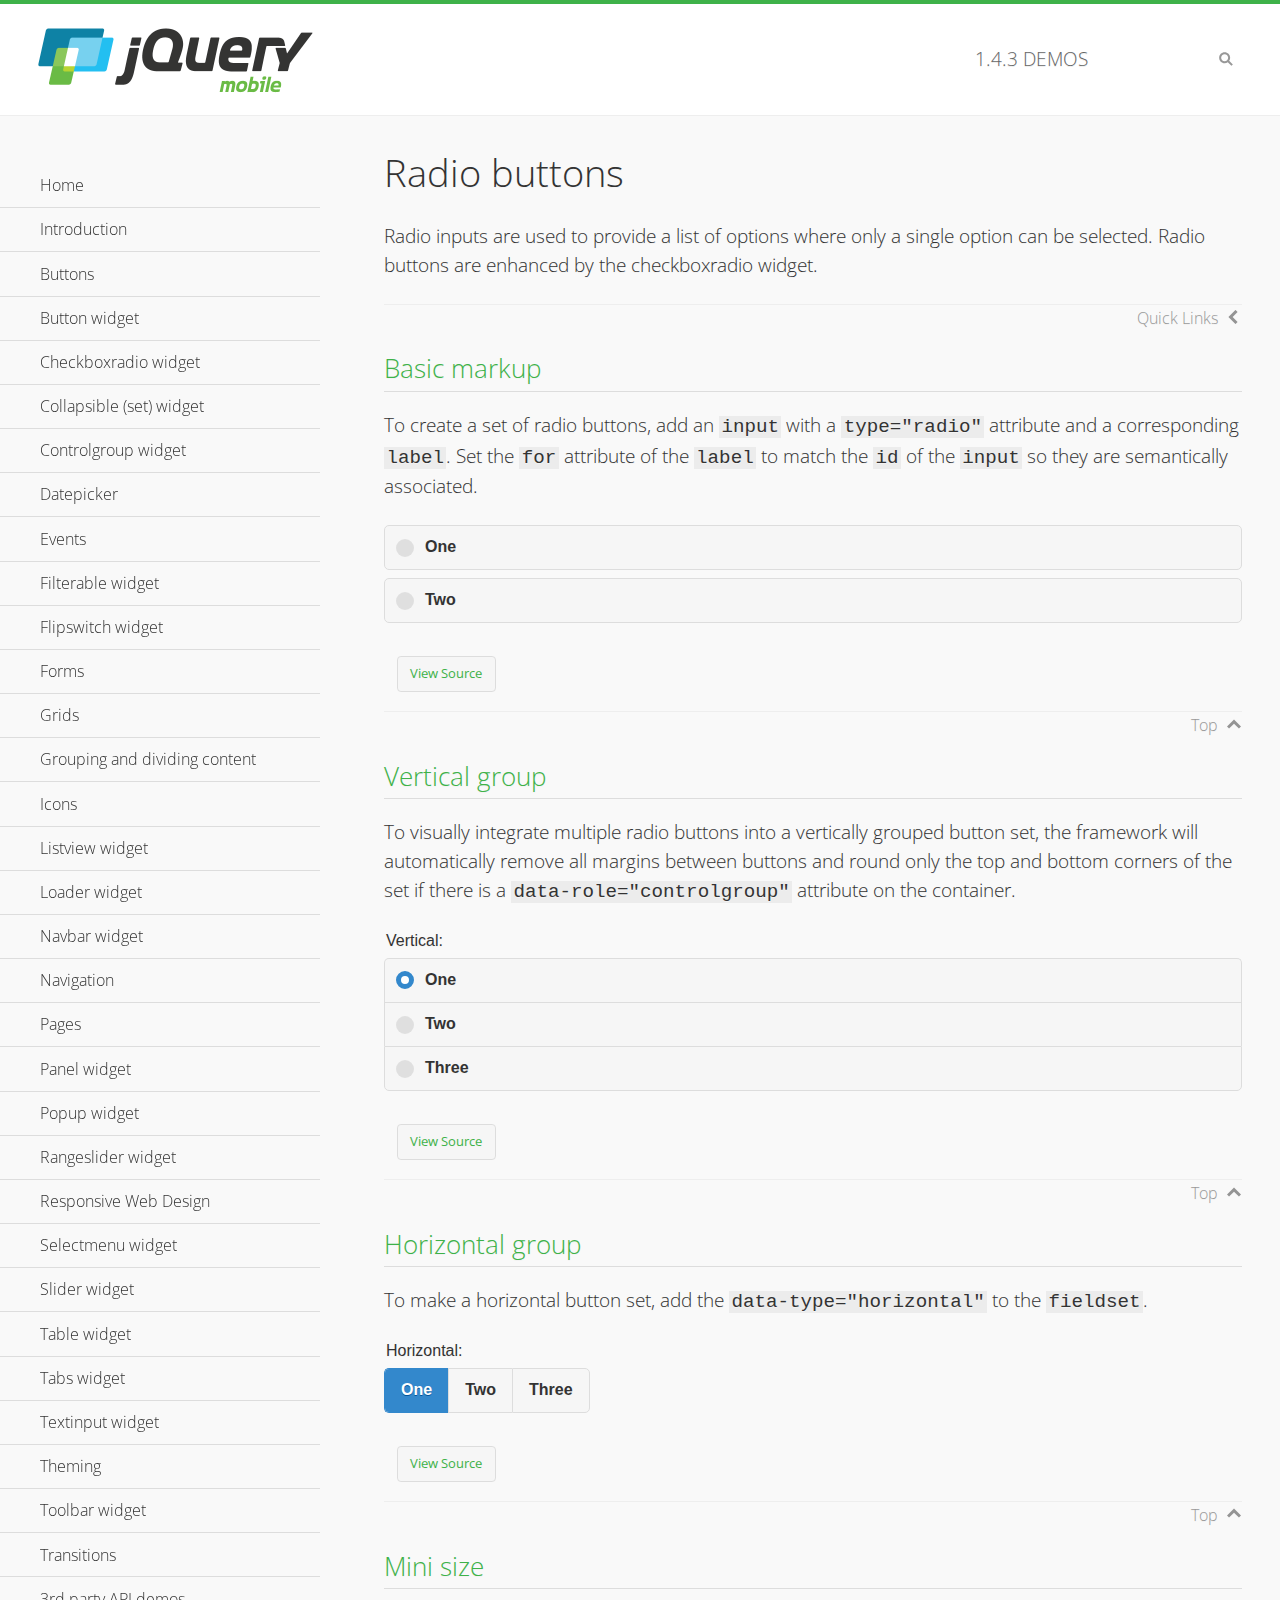
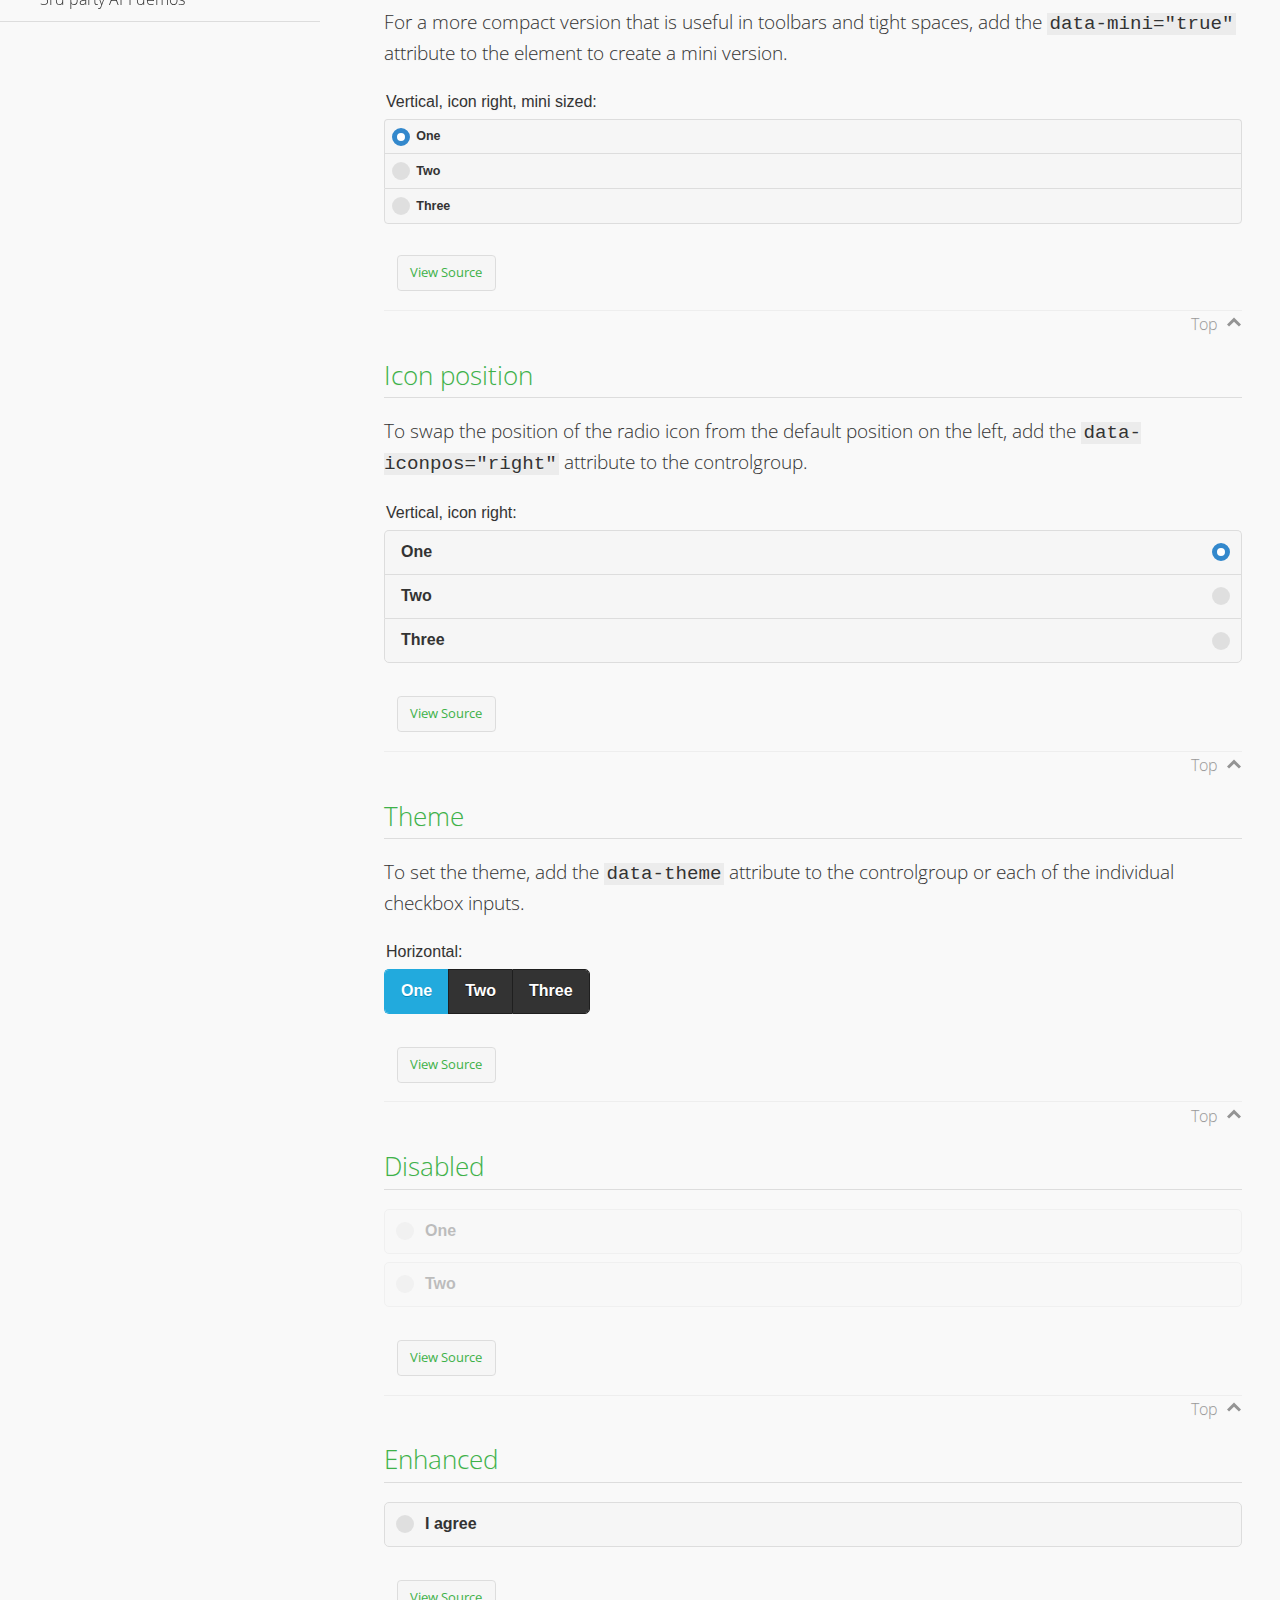
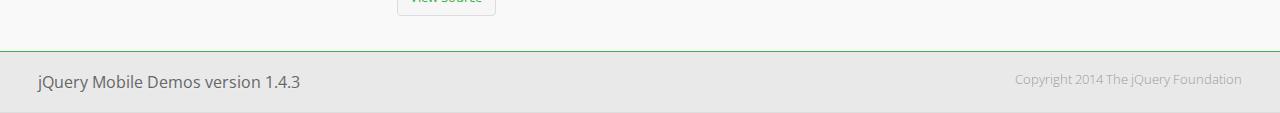
<file: demos/checkboxradio-radio/index.html>
<!DOCTYPE html>
<html>
<head>
	<meta charset="utf-8">
	<meta name="viewport" content="width=device-width, initial-scale=1">
	<title>Radio buttons - jQuery Mobile Demos</title>
	<link rel="shortcut icon" href="../favicon.ico">
	<link rel="stylesheet" href="http://fonts.googleapis.com/css?family=Open+Sans:300,400,700">
	<link rel="stylesheet" href="../css/themes/default/jquery.mobile-1.4.3.min.css">
	<link rel="stylesheet" href="../_assets/css/jqm-demos.css">
	<script src="../js/jquery.js"></script>
	<script src="../_assets/js/index.js"></script>
	<script src="../js/jquery.mobile-1.4.3.min.js"></script>
</head>
<body>
<div data-role="page" class="jqm-demos" data-quicklinks="true">

	<div data-role="header" class="jqm-header">
		<h2><a href="../" title="jQuery Mobile Demos home"><img src="../_assets/img/jquery-logo.png" alt="jQuery Mobile"></a></h2>
		<p><span class="jqm-version"></span> Demos</p>
		<a href="#" class="jqm-navmenu-link ui-btn ui-btn-icon-notext ui-corner-all ui-icon-bars ui-nodisc-icon ui-alt-icon ui-btn-left">Menu</a>
		<a href="#" class="jqm-search-link ui-btn ui-btn-icon-notext ui-corner-all ui-icon-search ui-nodisc-icon ui-alt-icon ui-btn-right">Search</a>
	</div><!-- /header -->

	<div role="main" class="ui-content jqm-content">

		<h1>Radio buttons</h1>

		<p>Radio inputs are used to provide a list of options where only a single option can be selected. Radio buttons are enhanced by the checkboxradio widget.</p>

		<h2>Basic markup</h2>

		<p>To create a set of radio buttons, add an <code>input</code> with a <code>type="radio"</code> attribute and a corresponding <code>label</code>. Set the <code>for</code> attribute of the <code>label</code> to match the <code>id</code> of the <code>input</code> so they are semantically associated.</p>

		<div data-demo-html="true">
			<form>
				<label>
					<input type="radio" name="radio-choice-0" id="radio-choice-0a">One
				</label>

				<label for="radio-choice-0b">Two</label>
				<input type="radio" name="radio-choice-0" id="radio-choice-0b" class="custom">
			</form>
		</div><!--/demo-html -->

		<h2>Vertical group</h2>

		<p>To visually integrate multiple radio buttons into a vertically grouped button set, the framework will automatically remove all margins between buttons and round only the top and bottom corners of the set if there is a <code> data-role="controlgroup"</code> attribute on the container.</p>

		<div data-demo-html="true">
			<form>
					<fieldset data-role="controlgroup">
					<legend>Vertical:</legend>
					<input type="radio" name="radio-choice-v-2" id="radio-choice-v-2a" value="on" checked="checked">
					<label for="radio-choice-v-2a">One</label>
					<input type="radio" name="radio-choice-v-2" id="radio-choice-v-2b" value="off">
					<label for="radio-choice-v-2b">Two</label>
					<input type="radio" name="radio-choice-v-2" id="radio-choice-v-2c" value="other">
					<label for="radio-choice-v-2c">Three</label>
				</fieldset>
			</form>
		</div><!--/demo-html -->

		<h2>Horizontal group</h2>

		<p>To make a horizontal button set, add the <code> data-type="horizontal"</code> to the <code>fieldset</code>.</p>

		<div data-demo-html="true">
			<form>
				<fieldset data-role="controlgroup" data-type="horizontal">
					<legend>Horizontal:</legend>
					<input type="radio" name="radio-choice-h-2" id="radio-choice-h-2a" value="on" checked="checked">
					<label for="radio-choice-h-2a">One</label>
					<input type="radio" name="radio-choice-h-2" id="radio-choice-h-2b" value="off">
					<label for="radio-choice-h-2b">Two</label>
					<input type="radio" name="radio-choice-h-2" id="radio-choice-h-2c" value="other">
					<label for="radio-choice-h-2c">Three</label>
				</fieldset>
			</form>
		</div><!--/demo-html -->

		<h2>Mini size</h2>

		<p>For a more compact version that is useful in toolbars and tight spaces, add the <code>data-mini="true"</code> attribute to the element to create a mini version. </p>

		<div data-demo-html="true">
			<form>
				<fieldset data-role="controlgroup" data-mini="true">
					<legend>Vertical, icon right, mini sized:</legend>
					<input type="radio" name="radio-choice-v-6" id="radio-choice-v-6a" value="on" checked="checked">
					<label for="radio-choice-v-6a">One</label>
					<input type="radio" name="radio-choice-v-6" id="radio-choice-v-6b" value="off">
					<label for="radio-choice-v-6b">Two</label>
					<input type="radio" name="radio-choice-v-6" id="radio-choice-v-6c" value="other">
					<label for="radio-choice-v-6c">Three</label>
				</fieldset>
			</form>
		</div><!--/demo-html -->

		<h2>Icon position</h2>

		<p>To swap the position of the radio icon from the default position on the left, add the <code>data-iconpos="right"</code> attribute to the controlgroup.</p>

		<div data-demo-html="true">
			<form>
				<fieldset data-role="controlgroup" data-iconpos="right">
					<legend>Vertical, icon right:</legend>
					<input type="radio" name="radio-choice-w-6" id="radio-choice-w-6a" value="on" checked="checked">
					<label for="radio-choice-w-6a">One</label>
					<input type="radio" name="radio-choice-w-6" id="radio-choice-w-6b" value="off">
					<label for="radio-choice-w-6b">Two</label>
					<input type="radio" name="radio-choice-w-6" id="radio-choice-w-6c" value="other">
					<label for="radio-choice-w-6c">Three</label>
				</fieldset>
			</form>
		</div><!--/demo-html -->

		<h2>Theme</h2>

		<p>To set the theme, add the <code>data-theme</code> attribute to the controlgroup or each of the individual checkbox inputs.</p>

		<div data-demo-html="true">
			<form>
				<fieldset data-role="controlgroup" data-theme="b" data-type="horizontal">
					<legend>Horizontal:</legend>
					<input type="radio" name="radio-choice-t-6" id="radio-choice-t-6a" value="on" checked="checked">
					<label for="radio-choice-t-6a">One</label>
					<input type="radio" name="radio-choice-t-6" id="radio-choice-t-6b" value="off">
					<label for="radio-choice-t-6b">Two</label>
					<input type="radio" name="radio-choice-t-6" id="radio-choice-t-6c" value="other">
					<label for="radio-choice-t-6c">Three</label>
				</fieldset>
			</form>
		</div><!--/demo-html -->

		<h2>Disabled</h2>

		<div data-demo-html="true">
			<form>
				<label>
					<input type="radio" name="radio-choice-7" id="radio-choice-7a" disabled="disabled">One
				</label>
				<label for="radio-choice-7b">Two</label>
				<input type="radio" name="radio-choice-7" id="radio-choice-7b" disabled="disabled">
			</form>
		</div><!--/demo-html -->

		<h2>Enhanced</h2>

		<div data-demo-html="true">
			<div class="ui-radio">
				<label for="radio-enhanced" class="ui-btn ui-corner-all ui-btn-inherit ui-btn-icon-left ui-radio-off">I agree</label>
				<input type="radio" name="radio-enhanced" id="radio-enhanced" data-enhanced="true">
			</div>
		</div><!--/demo-html -->

	</div><!-- /content -->
	    <div data-role="panel" class="jqm-navmenu-panel" data-position="left" data-display="overlay" data-theme="a">
	    	<ul class="jqm-list ui-alt-icon ui-nodisc-icon">
<li data-filtertext="demos homepage" data-icon="home"><a href=".././">Home</a></li>
<li data-filtertext="introduction overview getting started"><a href="../intro/" data-ajax="false">Introduction</a></li>
<li data-filtertext="buttons button markup buttonmarkup method anchor link button element"><a href="../button-markup/" data-ajax="false">Buttons</a></li>
<li data-filtertext="form button widget input button submit reset"><a href="../button/" data-ajax="false">Button widget</a></li>
<li data-role="collapsible" data-enhanced="true" data-collapsed-icon="carat-d" data-expanded-icon="carat-u" data-iconpos="right" data-inset="false" class="ui-collapsible ui-collapsible-themed-content ui-collapsible-collapsed">
	<h3 class="ui-collapsible-heading ui-collapsible-heading-collapsed">
		<a href="#" class="ui-collapsible-heading-toggle ui-btn ui-btn-icon-right ui-btn-inherit ui-icon-carat-d">
		    Checkboxradio widget<span class="ui-collapsible-heading-status"> click to expand contents</span>
		</a>
	</h3>
	<div class="ui-collapsible-content ui-body-inherit ui-collapsible-content-collapsed" aria-hidden="true">
		<ul>
			<li data-filtertext="form checkboxradio widget checkbox input checkboxes controlgroups"><a href="../checkboxradio-checkbox/" data-ajax="false">Checkboxes</a></li>
			<li data-filtertext="form checkboxradio widget radio input radio buttons controlgroups"><a href="../checkboxradio-radio/" data-ajax="false">Radio buttons</a></li>
		</ul>
	</div>
</li>
<li data-role="collapsible" data-enhanced="true" data-collapsed-icon="carat-d" data-expanded-icon="carat-u" data-iconpos="right" data-inset="false" class="ui-collapsible ui-collapsible-themed-content ui-collapsible-collapsed">
	<h3 class="ui-collapsible-heading ui-collapsible-heading-collapsed">
		<a href="#" class="ui-collapsible-heading-toggle ui-btn ui-btn-icon-right ui-btn-inherit ui-icon-carat-d">
			Collapsible (set) widget<span class="ui-collapsible-heading-status"> click to expand contents</span>
		</a>
	</h3>
	<div class="ui-collapsible-content ui-body-inherit ui-collapsible-content-collapsed" aria-hidden="true">
		<ul>
			<li data-filtertext="collapsibles content formatting"><a href="../collapsible/" data-ajax="false">Collapsible</a></li>
			<li data-filtertext="dynamic collapsible set accordion append expand"><a href="../collapsible-dynamic/" data-ajax="false">Dynamic collapsibles</a></li>
			<li data-filtertext="accordions collapsible set widget content formatting grouped collapsibles"><a href="../collapsibleset/" data-ajax="false">Collapsible set</a></li>
		</ul>
	</div>
</li>
<li data-role="collapsible" data-enhanced="true" data-collapsed-icon="carat-d" data-expanded-icon="carat-u" data-iconpos="right" data-inset="false" class="ui-collapsible ui-collapsible-themed-content ui-collapsible-collapsed">
	<h3 class="ui-collapsible-heading ui-collapsible-heading-collapsed">
		<a href="#" class="ui-collapsible-heading-toggle ui-btn ui-btn-icon-right ui-btn-inherit ui-icon-carat-d">
			Controlgroup widget<span class="ui-collapsible-heading-status"> click to expand contents</span>
		</a>
	</h3>
	<div class="ui-collapsible-content ui-body-inherit ui-collapsible-content-collapsed" aria-hidden="true">
		<ul>
			<li data-filtertext="controlgroups selectmenu checkboxradio input grouped buttons horizontal vertical"><a href="../controlgroup/" data-ajax="false">Controlgroup</a></li>
			<li data-filtertext="dynamic controlgroup dynamically add buttons"><a href="../controlgroup-dynamic/" data-ajax="false">Dynamic controlgroups</a></li>
		</ul>
	</div>
</li>
<li data-filtertext="form datepicker widget date input"><a href="../datepicker/" data-ajax="false">Datepicker</a></li>
<li data-role="collapsible" data-enhanced="true" data-collapsed-icon="carat-d" data-expanded-icon="carat-u" data-iconpos="right" data-inset="false" class="ui-collapsible ui-collapsible-themed-content ui-collapsible-collapsed">
	<h3 class="ui-collapsible-heading ui-collapsible-heading-collapsed">
		<a href="#" class="ui-collapsible-heading-toggle ui-btn ui-btn-icon-right ui-btn-inherit ui-icon-carat-d">
			Events<span class="ui-collapsible-heading-status"> click to expand contents</span>
		</a>
	</h3>
	<div class="ui-collapsible-content ui-body-inherit ui-collapsible-content-collapsed" aria-hidden="true">
		<ul>
			<li data-filtertext="swipe to delete list items listviews swipe events"><a href="../swipe-list/" data-ajax="false">Swipe list items</a></li>
			<li data-filtertext="swipe to navigate swipe page navigation swipe events"><a href="../swipe-page/" data-ajax="false">Swipe page navigation</a></li>
		</ul>
	</div>
</li>
<li data-filtertext="filterable filter elements sorting searching listview table"><a href="../filterable/" data-ajax="false">Filterable widget</a></li>
<li data-filtertext="form flipswitch widget flip toggle switch binary select checkbox input"><a href="../flipswitch/" data-ajax="false">Flipswitch widget</a></li>
<li data-role="collapsible" data-enhanced="true" data-collapsed-icon="carat-d" data-expanded-icon="carat-u" data-iconpos="right" data-inset="false" class="ui-collapsible ui-collapsible-themed-content ui-collapsible-collapsed">
	<h3 class="ui-collapsible-heading ui-collapsible-heading-collapsed">
		<a href="#" class="ui-collapsible-heading-toggle ui-btn ui-btn-icon-right ui-btn-inherit ui-icon-carat-d">
			Forms<span class="ui-collapsible-heading-status"> click to expand contents</span>
		</a>
	</h3>
	<div class="ui-collapsible-content ui-body-inherit ui-collapsible-content-collapsed" aria-hidden="true">
		<ul>
			<li data-filtertext="forms text checkbox radio range button submit reset inputs selects textarea slider flipswitch label form elements"><a href="../forms/" data-ajax="false">Forms</a></li>
			<li data-filtertext="form hide labels hidden accessible ui-hidden-accessible forms"><a href="../forms-label-hidden-accessible/" data-ajax="false">Hide labels</a></li>
			<li data-filtertext="form field containers fieldcontain ui-field-contain forms"><a href="../forms-field-contain/" data-ajax="false">Field containers</a></li>
			<li data-filtertext="forms disabled form elements"><a href="../forms-disabled/" data-ajax="false">Forms disabled</a></li>
			<li data-filtertext="forms gallery examples overview forms text checkbox radio range button submit reset inputs selects textarea slider flipswitch label form elements"><a href="../forms-gallery/" data-ajax="false">Forms gallery</a></li>
		</ul>
	</div>
</li>
<li data-role="collapsible" data-enhanced="true" data-collapsed-icon="carat-d" data-expanded-icon="carat-u" data-iconpos="right" data-inset="false" class="ui-collapsible ui-collapsible-themed-content ui-collapsible-collapsed">
	<h3 class="ui-collapsible-heading ui-collapsible-heading-collapsed">
		<a href="#" class="ui-collapsible-heading-toggle ui-btn ui-btn-icon-right ui-btn-inherit ui-icon-carat-d">
			Grids<span class="ui-collapsible-heading-status"> click to expand contents</span>
		</a>
	</h3>
	<div class="ui-collapsible-content ui-body-inherit ui-collapsible-content-collapsed" aria-hidden="true">
		<ul>
			<li data-filtertext="grids columns blocks content formatting rwd responsive css framework"><a href="../grids/" data-ajax="false">Grids</a></li>
			<li data-filtertext="buttons in grids css framework"><a href="../grids-buttons/" data-ajax="false">Buttons in grids</a></li>
			<li data-filtertext="custom responsive grids rwd css framework"><a href="../grids-custom-responsive/" data-ajax="false">Custom responsive grids</a></li>
		</ul>
	</div>
</li>
<li data-filtertext="blocks content formatting sections heading"><a href="../body-bar-classes/" data-ajax="false">Grouping and dividing content</a></li>
<li data-role="collapsible" data-enhanced="true" data-collapsed-icon="carat-d" data-expanded-icon="carat-u" data-iconpos="right" data-inset="false" class="ui-collapsible ui-collapsible-themed-content ui-collapsible-collapsed">
	<h3 class="ui-collapsible-heading ui-collapsible-heading-collapsed">
		<a href="#" class="ui-collapsible-heading-toggle ui-btn ui-btn-icon-right ui-btn-inherit ui-icon-carat-d">
			Icons<span class="ui-collapsible-heading-status"> click to expand contents</span>
		</a>
	</h3>
	<div class="ui-collapsible-content ui-body-inherit ui-collapsible-content-collapsed" aria-hidden="true">
		<ul>
			<li data-filtertext="button icons svg disc alt custom icon position"><a href="../icons/" data-ajax="false">Icons</a></li>
			<li data-filtertext=""><a href="../icons-grunticon/" data-ajax="false">Grunticon loader</a></li>
		</ul>
	</div>
</li>
<li data-role="collapsible" data-enhanced="true" data-collapsed-icon="carat-d" data-expanded-icon="carat-u" data-iconpos="right" data-inset="false" class="ui-collapsible ui-collapsible-themed-content ui-collapsible-collapsed">
	<h3 class="ui-collapsible-heading ui-collapsible-heading-collapsed">
		<a href="#" class="ui-collapsible-heading-toggle ui-btn ui-btn-icon-right ui-btn-inherit ui-icon-carat-d">
			Listview widget<span class="ui-collapsible-heading-status"> click to expand contents</span>
		</a>
	</h3>
	<div class="ui-collapsible-content ui-body-inherit ui-collapsible-content-collapsed" aria-hidden="true">
		<ul>
			<li data-filtertext="listview widget thumbnails icons nested split button collapsible ul ol"><a href="../listview/" data-ajax="false">Listview</a></li>
			<li data-filtertext="autocomplete filterable reveal listview filtertextbeforefilter placeholder"><a href="../listview-autocomplete/" data-ajax="false">Listview autocomplete</a></li>
			<li data-filtertext="autocomplete filterable reveal listview remote data filtertextbeforefilter placeholder"><a href="../listview-autocomplete-remote/" data-ajax="false">Listview autocomplete remote data</a></li>
			<li data-filtertext="autodividers anchor jump scroll linkbars listview lists ul ol"><a href="../listview-autodividers-linkbar/" data-ajax="false">Listview autodividers linkbar</a></li>
			<li data-filtertext="listview autodividers selector autodividersselector lists ul ol"><a href="../listview-autodividers-selector/" data-ajax="false">Listview autodividers selector</a></li>
			<li data-filtertext="listview nested list items"><a href="../listview-nested-lists/" data-ajax="false">Nested Listviews</a></li>
			<li data-filtertext="listview collapsible list items flat"><a href="../listview-collapsible-item-flat/" data-ajax="false">Listview collapsible list items (flat)</a></li>
			<li data-filtertext="listview collapsible list indented"><a href="../listview-collapsible-item-indented/" data-ajax="false">Listview collapsible list items (indented)</a></li>
			<li data-filtertext="grid listview responsive grids responsive listviews lists ul"><a href="../listview-grid/" data-ajax="false">Listview responsive grid</a></li>
		</ul>
	</div>
</li>
<li data-filtertext="loader widget page loading navigation overlay spinner"><a href="../loader/" data-ajax="false">Loader widget</a></li>
<li data-filtertext="navbar widget navmenu toolbars header footer"><a href="../navbar/" data-ajax="false">Navbar widget</a></li>
<li data-role="collapsible" data-enhanced="true" data-collapsed-icon="carat-d" data-expanded-icon="carat-u" data-iconpos="right" data-inset="false" class="ui-collapsible ui-collapsible-themed-content ui-collapsible-collapsed">
	<h3 class="ui-collapsible-heading ui-collapsible-heading-collapsed">
		<a href="#" class="ui-collapsible-heading-toggle ui-btn ui-btn-icon-right ui-btn-inherit ui-icon-carat-d">
			Navigation<span class="ui-collapsible-heading-status"> click to expand contents</span>
		</a>
	</h3>
	<div class="ui-collapsible-content ui-body-inherit ui-collapsible-content-collapsed" aria-hidden="true">
		<ul>
			<li data-filtertext="ajax navigation navigate widget history event method"><a href="../navigation/" data-ajax="false">Navigation</a></li>
			<li data-filtertext="linking pages page links navigation ajax prefetch cache"><a href="../navigation-linking-pages/" data-ajax="false">Linking pages</a></li>
			<!-- <li data-filtertext="php redirect server redirection server-side navigation"><a href="../navigation-php-redirect/" data-ajax="false">PHP redirect demo</a></li>-->
			<li data-filtertext="navigation redirection hash query"><a href="../navigation-hash-processing/" data-ajax="false">Hash processing demo</a></li>
			<li data-filtertext="navigation redirection hash query"><a href="../page-events/" data-ajax="false">Page Navigation Events</a></li>
		</ul>
	</div>
</li>
<li data-role="collapsible" data-enhanced="true" data-collapsed-icon="carat-d" data-expanded-icon="carat-u" data-iconpos="right" data-inset="false" class="ui-collapsible ui-collapsible-themed-content ui-collapsible-collapsed">
	<h3 class="ui-collapsible-heading ui-collapsible-heading-collapsed">
		<a href="#" class="ui-collapsible-heading-toggle ui-btn ui-btn-icon-right ui-btn-inherit ui-icon-carat-d">
			Pages<span class="ui-collapsible-heading-status"> click to expand contents</span>
		</a>
	</h3>
	<div class="ui-collapsible-content ui-body-inherit ui-collapsible-content-collapsed" aria-hidden="true">
		<ul>
			<li data-filtertext="pages page widget ajax navigation"><a href="../pages/" data-ajax="false">Pages</a></li>
			<li data-filtertext="single page"><a href="../pages-single-page/" data-ajax="false">Single page</a></li>
			<li data-filtertext="multipage multi-page page"><a href="../pages-multi-page/" data-ajax="false">Multi-page template</a></li>
			<li data-filtertext="dialog page widget modal popup"><a href="../pages-dialog/" data-ajax="false">Dialog page</a></li>
		</ul>
	</div>
</li>
<li data-role="collapsible" data-enhanced="true" data-collapsed-icon="carat-d" data-expanded-icon="carat-u" data-iconpos="right" data-inset="false" class="ui-collapsible ui-collapsible-themed-content ui-collapsible-collapsed">
	<h3 class="ui-collapsible-heading ui-collapsible-heading-collapsed">
		<a href="#" class="ui-collapsible-heading-toggle ui-btn ui-btn-icon-right ui-btn-inherit ui-icon-carat-d">
			Panel widget<span class="ui-collapsible-heading-status"> click to expand contents</span>
		</a>
	</h3>
	<div class="ui-collapsible-content ui-body-inherit ui-collapsible-content-collapsed" aria-hidden="true">
		<ul>
			<li data-filtertext="panel widget sliding panels reveal push overlay responsive"><a href="../panel/" data-ajax="false">Panel</a></li>
			<li data-filtertext=""><a href="../panel-external/" data-ajax="false">External panels</a></li>
			<li data-filtertext="panel "><a href="../panel-fixed/" data-ajax="false">Fixed panels</a></li>
			<li data-filtertext="panel slide panels sliding panels shadow rwd responsive breakpoint"><a href="../panel-responsive/" data-ajax="false">Panels responsive</a></li>
			<li data-filtertext="panel custom style custom panel width reveal shadow listview panel styling page background wrapper"><a href="../panel-styling/" data-ajax="false">Custom panel style</a></li>
			<li data-filtertext="panel open on swipe"><a href="../panel-swipe-open/" data-ajax="false">Panel open on swipe</a></li>
			<li data-filtertext="panels outside page internal external toolbars"><a href="../panel-external-internal/" data-ajax="false">Panel external and internal</a></li>
		</ul>
	</div>
</li>
<li data-role="collapsible" data-enhanced="true" data-collapsed-icon="carat-d" data-expanded-icon="carat-u" data-iconpos="right" data-inset="false" class="ui-collapsible ui-collapsible-themed-content ui-collapsible-collapsed">
	<h3 class="ui-collapsible-heading ui-collapsible-heading-collapsed">
		<a href="#" class="ui-collapsible-heading-toggle ui-btn ui-btn-icon-right ui-btn-inherit ui-icon-carat-d">
			Popup widget<span class="ui-collapsible-heading-status"> click to expand contents</span>
		</a>
	</h3>
	<div class="ui-collapsible-content ui-body-inherit ui-collapsible-content-collapsed" aria-hidden="true">
		<ul>
			<li data-filtertext="popup widget popups dialog modal transition tooltip lightbox form overlay screen flip pop fade transition"><a href="../popup/" data-ajax="false">Popup</a></li>
			<li data-filtertext="popup alignment position"><a href="../popup-alignment/" data-ajax="false">Popup alignment</a></li>
			<li data-filtertext="popup arrow size popups popover"><a href="../popup-arrow-size/" data-ajax="false">Popup arrow size</a></li>
			<li data-filtertext="dynamic popups popup images lightbox"><a href="../popup-dynamic/" data-ajax="false">Dynamic popups</a></li>
			<li data-filtertext="popups with iframes scaling"><a href="../popup-iframe/" data-ajax="false">Popups with iframes</a></li>
			<li data-filtertext="popup image scaling"><a href="../popup-image-scaling/" data-ajax="false">Popup image scaling</a></li>
			<li data-filtertext="external popup outside multi-page"><a href="../popup-outside-multipage/" data-ajax="false">Popup outside multi-page</a></li>
		</ul>
	</div>
</li>
<li data-filtertext="form rangeslider widget dual sliders dual handle sliders range input"><a href="../rangeslider/" data-ajax="false">Rangeslider widget</a></li>
<li data-filtertext="responsive web design rwd adaptive progressive enhancement PE accessible mobile breakpoints media query media queries"><a href="../rwd/" data-ajax="false">Responsive Web Design</a></li>
<li data-role="collapsible" data-enhanced="true" data-collapsed-icon="carat-d" data-expanded-icon="carat-u" data-iconpos="right" data-inset="false" class="ui-collapsible ui-collapsible-themed-content ui-collapsible-collapsed">
	<h3 class="ui-collapsible-heading ui-collapsible-heading-collapsed">
		<a href="#" class="ui-collapsible-heading-toggle ui-btn ui-btn-icon-right ui-btn-inherit ui-icon-carat-d">
			Selectmenu widget<span class="ui-collapsible-heading-status"> click to expand contents</span>
		</a>
	</h3>
	<div class="ui-collapsible-content ui-body-inherit ui-collapsible-content-collapsed" aria-hidden="true">
		<ul>
			<li data-filtertext="form selectmenu widget select input custom select menu selects"><a href="../selectmenu/" data-ajax="false">Selectmenu</a></li>
			<li data-filtertext="form custom select menu selectmenu widget custom menu option optgroup multiple selects"><a href="../selectmenu-custom/" data-ajax="false">Custom select menu</a></li>
			<li data-filtertext="filterable select filter popup dialog"><a href="../selectmenu-custom-filter/" data-ajax="false">Custom select menu with filter</a></li>
		</ul>
	</div>
</li>
<li data-role="collapsible" data-enhanced="true" data-collapsed-icon="carat-d" data-expanded-icon="carat-u" data-iconpos="right" data-inset="false" class="ui-collapsible ui-collapsible-themed-content ui-collapsible-collapsed">
	<h3 class="ui-collapsible-heading ui-collapsible-heading-collapsed">
		<a href="#" class="ui-collapsible-heading-toggle ui-btn ui-btn-icon-right ui-btn-inherit ui-icon-carat-d">
			Slider widget<span class="ui-collapsible-heading-status"> click to expand contents</span>
		</a>
	</h3>
	<div class="ui-collapsible-content ui-body-inherit ui-collapsible-content-collapsed" aria-hidden="true">
		<ul>
			<li data-filtertext="form slider widget range input single sliders"><a href="../slider/" data-ajax="false">Slider</a></li>
			<li data-filtertext="form slider widget flipswitch slider binary select flip toggle switch"><a href="../slider-flipswitch/" data-ajax="false">Slider flip toggle switch</a></li>
			<li data-filtertext="form slider tooltip handle value input range sliders"><a href="../slider-tooltip/" data-ajax="false">Slider tooltip</a></li>
		</ul>
	</div>
</li>
<li data-role="collapsible" data-enhanced="true" data-collapsed-icon="carat-d" data-expanded-icon="carat-u" data-iconpos="right" data-inset="false" class="ui-collapsible ui-collapsible-themed-content ui-collapsible-collapsed">
	<h3 class="ui-collapsible-heading ui-collapsible-heading-collapsed">
		<a href="#" class="ui-collapsible-heading-toggle ui-btn ui-btn-icon-right ui-btn-inherit ui-icon-carat-d">
			Table widget<span class="ui-collapsible-heading-status"> click to expand contents</span>
		</a>
	</h3>
	<div class="ui-collapsible-content ui-body-inherit ui-collapsible-content-collapsed" aria-hidden="true">
		<ul>
			<li data-filtertext="table widget reflow column toggle th td responsive tables rwd hide show tabular"><a href="../table-column-toggle/" data-ajax="false">Table Column Toggle</a></li>
			<li data-filtertext="table column toggle phone comparison demo"><a href="../table-column-toggle-example/" data-ajax="false">Table Column Toggle demo</a></li>
			<li data-filtertext="responsive tables table column toggle heading groups rwd breakpoint"><a href="../table-column-toggle-heading-groups/" data-ajax="false">Table Column Toggle heading groups</a></li>
			<li data-filtertext="responsive tables table column toggle hide rwd breakpoint customization options"><a href="../table-column-toggle-options/" data-ajax="false">Table Column Toggle options</a></li>
			<li data-filtertext="table reflow th td responsive rwd columns tabular"><a href="../table-reflow/" data-ajax="false">Table Reflow</a></li>
			<li data-filtertext="responsive tables table reflow heading groups rwd breakpoint"><a href="../table-reflow-heading-groups/" data-ajax="false">Table Reflow heading groups</a></li>
			<li data-filtertext="responsive tables table reflow stripes strokes table style"><a href="../table-reflow-stripes-strokes/" data-ajax="false">Table Reflow stripes and strokes</a></li>
			<li data-filtertext="responsive tables table reflow stack custom styles"><a href="../table-reflow-styling/" data-ajax="false">Table Reflow custom styles</a></li>
		</ul>
	</div>
</li>
<li data-filtertext="ui tabs widget"><a href="../tabs/" data-ajax="false">Tabs widget</a></li>
<li data-filtertext="form textinput widget text input textarea number date time tel email file color password"><a href="../textinput/" data-ajax="false">Textinput widget</a></li>
<li data-role="collapsible" data-enhanced="true" data-collapsed-icon="carat-d" data-expanded-icon="carat-u" data-iconpos="right" data-inset="false" class="ui-collapsible ui-collapsible-themed-content ui-collapsible-collapsed">
	<h3 class="ui-collapsible-heading ui-collapsible-heading-collapsed">
		<a href="#" class="ui-collapsible-heading-toggle ui-btn ui-btn-icon-right ui-btn-inherit ui-icon-carat-d">
			Theming<span class="ui-collapsible-heading-status"> click to expand contents</span>
		</a>
	</h3>
	<div class="ui-collapsible-content ui-body-inherit ui-collapsible-content-collapsed" aria-hidden="true">
		<ul>
			<li data-filtertext="default theme swatches theming style css"><a href="../theme-default/" data-ajax="false">Default theme</a></li>
			<li data-filtertext="classic theme old theme swatches theming style css"><a href="../theme-classic/" data-ajax="false">Classic theme</a></li>
		</ul>
	</div>
</li>
<li data-role="collapsible" data-enhanced="true" data-collapsed-icon="carat-d" data-expanded-icon="carat-u" data-iconpos="right" data-inset="false" class="ui-collapsible ui-collapsible-themed-content ui-collapsible-collapsed">
	<h3 class="ui-collapsible-heading ui-collapsible-heading-collapsed">
		<a href="#" class="ui-collapsible-heading-toggle ui-btn ui-btn-icon-right ui-btn-inherit ui-icon-carat-d">
			Toolbar widget<span class="ui-collapsible-heading-status"> click to expand contents</span>
		</a>
	</h3>
	<div class="ui-collapsible-content ui-body-inherit ui-collapsible-content-collapsed" aria-hidden="true">
		<ul>
			<li data-filtertext="toolbar widget header footer toolbars fixed fullscreen external sections"><a href="../toolbar/" data-ajax="false">Toolbar</a></li>
			<li data-filtertext="dynamic toolbars dynamically add toolbar header footer"><a href="../toolbar-dynamic/" data-ajax="false">Dynamic toolbars</a></li>
			<li data-filtertext="external toolbars header footer"><a href="../toolbar-external/" data-ajax="false">External toolbars</a></li>
			<li data-filtertext="fixed toolbars header footer"><a href="../toolbar-fixed/" data-ajax="false">Fixed toolbars</a></li>
			<li data-filtertext="fixed fullscreen toolbars header footer"><a href="../toolbar-fixed-fullscreen/" data-ajax="false">Fullscreen toolbars</a></li>
			<li data-filtertext="external fixed toolbars header footer"><a href="../toolbar-fixed-external/" data-ajax="false">Fixed external toolbars</a></li>
			<li data-filtertext="external persistent toolbars header footer navbar navmenu"><a href="../toolbar-fixed-persistent/" data-ajax="false">Persistent toolbars</a></li>
			<li data-filtertext="external ajax optimized toolbars persistent toolbars header footer navbar"><a href="../toolbar-fixed-persistent-optimized/" data-ajax="false">Ajax optimized toolbars</a></li>
			<li data-filtertext="form in toolbars header footer"><a href="../toolbar-fixed-forms/" data-ajax="false">Form in toolbar</a></li>
		</ul>
	</div>
</li>
<li data-filtertext="page transitions animated pages popup navigation flip slide fade pop"><a href="../transitions/" data-ajax="false">Transitions</a></li>
<li data-role="collapsible" data-enhanced="true" data-collapsed-icon="carat-d" data-expanded-icon="carat-u" data-iconpos="right" data-inset="false" class="ui-collapsible ui-collapsible-themed-content ui-collapsible-collapsed">
	<h3 class="ui-collapsible-heading ui-collapsible-heading-collapsed">
		<a href="#" class="ui-collapsible-heading-toggle ui-btn ui-btn-icon-right ui-btn-inherit ui-icon-carat-d">
			3rd party API demos<span class="ui-collapsible-heading-status"> click to expand contents</span>
		</a>
	</h3>
	<div class="ui-collapsible-content ui-body-inherit ui-collapsible-content-collapsed" aria-hidden="true">
		<ul>
			<li data-filtertext="backbone requirejs navigation router"><a href="../backbone-requirejs/" data-ajax="false">Backbone RequireJS</a></li>
			<li data-filtertext="google maps geolocation demo"><a href="../map-geolocation/" data-ajax="false">Google Maps geolocation</a></li>
			<li data-filtertext="google maps hybrid"><a href="../map-list-toggle/" data-ajax="false">Google Maps list toggle</a></li>
		</ul>
	</div>
</li>



		     </ul>
		</div><!-- /panel -->


	<div data-role="footer" data-position="fixed" data-tap-toggle="false" class="jqm-footer">
		<p>jQuery Mobile Demos version <span class="jqm-version"></span></p>
		<p>Copyright 2014 The jQuery Foundation</p>
	</div><!-- /footer -->
	<!-- TODO: This should become an external panel so we can add input to markup (unique ID) -->
    <div data-role="panel" class="jqm-search-panel" data-position="right" data-display="overlay" data-theme="a">
		<div class="jqm-search">
			<ul class="jqm-list" data-filter-placeholder="Search demos..." data-filter-reveal="true">
<li data-filtertext="demos homepage" data-icon="home"><a href=".././">Home</a></li>
<li data-filtertext="introduction overview getting started"><a href="../intro/" data-ajax="false">Introduction</a></li>
<li data-filtertext="buttons button markup buttonmarkup method anchor link button element"><a href="../button-markup/" data-ajax="false">Buttons</a></li>
<li data-filtertext="form button widget input button submit reset"><a href="../button/" data-ajax="false">Button widget</a></li>
<li data-role="collapsible" data-enhanced="true" data-collapsed-icon="carat-d" data-expanded-icon="carat-u" data-iconpos="right" data-inset="false" class="ui-collapsible ui-collapsible-themed-content ui-collapsible-collapsed">
	<h3 class="ui-collapsible-heading ui-collapsible-heading-collapsed">
		<a href="#" class="ui-collapsible-heading-toggle ui-btn ui-btn-icon-right ui-btn-inherit ui-icon-carat-d">
		    Checkboxradio widget<span class="ui-collapsible-heading-status"> click to expand contents</span>
		</a>
	</h3>
	<div class="ui-collapsible-content ui-body-inherit ui-collapsible-content-collapsed" aria-hidden="true">
		<ul>
			<li data-filtertext="form checkboxradio widget checkbox input checkboxes controlgroups"><a href="../checkboxradio-checkbox/" data-ajax="false">Checkboxes</a></li>
			<li data-filtertext="form checkboxradio widget radio input radio buttons controlgroups"><a href="../checkboxradio-radio/" data-ajax="false">Radio buttons</a></li>
		</ul>
	</div>
</li>
<li data-role="collapsible" data-enhanced="true" data-collapsed-icon="carat-d" data-expanded-icon="carat-u" data-iconpos="right" data-inset="false" class="ui-collapsible ui-collapsible-themed-content ui-collapsible-collapsed">
	<h3 class="ui-collapsible-heading ui-collapsible-heading-collapsed">
		<a href="#" class="ui-collapsible-heading-toggle ui-btn ui-btn-icon-right ui-btn-inherit ui-icon-carat-d">
			Collapsible (set) widget<span class="ui-collapsible-heading-status"> click to expand contents</span>
		</a>
	</h3>
	<div class="ui-collapsible-content ui-body-inherit ui-collapsible-content-collapsed" aria-hidden="true">
		<ul>
			<li data-filtertext="collapsibles content formatting"><a href="../collapsible/" data-ajax="false">Collapsible</a></li>
			<li data-filtertext="dynamic collapsible set accordion append expand"><a href="../collapsible-dynamic/" data-ajax="false">Dynamic collapsibles</a></li>
			<li data-filtertext="accordions collapsible set widget content formatting grouped collapsibles"><a href="../collapsibleset/" data-ajax="false">Collapsible set</a></li>
		</ul>
	</div>
</li>
<li data-role="collapsible" data-enhanced="true" data-collapsed-icon="carat-d" data-expanded-icon="carat-u" data-iconpos="right" data-inset="false" class="ui-collapsible ui-collapsible-themed-content ui-collapsible-collapsed">
	<h3 class="ui-collapsible-heading ui-collapsible-heading-collapsed">
		<a href="#" class="ui-collapsible-heading-toggle ui-btn ui-btn-icon-right ui-btn-inherit ui-icon-carat-d">
			Controlgroup widget<span class="ui-collapsible-heading-status"> click to expand contents</span>
		</a>
	</h3>
	<div class="ui-collapsible-content ui-body-inherit ui-collapsible-content-collapsed" aria-hidden="true">
		<ul>
			<li data-filtertext="controlgroups selectmenu checkboxradio input grouped buttons horizontal vertical"><a href="../controlgroup/" data-ajax="false">Controlgroup</a></li>
			<li data-filtertext="dynamic controlgroup dynamically add buttons"><a href="../controlgroup-dynamic/" data-ajax="false">Dynamic controlgroups</a></li>
		</ul>
	</div>
</li>
<li data-filtertext="form datepicker widget date input"><a href="../datepicker/" data-ajax="false">Datepicker</a></li>
<li data-role="collapsible" data-enhanced="true" data-collapsed-icon="carat-d" data-expanded-icon="carat-u" data-iconpos="right" data-inset="false" class="ui-collapsible ui-collapsible-themed-content ui-collapsible-collapsed">
	<h3 class="ui-collapsible-heading ui-collapsible-heading-collapsed">
		<a href="#" class="ui-collapsible-heading-toggle ui-btn ui-btn-icon-right ui-btn-inherit ui-icon-carat-d">
			Events<span class="ui-collapsible-heading-status"> click to expand contents</span>
		</a>
	</h3>
	<div class="ui-collapsible-content ui-body-inherit ui-collapsible-content-collapsed" aria-hidden="true">
		<ul>
			<li data-filtertext="swipe to delete list items listviews swipe events"><a href="../swipe-list/" data-ajax="false">Swipe list items</a></li>
			<li data-filtertext="swipe to navigate swipe page navigation swipe events"><a href="../swipe-page/" data-ajax="false">Swipe page navigation</a></li>
		</ul>
	</div>
</li>
<li data-filtertext="filterable filter elements sorting searching listview table"><a href="../filterable/" data-ajax="false">Filterable widget</a></li>
<li data-filtertext="form flipswitch widget flip toggle switch binary select checkbox input"><a href="../flipswitch/" data-ajax="false">Flipswitch widget</a></li>
<li data-role="collapsible" data-enhanced="true" data-collapsed-icon="carat-d" data-expanded-icon="carat-u" data-iconpos="right" data-inset="false" class="ui-collapsible ui-collapsible-themed-content ui-collapsible-collapsed">
	<h3 class="ui-collapsible-heading ui-collapsible-heading-collapsed">
		<a href="#" class="ui-collapsible-heading-toggle ui-btn ui-btn-icon-right ui-btn-inherit ui-icon-carat-d">
			Forms<span class="ui-collapsible-heading-status"> click to expand contents</span>
		</a>
	</h3>
	<div class="ui-collapsible-content ui-body-inherit ui-collapsible-content-collapsed" aria-hidden="true">
		<ul>
			<li data-filtertext="forms text checkbox radio range button submit reset inputs selects textarea slider flipswitch label form elements"><a href="../forms/" data-ajax="false">Forms</a></li>
			<li data-filtertext="form hide labels hidden accessible ui-hidden-accessible forms"><a href="../forms-label-hidden-accessible/" data-ajax="false">Hide labels</a></li>
			<li data-filtertext="form field containers fieldcontain ui-field-contain forms"><a href="../forms-field-contain/" data-ajax="false">Field containers</a></li>
			<li data-filtertext="forms disabled form elements"><a href="../forms-disabled/" data-ajax="false">Forms disabled</a></li>
			<li data-filtertext="forms gallery examples overview forms text checkbox radio range button submit reset inputs selects textarea slider flipswitch label form elements"><a href="../forms-gallery/" data-ajax="false">Forms gallery</a></li>
		</ul>
	</div>
</li>
<li data-role="collapsible" data-enhanced="true" data-collapsed-icon="carat-d" data-expanded-icon="carat-u" data-iconpos="right" data-inset="false" class="ui-collapsible ui-collapsible-themed-content ui-collapsible-collapsed">
	<h3 class="ui-collapsible-heading ui-collapsible-heading-collapsed">
		<a href="#" class="ui-collapsible-heading-toggle ui-btn ui-btn-icon-right ui-btn-inherit ui-icon-carat-d">
			Grids<span class="ui-collapsible-heading-status"> click to expand contents</span>
		</a>
	</h3>
	<div class="ui-collapsible-content ui-body-inherit ui-collapsible-content-collapsed" aria-hidden="true">
		<ul>
			<li data-filtertext="grids columns blocks content formatting rwd responsive css framework"><a href="../grids/" data-ajax="false">Grids</a></li>
			<li data-filtertext="buttons in grids css framework"><a href="../grids-buttons/" data-ajax="false">Buttons in grids</a></li>
			<li data-filtertext="custom responsive grids rwd css framework"><a href="../grids-custom-responsive/" data-ajax="false">Custom responsive grids</a></li>
		</ul>
	</div>
</li>
<li data-filtertext="blocks content formatting sections heading"><a href="../body-bar-classes/" data-ajax="false">Grouping and dividing content</a></li>
<li data-role="collapsible" data-enhanced="true" data-collapsed-icon="carat-d" data-expanded-icon="carat-u" data-iconpos="right" data-inset="false" class="ui-collapsible ui-collapsible-themed-content ui-collapsible-collapsed">
	<h3 class="ui-collapsible-heading ui-collapsible-heading-collapsed">
		<a href="#" class="ui-collapsible-heading-toggle ui-btn ui-btn-icon-right ui-btn-inherit ui-icon-carat-d">
			Icons<span class="ui-collapsible-heading-status"> click to expand contents</span>
		</a>
	</h3>
	<div class="ui-collapsible-content ui-body-inherit ui-collapsible-content-collapsed" aria-hidden="true">
		<ul>
			<li data-filtertext="button icons svg disc alt custom icon position"><a href="../icons/" data-ajax="false">Icons</a></li>
			<li data-filtertext=""><a href="../icons-grunticon/" data-ajax="false">Grunticon loader</a></li>
		</ul>
	</div>
</li>
<li data-role="collapsible" data-enhanced="true" data-collapsed-icon="carat-d" data-expanded-icon="carat-u" data-iconpos="right" data-inset="false" class="ui-collapsible ui-collapsible-themed-content ui-collapsible-collapsed">
	<h3 class="ui-collapsible-heading ui-collapsible-heading-collapsed">
		<a href="#" class="ui-collapsible-heading-toggle ui-btn ui-btn-icon-right ui-btn-inherit ui-icon-carat-d">
			Listview widget<span class="ui-collapsible-heading-status"> click to expand contents</span>
		</a>
	</h3>
	<div class="ui-collapsible-content ui-body-inherit ui-collapsible-content-collapsed" aria-hidden="true">
		<ul>
			<li data-filtertext="listview widget thumbnails icons nested split button collapsible ul ol"><a href="../listview/" data-ajax="false">Listview</a></li>
			<li data-filtertext="autocomplete filterable reveal listview filtertextbeforefilter placeholder"><a href="../listview-autocomplete/" data-ajax="false">Listview autocomplete</a></li>
			<li data-filtertext="autocomplete filterable reveal listview remote data filtertextbeforefilter placeholder"><a href="../listview-autocomplete-remote/" data-ajax="false">Listview autocomplete remote data</a></li>
			<li data-filtertext="autodividers anchor jump scroll linkbars listview lists ul ol"><a href="../listview-autodividers-linkbar/" data-ajax="false">Listview autodividers linkbar</a></li>
			<li data-filtertext="listview autodividers selector autodividersselector lists ul ol"><a href="../listview-autodividers-selector/" data-ajax="false">Listview autodividers selector</a></li>
			<li data-filtertext="listview nested list items"><a href="../listview-nested-lists/" data-ajax="false">Nested Listviews</a></li>
			<li data-filtertext="listview collapsible list items flat"><a href="../listview-collapsible-item-flat/" data-ajax="false">Listview collapsible list items (flat)</a></li>
			<li data-filtertext="listview collapsible list indented"><a href="../listview-collapsible-item-indented/" data-ajax="false">Listview collapsible list items (indented)</a></li>
			<li data-filtertext="grid listview responsive grids responsive listviews lists ul"><a href="../listview-grid/" data-ajax="false">Listview responsive grid</a></li>
		</ul>
	</div>
</li>
<li data-filtertext="loader widget page loading navigation overlay spinner"><a href="../loader/" data-ajax="false">Loader widget</a></li>
<li data-filtertext="navbar widget navmenu toolbars header footer"><a href="../navbar/" data-ajax="false">Navbar widget</a></li>
<li data-role="collapsible" data-enhanced="true" data-collapsed-icon="carat-d" data-expanded-icon="carat-u" data-iconpos="right" data-inset="false" class="ui-collapsible ui-collapsible-themed-content ui-collapsible-collapsed">
	<h3 class="ui-collapsible-heading ui-collapsible-heading-collapsed">
		<a href="#" class="ui-collapsible-heading-toggle ui-btn ui-btn-icon-right ui-btn-inherit ui-icon-carat-d">
			Navigation<span class="ui-collapsible-heading-status"> click to expand contents</span>
		</a>
	</h3>
	<div class="ui-collapsible-content ui-body-inherit ui-collapsible-content-collapsed" aria-hidden="true">
		<ul>
			<li data-filtertext="ajax navigation navigate widget history event method"><a href="../navigation/" data-ajax="false">Navigation</a></li>
			<li data-filtertext="linking pages page links navigation ajax prefetch cache"><a href="../navigation-linking-pages/" data-ajax="false">Linking pages</a></li>
			<!-- <li data-filtertext="php redirect server redirection server-side navigation"><a href="../navigation-php-redirect/" data-ajax="false">PHP redirect demo</a></li>-->
			<li data-filtertext="navigation redirection hash query"><a href="../navigation-hash-processing/" data-ajax="false">Hash processing demo</a></li>
			<li data-filtertext="navigation redirection hash query"><a href="../page-events/" data-ajax="false">Page Navigation Events</a></li>
		</ul>
	</div>
</li>
<li data-role="collapsible" data-enhanced="true" data-collapsed-icon="carat-d" data-expanded-icon="carat-u" data-iconpos="right" data-inset="false" class="ui-collapsible ui-collapsible-themed-content ui-collapsible-collapsed">
	<h3 class="ui-collapsible-heading ui-collapsible-heading-collapsed">
		<a href="#" class="ui-collapsible-heading-toggle ui-btn ui-btn-icon-right ui-btn-inherit ui-icon-carat-d">
			Pages<span class="ui-collapsible-heading-status"> click to expand contents</span>
		</a>
	</h3>
	<div class="ui-collapsible-content ui-body-inherit ui-collapsible-content-collapsed" aria-hidden="true">
		<ul>
			<li data-filtertext="pages page widget ajax navigation"><a href="../pages/" data-ajax="false">Pages</a></li>
			<li data-filtertext="single page"><a href="../pages-single-page/" data-ajax="false">Single page</a></li>
			<li data-filtertext="multipage multi-page page"><a href="../pages-multi-page/" data-ajax="false">Multi-page template</a></li>
			<li data-filtertext="dialog page widget modal popup"><a href="../pages-dialog/" data-ajax="false">Dialog page</a></li>
		</ul>
	</div>
</li>
<li data-role="collapsible" data-enhanced="true" data-collapsed-icon="carat-d" data-expanded-icon="carat-u" data-iconpos="right" data-inset="false" class="ui-collapsible ui-collapsible-themed-content ui-collapsible-collapsed">
	<h3 class="ui-collapsible-heading ui-collapsible-heading-collapsed">
		<a href="#" class="ui-collapsible-heading-toggle ui-btn ui-btn-icon-right ui-btn-inherit ui-icon-carat-d">
			Panel widget<span class="ui-collapsible-heading-status"> click to expand contents</span>
		</a>
	</h3>
	<div class="ui-collapsible-content ui-body-inherit ui-collapsible-content-collapsed" aria-hidden="true">
		<ul>
			<li data-filtertext="panel widget sliding panels reveal push overlay responsive"><a href="../panel/" data-ajax="false">Panel</a></li>
			<li data-filtertext=""><a href="../panel-external/" data-ajax="false">External panels</a></li>
			<li data-filtertext="panel "><a href="../panel-fixed/" data-ajax="false">Fixed panels</a></li>
			<li data-filtertext="panel slide panels sliding panels shadow rwd responsive breakpoint"><a href="../panel-responsive/" data-ajax="false">Panels responsive</a></li>
			<li data-filtertext="panel custom style custom panel width reveal shadow listview panel styling page background wrapper"><a href="../panel-styling/" data-ajax="false">Custom panel style</a></li>
			<li data-filtertext="panel open on swipe"><a href="../panel-swipe-open/" data-ajax="false">Panel open on swipe</a></li>
			<li data-filtertext="panels outside page internal external toolbars"><a href="../panel-external-internal/" data-ajax="false">Panel external and internal</a></li>
		</ul>
	</div>
</li>
<li data-role="collapsible" data-enhanced="true" data-collapsed-icon="carat-d" data-expanded-icon="carat-u" data-iconpos="right" data-inset="false" class="ui-collapsible ui-collapsible-themed-content ui-collapsible-collapsed">
	<h3 class="ui-collapsible-heading ui-collapsible-heading-collapsed">
		<a href="#" class="ui-collapsible-heading-toggle ui-btn ui-btn-icon-right ui-btn-inherit ui-icon-carat-d">
			Popup widget<span class="ui-collapsible-heading-status"> click to expand contents</span>
		</a>
	</h3>
	<div class="ui-collapsible-content ui-body-inherit ui-collapsible-content-collapsed" aria-hidden="true">
		<ul>
			<li data-filtertext="popup widget popups dialog modal transition tooltip lightbox form overlay screen flip pop fade transition"><a href="../popup/" data-ajax="false">Popup</a></li>
			<li data-filtertext="popup alignment position"><a href="../popup-alignment/" data-ajax="false">Popup alignment</a></li>
			<li data-filtertext="popup arrow size popups popover"><a href="../popup-arrow-size/" data-ajax="false">Popup arrow size</a></li>
			<li data-filtertext="dynamic popups popup images lightbox"><a href="../popup-dynamic/" data-ajax="false">Dynamic popups</a></li>
			<li data-filtertext="popups with iframes scaling"><a href="../popup-iframe/" data-ajax="false">Popups with iframes</a></li>
			<li data-filtertext="popup image scaling"><a href="../popup-image-scaling/" data-ajax="false">Popup image scaling</a></li>
			<li data-filtertext="external popup outside multi-page"><a href="../popup-outside-multipage/" data-ajax="false">Popup outside multi-page</a></li>
		</ul>
	</div>
</li>
<li data-filtertext="form rangeslider widget dual sliders dual handle sliders range input"><a href="../rangeslider/" data-ajax="false">Rangeslider widget</a></li>
<li data-filtertext="responsive web design rwd adaptive progressive enhancement PE accessible mobile breakpoints media query media queries"><a href="../rwd/" data-ajax="false">Responsive Web Design</a></li>
<li data-role="collapsible" data-enhanced="true" data-collapsed-icon="carat-d" data-expanded-icon="carat-u" data-iconpos="right" data-inset="false" class="ui-collapsible ui-collapsible-themed-content ui-collapsible-collapsed">
	<h3 class="ui-collapsible-heading ui-collapsible-heading-collapsed">
		<a href="#" class="ui-collapsible-heading-toggle ui-btn ui-btn-icon-right ui-btn-inherit ui-icon-carat-d">
			Selectmenu widget<span class="ui-collapsible-heading-status"> click to expand contents</span>
		</a>
	</h3>
	<div class="ui-collapsible-content ui-body-inherit ui-collapsible-content-collapsed" aria-hidden="true">
		<ul>
			<li data-filtertext="form selectmenu widget select input custom select menu selects"><a href="../selectmenu/" data-ajax="false">Selectmenu</a></li>
			<li data-filtertext="form custom select menu selectmenu widget custom menu option optgroup multiple selects"><a href="../selectmenu-custom/" data-ajax="false">Custom select menu</a></li>
			<li data-filtertext="filterable select filter popup dialog"><a href="../selectmenu-custom-filter/" data-ajax="false">Custom select menu with filter</a></li>
		</ul>
	</div>
</li>
<li data-role="collapsible" data-enhanced="true" data-collapsed-icon="carat-d" data-expanded-icon="carat-u" data-iconpos="right" data-inset="false" class="ui-collapsible ui-collapsible-themed-content ui-collapsible-collapsed">
	<h3 class="ui-collapsible-heading ui-collapsible-heading-collapsed">
		<a href="#" class="ui-collapsible-heading-toggle ui-btn ui-btn-icon-right ui-btn-inherit ui-icon-carat-d">
			Slider widget<span class="ui-collapsible-heading-status"> click to expand contents</span>
		</a>
	</h3>
	<div class="ui-collapsible-content ui-body-inherit ui-collapsible-content-collapsed" aria-hidden="true">
		<ul>
			<li data-filtertext="form slider widget range input single sliders"><a href="../slider/" data-ajax="false">Slider</a></li>
			<li data-filtertext="form slider widget flipswitch slider binary select flip toggle switch"><a href="../slider-flipswitch/" data-ajax="false">Slider flip toggle switch</a></li>
			<li data-filtertext="form slider tooltip handle value input range sliders"><a href="../slider-tooltip/" data-ajax="false">Slider tooltip</a></li>
		</ul>
	</div>
</li>
<li data-role="collapsible" data-enhanced="true" data-collapsed-icon="carat-d" data-expanded-icon="carat-u" data-iconpos="right" data-inset="false" class="ui-collapsible ui-collapsible-themed-content ui-collapsible-collapsed">
	<h3 class="ui-collapsible-heading ui-collapsible-heading-collapsed">
		<a href="#" class="ui-collapsible-heading-toggle ui-btn ui-btn-icon-right ui-btn-inherit ui-icon-carat-d">
			Table widget<span class="ui-collapsible-heading-status"> click to expand contents</span>
		</a>
	</h3>
	<div class="ui-collapsible-content ui-body-inherit ui-collapsible-content-collapsed" aria-hidden="true">
		<ul>
			<li data-filtertext="table widget reflow column toggle th td responsive tables rwd hide show tabular"><a href="../table-column-toggle/" data-ajax="false">Table Column Toggle</a></li>
			<li data-filtertext="table column toggle phone comparison demo"><a href="../table-column-toggle-example/" data-ajax="false">Table Column Toggle demo</a></li>
			<li data-filtertext="responsive tables table column toggle heading groups rwd breakpoint"><a href="../table-column-toggle-heading-groups/" data-ajax="false">Table Column Toggle heading groups</a></li>
			<li data-filtertext="responsive tables table column toggle hide rwd breakpoint customization options"><a href="../table-column-toggle-options/" data-ajax="false">Table Column Toggle options</a></li>
			<li data-filtertext="table reflow th td responsive rwd columns tabular"><a href="../table-reflow/" data-ajax="false">Table Reflow</a></li>
			<li data-filtertext="responsive tables table reflow heading groups rwd breakpoint"><a href="../table-reflow-heading-groups/" data-ajax="false">Table Reflow heading groups</a></li>
			<li data-filtertext="responsive tables table reflow stripes strokes table style"><a href="../table-reflow-stripes-strokes/" data-ajax="false">Table Reflow stripes and strokes</a></li>
			<li data-filtertext="responsive tables table reflow stack custom styles"><a href="../table-reflow-styling/" data-ajax="false">Table Reflow custom styles</a></li>
		</ul>
	</div>
</li>
<li data-filtertext="ui tabs widget"><a href="../tabs/" data-ajax="false">Tabs widget</a></li>
<li data-filtertext="form textinput widget text input textarea number date time tel email file color password"><a href="../textinput/" data-ajax="false">Textinput widget</a></li>
<li data-role="collapsible" data-enhanced="true" data-collapsed-icon="carat-d" data-expanded-icon="carat-u" data-iconpos="right" data-inset="false" class="ui-collapsible ui-collapsible-themed-content ui-collapsible-collapsed">
	<h3 class="ui-collapsible-heading ui-collapsible-heading-collapsed">
		<a href="#" class="ui-collapsible-heading-toggle ui-btn ui-btn-icon-right ui-btn-inherit ui-icon-carat-d">
			Theming<span class="ui-collapsible-heading-status"> click to expand contents</span>
		</a>
	</h3>
	<div class="ui-collapsible-content ui-body-inherit ui-collapsible-content-collapsed" aria-hidden="true">
		<ul>
			<li data-filtertext="default theme swatches theming style css"><a href="../theme-default/" data-ajax="false">Default theme</a></li>
			<li data-filtertext="classic theme old theme swatches theming style css"><a href="../theme-classic/" data-ajax="false">Classic theme</a></li>
		</ul>
	</div>
</li>
<li data-role="collapsible" data-enhanced="true" data-collapsed-icon="carat-d" data-expanded-icon="carat-u" data-iconpos="right" data-inset="false" class="ui-collapsible ui-collapsible-themed-content ui-collapsible-collapsed">
	<h3 class="ui-collapsible-heading ui-collapsible-heading-collapsed">
		<a href="#" class="ui-collapsible-heading-toggle ui-btn ui-btn-icon-right ui-btn-inherit ui-icon-carat-d">
			Toolbar widget<span class="ui-collapsible-heading-status"> click to expand contents</span>
		</a>
	</h3>
	<div class="ui-collapsible-content ui-body-inherit ui-collapsible-content-collapsed" aria-hidden="true">
		<ul>
			<li data-filtertext="toolbar widget header footer toolbars fixed fullscreen external sections"><a href="../toolbar/" data-ajax="false">Toolbar</a></li>
			<li data-filtertext="dynamic toolbars dynamically add toolbar header footer"><a href="../toolbar-dynamic/" data-ajax="false">Dynamic toolbars</a></li>
			<li data-filtertext="external toolbars header footer"><a href="../toolbar-external/" data-ajax="false">External toolbars</a></li>
			<li data-filtertext="fixed toolbars header footer"><a href="../toolbar-fixed/" data-ajax="false">Fixed toolbars</a></li>
			<li data-filtertext="fixed fullscreen toolbars header footer"><a href="../toolbar-fixed-fullscreen/" data-ajax="false">Fullscreen toolbars</a></li>
			<li data-filtertext="external fixed toolbars header footer"><a href="../toolbar-fixed-external/" data-ajax="false">Fixed external toolbars</a></li>
			<li data-filtertext="external persistent toolbars header footer navbar navmenu"><a href="../toolbar-fixed-persistent/" data-ajax="false">Persistent toolbars</a></li>
			<li data-filtertext="external ajax optimized toolbars persistent toolbars header footer navbar"><a href="../toolbar-fixed-persistent-optimized/" data-ajax="false">Ajax optimized toolbars</a></li>
			<li data-filtertext="form in toolbars header footer"><a href="../toolbar-fixed-forms/" data-ajax="false">Form in toolbar</a></li>
		</ul>
	</div>
</li>
<li data-filtertext="page transitions animated pages popup navigation flip slide fade pop"><a href="../transitions/" data-ajax="false">Transitions</a></li>
<li data-role="collapsible" data-enhanced="true" data-collapsed-icon="carat-d" data-expanded-icon="carat-u" data-iconpos="right" data-inset="false" class="ui-collapsible ui-collapsible-themed-content ui-collapsible-collapsed">
	<h3 class="ui-collapsible-heading ui-collapsible-heading-collapsed">
		<a href="#" class="ui-collapsible-heading-toggle ui-btn ui-btn-icon-right ui-btn-inherit ui-icon-carat-d">
			3rd party API demos<span class="ui-collapsible-heading-status"> click to expand contents</span>
		</a>
	</h3>
	<div class="ui-collapsible-content ui-body-inherit ui-collapsible-content-collapsed" aria-hidden="true">
		<ul>
			<li data-filtertext="backbone requirejs navigation router"><a href="../backbone-requirejs/" data-ajax="false">Backbone RequireJS</a></li>
			<li data-filtertext="google maps geolocation demo"><a href="../map-geolocation/" data-ajax="false">Google Maps geolocation</a></li>
			<li data-filtertext="google maps hybrid"><a href="../map-list-toggle/" data-ajax="false">Google Maps list toggle</a></li>
		</ul>
	</div>
</li>



			</ul>
		</div>
	</div><!-- /panel -->


</div><!-- /page -->

</body>
</html>
</file>
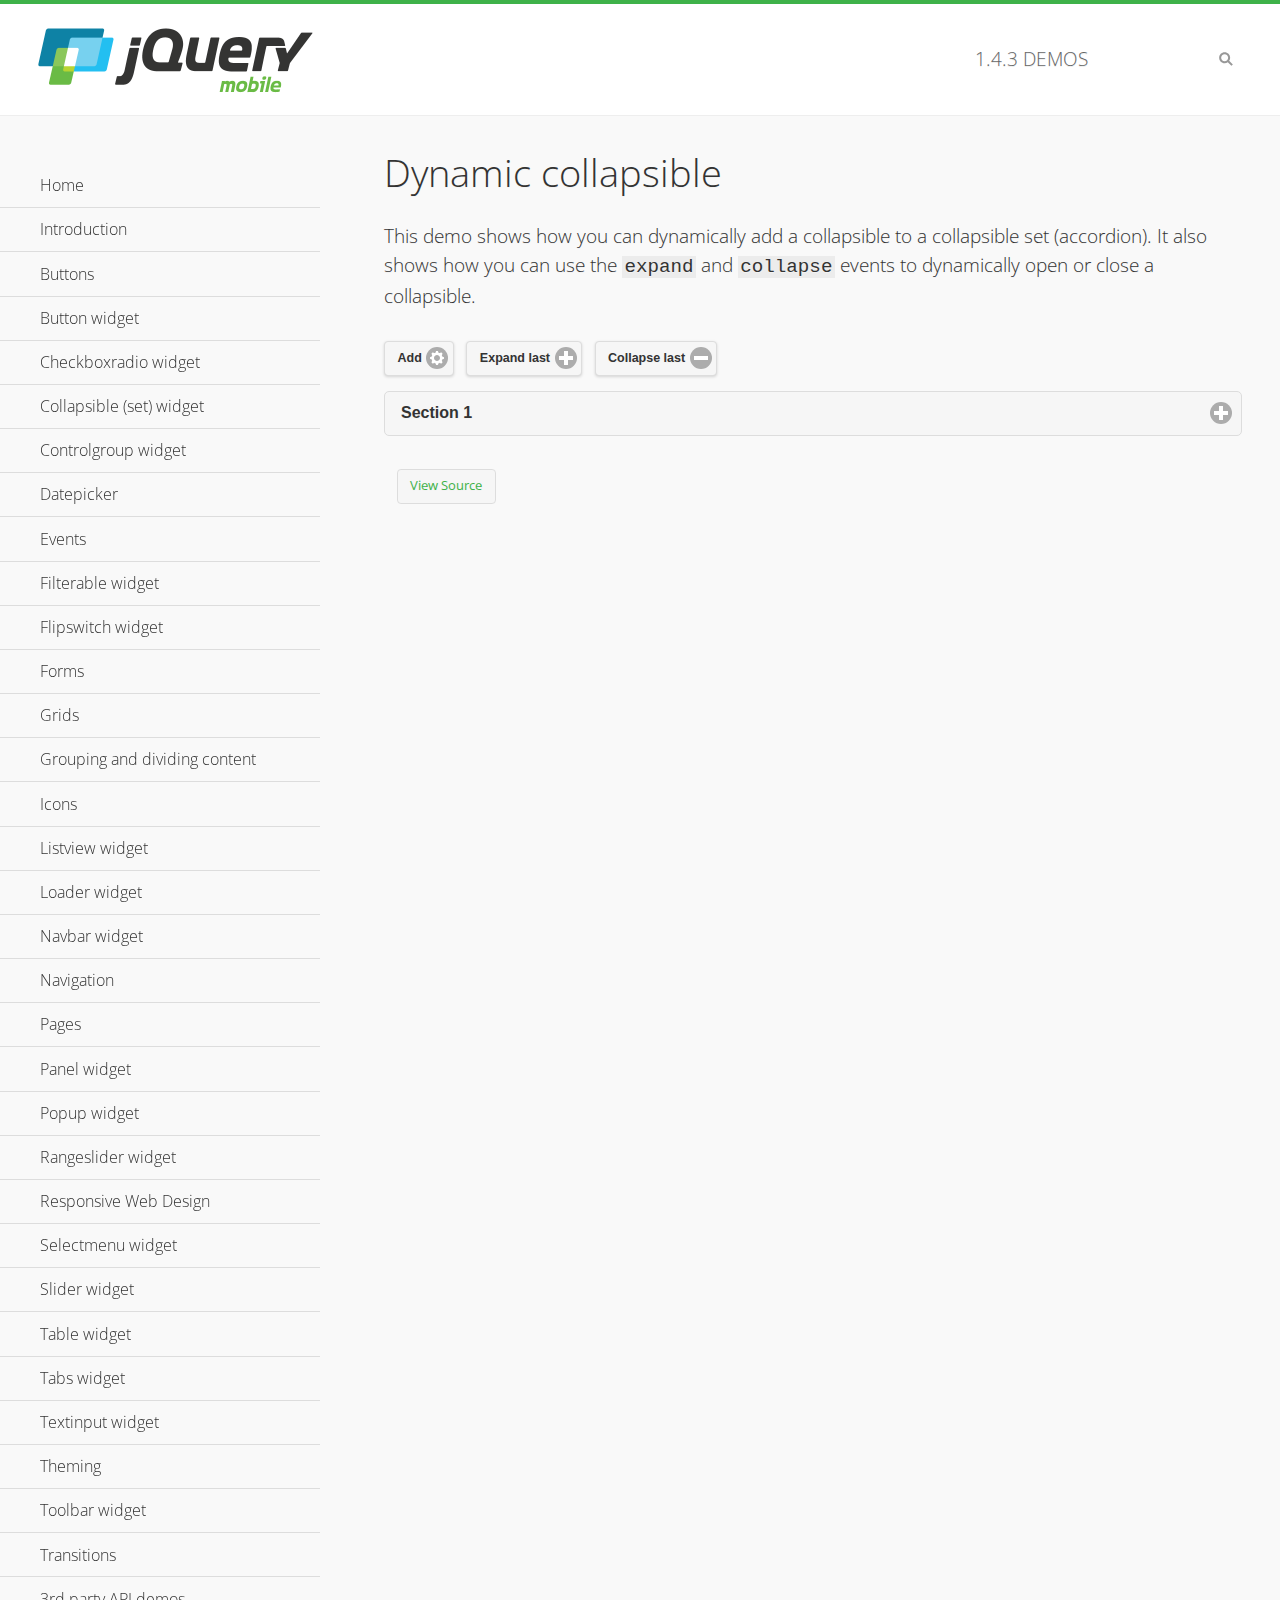
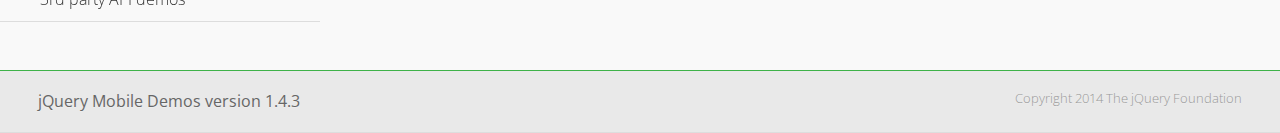
<file: demos/collapsible-dynamic/index.html>
<!DOCTYPE html>
<html>
<head>
	<meta charset="utf-8">
	<meta name="viewport" content="width=device-width, initial-scale=1">
	<title>Dynamic collapsible - jQuery Mobile Demos</title>
	<link rel="shortcut icon" href="../favicon.ico">
    <link rel="stylesheet" href="http://fonts.googleapis.com/css?family=Open+Sans:300,400,700">
	<link rel="stylesheet" href="../css/themes/default/jquery.mobile-1.4.3.min.css">
	<link rel="stylesheet" href="../_assets/css/jqm-demos.css">
	<script src="../js/jquery.js"></script>
	<script src="../_assets/js/index.js"></script>
	<script src="../js/jquery.mobile-1.4.3.min.js"></script>
	<script>
		$( document ).on( "pagecreate", function() {
			var nextId = 1;

			$("#add").click(function() {
				nextId++;
				var content = "<div data-role='collapsible' id='set" + nextId + "'><h3>Section " + nextId + "</h3><p>I am the collapsible content in a set so this feels like an accordion. I am hidden by default because I have the 'collapsed' state; you need to expand the header to see me.</p></div>";

				$( "#set" ).append( content ).collapsibleset( "refresh" );
			});

			$( "#expand" ).click(function() {
				$("#set").children(":last").collapsible( "expand" );
			});

			$( "#collapse" ).click(function() {
				$( "#set" ).children( ":last" ).collapsible( "collapse" );
			});
		});
	</script>
</head>
<body>
<div data-role="page" class="jqm-demos">

	<div data-role="header" class="jqm-header">
		<h2><a href="../" title="jQuery Mobile Demos home"><img src="../_assets/img/jquery-logo.png" alt="jQuery Mobile"></a></h2>
		<p><span class="jqm-version"></span> Demos</p>
		<a href="#" class="jqm-navmenu-link ui-btn ui-btn-icon-notext ui-corner-all ui-icon-bars ui-nodisc-icon ui-alt-icon ui-btn-left">Menu</a>
		<a href="#" class="jqm-search-link ui-btn ui-btn-icon-notext ui-corner-all ui-icon-search ui-nodisc-icon ui-alt-icon ui-btn-right">Search</a>
	</div><!-- /header -->

	<div role="main" class="ui-content jqm-content">

        <h1>Dynamic collapsible</h1>

        <p>This demo shows how you can dynamically add a collapsible to a collapsible set (accordion). It also shows how you can use the <code>expand</code> and <code>collapse</code> events to dynamically open or close a collapsible.</p>

        <div data-demo-html="true" data-demo-js="true">
            <button type="button" data-icon="gear" data-iconpos="right" data-mini="true" data-inline="true" id="add">Add</button>
            <button type="button" data-icon="plus" data-iconpos="right" data-mini="true" data-inline="true" id="expand">Expand last</button>
            <button type="button" data-icon="minus" data-iconpos="right" data-mini="true" data-inline="true" id="collapse">Collapse last</button>

            <div data-role="collapsibleset" data-content-theme="a" data-iconpos="right" id="set">
                <div data-role="collapsible" id="set1" data-collapsed="true">
                    <h3>Section 1</h3>
                    <p>I'm the collapsible content.</p>
                </div>
            </div>

        </div><!--/demo-html -->

	</div><!-- /content -->
	    <div data-role="panel" class="jqm-navmenu-panel" data-position="left" data-display="overlay" data-theme="a">
	    	<ul class="jqm-list ui-alt-icon ui-nodisc-icon">
<li data-filtertext="demos homepage" data-icon="home"><a href=".././">Home</a></li>
<li data-filtertext="introduction overview getting started"><a href="../intro/" data-ajax="false">Introduction</a></li>
<li data-filtertext="buttons button markup buttonmarkup method anchor link button element"><a href="../button-markup/" data-ajax="false">Buttons</a></li>
<li data-filtertext="form button widget input button submit reset"><a href="../button/" data-ajax="false">Button widget</a></li>
<li data-role="collapsible" data-enhanced="true" data-collapsed-icon="carat-d" data-expanded-icon="carat-u" data-iconpos="right" data-inset="false" class="ui-collapsible ui-collapsible-themed-content ui-collapsible-collapsed">
	<h3 class="ui-collapsible-heading ui-collapsible-heading-collapsed">
		<a href="#" class="ui-collapsible-heading-toggle ui-btn ui-btn-icon-right ui-btn-inherit ui-icon-carat-d">
		    Checkboxradio widget<span class="ui-collapsible-heading-status"> click to expand contents</span>
		</a>
	</h3>
	<div class="ui-collapsible-content ui-body-inherit ui-collapsible-content-collapsed" aria-hidden="true">
		<ul>
			<li data-filtertext="form checkboxradio widget checkbox input checkboxes controlgroups"><a href="../checkboxradio-checkbox/" data-ajax="false">Checkboxes</a></li>
			<li data-filtertext="form checkboxradio widget radio input radio buttons controlgroups"><a href="../checkboxradio-radio/" data-ajax="false">Radio buttons</a></li>
		</ul>
	</div>
</li>
<li data-role="collapsible" data-enhanced="true" data-collapsed-icon="carat-d" data-expanded-icon="carat-u" data-iconpos="right" data-inset="false" class="ui-collapsible ui-collapsible-themed-content ui-collapsible-collapsed">
	<h3 class="ui-collapsible-heading ui-collapsible-heading-collapsed">
		<a href="#" class="ui-collapsible-heading-toggle ui-btn ui-btn-icon-right ui-btn-inherit ui-icon-carat-d">
			Collapsible (set) widget<span class="ui-collapsible-heading-status"> click to expand contents</span>
		</a>
	</h3>
	<div class="ui-collapsible-content ui-body-inherit ui-collapsible-content-collapsed" aria-hidden="true">
		<ul>
			<li data-filtertext="collapsibles content formatting"><a href="../collapsible/" data-ajax="false">Collapsible</a></li>
			<li data-filtertext="dynamic collapsible set accordion append expand"><a href="../collapsible-dynamic/" data-ajax="false">Dynamic collapsibles</a></li>
			<li data-filtertext="accordions collapsible set widget content formatting grouped collapsibles"><a href="../collapsibleset/" data-ajax="false">Collapsible set</a></li>
		</ul>
	</div>
</li>
<li data-role="collapsible" data-enhanced="true" data-collapsed-icon="carat-d" data-expanded-icon="carat-u" data-iconpos="right" data-inset="false" class="ui-collapsible ui-collapsible-themed-content ui-collapsible-collapsed">
	<h3 class="ui-collapsible-heading ui-collapsible-heading-collapsed">
		<a href="#" class="ui-collapsible-heading-toggle ui-btn ui-btn-icon-right ui-btn-inherit ui-icon-carat-d">
			Controlgroup widget<span class="ui-collapsible-heading-status"> click to expand contents</span>
		</a>
	</h3>
	<div class="ui-collapsible-content ui-body-inherit ui-collapsible-content-collapsed" aria-hidden="true">
		<ul>
			<li data-filtertext="controlgroups selectmenu checkboxradio input grouped buttons horizontal vertical"><a href="../controlgroup/" data-ajax="false">Controlgroup</a></li>
			<li data-filtertext="dynamic controlgroup dynamically add buttons"><a href="../controlgroup-dynamic/" data-ajax="false">Dynamic controlgroups</a></li>
		</ul>
	</div>
</li>
<li data-filtertext="form datepicker widget date input"><a href="../datepicker/" data-ajax="false">Datepicker</a></li>
<li data-role="collapsible" data-enhanced="true" data-collapsed-icon="carat-d" data-expanded-icon="carat-u" data-iconpos="right" data-inset="false" class="ui-collapsible ui-collapsible-themed-content ui-collapsible-collapsed">
	<h3 class="ui-collapsible-heading ui-collapsible-heading-collapsed">
		<a href="#" class="ui-collapsible-heading-toggle ui-btn ui-btn-icon-right ui-btn-inherit ui-icon-carat-d">
			Events<span class="ui-collapsible-heading-status"> click to expand contents</span>
		</a>
	</h3>
	<div class="ui-collapsible-content ui-body-inherit ui-collapsible-content-collapsed" aria-hidden="true">
		<ul>
			<li data-filtertext="swipe to delete list items listviews swipe events"><a href="../swipe-list/" data-ajax="false">Swipe list items</a></li>
			<li data-filtertext="swipe to navigate swipe page navigation swipe events"><a href="../swipe-page/" data-ajax="false">Swipe page navigation</a></li>
		</ul>
	</div>
</li>
<li data-filtertext="filterable filter elements sorting searching listview table"><a href="../filterable/" data-ajax="false">Filterable widget</a></li>
<li data-filtertext="form flipswitch widget flip toggle switch binary select checkbox input"><a href="../flipswitch/" data-ajax="false">Flipswitch widget</a></li>
<li data-role="collapsible" data-enhanced="true" data-collapsed-icon="carat-d" data-expanded-icon="carat-u" data-iconpos="right" data-inset="false" class="ui-collapsible ui-collapsible-themed-content ui-collapsible-collapsed">
	<h3 class="ui-collapsible-heading ui-collapsible-heading-collapsed">
		<a href="#" class="ui-collapsible-heading-toggle ui-btn ui-btn-icon-right ui-btn-inherit ui-icon-carat-d">
			Forms<span class="ui-collapsible-heading-status"> click to expand contents</span>
		</a>
	</h3>
	<div class="ui-collapsible-content ui-body-inherit ui-collapsible-content-collapsed" aria-hidden="true">
		<ul>
			<li data-filtertext="forms text checkbox radio range button submit reset inputs selects textarea slider flipswitch label form elements"><a href="../forms/" data-ajax="false">Forms</a></li>
			<li data-filtertext="form hide labels hidden accessible ui-hidden-accessible forms"><a href="../forms-label-hidden-accessible/" data-ajax="false">Hide labels</a></li>
			<li data-filtertext="form field containers fieldcontain ui-field-contain forms"><a href="../forms-field-contain/" data-ajax="false">Field containers</a></li>
			<li data-filtertext="forms disabled form elements"><a href="../forms-disabled/" data-ajax="false">Forms disabled</a></li>
			<li data-filtertext="forms gallery examples overview forms text checkbox radio range button submit reset inputs selects textarea slider flipswitch label form elements"><a href="../forms-gallery/" data-ajax="false">Forms gallery</a></li>
		</ul>
	</div>
</li>
<li data-role="collapsible" data-enhanced="true" data-collapsed-icon="carat-d" data-expanded-icon="carat-u" data-iconpos="right" data-inset="false" class="ui-collapsible ui-collapsible-themed-content ui-collapsible-collapsed">
	<h3 class="ui-collapsible-heading ui-collapsible-heading-collapsed">
		<a href="#" class="ui-collapsible-heading-toggle ui-btn ui-btn-icon-right ui-btn-inherit ui-icon-carat-d">
			Grids<span class="ui-collapsible-heading-status"> click to expand contents</span>
		</a>
	</h3>
	<div class="ui-collapsible-content ui-body-inherit ui-collapsible-content-collapsed" aria-hidden="true">
		<ul>
			<li data-filtertext="grids columns blocks content formatting rwd responsive css framework"><a href="../grids/" data-ajax="false">Grids</a></li>
			<li data-filtertext="buttons in grids css framework"><a href="../grids-buttons/" data-ajax="false">Buttons in grids</a></li>
			<li data-filtertext="custom responsive grids rwd css framework"><a href="../grids-custom-responsive/" data-ajax="false">Custom responsive grids</a></li>
		</ul>
	</div>
</li>
<li data-filtertext="blocks content formatting sections heading"><a href="../body-bar-classes/" data-ajax="false">Grouping and dividing content</a></li>
<li data-role="collapsible" data-enhanced="true" data-collapsed-icon="carat-d" data-expanded-icon="carat-u" data-iconpos="right" data-inset="false" class="ui-collapsible ui-collapsible-themed-content ui-collapsible-collapsed">
	<h3 class="ui-collapsible-heading ui-collapsible-heading-collapsed">
		<a href="#" class="ui-collapsible-heading-toggle ui-btn ui-btn-icon-right ui-btn-inherit ui-icon-carat-d">
			Icons<span class="ui-collapsible-heading-status"> click to expand contents</span>
		</a>
	</h3>
	<div class="ui-collapsible-content ui-body-inherit ui-collapsible-content-collapsed" aria-hidden="true">
		<ul>
			<li data-filtertext="button icons svg disc alt custom icon position"><a href="../icons/" data-ajax="false">Icons</a></li>
			<li data-filtertext=""><a href="../icons-grunticon/" data-ajax="false">Grunticon loader</a></li>
		</ul>
	</div>
</li>
<li data-role="collapsible" data-enhanced="true" data-collapsed-icon="carat-d" data-expanded-icon="carat-u" data-iconpos="right" data-inset="false" class="ui-collapsible ui-collapsible-themed-content ui-collapsible-collapsed">
	<h3 class="ui-collapsible-heading ui-collapsible-heading-collapsed">
		<a href="#" class="ui-collapsible-heading-toggle ui-btn ui-btn-icon-right ui-btn-inherit ui-icon-carat-d">
			Listview widget<span class="ui-collapsible-heading-status"> click to expand contents</span>
		</a>
	</h3>
	<div class="ui-collapsible-content ui-body-inherit ui-collapsible-content-collapsed" aria-hidden="true">
		<ul>
			<li data-filtertext="listview widget thumbnails icons nested split button collapsible ul ol"><a href="../listview/" data-ajax="false">Listview</a></li>
			<li data-filtertext="autocomplete filterable reveal listview filtertextbeforefilter placeholder"><a href="../listview-autocomplete/" data-ajax="false">Listview autocomplete</a></li>
			<li data-filtertext="autocomplete filterable reveal listview remote data filtertextbeforefilter placeholder"><a href="../listview-autocomplete-remote/" data-ajax="false">Listview autocomplete remote data</a></li>
			<li data-filtertext="autodividers anchor jump scroll linkbars listview lists ul ol"><a href="../listview-autodividers-linkbar/" data-ajax="false">Listview autodividers linkbar</a></li>
			<li data-filtertext="listview autodividers selector autodividersselector lists ul ol"><a href="../listview-autodividers-selector/" data-ajax="false">Listview autodividers selector</a></li>
			<li data-filtertext="listview nested list items"><a href="../listview-nested-lists/" data-ajax="false">Nested Listviews</a></li>
			<li data-filtertext="listview collapsible list items flat"><a href="../listview-collapsible-item-flat/" data-ajax="false">Listview collapsible list items (flat)</a></li>
			<li data-filtertext="listview collapsible list indented"><a href="../listview-collapsible-item-indented/" data-ajax="false">Listview collapsible list items (indented)</a></li>
			<li data-filtertext="grid listview responsive grids responsive listviews lists ul"><a href="../listview-grid/" data-ajax="false">Listview responsive grid</a></li>
		</ul>
	</div>
</li>
<li data-filtertext="loader widget page loading navigation overlay spinner"><a href="../loader/" data-ajax="false">Loader widget</a></li>
<li data-filtertext="navbar widget navmenu toolbars header footer"><a href="../navbar/" data-ajax="false">Navbar widget</a></li>
<li data-role="collapsible" data-enhanced="true" data-collapsed-icon="carat-d" data-expanded-icon="carat-u" data-iconpos="right" data-inset="false" class="ui-collapsible ui-collapsible-themed-content ui-collapsible-collapsed">
	<h3 class="ui-collapsible-heading ui-collapsible-heading-collapsed">
		<a href="#" class="ui-collapsible-heading-toggle ui-btn ui-btn-icon-right ui-btn-inherit ui-icon-carat-d">
			Navigation<span class="ui-collapsible-heading-status"> click to expand contents</span>
		</a>
	</h3>
	<div class="ui-collapsible-content ui-body-inherit ui-collapsible-content-collapsed" aria-hidden="true">
		<ul>
			<li data-filtertext="ajax navigation navigate widget history event method"><a href="../navigation/" data-ajax="false">Navigation</a></li>
			<li data-filtertext="linking pages page links navigation ajax prefetch cache"><a href="../navigation-linking-pages/" data-ajax="false">Linking pages</a></li>
			<!-- <li data-filtertext="php redirect server redirection server-side navigation"><a href="../navigation-php-redirect/" data-ajax="false">PHP redirect demo</a></li>-->
			<li data-filtertext="navigation redirection hash query"><a href="../navigation-hash-processing/" data-ajax="false">Hash processing demo</a></li>
			<li data-filtertext="navigation redirection hash query"><a href="../page-events/" data-ajax="false">Page Navigation Events</a></li>
		</ul>
	</div>
</li>
<li data-role="collapsible" data-enhanced="true" data-collapsed-icon="carat-d" data-expanded-icon="carat-u" data-iconpos="right" data-inset="false" class="ui-collapsible ui-collapsible-themed-content ui-collapsible-collapsed">
	<h3 class="ui-collapsible-heading ui-collapsible-heading-collapsed">
		<a href="#" class="ui-collapsible-heading-toggle ui-btn ui-btn-icon-right ui-btn-inherit ui-icon-carat-d">
			Pages<span class="ui-collapsible-heading-status"> click to expand contents</span>
		</a>
	</h3>
	<div class="ui-collapsible-content ui-body-inherit ui-collapsible-content-collapsed" aria-hidden="true">
		<ul>
			<li data-filtertext="pages page widget ajax navigation"><a href="../pages/" data-ajax="false">Pages</a></li>
			<li data-filtertext="single page"><a href="../pages-single-page/" data-ajax="false">Single page</a></li>
			<li data-filtertext="multipage multi-page page"><a href="../pages-multi-page/" data-ajax="false">Multi-page template</a></li>
			<li data-filtertext="dialog page widget modal popup"><a href="../pages-dialog/" data-ajax="false">Dialog page</a></li>
		</ul>
	</div>
</li>
<li data-role="collapsible" data-enhanced="true" data-collapsed-icon="carat-d" data-expanded-icon="carat-u" data-iconpos="right" data-inset="false" class="ui-collapsible ui-collapsible-themed-content ui-collapsible-collapsed">
	<h3 class="ui-collapsible-heading ui-collapsible-heading-collapsed">
		<a href="#" class="ui-collapsible-heading-toggle ui-btn ui-btn-icon-right ui-btn-inherit ui-icon-carat-d">
			Panel widget<span class="ui-collapsible-heading-status"> click to expand contents</span>
		</a>
	</h3>
	<div class="ui-collapsible-content ui-body-inherit ui-collapsible-content-collapsed" aria-hidden="true">
		<ul>
			<li data-filtertext="panel widget sliding panels reveal push overlay responsive"><a href="../panel/" data-ajax="false">Panel</a></li>
			<li data-filtertext=""><a href="../panel-external/" data-ajax="false">External panels</a></li>
			<li data-filtertext="panel "><a href="../panel-fixed/" data-ajax="false">Fixed panels</a></li>
			<li data-filtertext="panel slide panels sliding panels shadow rwd responsive breakpoint"><a href="../panel-responsive/" data-ajax="false">Panels responsive</a></li>
			<li data-filtertext="panel custom style custom panel width reveal shadow listview panel styling page background wrapper"><a href="../panel-styling/" data-ajax="false">Custom panel style</a></li>
			<li data-filtertext="panel open on swipe"><a href="../panel-swipe-open/" data-ajax="false">Panel open on swipe</a></li>
			<li data-filtertext="panels outside page internal external toolbars"><a href="../panel-external-internal/" data-ajax="false">Panel external and internal</a></li>
		</ul>
	</div>
</li>
<li data-role="collapsible" data-enhanced="true" data-collapsed-icon="carat-d" data-expanded-icon="carat-u" data-iconpos="right" data-inset="false" class="ui-collapsible ui-collapsible-themed-content ui-collapsible-collapsed">
	<h3 class="ui-collapsible-heading ui-collapsible-heading-collapsed">
		<a href="#" class="ui-collapsible-heading-toggle ui-btn ui-btn-icon-right ui-btn-inherit ui-icon-carat-d">
			Popup widget<span class="ui-collapsible-heading-status"> click to expand contents</span>
		</a>
	</h3>
	<div class="ui-collapsible-content ui-body-inherit ui-collapsible-content-collapsed" aria-hidden="true">
		<ul>
			<li data-filtertext="popup widget popups dialog modal transition tooltip lightbox form overlay screen flip pop fade transition"><a href="../popup/" data-ajax="false">Popup</a></li>
			<li data-filtertext="popup alignment position"><a href="../popup-alignment/" data-ajax="false">Popup alignment</a></li>
			<li data-filtertext="popup arrow size popups popover"><a href="../popup-arrow-size/" data-ajax="false">Popup arrow size</a></li>
			<li data-filtertext="dynamic popups popup images lightbox"><a href="../popup-dynamic/" data-ajax="false">Dynamic popups</a></li>
			<li data-filtertext="popups with iframes scaling"><a href="../popup-iframe/" data-ajax="false">Popups with iframes</a></li>
			<li data-filtertext="popup image scaling"><a href="../popup-image-scaling/" data-ajax="false">Popup image scaling</a></li>
			<li data-filtertext="external popup outside multi-page"><a href="../popup-outside-multipage/" data-ajax="false">Popup outside multi-page</a></li>
		</ul>
	</div>
</li>
<li data-filtertext="form rangeslider widget dual sliders dual handle sliders range input"><a href="../rangeslider/" data-ajax="false">Rangeslider widget</a></li>
<li data-filtertext="responsive web design rwd adaptive progressive enhancement PE accessible mobile breakpoints media query media queries"><a href="../rwd/" data-ajax="false">Responsive Web Design</a></li>
<li data-role="collapsible" data-enhanced="true" data-collapsed-icon="carat-d" data-expanded-icon="carat-u" data-iconpos="right" data-inset="false" class="ui-collapsible ui-collapsible-themed-content ui-collapsible-collapsed">
	<h3 class="ui-collapsible-heading ui-collapsible-heading-collapsed">
		<a href="#" class="ui-collapsible-heading-toggle ui-btn ui-btn-icon-right ui-btn-inherit ui-icon-carat-d">
			Selectmenu widget<span class="ui-collapsible-heading-status"> click to expand contents</span>
		</a>
	</h3>
	<div class="ui-collapsible-content ui-body-inherit ui-collapsible-content-collapsed" aria-hidden="true">
		<ul>
			<li data-filtertext="form selectmenu widget select input custom select menu selects"><a href="../selectmenu/" data-ajax="false">Selectmenu</a></li>
			<li data-filtertext="form custom select menu selectmenu widget custom menu option optgroup multiple selects"><a href="../selectmenu-custom/" data-ajax="false">Custom select menu</a></li>
			<li data-filtertext="filterable select filter popup dialog"><a href="../selectmenu-custom-filter/" data-ajax="false">Custom select menu with filter</a></li>
		</ul>
	</div>
</li>
<li data-role="collapsible" data-enhanced="true" data-collapsed-icon="carat-d" data-expanded-icon="carat-u" data-iconpos="right" data-inset="false" class="ui-collapsible ui-collapsible-themed-content ui-collapsible-collapsed">
	<h3 class="ui-collapsible-heading ui-collapsible-heading-collapsed">
		<a href="#" class="ui-collapsible-heading-toggle ui-btn ui-btn-icon-right ui-btn-inherit ui-icon-carat-d">
			Slider widget<span class="ui-collapsible-heading-status"> click to expand contents</span>
		</a>
	</h3>
	<div class="ui-collapsible-content ui-body-inherit ui-collapsible-content-collapsed" aria-hidden="true">
		<ul>
			<li data-filtertext="form slider widget range input single sliders"><a href="../slider/" data-ajax="false">Slider</a></li>
			<li data-filtertext="form slider widget flipswitch slider binary select flip toggle switch"><a href="../slider-flipswitch/" data-ajax="false">Slider flip toggle switch</a></li>
			<li data-filtertext="form slider tooltip handle value input range sliders"><a href="../slider-tooltip/" data-ajax="false">Slider tooltip</a></li>
		</ul>
	</div>
</li>
<li data-role="collapsible" data-enhanced="true" data-collapsed-icon="carat-d" data-expanded-icon="carat-u" data-iconpos="right" data-inset="false" class="ui-collapsible ui-collapsible-themed-content ui-collapsible-collapsed">
	<h3 class="ui-collapsible-heading ui-collapsible-heading-collapsed">
		<a href="#" class="ui-collapsible-heading-toggle ui-btn ui-btn-icon-right ui-btn-inherit ui-icon-carat-d">
			Table widget<span class="ui-collapsible-heading-status"> click to expand contents</span>
		</a>
	</h3>
	<div class="ui-collapsible-content ui-body-inherit ui-collapsible-content-collapsed" aria-hidden="true">
		<ul>
			<li data-filtertext="table widget reflow column toggle th td responsive tables rwd hide show tabular"><a href="../table-column-toggle/" data-ajax="false">Table Column Toggle</a></li>
			<li data-filtertext="table column toggle phone comparison demo"><a href="../table-column-toggle-example/" data-ajax="false">Table Column Toggle demo</a></li>
			<li data-filtertext="responsive tables table column toggle heading groups rwd breakpoint"><a href="../table-column-toggle-heading-groups/" data-ajax="false">Table Column Toggle heading groups</a></li>
			<li data-filtertext="responsive tables table column toggle hide rwd breakpoint customization options"><a href="../table-column-toggle-options/" data-ajax="false">Table Column Toggle options</a></li>
			<li data-filtertext="table reflow th td responsive rwd columns tabular"><a href="../table-reflow/" data-ajax="false">Table Reflow</a></li>
			<li data-filtertext="responsive tables table reflow heading groups rwd breakpoint"><a href="../table-reflow-heading-groups/" data-ajax="false">Table Reflow heading groups</a></li>
			<li data-filtertext="responsive tables table reflow stripes strokes table style"><a href="../table-reflow-stripes-strokes/" data-ajax="false">Table Reflow stripes and strokes</a></li>
			<li data-filtertext="responsive tables table reflow stack custom styles"><a href="../table-reflow-styling/" data-ajax="false">Table Reflow custom styles</a></li>
		</ul>
	</div>
</li>
<li data-filtertext="ui tabs widget"><a href="../tabs/" data-ajax="false">Tabs widget</a></li>
<li data-filtertext="form textinput widget text input textarea number date time tel email file color password"><a href="../textinput/" data-ajax="false">Textinput widget</a></li>
<li data-role="collapsible" data-enhanced="true" data-collapsed-icon="carat-d" data-expanded-icon="carat-u" data-iconpos="right" data-inset="false" class="ui-collapsible ui-collapsible-themed-content ui-collapsible-collapsed">
	<h3 class="ui-collapsible-heading ui-collapsible-heading-collapsed">
		<a href="#" class="ui-collapsible-heading-toggle ui-btn ui-btn-icon-right ui-btn-inherit ui-icon-carat-d">
			Theming<span class="ui-collapsible-heading-status"> click to expand contents</span>
		</a>
	</h3>
	<div class="ui-collapsible-content ui-body-inherit ui-collapsible-content-collapsed" aria-hidden="true">
		<ul>
			<li data-filtertext="default theme swatches theming style css"><a href="../theme-default/" data-ajax="false">Default theme</a></li>
			<li data-filtertext="classic theme old theme swatches theming style css"><a href="../theme-classic/" data-ajax="false">Classic theme</a></li>
		</ul>
	</div>
</li>
<li data-role="collapsible" data-enhanced="true" data-collapsed-icon="carat-d" data-expanded-icon="carat-u" data-iconpos="right" data-inset="false" class="ui-collapsible ui-collapsible-themed-content ui-collapsible-collapsed">
	<h3 class="ui-collapsible-heading ui-collapsible-heading-collapsed">
		<a href="#" class="ui-collapsible-heading-toggle ui-btn ui-btn-icon-right ui-btn-inherit ui-icon-carat-d">
			Toolbar widget<span class="ui-collapsible-heading-status"> click to expand contents</span>
		</a>
	</h3>
	<div class="ui-collapsible-content ui-body-inherit ui-collapsible-content-collapsed" aria-hidden="true">
		<ul>
			<li data-filtertext="toolbar widget header footer toolbars fixed fullscreen external sections"><a href="../toolbar/" data-ajax="false">Toolbar</a></li>
			<li data-filtertext="dynamic toolbars dynamically add toolbar header footer"><a href="../toolbar-dynamic/" data-ajax="false">Dynamic toolbars</a></li>
			<li data-filtertext="external toolbars header footer"><a href="../toolbar-external/" data-ajax="false">External toolbars</a></li>
			<li data-filtertext="fixed toolbars header footer"><a href="../toolbar-fixed/" data-ajax="false">Fixed toolbars</a></li>
			<li data-filtertext="fixed fullscreen toolbars header footer"><a href="../toolbar-fixed-fullscreen/" data-ajax="false">Fullscreen toolbars</a></li>
			<li data-filtertext="external fixed toolbars header footer"><a href="../toolbar-fixed-external/" data-ajax="false">Fixed external toolbars</a></li>
			<li data-filtertext="external persistent toolbars header footer navbar navmenu"><a href="../toolbar-fixed-persistent/" data-ajax="false">Persistent toolbars</a></li>
			<li data-filtertext="external ajax optimized toolbars persistent toolbars header footer navbar"><a href="../toolbar-fixed-persistent-optimized/" data-ajax="false">Ajax optimized toolbars</a></li>
			<li data-filtertext="form in toolbars header footer"><a href="../toolbar-fixed-forms/" data-ajax="false">Form in toolbar</a></li>
		</ul>
	</div>
</li>
<li data-filtertext="page transitions animated pages popup navigation flip slide fade pop"><a href="../transitions/" data-ajax="false">Transitions</a></li>
<li data-role="collapsible" data-enhanced="true" data-collapsed-icon="carat-d" data-expanded-icon="carat-u" data-iconpos="right" data-inset="false" class="ui-collapsible ui-collapsible-themed-content ui-collapsible-collapsed">
	<h3 class="ui-collapsible-heading ui-collapsible-heading-collapsed">
		<a href="#" class="ui-collapsible-heading-toggle ui-btn ui-btn-icon-right ui-btn-inherit ui-icon-carat-d">
			3rd party API demos<span class="ui-collapsible-heading-status"> click to expand contents</span>
		</a>
	</h3>
	<div class="ui-collapsible-content ui-body-inherit ui-collapsible-content-collapsed" aria-hidden="true">
		<ul>
			<li data-filtertext="backbone requirejs navigation router"><a href="../backbone-requirejs/" data-ajax="false">Backbone RequireJS</a></li>
			<li data-filtertext="google maps geolocation demo"><a href="../map-geolocation/" data-ajax="false">Google Maps geolocation</a></li>
			<li data-filtertext="google maps hybrid"><a href="../map-list-toggle/" data-ajax="false">Google Maps list toggle</a></li>
		</ul>
	</div>
</li>



		     </ul>
		</div><!-- /panel -->


	<div data-role="footer" data-position="fixed" data-tap-toggle="false" class="jqm-footer">
		<p>jQuery Mobile Demos version <span class="jqm-version"></span></p>
		<p>Copyright 2014 The jQuery Foundation</p>
	</div><!-- /footer -->
	<!-- TODO: This should become an external panel so we can add input to markup (unique ID) -->
    <div data-role="panel" class="jqm-search-panel" data-position="right" data-display="overlay" data-theme="a">
		<div class="jqm-search">
			<ul class="jqm-list" data-filter-placeholder="Search demos..." data-filter-reveal="true">
<li data-filtertext="demos homepage" data-icon="home"><a href=".././">Home</a></li>
<li data-filtertext="introduction overview getting started"><a href="../intro/" data-ajax="false">Introduction</a></li>
<li data-filtertext="buttons button markup buttonmarkup method anchor link button element"><a href="../button-markup/" data-ajax="false">Buttons</a></li>
<li data-filtertext="form button widget input button submit reset"><a href="../button/" data-ajax="false">Button widget</a></li>
<li data-role="collapsible" data-enhanced="true" data-collapsed-icon="carat-d" data-expanded-icon="carat-u" data-iconpos="right" data-inset="false" class="ui-collapsible ui-collapsible-themed-content ui-collapsible-collapsed">
	<h3 class="ui-collapsible-heading ui-collapsible-heading-collapsed">
		<a href="#" class="ui-collapsible-heading-toggle ui-btn ui-btn-icon-right ui-btn-inherit ui-icon-carat-d">
		    Checkboxradio widget<span class="ui-collapsible-heading-status"> click to expand contents</span>
		</a>
	</h3>
	<div class="ui-collapsible-content ui-body-inherit ui-collapsible-content-collapsed" aria-hidden="true">
		<ul>
			<li data-filtertext="form checkboxradio widget checkbox input checkboxes controlgroups"><a href="../checkboxradio-checkbox/" data-ajax="false">Checkboxes</a></li>
			<li data-filtertext="form checkboxradio widget radio input radio buttons controlgroups"><a href="../checkboxradio-radio/" data-ajax="false">Radio buttons</a></li>
		</ul>
	</div>
</li>
<li data-role="collapsible" data-enhanced="true" data-collapsed-icon="carat-d" data-expanded-icon="carat-u" data-iconpos="right" data-inset="false" class="ui-collapsible ui-collapsible-themed-content ui-collapsible-collapsed">
	<h3 class="ui-collapsible-heading ui-collapsible-heading-collapsed">
		<a href="#" class="ui-collapsible-heading-toggle ui-btn ui-btn-icon-right ui-btn-inherit ui-icon-carat-d">
			Collapsible (set) widget<span class="ui-collapsible-heading-status"> click to expand contents</span>
		</a>
	</h3>
	<div class="ui-collapsible-content ui-body-inherit ui-collapsible-content-collapsed" aria-hidden="true">
		<ul>
			<li data-filtertext="collapsibles content formatting"><a href="../collapsible/" data-ajax="false">Collapsible</a></li>
			<li data-filtertext="dynamic collapsible set accordion append expand"><a href="../collapsible-dynamic/" data-ajax="false">Dynamic collapsibles</a></li>
			<li data-filtertext="accordions collapsible set widget content formatting grouped collapsibles"><a href="../collapsibleset/" data-ajax="false">Collapsible set</a></li>
		</ul>
	</div>
</li>
<li data-role="collapsible" data-enhanced="true" data-collapsed-icon="carat-d" data-expanded-icon="carat-u" data-iconpos="right" data-inset="false" class="ui-collapsible ui-collapsible-themed-content ui-collapsible-collapsed">
	<h3 class="ui-collapsible-heading ui-collapsible-heading-collapsed">
		<a href="#" class="ui-collapsible-heading-toggle ui-btn ui-btn-icon-right ui-btn-inherit ui-icon-carat-d">
			Controlgroup widget<span class="ui-collapsible-heading-status"> click to expand contents</span>
		</a>
	</h3>
	<div class="ui-collapsible-content ui-body-inherit ui-collapsible-content-collapsed" aria-hidden="true">
		<ul>
			<li data-filtertext="controlgroups selectmenu checkboxradio input grouped buttons horizontal vertical"><a href="../controlgroup/" data-ajax="false">Controlgroup</a></li>
			<li data-filtertext="dynamic controlgroup dynamically add buttons"><a href="../controlgroup-dynamic/" data-ajax="false">Dynamic controlgroups</a></li>
		</ul>
	</div>
</li>
<li data-filtertext="form datepicker widget date input"><a href="../datepicker/" data-ajax="false">Datepicker</a></li>
<li data-role="collapsible" data-enhanced="true" data-collapsed-icon="carat-d" data-expanded-icon="carat-u" data-iconpos="right" data-inset="false" class="ui-collapsible ui-collapsible-themed-content ui-collapsible-collapsed">
	<h3 class="ui-collapsible-heading ui-collapsible-heading-collapsed">
		<a href="#" class="ui-collapsible-heading-toggle ui-btn ui-btn-icon-right ui-btn-inherit ui-icon-carat-d">
			Events<span class="ui-collapsible-heading-status"> click to expand contents</span>
		</a>
	</h3>
	<div class="ui-collapsible-content ui-body-inherit ui-collapsible-content-collapsed" aria-hidden="true">
		<ul>
			<li data-filtertext="swipe to delete list items listviews swipe events"><a href="../swipe-list/" data-ajax="false">Swipe list items</a></li>
			<li data-filtertext="swipe to navigate swipe page navigation swipe events"><a href="../swipe-page/" data-ajax="false">Swipe page navigation</a></li>
		</ul>
	</div>
</li>
<li data-filtertext="filterable filter elements sorting searching listview table"><a href="../filterable/" data-ajax="false">Filterable widget</a></li>
<li data-filtertext="form flipswitch widget flip toggle switch binary select checkbox input"><a href="../flipswitch/" data-ajax="false">Flipswitch widget</a></li>
<li data-role="collapsible" data-enhanced="true" data-collapsed-icon="carat-d" data-expanded-icon="carat-u" data-iconpos="right" data-inset="false" class="ui-collapsible ui-collapsible-themed-content ui-collapsible-collapsed">
	<h3 class="ui-collapsible-heading ui-collapsible-heading-collapsed">
		<a href="#" class="ui-collapsible-heading-toggle ui-btn ui-btn-icon-right ui-btn-inherit ui-icon-carat-d">
			Forms<span class="ui-collapsible-heading-status"> click to expand contents</span>
		</a>
	</h3>
	<div class="ui-collapsible-content ui-body-inherit ui-collapsible-content-collapsed" aria-hidden="true">
		<ul>
			<li data-filtertext="forms text checkbox radio range button submit reset inputs selects textarea slider flipswitch label form elements"><a href="../forms/" data-ajax="false">Forms</a></li>
			<li data-filtertext="form hide labels hidden accessible ui-hidden-accessible forms"><a href="../forms-label-hidden-accessible/" data-ajax="false">Hide labels</a></li>
			<li data-filtertext="form field containers fieldcontain ui-field-contain forms"><a href="../forms-field-contain/" data-ajax="false">Field containers</a></li>
			<li data-filtertext="forms disabled form elements"><a href="../forms-disabled/" data-ajax="false">Forms disabled</a></li>
			<li data-filtertext="forms gallery examples overview forms text checkbox radio range button submit reset inputs selects textarea slider flipswitch label form elements"><a href="../forms-gallery/" data-ajax="false">Forms gallery</a></li>
		</ul>
	</div>
</li>
<li data-role="collapsible" data-enhanced="true" data-collapsed-icon="carat-d" data-expanded-icon="carat-u" data-iconpos="right" data-inset="false" class="ui-collapsible ui-collapsible-themed-content ui-collapsible-collapsed">
	<h3 class="ui-collapsible-heading ui-collapsible-heading-collapsed">
		<a href="#" class="ui-collapsible-heading-toggle ui-btn ui-btn-icon-right ui-btn-inherit ui-icon-carat-d">
			Grids<span class="ui-collapsible-heading-status"> click to expand contents</span>
		</a>
	</h3>
	<div class="ui-collapsible-content ui-body-inherit ui-collapsible-content-collapsed" aria-hidden="true">
		<ul>
			<li data-filtertext="grids columns blocks content formatting rwd responsive css framework"><a href="../grids/" data-ajax="false">Grids</a></li>
			<li data-filtertext="buttons in grids css framework"><a href="../grids-buttons/" data-ajax="false">Buttons in grids</a></li>
			<li data-filtertext="custom responsive grids rwd css framework"><a href="../grids-custom-responsive/" data-ajax="false">Custom responsive grids</a></li>
		</ul>
	</div>
</li>
<li data-filtertext="blocks content formatting sections heading"><a href="../body-bar-classes/" data-ajax="false">Grouping and dividing content</a></li>
<li data-role="collapsible" data-enhanced="true" data-collapsed-icon="carat-d" data-expanded-icon="carat-u" data-iconpos="right" data-inset="false" class="ui-collapsible ui-collapsible-themed-content ui-collapsible-collapsed">
	<h3 class="ui-collapsible-heading ui-collapsible-heading-collapsed">
		<a href="#" class="ui-collapsible-heading-toggle ui-btn ui-btn-icon-right ui-btn-inherit ui-icon-carat-d">
			Icons<span class="ui-collapsible-heading-status"> click to expand contents</span>
		</a>
	</h3>
	<div class="ui-collapsible-content ui-body-inherit ui-collapsible-content-collapsed" aria-hidden="true">
		<ul>
			<li data-filtertext="button icons svg disc alt custom icon position"><a href="../icons/" data-ajax="false">Icons</a></li>
			<li data-filtertext=""><a href="../icons-grunticon/" data-ajax="false">Grunticon loader</a></li>
		</ul>
	</div>
</li>
<li data-role="collapsible" data-enhanced="true" data-collapsed-icon="carat-d" data-expanded-icon="carat-u" data-iconpos="right" data-inset="false" class="ui-collapsible ui-collapsible-themed-content ui-collapsible-collapsed">
	<h3 class="ui-collapsible-heading ui-collapsible-heading-collapsed">
		<a href="#" class="ui-collapsible-heading-toggle ui-btn ui-btn-icon-right ui-btn-inherit ui-icon-carat-d">
			Listview widget<span class="ui-collapsible-heading-status"> click to expand contents</span>
		</a>
	</h3>
	<div class="ui-collapsible-content ui-body-inherit ui-collapsible-content-collapsed" aria-hidden="true">
		<ul>
			<li data-filtertext="listview widget thumbnails icons nested split button collapsible ul ol"><a href="../listview/" data-ajax="false">Listview</a></li>
			<li data-filtertext="autocomplete filterable reveal listview filtertextbeforefilter placeholder"><a href="../listview-autocomplete/" data-ajax="false">Listview autocomplete</a></li>
			<li data-filtertext="autocomplete filterable reveal listview remote data filtertextbeforefilter placeholder"><a href="../listview-autocomplete-remote/" data-ajax="false">Listview autocomplete remote data</a></li>
			<li data-filtertext="autodividers anchor jump scroll linkbars listview lists ul ol"><a href="../listview-autodividers-linkbar/" data-ajax="false">Listview autodividers linkbar</a></li>
			<li data-filtertext="listview autodividers selector autodividersselector lists ul ol"><a href="../listview-autodividers-selector/" data-ajax="false">Listview autodividers selector</a></li>
			<li data-filtertext="listview nested list items"><a href="../listview-nested-lists/" data-ajax="false">Nested Listviews</a></li>
			<li data-filtertext="listview collapsible list items flat"><a href="../listview-collapsible-item-flat/" data-ajax="false">Listview collapsible list items (flat)</a></li>
			<li data-filtertext="listview collapsible list indented"><a href="../listview-collapsible-item-indented/" data-ajax="false">Listview collapsible list items (indented)</a></li>
			<li data-filtertext="grid listview responsive grids responsive listviews lists ul"><a href="../listview-grid/" data-ajax="false">Listview responsive grid</a></li>
		</ul>
	</div>
</li>
<li data-filtertext="loader widget page loading navigation overlay spinner"><a href="../loader/" data-ajax="false">Loader widget</a></li>
<li data-filtertext="navbar widget navmenu toolbars header footer"><a href="../navbar/" data-ajax="false">Navbar widget</a></li>
<li data-role="collapsible" data-enhanced="true" data-collapsed-icon="carat-d" data-expanded-icon="carat-u" data-iconpos="right" data-inset="false" class="ui-collapsible ui-collapsible-themed-content ui-collapsible-collapsed">
	<h3 class="ui-collapsible-heading ui-collapsible-heading-collapsed">
		<a href="#" class="ui-collapsible-heading-toggle ui-btn ui-btn-icon-right ui-btn-inherit ui-icon-carat-d">
			Navigation<span class="ui-collapsible-heading-status"> click to expand contents</span>
		</a>
	</h3>
	<div class="ui-collapsible-content ui-body-inherit ui-collapsible-content-collapsed" aria-hidden="true">
		<ul>
			<li data-filtertext="ajax navigation navigate widget history event method"><a href="../navigation/" data-ajax="false">Navigation</a></li>
			<li data-filtertext="linking pages page links navigation ajax prefetch cache"><a href="../navigation-linking-pages/" data-ajax="false">Linking pages</a></li>
			<!-- <li data-filtertext="php redirect server redirection server-side navigation"><a href="../navigation-php-redirect/" data-ajax="false">PHP redirect demo</a></li>-->
			<li data-filtertext="navigation redirection hash query"><a href="../navigation-hash-processing/" data-ajax="false">Hash processing demo</a></li>
			<li data-filtertext="navigation redirection hash query"><a href="../page-events/" data-ajax="false">Page Navigation Events</a></li>
		</ul>
	</div>
</li>
<li data-role="collapsible" data-enhanced="true" data-collapsed-icon="carat-d" data-expanded-icon="carat-u" data-iconpos="right" data-inset="false" class="ui-collapsible ui-collapsible-themed-content ui-collapsible-collapsed">
	<h3 class="ui-collapsible-heading ui-collapsible-heading-collapsed">
		<a href="#" class="ui-collapsible-heading-toggle ui-btn ui-btn-icon-right ui-btn-inherit ui-icon-carat-d">
			Pages<span class="ui-collapsible-heading-status"> click to expand contents</span>
		</a>
	</h3>
	<div class="ui-collapsible-content ui-body-inherit ui-collapsible-content-collapsed" aria-hidden="true">
		<ul>
			<li data-filtertext="pages page widget ajax navigation"><a href="../pages/" data-ajax="false">Pages</a></li>
			<li data-filtertext="single page"><a href="../pages-single-page/" data-ajax="false">Single page</a></li>
			<li data-filtertext="multipage multi-page page"><a href="../pages-multi-page/" data-ajax="false">Multi-page template</a></li>
			<li data-filtertext="dialog page widget modal popup"><a href="../pages-dialog/" data-ajax="false">Dialog page</a></li>
		</ul>
	</div>
</li>
<li data-role="collapsible" data-enhanced="true" data-collapsed-icon="carat-d" data-expanded-icon="carat-u" data-iconpos="right" data-inset="false" class="ui-collapsible ui-collapsible-themed-content ui-collapsible-collapsed">
	<h3 class="ui-collapsible-heading ui-collapsible-heading-collapsed">
		<a href="#" class="ui-collapsible-heading-toggle ui-btn ui-btn-icon-right ui-btn-inherit ui-icon-carat-d">
			Panel widget<span class="ui-collapsible-heading-status"> click to expand contents</span>
		</a>
	</h3>
	<div class="ui-collapsible-content ui-body-inherit ui-collapsible-content-collapsed" aria-hidden="true">
		<ul>
			<li data-filtertext="panel widget sliding panels reveal push overlay responsive"><a href="../panel/" data-ajax="false">Panel</a></li>
			<li data-filtertext=""><a href="../panel-external/" data-ajax="false">External panels</a></li>
			<li data-filtertext="panel "><a href="../panel-fixed/" data-ajax="false">Fixed panels</a></li>
			<li data-filtertext="panel slide panels sliding panels shadow rwd responsive breakpoint"><a href="../panel-responsive/" data-ajax="false">Panels responsive</a></li>
			<li data-filtertext="panel custom style custom panel width reveal shadow listview panel styling page background wrapper"><a href="../panel-styling/" data-ajax="false">Custom panel style</a></li>
			<li data-filtertext="panel open on swipe"><a href="../panel-swipe-open/" data-ajax="false">Panel open on swipe</a></li>
			<li data-filtertext="panels outside page internal external toolbars"><a href="../panel-external-internal/" data-ajax="false">Panel external and internal</a></li>
		</ul>
	</div>
</li>
<li data-role="collapsible" data-enhanced="true" data-collapsed-icon="carat-d" data-expanded-icon="carat-u" data-iconpos="right" data-inset="false" class="ui-collapsible ui-collapsible-themed-content ui-collapsible-collapsed">
	<h3 class="ui-collapsible-heading ui-collapsible-heading-collapsed">
		<a href="#" class="ui-collapsible-heading-toggle ui-btn ui-btn-icon-right ui-btn-inherit ui-icon-carat-d">
			Popup widget<span class="ui-collapsible-heading-status"> click to expand contents</span>
		</a>
	</h3>
	<div class="ui-collapsible-content ui-body-inherit ui-collapsible-content-collapsed" aria-hidden="true">
		<ul>
			<li data-filtertext="popup widget popups dialog modal transition tooltip lightbox form overlay screen flip pop fade transition"><a href="../popup/" data-ajax="false">Popup</a></li>
			<li data-filtertext="popup alignment position"><a href="../popup-alignment/" data-ajax="false">Popup alignment</a></li>
			<li data-filtertext="popup arrow size popups popover"><a href="../popup-arrow-size/" data-ajax="false">Popup arrow size</a></li>
			<li data-filtertext="dynamic popups popup images lightbox"><a href="../popup-dynamic/" data-ajax="false">Dynamic popups</a></li>
			<li data-filtertext="popups with iframes scaling"><a href="../popup-iframe/" data-ajax="false">Popups with iframes</a></li>
			<li data-filtertext="popup image scaling"><a href="../popup-image-scaling/" data-ajax="false">Popup image scaling</a></li>
			<li data-filtertext="external popup outside multi-page"><a href="../popup-outside-multipage/" data-ajax="false">Popup outside multi-page</a></li>
		</ul>
	</div>
</li>
<li data-filtertext="form rangeslider widget dual sliders dual handle sliders range input"><a href="../rangeslider/" data-ajax="false">Rangeslider widget</a></li>
<li data-filtertext="responsive web design rwd adaptive progressive enhancement PE accessible mobile breakpoints media query media queries"><a href="../rwd/" data-ajax="false">Responsive Web Design</a></li>
<li data-role="collapsible" data-enhanced="true" data-collapsed-icon="carat-d" data-expanded-icon="carat-u" data-iconpos="right" data-inset="false" class="ui-collapsible ui-collapsible-themed-content ui-collapsible-collapsed">
	<h3 class="ui-collapsible-heading ui-collapsible-heading-collapsed">
		<a href="#" class="ui-collapsible-heading-toggle ui-btn ui-btn-icon-right ui-btn-inherit ui-icon-carat-d">
			Selectmenu widget<span class="ui-collapsible-heading-status"> click to expand contents</span>
		</a>
	</h3>
	<div class="ui-collapsible-content ui-body-inherit ui-collapsible-content-collapsed" aria-hidden="true">
		<ul>
			<li data-filtertext="form selectmenu widget select input custom select menu selects"><a href="../selectmenu/" data-ajax="false">Selectmenu</a></li>
			<li data-filtertext="form custom select menu selectmenu widget custom menu option optgroup multiple selects"><a href="../selectmenu-custom/" data-ajax="false">Custom select menu</a></li>
			<li data-filtertext="filterable select filter popup dialog"><a href="../selectmenu-custom-filter/" data-ajax="false">Custom select menu with filter</a></li>
		</ul>
	</div>
</li>
<li data-role="collapsible" data-enhanced="true" data-collapsed-icon="carat-d" data-expanded-icon="carat-u" data-iconpos="right" data-inset="false" class="ui-collapsible ui-collapsible-themed-content ui-collapsible-collapsed">
	<h3 class="ui-collapsible-heading ui-collapsible-heading-collapsed">
		<a href="#" class="ui-collapsible-heading-toggle ui-btn ui-btn-icon-right ui-btn-inherit ui-icon-carat-d">
			Slider widget<span class="ui-collapsible-heading-status"> click to expand contents</span>
		</a>
	</h3>
	<div class="ui-collapsible-content ui-body-inherit ui-collapsible-content-collapsed" aria-hidden="true">
		<ul>
			<li data-filtertext="form slider widget range input single sliders"><a href="../slider/" data-ajax="false">Slider</a></li>
			<li data-filtertext="form slider widget flipswitch slider binary select flip toggle switch"><a href="../slider-flipswitch/" data-ajax="false">Slider flip toggle switch</a></li>
			<li data-filtertext="form slider tooltip handle value input range sliders"><a href="../slider-tooltip/" data-ajax="false">Slider tooltip</a></li>
		</ul>
	</div>
</li>
<li data-role="collapsible" data-enhanced="true" data-collapsed-icon="carat-d" data-expanded-icon="carat-u" data-iconpos="right" data-inset="false" class="ui-collapsible ui-collapsible-themed-content ui-collapsible-collapsed">
	<h3 class="ui-collapsible-heading ui-collapsible-heading-collapsed">
		<a href="#" class="ui-collapsible-heading-toggle ui-btn ui-btn-icon-right ui-btn-inherit ui-icon-carat-d">
			Table widget<span class="ui-collapsible-heading-status"> click to expand contents</span>
		</a>
	</h3>
	<div class="ui-collapsible-content ui-body-inherit ui-collapsible-content-collapsed" aria-hidden="true">
		<ul>
			<li data-filtertext="table widget reflow column toggle th td responsive tables rwd hide show tabular"><a href="../table-column-toggle/" data-ajax="false">Table Column Toggle</a></li>
			<li data-filtertext="table column toggle phone comparison demo"><a href="../table-column-toggle-example/" data-ajax="false">Table Column Toggle demo</a></li>
			<li data-filtertext="responsive tables table column toggle heading groups rwd breakpoint"><a href="../table-column-toggle-heading-groups/" data-ajax="false">Table Column Toggle heading groups</a></li>
			<li data-filtertext="responsive tables table column toggle hide rwd breakpoint customization options"><a href="../table-column-toggle-options/" data-ajax="false">Table Column Toggle options</a></li>
			<li data-filtertext="table reflow th td responsive rwd columns tabular"><a href="../table-reflow/" data-ajax="false">Table Reflow</a></li>
			<li data-filtertext="responsive tables table reflow heading groups rwd breakpoint"><a href="../table-reflow-heading-groups/" data-ajax="false">Table Reflow heading groups</a></li>
			<li data-filtertext="responsive tables table reflow stripes strokes table style"><a href="../table-reflow-stripes-strokes/" data-ajax="false">Table Reflow stripes and strokes</a></li>
			<li data-filtertext="responsive tables table reflow stack custom styles"><a href="../table-reflow-styling/" data-ajax="false">Table Reflow custom styles</a></li>
		</ul>
	</div>
</li>
<li data-filtertext="ui tabs widget"><a href="../tabs/" data-ajax="false">Tabs widget</a></li>
<li data-filtertext="form textinput widget text input textarea number date time tel email file color password"><a href="../textinput/" data-ajax="false">Textinput widget</a></li>
<li data-role="collapsible" data-enhanced="true" data-collapsed-icon="carat-d" data-expanded-icon="carat-u" data-iconpos="right" data-inset="false" class="ui-collapsible ui-collapsible-themed-content ui-collapsible-collapsed">
	<h3 class="ui-collapsible-heading ui-collapsible-heading-collapsed">
		<a href="#" class="ui-collapsible-heading-toggle ui-btn ui-btn-icon-right ui-btn-inherit ui-icon-carat-d">
			Theming<span class="ui-collapsible-heading-status"> click to expand contents</span>
		</a>
	</h3>
	<div class="ui-collapsible-content ui-body-inherit ui-collapsible-content-collapsed" aria-hidden="true">
		<ul>
			<li data-filtertext="default theme swatches theming style css"><a href="../theme-default/" data-ajax="false">Default theme</a></li>
			<li data-filtertext="classic theme old theme swatches theming style css"><a href="../theme-classic/" data-ajax="false">Classic theme</a></li>
		</ul>
	</div>
</li>
<li data-role="collapsible" data-enhanced="true" data-collapsed-icon="carat-d" data-expanded-icon="carat-u" data-iconpos="right" data-inset="false" class="ui-collapsible ui-collapsible-themed-content ui-collapsible-collapsed">
	<h3 class="ui-collapsible-heading ui-collapsible-heading-collapsed">
		<a href="#" class="ui-collapsible-heading-toggle ui-btn ui-btn-icon-right ui-btn-inherit ui-icon-carat-d">
			Toolbar widget<span class="ui-collapsible-heading-status"> click to expand contents</span>
		</a>
	</h3>
	<div class="ui-collapsible-content ui-body-inherit ui-collapsible-content-collapsed" aria-hidden="true">
		<ul>
			<li data-filtertext="toolbar widget header footer toolbars fixed fullscreen external sections"><a href="../toolbar/" data-ajax="false">Toolbar</a></li>
			<li data-filtertext="dynamic toolbars dynamically add toolbar header footer"><a href="../toolbar-dynamic/" data-ajax="false">Dynamic toolbars</a></li>
			<li data-filtertext="external toolbars header footer"><a href="../toolbar-external/" data-ajax="false">External toolbars</a></li>
			<li data-filtertext="fixed toolbars header footer"><a href="../toolbar-fixed/" data-ajax="false">Fixed toolbars</a></li>
			<li data-filtertext="fixed fullscreen toolbars header footer"><a href="../toolbar-fixed-fullscreen/" data-ajax="false">Fullscreen toolbars</a></li>
			<li data-filtertext="external fixed toolbars header footer"><a href="../toolbar-fixed-external/" data-ajax="false">Fixed external toolbars</a></li>
			<li data-filtertext="external persistent toolbars header footer navbar navmenu"><a href="../toolbar-fixed-persistent/" data-ajax="false">Persistent toolbars</a></li>
			<li data-filtertext="external ajax optimized toolbars persistent toolbars header footer navbar"><a href="../toolbar-fixed-persistent-optimized/" data-ajax="false">Ajax optimized toolbars</a></li>
			<li data-filtertext="form in toolbars header footer"><a href="../toolbar-fixed-forms/" data-ajax="false">Form in toolbar</a></li>
		</ul>
	</div>
</li>
<li data-filtertext="page transitions animated pages popup navigation flip slide fade pop"><a href="../transitions/" data-ajax="false">Transitions</a></li>
<li data-role="collapsible" data-enhanced="true" data-collapsed-icon="carat-d" data-expanded-icon="carat-u" data-iconpos="right" data-inset="false" class="ui-collapsible ui-collapsible-themed-content ui-collapsible-collapsed">
	<h3 class="ui-collapsible-heading ui-collapsible-heading-collapsed">
		<a href="#" class="ui-collapsible-heading-toggle ui-btn ui-btn-icon-right ui-btn-inherit ui-icon-carat-d">
			3rd party API demos<span class="ui-collapsible-heading-status"> click to expand contents</span>
		</a>
	</h3>
	<div class="ui-collapsible-content ui-body-inherit ui-collapsible-content-collapsed" aria-hidden="true">
		<ul>
			<li data-filtertext="backbone requirejs navigation router"><a href="../backbone-requirejs/" data-ajax="false">Backbone RequireJS</a></li>
			<li data-filtertext="google maps geolocation demo"><a href="../map-geolocation/" data-ajax="false">Google Maps geolocation</a></li>
			<li data-filtertext="google maps hybrid"><a href="../map-list-toggle/" data-ajax="false">Google Maps list toggle</a></li>
		</ul>
	</div>
</li>



			</ul>
		</div>
	</div><!-- /panel -->


</div><!-- /page -->

</body>
</html>
</file>
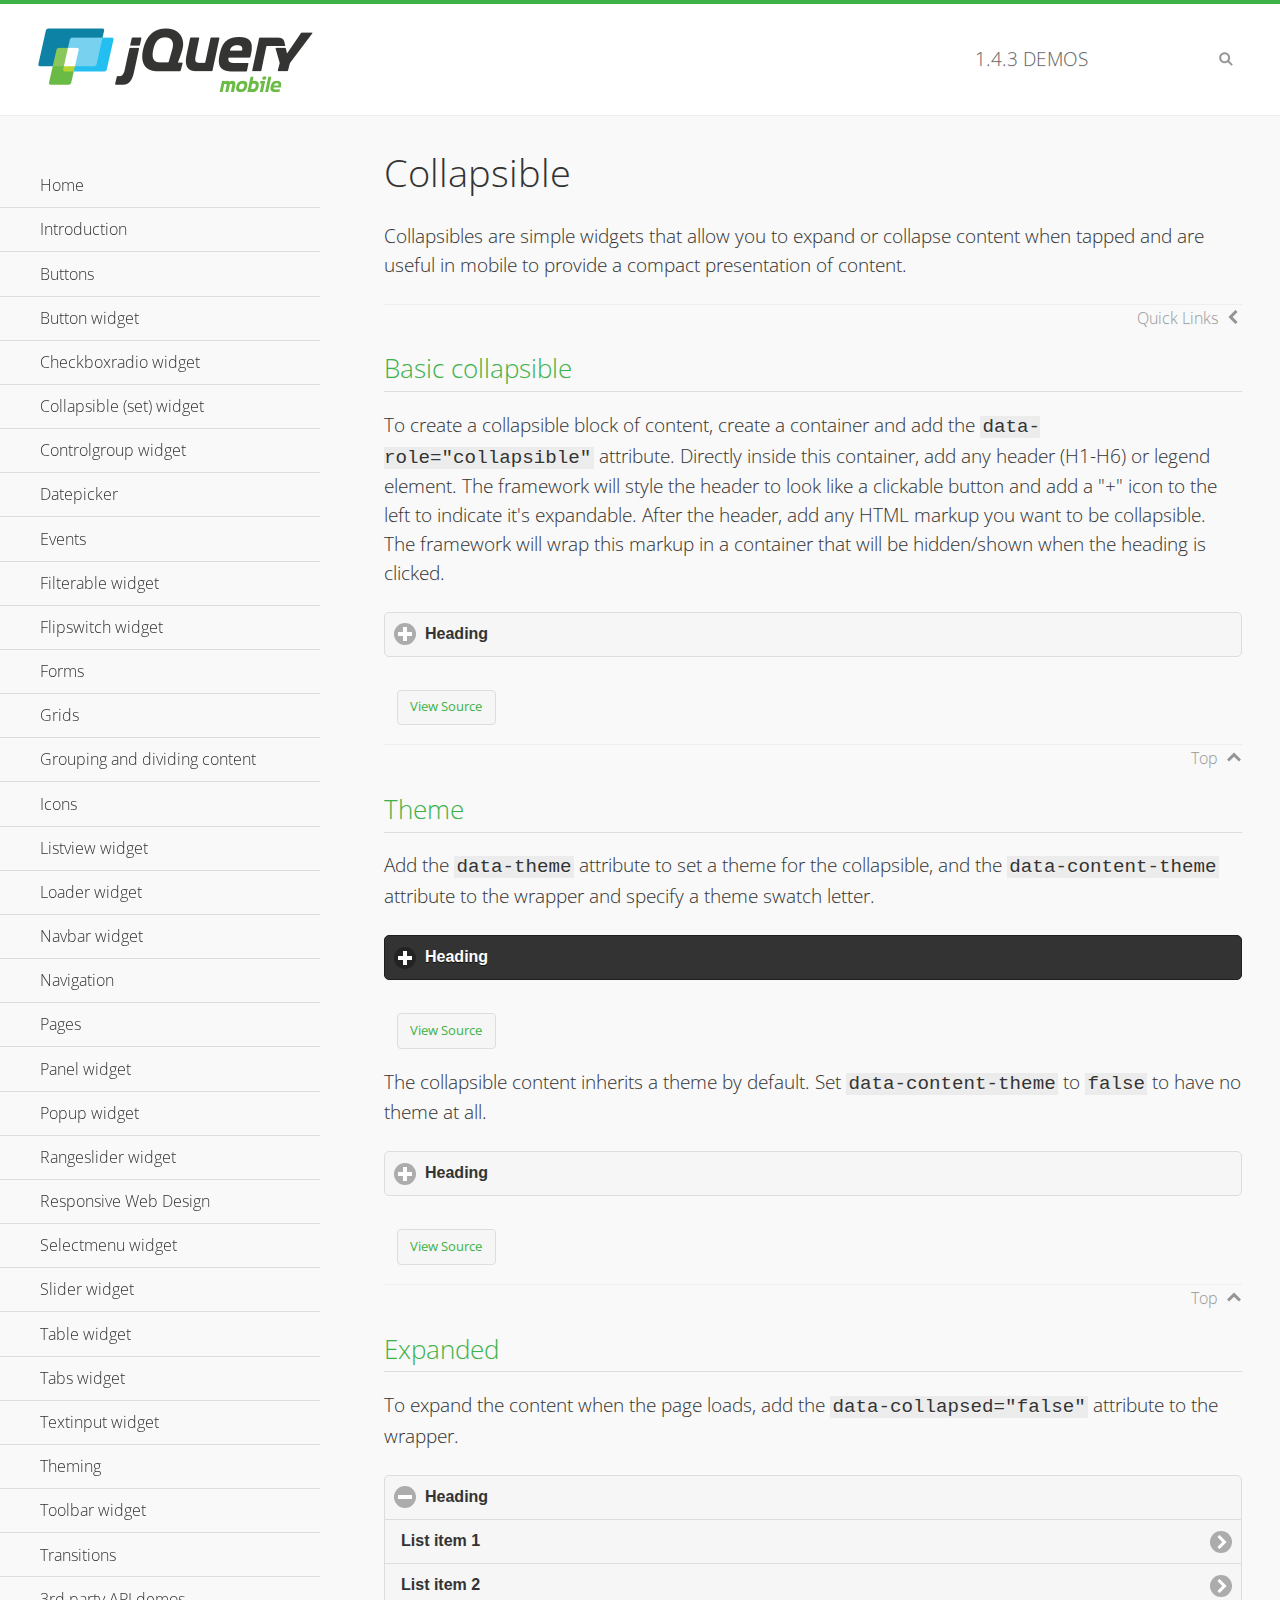
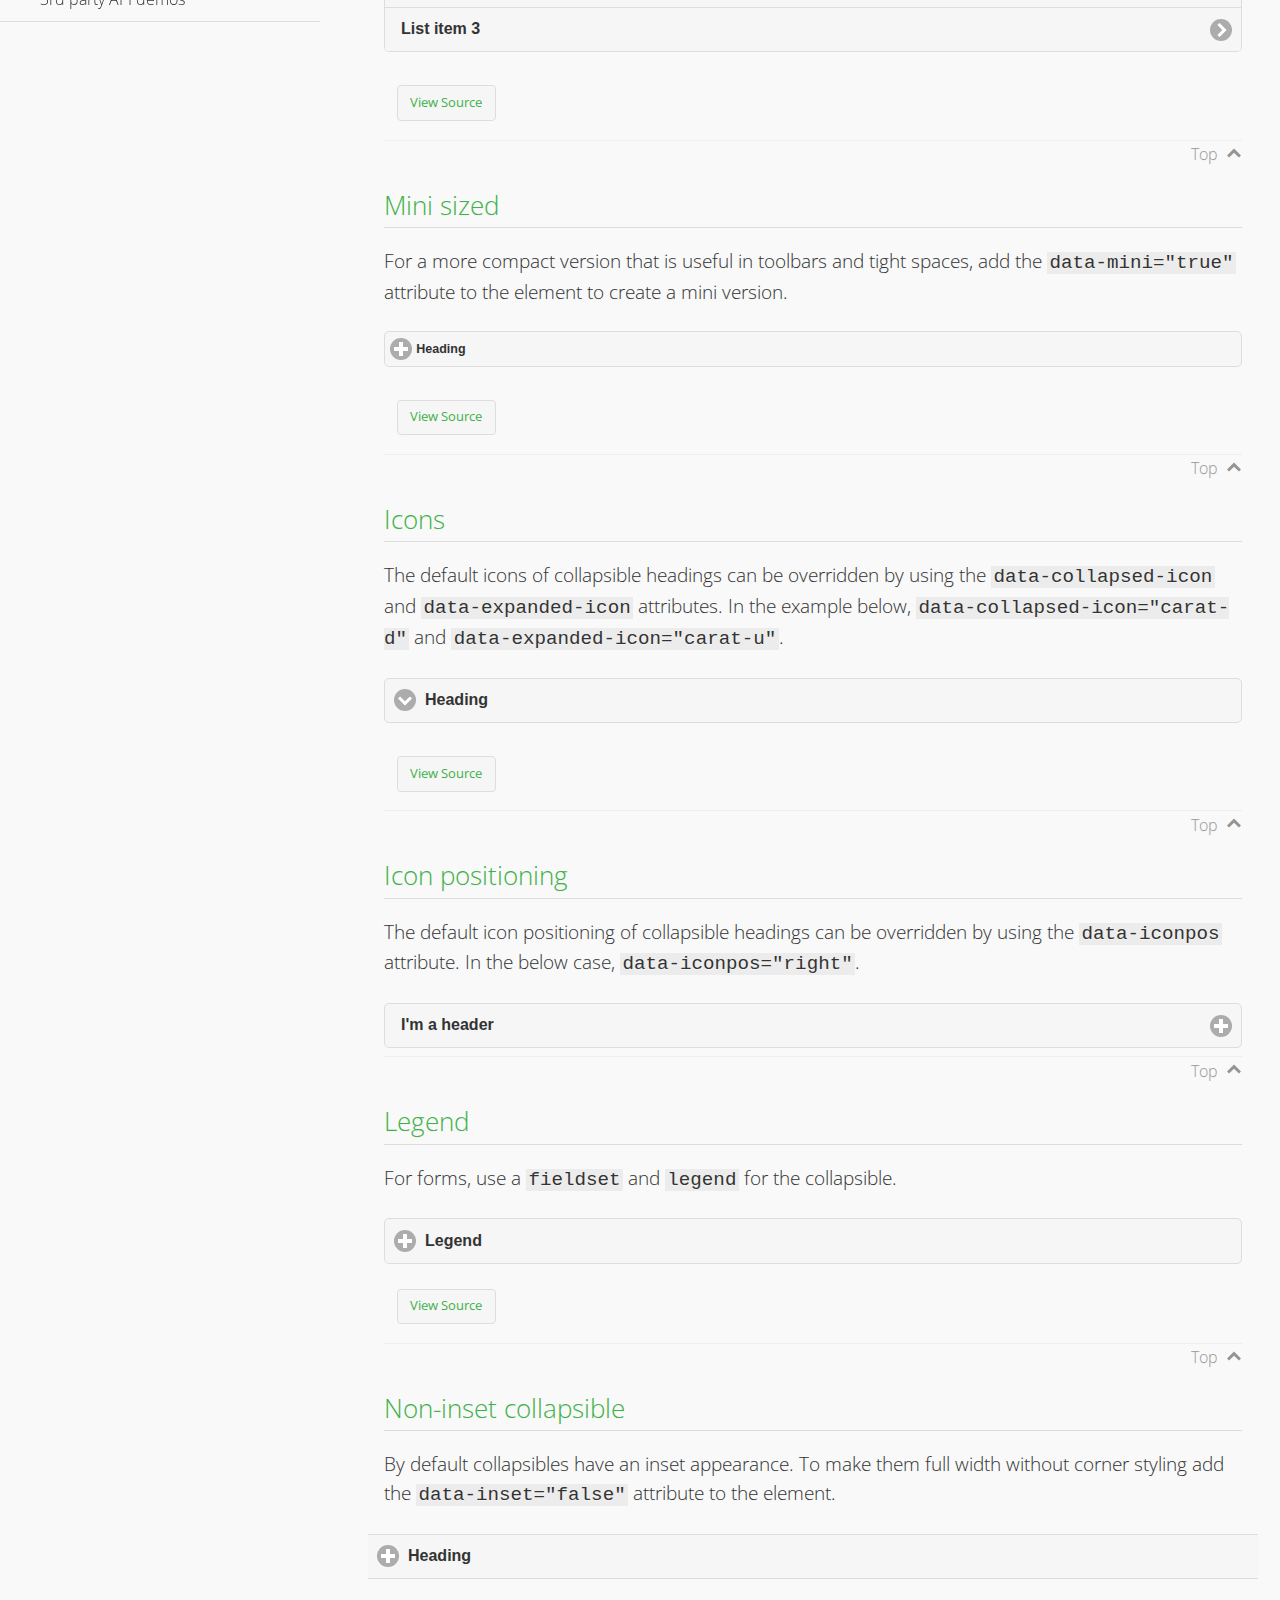
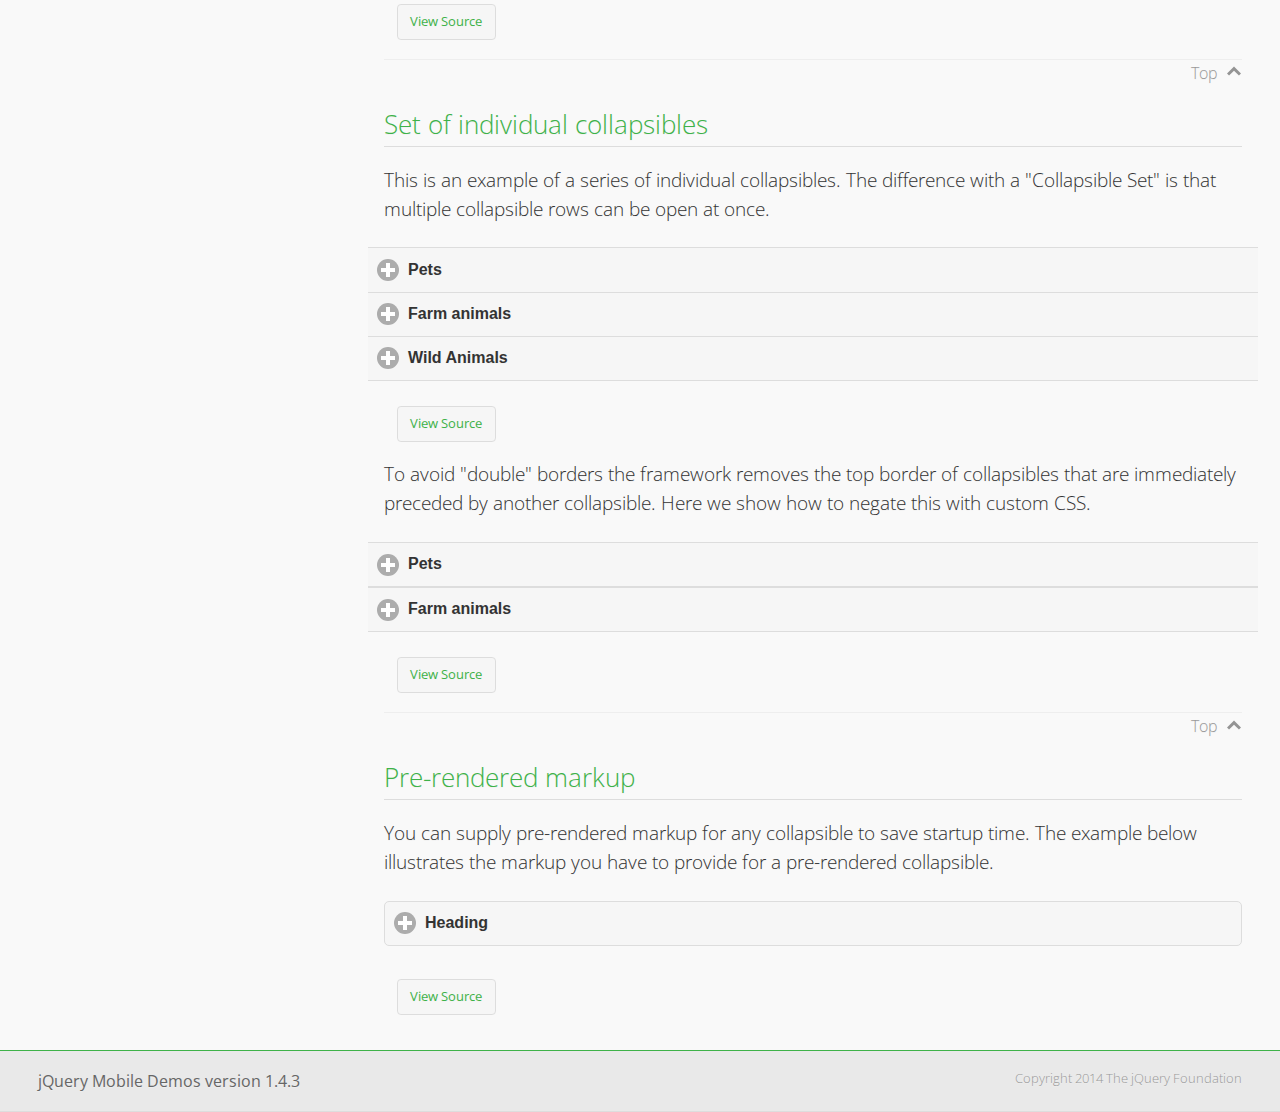
<file: demos/collapsible/index.html>
<!DOCTYPE html>
<html>
<head>
	<meta charset="utf-8">
	<meta name="viewport" content="width=device-width, initial-scale=1">
	<title>Collapsible - jQuery Mobile Demos</title>
    <link rel="stylesheet" href="../css/themes/default/jquery.mobile-1.4.3.min.css">
    <link rel="stylesheet" href="../_assets/css/jqm-demos.css">
    <link rel="shortcut icon" href="../favicon.ico">
    <link rel="stylesheet" href="http://fonts.googleapis.com/css?family=Open+Sans:300,400,700">
    <script src="../js/jquery.js"></script>
    <script src="../_assets/js/index.js"></script>
    <script src="../js/jquery.mobile-1.4.3.min.js"></script>
    <style id="negateDoubleBorder">
        #demo-borders .ui-collapsible-heading .ui-btn { border-top-width: 1px !important; }
    </style>
</head>
<body>
<div data-role="page" class="jqm-demos" data-quicklinks="true">

    <div data-role="header" class="jqm-header">
		<h2><a href="../" title="jQuery Mobile Demos home"><img src="../_assets/img/jquery-logo.png" alt="jQuery Mobile"></a></h2>
		<p><span class="jqm-version"></span> Demos</p>
        <a href="#" class="jqm-navmenu-link ui-btn ui-btn-icon-notext ui-corner-all ui-icon-bars ui-nodisc-icon ui-alt-icon ui-btn-left">Menu</a>
        <a href="#" class="jqm-search-link ui-btn ui-btn-icon-notext ui-corner-all ui-icon-search ui-nodisc-icon ui-alt-icon ui-btn-right">Search</a>
    </div><!-- /header -->

    <div role="main" class="ui-content jqm-content">

        <h1>Collapsible</h1>

        <p>Collapsibles are simple widgets that allow you to expand or collapse content when tapped and are useful in mobile to provide a compact presentation of content.</p>

        <h2>Basic collapsible</h2>

        <p>To create a collapsible block of content, create a container and add the <code> data-role="collapsible"</code> attribute. Directly inside this container, add any header (H1-H6) or legend element. The framework will style the header to look like a clickable button and add a "+" icon to the left to indicate it's expandable. After the header, add any HTML markup you want to be collapsible. The framework will wrap this markup in a container that will be hidden/shown when the heading is clicked.</p>

        <div data-demo-html="true">
            <div data-role="collapsible">
                <h4>Heading</h4>
                <p>I'm the collapsible content. By default I'm closed, but you can click the header to open me.</p>
            </div>
        </div><!--/demo-html -->

        <h2>Theme</h2>

        <p>Add the <code>data-theme</code> attribute to set a theme for the collapsible, and the <code>data-content-theme</code> attribute to the wrapper and specify a theme swatch letter.</p>

        <div data-demo-html="true">
            <div data-role="collapsible" data-theme="b" data-content-theme="b">
                <h4>Heading</h4>
                <p>I'm the collapsible content with a themed content block set to "b".</p>
            </div>
        </div><!--/demo-html -->

        <p>The collapsible content inherits a theme by default. Set <code>data-content-theme</code> to <code>false</code> to have no theme at all.</p>

        <div data-demo-html="true">
            <div data-role="collapsible" data-content-theme="false">
                <h4>Heading</h4>
                <p>I'm the collapsible content without a theme.</p>
            </div>
        </div><!--/demo-html -->

        <h2>Expanded</h2>

        <p>To expand the content when the page loads, add the <code>data-collapsed="false"</code> attribute to the wrapper.</p>

        <div data-demo-html="true">
            <div data-role="collapsible" data-collapsed="false">
                <h4>Heading</h4>
                <ul data-role="listview">
                    <li><a href="#">List item 1</a></li>
                    <li><a href="#">List item 2</a></li>
                    <li><a href="#">List item 3</a></li>
                </ul>
            </div>
        </div><!--/demo-html -->

        <h2>Mini sized</h2>

        <p>For a more compact version that is useful in toolbars and tight spaces, add the <code>data-mini="true"</code> attribute to the element to create a mini version. </p>

        <div data-demo-html="true">
            <div data-role="collapsible" data-mini="true">
                <h4>Heading</h4>
                <ul data-role="listview">
                    <li><a href="#">List item 1</a></li>
                    <li><a href="#">List item 2</a></li>
                    <li><a href="#">List item 3</a></li>
                </ul>
            </div>
        </div><!--/demo-html -->

            <h2>Icons</h2>

            <p>The default icons of collapsible headings can be overridden by using the <code>data-collapsed-icon</code> and <code>data-expanded-icon</code> attributes. In the example below, <code>data-collapsed-icon="carat-d"</code> and <code>data-expanded-icon="carat-u"</code>.</p>

            <div data-demo-html="true">
                <div data-role="collapsible" data-collapsed-icon="carat-d" data-expanded-icon="carat-u">
                    <h4>Heading</h4>
                    <ul data-role="listview" data-inset="false">
                        <li>Read-only list item 1</li>
                        <li>Read-only list item 2</li>
                        <li>Read-only list item 3</li>
                    </ul>
                </div>
            </div><!--/demo-html -->

            <h2>Icon positioning</h2>

            <p>The default icon positioning of collapsible headings can be overridden by using the <code>data-iconpos</code> attribute. In the below case, <code>data-iconpos="right"</code>.</p>

            <div data-role="collapsible" data-iconpos="right">
                <h3>I'm a header</h3>
                <p><code>data-iconpos="right"</code></p>
            </div>

        <h2>Legend</h2>

        <p>For forms, use a <code>fieldset</code> and <code>legend</code> for the collapsible.</p>
        <div data-demo-html="true">
            <form>
                <fieldset data-role="collapsible">
                    <legend>Legend</legend>

                    <label for="textinput-f">Text Input:</label>
                    <input type="text" name="textinput-f" id="textinput-f" placeholder="Text input" value="">

                    <div data-role="controlgroup">
                        <input type="checkbox" name="checkbox-1-a" id="checkbox-1-a">
                        <label for="checkbox-1-a">One</label>
                        <input type="checkbox" name="checkbox-2-a" id="checkbox-2-a">
                        <label for="checkbox-2-a">Two</label>
                        <input type="checkbox" name="checkbox-3-a" id="checkbox-3-a">
                        <label for="checkbox-3-a">Three</label>
                    </div>
                </fieldset>
            </form>
        </div><!--/demo-html -->

        <h2>Non-inset collapsible</h2>

        <p>By default collapsibles have an inset appearance. To make them full width without corner styling add the <code>data-inset="false"</code> attribute to the element.</p>

        <div data-demo-html="true">
            <div data-role="collapsible" data-inset="false">
                <h4>Heading</h4>
                <p>I'm the collapsible content. By default I'm closed, but you can click the header to open me.</p>
            </div>
        </div><!--/demo-html -->

        <h2>Set of individual collapsibles</h2>

        <p>This is an example of a series of individual collapsibles. The difference with a "Collapsible Set" is that multiple collapsible rows can be open at once.</p>

        <div data-demo-html="true">
            <div data-role="collapsible" data-inset="false">
                <h3>Pets</h3>
                <ul data-role="listview">
                    <li><a href="#">Canary</a></li>
                    <li><a href="#">Cat</a></li>
                    <li><a href="#">Dog</a></li>
                    <li><a href="#">Gerbil</a></li>
                    <li><a href="#">Iguana</a></li>
                    <li><a href="#">Mouse</a></li>
                </ul>
            </div><!-- /collapsible -->
            <div data-role="collapsible" data-inset="false">
                <h3>Farm animals</h3>
                <ul data-role="listview">
                    <li><a href="#">Chicken</a></li>
                    <li><a href="#">Cow</a></li>
                    <li><a href="#">Duck</a></li>
                    <li><a href="#">Horse</a></li>
                    <li><a href="#">Pig</a></li>
                    <li><a href="#">Sheep</a></li>
                </ul>
            </div><!-- /collapsible -->
            <div data-role="collapsible" data-inset="false">
                <h3>Wild Animals</h3>
                <ul data-role="listview">
                    <li><a href="#">Aardvark</a></li>
                    <li><a href="#">Alligator</a></li>
                    <li><a href="#">Ant</a></li>
                    <li><a href="#">Bear</a></li>
                    <li><a href="#">Beaver</a></li>
                    <li><a href="#">Cougar</a></li>
                    <li><a href="#">Dingo</a></li>
                </ul>
            </div><!-- /collapsible -->
        </div><!--/demo-html -->

        <p>To avoid "double" borders the framework removes the top border of collapsibles that are immediately preceded by another collapsible. Here we show how to negate this with custom CSS.</p>

        <div data-demo-html="true" data-demo-css="#negateDoubleBorder">
            <div id="demo-borders">
                <div data-role="collapsible" data-inset="false">
                    <h3>Pets</h3>
                    <ul data-role="listview">
                        <li><a href="#">Canary</a></li>
                        <li><a href="#">Cat</a></li>
                        <li><a href="#">Dog</a></li>
                        <li><a href="#">Gerbil</a></li>
                        <li><a href="#">Iguana</a></li>
                        <li><a href="#">Mouse</a></li>
                    </ul>
                </div><!-- /collapsible -->
                <div data-role="collapsible" data-inset="false">
                    <h3>Farm animals</h3>
                    <ul data-role="listview">
                        <li><a href="#">Chicken</a></li>
                        <li><a href="#">Cow</a></li>
                        <li><a href="#">Duck</a></li>
                        <li><a href="#">Horse</a></li>
                        <li><a href="#">Pig</a></li>
                        <li><a href="#">Sheep</a></li>
                    </ul>
                </div><!-- /collapsible -->
            </div>
        </div><!--/demo-html -->

			<h2>Pre-rendered markup</h2>
			<p>You can supply pre-rendered markup for any collapsible to save startup time. The example below illustrates the markup you have to provide for a pre-rendered collapsible.</p>
				<div data-demo-html="true">
					<div data-role="collapsible" data-enhanced="true" class="ui-collapsible ui-collapsible-inset ui-corner-all ui-collapsible-collapsed">
						<h4 class="ui-collapsible-heading ui-collapsible-heading-collapsed">
							<a href="#" class="ui-collapsible-heading-toggle ui-btn ui-btn-icon-left ui-icon-plus">
							Heading
							<div class="ui-collapsible-heading-status"> click to expand contents</div>
							</a>
						</h4>
						<div class="ui-collapsible-content ui-collapsible-content-collapsed" aria-hidden="true">
						<p>I'm the collapsible content. By default I'm closed, but you can click the header to open me.</p>
						</div>
					</div>
				</div>

	</div><!-- /content -->
	    <div data-role="panel" class="jqm-navmenu-panel" data-position="left" data-display="overlay" data-theme="a">
	    	<ul class="jqm-list ui-alt-icon ui-nodisc-icon">
<li data-filtertext="demos homepage" data-icon="home"><a href=".././">Home</a></li>
<li data-filtertext="introduction overview getting started"><a href="../intro/" data-ajax="false">Introduction</a></li>
<li data-filtertext="buttons button markup buttonmarkup method anchor link button element"><a href="../button-markup/" data-ajax="false">Buttons</a></li>
<li data-filtertext="form button widget input button submit reset"><a href="../button/" data-ajax="false">Button widget</a></li>
<li data-role="collapsible" data-enhanced="true" data-collapsed-icon="carat-d" data-expanded-icon="carat-u" data-iconpos="right" data-inset="false" class="ui-collapsible ui-collapsible-themed-content ui-collapsible-collapsed">
	<h3 class="ui-collapsible-heading ui-collapsible-heading-collapsed">
		<a href="#" class="ui-collapsible-heading-toggle ui-btn ui-btn-icon-right ui-btn-inherit ui-icon-carat-d">
		    Checkboxradio widget<span class="ui-collapsible-heading-status"> click to expand contents</span>
		</a>
	</h3>
	<div class="ui-collapsible-content ui-body-inherit ui-collapsible-content-collapsed" aria-hidden="true">
		<ul>
			<li data-filtertext="form checkboxradio widget checkbox input checkboxes controlgroups"><a href="../checkboxradio-checkbox/" data-ajax="false">Checkboxes</a></li>
			<li data-filtertext="form checkboxradio widget radio input radio buttons controlgroups"><a href="../checkboxradio-radio/" data-ajax="false">Radio buttons</a></li>
		</ul>
	</div>
</li>
<li data-role="collapsible" data-enhanced="true" data-collapsed-icon="carat-d" data-expanded-icon="carat-u" data-iconpos="right" data-inset="false" class="ui-collapsible ui-collapsible-themed-content ui-collapsible-collapsed">
	<h3 class="ui-collapsible-heading ui-collapsible-heading-collapsed">
		<a href="#" class="ui-collapsible-heading-toggle ui-btn ui-btn-icon-right ui-btn-inherit ui-icon-carat-d">
			Collapsible (set) widget<span class="ui-collapsible-heading-status"> click to expand contents</span>
		</a>
	</h3>
	<div class="ui-collapsible-content ui-body-inherit ui-collapsible-content-collapsed" aria-hidden="true">
		<ul>
			<li data-filtertext="collapsibles content formatting"><a href="../collapsible/" data-ajax="false">Collapsible</a></li>
			<li data-filtertext="dynamic collapsible set accordion append expand"><a href="../collapsible-dynamic/" data-ajax="false">Dynamic collapsibles</a></li>
			<li data-filtertext="accordions collapsible set widget content formatting grouped collapsibles"><a href="../collapsibleset/" data-ajax="false">Collapsible set</a></li>
		</ul>
	</div>
</li>
<li data-role="collapsible" data-enhanced="true" data-collapsed-icon="carat-d" data-expanded-icon="carat-u" data-iconpos="right" data-inset="false" class="ui-collapsible ui-collapsible-themed-content ui-collapsible-collapsed">
	<h3 class="ui-collapsible-heading ui-collapsible-heading-collapsed">
		<a href="#" class="ui-collapsible-heading-toggle ui-btn ui-btn-icon-right ui-btn-inherit ui-icon-carat-d">
			Controlgroup widget<span class="ui-collapsible-heading-status"> click to expand contents</span>
		</a>
	</h3>
	<div class="ui-collapsible-content ui-body-inherit ui-collapsible-content-collapsed" aria-hidden="true">
		<ul>
			<li data-filtertext="controlgroups selectmenu checkboxradio input grouped buttons horizontal vertical"><a href="../controlgroup/" data-ajax="false">Controlgroup</a></li>
			<li data-filtertext="dynamic controlgroup dynamically add buttons"><a href="../controlgroup-dynamic/" data-ajax="false">Dynamic controlgroups</a></li>
		</ul>
	</div>
</li>
<li data-filtertext="form datepicker widget date input"><a href="../datepicker/" data-ajax="false">Datepicker</a></li>
<li data-role="collapsible" data-enhanced="true" data-collapsed-icon="carat-d" data-expanded-icon="carat-u" data-iconpos="right" data-inset="false" class="ui-collapsible ui-collapsible-themed-content ui-collapsible-collapsed">
	<h3 class="ui-collapsible-heading ui-collapsible-heading-collapsed">
		<a href="#" class="ui-collapsible-heading-toggle ui-btn ui-btn-icon-right ui-btn-inherit ui-icon-carat-d">
			Events<span class="ui-collapsible-heading-status"> click to expand contents</span>
		</a>
	</h3>
	<div class="ui-collapsible-content ui-body-inherit ui-collapsible-content-collapsed" aria-hidden="true">
		<ul>
			<li data-filtertext="swipe to delete list items listviews swipe events"><a href="../swipe-list/" data-ajax="false">Swipe list items</a></li>
			<li data-filtertext="swipe to navigate swipe page navigation swipe events"><a href="../swipe-page/" data-ajax="false">Swipe page navigation</a></li>
		</ul>
	</div>
</li>
<li data-filtertext="filterable filter elements sorting searching listview table"><a href="../filterable/" data-ajax="false">Filterable widget</a></li>
<li data-filtertext="form flipswitch widget flip toggle switch binary select checkbox input"><a href="../flipswitch/" data-ajax="false">Flipswitch widget</a></li>
<li data-role="collapsible" data-enhanced="true" data-collapsed-icon="carat-d" data-expanded-icon="carat-u" data-iconpos="right" data-inset="false" class="ui-collapsible ui-collapsible-themed-content ui-collapsible-collapsed">
	<h3 class="ui-collapsible-heading ui-collapsible-heading-collapsed">
		<a href="#" class="ui-collapsible-heading-toggle ui-btn ui-btn-icon-right ui-btn-inherit ui-icon-carat-d">
			Forms<span class="ui-collapsible-heading-status"> click to expand contents</span>
		</a>
	</h3>
	<div class="ui-collapsible-content ui-body-inherit ui-collapsible-content-collapsed" aria-hidden="true">
		<ul>
			<li data-filtertext="forms text checkbox radio range button submit reset inputs selects textarea slider flipswitch label form elements"><a href="../forms/" data-ajax="false">Forms</a></li>
			<li data-filtertext="form hide labels hidden accessible ui-hidden-accessible forms"><a href="../forms-label-hidden-accessible/" data-ajax="false">Hide labels</a></li>
			<li data-filtertext="form field containers fieldcontain ui-field-contain forms"><a href="../forms-field-contain/" data-ajax="false">Field containers</a></li>
			<li data-filtertext="forms disabled form elements"><a href="../forms-disabled/" data-ajax="false">Forms disabled</a></li>
			<li data-filtertext="forms gallery examples overview forms text checkbox radio range button submit reset inputs selects textarea slider flipswitch label form elements"><a href="../forms-gallery/" data-ajax="false">Forms gallery</a></li>
		</ul>
	</div>
</li>
<li data-role="collapsible" data-enhanced="true" data-collapsed-icon="carat-d" data-expanded-icon="carat-u" data-iconpos="right" data-inset="false" class="ui-collapsible ui-collapsible-themed-content ui-collapsible-collapsed">
	<h3 class="ui-collapsible-heading ui-collapsible-heading-collapsed">
		<a href="#" class="ui-collapsible-heading-toggle ui-btn ui-btn-icon-right ui-btn-inherit ui-icon-carat-d">
			Grids<span class="ui-collapsible-heading-status"> click to expand contents</span>
		</a>
	</h3>
	<div class="ui-collapsible-content ui-body-inherit ui-collapsible-content-collapsed" aria-hidden="true">
		<ul>
			<li data-filtertext="grids columns blocks content formatting rwd responsive css framework"><a href="../grids/" data-ajax="false">Grids</a></li>
			<li data-filtertext="buttons in grids css framework"><a href="../grids-buttons/" data-ajax="false">Buttons in grids</a></li>
			<li data-filtertext="custom responsive grids rwd css framework"><a href="../grids-custom-responsive/" data-ajax="false">Custom responsive grids</a></li>
		</ul>
	</div>
</li>
<li data-filtertext="blocks content formatting sections heading"><a href="../body-bar-classes/" data-ajax="false">Grouping and dividing content</a></li>
<li data-role="collapsible" data-enhanced="true" data-collapsed-icon="carat-d" data-expanded-icon="carat-u" data-iconpos="right" data-inset="false" class="ui-collapsible ui-collapsible-themed-content ui-collapsible-collapsed">
	<h3 class="ui-collapsible-heading ui-collapsible-heading-collapsed">
		<a href="#" class="ui-collapsible-heading-toggle ui-btn ui-btn-icon-right ui-btn-inherit ui-icon-carat-d">
			Icons<span class="ui-collapsible-heading-status"> click to expand contents</span>
		</a>
	</h3>
	<div class="ui-collapsible-content ui-body-inherit ui-collapsible-content-collapsed" aria-hidden="true">
		<ul>
			<li data-filtertext="button icons svg disc alt custom icon position"><a href="../icons/" data-ajax="false">Icons</a></li>
			<li data-filtertext=""><a href="../icons-grunticon/" data-ajax="false">Grunticon loader</a></li>
		</ul>
	</div>
</li>
<li data-role="collapsible" data-enhanced="true" data-collapsed-icon="carat-d" data-expanded-icon="carat-u" data-iconpos="right" data-inset="false" class="ui-collapsible ui-collapsible-themed-content ui-collapsible-collapsed">
	<h3 class="ui-collapsible-heading ui-collapsible-heading-collapsed">
		<a href="#" class="ui-collapsible-heading-toggle ui-btn ui-btn-icon-right ui-btn-inherit ui-icon-carat-d">
			Listview widget<span class="ui-collapsible-heading-status"> click to expand contents</span>
		</a>
	</h3>
	<div class="ui-collapsible-content ui-body-inherit ui-collapsible-content-collapsed" aria-hidden="true">
		<ul>
			<li data-filtertext="listview widget thumbnails icons nested split button collapsible ul ol"><a href="../listview/" data-ajax="false">Listview</a></li>
			<li data-filtertext="autocomplete filterable reveal listview filtertextbeforefilter placeholder"><a href="../listview-autocomplete/" data-ajax="false">Listview autocomplete</a></li>
			<li data-filtertext="autocomplete filterable reveal listview remote data filtertextbeforefilter placeholder"><a href="../listview-autocomplete-remote/" data-ajax="false">Listview autocomplete remote data</a></li>
			<li data-filtertext="autodividers anchor jump scroll linkbars listview lists ul ol"><a href="../listview-autodividers-linkbar/" data-ajax="false">Listview autodividers linkbar</a></li>
			<li data-filtertext="listview autodividers selector autodividersselector lists ul ol"><a href="../listview-autodividers-selector/" data-ajax="false">Listview autodividers selector</a></li>
			<li data-filtertext="listview nested list items"><a href="../listview-nested-lists/" data-ajax="false">Nested Listviews</a></li>
			<li data-filtertext="listview collapsible list items flat"><a href="../listview-collapsible-item-flat/" data-ajax="false">Listview collapsible list items (flat)</a></li>
			<li data-filtertext="listview collapsible list indented"><a href="../listview-collapsible-item-indented/" data-ajax="false">Listview collapsible list items (indented)</a></li>
			<li data-filtertext="grid listview responsive grids responsive listviews lists ul"><a href="../listview-grid/" data-ajax="false">Listview responsive grid</a></li>
		</ul>
	</div>
</li>
<li data-filtertext="loader widget page loading navigation overlay spinner"><a href="../loader/" data-ajax="false">Loader widget</a></li>
<li data-filtertext="navbar widget navmenu toolbars header footer"><a href="../navbar/" data-ajax="false">Navbar widget</a></li>
<li data-role="collapsible" data-enhanced="true" data-collapsed-icon="carat-d" data-expanded-icon="carat-u" data-iconpos="right" data-inset="false" class="ui-collapsible ui-collapsible-themed-content ui-collapsible-collapsed">
	<h3 class="ui-collapsible-heading ui-collapsible-heading-collapsed">
		<a href="#" class="ui-collapsible-heading-toggle ui-btn ui-btn-icon-right ui-btn-inherit ui-icon-carat-d">
			Navigation<span class="ui-collapsible-heading-status"> click to expand contents</span>
		</a>
	</h3>
	<div class="ui-collapsible-content ui-body-inherit ui-collapsible-content-collapsed" aria-hidden="true">
		<ul>
			<li data-filtertext="ajax navigation navigate widget history event method"><a href="../navigation/" data-ajax="false">Navigation</a></li>
			<li data-filtertext="linking pages page links navigation ajax prefetch cache"><a href="../navigation-linking-pages/" data-ajax="false">Linking pages</a></li>
			<!-- <li data-filtertext="php redirect server redirection server-side navigation"><a href="../navigation-php-redirect/" data-ajax="false">PHP redirect demo</a></li>-->
			<li data-filtertext="navigation redirection hash query"><a href="../navigation-hash-processing/" data-ajax="false">Hash processing demo</a></li>
			<li data-filtertext="navigation redirection hash query"><a href="../page-events/" data-ajax="false">Page Navigation Events</a></li>
		</ul>
	</div>
</li>
<li data-role="collapsible" data-enhanced="true" data-collapsed-icon="carat-d" data-expanded-icon="carat-u" data-iconpos="right" data-inset="false" class="ui-collapsible ui-collapsible-themed-content ui-collapsible-collapsed">
	<h3 class="ui-collapsible-heading ui-collapsible-heading-collapsed">
		<a href="#" class="ui-collapsible-heading-toggle ui-btn ui-btn-icon-right ui-btn-inherit ui-icon-carat-d">
			Pages<span class="ui-collapsible-heading-status"> click to expand contents</span>
		</a>
	</h3>
	<div class="ui-collapsible-content ui-body-inherit ui-collapsible-content-collapsed" aria-hidden="true">
		<ul>
			<li data-filtertext="pages page widget ajax navigation"><a href="../pages/" data-ajax="false">Pages</a></li>
			<li data-filtertext="single page"><a href="../pages-single-page/" data-ajax="false">Single page</a></li>
			<li data-filtertext="multipage multi-page page"><a href="../pages-multi-page/" data-ajax="false">Multi-page template</a></li>
			<li data-filtertext="dialog page widget modal popup"><a href="../pages-dialog/" data-ajax="false">Dialog page</a></li>
		</ul>
	</div>
</li>
<li data-role="collapsible" data-enhanced="true" data-collapsed-icon="carat-d" data-expanded-icon="carat-u" data-iconpos="right" data-inset="false" class="ui-collapsible ui-collapsible-themed-content ui-collapsible-collapsed">
	<h3 class="ui-collapsible-heading ui-collapsible-heading-collapsed">
		<a href="#" class="ui-collapsible-heading-toggle ui-btn ui-btn-icon-right ui-btn-inherit ui-icon-carat-d">
			Panel widget<span class="ui-collapsible-heading-status"> click to expand contents</span>
		</a>
	</h3>
	<div class="ui-collapsible-content ui-body-inherit ui-collapsible-content-collapsed" aria-hidden="true">
		<ul>
			<li data-filtertext="panel widget sliding panels reveal push overlay responsive"><a href="../panel/" data-ajax="false">Panel</a></li>
			<li data-filtertext=""><a href="../panel-external/" data-ajax="false">External panels</a></li>
			<li data-filtertext="panel "><a href="../panel-fixed/" data-ajax="false">Fixed panels</a></li>
			<li data-filtertext="panel slide panels sliding panels shadow rwd responsive breakpoint"><a href="../panel-responsive/" data-ajax="false">Panels responsive</a></li>
			<li data-filtertext="panel custom style custom panel width reveal shadow listview panel styling page background wrapper"><a href="../panel-styling/" data-ajax="false">Custom panel style</a></li>
			<li data-filtertext="panel open on swipe"><a href="../panel-swipe-open/" data-ajax="false">Panel open on swipe</a></li>
			<li data-filtertext="panels outside page internal external toolbars"><a href="../panel-external-internal/" data-ajax="false">Panel external and internal</a></li>
		</ul>
	</div>
</li>
<li data-role="collapsible" data-enhanced="true" data-collapsed-icon="carat-d" data-expanded-icon="carat-u" data-iconpos="right" data-inset="false" class="ui-collapsible ui-collapsible-themed-content ui-collapsible-collapsed">
	<h3 class="ui-collapsible-heading ui-collapsible-heading-collapsed">
		<a href="#" class="ui-collapsible-heading-toggle ui-btn ui-btn-icon-right ui-btn-inherit ui-icon-carat-d">
			Popup widget<span class="ui-collapsible-heading-status"> click to expand contents</span>
		</a>
	</h3>
	<div class="ui-collapsible-content ui-body-inherit ui-collapsible-content-collapsed" aria-hidden="true">
		<ul>
			<li data-filtertext="popup widget popups dialog modal transition tooltip lightbox form overlay screen flip pop fade transition"><a href="../popup/" data-ajax="false">Popup</a></li>
			<li data-filtertext="popup alignment position"><a href="../popup-alignment/" data-ajax="false">Popup alignment</a></li>
			<li data-filtertext="popup arrow size popups popover"><a href="../popup-arrow-size/" data-ajax="false">Popup arrow size</a></li>
			<li data-filtertext="dynamic popups popup images lightbox"><a href="../popup-dynamic/" data-ajax="false">Dynamic popups</a></li>
			<li data-filtertext="popups with iframes scaling"><a href="../popup-iframe/" data-ajax="false">Popups with iframes</a></li>
			<li data-filtertext="popup image scaling"><a href="../popup-image-scaling/" data-ajax="false">Popup image scaling</a></li>
			<li data-filtertext="external popup outside multi-page"><a href="../popup-outside-multipage/" data-ajax="false">Popup outside multi-page</a></li>
		</ul>
	</div>
</li>
<li data-filtertext="form rangeslider widget dual sliders dual handle sliders range input"><a href="../rangeslider/" data-ajax="false">Rangeslider widget</a></li>
<li data-filtertext="responsive web design rwd adaptive progressive enhancement PE accessible mobile breakpoints media query media queries"><a href="../rwd/" data-ajax="false">Responsive Web Design</a></li>
<li data-role="collapsible" data-enhanced="true" data-collapsed-icon="carat-d" data-expanded-icon="carat-u" data-iconpos="right" data-inset="false" class="ui-collapsible ui-collapsible-themed-content ui-collapsible-collapsed">
	<h3 class="ui-collapsible-heading ui-collapsible-heading-collapsed">
		<a href="#" class="ui-collapsible-heading-toggle ui-btn ui-btn-icon-right ui-btn-inherit ui-icon-carat-d">
			Selectmenu widget<span class="ui-collapsible-heading-status"> click to expand contents</span>
		</a>
	</h3>
	<div class="ui-collapsible-content ui-body-inherit ui-collapsible-content-collapsed" aria-hidden="true">
		<ul>
			<li data-filtertext="form selectmenu widget select input custom select menu selects"><a href="../selectmenu/" data-ajax="false">Selectmenu</a></li>
			<li data-filtertext="form custom select menu selectmenu widget custom menu option optgroup multiple selects"><a href="../selectmenu-custom/" data-ajax="false">Custom select menu</a></li>
			<li data-filtertext="filterable select filter popup dialog"><a href="../selectmenu-custom-filter/" data-ajax="false">Custom select menu with filter</a></li>
		</ul>
	</div>
</li>
<li data-role="collapsible" data-enhanced="true" data-collapsed-icon="carat-d" data-expanded-icon="carat-u" data-iconpos="right" data-inset="false" class="ui-collapsible ui-collapsible-themed-content ui-collapsible-collapsed">
	<h3 class="ui-collapsible-heading ui-collapsible-heading-collapsed">
		<a href="#" class="ui-collapsible-heading-toggle ui-btn ui-btn-icon-right ui-btn-inherit ui-icon-carat-d">
			Slider widget<span class="ui-collapsible-heading-status"> click to expand contents</span>
		</a>
	</h3>
	<div class="ui-collapsible-content ui-body-inherit ui-collapsible-content-collapsed" aria-hidden="true">
		<ul>
			<li data-filtertext="form slider widget range input single sliders"><a href="../slider/" data-ajax="false">Slider</a></li>
			<li data-filtertext="form slider widget flipswitch slider binary select flip toggle switch"><a href="../slider-flipswitch/" data-ajax="false">Slider flip toggle switch</a></li>
			<li data-filtertext="form slider tooltip handle value input range sliders"><a href="../slider-tooltip/" data-ajax="false">Slider tooltip</a></li>
		</ul>
	</div>
</li>
<li data-role="collapsible" data-enhanced="true" data-collapsed-icon="carat-d" data-expanded-icon="carat-u" data-iconpos="right" data-inset="false" class="ui-collapsible ui-collapsible-themed-content ui-collapsible-collapsed">
	<h3 class="ui-collapsible-heading ui-collapsible-heading-collapsed">
		<a href="#" class="ui-collapsible-heading-toggle ui-btn ui-btn-icon-right ui-btn-inherit ui-icon-carat-d">
			Table widget<span class="ui-collapsible-heading-status"> click to expand contents</span>
		</a>
	</h3>
	<div class="ui-collapsible-content ui-body-inherit ui-collapsible-content-collapsed" aria-hidden="true">
		<ul>
			<li data-filtertext="table widget reflow column toggle th td responsive tables rwd hide show tabular"><a href="../table-column-toggle/" data-ajax="false">Table Column Toggle</a></li>
			<li data-filtertext="table column toggle phone comparison demo"><a href="../table-column-toggle-example/" data-ajax="false">Table Column Toggle demo</a></li>
			<li data-filtertext="responsive tables table column toggle heading groups rwd breakpoint"><a href="../table-column-toggle-heading-groups/" data-ajax="false">Table Column Toggle heading groups</a></li>
			<li data-filtertext="responsive tables table column toggle hide rwd breakpoint customization options"><a href="../table-column-toggle-options/" data-ajax="false">Table Column Toggle options</a></li>
			<li data-filtertext="table reflow th td responsive rwd columns tabular"><a href="../table-reflow/" data-ajax="false">Table Reflow</a></li>
			<li data-filtertext="responsive tables table reflow heading groups rwd breakpoint"><a href="../table-reflow-heading-groups/" data-ajax="false">Table Reflow heading groups</a></li>
			<li data-filtertext="responsive tables table reflow stripes strokes table style"><a href="../table-reflow-stripes-strokes/" data-ajax="false">Table Reflow stripes and strokes</a></li>
			<li data-filtertext="responsive tables table reflow stack custom styles"><a href="../table-reflow-styling/" data-ajax="false">Table Reflow custom styles</a></li>
		</ul>
	</div>
</li>
<li data-filtertext="ui tabs widget"><a href="../tabs/" data-ajax="false">Tabs widget</a></li>
<li data-filtertext="form textinput widget text input textarea number date time tel email file color password"><a href="../textinput/" data-ajax="false">Textinput widget</a></li>
<li data-role="collapsible" data-enhanced="true" data-collapsed-icon="carat-d" data-expanded-icon="carat-u" data-iconpos="right" data-inset="false" class="ui-collapsible ui-collapsible-themed-content ui-collapsible-collapsed">
	<h3 class="ui-collapsible-heading ui-collapsible-heading-collapsed">
		<a href="#" class="ui-collapsible-heading-toggle ui-btn ui-btn-icon-right ui-btn-inherit ui-icon-carat-d">
			Theming<span class="ui-collapsible-heading-status"> click to expand contents</span>
		</a>
	</h3>
	<div class="ui-collapsible-content ui-body-inherit ui-collapsible-content-collapsed" aria-hidden="true">
		<ul>
			<li data-filtertext="default theme swatches theming style css"><a href="../theme-default/" data-ajax="false">Default theme</a></li>
			<li data-filtertext="classic theme old theme swatches theming style css"><a href="../theme-classic/" data-ajax="false">Classic theme</a></li>
		</ul>
	</div>
</li>
<li data-role="collapsible" data-enhanced="true" data-collapsed-icon="carat-d" data-expanded-icon="carat-u" data-iconpos="right" data-inset="false" class="ui-collapsible ui-collapsible-themed-content ui-collapsible-collapsed">
	<h3 class="ui-collapsible-heading ui-collapsible-heading-collapsed">
		<a href="#" class="ui-collapsible-heading-toggle ui-btn ui-btn-icon-right ui-btn-inherit ui-icon-carat-d">
			Toolbar widget<span class="ui-collapsible-heading-status"> click to expand contents</span>
		</a>
	</h3>
	<div class="ui-collapsible-content ui-body-inherit ui-collapsible-content-collapsed" aria-hidden="true">
		<ul>
			<li data-filtertext="toolbar widget header footer toolbars fixed fullscreen external sections"><a href="../toolbar/" data-ajax="false">Toolbar</a></li>
			<li data-filtertext="dynamic toolbars dynamically add toolbar header footer"><a href="../toolbar-dynamic/" data-ajax="false">Dynamic toolbars</a></li>
			<li data-filtertext="external toolbars header footer"><a href="../toolbar-external/" data-ajax="false">External toolbars</a></li>
			<li data-filtertext="fixed toolbars header footer"><a href="../toolbar-fixed/" data-ajax="false">Fixed toolbars</a></li>
			<li data-filtertext="fixed fullscreen toolbars header footer"><a href="../toolbar-fixed-fullscreen/" data-ajax="false">Fullscreen toolbars</a></li>
			<li data-filtertext="external fixed toolbars header footer"><a href="../toolbar-fixed-external/" data-ajax="false">Fixed external toolbars</a></li>
			<li data-filtertext="external persistent toolbars header footer navbar navmenu"><a href="../toolbar-fixed-persistent/" data-ajax="false">Persistent toolbars</a></li>
			<li data-filtertext="external ajax optimized toolbars persistent toolbars header footer navbar"><a href="../toolbar-fixed-persistent-optimized/" data-ajax="false">Ajax optimized toolbars</a></li>
			<li data-filtertext="form in toolbars header footer"><a href="../toolbar-fixed-forms/" data-ajax="false">Form in toolbar</a></li>
		</ul>
	</div>
</li>
<li data-filtertext="page transitions animated pages popup navigation flip slide fade pop"><a href="../transitions/" data-ajax="false">Transitions</a></li>
<li data-role="collapsible" data-enhanced="true" data-collapsed-icon="carat-d" data-expanded-icon="carat-u" data-iconpos="right" data-inset="false" class="ui-collapsible ui-collapsible-themed-content ui-collapsible-collapsed">
	<h3 class="ui-collapsible-heading ui-collapsible-heading-collapsed">
		<a href="#" class="ui-collapsible-heading-toggle ui-btn ui-btn-icon-right ui-btn-inherit ui-icon-carat-d">
			3rd party API demos<span class="ui-collapsible-heading-status"> click to expand contents</span>
		</a>
	</h3>
	<div class="ui-collapsible-content ui-body-inherit ui-collapsible-content-collapsed" aria-hidden="true">
		<ul>
			<li data-filtertext="backbone requirejs navigation router"><a href="../backbone-requirejs/" data-ajax="false">Backbone RequireJS</a></li>
			<li data-filtertext="google maps geolocation demo"><a href="../map-geolocation/" data-ajax="false">Google Maps geolocation</a></li>
			<li data-filtertext="google maps hybrid"><a href="../map-list-toggle/" data-ajax="false">Google Maps list toggle</a></li>
		</ul>
	</div>
</li>



		     </ul>
		</div><!-- /panel -->


	<div data-role="footer" data-position="fixed" data-tap-toggle="false" class="jqm-footer">
		<p>jQuery Mobile Demos version <span class="jqm-version"></span></p>
		<p>Copyright 2014 The jQuery Foundation</p>
	</div><!-- /footer -->
	<!-- TODO: This should become an external panel so we can add input to markup (unique ID) -->
    <div data-role="panel" class="jqm-search-panel" data-position="right" data-display="overlay" data-theme="a">
		<div class="jqm-search">
			<ul class="jqm-list" data-filter-placeholder="Search demos..." data-filter-reveal="true">
<li data-filtertext="demos homepage" data-icon="home"><a href=".././">Home</a></li>
<li data-filtertext="introduction overview getting started"><a href="../intro/" data-ajax="false">Introduction</a></li>
<li data-filtertext="buttons button markup buttonmarkup method anchor link button element"><a href="../button-markup/" data-ajax="false">Buttons</a></li>
<li data-filtertext="form button widget input button submit reset"><a href="../button/" data-ajax="false">Button widget</a></li>
<li data-role="collapsible" data-enhanced="true" data-collapsed-icon="carat-d" data-expanded-icon="carat-u" data-iconpos="right" data-inset="false" class="ui-collapsible ui-collapsible-themed-content ui-collapsible-collapsed">
	<h3 class="ui-collapsible-heading ui-collapsible-heading-collapsed">
		<a href="#" class="ui-collapsible-heading-toggle ui-btn ui-btn-icon-right ui-btn-inherit ui-icon-carat-d">
		    Checkboxradio widget<span class="ui-collapsible-heading-status"> click to expand contents</span>
		</a>
	</h3>
	<div class="ui-collapsible-content ui-body-inherit ui-collapsible-content-collapsed" aria-hidden="true">
		<ul>
			<li data-filtertext="form checkboxradio widget checkbox input checkboxes controlgroups"><a href="../checkboxradio-checkbox/" data-ajax="false">Checkboxes</a></li>
			<li data-filtertext="form checkboxradio widget radio input radio buttons controlgroups"><a href="../checkboxradio-radio/" data-ajax="false">Radio buttons</a></li>
		</ul>
	</div>
</li>
<li data-role="collapsible" data-enhanced="true" data-collapsed-icon="carat-d" data-expanded-icon="carat-u" data-iconpos="right" data-inset="false" class="ui-collapsible ui-collapsible-themed-content ui-collapsible-collapsed">
	<h3 class="ui-collapsible-heading ui-collapsible-heading-collapsed">
		<a href="#" class="ui-collapsible-heading-toggle ui-btn ui-btn-icon-right ui-btn-inherit ui-icon-carat-d">
			Collapsible (set) widget<span class="ui-collapsible-heading-status"> click to expand contents</span>
		</a>
	</h3>
	<div class="ui-collapsible-content ui-body-inherit ui-collapsible-content-collapsed" aria-hidden="true">
		<ul>
			<li data-filtertext="collapsibles content formatting"><a href="../collapsible/" data-ajax="false">Collapsible</a></li>
			<li data-filtertext="dynamic collapsible set accordion append expand"><a href="../collapsible-dynamic/" data-ajax="false">Dynamic collapsibles</a></li>
			<li data-filtertext="accordions collapsible set widget content formatting grouped collapsibles"><a href="../collapsibleset/" data-ajax="false">Collapsible set</a></li>
		</ul>
	</div>
</li>
<li data-role="collapsible" data-enhanced="true" data-collapsed-icon="carat-d" data-expanded-icon="carat-u" data-iconpos="right" data-inset="false" class="ui-collapsible ui-collapsible-themed-content ui-collapsible-collapsed">
	<h3 class="ui-collapsible-heading ui-collapsible-heading-collapsed">
		<a href="#" class="ui-collapsible-heading-toggle ui-btn ui-btn-icon-right ui-btn-inherit ui-icon-carat-d">
			Controlgroup widget<span class="ui-collapsible-heading-status"> click to expand contents</span>
		</a>
	</h3>
	<div class="ui-collapsible-content ui-body-inherit ui-collapsible-content-collapsed" aria-hidden="true">
		<ul>
			<li data-filtertext="controlgroups selectmenu checkboxradio input grouped buttons horizontal vertical"><a href="../controlgroup/" data-ajax="false">Controlgroup</a></li>
			<li data-filtertext="dynamic controlgroup dynamically add buttons"><a href="../controlgroup-dynamic/" data-ajax="false">Dynamic controlgroups</a></li>
		</ul>
	</div>
</li>
<li data-filtertext="form datepicker widget date input"><a href="../datepicker/" data-ajax="false">Datepicker</a></li>
<li data-role="collapsible" data-enhanced="true" data-collapsed-icon="carat-d" data-expanded-icon="carat-u" data-iconpos="right" data-inset="false" class="ui-collapsible ui-collapsible-themed-content ui-collapsible-collapsed">
	<h3 class="ui-collapsible-heading ui-collapsible-heading-collapsed">
		<a href="#" class="ui-collapsible-heading-toggle ui-btn ui-btn-icon-right ui-btn-inherit ui-icon-carat-d">
			Events<span class="ui-collapsible-heading-status"> click to expand contents</span>
		</a>
	</h3>
	<div class="ui-collapsible-content ui-body-inherit ui-collapsible-content-collapsed" aria-hidden="true">
		<ul>
			<li data-filtertext="swipe to delete list items listviews swipe events"><a href="../swipe-list/" data-ajax="false">Swipe list items</a></li>
			<li data-filtertext="swipe to navigate swipe page navigation swipe events"><a href="../swipe-page/" data-ajax="false">Swipe page navigation</a></li>
		</ul>
	</div>
</li>
<li data-filtertext="filterable filter elements sorting searching listview table"><a href="../filterable/" data-ajax="false">Filterable widget</a></li>
<li data-filtertext="form flipswitch widget flip toggle switch binary select checkbox input"><a href="../flipswitch/" data-ajax="false">Flipswitch widget</a></li>
<li data-role="collapsible" data-enhanced="true" data-collapsed-icon="carat-d" data-expanded-icon="carat-u" data-iconpos="right" data-inset="false" class="ui-collapsible ui-collapsible-themed-content ui-collapsible-collapsed">
	<h3 class="ui-collapsible-heading ui-collapsible-heading-collapsed">
		<a href="#" class="ui-collapsible-heading-toggle ui-btn ui-btn-icon-right ui-btn-inherit ui-icon-carat-d">
			Forms<span class="ui-collapsible-heading-status"> click to expand contents</span>
		</a>
	</h3>
	<div class="ui-collapsible-content ui-body-inherit ui-collapsible-content-collapsed" aria-hidden="true">
		<ul>
			<li data-filtertext="forms text checkbox radio range button submit reset inputs selects textarea slider flipswitch label form elements"><a href="../forms/" data-ajax="false">Forms</a></li>
			<li data-filtertext="form hide labels hidden accessible ui-hidden-accessible forms"><a href="../forms-label-hidden-accessible/" data-ajax="false">Hide labels</a></li>
			<li data-filtertext="form field containers fieldcontain ui-field-contain forms"><a href="../forms-field-contain/" data-ajax="false">Field containers</a></li>
			<li data-filtertext="forms disabled form elements"><a href="../forms-disabled/" data-ajax="false">Forms disabled</a></li>
			<li data-filtertext="forms gallery examples overview forms text checkbox radio range button submit reset inputs selects textarea slider flipswitch label form elements"><a href="../forms-gallery/" data-ajax="false">Forms gallery</a></li>
		</ul>
	</div>
</li>
<li data-role="collapsible" data-enhanced="true" data-collapsed-icon="carat-d" data-expanded-icon="carat-u" data-iconpos="right" data-inset="false" class="ui-collapsible ui-collapsible-themed-content ui-collapsible-collapsed">
	<h3 class="ui-collapsible-heading ui-collapsible-heading-collapsed">
		<a href="#" class="ui-collapsible-heading-toggle ui-btn ui-btn-icon-right ui-btn-inherit ui-icon-carat-d">
			Grids<span class="ui-collapsible-heading-status"> click to expand contents</span>
		</a>
	</h3>
	<div class="ui-collapsible-content ui-body-inherit ui-collapsible-content-collapsed" aria-hidden="true">
		<ul>
			<li data-filtertext="grids columns blocks content formatting rwd responsive css framework"><a href="../grids/" data-ajax="false">Grids</a></li>
			<li data-filtertext="buttons in grids css framework"><a href="../grids-buttons/" data-ajax="false">Buttons in grids</a></li>
			<li data-filtertext="custom responsive grids rwd css framework"><a href="../grids-custom-responsive/" data-ajax="false">Custom responsive grids</a></li>
		</ul>
	</div>
</li>
<li data-filtertext="blocks content formatting sections heading"><a href="../body-bar-classes/" data-ajax="false">Grouping and dividing content</a></li>
<li data-role="collapsible" data-enhanced="true" data-collapsed-icon="carat-d" data-expanded-icon="carat-u" data-iconpos="right" data-inset="false" class="ui-collapsible ui-collapsible-themed-content ui-collapsible-collapsed">
	<h3 class="ui-collapsible-heading ui-collapsible-heading-collapsed">
		<a href="#" class="ui-collapsible-heading-toggle ui-btn ui-btn-icon-right ui-btn-inherit ui-icon-carat-d">
			Icons<span class="ui-collapsible-heading-status"> click to expand contents</span>
		</a>
	</h3>
	<div class="ui-collapsible-content ui-body-inherit ui-collapsible-content-collapsed" aria-hidden="true">
		<ul>
			<li data-filtertext="button icons svg disc alt custom icon position"><a href="../icons/" data-ajax="false">Icons</a></li>
			<li data-filtertext=""><a href="../icons-grunticon/" data-ajax="false">Grunticon loader</a></li>
		</ul>
	</div>
</li>
<li data-role="collapsible" data-enhanced="true" data-collapsed-icon="carat-d" data-expanded-icon="carat-u" data-iconpos="right" data-inset="false" class="ui-collapsible ui-collapsible-themed-content ui-collapsible-collapsed">
	<h3 class="ui-collapsible-heading ui-collapsible-heading-collapsed">
		<a href="#" class="ui-collapsible-heading-toggle ui-btn ui-btn-icon-right ui-btn-inherit ui-icon-carat-d">
			Listview widget<span class="ui-collapsible-heading-status"> click to expand contents</span>
		</a>
	</h3>
	<div class="ui-collapsible-content ui-body-inherit ui-collapsible-content-collapsed" aria-hidden="true">
		<ul>
			<li data-filtertext="listview widget thumbnails icons nested split button collapsible ul ol"><a href="../listview/" data-ajax="false">Listview</a></li>
			<li data-filtertext="autocomplete filterable reveal listview filtertextbeforefilter placeholder"><a href="../listview-autocomplete/" data-ajax="false">Listview autocomplete</a></li>
			<li data-filtertext="autocomplete filterable reveal listview remote data filtertextbeforefilter placeholder"><a href="../listview-autocomplete-remote/" data-ajax="false">Listview autocomplete remote data</a></li>
			<li data-filtertext="autodividers anchor jump scroll linkbars listview lists ul ol"><a href="../listview-autodividers-linkbar/" data-ajax="false">Listview autodividers linkbar</a></li>
			<li data-filtertext="listview autodividers selector autodividersselector lists ul ol"><a href="../listview-autodividers-selector/" data-ajax="false">Listview autodividers selector</a></li>
			<li data-filtertext="listview nested list items"><a href="../listview-nested-lists/" data-ajax="false">Nested Listviews</a></li>
			<li data-filtertext="listview collapsible list items flat"><a href="../listview-collapsible-item-flat/" data-ajax="false">Listview collapsible list items (flat)</a></li>
			<li data-filtertext="listview collapsible list indented"><a href="../listview-collapsible-item-indented/" data-ajax="false">Listview collapsible list items (indented)</a></li>
			<li data-filtertext="grid listview responsive grids responsive listviews lists ul"><a href="../listview-grid/" data-ajax="false">Listview responsive grid</a></li>
		</ul>
	</div>
</li>
<li data-filtertext="loader widget page loading navigation overlay spinner"><a href="../loader/" data-ajax="false">Loader widget</a></li>
<li data-filtertext="navbar widget navmenu toolbars header footer"><a href="../navbar/" data-ajax="false">Navbar widget</a></li>
<li data-role="collapsible" data-enhanced="true" data-collapsed-icon="carat-d" data-expanded-icon="carat-u" data-iconpos="right" data-inset="false" class="ui-collapsible ui-collapsible-themed-content ui-collapsible-collapsed">
	<h3 class="ui-collapsible-heading ui-collapsible-heading-collapsed">
		<a href="#" class="ui-collapsible-heading-toggle ui-btn ui-btn-icon-right ui-btn-inherit ui-icon-carat-d">
			Navigation<span class="ui-collapsible-heading-status"> click to expand contents</span>
		</a>
	</h3>
	<div class="ui-collapsible-content ui-body-inherit ui-collapsible-content-collapsed" aria-hidden="true">
		<ul>
			<li data-filtertext="ajax navigation navigate widget history event method"><a href="../navigation/" data-ajax="false">Navigation</a></li>
			<li data-filtertext="linking pages page links navigation ajax prefetch cache"><a href="../navigation-linking-pages/" data-ajax="false">Linking pages</a></li>
			<!-- <li data-filtertext="php redirect server redirection server-side navigation"><a href="../navigation-php-redirect/" data-ajax="false">PHP redirect demo</a></li>-->
			<li data-filtertext="navigation redirection hash query"><a href="../navigation-hash-processing/" data-ajax="false">Hash processing demo</a></li>
			<li data-filtertext="navigation redirection hash query"><a href="../page-events/" data-ajax="false">Page Navigation Events</a></li>
		</ul>
	</div>
</li>
<li data-role="collapsible" data-enhanced="true" data-collapsed-icon="carat-d" data-expanded-icon="carat-u" data-iconpos="right" data-inset="false" class="ui-collapsible ui-collapsible-themed-content ui-collapsible-collapsed">
	<h3 class="ui-collapsible-heading ui-collapsible-heading-collapsed">
		<a href="#" class="ui-collapsible-heading-toggle ui-btn ui-btn-icon-right ui-btn-inherit ui-icon-carat-d">
			Pages<span class="ui-collapsible-heading-status"> click to expand contents</span>
		</a>
	</h3>
	<div class="ui-collapsible-content ui-body-inherit ui-collapsible-content-collapsed" aria-hidden="true">
		<ul>
			<li data-filtertext="pages page widget ajax navigation"><a href="../pages/" data-ajax="false">Pages</a></li>
			<li data-filtertext="single page"><a href="../pages-single-page/" data-ajax="false">Single page</a></li>
			<li data-filtertext="multipage multi-page page"><a href="../pages-multi-page/" data-ajax="false">Multi-page template</a></li>
			<li data-filtertext="dialog page widget modal popup"><a href="../pages-dialog/" data-ajax="false">Dialog page</a></li>
		</ul>
	</div>
</li>
<li data-role="collapsible" data-enhanced="true" data-collapsed-icon="carat-d" data-expanded-icon="carat-u" data-iconpos="right" data-inset="false" class="ui-collapsible ui-collapsible-themed-content ui-collapsible-collapsed">
	<h3 class="ui-collapsible-heading ui-collapsible-heading-collapsed">
		<a href="#" class="ui-collapsible-heading-toggle ui-btn ui-btn-icon-right ui-btn-inherit ui-icon-carat-d">
			Panel widget<span class="ui-collapsible-heading-status"> click to expand contents</span>
		</a>
	</h3>
	<div class="ui-collapsible-content ui-body-inherit ui-collapsible-content-collapsed" aria-hidden="true">
		<ul>
			<li data-filtertext="panel widget sliding panels reveal push overlay responsive"><a href="../panel/" data-ajax="false">Panel</a></li>
			<li data-filtertext=""><a href="../panel-external/" data-ajax="false">External panels</a></li>
			<li data-filtertext="panel "><a href="../panel-fixed/" data-ajax="false">Fixed panels</a></li>
			<li data-filtertext="panel slide panels sliding panels shadow rwd responsive breakpoint"><a href="../panel-responsive/" data-ajax="false">Panels responsive</a></li>
			<li data-filtertext="panel custom style custom panel width reveal shadow listview panel styling page background wrapper"><a href="../panel-styling/" data-ajax="false">Custom panel style</a></li>
			<li data-filtertext="panel open on swipe"><a href="../panel-swipe-open/" data-ajax="false">Panel open on swipe</a></li>
			<li data-filtertext="panels outside page internal external toolbars"><a href="../panel-external-internal/" data-ajax="false">Panel external and internal</a></li>
		</ul>
	</div>
</li>
<li data-role="collapsible" data-enhanced="true" data-collapsed-icon="carat-d" data-expanded-icon="carat-u" data-iconpos="right" data-inset="false" class="ui-collapsible ui-collapsible-themed-content ui-collapsible-collapsed">
	<h3 class="ui-collapsible-heading ui-collapsible-heading-collapsed">
		<a href="#" class="ui-collapsible-heading-toggle ui-btn ui-btn-icon-right ui-btn-inherit ui-icon-carat-d">
			Popup widget<span class="ui-collapsible-heading-status"> click to expand contents</span>
		</a>
	</h3>
	<div class="ui-collapsible-content ui-body-inherit ui-collapsible-content-collapsed" aria-hidden="true">
		<ul>
			<li data-filtertext="popup widget popups dialog modal transition tooltip lightbox form overlay screen flip pop fade transition"><a href="../popup/" data-ajax="false">Popup</a></li>
			<li data-filtertext="popup alignment position"><a href="../popup-alignment/" data-ajax="false">Popup alignment</a></li>
			<li data-filtertext="popup arrow size popups popover"><a href="../popup-arrow-size/" data-ajax="false">Popup arrow size</a></li>
			<li data-filtertext="dynamic popups popup images lightbox"><a href="../popup-dynamic/" data-ajax="false">Dynamic popups</a></li>
			<li data-filtertext="popups with iframes scaling"><a href="../popup-iframe/" data-ajax="false">Popups with iframes</a></li>
			<li data-filtertext="popup image scaling"><a href="../popup-image-scaling/" data-ajax="false">Popup image scaling</a></li>
			<li data-filtertext="external popup outside multi-page"><a href="../popup-outside-multipage/" data-ajax="false">Popup outside multi-page</a></li>
		</ul>
	</div>
</li>
<li data-filtertext="form rangeslider widget dual sliders dual handle sliders range input"><a href="../rangeslider/" data-ajax="false">Rangeslider widget</a></li>
<li data-filtertext="responsive web design rwd adaptive progressive enhancement PE accessible mobile breakpoints media query media queries"><a href="../rwd/" data-ajax="false">Responsive Web Design</a></li>
<li data-role="collapsible" data-enhanced="true" data-collapsed-icon="carat-d" data-expanded-icon="carat-u" data-iconpos="right" data-inset="false" class="ui-collapsible ui-collapsible-themed-content ui-collapsible-collapsed">
	<h3 class="ui-collapsible-heading ui-collapsible-heading-collapsed">
		<a href="#" class="ui-collapsible-heading-toggle ui-btn ui-btn-icon-right ui-btn-inherit ui-icon-carat-d">
			Selectmenu widget<span class="ui-collapsible-heading-status"> click to expand contents</span>
		</a>
	</h3>
	<div class="ui-collapsible-content ui-body-inherit ui-collapsible-content-collapsed" aria-hidden="true">
		<ul>
			<li data-filtertext="form selectmenu widget select input custom select menu selects"><a href="../selectmenu/" data-ajax="false">Selectmenu</a></li>
			<li data-filtertext="form custom select menu selectmenu widget custom menu option optgroup multiple selects"><a href="../selectmenu-custom/" data-ajax="false">Custom select menu</a></li>
			<li data-filtertext="filterable select filter popup dialog"><a href="../selectmenu-custom-filter/" data-ajax="false">Custom select menu with filter</a></li>
		</ul>
	</div>
</li>
<li data-role="collapsible" data-enhanced="true" data-collapsed-icon="carat-d" data-expanded-icon="carat-u" data-iconpos="right" data-inset="false" class="ui-collapsible ui-collapsible-themed-content ui-collapsible-collapsed">
	<h3 class="ui-collapsible-heading ui-collapsible-heading-collapsed">
		<a href="#" class="ui-collapsible-heading-toggle ui-btn ui-btn-icon-right ui-btn-inherit ui-icon-carat-d">
			Slider widget<span class="ui-collapsible-heading-status"> click to expand contents</span>
		</a>
	</h3>
	<div class="ui-collapsible-content ui-body-inherit ui-collapsible-content-collapsed" aria-hidden="true">
		<ul>
			<li data-filtertext="form slider widget range input single sliders"><a href="../slider/" data-ajax="false">Slider</a></li>
			<li data-filtertext="form slider widget flipswitch slider binary select flip toggle switch"><a href="../slider-flipswitch/" data-ajax="false">Slider flip toggle switch</a></li>
			<li data-filtertext="form slider tooltip handle value input range sliders"><a href="../slider-tooltip/" data-ajax="false">Slider tooltip</a></li>
		</ul>
	</div>
</li>
<li data-role="collapsible" data-enhanced="true" data-collapsed-icon="carat-d" data-expanded-icon="carat-u" data-iconpos="right" data-inset="false" class="ui-collapsible ui-collapsible-themed-content ui-collapsible-collapsed">
	<h3 class="ui-collapsible-heading ui-collapsible-heading-collapsed">
		<a href="#" class="ui-collapsible-heading-toggle ui-btn ui-btn-icon-right ui-btn-inherit ui-icon-carat-d">
			Table widget<span class="ui-collapsible-heading-status"> click to expand contents</span>
		</a>
	</h3>
	<div class="ui-collapsible-content ui-body-inherit ui-collapsible-content-collapsed" aria-hidden="true">
		<ul>
			<li data-filtertext="table widget reflow column toggle th td responsive tables rwd hide show tabular"><a href="../table-column-toggle/" data-ajax="false">Table Column Toggle</a></li>
			<li data-filtertext="table column toggle phone comparison demo"><a href="../table-column-toggle-example/" data-ajax="false">Table Column Toggle demo</a></li>
			<li data-filtertext="responsive tables table column toggle heading groups rwd breakpoint"><a href="../table-column-toggle-heading-groups/" data-ajax="false">Table Column Toggle heading groups</a></li>
			<li data-filtertext="responsive tables table column toggle hide rwd breakpoint customization options"><a href="../table-column-toggle-options/" data-ajax="false">Table Column Toggle options</a></li>
			<li data-filtertext="table reflow th td responsive rwd columns tabular"><a href="../table-reflow/" data-ajax="false">Table Reflow</a></li>
			<li data-filtertext="responsive tables table reflow heading groups rwd breakpoint"><a href="../table-reflow-heading-groups/" data-ajax="false">Table Reflow heading groups</a></li>
			<li data-filtertext="responsive tables table reflow stripes strokes table style"><a href="../table-reflow-stripes-strokes/" data-ajax="false">Table Reflow stripes and strokes</a></li>
			<li data-filtertext="responsive tables table reflow stack custom styles"><a href="../table-reflow-styling/" data-ajax="false">Table Reflow custom styles</a></li>
		</ul>
	</div>
</li>
<li data-filtertext="ui tabs widget"><a href="../tabs/" data-ajax="false">Tabs widget</a></li>
<li data-filtertext="form textinput widget text input textarea number date time tel email file color password"><a href="../textinput/" data-ajax="false">Textinput widget</a></li>
<li data-role="collapsible" data-enhanced="true" data-collapsed-icon="carat-d" data-expanded-icon="carat-u" data-iconpos="right" data-inset="false" class="ui-collapsible ui-collapsible-themed-content ui-collapsible-collapsed">
	<h3 class="ui-collapsible-heading ui-collapsible-heading-collapsed">
		<a href="#" class="ui-collapsible-heading-toggle ui-btn ui-btn-icon-right ui-btn-inherit ui-icon-carat-d">
			Theming<span class="ui-collapsible-heading-status"> click to expand contents</span>
		</a>
	</h3>
	<div class="ui-collapsible-content ui-body-inherit ui-collapsible-content-collapsed" aria-hidden="true">
		<ul>
			<li data-filtertext="default theme swatches theming style css"><a href="../theme-default/" data-ajax="false">Default theme</a></li>
			<li data-filtertext="classic theme old theme swatches theming style css"><a href="../theme-classic/" data-ajax="false">Classic theme</a></li>
		</ul>
	</div>
</li>
<li data-role="collapsible" data-enhanced="true" data-collapsed-icon="carat-d" data-expanded-icon="carat-u" data-iconpos="right" data-inset="false" class="ui-collapsible ui-collapsible-themed-content ui-collapsible-collapsed">
	<h3 class="ui-collapsible-heading ui-collapsible-heading-collapsed">
		<a href="#" class="ui-collapsible-heading-toggle ui-btn ui-btn-icon-right ui-btn-inherit ui-icon-carat-d">
			Toolbar widget<span class="ui-collapsible-heading-status"> click to expand contents</span>
		</a>
	</h3>
	<div class="ui-collapsible-content ui-body-inherit ui-collapsible-content-collapsed" aria-hidden="true">
		<ul>
			<li data-filtertext="toolbar widget header footer toolbars fixed fullscreen external sections"><a href="../toolbar/" data-ajax="false">Toolbar</a></li>
			<li data-filtertext="dynamic toolbars dynamically add toolbar header footer"><a href="../toolbar-dynamic/" data-ajax="false">Dynamic toolbars</a></li>
			<li data-filtertext="external toolbars header footer"><a href="../toolbar-external/" data-ajax="false">External toolbars</a></li>
			<li data-filtertext="fixed toolbars header footer"><a href="../toolbar-fixed/" data-ajax="false">Fixed toolbars</a></li>
			<li data-filtertext="fixed fullscreen toolbars header footer"><a href="../toolbar-fixed-fullscreen/" data-ajax="false">Fullscreen toolbars</a></li>
			<li data-filtertext="external fixed toolbars header footer"><a href="../toolbar-fixed-external/" data-ajax="false">Fixed external toolbars</a></li>
			<li data-filtertext="external persistent toolbars header footer navbar navmenu"><a href="../toolbar-fixed-persistent/" data-ajax="false">Persistent toolbars</a></li>
			<li data-filtertext="external ajax optimized toolbars persistent toolbars header footer navbar"><a href="../toolbar-fixed-persistent-optimized/" data-ajax="false">Ajax optimized toolbars</a></li>
			<li data-filtertext="form in toolbars header footer"><a href="../toolbar-fixed-forms/" data-ajax="false">Form in toolbar</a></li>
		</ul>
	</div>
</li>
<li data-filtertext="page transitions animated pages popup navigation flip slide fade pop"><a href="../transitions/" data-ajax="false">Transitions</a></li>
<li data-role="collapsible" data-enhanced="true" data-collapsed-icon="carat-d" data-expanded-icon="carat-u" data-iconpos="right" data-inset="false" class="ui-collapsible ui-collapsible-themed-content ui-collapsible-collapsed">
	<h3 class="ui-collapsible-heading ui-collapsible-heading-collapsed">
		<a href="#" class="ui-collapsible-heading-toggle ui-btn ui-btn-icon-right ui-btn-inherit ui-icon-carat-d">
			3rd party API demos<span class="ui-collapsible-heading-status"> click to expand contents</span>
		</a>
	</h3>
	<div class="ui-collapsible-content ui-body-inherit ui-collapsible-content-collapsed" aria-hidden="true">
		<ul>
			<li data-filtertext="backbone requirejs navigation router"><a href="../backbone-requirejs/" data-ajax="false">Backbone RequireJS</a></li>
			<li data-filtertext="google maps geolocation demo"><a href="../map-geolocation/" data-ajax="false">Google Maps geolocation</a></li>
			<li data-filtertext="google maps hybrid"><a href="../map-list-toggle/" data-ajax="false">Google Maps list toggle</a></li>
		</ul>
	</div>
</li>



			</ul>
		</div>
	</div><!-- /panel -->


</div><!-- /page -->

</body>
</html>
</file>
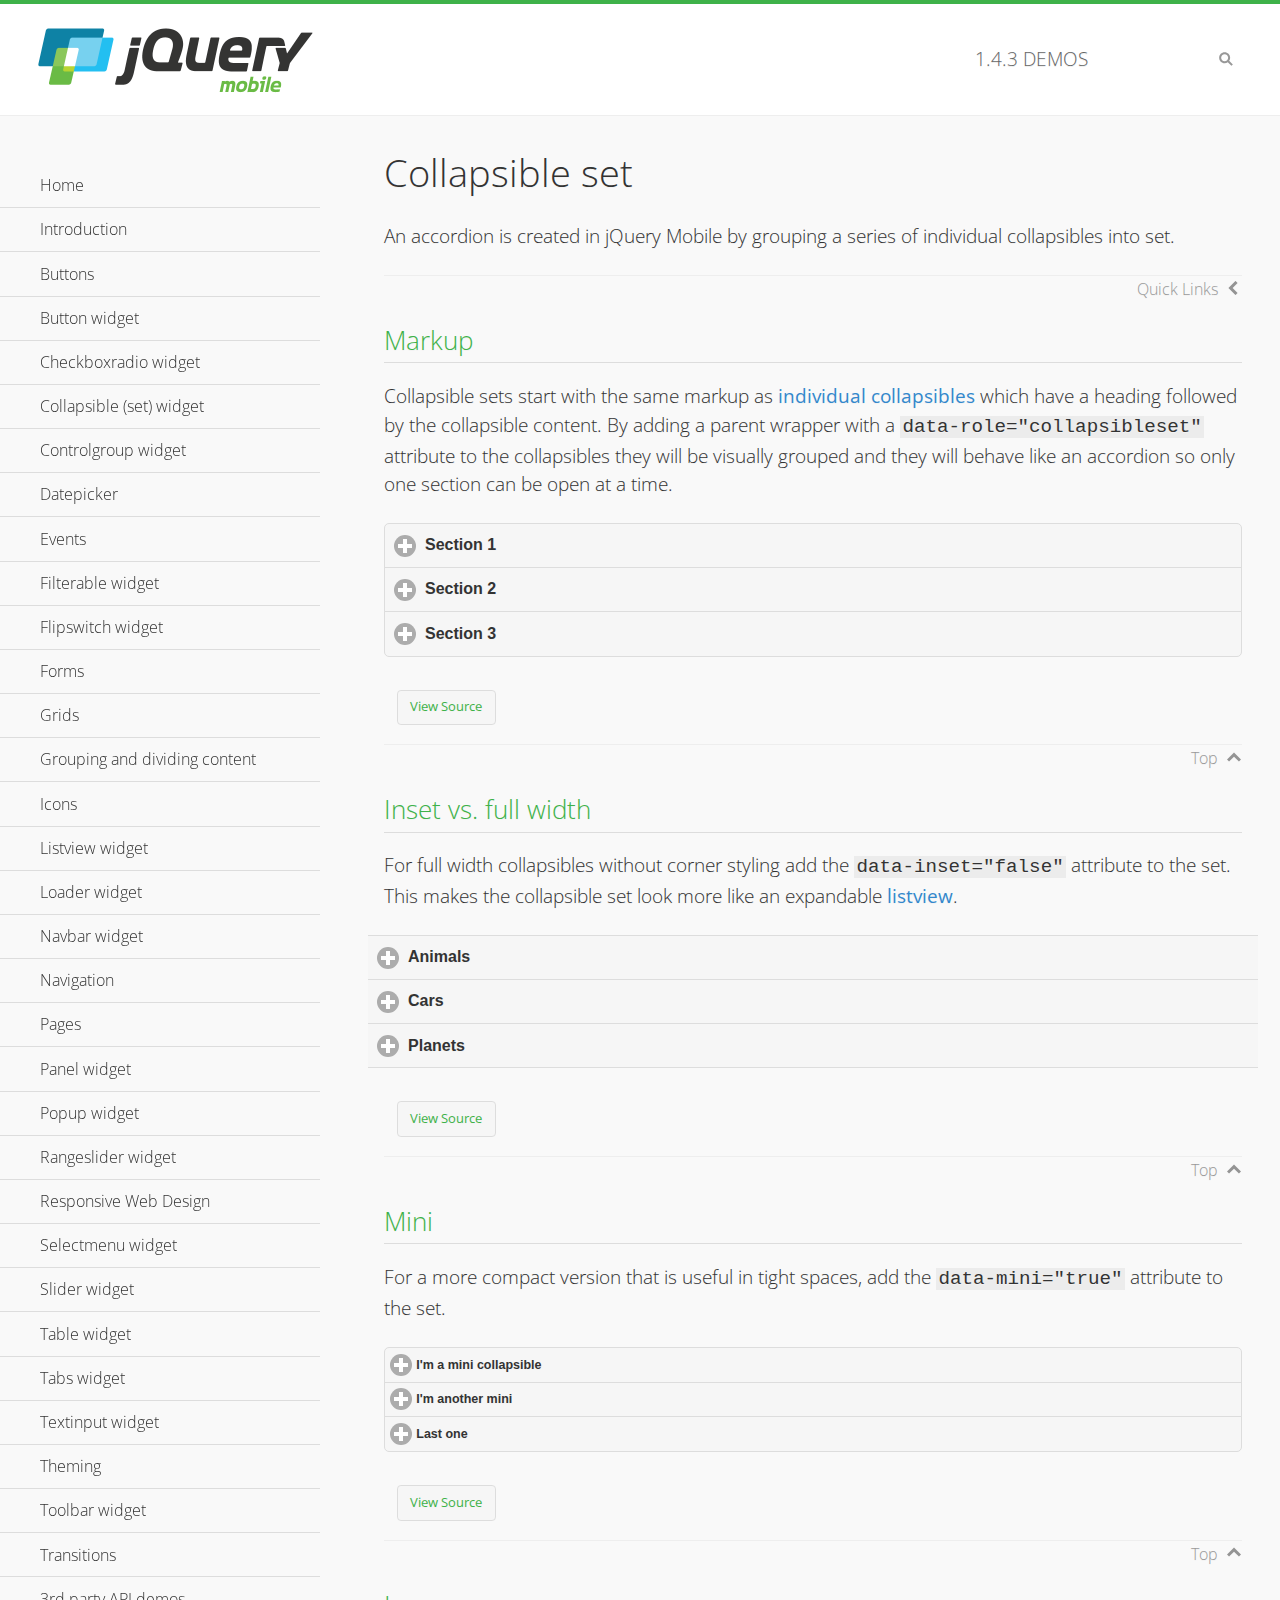
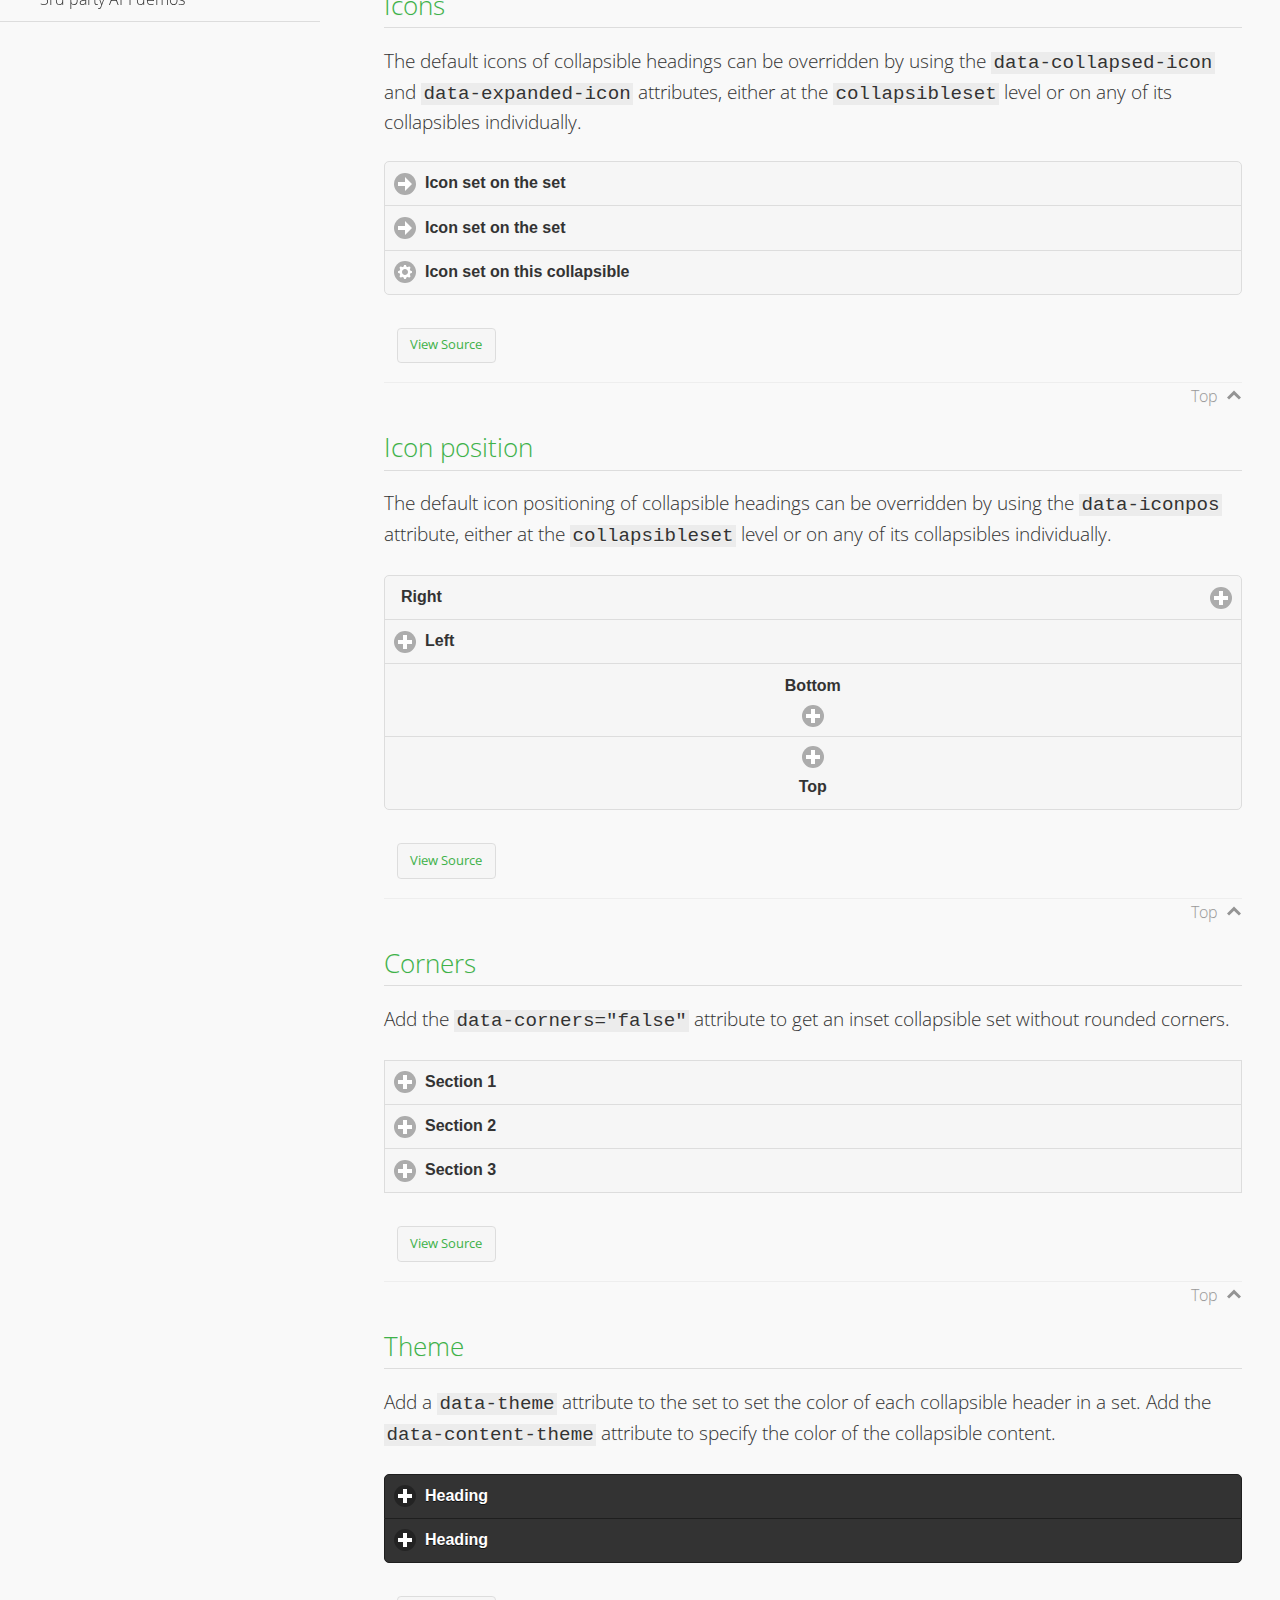
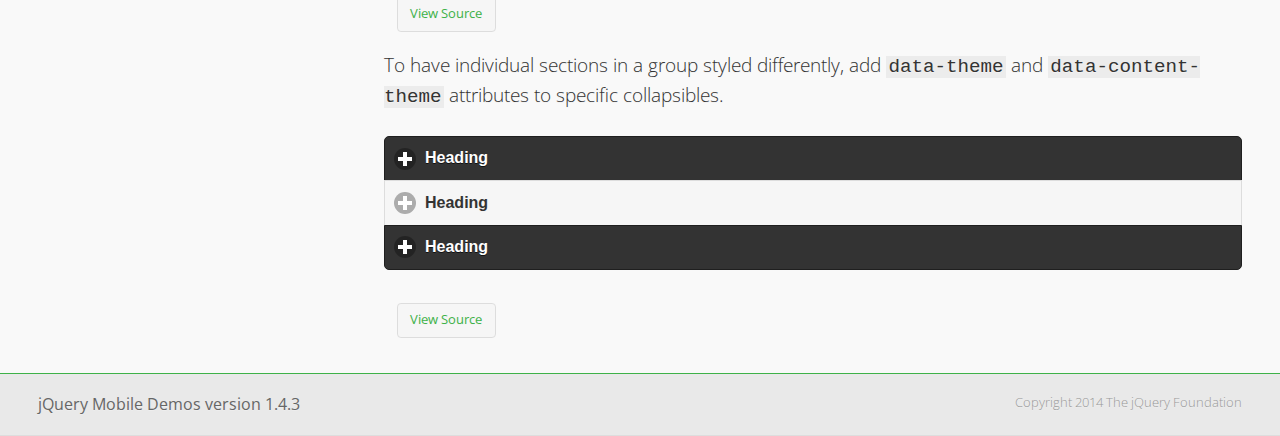
<file: demos/collapsibleset/index.html>
<!DOCTYPE html>
<html>
<head>
	<meta charset="utf-8">
	<meta name="viewport" content="width=device-width, initial-scale=1">
	<title>Collapsible set - jQuery Mobile Demos</title>
	<link rel="shortcut icon" href="../favicon.ico">
    <link rel="stylesheet" href="http://fonts.googleapis.com/css?family=Open+Sans:300,400,700">
	<link rel="stylesheet" href="../css/themes/default/jquery.mobile-1.4.3.min.css">
	<link rel="stylesheet" href="../_assets/css/jqm-demos.css">
	<script src="../js/jquery.js"></script>
	<script src="../_assets/js/index.js"></script>
	<script src="../js/jquery.mobile-1.4.3.min.js"></script>
</head>
<body>
<div data-role="page" class="jqm-demos" data-quicklinks="true">

	<div data-role="header" class="jqm-header">
		<h2><a href="../" title="jQuery Mobile Demos home"><img src="../_assets/img/jquery-logo.png" alt="jQuery Mobile"></a></h2>
		<p><span class="jqm-version"></span> Demos</p>
		<a href="#" class="jqm-navmenu-link ui-btn ui-btn-icon-notext ui-corner-all ui-icon-bars ui-nodisc-icon ui-alt-icon ui-btn-left">Menu</a>
		<a href="#" class="jqm-search-link ui-btn ui-btn-icon-notext ui-corner-all ui-icon-search ui-nodisc-icon ui-alt-icon ui-btn-right">Search</a>
	</div><!-- /header -->

	<div role="main" class="ui-content jqm-content">

		<h1>Collapsible set</h1>

		<p>An accordion is created in jQuery Mobile by grouping a series of individual collapsibles into set.</p>

		<h2>Markup</h2>

		<p>Collapsible sets start with the same markup as <a href="../collapsible/" data-ajax="false">individual collapsibles</a> which have a heading followed by the collapsible content. By adding a parent wrapper with a <code>data-role="collapsibleset"</code> attribute to the collapsibles they will be visually grouped and they will behave like an accordion so only one section can be open at a time.</p>

			<div data-demo-html="true">
				<div data-role="collapsibleset" data-theme="a" data-content-theme="a">
					<div data-role="collapsible">
						<h3>Section 1</h3>
					<p>I'm the collapsible content for section 1</p>
					</div>
					<div data-role="collapsible">
						<h3>Section 2</h3>
					<p>I'm the collapsible content for section 2</p>

					</div>
					<div data-role="collapsible">
						<h3>Section 3</h3>
					<p>I'm the collapsible content for section 3</p>
					</div>
				</div>
			</div><!--/demo-html -->

		<h2>Inset vs. full width</h2>

		<p>For full width collapsibles without corner styling add the <code>data-inset="false"</code> attribute to the set. This makes the collapsible set look more like an expandable <a href="../listview/">listview</a>.</p>

			<div data-demo-html="true">
				<div data-role="collapsibleset" data-inset="false">
					<div data-role="collapsible">
						<h3>Animals</h3>
						<ul data-role="listview" data-inset="false">
							<li>Cats</li>
							<li>Dogs</li>
							<li>Lizards</li>
							<li>Snakes</li>
						</ul>
					</div>
					<div data-role="collapsible">
						<h3>Cars</h3>
						<ul data-role="listview" data-inset="false">
							<li>Acura</li>
							<li>Audi</li>
							<li>BMW</li>
							<li>Cadillac</li>
						</ul>
					</div>
					<div data-role="collapsible">
						<h3>Planets</h3>
						<ul data-role="listview" data-inset="false">
							<li>Earth</li>
							<li>Jupiter</li>
							<li>Mars</li>
							<li>Mercury</li>
						</ul>
					</div>
				</div>
			</div><!--/demo-html -->

		<h2>Mini</h2>

		<p>For a more compact version that is useful in tight spaces, add the <code>data-mini="true"</code> attribute to the set. </p>

			<div data-demo-html="true">
				<div data-role="collapsibleset" data-theme="a" data-content-theme="a" data-mini="true">
					<div data-role="collapsible">
						<h3>I'm a mini collapsible</h3>
					<p>This is good for tight spaces.</p>
					</div>
					<div data-role="collapsible">
						<h3>I'm another mini</h3>
					<p>Here's some collapsible content.</p>

					</div>
					<div data-role="collapsible">
						<h3>Last one</h3>
					<p>Final bit of collapsible content.</p>
					</div>
				</div>
			</div><!--/demo-html -->

		<h2>Icons</h2>

		<p>The default icons of collapsible headings can be overridden by using the <code>data-collapsed-icon</code> and <code>data-expanded-icon</code> attributes, either at the <code>collapsibleset</code> level or on any of its collapsibles individually.</p>

			<div data-demo-html="true">
				<div data-role="collapsibleset" data-theme="a" data-content-theme="a" data-collapsed-icon="arrow-r" data-expanded-icon="arrow-d">
					<div data-role="collapsible">
						<h3>Icon set on the set</h3>
					<p>Specify the open and close icons on the set to apply it to all the collapsibles within.</p>
					</div>
					<div data-role="collapsible">
						<h3>Icon set on the set</h3>
					<p>This collapsible also gets the icon from the set.</p>
					</div>
					<div data-role="collapsible" data-collapsed-icon="gear" data-expanded-icon="delete">
						<h3>Icon set on this collapsible</h3>
					<p>The icons here are applied to this collapsible specifically, thus overriding the set icons.</p>
					</div>
				</div>
			</div><!--/demo-html -->

		<h2>Icon position</h2>

		<p>The default icon positioning of collapsible headings can be overridden by using the <code>data-iconpos</code> attribute, either at the <code>collapsibleset</code> level or on any of its collapsibles individually.</p>

			<div data-demo-html="true">
				<div data-role="collapsibleset" data-theme="a" data-content-theme="a" data-iconpos="right">
					<div data-role="collapsible">
						<h3>Right</h3>
					<p>Inherits icon positioning from <code>data-iconpos="right"</code> attribute on set.</p>
					</div>
					<div data-role="collapsible" data-iconpos="left">
						<h3>Left</h3>
					<p>Set via <code>data-iconpos="left"</code> attribute on the collapsible</p>
					</div>
					<div data-role="collapsible" data-iconpos="bottom">
						<h3>Bottom</h3>
					<p>Set via <code>data-iconpos="bottom"</code> attribute on the collapsible</p>
					</div>
					<div data-role="collapsible" data-iconpos="top">
						<h3>Top</h3>
					<p>Set via <code>data-iconpos="top"</code> attribute on the collapsible</p>
					</div>
				</div>
			</div><!--/demo-html -->

		<h2>Corners</h2>
		<p>Add the <code>data-corners="false"</code> attribute to get an inset collapsible set without rounded corners.</p>

			<div data-demo-html="true">
				<div data-role="collapsibleset" data-corners="false" data-theme="a" data-content-theme="a">
					<div data-role="collapsible">
						<h3>Section 1</h3>
					<p>Collapsible content</p>
					</div>
					<div data-role="collapsible">
						<h3>Section 2</h3>
					<p>Collapsible content</p>

					</div>
					<div data-role="collapsible">
						<h3>Section 3</h3>
					<p>Collapsible content</p>
					</div>
				</div>
			</div><!--/demo-html -->

		<h2>Theme</h2>

		<p>Add a <code>data-theme</code> attribute to the set to set the color of each collapsible header in a set. Add the <code>data-content-theme</code> attribute to specify the color of the collapsible content. </p>

			<div data-demo-html="true">
				<div data-role="collapsibleset" data-theme="b" data-content-theme="b">
					<div data-role="collapsible">
						<h3>Heading</h3>
						<p>Content</p>
					</div>
					<div data-role="collapsible">
						<h3>Heading</h3>
						<p>Content</p>
					</div>
				</div>
			</div><!--/demo-html -->

		<p>To have individual sections in a group styled differently, add <code>data-theme</code> and <code>data-content-theme</code> attributes to specific collapsibles.</p>

			<div data-demo-html="true">
				<div data-role="collapsibleset" data-theme="b" data-content-theme="b">
					<div data-role="collapsible">
						<h3>Heading</h3>
						<p>Content</p>
					</div>
					<div data-role="collapsible" data-theme="a" data-content-theme="a">
						<h3>Heading</h3>
						<p>Content</p>
					</div>
					<div data-role="collapsible">
						<h3>Heading</h3>
						<p>Content</p>
					</div>
				</div>
		</div><!--/demo-html -->

	</div><!-- /content -->
	    <div data-role="panel" class="jqm-navmenu-panel" data-position="left" data-display="overlay" data-theme="a">
	    	<ul class="jqm-list ui-alt-icon ui-nodisc-icon">
<li data-filtertext="demos homepage" data-icon="home"><a href=".././">Home</a></li>
<li data-filtertext="introduction overview getting started"><a href="../intro/" data-ajax="false">Introduction</a></li>
<li data-filtertext="buttons button markup buttonmarkup method anchor link button element"><a href="../button-markup/" data-ajax="false">Buttons</a></li>
<li data-filtertext="form button widget input button submit reset"><a href="../button/" data-ajax="false">Button widget</a></li>
<li data-role="collapsible" data-enhanced="true" data-collapsed-icon="carat-d" data-expanded-icon="carat-u" data-iconpos="right" data-inset="false" class="ui-collapsible ui-collapsible-themed-content ui-collapsible-collapsed">
	<h3 class="ui-collapsible-heading ui-collapsible-heading-collapsed">
		<a href="#" class="ui-collapsible-heading-toggle ui-btn ui-btn-icon-right ui-btn-inherit ui-icon-carat-d">
		    Checkboxradio widget<span class="ui-collapsible-heading-status"> click to expand contents</span>
		</a>
	</h3>
	<div class="ui-collapsible-content ui-body-inherit ui-collapsible-content-collapsed" aria-hidden="true">
		<ul>
			<li data-filtertext="form checkboxradio widget checkbox input checkboxes controlgroups"><a href="../checkboxradio-checkbox/" data-ajax="false">Checkboxes</a></li>
			<li data-filtertext="form checkboxradio widget radio input radio buttons controlgroups"><a href="../checkboxradio-radio/" data-ajax="false">Radio buttons</a></li>
		</ul>
	</div>
</li>
<li data-role="collapsible" data-enhanced="true" data-collapsed-icon="carat-d" data-expanded-icon="carat-u" data-iconpos="right" data-inset="false" class="ui-collapsible ui-collapsible-themed-content ui-collapsible-collapsed">
	<h3 class="ui-collapsible-heading ui-collapsible-heading-collapsed">
		<a href="#" class="ui-collapsible-heading-toggle ui-btn ui-btn-icon-right ui-btn-inherit ui-icon-carat-d">
			Collapsible (set) widget<span class="ui-collapsible-heading-status"> click to expand contents</span>
		</a>
	</h3>
	<div class="ui-collapsible-content ui-body-inherit ui-collapsible-content-collapsed" aria-hidden="true">
		<ul>
			<li data-filtertext="collapsibles content formatting"><a href="../collapsible/" data-ajax="false">Collapsible</a></li>
			<li data-filtertext="dynamic collapsible set accordion append expand"><a href="../collapsible-dynamic/" data-ajax="false">Dynamic collapsibles</a></li>
			<li data-filtertext="accordions collapsible set widget content formatting grouped collapsibles"><a href="../collapsibleset/" data-ajax="false">Collapsible set</a></li>
		</ul>
	</div>
</li>
<li data-role="collapsible" data-enhanced="true" data-collapsed-icon="carat-d" data-expanded-icon="carat-u" data-iconpos="right" data-inset="false" class="ui-collapsible ui-collapsible-themed-content ui-collapsible-collapsed">
	<h3 class="ui-collapsible-heading ui-collapsible-heading-collapsed">
		<a href="#" class="ui-collapsible-heading-toggle ui-btn ui-btn-icon-right ui-btn-inherit ui-icon-carat-d">
			Controlgroup widget<span class="ui-collapsible-heading-status"> click to expand contents</span>
		</a>
	</h3>
	<div class="ui-collapsible-content ui-body-inherit ui-collapsible-content-collapsed" aria-hidden="true">
		<ul>
			<li data-filtertext="controlgroups selectmenu checkboxradio input grouped buttons horizontal vertical"><a href="../controlgroup/" data-ajax="false">Controlgroup</a></li>
			<li data-filtertext="dynamic controlgroup dynamically add buttons"><a href="../controlgroup-dynamic/" data-ajax="false">Dynamic controlgroups</a></li>
		</ul>
	</div>
</li>
<li data-filtertext="form datepicker widget date input"><a href="../datepicker/" data-ajax="false">Datepicker</a></li>
<li data-role="collapsible" data-enhanced="true" data-collapsed-icon="carat-d" data-expanded-icon="carat-u" data-iconpos="right" data-inset="false" class="ui-collapsible ui-collapsible-themed-content ui-collapsible-collapsed">
	<h3 class="ui-collapsible-heading ui-collapsible-heading-collapsed">
		<a href="#" class="ui-collapsible-heading-toggle ui-btn ui-btn-icon-right ui-btn-inherit ui-icon-carat-d">
			Events<span class="ui-collapsible-heading-status"> click to expand contents</span>
		</a>
	</h3>
	<div class="ui-collapsible-content ui-body-inherit ui-collapsible-content-collapsed" aria-hidden="true">
		<ul>
			<li data-filtertext="swipe to delete list items listviews swipe events"><a href="../swipe-list/" data-ajax="false">Swipe list items</a></li>
			<li data-filtertext="swipe to navigate swipe page navigation swipe events"><a href="../swipe-page/" data-ajax="false">Swipe page navigation</a></li>
		</ul>
	</div>
</li>
<li data-filtertext="filterable filter elements sorting searching listview table"><a href="../filterable/" data-ajax="false">Filterable widget</a></li>
<li data-filtertext="form flipswitch widget flip toggle switch binary select checkbox input"><a href="../flipswitch/" data-ajax="false">Flipswitch widget</a></li>
<li data-role="collapsible" data-enhanced="true" data-collapsed-icon="carat-d" data-expanded-icon="carat-u" data-iconpos="right" data-inset="false" class="ui-collapsible ui-collapsible-themed-content ui-collapsible-collapsed">
	<h3 class="ui-collapsible-heading ui-collapsible-heading-collapsed">
		<a href="#" class="ui-collapsible-heading-toggle ui-btn ui-btn-icon-right ui-btn-inherit ui-icon-carat-d">
			Forms<span class="ui-collapsible-heading-status"> click to expand contents</span>
		</a>
	</h3>
	<div class="ui-collapsible-content ui-body-inherit ui-collapsible-content-collapsed" aria-hidden="true">
		<ul>
			<li data-filtertext="forms text checkbox radio range button submit reset inputs selects textarea slider flipswitch label form elements"><a href="../forms/" data-ajax="false">Forms</a></li>
			<li data-filtertext="form hide labels hidden accessible ui-hidden-accessible forms"><a href="../forms-label-hidden-accessible/" data-ajax="false">Hide labels</a></li>
			<li data-filtertext="form field containers fieldcontain ui-field-contain forms"><a href="../forms-field-contain/" data-ajax="false">Field containers</a></li>
			<li data-filtertext="forms disabled form elements"><a href="../forms-disabled/" data-ajax="false">Forms disabled</a></li>
			<li data-filtertext="forms gallery examples overview forms text checkbox radio range button submit reset inputs selects textarea slider flipswitch label form elements"><a href="../forms-gallery/" data-ajax="false">Forms gallery</a></li>
		</ul>
	</div>
</li>
<li data-role="collapsible" data-enhanced="true" data-collapsed-icon="carat-d" data-expanded-icon="carat-u" data-iconpos="right" data-inset="false" class="ui-collapsible ui-collapsible-themed-content ui-collapsible-collapsed">
	<h3 class="ui-collapsible-heading ui-collapsible-heading-collapsed">
		<a href="#" class="ui-collapsible-heading-toggle ui-btn ui-btn-icon-right ui-btn-inherit ui-icon-carat-d">
			Grids<span class="ui-collapsible-heading-status"> click to expand contents</span>
		</a>
	</h3>
	<div class="ui-collapsible-content ui-body-inherit ui-collapsible-content-collapsed" aria-hidden="true">
		<ul>
			<li data-filtertext="grids columns blocks content formatting rwd responsive css framework"><a href="../grids/" data-ajax="false">Grids</a></li>
			<li data-filtertext="buttons in grids css framework"><a href="../grids-buttons/" data-ajax="false">Buttons in grids</a></li>
			<li data-filtertext="custom responsive grids rwd css framework"><a href="../grids-custom-responsive/" data-ajax="false">Custom responsive grids</a></li>
		</ul>
	</div>
</li>
<li data-filtertext="blocks content formatting sections heading"><a href="../body-bar-classes/" data-ajax="false">Grouping and dividing content</a></li>
<li data-role="collapsible" data-enhanced="true" data-collapsed-icon="carat-d" data-expanded-icon="carat-u" data-iconpos="right" data-inset="false" class="ui-collapsible ui-collapsible-themed-content ui-collapsible-collapsed">
	<h3 class="ui-collapsible-heading ui-collapsible-heading-collapsed">
		<a href="#" class="ui-collapsible-heading-toggle ui-btn ui-btn-icon-right ui-btn-inherit ui-icon-carat-d">
			Icons<span class="ui-collapsible-heading-status"> click to expand contents</span>
		</a>
	</h3>
	<div class="ui-collapsible-content ui-body-inherit ui-collapsible-content-collapsed" aria-hidden="true">
		<ul>
			<li data-filtertext="button icons svg disc alt custom icon position"><a href="../icons/" data-ajax="false">Icons</a></li>
			<li data-filtertext=""><a href="../icons-grunticon/" data-ajax="false">Grunticon loader</a></li>
		</ul>
	</div>
</li>
<li data-role="collapsible" data-enhanced="true" data-collapsed-icon="carat-d" data-expanded-icon="carat-u" data-iconpos="right" data-inset="false" class="ui-collapsible ui-collapsible-themed-content ui-collapsible-collapsed">
	<h3 class="ui-collapsible-heading ui-collapsible-heading-collapsed">
		<a href="#" class="ui-collapsible-heading-toggle ui-btn ui-btn-icon-right ui-btn-inherit ui-icon-carat-d">
			Listview widget<span class="ui-collapsible-heading-status"> click to expand contents</span>
		</a>
	</h3>
	<div class="ui-collapsible-content ui-body-inherit ui-collapsible-content-collapsed" aria-hidden="true">
		<ul>
			<li data-filtertext="listview widget thumbnails icons nested split button collapsible ul ol"><a href="../listview/" data-ajax="false">Listview</a></li>
			<li data-filtertext="autocomplete filterable reveal listview filtertextbeforefilter placeholder"><a href="../listview-autocomplete/" data-ajax="false">Listview autocomplete</a></li>
			<li data-filtertext="autocomplete filterable reveal listview remote data filtertextbeforefilter placeholder"><a href="../listview-autocomplete-remote/" data-ajax="false">Listview autocomplete remote data</a></li>
			<li data-filtertext="autodividers anchor jump scroll linkbars listview lists ul ol"><a href="../listview-autodividers-linkbar/" data-ajax="false">Listview autodividers linkbar</a></li>
			<li data-filtertext="listview autodividers selector autodividersselector lists ul ol"><a href="../listview-autodividers-selector/" data-ajax="false">Listview autodividers selector</a></li>
			<li data-filtertext="listview nested list items"><a href="../listview-nested-lists/" data-ajax="false">Nested Listviews</a></li>
			<li data-filtertext="listview collapsible list items flat"><a href="../listview-collapsible-item-flat/" data-ajax="false">Listview collapsible list items (flat)</a></li>
			<li data-filtertext="listview collapsible list indented"><a href="../listview-collapsible-item-indented/" data-ajax="false">Listview collapsible list items (indented)</a></li>
			<li data-filtertext="grid listview responsive grids responsive listviews lists ul"><a href="../listview-grid/" data-ajax="false">Listview responsive grid</a></li>
		</ul>
	</div>
</li>
<li data-filtertext="loader widget page loading navigation overlay spinner"><a href="../loader/" data-ajax="false">Loader widget</a></li>
<li data-filtertext="navbar widget navmenu toolbars header footer"><a href="../navbar/" data-ajax="false">Navbar widget</a></li>
<li data-role="collapsible" data-enhanced="true" data-collapsed-icon="carat-d" data-expanded-icon="carat-u" data-iconpos="right" data-inset="false" class="ui-collapsible ui-collapsible-themed-content ui-collapsible-collapsed">
	<h3 class="ui-collapsible-heading ui-collapsible-heading-collapsed">
		<a href="#" class="ui-collapsible-heading-toggle ui-btn ui-btn-icon-right ui-btn-inherit ui-icon-carat-d">
			Navigation<span class="ui-collapsible-heading-status"> click to expand contents</span>
		</a>
	</h3>
	<div class="ui-collapsible-content ui-body-inherit ui-collapsible-content-collapsed" aria-hidden="true">
		<ul>
			<li data-filtertext="ajax navigation navigate widget history event method"><a href="../navigation/" data-ajax="false">Navigation</a></li>
			<li data-filtertext="linking pages page links navigation ajax prefetch cache"><a href="../navigation-linking-pages/" data-ajax="false">Linking pages</a></li>
			<!-- <li data-filtertext="php redirect server redirection server-side navigation"><a href="../navigation-php-redirect/" data-ajax="false">PHP redirect demo</a></li>-->
			<li data-filtertext="navigation redirection hash query"><a href="../navigation-hash-processing/" data-ajax="false">Hash processing demo</a></li>
			<li data-filtertext="navigation redirection hash query"><a href="../page-events/" data-ajax="false">Page Navigation Events</a></li>
		</ul>
	</div>
</li>
<li data-role="collapsible" data-enhanced="true" data-collapsed-icon="carat-d" data-expanded-icon="carat-u" data-iconpos="right" data-inset="false" class="ui-collapsible ui-collapsible-themed-content ui-collapsible-collapsed">
	<h3 class="ui-collapsible-heading ui-collapsible-heading-collapsed">
		<a href="#" class="ui-collapsible-heading-toggle ui-btn ui-btn-icon-right ui-btn-inherit ui-icon-carat-d">
			Pages<span class="ui-collapsible-heading-status"> click to expand contents</span>
		</a>
	</h3>
	<div class="ui-collapsible-content ui-body-inherit ui-collapsible-content-collapsed" aria-hidden="true">
		<ul>
			<li data-filtertext="pages page widget ajax navigation"><a href="../pages/" data-ajax="false">Pages</a></li>
			<li data-filtertext="single page"><a href="../pages-single-page/" data-ajax="false">Single page</a></li>
			<li data-filtertext="multipage multi-page page"><a href="../pages-multi-page/" data-ajax="false">Multi-page template</a></li>
			<li data-filtertext="dialog page widget modal popup"><a href="../pages-dialog/" data-ajax="false">Dialog page</a></li>
		</ul>
	</div>
</li>
<li data-role="collapsible" data-enhanced="true" data-collapsed-icon="carat-d" data-expanded-icon="carat-u" data-iconpos="right" data-inset="false" class="ui-collapsible ui-collapsible-themed-content ui-collapsible-collapsed">
	<h3 class="ui-collapsible-heading ui-collapsible-heading-collapsed">
		<a href="#" class="ui-collapsible-heading-toggle ui-btn ui-btn-icon-right ui-btn-inherit ui-icon-carat-d">
			Panel widget<span class="ui-collapsible-heading-status"> click to expand contents</span>
		</a>
	</h3>
	<div class="ui-collapsible-content ui-body-inherit ui-collapsible-content-collapsed" aria-hidden="true">
		<ul>
			<li data-filtertext="panel widget sliding panels reveal push overlay responsive"><a href="../panel/" data-ajax="false">Panel</a></li>
			<li data-filtertext=""><a href="../panel-external/" data-ajax="false">External panels</a></li>
			<li data-filtertext="panel "><a href="../panel-fixed/" data-ajax="false">Fixed panels</a></li>
			<li data-filtertext="panel slide panels sliding panels shadow rwd responsive breakpoint"><a href="../panel-responsive/" data-ajax="false">Panels responsive</a></li>
			<li data-filtertext="panel custom style custom panel width reveal shadow listview panel styling page background wrapper"><a href="../panel-styling/" data-ajax="false">Custom panel style</a></li>
			<li data-filtertext="panel open on swipe"><a href="../panel-swipe-open/" data-ajax="false">Panel open on swipe</a></li>
			<li data-filtertext="panels outside page internal external toolbars"><a href="../panel-external-internal/" data-ajax="false">Panel external and internal</a></li>
		</ul>
	</div>
</li>
<li data-role="collapsible" data-enhanced="true" data-collapsed-icon="carat-d" data-expanded-icon="carat-u" data-iconpos="right" data-inset="false" class="ui-collapsible ui-collapsible-themed-content ui-collapsible-collapsed">
	<h3 class="ui-collapsible-heading ui-collapsible-heading-collapsed">
		<a href="#" class="ui-collapsible-heading-toggle ui-btn ui-btn-icon-right ui-btn-inherit ui-icon-carat-d">
			Popup widget<span class="ui-collapsible-heading-status"> click to expand contents</span>
		</a>
	</h3>
	<div class="ui-collapsible-content ui-body-inherit ui-collapsible-content-collapsed" aria-hidden="true">
		<ul>
			<li data-filtertext="popup widget popups dialog modal transition tooltip lightbox form overlay screen flip pop fade transition"><a href="../popup/" data-ajax="false">Popup</a></li>
			<li data-filtertext="popup alignment position"><a href="../popup-alignment/" data-ajax="false">Popup alignment</a></li>
			<li data-filtertext="popup arrow size popups popover"><a href="../popup-arrow-size/" data-ajax="false">Popup arrow size</a></li>
			<li data-filtertext="dynamic popups popup images lightbox"><a href="../popup-dynamic/" data-ajax="false">Dynamic popups</a></li>
			<li data-filtertext="popups with iframes scaling"><a href="../popup-iframe/" data-ajax="false">Popups with iframes</a></li>
			<li data-filtertext="popup image scaling"><a href="../popup-image-scaling/" data-ajax="false">Popup image scaling</a></li>
			<li data-filtertext="external popup outside multi-page"><a href="../popup-outside-multipage/" data-ajax="false">Popup outside multi-page</a></li>
		</ul>
	</div>
</li>
<li data-filtertext="form rangeslider widget dual sliders dual handle sliders range input"><a href="../rangeslider/" data-ajax="false">Rangeslider widget</a></li>
<li data-filtertext="responsive web design rwd adaptive progressive enhancement PE accessible mobile breakpoints media query media queries"><a href="../rwd/" data-ajax="false">Responsive Web Design</a></li>
<li data-role="collapsible" data-enhanced="true" data-collapsed-icon="carat-d" data-expanded-icon="carat-u" data-iconpos="right" data-inset="false" class="ui-collapsible ui-collapsible-themed-content ui-collapsible-collapsed">
	<h3 class="ui-collapsible-heading ui-collapsible-heading-collapsed">
		<a href="#" class="ui-collapsible-heading-toggle ui-btn ui-btn-icon-right ui-btn-inherit ui-icon-carat-d">
			Selectmenu widget<span class="ui-collapsible-heading-status"> click to expand contents</span>
		</a>
	</h3>
	<div class="ui-collapsible-content ui-body-inherit ui-collapsible-content-collapsed" aria-hidden="true">
		<ul>
			<li data-filtertext="form selectmenu widget select input custom select menu selects"><a href="../selectmenu/" data-ajax="false">Selectmenu</a></li>
			<li data-filtertext="form custom select menu selectmenu widget custom menu option optgroup multiple selects"><a href="../selectmenu-custom/" data-ajax="false">Custom select menu</a></li>
			<li data-filtertext="filterable select filter popup dialog"><a href="../selectmenu-custom-filter/" data-ajax="false">Custom select menu with filter</a></li>
		</ul>
	</div>
</li>
<li data-role="collapsible" data-enhanced="true" data-collapsed-icon="carat-d" data-expanded-icon="carat-u" data-iconpos="right" data-inset="false" class="ui-collapsible ui-collapsible-themed-content ui-collapsible-collapsed">
	<h3 class="ui-collapsible-heading ui-collapsible-heading-collapsed">
		<a href="#" class="ui-collapsible-heading-toggle ui-btn ui-btn-icon-right ui-btn-inherit ui-icon-carat-d">
			Slider widget<span class="ui-collapsible-heading-status"> click to expand contents</span>
		</a>
	</h3>
	<div class="ui-collapsible-content ui-body-inherit ui-collapsible-content-collapsed" aria-hidden="true">
		<ul>
			<li data-filtertext="form slider widget range input single sliders"><a href="../slider/" data-ajax="false">Slider</a></li>
			<li data-filtertext="form slider widget flipswitch slider binary select flip toggle switch"><a href="../slider-flipswitch/" data-ajax="false">Slider flip toggle switch</a></li>
			<li data-filtertext="form slider tooltip handle value input range sliders"><a href="../slider-tooltip/" data-ajax="false">Slider tooltip</a></li>
		</ul>
	</div>
</li>
<li data-role="collapsible" data-enhanced="true" data-collapsed-icon="carat-d" data-expanded-icon="carat-u" data-iconpos="right" data-inset="false" class="ui-collapsible ui-collapsible-themed-content ui-collapsible-collapsed">
	<h3 class="ui-collapsible-heading ui-collapsible-heading-collapsed">
		<a href="#" class="ui-collapsible-heading-toggle ui-btn ui-btn-icon-right ui-btn-inherit ui-icon-carat-d">
			Table widget<span class="ui-collapsible-heading-status"> click to expand contents</span>
		</a>
	</h3>
	<div class="ui-collapsible-content ui-body-inherit ui-collapsible-content-collapsed" aria-hidden="true">
		<ul>
			<li data-filtertext="table widget reflow column toggle th td responsive tables rwd hide show tabular"><a href="../table-column-toggle/" data-ajax="false">Table Column Toggle</a></li>
			<li data-filtertext="table column toggle phone comparison demo"><a href="../table-column-toggle-example/" data-ajax="false">Table Column Toggle demo</a></li>
			<li data-filtertext="responsive tables table column toggle heading groups rwd breakpoint"><a href="../table-column-toggle-heading-groups/" data-ajax="false">Table Column Toggle heading groups</a></li>
			<li data-filtertext="responsive tables table column toggle hide rwd breakpoint customization options"><a href="../table-column-toggle-options/" data-ajax="false">Table Column Toggle options</a></li>
			<li data-filtertext="table reflow th td responsive rwd columns tabular"><a href="../table-reflow/" data-ajax="false">Table Reflow</a></li>
			<li data-filtertext="responsive tables table reflow heading groups rwd breakpoint"><a href="../table-reflow-heading-groups/" data-ajax="false">Table Reflow heading groups</a></li>
			<li data-filtertext="responsive tables table reflow stripes strokes table style"><a href="../table-reflow-stripes-strokes/" data-ajax="false">Table Reflow stripes and strokes</a></li>
			<li data-filtertext="responsive tables table reflow stack custom styles"><a href="../table-reflow-styling/" data-ajax="false">Table Reflow custom styles</a></li>
		</ul>
	</div>
</li>
<li data-filtertext="ui tabs widget"><a href="../tabs/" data-ajax="false">Tabs widget</a></li>
<li data-filtertext="form textinput widget text input textarea number date time tel email file color password"><a href="../textinput/" data-ajax="false">Textinput widget</a></li>
<li data-role="collapsible" data-enhanced="true" data-collapsed-icon="carat-d" data-expanded-icon="carat-u" data-iconpos="right" data-inset="false" class="ui-collapsible ui-collapsible-themed-content ui-collapsible-collapsed">
	<h3 class="ui-collapsible-heading ui-collapsible-heading-collapsed">
		<a href="#" class="ui-collapsible-heading-toggle ui-btn ui-btn-icon-right ui-btn-inherit ui-icon-carat-d">
			Theming<span class="ui-collapsible-heading-status"> click to expand contents</span>
		</a>
	</h3>
	<div class="ui-collapsible-content ui-body-inherit ui-collapsible-content-collapsed" aria-hidden="true">
		<ul>
			<li data-filtertext="default theme swatches theming style css"><a href="../theme-default/" data-ajax="false">Default theme</a></li>
			<li data-filtertext="classic theme old theme swatches theming style css"><a href="../theme-classic/" data-ajax="false">Classic theme</a></li>
		</ul>
	</div>
</li>
<li data-role="collapsible" data-enhanced="true" data-collapsed-icon="carat-d" data-expanded-icon="carat-u" data-iconpos="right" data-inset="false" class="ui-collapsible ui-collapsible-themed-content ui-collapsible-collapsed">
	<h3 class="ui-collapsible-heading ui-collapsible-heading-collapsed">
		<a href="#" class="ui-collapsible-heading-toggle ui-btn ui-btn-icon-right ui-btn-inherit ui-icon-carat-d">
			Toolbar widget<span class="ui-collapsible-heading-status"> click to expand contents</span>
		</a>
	</h3>
	<div class="ui-collapsible-content ui-body-inherit ui-collapsible-content-collapsed" aria-hidden="true">
		<ul>
			<li data-filtertext="toolbar widget header footer toolbars fixed fullscreen external sections"><a href="../toolbar/" data-ajax="false">Toolbar</a></li>
			<li data-filtertext="dynamic toolbars dynamically add toolbar header footer"><a href="../toolbar-dynamic/" data-ajax="false">Dynamic toolbars</a></li>
			<li data-filtertext="external toolbars header footer"><a href="../toolbar-external/" data-ajax="false">External toolbars</a></li>
			<li data-filtertext="fixed toolbars header footer"><a href="../toolbar-fixed/" data-ajax="false">Fixed toolbars</a></li>
			<li data-filtertext="fixed fullscreen toolbars header footer"><a href="../toolbar-fixed-fullscreen/" data-ajax="false">Fullscreen toolbars</a></li>
			<li data-filtertext="external fixed toolbars header footer"><a href="../toolbar-fixed-external/" data-ajax="false">Fixed external toolbars</a></li>
			<li data-filtertext="external persistent toolbars header footer navbar navmenu"><a href="../toolbar-fixed-persistent/" data-ajax="false">Persistent toolbars</a></li>
			<li data-filtertext="external ajax optimized toolbars persistent toolbars header footer navbar"><a href="../toolbar-fixed-persistent-optimized/" data-ajax="false">Ajax optimized toolbars</a></li>
			<li data-filtertext="form in toolbars header footer"><a href="../toolbar-fixed-forms/" data-ajax="false">Form in toolbar</a></li>
		</ul>
	</div>
</li>
<li data-filtertext="page transitions animated pages popup navigation flip slide fade pop"><a href="../transitions/" data-ajax="false">Transitions</a></li>
<li data-role="collapsible" data-enhanced="true" data-collapsed-icon="carat-d" data-expanded-icon="carat-u" data-iconpos="right" data-inset="false" class="ui-collapsible ui-collapsible-themed-content ui-collapsible-collapsed">
	<h3 class="ui-collapsible-heading ui-collapsible-heading-collapsed">
		<a href="#" class="ui-collapsible-heading-toggle ui-btn ui-btn-icon-right ui-btn-inherit ui-icon-carat-d">
			3rd party API demos<span class="ui-collapsible-heading-status"> click to expand contents</span>
		</a>
	</h3>
	<div class="ui-collapsible-content ui-body-inherit ui-collapsible-content-collapsed" aria-hidden="true">
		<ul>
			<li data-filtertext="backbone requirejs navigation router"><a href="../backbone-requirejs/" data-ajax="false">Backbone RequireJS</a></li>
			<li data-filtertext="google maps geolocation demo"><a href="../map-geolocation/" data-ajax="false">Google Maps geolocation</a></li>
			<li data-filtertext="google maps hybrid"><a href="../map-list-toggle/" data-ajax="false">Google Maps list toggle</a></li>
		</ul>
	</div>
</li>



		     </ul>
		</div><!-- /panel -->


	<div data-role="footer" data-position="fixed" data-tap-toggle="false" class="jqm-footer">
		<p>jQuery Mobile Demos version <span class="jqm-version"></span></p>
		<p>Copyright 2014 The jQuery Foundation</p>
	</div><!-- /footer -->
	<!-- TODO: This should become an external panel so we can add input to markup (unique ID) -->
    <div data-role="panel" class="jqm-search-panel" data-position="right" data-display="overlay" data-theme="a">
		<div class="jqm-search">
			<ul class="jqm-list" data-filter-placeholder="Search demos..." data-filter-reveal="true">
<li data-filtertext="demos homepage" data-icon="home"><a href=".././">Home</a></li>
<li data-filtertext="introduction overview getting started"><a href="../intro/" data-ajax="false">Introduction</a></li>
<li data-filtertext="buttons button markup buttonmarkup method anchor link button element"><a href="../button-markup/" data-ajax="false">Buttons</a></li>
<li data-filtertext="form button widget input button submit reset"><a href="../button/" data-ajax="false">Button widget</a></li>
<li data-role="collapsible" data-enhanced="true" data-collapsed-icon="carat-d" data-expanded-icon="carat-u" data-iconpos="right" data-inset="false" class="ui-collapsible ui-collapsible-themed-content ui-collapsible-collapsed">
	<h3 class="ui-collapsible-heading ui-collapsible-heading-collapsed">
		<a href="#" class="ui-collapsible-heading-toggle ui-btn ui-btn-icon-right ui-btn-inherit ui-icon-carat-d">
		    Checkboxradio widget<span class="ui-collapsible-heading-status"> click to expand contents</span>
		</a>
	</h3>
	<div class="ui-collapsible-content ui-body-inherit ui-collapsible-content-collapsed" aria-hidden="true">
		<ul>
			<li data-filtertext="form checkboxradio widget checkbox input checkboxes controlgroups"><a href="../checkboxradio-checkbox/" data-ajax="false">Checkboxes</a></li>
			<li data-filtertext="form checkboxradio widget radio input radio buttons controlgroups"><a href="../checkboxradio-radio/" data-ajax="false">Radio buttons</a></li>
		</ul>
	</div>
</li>
<li data-role="collapsible" data-enhanced="true" data-collapsed-icon="carat-d" data-expanded-icon="carat-u" data-iconpos="right" data-inset="false" class="ui-collapsible ui-collapsible-themed-content ui-collapsible-collapsed">
	<h3 class="ui-collapsible-heading ui-collapsible-heading-collapsed">
		<a href="#" class="ui-collapsible-heading-toggle ui-btn ui-btn-icon-right ui-btn-inherit ui-icon-carat-d">
			Collapsible (set) widget<span class="ui-collapsible-heading-status"> click to expand contents</span>
		</a>
	</h3>
	<div class="ui-collapsible-content ui-body-inherit ui-collapsible-content-collapsed" aria-hidden="true">
		<ul>
			<li data-filtertext="collapsibles content formatting"><a href="../collapsible/" data-ajax="false">Collapsible</a></li>
			<li data-filtertext="dynamic collapsible set accordion append expand"><a href="../collapsible-dynamic/" data-ajax="false">Dynamic collapsibles</a></li>
			<li data-filtertext="accordions collapsible set widget content formatting grouped collapsibles"><a href="../collapsibleset/" data-ajax="false">Collapsible set</a></li>
		</ul>
	</div>
</li>
<li data-role="collapsible" data-enhanced="true" data-collapsed-icon="carat-d" data-expanded-icon="carat-u" data-iconpos="right" data-inset="false" class="ui-collapsible ui-collapsible-themed-content ui-collapsible-collapsed">
	<h3 class="ui-collapsible-heading ui-collapsible-heading-collapsed">
		<a href="#" class="ui-collapsible-heading-toggle ui-btn ui-btn-icon-right ui-btn-inherit ui-icon-carat-d">
			Controlgroup widget<span class="ui-collapsible-heading-status"> click to expand contents</span>
		</a>
	</h3>
	<div class="ui-collapsible-content ui-body-inherit ui-collapsible-content-collapsed" aria-hidden="true">
		<ul>
			<li data-filtertext="controlgroups selectmenu checkboxradio input grouped buttons horizontal vertical"><a href="../controlgroup/" data-ajax="false">Controlgroup</a></li>
			<li data-filtertext="dynamic controlgroup dynamically add buttons"><a href="../controlgroup-dynamic/" data-ajax="false">Dynamic controlgroups</a></li>
		</ul>
	</div>
</li>
<li data-filtertext="form datepicker widget date input"><a href="../datepicker/" data-ajax="false">Datepicker</a></li>
<li data-role="collapsible" data-enhanced="true" data-collapsed-icon="carat-d" data-expanded-icon="carat-u" data-iconpos="right" data-inset="false" class="ui-collapsible ui-collapsible-themed-content ui-collapsible-collapsed">
	<h3 class="ui-collapsible-heading ui-collapsible-heading-collapsed">
		<a href="#" class="ui-collapsible-heading-toggle ui-btn ui-btn-icon-right ui-btn-inherit ui-icon-carat-d">
			Events<span class="ui-collapsible-heading-status"> click to expand contents</span>
		</a>
	</h3>
	<div class="ui-collapsible-content ui-body-inherit ui-collapsible-content-collapsed" aria-hidden="true">
		<ul>
			<li data-filtertext="swipe to delete list items listviews swipe events"><a href="../swipe-list/" data-ajax="false">Swipe list items</a></li>
			<li data-filtertext="swipe to navigate swipe page navigation swipe events"><a href="../swipe-page/" data-ajax="false">Swipe page navigation</a></li>
		</ul>
	</div>
</li>
<li data-filtertext="filterable filter elements sorting searching listview table"><a href="../filterable/" data-ajax="false">Filterable widget</a></li>
<li data-filtertext="form flipswitch widget flip toggle switch binary select checkbox input"><a href="../flipswitch/" data-ajax="false">Flipswitch widget</a></li>
<li data-role="collapsible" data-enhanced="true" data-collapsed-icon="carat-d" data-expanded-icon="carat-u" data-iconpos="right" data-inset="false" class="ui-collapsible ui-collapsible-themed-content ui-collapsible-collapsed">
	<h3 class="ui-collapsible-heading ui-collapsible-heading-collapsed">
		<a href="#" class="ui-collapsible-heading-toggle ui-btn ui-btn-icon-right ui-btn-inherit ui-icon-carat-d">
			Forms<span class="ui-collapsible-heading-status"> click to expand contents</span>
		</a>
	</h3>
	<div class="ui-collapsible-content ui-body-inherit ui-collapsible-content-collapsed" aria-hidden="true">
		<ul>
			<li data-filtertext="forms text checkbox radio range button submit reset inputs selects textarea slider flipswitch label form elements"><a href="../forms/" data-ajax="false">Forms</a></li>
			<li data-filtertext="form hide labels hidden accessible ui-hidden-accessible forms"><a href="../forms-label-hidden-accessible/" data-ajax="false">Hide labels</a></li>
			<li data-filtertext="form field containers fieldcontain ui-field-contain forms"><a href="../forms-field-contain/" data-ajax="false">Field containers</a></li>
			<li data-filtertext="forms disabled form elements"><a href="../forms-disabled/" data-ajax="false">Forms disabled</a></li>
			<li data-filtertext="forms gallery examples overview forms text checkbox radio range button submit reset inputs selects textarea slider flipswitch label form elements"><a href="../forms-gallery/" data-ajax="false">Forms gallery</a></li>
		</ul>
	</div>
</li>
<li data-role="collapsible" data-enhanced="true" data-collapsed-icon="carat-d" data-expanded-icon="carat-u" data-iconpos="right" data-inset="false" class="ui-collapsible ui-collapsible-themed-content ui-collapsible-collapsed">
	<h3 class="ui-collapsible-heading ui-collapsible-heading-collapsed">
		<a href="#" class="ui-collapsible-heading-toggle ui-btn ui-btn-icon-right ui-btn-inherit ui-icon-carat-d">
			Grids<span class="ui-collapsible-heading-status"> click to expand contents</span>
		</a>
	</h3>
	<div class="ui-collapsible-content ui-body-inherit ui-collapsible-content-collapsed" aria-hidden="true">
		<ul>
			<li data-filtertext="grids columns blocks content formatting rwd responsive css framework"><a href="../grids/" data-ajax="false">Grids</a></li>
			<li data-filtertext="buttons in grids css framework"><a href="../grids-buttons/" data-ajax="false">Buttons in grids</a></li>
			<li data-filtertext="custom responsive grids rwd css framework"><a href="../grids-custom-responsive/" data-ajax="false">Custom responsive grids</a></li>
		</ul>
	</div>
</li>
<li data-filtertext="blocks content formatting sections heading"><a href="../body-bar-classes/" data-ajax="false">Grouping and dividing content</a></li>
<li data-role="collapsible" data-enhanced="true" data-collapsed-icon="carat-d" data-expanded-icon="carat-u" data-iconpos="right" data-inset="false" class="ui-collapsible ui-collapsible-themed-content ui-collapsible-collapsed">
	<h3 class="ui-collapsible-heading ui-collapsible-heading-collapsed">
		<a href="#" class="ui-collapsible-heading-toggle ui-btn ui-btn-icon-right ui-btn-inherit ui-icon-carat-d">
			Icons<span class="ui-collapsible-heading-status"> click to expand contents</span>
		</a>
	</h3>
	<div class="ui-collapsible-content ui-body-inherit ui-collapsible-content-collapsed" aria-hidden="true">
		<ul>
			<li data-filtertext="button icons svg disc alt custom icon position"><a href="../icons/" data-ajax="false">Icons</a></li>
			<li data-filtertext=""><a href="../icons-grunticon/" data-ajax="false">Grunticon loader</a></li>
		</ul>
	</div>
</li>
<li data-role="collapsible" data-enhanced="true" data-collapsed-icon="carat-d" data-expanded-icon="carat-u" data-iconpos="right" data-inset="false" class="ui-collapsible ui-collapsible-themed-content ui-collapsible-collapsed">
	<h3 class="ui-collapsible-heading ui-collapsible-heading-collapsed">
		<a href="#" class="ui-collapsible-heading-toggle ui-btn ui-btn-icon-right ui-btn-inherit ui-icon-carat-d">
			Listview widget<span class="ui-collapsible-heading-status"> click to expand contents</span>
		</a>
	</h3>
	<div class="ui-collapsible-content ui-body-inherit ui-collapsible-content-collapsed" aria-hidden="true">
		<ul>
			<li data-filtertext="listview widget thumbnails icons nested split button collapsible ul ol"><a href="../listview/" data-ajax="false">Listview</a></li>
			<li data-filtertext="autocomplete filterable reveal listview filtertextbeforefilter placeholder"><a href="../listview-autocomplete/" data-ajax="false">Listview autocomplete</a></li>
			<li data-filtertext="autocomplete filterable reveal listview remote data filtertextbeforefilter placeholder"><a href="../listview-autocomplete-remote/" data-ajax="false">Listview autocomplete remote data</a></li>
			<li data-filtertext="autodividers anchor jump scroll linkbars listview lists ul ol"><a href="../listview-autodividers-linkbar/" data-ajax="false">Listview autodividers linkbar</a></li>
			<li data-filtertext="listview autodividers selector autodividersselector lists ul ol"><a href="../listview-autodividers-selector/" data-ajax="false">Listview autodividers selector</a></li>
			<li data-filtertext="listview nested list items"><a href="../listview-nested-lists/" data-ajax="false">Nested Listviews</a></li>
			<li data-filtertext="listview collapsible list items flat"><a href="../listview-collapsible-item-flat/" data-ajax="false">Listview collapsible list items (flat)</a></li>
			<li data-filtertext="listview collapsible list indented"><a href="../listview-collapsible-item-indented/" data-ajax="false">Listview collapsible list items (indented)</a></li>
			<li data-filtertext="grid listview responsive grids responsive listviews lists ul"><a href="../listview-grid/" data-ajax="false">Listview responsive grid</a></li>
		</ul>
	</div>
</li>
<li data-filtertext="loader widget page loading navigation overlay spinner"><a href="../loader/" data-ajax="false">Loader widget</a></li>
<li data-filtertext="navbar widget navmenu toolbars header footer"><a href="../navbar/" data-ajax="false">Navbar widget</a></li>
<li data-role="collapsible" data-enhanced="true" data-collapsed-icon="carat-d" data-expanded-icon="carat-u" data-iconpos="right" data-inset="false" class="ui-collapsible ui-collapsible-themed-content ui-collapsible-collapsed">
	<h3 class="ui-collapsible-heading ui-collapsible-heading-collapsed">
		<a href="#" class="ui-collapsible-heading-toggle ui-btn ui-btn-icon-right ui-btn-inherit ui-icon-carat-d">
			Navigation<span class="ui-collapsible-heading-status"> click to expand contents</span>
		</a>
	</h3>
	<div class="ui-collapsible-content ui-body-inherit ui-collapsible-content-collapsed" aria-hidden="true">
		<ul>
			<li data-filtertext="ajax navigation navigate widget history event method"><a href="../navigation/" data-ajax="false">Navigation</a></li>
			<li data-filtertext="linking pages page links navigation ajax prefetch cache"><a href="../navigation-linking-pages/" data-ajax="false">Linking pages</a></li>
			<!-- <li data-filtertext="php redirect server redirection server-side navigation"><a href="../navigation-php-redirect/" data-ajax="false">PHP redirect demo</a></li>-->
			<li data-filtertext="navigation redirection hash query"><a href="../navigation-hash-processing/" data-ajax="false">Hash processing demo</a></li>
			<li data-filtertext="navigation redirection hash query"><a href="../page-events/" data-ajax="false">Page Navigation Events</a></li>
		</ul>
	</div>
</li>
<li data-role="collapsible" data-enhanced="true" data-collapsed-icon="carat-d" data-expanded-icon="carat-u" data-iconpos="right" data-inset="false" class="ui-collapsible ui-collapsible-themed-content ui-collapsible-collapsed">
	<h3 class="ui-collapsible-heading ui-collapsible-heading-collapsed">
		<a href="#" class="ui-collapsible-heading-toggle ui-btn ui-btn-icon-right ui-btn-inherit ui-icon-carat-d">
			Pages<span class="ui-collapsible-heading-status"> click to expand contents</span>
		</a>
	</h3>
	<div class="ui-collapsible-content ui-body-inherit ui-collapsible-content-collapsed" aria-hidden="true">
		<ul>
			<li data-filtertext="pages page widget ajax navigation"><a href="../pages/" data-ajax="false">Pages</a></li>
			<li data-filtertext="single page"><a href="../pages-single-page/" data-ajax="false">Single page</a></li>
			<li data-filtertext="multipage multi-page page"><a href="../pages-multi-page/" data-ajax="false">Multi-page template</a></li>
			<li data-filtertext="dialog page widget modal popup"><a href="../pages-dialog/" data-ajax="false">Dialog page</a></li>
		</ul>
	</div>
</li>
<li data-role="collapsible" data-enhanced="true" data-collapsed-icon="carat-d" data-expanded-icon="carat-u" data-iconpos="right" data-inset="false" class="ui-collapsible ui-collapsible-themed-content ui-collapsible-collapsed">
	<h3 class="ui-collapsible-heading ui-collapsible-heading-collapsed">
		<a href="#" class="ui-collapsible-heading-toggle ui-btn ui-btn-icon-right ui-btn-inherit ui-icon-carat-d">
			Panel widget<span class="ui-collapsible-heading-status"> click to expand contents</span>
		</a>
	</h3>
	<div class="ui-collapsible-content ui-body-inherit ui-collapsible-content-collapsed" aria-hidden="true">
		<ul>
			<li data-filtertext="panel widget sliding panels reveal push overlay responsive"><a href="../panel/" data-ajax="false">Panel</a></li>
			<li data-filtertext=""><a href="../panel-external/" data-ajax="false">External panels</a></li>
			<li data-filtertext="panel "><a href="../panel-fixed/" data-ajax="false">Fixed panels</a></li>
			<li data-filtertext="panel slide panels sliding panels shadow rwd responsive breakpoint"><a href="../panel-responsive/" data-ajax="false">Panels responsive</a></li>
			<li data-filtertext="panel custom style custom panel width reveal shadow listview panel styling page background wrapper"><a href="../panel-styling/" data-ajax="false">Custom panel style</a></li>
			<li data-filtertext="panel open on swipe"><a href="../panel-swipe-open/" data-ajax="false">Panel open on swipe</a></li>
			<li data-filtertext="panels outside page internal external toolbars"><a href="../panel-external-internal/" data-ajax="false">Panel external and internal</a></li>
		</ul>
	</div>
</li>
<li data-role="collapsible" data-enhanced="true" data-collapsed-icon="carat-d" data-expanded-icon="carat-u" data-iconpos="right" data-inset="false" class="ui-collapsible ui-collapsible-themed-content ui-collapsible-collapsed">
	<h3 class="ui-collapsible-heading ui-collapsible-heading-collapsed">
		<a href="#" class="ui-collapsible-heading-toggle ui-btn ui-btn-icon-right ui-btn-inherit ui-icon-carat-d">
			Popup widget<span class="ui-collapsible-heading-status"> click to expand contents</span>
		</a>
	</h3>
	<div class="ui-collapsible-content ui-body-inherit ui-collapsible-content-collapsed" aria-hidden="true">
		<ul>
			<li data-filtertext="popup widget popups dialog modal transition tooltip lightbox form overlay screen flip pop fade transition"><a href="../popup/" data-ajax="false">Popup</a></li>
			<li data-filtertext="popup alignment position"><a href="../popup-alignment/" data-ajax="false">Popup alignment</a></li>
			<li data-filtertext="popup arrow size popups popover"><a href="../popup-arrow-size/" data-ajax="false">Popup arrow size</a></li>
			<li data-filtertext="dynamic popups popup images lightbox"><a href="../popup-dynamic/" data-ajax="false">Dynamic popups</a></li>
			<li data-filtertext="popups with iframes scaling"><a href="../popup-iframe/" data-ajax="false">Popups with iframes</a></li>
			<li data-filtertext="popup image scaling"><a href="../popup-image-scaling/" data-ajax="false">Popup image scaling</a></li>
			<li data-filtertext="external popup outside multi-page"><a href="../popup-outside-multipage/" data-ajax="false">Popup outside multi-page</a></li>
		</ul>
	</div>
</li>
<li data-filtertext="form rangeslider widget dual sliders dual handle sliders range input"><a href="../rangeslider/" data-ajax="false">Rangeslider widget</a></li>
<li data-filtertext="responsive web design rwd adaptive progressive enhancement PE accessible mobile breakpoints media query media queries"><a href="../rwd/" data-ajax="false">Responsive Web Design</a></li>
<li data-role="collapsible" data-enhanced="true" data-collapsed-icon="carat-d" data-expanded-icon="carat-u" data-iconpos="right" data-inset="false" class="ui-collapsible ui-collapsible-themed-content ui-collapsible-collapsed">
	<h3 class="ui-collapsible-heading ui-collapsible-heading-collapsed">
		<a href="#" class="ui-collapsible-heading-toggle ui-btn ui-btn-icon-right ui-btn-inherit ui-icon-carat-d">
			Selectmenu widget<span class="ui-collapsible-heading-status"> click to expand contents</span>
		</a>
	</h3>
	<div class="ui-collapsible-content ui-body-inherit ui-collapsible-content-collapsed" aria-hidden="true">
		<ul>
			<li data-filtertext="form selectmenu widget select input custom select menu selects"><a href="../selectmenu/" data-ajax="false">Selectmenu</a></li>
			<li data-filtertext="form custom select menu selectmenu widget custom menu option optgroup multiple selects"><a href="../selectmenu-custom/" data-ajax="false">Custom select menu</a></li>
			<li data-filtertext="filterable select filter popup dialog"><a href="../selectmenu-custom-filter/" data-ajax="false">Custom select menu with filter</a></li>
		</ul>
	</div>
</li>
<li data-role="collapsible" data-enhanced="true" data-collapsed-icon="carat-d" data-expanded-icon="carat-u" data-iconpos="right" data-inset="false" class="ui-collapsible ui-collapsible-themed-content ui-collapsible-collapsed">
	<h3 class="ui-collapsible-heading ui-collapsible-heading-collapsed">
		<a href="#" class="ui-collapsible-heading-toggle ui-btn ui-btn-icon-right ui-btn-inherit ui-icon-carat-d">
			Slider widget<span class="ui-collapsible-heading-status"> click to expand contents</span>
		</a>
	</h3>
	<div class="ui-collapsible-content ui-body-inherit ui-collapsible-content-collapsed" aria-hidden="true">
		<ul>
			<li data-filtertext="form slider widget range input single sliders"><a href="../slider/" data-ajax="false">Slider</a></li>
			<li data-filtertext="form slider widget flipswitch slider binary select flip toggle switch"><a href="../slider-flipswitch/" data-ajax="false">Slider flip toggle switch</a></li>
			<li data-filtertext="form slider tooltip handle value input range sliders"><a href="../slider-tooltip/" data-ajax="false">Slider tooltip</a></li>
		</ul>
	</div>
</li>
<li data-role="collapsible" data-enhanced="true" data-collapsed-icon="carat-d" data-expanded-icon="carat-u" data-iconpos="right" data-inset="false" class="ui-collapsible ui-collapsible-themed-content ui-collapsible-collapsed">
	<h3 class="ui-collapsible-heading ui-collapsible-heading-collapsed">
		<a href="#" class="ui-collapsible-heading-toggle ui-btn ui-btn-icon-right ui-btn-inherit ui-icon-carat-d">
			Table widget<span class="ui-collapsible-heading-status"> click to expand contents</span>
		</a>
	</h3>
	<div class="ui-collapsible-content ui-body-inherit ui-collapsible-content-collapsed" aria-hidden="true">
		<ul>
			<li data-filtertext="table widget reflow column toggle th td responsive tables rwd hide show tabular"><a href="../table-column-toggle/" data-ajax="false">Table Column Toggle</a></li>
			<li data-filtertext="table column toggle phone comparison demo"><a href="../table-column-toggle-example/" data-ajax="false">Table Column Toggle demo</a></li>
			<li data-filtertext="responsive tables table column toggle heading groups rwd breakpoint"><a href="../table-column-toggle-heading-groups/" data-ajax="false">Table Column Toggle heading groups</a></li>
			<li data-filtertext="responsive tables table column toggle hide rwd breakpoint customization options"><a href="../table-column-toggle-options/" data-ajax="false">Table Column Toggle options</a></li>
			<li data-filtertext="table reflow th td responsive rwd columns tabular"><a href="../table-reflow/" data-ajax="false">Table Reflow</a></li>
			<li data-filtertext="responsive tables table reflow heading groups rwd breakpoint"><a href="../table-reflow-heading-groups/" data-ajax="false">Table Reflow heading groups</a></li>
			<li data-filtertext="responsive tables table reflow stripes strokes table style"><a href="../table-reflow-stripes-strokes/" data-ajax="false">Table Reflow stripes and strokes</a></li>
			<li data-filtertext="responsive tables table reflow stack custom styles"><a href="../table-reflow-styling/" data-ajax="false">Table Reflow custom styles</a></li>
		</ul>
	</div>
</li>
<li data-filtertext="ui tabs widget"><a href="../tabs/" data-ajax="false">Tabs widget</a></li>
<li data-filtertext="form textinput widget text input textarea number date time tel email file color password"><a href="../textinput/" data-ajax="false">Textinput widget</a></li>
<li data-role="collapsible" data-enhanced="true" data-collapsed-icon="carat-d" data-expanded-icon="carat-u" data-iconpos="right" data-inset="false" class="ui-collapsible ui-collapsible-themed-content ui-collapsible-collapsed">
	<h3 class="ui-collapsible-heading ui-collapsible-heading-collapsed">
		<a href="#" class="ui-collapsible-heading-toggle ui-btn ui-btn-icon-right ui-btn-inherit ui-icon-carat-d">
			Theming<span class="ui-collapsible-heading-status"> click to expand contents</span>
		</a>
	</h3>
	<div class="ui-collapsible-content ui-body-inherit ui-collapsible-content-collapsed" aria-hidden="true">
		<ul>
			<li data-filtertext="default theme swatches theming style css"><a href="../theme-default/" data-ajax="false">Default theme</a></li>
			<li data-filtertext="classic theme old theme swatches theming style css"><a href="../theme-classic/" data-ajax="false">Classic theme</a></li>
		</ul>
	</div>
</li>
<li data-role="collapsible" data-enhanced="true" data-collapsed-icon="carat-d" data-expanded-icon="carat-u" data-iconpos="right" data-inset="false" class="ui-collapsible ui-collapsible-themed-content ui-collapsible-collapsed">
	<h3 class="ui-collapsible-heading ui-collapsible-heading-collapsed">
		<a href="#" class="ui-collapsible-heading-toggle ui-btn ui-btn-icon-right ui-btn-inherit ui-icon-carat-d">
			Toolbar widget<span class="ui-collapsible-heading-status"> click to expand contents</span>
		</a>
	</h3>
	<div class="ui-collapsible-content ui-body-inherit ui-collapsible-content-collapsed" aria-hidden="true">
		<ul>
			<li data-filtertext="toolbar widget header footer toolbars fixed fullscreen external sections"><a href="../toolbar/" data-ajax="false">Toolbar</a></li>
			<li data-filtertext="dynamic toolbars dynamically add toolbar header footer"><a href="../toolbar-dynamic/" data-ajax="false">Dynamic toolbars</a></li>
			<li data-filtertext="external toolbars header footer"><a href="../toolbar-external/" data-ajax="false">External toolbars</a></li>
			<li data-filtertext="fixed toolbars header footer"><a href="../toolbar-fixed/" data-ajax="false">Fixed toolbars</a></li>
			<li data-filtertext="fixed fullscreen toolbars header footer"><a href="../toolbar-fixed-fullscreen/" data-ajax="false">Fullscreen toolbars</a></li>
			<li data-filtertext="external fixed toolbars header footer"><a href="../toolbar-fixed-external/" data-ajax="false">Fixed external toolbars</a></li>
			<li data-filtertext="external persistent toolbars header footer navbar navmenu"><a href="../toolbar-fixed-persistent/" data-ajax="false">Persistent toolbars</a></li>
			<li data-filtertext="external ajax optimized toolbars persistent toolbars header footer navbar"><a href="../toolbar-fixed-persistent-optimized/" data-ajax="false">Ajax optimized toolbars</a></li>
			<li data-filtertext="form in toolbars header footer"><a href="../toolbar-fixed-forms/" data-ajax="false">Form in toolbar</a></li>
		</ul>
	</div>
</li>
<li data-filtertext="page transitions animated pages popup navigation flip slide fade pop"><a href="../transitions/" data-ajax="false">Transitions</a></li>
<li data-role="collapsible" data-enhanced="true" data-collapsed-icon="carat-d" data-expanded-icon="carat-u" data-iconpos="right" data-inset="false" class="ui-collapsible ui-collapsible-themed-content ui-collapsible-collapsed">
	<h3 class="ui-collapsible-heading ui-collapsible-heading-collapsed">
		<a href="#" class="ui-collapsible-heading-toggle ui-btn ui-btn-icon-right ui-btn-inherit ui-icon-carat-d">
			3rd party API demos<span class="ui-collapsible-heading-status"> click to expand contents</span>
		</a>
	</h3>
	<div class="ui-collapsible-content ui-body-inherit ui-collapsible-content-collapsed" aria-hidden="true">
		<ul>
			<li data-filtertext="backbone requirejs navigation router"><a href="../backbone-requirejs/" data-ajax="false">Backbone RequireJS</a></li>
			<li data-filtertext="google maps geolocation demo"><a href="../map-geolocation/" data-ajax="false">Google Maps geolocation</a></li>
			<li data-filtertext="google maps hybrid"><a href="../map-list-toggle/" data-ajax="false">Google Maps list toggle</a></li>
		</ul>
	</div>
</li>



			</ul>
		</div>
	</div><!-- /panel -->


</div><!-- /page -->

</body>
</html>
</file>
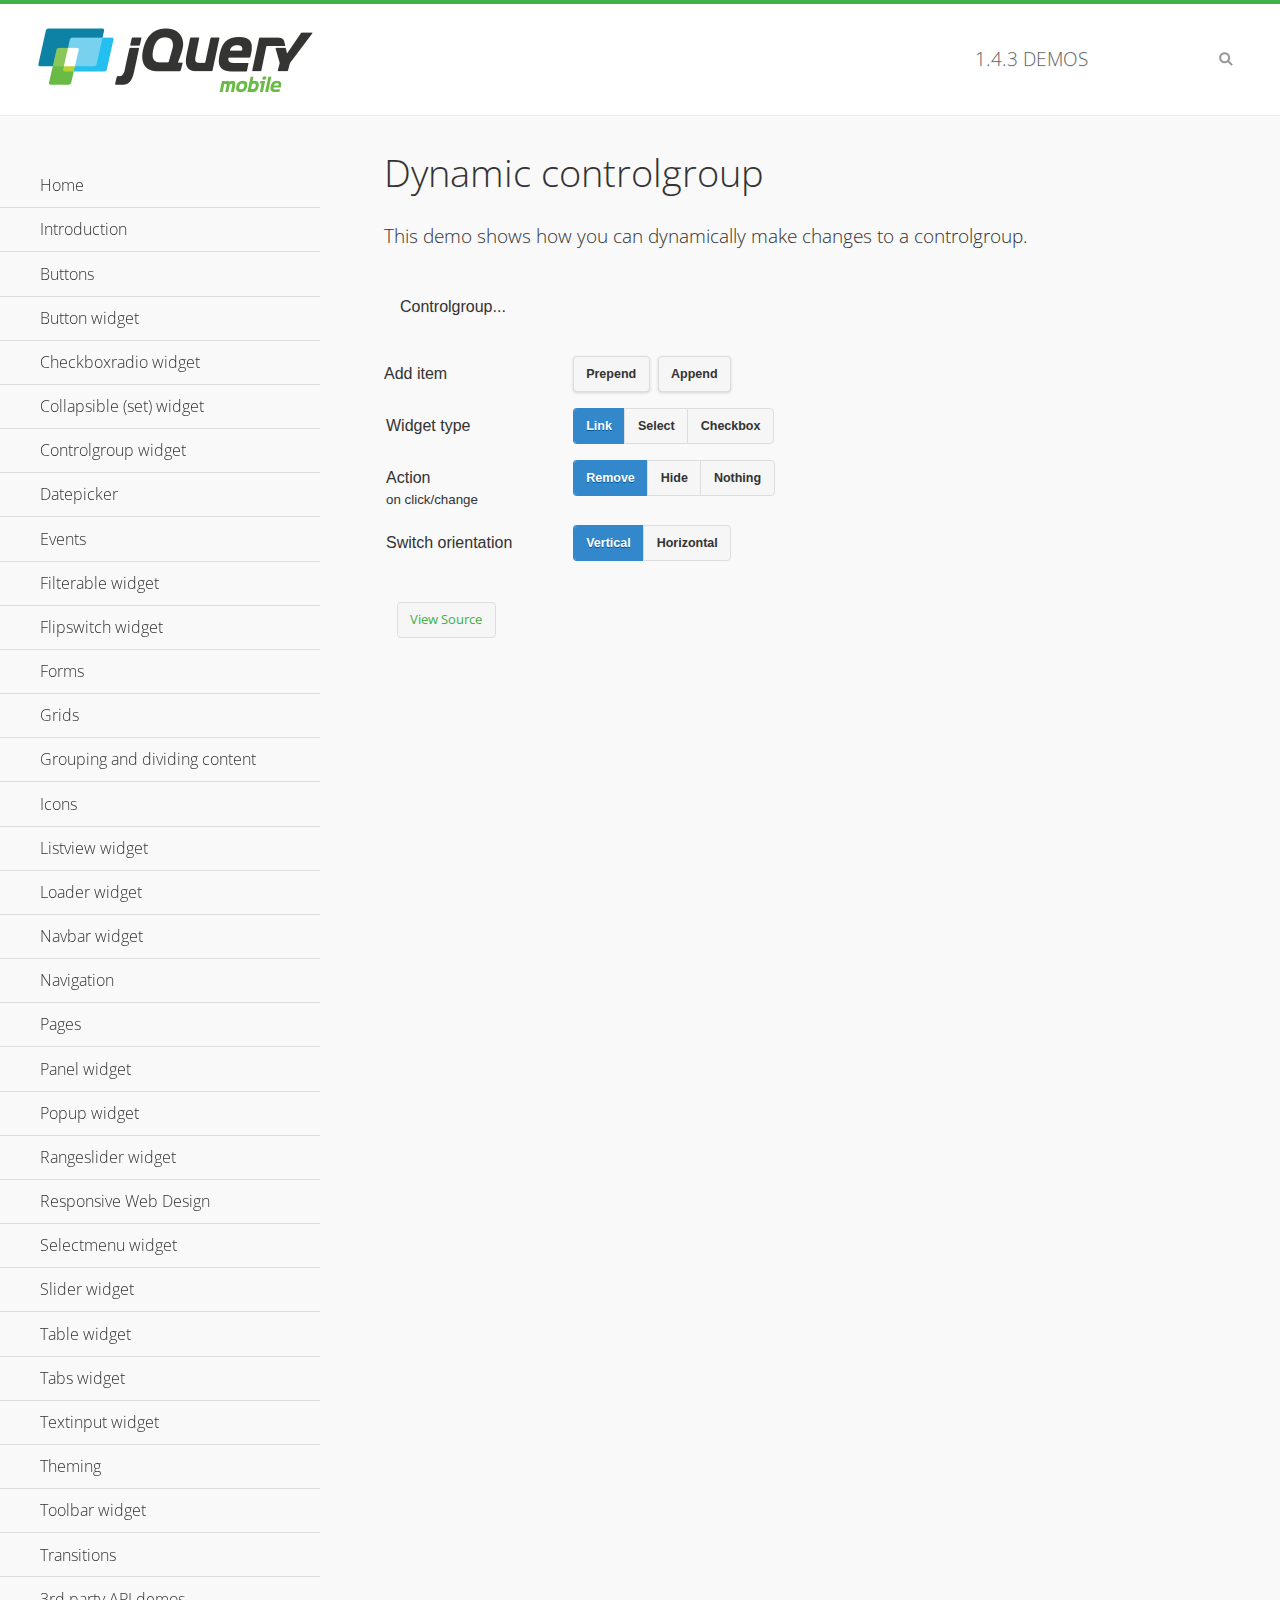
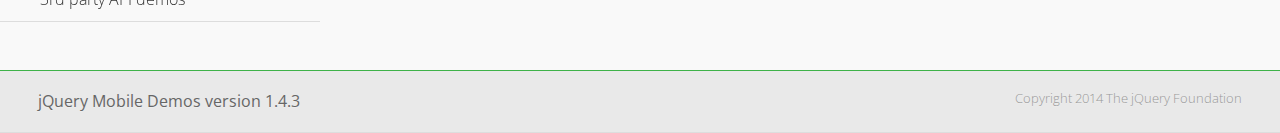
<file: demos/controlgroup-dynamic/index.html>
<!DOCTYPE html>
<html>
<head>
	<meta charset="utf-8">
	<meta name="viewport" content="width=device-width, initial-scale=1">
	<title>Dynamic controlgroup - jQuery Mobile Demos</title>
	<link rel="shortcut icon" href="../favicon.ico">
    <link rel="stylesheet" href="http://fonts.googleapis.com/css?family=Open+Sans:300,400,700">
	<link rel="stylesheet" href="../css/themes/default/jquery.mobile-1.4.3.min.css">
	<link rel="stylesheet" href="../_assets/css/jqm-demos.css">
	<script src="../js/jquery.js"></script>
	<script src="../_assets/js/index.js"></script>
	<script src="../js/jquery.mobile-1.4.3.min.js"></script>
	<script>
		( function( $, undefined ) {
			var counter = 0;
			$( document ).bind( "pagecreate", function( e ) {
				$( "#prepend, #append", e.target ).on( "click", function( e ) {
					counter++;

					var widgetType = $( "[name='radio-widget']:checked" ).attr( "id" ),
						group = $( "#my-controlgroup" ),
						$el,
						action = function() {
							var action = $( "[name='radio-action']:checked" ).attr( "id" );
							if ( $( $el[1] ).is( "select" ) && action === "hide" ) {
								$el = $( $el[1] ).parents( ".ui-select" );
							}
							$el[ action ]();
							group.controlgroup( "refresh" );
						};

					if ( widgetType === "link" ) {

						$el = $( "<a href='#'>Link " + counter + "</a>" ).bind( "click", action );
						$( "#my-controlgroup" ).controlgroup( "container" )[ $( this ).attr( "id" ) ]( $el );
						$el.buttonMarkup();

					} else if ( widgetType === "select" ) {

						$el = $( "<label for='widget" + counter + "'>Select " + counter + "</label><select id='widget" + counter + "'><option value='option1'>Select " + counter + "</option><option value='option2'>Select option</option></select>" );
						$( $el[ 1 ] ).bind( "change", action);
						$( "#my-controlgroup" ).controlgroup( "container" )[ $( this ).attr( "id" ) ]( $el );
						$( $el[ 1 ] ).selectmenu();

					} else {

						$el = $( "<label for='widget" + counter + "'>Checkbox " + counter + "</label><input type='checkbox' id='widget" + counter + "'></input>" );
						$( $el[ 1 ] ).bind( "change", action );
						$( "#my-controlgroup" ).controlgroup( "container" )[ $( this ).attr( "id" ) ]( $el );
						$( $el[ 1 ] ).checkboxradio();

					}

					group.controlgroup( "refresh" );
				});

				$( "[name='radio-orientation']" ).bind( "change", function( e ) {
					$( "#my-controlgroup" ).controlgroup( "option", "type", ( $( "#isHorizontal" ).is( ":checked" ) ? "horizontal" : "vertical" ) );
				});
			});
		})( jQuery );
	</script>
</head>
<body>
<div data-role="page" class="jqm-demos">

	<div data-role="header" class="jqm-header">
		<h2><a href="../" title="jQuery Mobile Demos home"><img src="../_assets/img/jquery-logo.png" alt="jQuery Mobile"></a></h2>
		<p><span class="jqm-version"></span> Demos</p>
		<a href="#" class="jqm-navmenu-link ui-btn ui-btn-icon-notext ui-corner-all ui-icon-bars ui-nodisc-icon ui-alt-icon ui-btn-left">Menu</a>
		<a href="#" class="jqm-search-link ui-btn ui-btn-icon-notext ui-corner-all ui-icon-search ui-nodisc-icon ui-alt-icon ui-btn-right">Search</a>
	</div><!-- /header -->

	<div role="main" class="ui-content jqm-content">

        <h1>Dynamic controlgroup</h1>

        <p>This demo shows how you can dynamically make changes to a controlgroup.</p>

        <div data-demo-html="true" data-demo-js="true">

            <form>
            	<div class="ui-body ui-body-d ui-corner-all">
                	<p>Controlgroup...</p>
                	<div data-role="controlgroup" id="my-controlgroup"><!-- items will be injected here --></div>
                </div>
            </form>

            <div class="ui-field-contain">
                <label for="prepend">Add item</label>
                <button id="prepend" data-mini="true" data-inline="true">Prepend</button>
                <label for="append" class="ui-hidden-accessible">Action</label>
                <button id="append" data-mini="true" data-inline="true">Append</button>
            </div>

            <form action="#" method="get">
            	<div class="ui-field-contain">
                    <fieldset data-role="controlgroup" data-type="horizontal" data-mini="true">
                        <legend>Widget type</legend>

                        <input type="radio" name="radio-widget" id="link" value="link" checked="checked">
                        <label for="link">Link</label>

                        <input type="radio" name="radio-widget" id="select" value="select">
                        <label for="select">Select</label>

                        <input type="radio" name="radio-widget" id="checkbox" value="checkbox">
                        <label for="checkbox">Checkbox</label>
                    </fieldset>
            	</div>

            	<div class="ui-field-contain">
                    <fieldset data-role="controlgroup" data-type="horizontal" data-mini="true">
                        <legend>Action<br><small>on click/change</small></legend>

                        <input type="radio" name="radio-action" id="remove" value="remove" checked="checked">
                        <label for="remove">Remove</label>

                        <input type="radio" name="radio-action" id="hide" value="hide">
                        <label for="hide">Hide</label>

                        <input type="radio" name="radio-action" id="width" value="width">
                        <label for="width">Nothing</label>
                    </fieldset>
            	</div>

            	<div class="ui-field-contain">
                    <fieldset data-role="controlgroup" data-type="horizontal" data-mini="true">
                        <legend>Switch orientation</legend>

                        <input type="radio" name="radio-orientation" id="isVertical" value="isVertical" checked="checked">
                        <label for="isVertical">Vertical</label>

                        <input type="radio" name="radio-orientation" id="isHorizontal" value="isHorizontal">
                        <label for="isHorizontal">Horizontal</label>
                    </fieldset>
            	</div>

            </form>

        </div><!--/demo-html -->

	</div><!-- /content -->
	    <div data-role="panel" class="jqm-navmenu-panel" data-position="left" data-display="overlay" data-theme="a">
	    	<ul class="jqm-list ui-alt-icon ui-nodisc-icon">
<li data-filtertext="demos homepage" data-icon="home"><a href=".././">Home</a></li>
<li data-filtertext="introduction overview getting started"><a href="../intro/" data-ajax="false">Introduction</a></li>
<li data-filtertext="buttons button markup buttonmarkup method anchor link button element"><a href="../button-markup/" data-ajax="false">Buttons</a></li>
<li data-filtertext="form button widget input button submit reset"><a href="../button/" data-ajax="false">Button widget</a></li>
<li data-role="collapsible" data-enhanced="true" data-collapsed-icon="carat-d" data-expanded-icon="carat-u" data-iconpos="right" data-inset="false" class="ui-collapsible ui-collapsible-themed-content ui-collapsible-collapsed">
	<h3 class="ui-collapsible-heading ui-collapsible-heading-collapsed">
		<a href="#" class="ui-collapsible-heading-toggle ui-btn ui-btn-icon-right ui-btn-inherit ui-icon-carat-d">
		    Checkboxradio widget<span class="ui-collapsible-heading-status"> click to expand contents</span>
		</a>
	</h3>
	<div class="ui-collapsible-content ui-body-inherit ui-collapsible-content-collapsed" aria-hidden="true">
		<ul>
			<li data-filtertext="form checkboxradio widget checkbox input checkboxes controlgroups"><a href="../checkboxradio-checkbox/" data-ajax="false">Checkboxes</a></li>
			<li data-filtertext="form checkboxradio widget radio input radio buttons controlgroups"><a href="../checkboxradio-radio/" data-ajax="false">Radio buttons</a></li>
		</ul>
	</div>
</li>
<li data-role="collapsible" data-enhanced="true" data-collapsed-icon="carat-d" data-expanded-icon="carat-u" data-iconpos="right" data-inset="false" class="ui-collapsible ui-collapsible-themed-content ui-collapsible-collapsed">
	<h3 class="ui-collapsible-heading ui-collapsible-heading-collapsed">
		<a href="#" class="ui-collapsible-heading-toggle ui-btn ui-btn-icon-right ui-btn-inherit ui-icon-carat-d">
			Collapsible (set) widget<span class="ui-collapsible-heading-status"> click to expand contents</span>
		</a>
	</h3>
	<div class="ui-collapsible-content ui-body-inherit ui-collapsible-content-collapsed" aria-hidden="true">
		<ul>
			<li data-filtertext="collapsibles content formatting"><a href="../collapsible/" data-ajax="false">Collapsible</a></li>
			<li data-filtertext="dynamic collapsible set accordion append expand"><a href="../collapsible-dynamic/" data-ajax="false">Dynamic collapsibles</a></li>
			<li data-filtertext="accordions collapsible set widget content formatting grouped collapsibles"><a href="../collapsibleset/" data-ajax="false">Collapsible set</a></li>
		</ul>
	</div>
</li>
<li data-role="collapsible" data-enhanced="true" data-collapsed-icon="carat-d" data-expanded-icon="carat-u" data-iconpos="right" data-inset="false" class="ui-collapsible ui-collapsible-themed-content ui-collapsible-collapsed">
	<h3 class="ui-collapsible-heading ui-collapsible-heading-collapsed">
		<a href="#" class="ui-collapsible-heading-toggle ui-btn ui-btn-icon-right ui-btn-inherit ui-icon-carat-d">
			Controlgroup widget<span class="ui-collapsible-heading-status"> click to expand contents</span>
		</a>
	</h3>
	<div class="ui-collapsible-content ui-body-inherit ui-collapsible-content-collapsed" aria-hidden="true">
		<ul>
			<li data-filtertext="controlgroups selectmenu checkboxradio input grouped buttons horizontal vertical"><a href="../controlgroup/" data-ajax="false">Controlgroup</a></li>
			<li data-filtertext="dynamic controlgroup dynamically add buttons"><a href="../controlgroup-dynamic/" data-ajax="false">Dynamic controlgroups</a></li>
		</ul>
	</div>
</li>
<li data-filtertext="form datepicker widget date input"><a href="../datepicker/" data-ajax="false">Datepicker</a></li>
<li data-role="collapsible" data-enhanced="true" data-collapsed-icon="carat-d" data-expanded-icon="carat-u" data-iconpos="right" data-inset="false" class="ui-collapsible ui-collapsible-themed-content ui-collapsible-collapsed">
	<h3 class="ui-collapsible-heading ui-collapsible-heading-collapsed">
		<a href="#" class="ui-collapsible-heading-toggle ui-btn ui-btn-icon-right ui-btn-inherit ui-icon-carat-d">
			Events<span class="ui-collapsible-heading-status"> click to expand contents</span>
		</a>
	</h3>
	<div class="ui-collapsible-content ui-body-inherit ui-collapsible-content-collapsed" aria-hidden="true">
		<ul>
			<li data-filtertext="swipe to delete list items listviews swipe events"><a href="../swipe-list/" data-ajax="false">Swipe list items</a></li>
			<li data-filtertext="swipe to navigate swipe page navigation swipe events"><a href="../swipe-page/" data-ajax="false">Swipe page navigation</a></li>
		</ul>
	</div>
</li>
<li data-filtertext="filterable filter elements sorting searching listview table"><a href="../filterable/" data-ajax="false">Filterable widget</a></li>
<li data-filtertext="form flipswitch widget flip toggle switch binary select checkbox input"><a href="../flipswitch/" data-ajax="false">Flipswitch widget</a></li>
<li data-role="collapsible" data-enhanced="true" data-collapsed-icon="carat-d" data-expanded-icon="carat-u" data-iconpos="right" data-inset="false" class="ui-collapsible ui-collapsible-themed-content ui-collapsible-collapsed">
	<h3 class="ui-collapsible-heading ui-collapsible-heading-collapsed">
		<a href="#" class="ui-collapsible-heading-toggle ui-btn ui-btn-icon-right ui-btn-inherit ui-icon-carat-d">
			Forms<span class="ui-collapsible-heading-status"> click to expand contents</span>
		</a>
	</h3>
	<div class="ui-collapsible-content ui-body-inherit ui-collapsible-content-collapsed" aria-hidden="true">
		<ul>
			<li data-filtertext="forms text checkbox radio range button submit reset inputs selects textarea slider flipswitch label form elements"><a href="../forms/" data-ajax="false">Forms</a></li>
			<li data-filtertext="form hide labels hidden accessible ui-hidden-accessible forms"><a href="../forms-label-hidden-accessible/" data-ajax="false">Hide labels</a></li>
			<li data-filtertext="form field containers fieldcontain ui-field-contain forms"><a href="../forms-field-contain/" data-ajax="false">Field containers</a></li>
			<li data-filtertext="forms disabled form elements"><a href="../forms-disabled/" data-ajax="false">Forms disabled</a></li>
			<li data-filtertext="forms gallery examples overview forms text checkbox radio range button submit reset inputs selects textarea slider flipswitch label form elements"><a href="../forms-gallery/" data-ajax="false">Forms gallery</a></li>
		</ul>
	</div>
</li>
<li data-role="collapsible" data-enhanced="true" data-collapsed-icon="carat-d" data-expanded-icon="carat-u" data-iconpos="right" data-inset="false" class="ui-collapsible ui-collapsible-themed-content ui-collapsible-collapsed">
	<h3 class="ui-collapsible-heading ui-collapsible-heading-collapsed">
		<a href="#" class="ui-collapsible-heading-toggle ui-btn ui-btn-icon-right ui-btn-inherit ui-icon-carat-d">
			Grids<span class="ui-collapsible-heading-status"> click to expand contents</span>
		</a>
	</h3>
	<div class="ui-collapsible-content ui-body-inherit ui-collapsible-content-collapsed" aria-hidden="true">
		<ul>
			<li data-filtertext="grids columns blocks content formatting rwd responsive css framework"><a href="../grids/" data-ajax="false">Grids</a></li>
			<li data-filtertext="buttons in grids css framework"><a href="../grids-buttons/" data-ajax="false">Buttons in grids</a></li>
			<li data-filtertext="custom responsive grids rwd css framework"><a href="../grids-custom-responsive/" data-ajax="false">Custom responsive grids</a></li>
		</ul>
	</div>
</li>
<li data-filtertext="blocks content formatting sections heading"><a href="../body-bar-classes/" data-ajax="false">Grouping and dividing content</a></li>
<li data-role="collapsible" data-enhanced="true" data-collapsed-icon="carat-d" data-expanded-icon="carat-u" data-iconpos="right" data-inset="false" class="ui-collapsible ui-collapsible-themed-content ui-collapsible-collapsed">
	<h3 class="ui-collapsible-heading ui-collapsible-heading-collapsed">
		<a href="#" class="ui-collapsible-heading-toggle ui-btn ui-btn-icon-right ui-btn-inherit ui-icon-carat-d">
			Icons<span class="ui-collapsible-heading-status"> click to expand contents</span>
		</a>
	</h3>
	<div class="ui-collapsible-content ui-body-inherit ui-collapsible-content-collapsed" aria-hidden="true">
		<ul>
			<li data-filtertext="button icons svg disc alt custom icon position"><a href="../icons/" data-ajax="false">Icons</a></li>
			<li data-filtertext=""><a href="../icons-grunticon/" data-ajax="false">Grunticon loader</a></li>
		</ul>
	</div>
</li>
<li data-role="collapsible" data-enhanced="true" data-collapsed-icon="carat-d" data-expanded-icon="carat-u" data-iconpos="right" data-inset="false" class="ui-collapsible ui-collapsible-themed-content ui-collapsible-collapsed">
	<h3 class="ui-collapsible-heading ui-collapsible-heading-collapsed">
		<a href="#" class="ui-collapsible-heading-toggle ui-btn ui-btn-icon-right ui-btn-inherit ui-icon-carat-d">
			Listview widget<span class="ui-collapsible-heading-status"> click to expand contents</span>
		</a>
	</h3>
	<div class="ui-collapsible-content ui-body-inherit ui-collapsible-content-collapsed" aria-hidden="true">
		<ul>
			<li data-filtertext="listview widget thumbnails icons nested split button collapsible ul ol"><a href="../listview/" data-ajax="false">Listview</a></li>
			<li data-filtertext="autocomplete filterable reveal listview filtertextbeforefilter placeholder"><a href="../listview-autocomplete/" data-ajax="false">Listview autocomplete</a></li>
			<li data-filtertext="autocomplete filterable reveal listview remote data filtertextbeforefilter placeholder"><a href="../listview-autocomplete-remote/" data-ajax="false">Listview autocomplete remote data</a></li>
			<li data-filtertext="autodividers anchor jump scroll linkbars listview lists ul ol"><a href="../listview-autodividers-linkbar/" data-ajax="false">Listview autodividers linkbar</a></li>
			<li data-filtertext="listview autodividers selector autodividersselector lists ul ol"><a href="../listview-autodividers-selector/" data-ajax="false">Listview autodividers selector</a></li>
			<li data-filtertext="listview nested list items"><a href="../listview-nested-lists/" data-ajax="false">Nested Listviews</a></li>
			<li data-filtertext="listview collapsible list items flat"><a href="../listview-collapsible-item-flat/" data-ajax="false">Listview collapsible list items (flat)</a></li>
			<li data-filtertext="listview collapsible list indented"><a href="../listview-collapsible-item-indented/" data-ajax="false">Listview collapsible list items (indented)</a></li>
			<li data-filtertext="grid listview responsive grids responsive listviews lists ul"><a href="../listview-grid/" data-ajax="false">Listview responsive grid</a></li>
		</ul>
	</div>
</li>
<li data-filtertext="loader widget page loading navigation overlay spinner"><a href="../loader/" data-ajax="false">Loader widget</a></li>
<li data-filtertext="navbar widget navmenu toolbars header footer"><a href="../navbar/" data-ajax="false">Navbar widget</a></li>
<li data-role="collapsible" data-enhanced="true" data-collapsed-icon="carat-d" data-expanded-icon="carat-u" data-iconpos="right" data-inset="false" class="ui-collapsible ui-collapsible-themed-content ui-collapsible-collapsed">
	<h3 class="ui-collapsible-heading ui-collapsible-heading-collapsed">
		<a href="#" class="ui-collapsible-heading-toggle ui-btn ui-btn-icon-right ui-btn-inherit ui-icon-carat-d">
			Navigation<span class="ui-collapsible-heading-status"> click to expand contents</span>
		</a>
	</h3>
	<div class="ui-collapsible-content ui-body-inherit ui-collapsible-content-collapsed" aria-hidden="true">
		<ul>
			<li data-filtertext="ajax navigation navigate widget history event method"><a href="../navigation/" data-ajax="false">Navigation</a></li>
			<li data-filtertext="linking pages page links navigation ajax prefetch cache"><a href="../navigation-linking-pages/" data-ajax="false">Linking pages</a></li>
			<!-- <li data-filtertext="php redirect server redirection server-side navigation"><a href="../navigation-php-redirect/" data-ajax="false">PHP redirect demo</a></li>-->
			<li data-filtertext="navigation redirection hash query"><a href="../navigation-hash-processing/" data-ajax="false">Hash processing demo</a></li>
			<li data-filtertext="navigation redirection hash query"><a href="../page-events/" data-ajax="false">Page Navigation Events</a></li>
		</ul>
	</div>
</li>
<li data-role="collapsible" data-enhanced="true" data-collapsed-icon="carat-d" data-expanded-icon="carat-u" data-iconpos="right" data-inset="false" class="ui-collapsible ui-collapsible-themed-content ui-collapsible-collapsed">
	<h3 class="ui-collapsible-heading ui-collapsible-heading-collapsed">
		<a href="#" class="ui-collapsible-heading-toggle ui-btn ui-btn-icon-right ui-btn-inherit ui-icon-carat-d">
			Pages<span class="ui-collapsible-heading-status"> click to expand contents</span>
		</a>
	</h3>
	<div class="ui-collapsible-content ui-body-inherit ui-collapsible-content-collapsed" aria-hidden="true">
		<ul>
			<li data-filtertext="pages page widget ajax navigation"><a href="../pages/" data-ajax="false">Pages</a></li>
			<li data-filtertext="single page"><a href="../pages-single-page/" data-ajax="false">Single page</a></li>
			<li data-filtertext="multipage multi-page page"><a href="../pages-multi-page/" data-ajax="false">Multi-page template</a></li>
			<li data-filtertext="dialog page widget modal popup"><a href="../pages-dialog/" data-ajax="false">Dialog page</a></li>
		</ul>
	</div>
</li>
<li data-role="collapsible" data-enhanced="true" data-collapsed-icon="carat-d" data-expanded-icon="carat-u" data-iconpos="right" data-inset="false" class="ui-collapsible ui-collapsible-themed-content ui-collapsible-collapsed">
	<h3 class="ui-collapsible-heading ui-collapsible-heading-collapsed">
		<a href="#" class="ui-collapsible-heading-toggle ui-btn ui-btn-icon-right ui-btn-inherit ui-icon-carat-d">
			Panel widget<span class="ui-collapsible-heading-status"> click to expand contents</span>
		</a>
	</h3>
	<div class="ui-collapsible-content ui-body-inherit ui-collapsible-content-collapsed" aria-hidden="true">
		<ul>
			<li data-filtertext="panel widget sliding panels reveal push overlay responsive"><a href="../panel/" data-ajax="false">Panel</a></li>
			<li data-filtertext=""><a href="../panel-external/" data-ajax="false">External panels</a></li>
			<li data-filtertext="panel "><a href="../panel-fixed/" data-ajax="false">Fixed panels</a></li>
			<li data-filtertext="panel slide panels sliding panels shadow rwd responsive breakpoint"><a href="../panel-responsive/" data-ajax="false">Panels responsive</a></li>
			<li data-filtertext="panel custom style custom panel width reveal shadow listview panel styling page background wrapper"><a href="../panel-styling/" data-ajax="false">Custom panel style</a></li>
			<li data-filtertext="panel open on swipe"><a href="../panel-swipe-open/" data-ajax="false">Panel open on swipe</a></li>
			<li data-filtertext="panels outside page internal external toolbars"><a href="../panel-external-internal/" data-ajax="false">Panel external and internal</a></li>
		</ul>
	</div>
</li>
<li data-role="collapsible" data-enhanced="true" data-collapsed-icon="carat-d" data-expanded-icon="carat-u" data-iconpos="right" data-inset="false" class="ui-collapsible ui-collapsible-themed-content ui-collapsible-collapsed">
	<h3 class="ui-collapsible-heading ui-collapsible-heading-collapsed">
		<a href="#" class="ui-collapsible-heading-toggle ui-btn ui-btn-icon-right ui-btn-inherit ui-icon-carat-d">
			Popup widget<span class="ui-collapsible-heading-status"> click to expand contents</span>
		</a>
	</h3>
	<div class="ui-collapsible-content ui-body-inherit ui-collapsible-content-collapsed" aria-hidden="true">
		<ul>
			<li data-filtertext="popup widget popups dialog modal transition tooltip lightbox form overlay screen flip pop fade transition"><a href="../popup/" data-ajax="false">Popup</a></li>
			<li data-filtertext="popup alignment position"><a href="../popup-alignment/" data-ajax="false">Popup alignment</a></li>
			<li data-filtertext="popup arrow size popups popover"><a href="../popup-arrow-size/" data-ajax="false">Popup arrow size</a></li>
			<li data-filtertext="dynamic popups popup images lightbox"><a href="../popup-dynamic/" data-ajax="false">Dynamic popups</a></li>
			<li data-filtertext="popups with iframes scaling"><a href="../popup-iframe/" data-ajax="false">Popups with iframes</a></li>
			<li data-filtertext="popup image scaling"><a href="../popup-image-scaling/" data-ajax="false">Popup image scaling</a></li>
			<li data-filtertext="external popup outside multi-page"><a href="../popup-outside-multipage/" data-ajax="false">Popup outside multi-page</a></li>
		</ul>
	</div>
</li>
<li data-filtertext="form rangeslider widget dual sliders dual handle sliders range input"><a href="../rangeslider/" data-ajax="false">Rangeslider widget</a></li>
<li data-filtertext="responsive web design rwd adaptive progressive enhancement PE accessible mobile breakpoints media query media queries"><a href="../rwd/" data-ajax="false">Responsive Web Design</a></li>
<li data-role="collapsible" data-enhanced="true" data-collapsed-icon="carat-d" data-expanded-icon="carat-u" data-iconpos="right" data-inset="false" class="ui-collapsible ui-collapsible-themed-content ui-collapsible-collapsed">
	<h3 class="ui-collapsible-heading ui-collapsible-heading-collapsed">
		<a href="#" class="ui-collapsible-heading-toggle ui-btn ui-btn-icon-right ui-btn-inherit ui-icon-carat-d">
			Selectmenu widget<span class="ui-collapsible-heading-status"> click to expand contents</span>
		</a>
	</h3>
	<div class="ui-collapsible-content ui-body-inherit ui-collapsible-content-collapsed" aria-hidden="true">
		<ul>
			<li data-filtertext="form selectmenu widget select input custom select menu selects"><a href="../selectmenu/" data-ajax="false">Selectmenu</a></li>
			<li data-filtertext="form custom select menu selectmenu widget custom menu option optgroup multiple selects"><a href="../selectmenu-custom/" data-ajax="false">Custom select menu</a></li>
			<li data-filtertext="filterable select filter popup dialog"><a href="../selectmenu-custom-filter/" data-ajax="false">Custom select menu with filter</a></li>
		</ul>
	</div>
</li>
<li data-role="collapsible" data-enhanced="true" data-collapsed-icon="carat-d" data-expanded-icon="carat-u" data-iconpos="right" data-inset="false" class="ui-collapsible ui-collapsible-themed-content ui-collapsible-collapsed">
	<h3 class="ui-collapsible-heading ui-collapsible-heading-collapsed">
		<a href="#" class="ui-collapsible-heading-toggle ui-btn ui-btn-icon-right ui-btn-inherit ui-icon-carat-d">
			Slider widget<span class="ui-collapsible-heading-status"> click to expand contents</span>
		</a>
	</h3>
	<div class="ui-collapsible-content ui-body-inherit ui-collapsible-content-collapsed" aria-hidden="true">
		<ul>
			<li data-filtertext="form slider widget range input single sliders"><a href="../slider/" data-ajax="false">Slider</a></li>
			<li data-filtertext="form slider widget flipswitch slider binary select flip toggle switch"><a href="../slider-flipswitch/" data-ajax="false">Slider flip toggle switch</a></li>
			<li data-filtertext="form slider tooltip handle value input range sliders"><a href="../slider-tooltip/" data-ajax="false">Slider tooltip</a></li>
		</ul>
	</div>
</li>
<li data-role="collapsible" data-enhanced="true" data-collapsed-icon="carat-d" data-expanded-icon="carat-u" data-iconpos="right" data-inset="false" class="ui-collapsible ui-collapsible-themed-content ui-collapsible-collapsed">
	<h3 class="ui-collapsible-heading ui-collapsible-heading-collapsed">
		<a href="#" class="ui-collapsible-heading-toggle ui-btn ui-btn-icon-right ui-btn-inherit ui-icon-carat-d">
			Table widget<span class="ui-collapsible-heading-status"> click to expand contents</span>
		</a>
	</h3>
	<div class="ui-collapsible-content ui-body-inherit ui-collapsible-content-collapsed" aria-hidden="true">
		<ul>
			<li data-filtertext="table widget reflow column toggle th td responsive tables rwd hide show tabular"><a href="../table-column-toggle/" data-ajax="false">Table Column Toggle</a></li>
			<li data-filtertext="table column toggle phone comparison demo"><a href="../table-column-toggle-example/" data-ajax="false">Table Column Toggle demo</a></li>
			<li data-filtertext="responsive tables table column toggle heading groups rwd breakpoint"><a href="../table-column-toggle-heading-groups/" data-ajax="false">Table Column Toggle heading groups</a></li>
			<li data-filtertext="responsive tables table column toggle hide rwd breakpoint customization options"><a href="../table-column-toggle-options/" data-ajax="false">Table Column Toggle options</a></li>
			<li data-filtertext="table reflow th td responsive rwd columns tabular"><a href="../table-reflow/" data-ajax="false">Table Reflow</a></li>
			<li data-filtertext="responsive tables table reflow heading groups rwd breakpoint"><a href="../table-reflow-heading-groups/" data-ajax="false">Table Reflow heading groups</a></li>
			<li data-filtertext="responsive tables table reflow stripes strokes table style"><a href="../table-reflow-stripes-strokes/" data-ajax="false">Table Reflow stripes and strokes</a></li>
			<li data-filtertext="responsive tables table reflow stack custom styles"><a href="../table-reflow-styling/" data-ajax="false">Table Reflow custom styles</a></li>
		</ul>
	</div>
</li>
<li data-filtertext="ui tabs widget"><a href="../tabs/" data-ajax="false">Tabs widget</a></li>
<li data-filtertext="form textinput widget text input textarea number date time tel email file color password"><a href="../textinput/" data-ajax="false">Textinput widget</a></li>
<li data-role="collapsible" data-enhanced="true" data-collapsed-icon="carat-d" data-expanded-icon="carat-u" data-iconpos="right" data-inset="false" class="ui-collapsible ui-collapsible-themed-content ui-collapsible-collapsed">
	<h3 class="ui-collapsible-heading ui-collapsible-heading-collapsed">
		<a href="#" class="ui-collapsible-heading-toggle ui-btn ui-btn-icon-right ui-btn-inherit ui-icon-carat-d">
			Theming<span class="ui-collapsible-heading-status"> click to expand contents</span>
		</a>
	</h3>
	<div class="ui-collapsible-content ui-body-inherit ui-collapsible-content-collapsed" aria-hidden="true">
		<ul>
			<li data-filtertext="default theme swatches theming style css"><a href="../theme-default/" data-ajax="false">Default theme</a></li>
			<li data-filtertext="classic theme old theme swatches theming style css"><a href="../theme-classic/" data-ajax="false">Classic theme</a></li>
		</ul>
	</div>
</li>
<li data-role="collapsible" data-enhanced="true" data-collapsed-icon="carat-d" data-expanded-icon="carat-u" data-iconpos="right" data-inset="false" class="ui-collapsible ui-collapsible-themed-content ui-collapsible-collapsed">
	<h3 class="ui-collapsible-heading ui-collapsible-heading-collapsed">
		<a href="#" class="ui-collapsible-heading-toggle ui-btn ui-btn-icon-right ui-btn-inherit ui-icon-carat-d">
			Toolbar widget<span class="ui-collapsible-heading-status"> click to expand contents</span>
		</a>
	</h3>
	<div class="ui-collapsible-content ui-body-inherit ui-collapsible-content-collapsed" aria-hidden="true">
		<ul>
			<li data-filtertext="toolbar widget header footer toolbars fixed fullscreen external sections"><a href="../toolbar/" data-ajax="false">Toolbar</a></li>
			<li data-filtertext="dynamic toolbars dynamically add toolbar header footer"><a href="../toolbar-dynamic/" data-ajax="false">Dynamic toolbars</a></li>
			<li data-filtertext="external toolbars header footer"><a href="../toolbar-external/" data-ajax="false">External toolbars</a></li>
			<li data-filtertext="fixed toolbars header footer"><a href="../toolbar-fixed/" data-ajax="false">Fixed toolbars</a></li>
			<li data-filtertext="fixed fullscreen toolbars header footer"><a href="../toolbar-fixed-fullscreen/" data-ajax="false">Fullscreen toolbars</a></li>
			<li data-filtertext="external fixed toolbars header footer"><a href="../toolbar-fixed-external/" data-ajax="false">Fixed external toolbars</a></li>
			<li data-filtertext="external persistent toolbars header footer navbar navmenu"><a href="../toolbar-fixed-persistent/" data-ajax="false">Persistent toolbars</a></li>
			<li data-filtertext="external ajax optimized toolbars persistent toolbars header footer navbar"><a href="../toolbar-fixed-persistent-optimized/" data-ajax="false">Ajax optimized toolbars</a></li>
			<li data-filtertext="form in toolbars header footer"><a href="../toolbar-fixed-forms/" data-ajax="false">Form in toolbar</a></li>
		</ul>
	</div>
</li>
<li data-filtertext="page transitions animated pages popup navigation flip slide fade pop"><a href="../transitions/" data-ajax="false">Transitions</a></li>
<li data-role="collapsible" data-enhanced="true" data-collapsed-icon="carat-d" data-expanded-icon="carat-u" data-iconpos="right" data-inset="false" class="ui-collapsible ui-collapsible-themed-content ui-collapsible-collapsed">
	<h3 class="ui-collapsible-heading ui-collapsible-heading-collapsed">
		<a href="#" class="ui-collapsible-heading-toggle ui-btn ui-btn-icon-right ui-btn-inherit ui-icon-carat-d">
			3rd party API demos<span class="ui-collapsible-heading-status"> click to expand contents</span>
		</a>
	</h3>
	<div class="ui-collapsible-content ui-body-inherit ui-collapsible-content-collapsed" aria-hidden="true">
		<ul>
			<li data-filtertext="backbone requirejs navigation router"><a href="../backbone-requirejs/" data-ajax="false">Backbone RequireJS</a></li>
			<li data-filtertext="google maps geolocation demo"><a href="../map-geolocation/" data-ajax="false">Google Maps geolocation</a></li>
			<li data-filtertext="google maps hybrid"><a href="../map-list-toggle/" data-ajax="false">Google Maps list toggle</a></li>
		</ul>
	</div>
</li>



		     </ul>
		</div><!-- /panel -->


	<div data-role="footer" data-position="fixed" data-tap-toggle="false" class="jqm-footer">
		<p>jQuery Mobile Demos version <span class="jqm-version"></span></p>
		<p>Copyright 2014 The jQuery Foundation</p>
	</div><!-- /footer -->
	<!-- TODO: This should become an external panel so we can add input to markup (unique ID) -->
    <div data-role="panel" class="jqm-search-panel" data-position="right" data-display="overlay" data-theme="a">
		<div class="jqm-search">
			<ul class="jqm-list" data-filter-placeholder="Search demos..." data-filter-reveal="true">
<li data-filtertext="demos homepage" data-icon="home"><a href=".././">Home</a></li>
<li data-filtertext="introduction overview getting started"><a href="../intro/" data-ajax="false">Introduction</a></li>
<li data-filtertext="buttons button markup buttonmarkup method anchor link button element"><a href="../button-markup/" data-ajax="false">Buttons</a></li>
<li data-filtertext="form button widget input button submit reset"><a href="../button/" data-ajax="false">Button widget</a></li>
<li data-role="collapsible" data-enhanced="true" data-collapsed-icon="carat-d" data-expanded-icon="carat-u" data-iconpos="right" data-inset="false" class="ui-collapsible ui-collapsible-themed-content ui-collapsible-collapsed">
	<h3 class="ui-collapsible-heading ui-collapsible-heading-collapsed">
		<a href="#" class="ui-collapsible-heading-toggle ui-btn ui-btn-icon-right ui-btn-inherit ui-icon-carat-d">
		    Checkboxradio widget<span class="ui-collapsible-heading-status"> click to expand contents</span>
		</a>
	</h3>
	<div class="ui-collapsible-content ui-body-inherit ui-collapsible-content-collapsed" aria-hidden="true">
		<ul>
			<li data-filtertext="form checkboxradio widget checkbox input checkboxes controlgroups"><a href="../checkboxradio-checkbox/" data-ajax="false">Checkboxes</a></li>
			<li data-filtertext="form checkboxradio widget radio input radio buttons controlgroups"><a href="../checkboxradio-radio/" data-ajax="false">Radio buttons</a></li>
		</ul>
	</div>
</li>
<li data-role="collapsible" data-enhanced="true" data-collapsed-icon="carat-d" data-expanded-icon="carat-u" data-iconpos="right" data-inset="false" class="ui-collapsible ui-collapsible-themed-content ui-collapsible-collapsed">
	<h3 class="ui-collapsible-heading ui-collapsible-heading-collapsed">
		<a href="#" class="ui-collapsible-heading-toggle ui-btn ui-btn-icon-right ui-btn-inherit ui-icon-carat-d">
			Collapsible (set) widget<span class="ui-collapsible-heading-status"> click to expand contents</span>
		</a>
	</h3>
	<div class="ui-collapsible-content ui-body-inherit ui-collapsible-content-collapsed" aria-hidden="true">
		<ul>
			<li data-filtertext="collapsibles content formatting"><a href="../collapsible/" data-ajax="false">Collapsible</a></li>
			<li data-filtertext="dynamic collapsible set accordion append expand"><a href="../collapsible-dynamic/" data-ajax="false">Dynamic collapsibles</a></li>
			<li data-filtertext="accordions collapsible set widget content formatting grouped collapsibles"><a href="../collapsibleset/" data-ajax="false">Collapsible set</a></li>
		</ul>
	</div>
</li>
<li data-role="collapsible" data-enhanced="true" data-collapsed-icon="carat-d" data-expanded-icon="carat-u" data-iconpos="right" data-inset="false" class="ui-collapsible ui-collapsible-themed-content ui-collapsible-collapsed">
	<h3 class="ui-collapsible-heading ui-collapsible-heading-collapsed">
		<a href="#" class="ui-collapsible-heading-toggle ui-btn ui-btn-icon-right ui-btn-inherit ui-icon-carat-d">
			Controlgroup widget<span class="ui-collapsible-heading-status"> click to expand contents</span>
		</a>
	</h3>
	<div class="ui-collapsible-content ui-body-inherit ui-collapsible-content-collapsed" aria-hidden="true">
		<ul>
			<li data-filtertext="controlgroups selectmenu checkboxradio input grouped buttons horizontal vertical"><a href="../controlgroup/" data-ajax="false">Controlgroup</a></li>
			<li data-filtertext="dynamic controlgroup dynamically add buttons"><a href="../controlgroup-dynamic/" data-ajax="false">Dynamic controlgroups</a></li>
		</ul>
	</div>
</li>
<li data-filtertext="form datepicker widget date input"><a href="../datepicker/" data-ajax="false">Datepicker</a></li>
<li data-role="collapsible" data-enhanced="true" data-collapsed-icon="carat-d" data-expanded-icon="carat-u" data-iconpos="right" data-inset="false" class="ui-collapsible ui-collapsible-themed-content ui-collapsible-collapsed">
	<h3 class="ui-collapsible-heading ui-collapsible-heading-collapsed">
		<a href="#" class="ui-collapsible-heading-toggle ui-btn ui-btn-icon-right ui-btn-inherit ui-icon-carat-d">
			Events<span class="ui-collapsible-heading-status"> click to expand contents</span>
		</a>
	</h3>
	<div class="ui-collapsible-content ui-body-inherit ui-collapsible-content-collapsed" aria-hidden="true">
		<ul>
			<li data-filtertext="swipe to delete list items listviews swipe events"><a href="../swipe-list/" data-ajax="false">Swipe list items</a></li>
			<li data-filtertext="swipe to navigate swipe page navigation swipe events"><a href="../swipe-page/" data-ajax="false">Swipe page navigation</a></li>
		</ul>
	</div>
</li>
<li data-filtertext="filterable filter elements sorting searching listview table"><a href="../filterable/" data-ajax="false">Filterable widget</a></li>
<li data-filtertext="form flipswitch widget flip toggle switch binary select checkbox input"><a href="../flipswitch/" data-ajax="false">Flipswitch widget</a></li>
<li data-role="collapsible" data-enhanced="true" data-collapsed-icon="carat-d" data-expanded-icon="carat-u" data-iconpos="right" data-inset="false" class="ui-collapsible ui-collapsible-themed-content ui-collapsible-collapsed">
	<h3 class="ui-collapsible-heading ui-collapsible-heading-collapsed">
		<a href="#" class="ui-collapsible-heading-toggle ui-btn ui-btn-icon-right ui-btn-inherit ui-icon-carat-d">
			Forms<span class="ui-collapsible-heading-status"> click to expand contents</span>
		</a>
	</h3>
	<div class="ui-collapsible-content ui-body-inherit ui-collapsible-content-collapsed" aria-hidden="true">
		<ul>
			<li data-filtertext="forms text checkbox radio range button submit reset inputs selects textarea slider flipswitch label form elements"><a href="../forms/" data-ajax="false">Forms</a></li>
			<li data-filtertext="form hide labels hidden accessible ui-hidden-accessible forms"><a href="../forms-label-hidden-accessible/" data-ajax="false">Hide labels</a></li>
			<li data-filtertext="form field containers fieldcontain ui-field-contain forms"><a href="../forms-field-contain/" data-ajax="false">Field containers</a></li>
			<li data-filtertext="forms disabled form elements"><a href="../forms-disabled/" data-ajax="false">Forms disabled</a></li>
			<li data-filtertext="forms gallery examples overview forms text checkbox radio range button submit reset inputs selects textarea slider flipswitch label form elements"><a href="../forms-gallery/" data-ajax="false">Forms gallery</a></li>
		</ul>
	</div>
</li>
<li data-role="collapsible" data-enhanced="true" data-collapsed-icon="carat-d" data-expanded-icon="carat-u" data-iconpos="right" data-inset="false" class="ui-collapsible ui-collapsible-themed-content ui-collapsible-collapsed">
	<h3 class="ui-collapsible-heading ui-collapsible-heading-collapsed">
		<a href="#" class="ui-collapsible-heading-toggle ui-btn ui-btn-icon-right ui-btn-inherit ui-icon-carat-d">
			Grids<span class="ui-collapsible-heading-status"> click to expand contents</span>
		</a>
	</h3>
	<div class="ui-collapsible-content ui-body-inherit ui-collapsible-content-collapsed" aria-hidden="true">
		<ul>
			<li data-filtertext="grids columns blocks content formatting rwd responsive css framework"><a href="../grids/" data-ajax="false">Grids</a></li>
			<li data-filtertext="buttons in grids css framework"><a href="../grids-buttons/" data-ajax="false">Buttons in grids</a></li>
			<li data-filtertext="custom responsive grids rwd css framework"><a href="../grids-custom-responsive/" data-ajax="false">Custom responsive grids</a></li>
		</ul>
	</div>
</li>
<li data-filtertext="blocks content formatting sections heading"><a href="../body-bar-classes/" data-ajax="false">Grouping and dividing content</a></li>
<li data-role="collapsible" data-enhanced="true" data-collapsed-icon="carat-d" data-expanded-icon="carat-u" data-iconpos="right" data-inset="false" class="ui-collapsible ui-collapsible-themed-content ui-collapsible-collapsed">
	<h3 class="ui-collapsible-heading ui-collapsible-heading-collapsed">
		<a href="#" class="ui-collapsible-heading-toggle ui-btn ui-btn-icon-right ui-btn-inherit ui-icon-carat-d">
			Icons<span class="ui-collapsible-heading-status"> click to expand contents</span>
		</a>
	</h3>
	<div class="ui-collapsible-content ui-body-inherit ui-collapsible-content-collapsed" aria-hidden="true">
		<ul>
			<li data-filtertext="button icons svg disc alt custom icon position"><a href="../icons/" data-ajax="false">Icons</a></li>
			<li data-filtertext=""><a href="../icons-grunticon/" data-ajax="false">Grunticon loader</a></li>
		</ul>
	</div>
</li>
<li data-role="collapsible" data-enhanced="true" data-collapsed-icon="carat-d" data-expanded-icon="carat-u" data-iconpos="right" data-inset="false" class="ui-collapsible ui-collapsible-themed-content ui-collapsible-collapsed">
	<h3 class="ui-collapsible-heading ui-collapsible-heading-collapsed">
		<a href="#" class="ui-collapsible-heading-toggle ui-btn ui-btn-icon-right ui-btn-inherit ui-icon-carat-d">
			Listview widget<span class="ui-collapsible-heading-status"> click to expand contents</span>
		</a>
	</h3>
	<div class="ui-collapsible-content ui-body-inherit ui-collapsible-content-collapsed" aria-hidden="true">
		<ul>
			<li data-filtertext="listview widget thumbnails icons nested split button collapsible ul ol"><a href="../listview/" data-ajax="false">Listview</a></li>
			<li data-filtertext="autocomplete filterable reveal listview filtertextbeforefilter placeholder"><a href="../listview-autocomplete/" data-ajax="false">Listview autocomplete</a></li>
			<li data-filtertext="autocomplete filterable reveal listview remote data filtertextbeforefilter placeholder"><a href="../listview-autocomplete-remote/" data-ajax="false">Listview autocomplete remote data</a></li>
			<li data-filtertext="autodividers anchor jump scroll linkbars listview lists ul ol"><a href="../listview-autodividers-linkbar/" data-ajax="false">Listview autodividers linkbar</a></li>
			<li data-filtertext="listview autodividers selector autodividersselector lists ul ol"><a href="../listview-autodividers-selector/" data-ajax="false">Listview autodividers selector</a></li>
			<li data-filtertext="listview nested list items"><a href="../listview-nested-lists/" data-ajax="false">Nested Listviews</a></li>
			<li data-filtertext="listview collapsible list items flat"><a href="../listview-collapsible-item-flat/" data-ajax="false">Listview collapsible list items (flat)</a></li>
			<li data-filtertext="listview collapsible list indented"><a href="../listview-collapsible-item-indented/" data-ajax="false">Listview collapsible list items (indented)</a></li>
			<li data-filtertext="grid listview responsive grids responsive listviews lists ul"><a href="../listview-grid/" data-ajax="false">Listview responsive grid</a></li>
		</ul>
	</div>
</li>
<li data-filtertext="loader widget page loading navigation overlay spinner"><a href="../loader/" data-ajax="false">Loader widget</a></li>
<li data-filtertext="navbar widget navmenu toolbars header footer"><a href="../navbar/" data-ajax="false">Navbar widget</a></li>
<li data-role="collapsible" data-enhanced="true" data-collapsed-icon="carat-d" data-expanded-icon="carat-u" data-iconpos="right" data-inset="false" class="ui-collapsible ui-collapsible-themed-content ui-collapsible-collapsed">
	<h3 class="ui-collapsible-heading ui-collapsible-heading-collapsed">
		<a href="#" class="ui-collapsible-heading-toggle ui-btn ui-btn-icon-right ui-btn-inherit ui-icon-carat-d">
			Navigation<span class="ui-collapsible-heading-status"> click to expand contents</span>
		</a>
	</h3>
	<div class="ui-collapsible-content ui-body-inherit ui-collapsible-content-collapsed" aria-hidden="true">
		<ul>
			<li data-filtertext="ajax navigation navigate widget history event method"><a href="../navigation/" data-ajax="false">Navigation</a></li>
			<li data-filtertext="linking pages page links navigation ajax prefetch cache"><a href="../navigation-linking-pages/" data-ajax="false">Linking pages</a></li>
			<!-- <li data-filtertext="php redirect server redirection server-side navigation"><a href="../navigation-php-redirect/" data-ajax="false">PHP redirect demo</a></li>-->
			<li data-filtertext="navigation redirection hash query"><a href="../navigation-hash-processing/" data-ajax="false">Hash processing demo</a></li>
			<li data-filtertext="navigation redirection hash query"><a href="../page-events/" data-ajax="false">Page Navigation Events</a></li>
		</ul>
	</div>
</li>
<li data-role="collapsible" data-enhanced="true" data-collapsed-icon="carat-d" data-expanded-icon="carat-u" data-iconpos="right" data-inset="false" class="ui-collapsible ui-collapsible-themed-content ui-collapsible-collapsed">
	<h3 class="ui-collapsible-heading ui-collapsible-heading-collapsed">
		<a href="#" class="ui-collapsible-heading-toggle ui-btn ui-btn-icon-right ui-btn-inherit ui-icon-carat-d">
			Pages<span class="ui-collapsible-heading-status"> click to expand contents</span>
		</a>
	</h3>
	<div class="ui-collapsible-content ui-body-inherit ui-collapsible-content-collapsed" aria-hidden="true">
		<ul>
			<li data-filtertext="pages page widget ajax navigation"><a href="../pages/" data-ajax="false">Pages</a></li>
			<li data-filtertext="single page"><a href="../pages-single-page/" data-ajax="false">Single page</a></li>
			<li data-filtertext="multipage multi-page page"><a href="../pages-multi-page/" data-ajax="false">Multi-page template</a></li>
			<li data-filtertext="dialog page widget modal popup"><a href="../pages-dialog/" data-ajax="false">Dialog page</a></li>
		</ul>
	</div>
</li>
<li data-role="collapsible" data-enhanced="true" data-collapsed-icon="carat-d" data-expanded-icon="carat-u" data-iconpos="right" data-inset="false" class="ui-collapsible ui-collapsible-themed-content ui-collapsible-collapsed">
	<h3 class="ui-collapsible-heading ui-collapsible-heading-collapsed">
		<a href="#" class="ui-collapsible-heading-toggle ui-btn ui-btn-icon-right ui-btn-inherit ui-icon-carat-d">
			Panel widget<span class="ui-collapsible-heading-status"> click to expand contents</span>
		</a>
	</h3>
	<div class="ui-collapsible-content ui-body-inherit ui-collapsible-content-collapsed" aria-hidden="true">
		<ul>
			<li data-filtertext="panel widget sliding panels reveal push overlay responsive"><a href="../panel/" data-ajax="false">Panel</a></li>
			<li data-filtertext=""><a href="../panel-external/" data-ajax="false">External panels</a></li>
			<li data-filtertext="panel "><a href="../panel-fixed/" data-ajax="false">Fixed panels</a></li>
			<li data-filtertext="panel slide panels sliding panels shadow rwd responsive breakpoint"><a href="../panel-responsive/" data-ajax="false">Panels responsive</a></li>
			<li data-filtertext="panel custom style custom panel width reveal shadow listview panel styling page background wrapper"><a href="../panel-styling/" data-ajax="false">Custom panel style</a></li>
			<li data-filtertext="panel open on swipe"><a href="../panel-swipe-open/" data-ajax="false">Panel open on swipe</a></li>
			<li data-filtertext="panels outside page internal external toolbars"><a href="../panel-external-internal/" data-ajax="false">Panel external and internal</a></li>
		</ul>
	</div>
</li>
<li data-role="collapsible" data-enhanced="true" data-collapsed-icon="carat-d" data-expanded-icon="carat-u" data-iconpos="right" data-inset="false" class="ui-collapsible ui-collapsible-themed-content ui-collapsible-collapsed">
	<h3 class="ui-collapsible-heading ui-collapsible-heading-collapsed">
		<a href="#" class="ui-collapsible-heading-toggle ui-btn ui-btn-icon-right ui-btn-inherit ui-icon-carat-d">
			Popup widget<span class="ui-collapsible-heading-status"> click to expand contents</span>
		</a>
	</h3>
	<div class="ui-collapsible-content ui-body-inherit ui-collapsible-content-collapsed" aria-hidden="true">
		<ul>
			<li data-filtertext="popup widget popups dialog modal transition tooltip lightbox form overlay screen flip pop fade transition"><a href="../popup/" data-ajax="false">Popup</a></li>
			<li data-filtertext="popup alignment position"><a href="../popup-alignment/" data-ajax="false">Popup alignment</a></li>
			<li data-filtertext="popup arrow size popups popover"><a href="../popup-arrow-size/" data-ajax="false">Popup arrow size</a></li>
			<li data-filtertext="dynamic popups popup images lightbox"><a href="../popup-dynamic/" data-ajax="false">Dynamic popups</a></li>
			<li data-filtertext="popups with iframes scaling"><a href="../popup-iframe/" data-ajax="false">Popups with iframes</a></li>
			<li data-filtertext="popup image scaling"><a href="../popup-image-scaling/" data-ajax="false">Popup image scaling</a></li>
			<li data-filtertext="external popup outside multi-page"><a href="../popup-outside-multipage/" data-ajax="false">Popup outside multi-page</a></li>
		</ul>
	</div>
</li>
<li data-filtertext="form rangeslider widget dual sliders dual handle sliders range input"><a href="../rangeslider/" data-ajax="false">Rangeslider widget</a></li>
<li data-filtertext="responsive web design rwd adaptive progressive enhancement PE accessible mobile breakpoints media query media queries"><a href="../rwd/" data-ajax="false">Responsive Web Design</a></li>
<li data-role="collapsible" data-enhanced="true" data-collapsed-icon="carat-d" data-expanded-icon="carat-u" data-iconpos="right" data-inset="false" class="ui-collapsible ui-collapsible-themed-content ui-collapsible-collapsed">
	<h3 class="ui-collapsible-heading ui-collapsible-heading-collapsed">
		<a href="#" class="ui-collapsible-heading-toggle ui-btn ui-btn-icon-right ui-btn-inherit ui-icon-carat-d">
			Selectmenu widget<span class="ui-collapsible-heading-status"> click to expand contents</span>
		</a>
	</h3>
	<div class="ui-collapsible-content ui-body-inherit ui-collapsible-content-collapsed" aria-hidden="true">
		<ul>
			<li data-filtertext="form selectmenu widget select input custom select menu selects"><a href="../selectmenu/" data-ajax="false">Selectmenu</a></li>
			<li data-filtertext="form custom select menu selectmenu widget custom menu option optgroup multiple selects"><a href="../selectmenu-custom/" data-ajax="false">Custom select menu</a></li>
			<li data-filtertext="filterable select filter popup dialog"><a href="../selectmenu-custom-filter/" data-ajax="false">Custom select menu with filter</a></li>
		</ul>
	</div>
</li>
<li data-role="collapsible" data-enhanced="true" data-collapsed-icon="carat-d" data-expanded-icon="carat-u" data-iconpos="right" data-inset="false" class="ui-collapsible ui-collapsible-themed-content ui-collapsible-collapsed">
	<h3 class="ui-collapsible-heading ui-collapsible-heading-collapsed">
		<a href="#" class="ui-collapsible-heading-toggle ui-btn ui-btn-icon-right ui-btn-inherit ui-icon-carat-d">
			Slider widget<span class="ui-collapsible-heading-status"> click to expand contents</span>
		</a>
	</h3>
	<div class="ui-collapsible-content ui-body-inherit ui-collapsible-content-collapsed" aria-hidden="true">
		<ul>
			<li data-filtertext="form slider widget range input single sliders"><a href="../slider/" data-ajax="false">Slider</a></li>
			<li data-filtertext="form slider widget flipswitch slider binary select flip toggle switch"><a href="../slider-flipswitch/" data-ajax="false">Slider flip toggle switch</a></li>
			<li data-filtertext="form slider tooltip handle value input range sliders"><a href="../slider-tooltip/" data-ajax="false">Slider tooltip</a></li>
		</ul>
	</div>
</li>
<li data-role="collapsible" data-enhanced="true" data-collapsed-icon="carat-d" data-expanded-icon="carat-u" data-iconpos="right" data-inset="false" class="ui-collapsible ui-collapsible-themed-content ui-collapsible-collapsed">
	<h3 class="ui-collapsible-heading ui-collapsible-heading-collapsed">
		<a href="#" class="ui-collapsible-heading-toggle ui-btn ui-btn-icon-right ui-btn-inherit ui-icon-carat-d">
			Table widget<span class="ui-collapsible-heading-status"> click to expand contents</span>
		</a>
	</h3>
	<div class="ui-collapsible-content ui-body-inherit ui-collapsible-content-collapsed" aria-hidden="true">
		<ul>
			<li data-filtertext="table widget reflow column toggle th td responsive tables rwd hide show tabular"><a href="../table-column-toggle/" data-ajax="false">Table Column Toggle</a></li>
			<li data-filtertext="table column toggle phone comparison demo"><a href="../table-column-toggle-example/" data-ajax="false">Table Column Toggle demo</a></li>
			<li data-filtertext="responsive tables table column toggle heading groups rwd breakpoint"><a href="../table-column-toggle-heading-groups/" data-ajax="false">Table Column Toggle heading groups</a></li>
			<li data-filtertext="responsive tables table column toggle hide rwd breakpoint customization options"><a href="../table-column-toggle-options/" data-ajax="false">Table Column Toggle options</a></li>
			<li data-filtertext="table reflow th td responsive rwd columns tabular"><a href="../table-reflow/" data-ajax="false">Table Reflow</a></li>
			<li data-filtertext="responsive tables table reflow heading groups rwd breakpoint"><a href="../table-reflow-heading-groups/" data-ajax="false">Table Reflow heading groups</a></li>
			<li data-filtertext="responsive tables table reflow stripes strokes table style"><a href="../table-reflow-stripes-strokes/" data-ajax="false">Table Reflow stripes and strokes</a></li>
			<li data-filtertext="responsive tables table reflow stack custom styles"><a href="../table-reflow-styling/" data-ajax="false">Table Reflow custom styles</a></li>
		</ul>
	</div>
</li>
<li data-filtertext="ui tabs widget"><a href="../tabs/" data-ajax="false">Tabs widget</a></li>
<li data-filtertext="form textinput widget text input textarea number date time tel email file color password"><a href="../textinput/" data-ajax="false">Textinput widget</a></li>
<li data-role="collapsible" data-enhanced="true" data-collapsed-icon="carat-d" data-expanded-icon="carat-u" data-iconpos="right" data-inset="false" class="ui-collapsible ui-collapsible-themed-content ui-collapsible-collapsed">
	<h3 class="ui-collapsible-heading ui-collapsible-heading-collapsed">
		<a href="#" class="ui-collapsible-heading-toggle ui-btn ui-btn-icon-right ui-btn-inherit ui-icon-carat-d">
			Theming<span class="ui-collapsible-heading-status"> click to expand contents</span>
		</a>
	</h3>
	<div class="ui-collapsible-content ui-body-inherit ui-collapsible-content-collapsed" aria-hidden="true">
		<ul>
			<li data-filtertext="default theme swatches theming style css"><a href="../theme-default/" data-ajax="false">Default theme</a></li>
			<li data-filtertext="classic theme old theme swatches theming style css"><a href="../theme-classic/" data-ajax="false">Classic theme</a></li>
		</ul>
	</div>
</li>
<li data-role="collapsible" data-enhanced="true" data-collapsed-icon="carat-d" data-expanded-icon="carat-u" data-iconpos="right" data-inset="false" class="ui-collapsible ui-collapsible-themed-content ui-collapsible-collapsed">
	<h3 class="ui-collapsible-heading ui-collapsible-heading-collapsed">
		<a href="#" class="ui-collapsible-heading-toggle ui-btn ui-btn-icon-right ui-btn-inherit ui-icon-carat-d">
			Toolbar widget<span class="ui-collapsible-heading-status"> click to expand contents</span>
		</a>
	</h3>
	<div class="ui-collapsible-content ui-body-inherit ui-collapsible-content-collapsed" aria-hidden="true">
		<ul>
			<li data-filtertext="toolbar widget header footer toolbars fixed fullscreen external sections"><a href="../toolbar/" data-ajax="false">Toolbar</a></li>
			<li data-filtertext="dynamic toolbars dynamically add toolbar header footer"><a href="../toolbar-dynamic/" data-ajax="false">Dynamic toolbars</a></li>
			<li data-filtertext="external toolbars header footer"><a href="../toolbar-external/" data-ajax="false">External toolbars</a></li>
			<li data-filtertext="fixed toolbars header footer"><a href="../toolbar-fixed/" data-ajax="false">Fixed toolbars</a></li>
			<li data-filtertext="fixed fullscreen toolbars header footer"><a href="../toolbar-fixed-fullscreen/" data-ajax="false">Fullscreen toolbars</a></li>
			<li data-filtertext="external fixed toolbars header footer"><a href="../toolbar-fixed-external/" data-ajax="false">Fixed external toolbars</a></li>
			<li data-filtertext="external persistent toolbars header footer navbar navmenu"><a href="../toolbar-fixed-persistent/" data-ajax="false">Persistent toolbars</a></li>
			<li data-filtertext="external ajax optimized toolbars persistent toolbars header footer navbar"><a href="../toolbar-fixed-persistent-optimized/" data-ajax="false">Ajax optimized toolbars</a></li>
			<li data-filtertext="form in toolbars header footer"><a href="../toolbar-fixed-forms/" data-ajax="false">Form in toolbar</a></li>
		</ul>
	</div>
</li>
<li data-filtertext="page transitions animated pages popup navigation flip slide fade pop"><a href="../transitions/" data-ajax="false">Transitions</a></li>
<li data-role="collapsible" data-enhanced="true" data-collapsed-icon="carat-d" data-expanded-icon="carat-u" data-iconpos="right" data-inset="false" class="ui-collapsible ui-collapsible-themed-content ui-collapsible-collapsed">
	<h3 class="ui-collapsible-heading ui-collapsible-heading-collapsed">
		<a href="#" class="ui-collapsible-heading-toggle ui-btn ui-btn-icon-right ui-btn-inherit ui-icon-carat-d">
			3rd party API demos<span class="ui-collapsible-heading-status"> click to expand contents</span>
		</a>
	</h3>
	<div class="ui-collapsible-content ui-body-inherit ui-collapsible-content-collapsed" aria-hidden="true">
		<ul>
			<li data-filtertext="backbone requirejs navigation router"><a href="../backbone-requirejs/" data-ajax="false">Backbone RequireJS</a></li>
			<li data-filtertext="google maps geolocation demo"><a href="../map-geolocation/" data-ajax="false">Google Maps geolocation</a></li>
			<li data-filtertext="google maps hybrid"><a href="../map-list-toggle/" data-ajax="false">Google Maps list toggle</a></li>
		</ul>
	</div>
</li>



			</ul>
		</div>
	</div><!-- /panel -->


</div><!-- /page -->

</body>
</html>
</file>
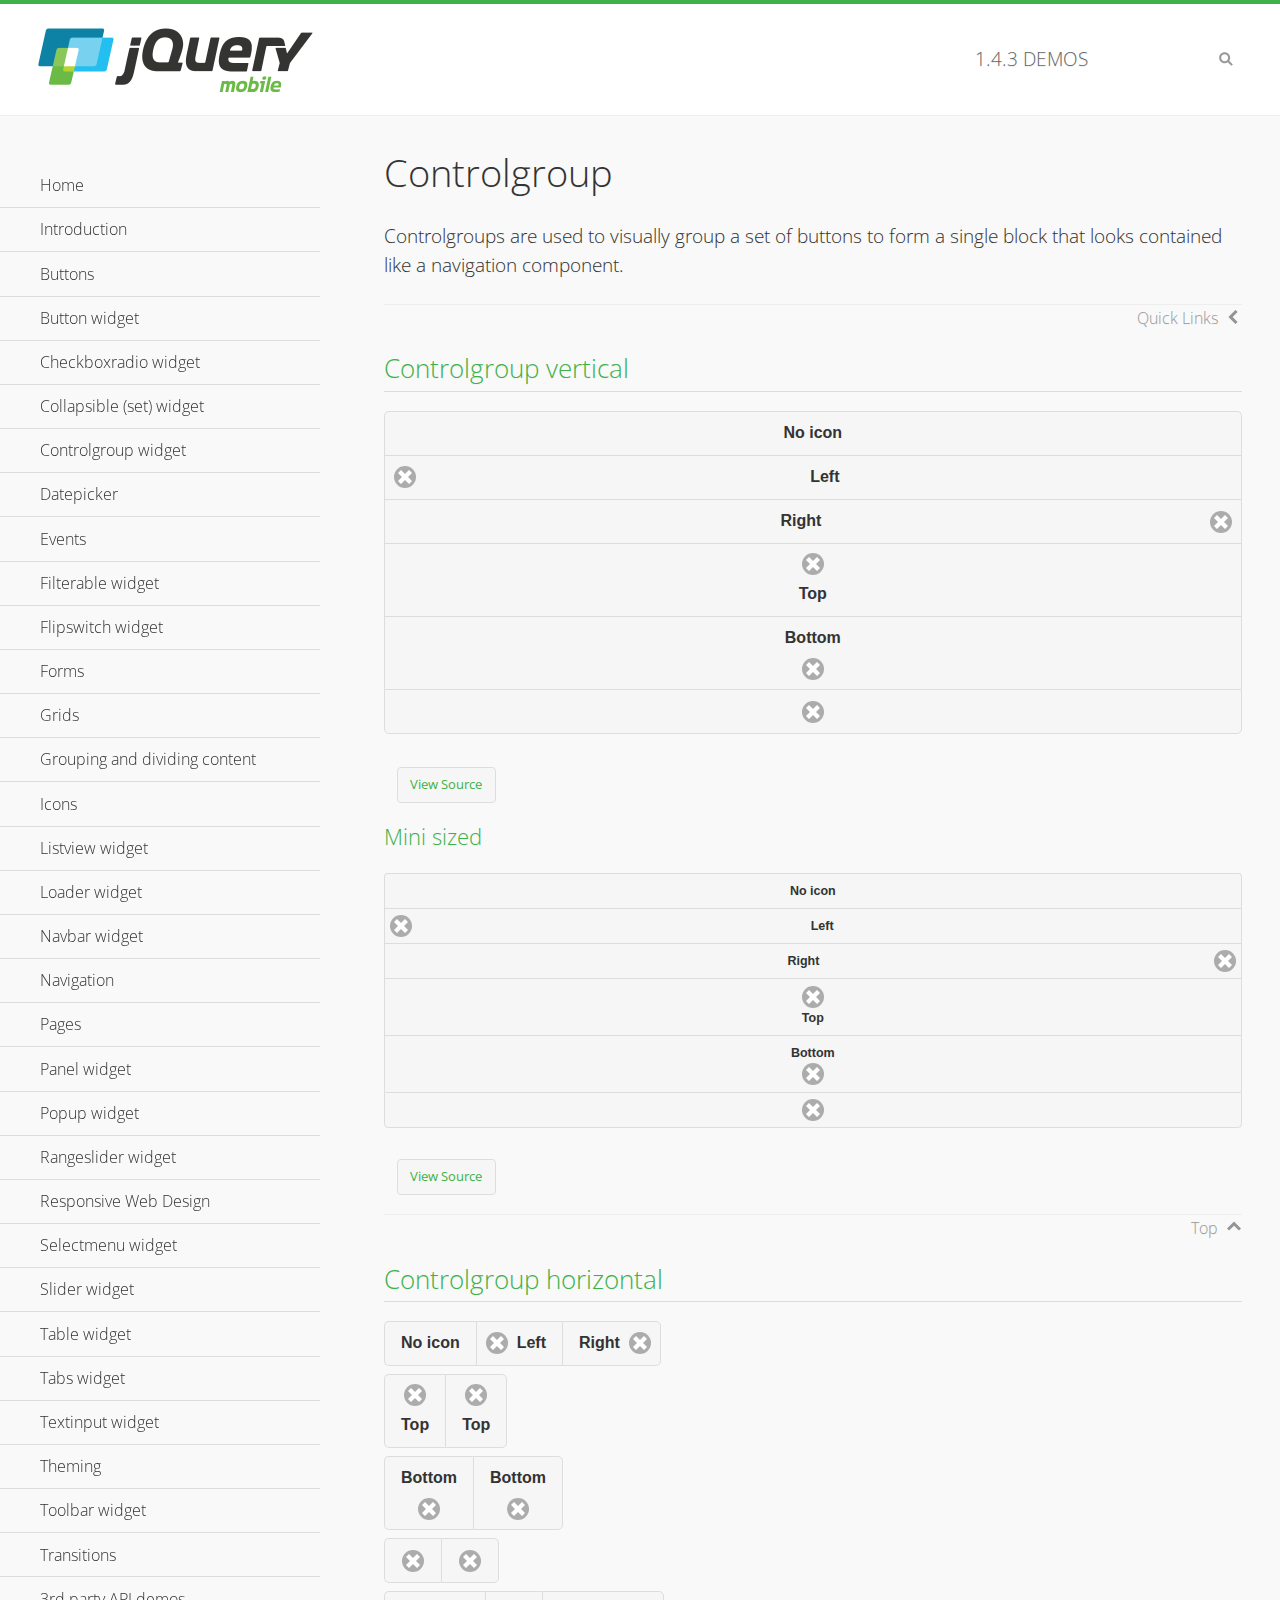
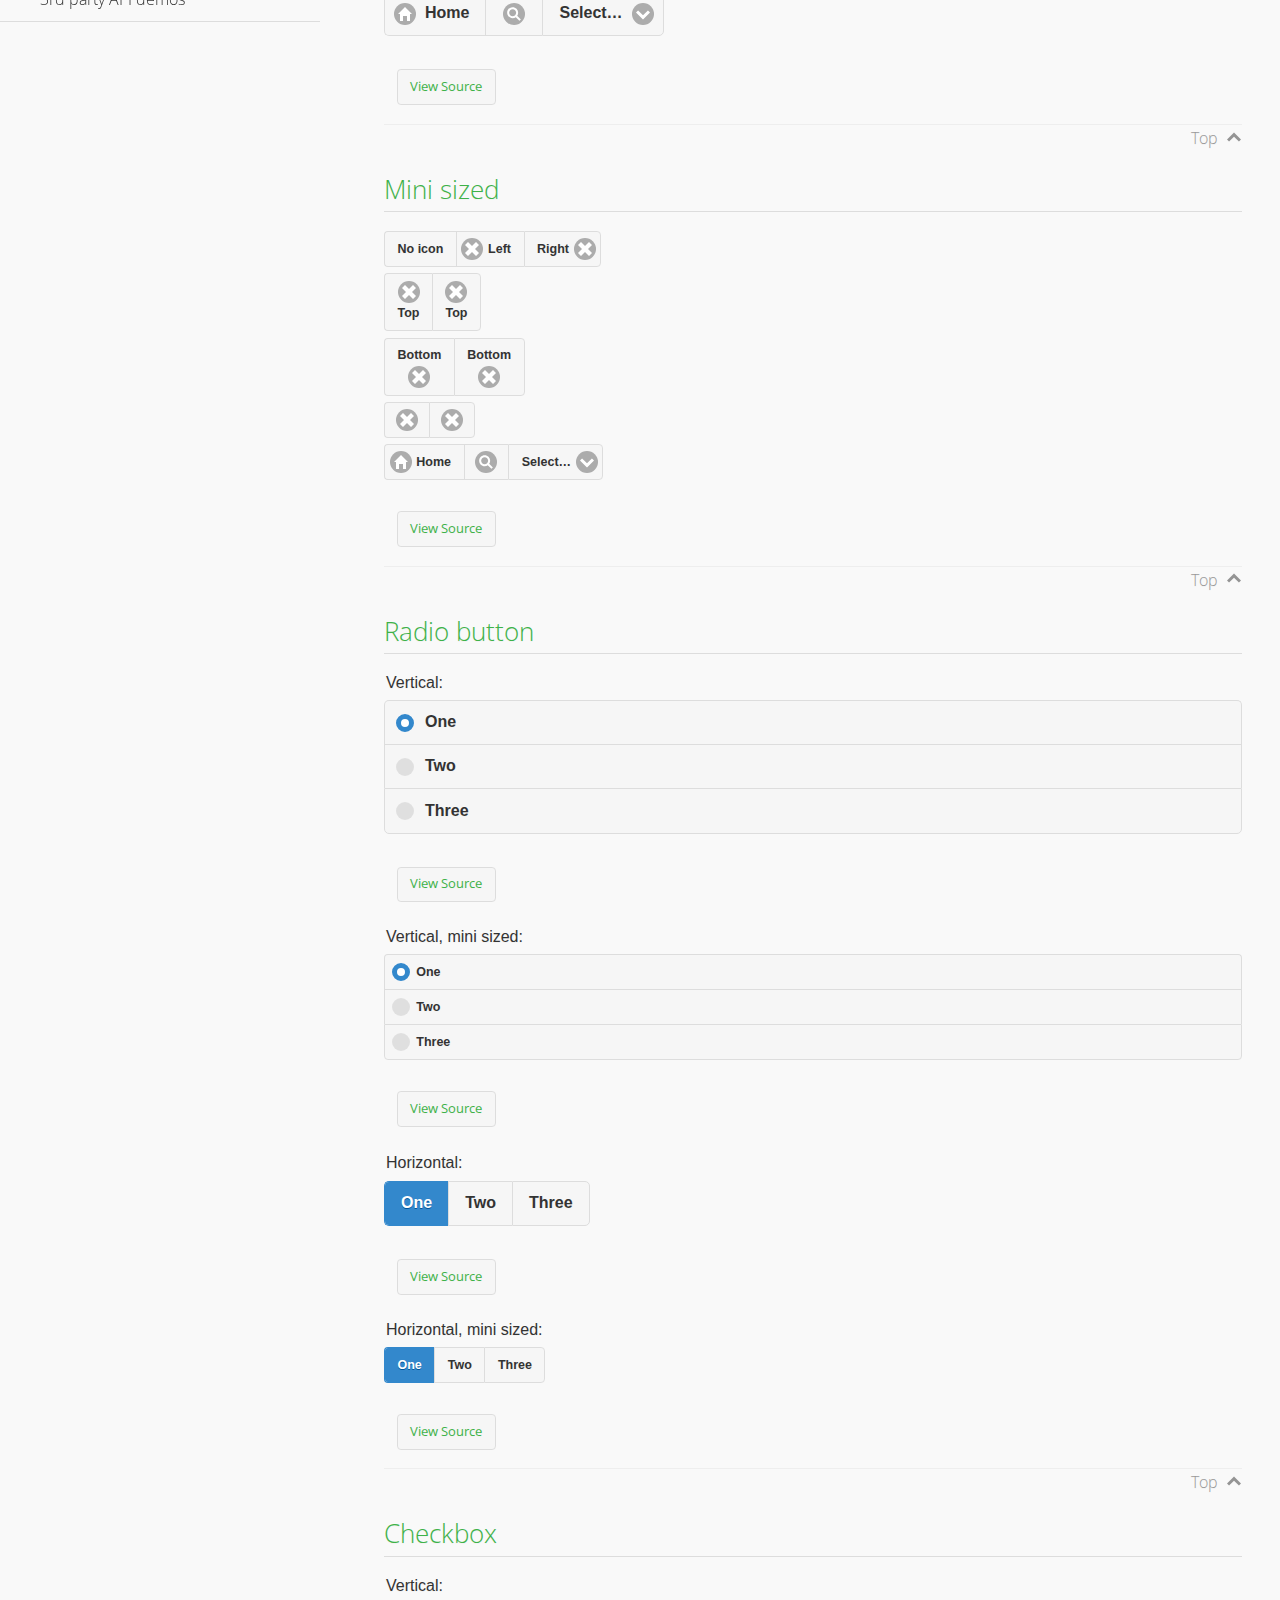
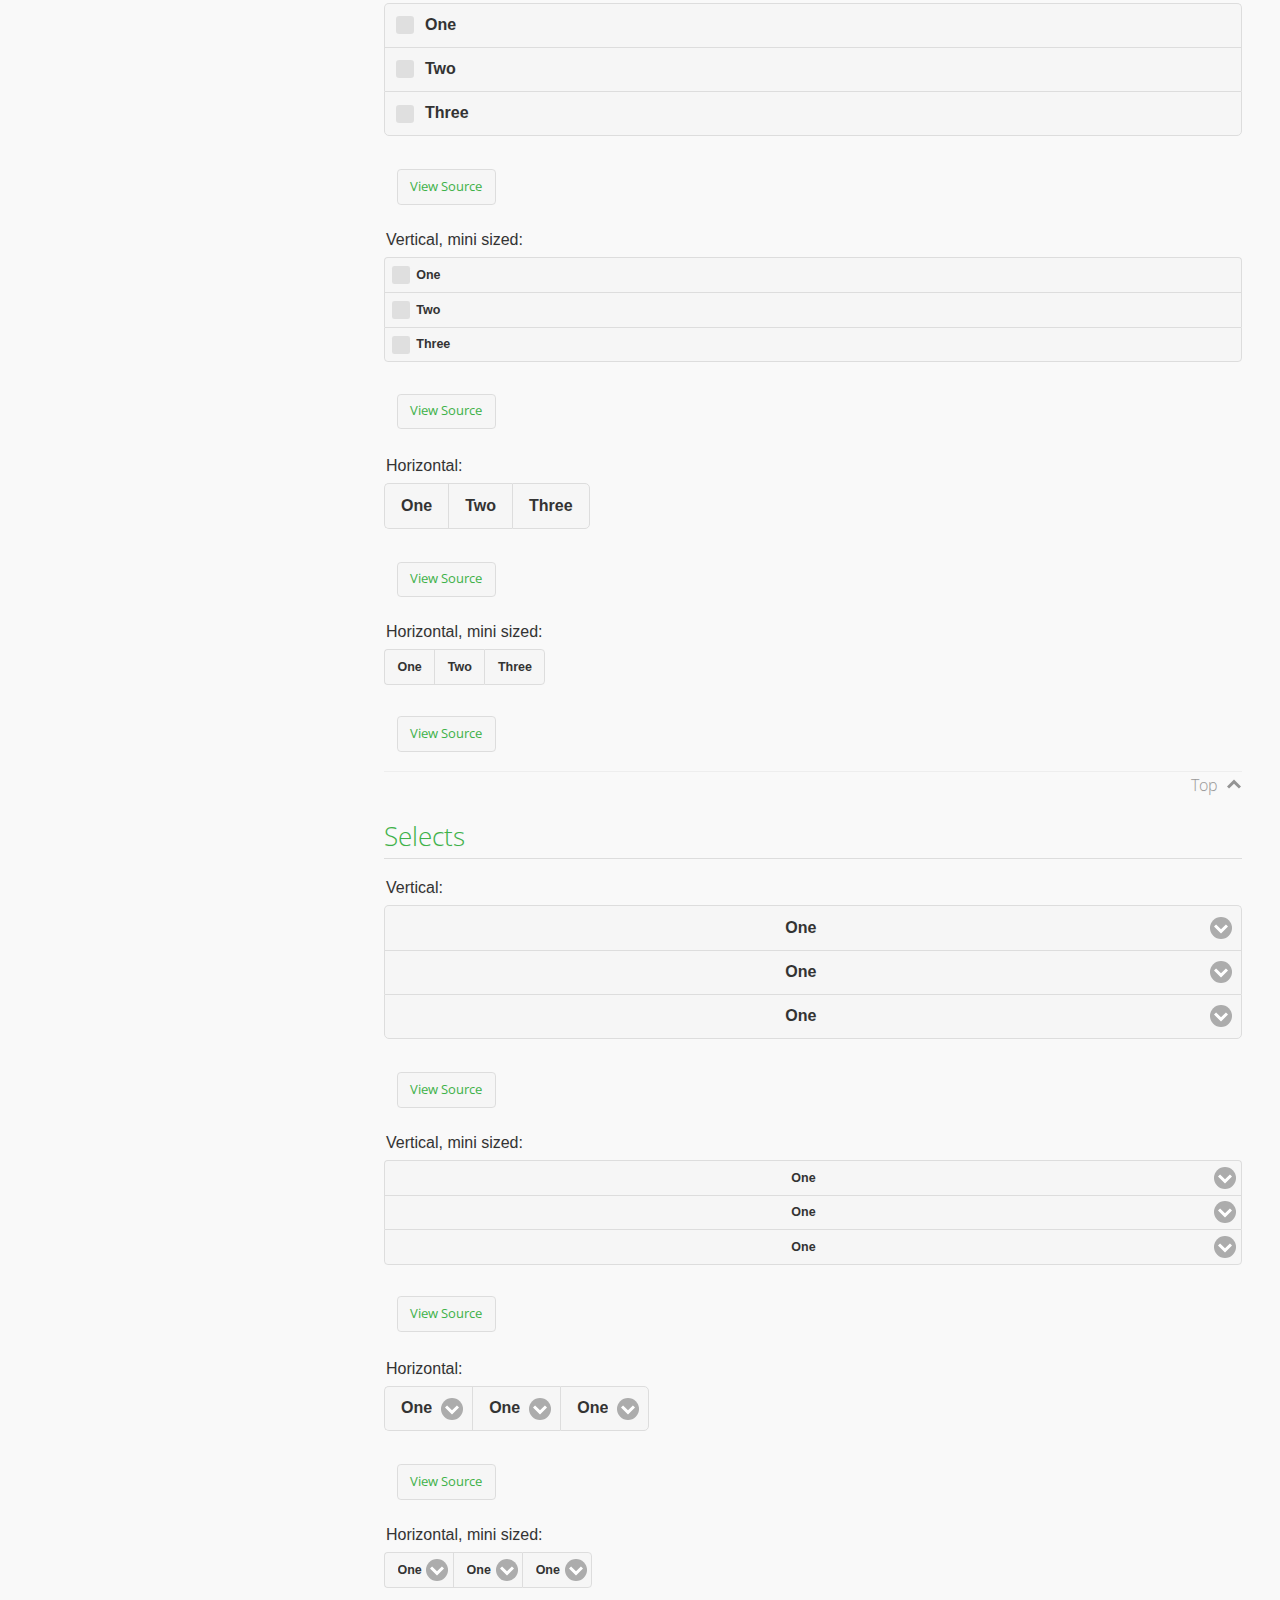
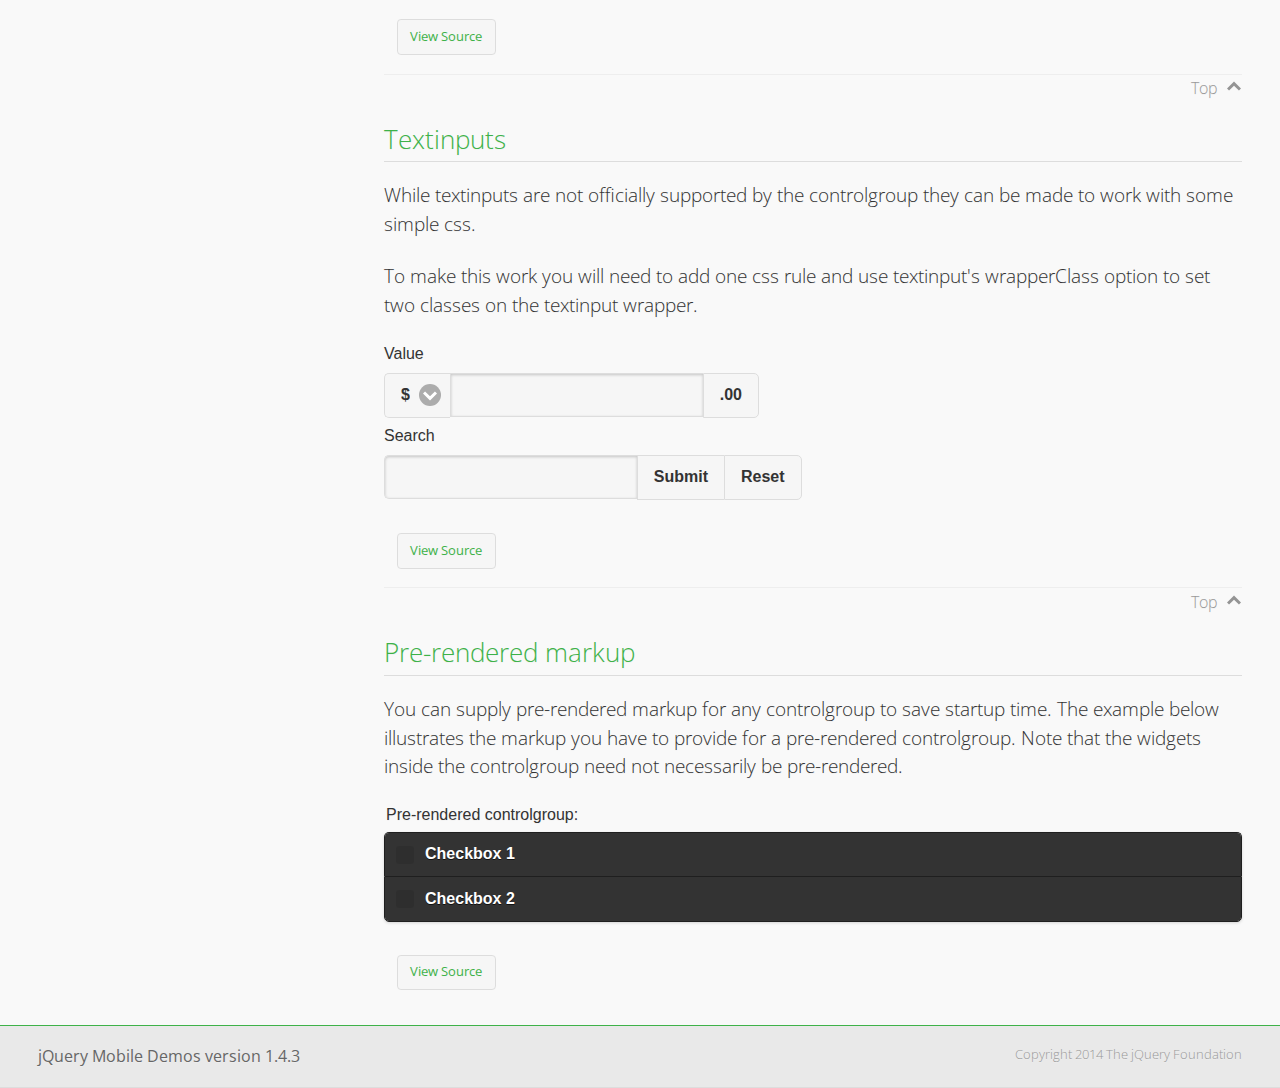
<file: demos/controlgroup/index.html>
<!DOCTYPE html>
<html>
<head>
	<meta charset="utf-8">
	<meta name="viewport" content="width=device-width, initial-scale=1">
	<title>Controlgroup - jQuery Mobile Demos</title>
	    <link rel="stylesheet" href="../css/themes/default/jquery.mobile-1.4.3.min.css">
	    <link rel="stylesheet" href="../_assets/css/jqm-demos.css">
	    <link rel="shortcut icon" href="../favicon.ico">
	    <link rel="stylesheet" href="http://fonts.googleapis.com/css?family=Open+Sans:300,400,700">
	    <script src="../js/jquery.js"></script>
	    <script src="../_assets/js/index.js"></script>
	    <script src="../js/jquery.mobile-1.4.3.min.js"></script>
	    <style>
	        #demo-borders .ui-collapsible .ui-collapsible-heading .ui-btn { border-top-width: 1px !important; }
	    </style>
	    <style id="textinput-controlgroup">
			.controlgroup-textinput{
				padding-top:.22em;
				padding-bottom:.22em;
			}
	    </style>
	</head>
	<body>
	<div data-role="page" class="jqm-demos" data-quicklinks="true">

	    <div data-role="header" class="jqm-header">
			<h2><a href="../" title="jQuery Mobile Demos home"><img src="../_assets/img/jquery-logo.png" alt="jQuery Mobile"></a></h2>
		<p><span class="jqm-version"></span> Demos</p>
	        <a href="#" class="jqm-navmenu-link ui-btn ui-btn-icon-notext ui-corner-all ui-icon-bars ui-nodisc-icon ui-alt-icon ui-btn-left">Menu</a>
	        <a href="#" class="jqm-search-link ui-btn ui-btn-icon-notext ui-corner-all ui-icon-search ui-nodisc-icon ui-alt-icon ui-btn-right">Search</a>
		    </div><!-- /header -->

	    <div role="main" class="ui-content jqm-content">

        <h1>Controlgroup</h1>

        <p>Controlgroups are used to visually group a set of buttons to form a single block that looks contained like a navigation component.
        </p>

		<h2>Controlgroup vertical</h2>

			<div data-demo-html="true">
				<div data-role="controlgroup">
					<a href="#" class="ui-btn ui-corner-all">No icon</a>
					<a href="#" class="ui-btn ui-corner-all ui-icon-delete ui-btn-icon-left">Left</a>
					<a href="#" class="ui-btn ui-corner-all ui-icon-delete ui-btn-icon-right">Right</a>
					<a href="#" class="ui-btn ui-corner-all ui-icon-delete ui-btn-icon-top">Top</a>
					<a href="#" class="ui-btn ui-corner-all ui-icon-delete ui-btn-icon-bottom">Bottom</a>
					<a href="#" class="ui-btn ui-corner-all ui-icon-delete ui-btn-icon-notext">Icon only</a>
				</div>
			</div><!--/demo-html -->

			<h3>Mini sized</h3>

			<div data-demo-html="true">
				<div data-role="controlgroup" data-mini="true">
					<a href="#" class="ui-btn ui-corner-all">No icon</a>
					<a href="#" class="ui-btn ui-corner-all ui-icon-delete ui-btn-icon-left">Left</a>
					<a href="#" class="ui-btn ui-corner-all ui-icon-delete ui-btn-icon-right">Right</a>
					<a href="#" class="ui-btn ui-corner-all ui-icon-delete ui-btn-icon-top">Top</a>
					<a href="#" class="ui-btn ui-corner-all ui-icon-delete ui-btn-icon-bottom">Bottom</a>
					<a href="#" class="ui-btn ui-corner-all ui-icon-delete ui-btn-icon-notext">Icon only</a>
				</div>
			</div><!--/demo-html -->

		<h2>Controlgroup horizontal</h2>

			<div data-demo-html="true">
				<div data-role="controlgroup" data-type="horizontal">
					<a href="#" class="ui-btn ui-corner-all">No icon</a>
					<a href="#" class="ui-btn ui-corner-all ui-icon-delete ui-btn-icon-left">Left</a>
					<a href="#" class="ui-btn ui-corner-all ui-icon-delete ui-btn-icon-right">Right</a>
				</div>
				<div data-role="controlgroup" data-type="horizontal">
					<a href="#" class="ui-btn ui-corner-all ui-icon-delete ui-btn-icon-top">Top</a>
					<a href="#" class="ui-btn ui-corner-all ui-icon-delete ui-btn-icon-top">Top</a>
				</div>
				<div data-role="controlgroup" data-type="horizontal">
					<a href="#" class="ui-btn ui-corner-all ui-icon-delete ui-btn-icon-bottom">Bottom</a>
					<a href="#" class="ui-btn ui-corner-all ui-icon-delete ui-btn-icon-bottom">Bottom</a>
				</div>
				<div data-role="controlgroup" data-type="horizontal">
					<a href="#" class="ui-btn ui-corner-all ui-icon-delete ui-btn-icon-notext">Icon only</a>
					<a href="#" class="ui-btn ui-corner-all ui-icon-delete ui-btn-icon-notext">Icon only</a>
				</div>
				<form>
					<fieldset data-role="controlgroup" data-type="horizontal">
						<button data-icon="home">Home</button>
						<button data-icon="search" data-iconpos="notext">Search</button>
						<label for="select-more-1a" class="ui-hidden-accessible">More</label>
						<select name="select-more-1a" id="select-more-1a">
							<option value="">Select&hellip;</option>
							<option value="#">One</option>
							<option value="#">Two</option>
							<option value="#">Three</option>
						</select>
					</fieldset>
				</form>
			</div><!--/demo-html -->

		<h2>Mini sized</h2>

			<div data-demo-html="true">
				<div data-role="controlgroup" data-type="horizontal" data-mini="true">
					<a href="#" class="ui-btn ui-corner-all">No icon</a>
					<a href="#" class="ui-btn ui-corner-all ui-icon-delete ui-btn-icon-left">Left</a>
					<a href="#" class="ui-btn ui-corner-all ui-icon-delete ui-btn-icon-right">Right</a>
				</div>
				<div data-role="controlgroup" data-type="horizontal" data-mini="true">
					<a href="#" class="ui-btn ui-corner-all ui-icon-delete ui-btn-icon-top">Top</a>
					<a href="#" class="ui-btn ui-corner-all ui-icon-delete ui-btn-icon-top">Top</a>
				</div>
				<div data-role="controlgroup" data-type="horizontal" data-mini="true">
					<a href="#" class="ui-btn ui-corner-all ui-icon-delete ui-btn-icon-bottom">Bottom</a>
					<a href="#" class="ui-btn ui-corner-all ui-icon-delete ui-btn-icon-bottom">Bottom</a>
				</div>
				<div data-role="controlgroup" data-type="horizontal" data-mini="true">
					<a href="#" class="ui-btn ui-corner-all ui-icon-delete ui-btn-icon-notext">Icon only</a>
					<a href="#" class="ui-btn ui-corner-all ui-icon-delete ui-btn-icon-notext">Icon only</a>
				</div>
				<form>
					<fieldset data-role="controlgroup" data-type="horizontal" data-mini="true">
						<button data-icon="home">Home</button>
						<button data-icon="search" data-iconpos="notext">Search</button>
						<label for="select-more-2a" class="ui-hidden-accessible">More</label>
						<select name="select-more-2a" id="select-more-2a">
							<option value="">Select&hellip;</option>
							<option value="#">One</option>
							<option value="#">Two</option>
							<option value="#">Three</option>
						</select>
					</fieldset>
				</form>
			</div><!--/demo-html -->

			<h2>Radio button</h2>

				<div data-demo-html="true">
					<form>
					<fieldset data-role="controlgroup">
						<legend>Vertical:</legend>
						<input type="radio" name="radio-choice-v-2" id="radio-choice-v-2a" value="on" checked="checked">
						<label for="radio-choice-v-2a">One</label>
						<input type="radio" name="radio-choice-v-2" id="radio-choice-v-2b" value="off">
						<label for="radio-choice-v-2b">Two</label>
						<input type="radio" name="radio-choice-v-2" id="radio-choice-v-2c" value="other">
						<label for="radio-choice-v-2c">Three</label>
					</fieldset>
					</form>
				</div><!--/demo-html -->

				<div data-demo-html="true">
					<form>
					<fieldset data-role="controlgroup" data-mini="true">
						<legend>Vertical, mini sized:</legend>
						<input type="radio" name="radio-choice-v-6" id="radio-choice-v-6a" value="on" checked="checked">
						<label for="radio-choice-v-6a">One</label>
						<input type="radio" name="radio-choice-v-6" id="radio-choice-v-6b" value="off">
						<label for="radio-choice-v-6b">Two</label>
						<input type="radio" name="radio-choice-v-6" id="radio-choice-v-6c" value="other">
						<label for="radio-choice-v-6c">Three</label>
					</fieldset>
					</form>
				</div><!--/demo-html -->

				<div data-demo-html="true">
					<form>
					<fieldset data-role="controlgroup" data-type="horizontal">
						<legend>Horizontal:</legend>
						<input type="radio" name="radio-choice-h-2" id="radio-choice-h-2a" value="on" checked="checked">
						<label for="radio-choice-h-2a">One</label>
						<input type="radio" name="radio-choice-h-2" id="radio-choice-h-2b" value="off">
						<label for="radio-choice-h-2b">Two</label>
						<input type="radio" name="radio-choice-h-2" id="radio-choice-h-2c" value="other">
						<label for="radio-choice-h-2c">Three</label>
					</fieldset>
					</form>
				</div><!--/demo-html -->

				<div data-demo-html="true">
					<form>
					<fieldset data-role="controlgroup" data-type="horizontal" data-mini="true">
						<legend>Horizontal, mini sized:</legend>
						<input type="radio" name="radio-choice-h-6" id="radio-choice-h-6a" value="on" checked="checked">
						<label for="radio-choice-h-6a">One</label>
						<input type="radio" name="radio-choice-h-6" id="radio-choice-h-6b" value="off">
						<label for="radio-choice-h-6b">Two</label>
						<input type="radio" name="radio-choice-h-6" id="radio-choice-h-6c" value="other">
						<label for="radio-choice-h-6c">Three</label>
					</fieldset>
					</form>
				</div><!--/demo-html -->

			<h2>Checkbox</h2>

				<div data-demo-html="true">
					<form>
					<fieldset data-role="controlgroup">
						<legend>Vertical:</legend>
						<input type="checkbox" name="checkbox-v-2a" id="checkbox-v-2a">
						<label for="checkbox-v-2a">One</label>
						<input type="checkbox" name="checkbox-v-2b" id="checkbox-v-2b">
						<label for="checkbox-v-2b">Two</label>
						<input type="checkbox" name="checkbox-v-2c" id="checkbox-v-2c">
						<label for="checkbox-v-2c">Three</label>
					</fieldset>
					</form>
				</div><!--/demo-html -->

				<div data-demo-html="true">
					<form>
					<fieldset data-role="controlgroup" data-mini="true">
						<legend>Vertical, mini sized:</legend>
						<input type="checkbox" name="checkbox-v-6a" id="checkbox-v-6a">
						<label for="checkbox-v-6a">One</label>
						<input type="checkbox" name="checkbox-v-6b" id="checkbox-v-6b">
						<label for="checkbox-v-6b">Two</label>
						<input type="checkbox" name="checkbox-v-6c" id="checkbox-v-6c">
						<label for="checkbox-v-6c">Three</label>
					</fieldset>
					</form>
				</div><!--/demo-html -->

				<div data-demo-html="true">
					<form>
					<fieldset data-role="controlgroup" data-type="horizontal">
						<legend>Horizontal:</legend>
						<input type="checkbox" name="checkbox-h-2a" id="checkbox-h-2a">
						<label for="checkbox-h-2a">One</label>
						<input type="checkbox" name="checkbox-h-2b" id="checkbox-h-2b">
						<label for="checkbox-h-2b">Two</label>
						<input type="checkbox" name="checkbox-h-2c" id="checkbox-h-2c">
						<label for="checkbox-h-2c">Three</label>
					</fieldset>
					</form>
				</div><!--/demo-html -->

				<div data-demo-html="true">
					<form>
					<fieldset data-role="controlgroup" data-type="horizontal" data-mini="true">
						<legend>Horizontal, mini sized:</legend>
						<input type="checkbox" name="checkbox-h-6a" id="checkbox-h-6a">
						<label for="checkbox-h-6a">One</label>
						<input type="checkbox" name="checkbox-h-6b" id="checkbox-h-6b">
						<label for="checkbox-h-6b">Two</label>
						<input type="checkbox" name="checkbox-h-6c" id="checkbox-h-6c">
						<label for="checkbox-h-6c">Three</label>
					</fieldset>
					</form>
				</div><!--/demo-html -->

			<h2>Selects</h2>

				<div data-demo-html="true">
					<form>
					<fieldset data-role="controlgroup">
						<legend>Vertical:</legend>
						<label for="select-v-2a">Select A</label>
						<select name="select-v-2a" id="select-v-2a">
							<option value="#">One</option>
							<option value="#">Two</option>
							<option value="#">Three</option>
						</select>
						<label for="select-v-2b">Select B</label>
						<select name="select-v-2b" id="select-v-2b">
							<option value="#">One</option>
							<option value="#">Two</option>
							<option value="#">Three</option>
						</select>
						<label for="select-v-2c">Select C</label>
						<select name="select-v-2c" id="select-v-2c">
							<option value="#">One</option>
							<option value="#">Two</option>
							<option value="#">Three</option>
						</select>
					</fieldset>
					</form>
				</div><!--/demo-html -->

				<div data-demo-html="true">
					<form>
					<fieldset data-role="controlgroup" data-mini="true">
						<legend>Vertical, mini sized:</legend>
						<label for="select-v-6a">Select A</label>
						<select name="select-v-6a" id="select-v-6a">
							<option value="#">One</option>
							<option value="#">Two</option>
							<option value="#">Three</option>
						</select>
						<label for="select-v-6b">Select B</label>
						<select name="select-v-6b" id="select-v-6b">
							<option value="#">One</option>
							<option value="#">Two</option>
							<option value="#">Three</option>
						</select>
						<label for="select-v-6c">Select C</label>
						<select name="select-v-6c" id="select-v-6c">
							<option value="#">One</option>
							<option value="#">Two</option>
							<option value="#">Three</option>
						</select>
					</fieldset>
					</form>
				</div><!--/demo-html -->

				<div data-demo-html="true">
					<form>
					<fieldset data-role="controlgroup" data-type="horizontal">
						<legend>Horizontal:</legend>
						<label for="select-h-2a">Select A</label>
						<select name="select-h-2a" id="select-h-2a">
							<option value="#">One</option>
							<option value="#">Two</option>
							<option value="#">Three</option>
						</select>
						<label for="select-h-2b">Select B</label>
						<select name="select-h-2b" id="select-h-2b">
							<option value="#">One</option>
							<option value="#">Two</option>
							<option value="#">Three</option>
						</select>
						<label for="select-h-2c">Select C</label>
						<select name="select-h-2c" id="select-h-2c">
							<option value="#">One</option>
							<option value="#">Two</option>
							<option value="#">Three</option>
						</select>
					</fieldset>
					</form>
				</div><!--/demo-html -->

				<div data-demo-html="true">
					<form>
					<fieldset data-role="controlgroup" data-type="horizontal" data-mini="true">
						<legend>Horizontal, mini sized:</legend>
						<label for="select-h-6a">Select A</label>
						<select name="select-h-6a" id="select-h-6a">
							<option value="#">One</option>
							<option value="#">Two</option>
							<option value="#">Three</option>
						</select>
						<label for="select-h-6b">Select B</label>
						<select name="select-h-6b" id="select-h-6b">
							<option value="#">One</option>
							<option value="#">Two</option>
							<option value="#">Three</option>
						</select>
						<label for="select-h-6c">Select C</label>
						<select name="select-h-6c" id="select-h-6c">
							<option value="#">One</option>
							<option value="#">Two</option>
							<option value="#">Three</option>
						</select>
					</fieldset>
					</form>
				</div><!--/demo-html -->

				<h2>Textinputs</h2>
				<p>While textinputs are not officially supported by the controlgroup they can be made to work with some simple css.</p>
				<p>To make this work you will need to add one css rule and use textinput's wrapperClass option to set two classes on the textinput wrapper.</p>
				<div data-demo-html="true" data-demo-css="#textinput-controlgroup">
					<label for="currency-controlgroup">Value</label>
					<div data-role="controlgroup" data-type="horizontal">
						<select>
							<option>$</option>
							<option>€</option>
							<option>£</option>
							<option>¥</option>
							<option>₩</option>
							<option>₹</option>
						</select>
						<input id="currency-controlgroup" type="text" data-wrapper-class="controlgroup-textinput ui-btn">
						<button>.00</button>
					</div>
					<label for="search-control-group">Search</label>
					<div data-role="controlgroup" data-type="horizontal">
						<input type="text" id="search-control-group" data-wrapper-class="controlgroup-textinput ui-btn">
						<button>Submit</button>
						<button>Reset</button>
					</div>
				</div>

		<h2>Pre-rendered markup</h2>
		<p>You can supply pre-rendered markup for any controlgroup to save startup time. The example below illustrates the markup you have to provide for a pre-rendered controlgroup. Note that the widgets inside the controlgroup need not necessarily be pre-rendered.</p>
		<div data-demo-html="true">
			<div data-role="controlgroup" data-enhanced="true" class="ui-controlgroup ui-controlgroup-vertical ui-group-theme-b ui-corner-all">
				<div role="heading" class="ui-controlgroup-label">
					<legend>Pre-rendered controlgroup:</legend>
				</div>
				<div class="ui-controlgroup-controls ui-shadow">
					<label for="pre-rendered-cb-1" class="ui-first-child">Checkbox 1</label>
					<input type="checkbox" id="pre-rendered-cb-1" name="pre-rendered-cb-1" value="1">
					<label for="pre-rendered-cb-2" class="ui-last-child">Checkbox 2</label>
					<input type="checkbox" id="pre-rendered-cb-2" name="pre-rendered-cb-2" value="2">
				</div>
			</div>
		</div>

	</div><!-- /content -->
	    <div data-role="panel" class="jqm-navmenu-panel" data-position="left" data-display="overlay" data-theme="a">
	    	<ul class="jqm-list ui-alt-icon ui-nodisc-icon">
<li data-filtertext="demos homepage" data-icon="home"><a href=".././">Home</a></li>
<li data-filtertext="introduction overview getting started"><a href="../intro/" data-ajax="false">Introduction</a></li>
<li data-filtertext="buttons button markup buttonmarkup method anchor link button element"><a href="../button-markup/" data-ajax="false">Buttons</a></li>
<li data-filtertext="form button widget input button submit reset"><a href="../button/" data-ajax="false">Button widget</a></li>
<li data-role="collapsible" data-enhanced="true" data-collapsed-icon="carat-d" data-expanded-icon="carat-u" data-iconpos="right" data-inset="false" class="ui-collapsible ui-collapsible-themed-content ui-collapsible-collapsed">
	<h3 class="ui-collapsible-heading ui-collapsible-heading-collapsed">
		<a href="#" class="ui-collapsible-heading-toggle ui-btn ui-btn-icon-right ui-btn-inherit ui-icon-carat-d">
		    Checkboxradio widget<span class="ui-collapsible-heading-status"> click to expand contents</span>
		</a>
	</h3>
	<div class="ui-collapsible-content ui-body-inherit ui-collapsible-content-collapsed" aria-hidden="true">
		<ul>
			<li data-filtertext="form checkboxradio widget checkbox input checkboxes controlgroups"><a href="../checkboxradio-checkbox/" data-ajax="false">Checkboxes</a></li>
			<li data-filtertext="form checkboxradio widget radio input radio buttons controlgroups"><a href="../checkboxradio-radio/" data-ajax="false">Radio buttons</a></li>
		</ul>
	</div>
</li>
<li data-role="collapsible" data-enhanced="true" data-collapsed-icon="carat-d" data-expanded-icon="carat-u" data-iconpos="right" data-inset="false" class="ui-collapsible ui-collapsible-themed-content ui-collapsible-collapsed">
	<h3 class="ui-collapsible-heading ui-collapsible-heading-collapsed">
		<a href="#" class="ui-collapsible-heading-toggle ui-btn ui-btn-icon-right ui-btn-inherit ui-icon-carat-d">
			Collapsible (set) widget<span class="ui-collapsible-heading-status"> click to expand contents</span>
		</a>
	</h3>
	<div class="ui-collapsible-content ui-body-inherit ui-collapsible-content-collapsed" aria-hidden="true">
		<ul>
			<li data-filtertext="collapsibles content formatting"><a href="../collapsible/" data-ajax="false">Collapsible</a></li>
			<li data-filtertext="dynamic collapsible set accordion append expand"><a href="../collapsible-dynamic/" data-ajax="false">Dynamic collapsibles</a></li>
			<li data-filtertext="accordions collapsible set widget content formatting grouped collapsibles"><a href="../collapsibleset/" data-ajax="false">Collapsible set</a></li>
		</ul>
	</div>
</li>
<li data-role="collapsible" data-enhanced="true" data-collapsed-icon="carat-d" data-expanded-icon="carat-u" data-iconpos="right" data-inset="false" class="ui-collapsible ui-collapsible-themed-content ui-collapsible-collapsed">
	<h3 class="ui-collapsible-heading ui-collapsible-heading-collapsed">
		<a href="#" class="ui-collapsible-heading-toggle ui-btn ui-btn-icon-right ui-btn-inherit ui-icon-carat-d">
			Controlgroup widget<span class="ui-collapsible-heading-status"> click to expand contents</span>
		</a>
	</h3>
	<div class="ui-collapsible-content ui-body-inherit ui-collapsible-content-collapsed" aria-hidden="true">
		<ul>
			<li data-filtertext="controlgroups selectmenu checkboxradio input grouped buttons horizontal vertical"><a href="../controlgroup/" data-ajax="false">Controlgroup</a></li>
			<li data-filtertext="dynamic controlgroup dynamically add buttons"><a href="../controlgroup-dynamic/" data-ajax="false">Dynamic controlgroups</a></li>
		</ul>
	</div>
</li>
<li data-filtertext="form datepicker widget date input"><a href="../datepicker/" data-ajax="false">Datepicker</a></li>
<li data-role="collapsible" data-enhanced="true" data-collapsed-icon="carat-d" data-expanded-icon="carat-u" data-iconpos="right" data-inset="false" class="ui-collapsible ui-collapsible-themed-content ui-collapsible-collapsed">
	<h3 class="ui-collapsible-heading ui-collapsible-heading-collapsed">
		<a href="#" class="ui-collapsible-heading-toggle ui-btn ui-btn-icon-right ui-btn-inherit ui-icon-carat-d">
			Events<span class="ui-collapsible-heading-status"> click to expand contents</span>
		</a>
	</h3>
	<div class="ui-collapsible-content ui-body-inherit ui-collapsible-content-collapsed" aria-hidden="true">
		<ul>
			<li data-filtertext="swipe to delete list items listviews swipe events"><a href="../swipe-list/" data-ajax="false">Swipe list items</a></li>
			<li data-filtertext="swipe to navigate swipe page navigation swipe events"><a href="../swipe-page/" data-ajax="false">Swipe page navigation</a></li>
		</ul>
	</div>
</li>
<li data-filtertext="filterable filter elements sorting searching listview table"><a href="../filterable/" data-ajax="false">Filterable widget</a></li>
<li data-filtertext="form flipswitch widget flip toggle switch binary select checkbox input"><a href="../flipswitch/" data-ajax="false">Flipswitch widget</a></li>
<li data-role="collapsible" data-enhanced="true" data-collapsed-icon="carat-d" data-expanded-icon="carat-u" data-iconpos="right" data-inset="false" class="ui-collapsible ui-collapsible-themed-content ui-collapsible-collapsed">
	<h3 class="ui-collapsible-heading ui-collapsible-heading-collapsed">
		<a href="#" class="ui-collapsible-heading-toggle ui-btn ui-btn-icon-right ui-btn-inherit ui-icon-carat-d">
			Forms<span class="ui-collapsible-heading-status"> click to expand contents</span>
		</a>
	</h3>
	<div class="ui-collapsible-content ui-body-inherit ui-collapsible-content-collapsed" aria-hidden="true">
		<ul>
			<li data-filtertext="forms text checkbox radio range button submit reset inputs selects textarea slider flipswitch label form elements"><a href="../forms/" data-ajax="false">Forms</a></li>
			<li data-filtertext="form hide labels hidden accessible ui-hidden-accessible forms"><a href="../forms-label-hidden-accessible/" data-ajax="false">Hide labels</a></li>
			<li data-filtertext="form field containers fieldcontain ui-field-contain forms"><a href="../forms-field-contain/" data-ajax="false">Field containers</a></li>
			<li data-filtertext="forms disabled form elements"><a href="../forms-disabled/" data-ajax="false">Forms disabled</a></li>
			<li data-filtertext="forms gallery examples overview forms text checkbox radio range button submit reset inputs selects textarea slider flipswitch label form elements"><a href="../forms-gallery/" data-ajax="false">Forms gallery</a></li>
		</ul>
	</div>
</li>
<li data-role="collapsible" data-enhanced="true" data-collapsed-icon="carat-d" data-expanded-icon="carat-u" data-iconpos="right" data-inset="false" class="ui-collapsible ui-collapsible-themed-content ui-collapsible-collapsed">
	<h3 class="ui-collapsible-heading ui-collapsible-heading-collapsed">
		<a href="#" class="ui-collapsible-heading-toggle ui-btn ui-btn-icon-right ui-btn-inherit ui-icon-carat-d">
			Grids<span class="ui-collapsible-heading-status"> click to expand contents</span>
		</a>
	</h3>
	<div class="ui-collapsible-content ui-body-inherit ui-collapsible-content-collapsed" aria-hidden="true">
		<ul>
			<li data-filtertext="grids columns blocks content formatting rwd responsive css framework"><a href="../grids/" data-ajax="false">Grids</a></li>
			<li data-filtertext="buttons in grids css framework"><a href="../grids-buttons/" data-ajax="false">Buttons in grids</a></li>
			<li data-filtertext="custom responsive grids rwd css framework"><a href="../grids-custom-responsive/" data-ajax="false">Custom responsive grids</a></li>
		</ul>
	</div>
</li>
<li data-filtertext="blocks content formatting sections heading"><a href="../body-bar-classes/" data-ajax="false">Grouping and dividing content</a></li>
<li data-role="collapsible" data-enhanced="true" data-collapsed-icon="carat-d" data-expanded-icon="carat-u" data-iconpos="right" data-inset="false" class="ui-collapsible ui-collapsible-themed-content ui-collapsible-collapsed">
	<h3 class="ui-collapsible-heading ui-collapsible-heading-collapsed">
		<a href="#" class="ui-collapsible-heading-toggle ui-btn ui-btn-icon-right ui-btn-inherit ui-icon-carat-d">
			Icons<span class="ui-collapsible-heading-status"> click to expand contents</span>
		</a>
	</h3>
	<div class="ui-collapsible-content ui-body-inherit ui-collapsible-content-collapsed" aria-hidden="true">
		<ul>
			<li data-filtertext="button icons svg disc alt custom icon position"><a href="../icons/" data-ajax="false">Icons</a></li>
			<li data-filtertext=""><a href="../icons-grunticon/" data-ajax="false">Grunticon loader</a></li>
		</ul>
	</div>
</li>
<li data-role="collapsible" data-enhanced="true" data-collapsed-icon="carat-d" data-expanded-icon="carat-u" data-iconpos="right" data-inset="false" class="ui-collapsible ui-collapsible-themed-content ui-collapsible-collapsed">
	<h3 class="ui-collapsible-heading ui-collapsible-heading-collapsed">
		<a href="#" class="ui-collapsible-heading-toggle ui-btn ui-btn-icon-right ui-btn-inherit ui-icon-carat-d">
			Listview widget<span class="ui-collapsible-heading-status"> click to expand contents</span>
		</a>
	</h3>
	<div class="ui-collapsible-content ui-body-inherit ui-collapsible-content-collapsed" aria-hidden="true">
		<ul>
			<li data-filtertext="listview widget thumbnails icons nested split button collapsible ul ol"><a href="../listview/" data-ajax="false">Listview</a></li>
			<li data-filtertext="autocomplete filterable reveal listview filtertextbeforefilter placeholder"><a href="../listview-autocomplete/" data-ajax="false">Listview autocomplete</a></li>
			<li data-filtertext="autocomplete filterable reveal listview remote data filtertextbeforefilter placeholder"><a href="../listview-autocomplete-remote/" data-ajax="false">Listview autocomplete remote data</a></li>
			<li data-filtertext="autodividers anchor jump scroll linkbars listview lists ul ol"><a href="../listview-autodividers-linkbar/" data-ajax="false">Listview autodividers linkbar</a></li>
			<li data-filtertext="listview autodividers selector autodividersselector lists ul ol"><a href="../listview-autodividers-selector/" data-ajax="false">Listview autodividers selector</a></li>
			<li data-filtertext="listview nested list items"><a href="../listview-nested-lists/" data-ajax="false">Nested Listviews</a></li>
			<li data-filtertext="listview collapsible list items flat"><a href="../listview-collapsible-item-flat/" data-ajax="false">Listview collapsible list items (flat)</a></li>
			<li data-filtertext="listview collapsible list indented"><a href="../listview-collapsible-item-indented/" data-ajax="false">Listview collapsible list items (indented)</a></li>
			<li data-filtertext="grid listview responsive grids responsive listviews lists ul"><a href="../listview-grid/" data-ajax="false">Listview responsive grid</a></li>
		</ul>
	</div>
</li>
<li data-filtertext="loader widget page loading navigation overlay spinner"><a href="../loader/" data-ajax="false">Loader widget</a></li>
<li data-filtertext="navbar widget navmenu toolbars header footer"><a href="../navbar/" data-ajax="false">Navbar widget</a></li>
<li data-role="collapsible" data-enhanced="true" data-collapsed-icon="carat-d" data-expanded-icon="carat-u" data-iconpos="right" data-inset="false" class="ui-collapsible ui-collapsible-themed-content ui-collapsible-collapsed">
	<h3 class="ui-collapsible-heading ui-collapsible-heading-collapsed">
		<a href="#" class="ui-collapsible-heading-toggle ui-btn ui-btn-icon-right ui-btn-inherit ui-icon-carat-d">
			Navigation<span class="ui-collapsible-heading-status"> click to expand contents</span>
		</a>
	</h3>
	<div class="ui-collapsible-content ui-body-inherit ui-collapsible-content-collapsed" aria-hidden="true">
		<ul>
			<li data-filtertext="ajax navigation navigate widget history event method"><a href="../navigation/" data-ajax="false">Navigation</a></li>
			<li data-filtertext="linking pages page links navigation ajax prefetch cache"><a href="../navigation-linking-pages/" data-ajax="false">Linking pages</a></li>
			<!-- <li data-filtertext="php redirect server redirection server-side navigation"><a href="../navigation-php-redirect/" data-ajax="false">PHP redirect demo</a></li>-->
			<li data-filtertext="navigation redirection hash query"><a href="../navigation-hash-processing/" data-ajax="false">Hash processing demo</a></li>
			<li data-filtertext="navigation redirection hash query"><a href="../page-events/" data-ajax="false">Page Navigation Events</a></li>
		</ul>
	</div>
</li>
<li data-role="collapsible" data-enhanced="true" data-collapsed-icon="carat-d" data-expanded-icon="carat-u" data-iconpos="right" data-inset="false" class="ui-collapsible ui-collapsible-themed-content ui-collapsible-collapsed">
	<h3 class="ui-collapsible-heading ui-collapsible-heading-collapsed">
		<a href="#" class="ui-collapsible-heading-toggle ui-btn ui-btn-icon-right ui-btn-inherit ui-icon-carat-d">
			Pages<span class="ui-collapsible-heading-status"> click to expand contents</span>
		</a>
	</h3>
	<div class="ui-collapsible-content ui-body-inherit ui-collapsible-content-collapsed" aria-hidden="true">
		<ul>
			<li data-filtertext="pages page widget ajax navigation"><a href="../pages/" data-ajax="false">Pages</a></li>
			<li data-filtertext="single page"><a href="../pages-single-page/" data-ajax="false">Single page</a></li>
			<li data-filtertext="multipage multi-page page"><a href="../pages-multi-page/" data-ajax="false">Multi-page template</a></li>
			<li data-filtertext="dialog page widget modal popup"><a href="../pages-dialog/" data-ajax="false">Dialog page</a></li>
		</ul>
	</div>
</li>
<li data-role="collapsible" data-enhanced="true" data-collapsed-icon="carat-d" data-expanded-icon="carat-u" data-iconpos="right" data-inset="false" class="ui-collapsible ui-collapsible-themed-content ui-collapsible-collapsed">
	<h3 class="ui-collapsible-heading ui-collapsible-heading-collapsed">
		<a href="#" class="ui-collapsible-heading-toggle ui-btn ui-btn-icon-right ui-btn-inherit ui-icon-carat-d">
			Panel widget<span class="ui-collapsible-heading-status"> click to expand contents</span>
		</a>
	</h3>
	<div class="ui-collapsible-content ui-body-inherit ui-collapsible-content-collapsed" aria-hidden="true">
		<ul>
			<li data-filtertext="panel widget sliding panels reveal push overlay responsive"><a href="../panel/" data-ajax="false">Panel</a></li>
			<li data-filtertext=""><a href="../panel-external/" data-ajax="false">External panels</a></li>
			<li data-filtertext="panel "><a href="../panel-fixed/" data-ajax="false">Fixed panels</a></li>
			<li data-filtertext="panel slide panels sliding panels shadow rwd responsive breakpoint"><a href="../panel-responsive/" data-ajax="false">Panels responsive</a></li>
			<li data-filtertext="panel custom style custom panel width reveal shadow listview panel styling page background wrapper"><a href="../panel-styling/" data-ajax="false">Custom panel style</a></li>
			<li data-filtertext="panel open on swipe"><a href="../panel-swipe-open/" data-ajax="false">Panel open on swipe</a></li>
			<li data-filtertext="panels outside page internal external toolbars"><a href="../panel-external-internal/" data-ajax="false">Panel external and internal</a></li>
		</ul>
	</div>
</li>
<li data-role="collapsible" data-enhanced="true" data-collapsed-icon="carat-d" data-expanded-icon="carat-u" data-iconpos="right" data-inset="false" class="ui-collapsible ui-collapsible-themed-content ui-collapsible-collapsed">
	<h3 class="ui-collapsible-heading ui-collapsible-heading-collapsed">
		<a href="#" class="ui-collapsible-heading-toggle ui-btn ui-btn-icon-right ui-btn-inherit ui-icon-carat-d">
			Popup widget<span class="ui-collapsible-heading-status"> click to expand contents</span>
		</a>
	</h3>
	<div class="ui-collapsible-content ui-body-inherit ui-collapsible-content-collapsed" aria-hidden="true">
		<ul>
			<li data-filtertext="popup widget popups dialog modal transition tooltip lightbox form overlay screen flip pop fade transition"><a href="../popup/" data-ajax="false">Popup</a></li>
			<li data-filtertext="popup alignment position"><a href="../popup-alignment/" data-ajax="false">Popup alignment</a></li>
			<li data-filtertext="popup arrow size popups popover"><a href="../popup-arrow-size/" data-ajax="false">Popup arrow size</a></li>
			<li data-filtertext="dynamic popups popup images lightbox"><a href="../popup-dynamic/" data-ajax="false">Dynamic popups</a></li>
			<li data-filtertext="popups with iframes scaling"><a href="../popup-iframe/" data-ajax="false">Popups with iframes</a></li>
			<li data-filtertext="popup image scaling"><a href="../popup-image-scaling/" data-ajax="false">Popup image scaling</a></li>
			<li data-filtertext="external popup outside multi-page"><a href="../popup-outside-multipage/" data-ajax="false">Popup outside multi-page</a></li>
		</ul>
	</div>
</li>
<li data-filtertext="form rangeslider widget dual sliders dual handle sliders range input"><a href="../rangeslider/" data-ajax="false">Rangeslider widget</a></li>
<li data-filtertext="responsive web design rwd adaptive progressive enhancement PE accessible mobile breakpoints media query media queries"><a href="../rwd/" data-ajax="false">Responsive Web Design</a></li>
<li data-role="collapsible" data-enhanced="true" data-collapsed-icon="carat-d" data-expanded-icon="carat-u" data-iconpos="right" data-inset="false" class="ui-collapsible ui-collapsible-themed-content ui-collapsible-collapsed">
	<h3 class="ui-collapsible-heading ui-collapsible-heading-collapsed">
		<a href="#" class="ui-collapsible-heading-toggle ui-btn ui-btn-icon-right ui-btn-inherit ui-icon-carat-d">
			Selectmenu widget<span class="ui-collapsible-heading-status"> click to expand contents</span>
		</a>
	</h3>
	<div class="ui-collapsible-content ui-body-inherit ui-collapsible-content-collapsed" aria-hidden="true">
		<ul>
			<li data-filtertext="form selectmenu widget select input custom select menu selects"><a href="../selectmenu/" data-ajax="false">Selectmenu</a></li>
			<li data-filtertext="form custom select menu selectmenu widget custom menu option optgroup multiple selects"><a href="../selectmenu-custom/" data-ajax="false">Custom select menu</a></li>
			<li data-filtertext="filterable select filter popup dialog"><a href="../selectmenu-custom-filter/" data-ajax="false">Custom select menu with filter</a></li>
		</ul>
	</div>
</li>
<li data-role="collapsible" data-enhanced="true" data-collapsed-icon="carat-d" data-expanded-icon="carat-u" data-iconpos="right" data-inset="false" class="ui-collapsible ui-collapsible-themed-content ui-collapsible-collapsed">
	<h3 class="ui-collapsible-heading ui-collapsible-heading-collapsed">
		<a href="#" class="ui-collapsible-heading-toggle ui-btn ui-btn-icon-right ui-btn-inherit ui-icon-carat-d">
			Slider widget<span class="ui-collapsible-heading-status"> click to expand contents</span>
		</a>
	</h3>
	<div class="ui-collapsible-content ui-body-inherit ui-collapsible-content-collapsed" aria-hidden="true">
		<ul>
			<li data-filtertext="form slider widget range input single sliders"><a href="../slider/" data-ajax="false">Slider</a></li>
			<li data-filtertext="form slider widget flipswitch slider binary select flip toggle switch"><a href="../slider-flipswitch/" data-ajax="false">Slider flip toggle switch</a></li>
			<li data-filtertext="form slider tooltip handle value input range sliders"><a href="../slider-tooltip/" data-ajax="false">Slider tooltip</a></li>
		</ul>
	</div>
</li>
<li data-role="collapsible" data-enhanced="true" data-collapsed-icon="carat-d" data-expanded-icon="carat-u" data-iconpos="right" data-inset="false" class="ui-collapsible ui-collapsible-themed-content ui-collapsible-collapsed">
	<h3 class="ui-collapsible-heading ui-collapsible-heading-collapsed">
		<a href="#" class="ui-collapsible-heading-toggle ui-btn ui-btn-icon-right ui-btn-inherit ui-icon-carat-d">
			Table widget<span class="ui-collapsible-heading-status"> click to expand contents</span>
		</a>
	</h3>
	<div class="ui-collapsible-content ui-body-inherit ui-collapsible-content-collapsed" aria-hidden="true">
		<ul>
			<li data-filtertext="table widget reflow column toggle th td responsive tables rwd hide show tabular"><a href="../table-column-toggle/" data-ajax="false">Table Column Toggle</a></li>
			<li data-filtertext="table column toggle phone comparison demo"><a href="../table-column-toggle-example/" data-ajax="false">Table Column Toggle demo</a></li>
			<li data-filtertext="responsive tables table column toggle heading groups rwd breakpoint"><a href="../table-column-toggle-heading-groups/" data-ajax="false">Table Column Toggle heading groups</a></li>
			<li data-filtertext="responsive tables table column toggle hide rwd breakpoint customization options"><a href="../table-column-toggle-options/" data-ajax="false">Table Column Toggle options</a></li>
			<li data-filtertext="table reflow th td responsive rwd columns tabular"><a href="../table-reflow/" data-ajax="false">Table Reflow</a></li>
			<li data-filtertext="responsive tables table reflow heading groups rwd breakpoint"><a href="../table-reflow-heading-groups/" data-ajax="false">Table Reflow heading groups</a></li>
			<li data-filtertext="responsive tables table reflow stripes strokes table style"><a href="../table-reflow-stripes-strokes/" data-ajax="false">Table Reflow stripes and strokes</a></li>
			<li data-filtertext="responsive tables table reflow stack custom styles"><a href="../table-reflow-styling/" data-ajax="false">Table Reflow custom styles</a></li>
		</ul>
	</div>
</li>
<li data-filtertext="ui tabs widget"><a href="../tabs/" data-ajax="false">Tabs widget</a></li>
<li data-filtertext="form textinput widget text input textarea number date time tel email file color password"><a href="../textinput/" data-ajax="false">Textinput widget</a></li>
<li data-role="collapsible" data-enhanced="true" data-collapsed-icon="carat-d" data-expanded-icon="carat-u" data-iconpos="right" data-inset="false" class="ui-collapsible ui-collapsible-themed-content ui-collapsible-collapsed">
	<h3 class="ui-collapsible-heading ui-collapsible-heading-collapsed">
		<a href="#" class="ui-collapsible-heading-toggle ui-btn ui-btn-icon-right ui-btn-inherit ui-icon-carat-d">
			Theming<span class="ui-collapsible-heading-status"> click to expand contents</span>
		</a>
	</h3>
	<div class="ui-collapsible-content ui-body-inherit ui-collapsible-content-collapsed" aria-hidden="true">
		<ul>
			<li data-filtertext="default theme swatches theming style css"><a href="../theme-default/" data-ajax="false">Default theme</a></li>
			<li data-filtertext="classic theme old theme swatches theming style css"><a href="../theme-classic/" data-ajax="false">Classic theme</a></li>
		</ul>
	</div>
</li>
<li data-role="collapsible" data-enhanced="true" data-collapsed-icon="carat-d" data-expanded-icon="carat-u" data-iconpos="right" data-inset="false" class="ui-collapsible ui-collapsible-themed-content ui-collapsible-collapsed">
	<h3 class="ui-collapsible-heading ui-collapsible-heading-collapsed">
		<a href="#" class="ui-collapsible-heading-toggle ui-btn ui-btn-icon-right ui-btn-inherit ui-icon-carat-d">
			Toolbar widget<span class="ui-collapsible-heading-status"> click to expand contents</span>
		</a>
	</h3>
	<div class="ui-collapsible-content ui-body-inherit ui-collapsible-content-collapsed" aria-hidden="true">
		<ul>
			<li data-filtertext="toolbar widget header footer toolbars fixed fullscreen external sections"><a href="../toolbar/" data-ajax="false">Toolbar</a></li>
			<li data-filtertext="dynamic toolbars dynamically add toolbar header footer"><a href="../toolbar-dynamic/" data-ajax="false">Dynamic toolbars</a></li>
			<li data-filtertext="external toolbars header footer"><a href="../toolbar-external/" data-ajax="false">External toolbars</a></li>
			<li data-filtertext="fixed toolbars header footer"><a href="../toolbar-fixed/" data-ajax="false">Fixed toolbars</a></li>
			<li data-filtertext="fixed fullscreen toolbars header footer"><a href="../toolbar-fixed-fullscreen/" data-ajax="false">Fullscreen toolbars</a></li>
			<li data-filtertext="external fixed toolbars header footer"><a href="../toolbar-fixed-external/" data-ajax="false">Fixed external toolbars</a></li>
			<li data-filtertext="external persistent toolbars header footer navbar navmenu"><a href="../toolbar-fixed-persistent/" data-ajax="false">Persistent toolbars</a></li>
			<li data-filtertext="external ajax optimized toolbars persistent toolbars header footer navbar"><a href="../toolbar-fixed-persistent-optimized/" data-ajax="false">Ajax optimized toolbars</a></li>
			<li data-filtertext="form in toolbars header footer"><a href="../toolbar-fixed-forms/" data-ajax="false">Form in toolbar</a></li>
		</ul>
	</div>
</li>
<li data-filtertext="page transitions animated pages popup navigation flip slide fade pop"><a href="../transitions/" data-ajax="false">Transitions</a></li>
<li data-role="collapsible" data-enhanced="true" data-collapsed-icon="carat-d" data-expanded-icon="carat-u" data-iconpos="right" data-inset="false" class="ui-collapsible ui-collapsible-themed-content ui-collapsible-collapsed">
	<h3 class="ui-collapsible-heading ui-collapsible-heading-collapsed">
		<a href="#" class="ui-collapsible-heading-toggle ui-btn ui-btn-icon-right ui-btn-inherit ui-icon-carat-d">
			3rd party API demos<span class="ui-collapsible-heading-status"> click to expand contents</span>
		</a>
	</h3>
	<div class="ui-collapsible-content ui-body-inherit ui-collapsible-content-collapsed" aria-hidden="true">
		<ul>
			<li data-filtertext="backbone requirejs navigation router"><a href="../backbone-requirejs/" data-ajax="false">Backbone RequireJS</a></li>
			<li data-filtertext="google maps geolocation demo"><a href="../map-geolocation/" data-ajax="false">Google Maps geolocation</a></li>
			<li data-filtertext="google maps hybrid"><a href="../map-list-toggle/" data-ajax="false">Google Maps list toggle</a></li>
		</ul>
	</div>
</li>



		     </ul>
		</div><!-- /panel -->


	<div data-role="footer" data-position="fixed" data-tap-toggle="false" class="jqm-footer">
		<p>jQuery Mobile Demos version <span class="jqm-version"></span></p>
		<p>Copyright 2014 The jQuery Foundation</p>
	</div><!-- /footer -->
	<!-- TODO: This should become an external panel so we can add input to markup (unique ID) -->
    <div data-role="panel" class="jqm-search-panel" data-position="right" data-display="overlay" data-theme="a">
		<div class="jqm-search">
			<ul class="jqm-list" data-filter-placeholder="Search demos..." data-filter-reveal="true">
<li data-filtertext="demos homepage" data-icon="home"><a href=".././">Home</a></li>
<li data-filtertext="introduction overview getting started"><a href="../intro/" data-ajax="false">Introduction</a></li>
<li data-filtertext="buttons button markup buttonmarkup method anchor link button element"><a href="../button-markup/" data-ajax="false">Buttons</a></li>
<li data-filtertext="form button widget input button submit reset"><a href="../button/" data-ajax="false">Button widget</a></li>
<li data-role="collapsible" data-enhanced="true" data-collapsed-icon="carat-d" data-expanded-icon="carat-u" data-iconpos="right" data-inset="false" class="ui-collapsible ui-collapsible-themed-content ui-collapsible-collapsed">
	<h3 class="ui-collapsible-heading ui-collapsible-heading-collapsed">
		<a href="#" class="ui-collapsible-heading-toggle ui-btn ui-btn-icon-right ui-btn-inherit ui-icon-carat-d">
		    Checkboxradio widget<span class="ui-collapsible-heading-status"> click to expand contents</span>
		</a>
	</h3>
	<div class="ui-collapsible-content ui-body-inherit ui-collapsible-content-collapsed" aria-hidden="true">
		<ul>
			<li data-filtertext="form checkboxradio widget checkbox input checkboxes controlgroups"><a href="../checkboxradio-checkbox/" data-ajax="false">Checkboxes</a></li>
			<li data-filtertext="form checkboxradio widget radio input radio buttons controlgroups"><a href="../checkboxradio-radio/" data-ajax="false">Radio buttons</a></li>
		</ul>
	</div>
</li>
<li data-role="collapsible" data-enhanced="true" data-collapsed-icon="carat-d" data-expanded-icon="carat-u" data-iconpos="right" data-inset="false" class="ui-collapsible ui-collapsible-themed-content ui-collapsible-collapsed">
	<h3 class="ui-collapsible-heading ui-collapsible-heading-collapsed">
		<a href="#" class="ui-collapsible-heading-toggle ui-btn ui-btn-icon-right ui-btn-inherit ui-icon-carat-d">
			Collapsible (set) widget<span class="ui-collapsible-heading-status"> click to expand contents</span>
		</a>
	</h3>
	<div class="ui-collapsible-content ui-body-inherit ui-collapsible-content-collapsed" aria-hidden="true">
		<ul>
			<li data-filtertext="collapsibles content formatting"><a href="../collapsible/" data-ajax="false">Collapsible</a></li>
			<li data-filtertext="dynamic collapsible set accordion append expand"><a href="../collapsible-dynamic/" data-ajax="false">Dynamic collapsibles</a></li>
			<li data-filtertext="accordions collapsible set widget content formatting grouped collapsibles"><a href="../collapsibleset/" data-ajax="false">Collapsible set</a></li>
		</ul>
	</div>
</li>
<li data-role="collapsible" data-enhanced="true" data-collapsed-icon="carat-d" data-expanded-icon="carat-u" data-iconpos="right" data-inset="false" class="ui-collapsible ui-collapsible-themed-content ui-collapsible-collapsed">
	<h3 class="ui-collapsible-heading ui-collapsible-heading-collapsed">
		<a href="#" class="ui-collapsible-heading-toggle ui-btn ui-btn-icon-right ui-btn-inherit ui-icon-carat-d">
			Controlgroup widget<span class="ui-collapsible-heading-status"> click to expand contents</span>
		</a>
	</h3>
	<div class="ui-collapsible-content ui-body-inherit ui-collapsible-content-collapsed" aria-hidden="true">
		<ul>
			<li data-filtertext="controlgroups selectmenu checkboxradio input grouped buttons horizontal vertical"><a href="../controlgroup/" data-ajax="false">Controlgroup</a></li>
			<li data-filtertext="dynamic controlgroup dynamically add buttons"><a href="../controlgroup-dynamic/" data-ajax="false">Dynamic controlgroups</a></li>
		</ul>
	</div>
</li>
<li data-filtertext="form datepicker widget date input"><a href="../datepicker/" data-ajax="false">Datepicker</a></li>
<li data-role="collapsible" data-enhanced="true" data-collapsed-icon="carat-d" data-expanded-icon="carat-u" data-iconpos="right" data-inset="false" class="ui-collapsible ui-collapsible-themed-content ui-collapsible-collapsed">
	<h3 class="ui-collapsible-heading ui-collapsible-heading-collapsed">
		<a href="#" class="ui-collapsible-heading-toggle ui-btn ui-btn-icon-right ui-btn-inherit ui-icon-carat-d">
			Events<span class="ui-collapsible-heading-status"> click to expand contents</span>
		</a>
	</h3>
	<div class="ui-collapsible-content ui-body-inherit ui-collapsible-content-collapsed" aria-hidden="true">
		<ul>
			<li data-filtertext="swipe to delete list items listviews swipe events"><a href="../swipe-list/" data-ajax="false">Swipe list items</a></li>
			<li data-filtertext="swipe to navigate swipe page navigation swipe events"><a href="../swipe-page/" data-ajax="false">Swipe page navigation</a></li>
		</ul>
	</div>
</li>
<li data-filtertext="filterable filter elements sorting searching listview table"><a href="../filterable/" data-ajax="false">Filterable widget</a></li>
<li data-filtertext="form flipswitch widget flip toggle switch binary select checkbox input"><a href="../flipswitch/" data-ajax="false">Flipswitch widget</a></li>
<li data-role="collapsible" data-enhanced="true" data-collapsed-icon="carat-d" data-expanded-icon="carat-u" data-iconpos="right" data-inset="false" class="ui-collapsible ui-collapsible-themed-content ui-collapsible-collapsed">
	<h3 class="ui-collapsible-heading ui-collapsible-heading-collapsed">
		<a href="#" class="ui-collapsible-heading-toggle ui-btn ui-btn-icon-right ui-btn-inherit ui-icon-carat-d">
			Forms<span class="ui-collapsible-heading-status"> click to expand contents</span>
		</a>
	</h3>
	<div class="ui-collapsible-content ui-body-inherit ui-collapsible-content-collapsed" aria-hidden="true">
		<ul>
			<li data-filtertext="forms text checkbox radio range button submit reset inputs selects textarea slider flipswitch label form elements"><a href="../forms/" data-ajax="false">Forms</a></li>
			<li data-filtertext="form hide labels hidden accessible ui-hidden-accessible forms"><a href="../forms-label-hidden-accessible/" data-ajax="false">Hide labels</a></li>
			<li data-filtertext="form field containers fieldcontain ui-field-contain forms"><a href="../forms-field-contain/" data-ajax="false">Field containers</a></li>
			<li data-filtertext="forms disabled form elements"><a href="../forms-disabled/" data-ajax="false">Forms disabled</a></li>
			<li data-filtertext="forms gallery examples overview forms text checkbox radio range button submit reset inputs selects textarea slider flipswitch label form elements"><a href="../forms-gallery/" data-ajax="false">Forms gallery</a></li>
		</ul>
	</div>
</li>
<li data-role="collapsible" data-enhanced="true" data-collapsed-icon="carat-d" data-expanded-icon="carat-u" data-iconpos="right" data-inset="false" class="ui-collapsible ui-collapsible-themed-content ui-collapsible-collapsed">
	<h3 class="ui-collapsible-heading ui-collapsible-heading-collapsed">
		<a href="#" class="ui-collapsible-heading-toggle ui-btn ui-btn-icon-right ui-btn-inherit ui-icon-carat-d">
			Grids<span class="ui-collapsible-heading-status"> click to expand contents</span>
		</a>
	</h3>
	<div class="ui-collapsible-content ui-body-inherit ui-collapsible-content-collapsed" aria-hidden="true">
		<ul>
			<li data-filtertext="grids columns blocks content formatting rwd responsive css framework"><a href="../grids/" data-ajax="false">Grids</a></li>
			<li data-filtertext="buttons in grids css framework"><a href="../grids-buttons/" data-ajax="false">Buttons in grids</a></li>
			<li data-filtertext="custom responsive grids rwd css framework"><a href="../grids-custom-responsive/" data-ajax="false">Custom responsive grids</a></li>
		</ul>
	</div>
</li>
<li data-filtertext="blocks content formatting sections heading"><a href="../body-bar-classes/" data-ajax="false">Grouping and dividing content</a></li>
<li data-role="collapsible" data-enhanced="true" data-collapsed-icon="carat-d" data-expanded-icon="carat-u" data-iconpos="right" data-inset="false" class="ui-collapsible ui-collapsible-themed-content ui-collapsible-collapsed">
	<h3 class="ui-collapsible-heading ui-collapsible-heading-collapsed">
		<a href="#" class="ui-collapsible-heading-toggle ui-btn ui-btn-icon-right ui-btn-inherit ui-icon-carat-d">
			Icons<span class="ui-collapsible-heading-status"> click to expand contents</span>
		</a>
	</h3>
	<div class="ui-collapsible-content ui-body-inherit ui-collapsible-content-collapsed" aria-hidden="true">
		<ul>
			<li data-filtertext="button icons svg disc alt custom icon position"><a href="../icons/" data-ajax="false">Icons</a></li>
			<li data-filtertext=""><a href="../icons-grunticon/" data-ajax="false">Grunticon loader</a></li>
		</ul>
	</div>
</li>
<li data-role="collapsible" data-enhanced="true" data-collapsed-icon="carat-d" data-expanded-icon="carat-u" data-iconpos="right" data-inset="false" class="ui-collapsible ui-collapsible-themed-content ui-collapsible-collapsed">
	<h3 class="ui-collapsible-heading ui-collapsible-heading-collapsed">
		<a href="#" class="ui-collapsible-heading-toggle ui-btn ui-btn-icon-right ui-btn-inherit ui-icon-carat-d">
			Listview widget<span class="ui-collapsible-heading-status"> click to expand contents</span>
		</a>
	</h3>
	<div class="ui-collapsible-content ui-body-inherit ui-collapsible-content-collapsed" aria-hidden="true">
		<ul>
			<li data-filtertext="listview widget thumbnails icons nested split button collapsible ul ol"><a href="../listview/" data-ajax="false">Listview</a></li>
			<li data-filtertext="autocomplete filterable reveal listview filtertextbeforefilter placeholder"><a href="../listview-autocomplete/" data-ajax="false">Listview autocomplete</a></li>
			<li data-filtertext="autocomplete filterable reveal listview remote data filtertextbeforefilter placeholder"><a href="../listview-autocomplete-remote/" data-ajax="false">Listview autocomplete remote data</a></li>
			<li data-filtertext="autodividers anchor jump scroll linkbars listview lists ul ol"><a href="../listview-autodividers-linkbar/" data-ajax="false">Listview autodividers linkbar</a></li>
			<li data-filtertext="listview autodividers selector autodividersselector lists ul ol"><a href="../listview-autodividers-selector/" data-ajax="false">Listview autodividers selector</a></li>
			<li data-filtertext="listview nested list items"><a href="../listview-nested-lists/" data-ajax="false">Nested Listviews</a></li>
			<li data-filtertext="listview collapsible list items flat"><a href="../listview-collapsible-item-flat/" data-ajax="false">Listview collapsible list items (flat)</a></li>
			<li data-filtertext="listview collapsible list indented"><a href="../listview-collapsible-item-indented/" data-ajax="false">Listview collapsible list items (indented)</a></li>
			<li data-filtertext="grid listview responsive grids responsive listviews lists ul"><a href="../listview-grid/" data-ajax="false">Listview responsive grid</a></li>
		</ul>
	</div>
</li>
<li data-filtertext="loader widget page loading navigation overlay spinner"><a href="../loader/" data-ajax="false">Loader widget</a></li>
<li data-filtertext="navbar widget navmenu toolbars header footer"><a href="../navbar/" data-ajax="false">Navbar widget</a></li>
<li data-role="collapsible" data-enhanced="true" data-collapsed-icon="carat-d" data-expanded-icon="carat-u" data-iconpos="right" data-inset="false" class="ui-collapsible ui-collapsible-themed-content ui-collapsible-collapsed">
	<h3 class="ui-collapsible-heading ui-collapsible-heading-collapsed">
		<a href="#" class="ui-collapsible-heading-toggle ui-btn ui-btn-icon-right ui-btn-inherit ui-icon-carat-d">
			Navigation<span class="ui-collapsible-heading-status"> click to expand contents</span>
		</a>
	</h3>
	<div class="ui-collapsible-content ui-body-inherit ui-collapsible-content-collapsed" aria-hidden="true">
		<ul>
			<li data-filtertext="ajax navigation navigate widget history event method"><a href="../navigation/" data-ajax="false">Navigation</a></li>
			<li data-filtertext="linking pages page links navigation ajax prefetch cache"><a href="../navigation-linking-pages/" data-ajax="false">Linking pages</a></li>
			<!-- <li data-filtertext="php redirect server redirection server-side navigation"><a href="../navigation-php-redirect/" data-ajax="false">PHP redirect demo</a></li>-->
			<li data-filtertext="navigation redirection hash query"><a href="../navigation-hash-processing/" data-ajax="false">Hash processing demo</a></li>
			<li data-filtertext="navigation redirection hash query"><a href="../page-events/" data-ajax="false">Page Navigation Events</a></li>
		</ul>
	</div>
</li>
<li data-role="collapsible" data-enhanced="true" data-collapsed-icon="carat-d" data-expanded-icon="carat-u" data-iconpos="right" data-inset="false" class="ui-collapsible ui-collapsible-themed-content ui-collapsible-collapsed">
	<h3 class="ui-collapsible-heading ui-collapsible-heading-collapsed">
		<a href="#" class="ui-collapsible-heading-toggle ui-btn ui-btn-icon-right ui-btn-inherit ui-icon-carat-d">
			Pages<span class="ui-collapsible-heading-status"> click to expand contents</span>
		</a>
	</h3>
	<div class="ui-collapsible-content ui-body-inherit ui-collapsible-content-collapsed" aria-hidden="true">
		<ul>
			<li data-filtertext="pages page widget ajax navigation"><a href="../pages/" data-ajax="false">Pages</a></li>
			<li data-filtertext="single page"><a href="../pages-single-page/" data-ajax="false">Single page</a></li>
			<li data-filtertext="multipage multi-page page"><a href="../pages-multi-page/" data-ajax="false">Multi-page template</a></li>
			<li data-filtertext="dialog page widget modal popup"><a href="../pages-dialog/" data-ajax="false">Dialog page</a></li>
		</ul>
	</div>
</li>
<li data-role="collapsible" data-enhanced="true" data-collapsed-icon="carat-d" data-expanded-icon="carat-u" data-iconpos="right" data-inset="false" class="ui-collapsible ui-collapsible-themed-content ui-collapsible-collapsed">
	<h3 class="ui-collapsible-heading ui-collapsible-heading-collapsed">
		<a href="#" class="ui-collapsible-heading-toggle ui-btn ui-btn-icon-right ui-btn-inherit ui-icon-carat-d">
			Panel widget<span class="ui-collapsible-heading-status"> click to expand contents</span>
		</a>
	</h3>
	<div class="ui-collapsible-content ui-body-inherit ui-collapsible-content-collapsed" aria-hidden="true">
		<ul>
			<li data-filtertext="panel widget sliding panels reveal push overlay responsive"><a href="../panel/" data-ajax="false">Panel</a></li>
			<li data-filtertext=""><a href="../panel-external/" data-ajax="false">External panels</a></li>
			<li data-filtertext="panel "><a href="../panel-fixed/" data-ajax="false">Fixed panels</a></li>
			<li data-filtertext="panel slide panels sliding panels shadow rwd responsive breakpoint"><a href="../panel-responsive/" data-ajax="false">Panels responsive</a></li>
			<li data-filtertext="panel custom style custom panel width reveal shadow listview panel styling page background wrapper"><a href="../panel-styling/" data-ajax="false">Custom panel style</a></li>
			<li data-filtertext="panel open on swipe"><a href="../panel-swipe-open/" data-ajax="false">Panel open on swipe</a></li>
			<li data-filtertext="panels outside page internal external toolbars"><a href="../panel-external-internal/" data-ajax="false">Panel external and internal</a></li>
		</ul>
	</div>
</li>
<li data-role="collapsible" data-enhanced="true" data-collapsed-icon="carat-d" data-expanded-icon="carat-u" data-iconpos="right" data-inset="false" class="ui-collapsible ui-collapsible-themed-content ui-collapsible-collapsed">
	<h3 class="ui-collapsible-heading ui-collapsible-heading-collapsed">
		<a href="#" class="ui-collapsible-heading-toggle ui-btn ui-btn-icon-right ui-btn-inherit ui-icon-carat-d">
			Popup widget<span class="ui-collapsible-heading-status"> click to expand contents</span>
		</a>
	</h3>
	<div class="ui-collapsible-content ui-body-inherit ui-collapsible-content-collapsed" aria-hidden="true">
		<ul>
			<li data-filtertext="popup widget popups dialog modal transition tooltip lightbox form overlay screen flip pop fade transition"><a href="../popup/" data-ajax="false">Popup</a></li>
			<li data-filtertext="popup alignment position"><a href="../popup-alignment/" data-ajax="false">Popup alignment</a></li>
			<li data-filtertext="popup arrow size popups popover"><a href="../popup-arrow-size/" data-ajax="false">Popup arrow size</a></li>
			<li data-filtertext="dynamic popups popup images lightbox"><a href="../popup-dynamic/" data-ajax="false">Dynamic popups</a></li>
			<li data-filtertext="popups with iframes scaling"><a href="../popup-iframe/" data-ajax="false">Popups with iframes</a></li>
			<li data-filtertext="popup image scaling"><a href="../popup-image-scaling/" data-ajax="false">Popup image scaling</a></li>
			<li data-filtertext="external popup outside multi-page"><a href="../popup-outside-multipage/" data-ajax="false">Popup outside multi-page</a></li>
		</ul>
	</div>
</li>
<li data-filtertext="form rangeslider widget dual sliders dual handle sliders range input"><a href="../rangeslider/" data-ajax="false">Rangeslider widget</a></li>
<li data-filtertext="responsive web design rwd adaptive progressive enhancement PE accessible mobile breakpoints media query media queries"><a href="../rwd/" data-ajax="false">Responsive Web Design</a></li>
<li data-role="collapsible" data-enhanced="true" data-collapsed-icon="carat-d" data-expanded-icon="carat-u" data-iconpos="right" data-inset="false" class="ui-collapsible ui-collapsible-themed-content ui-collapsible-collapsed">
	<h3 class="ui-collapsible-heading ui-collapsible-heading-collapsed">
		<a href="#" class="ui-collapsible-heading-toggle ui-btn ui-btn-icon-right ui-btn-inherit ui-icon-carat-d">
			Selectmenu widget<span class="ui-collapsible-heading-status"> click to expand contents</span>
		</a>
	</h3>
	<div class="ui-collapsible-content ui-body-inherit ui-collapsible-content-collapsed" aria-hidden="true">
		<ul>
			<li data-filtertext="form selectmenu widget select input custom select menu selects"><a href="../selectmenu/" data-ajax="false">Selectmenu</a></li>
			<li data-filtertext="form custom select menu selectmenu widget custom menu option optgroup multiple selects"><a href="../selectmenu-custom/" data-ajax="false">Custom select menu</a></li>
			<li data-filtertext="filterable select filter popup dialog"><a href="../selectmenu-custom-filter/" data-ajax="false">Custom select menu with filter</a></li>
		</ul>
	</div>
</li>
<li data-role="collapsible" data-enhanced="true" data-collapsed-icon="carat-d" data-expanded-icon="carat-u" data-iconpos="right" data-inset="false" class="ui-collapsible ui-collapsible-themed-content ui-collapsible-collapsed">
	<h3 class="ui-collapsible-heading ui-collapsible-heading-collapsed">
		<a href="#" class="ui-collapsible-heading-toggle ui-btn ui-btn-icon-right ui-btn-inherit ui-icon-carat-d">
			Slider widget<span class="ui-collapsible-heading-status"> click to expand contents</span>
		</a>
	</h3>
	<div class="ui-collapsible-content ui-body-inherit ui-collapsible-content-collapsed" aria-hidden="true">
		<ul>
			<li data-filtertext="form slider widget range input single sliders"><a href="../slider/" data-ajax="false">Slider</a></li>
			<li data-filtertext="form slider widget flipswitch slider binary select flip toggle switch"><a href="../slider-flipswitch/" data-ajax="false">Slider flip toggle switch</a></li>
			<li data-filtertext="form slider tooltip handle value input range sliders"><a href="../slider-tooltip/" data-ajax="false">Slider tooltip</a></li>
		</ul>
	</div>
</li>
<li data-role="collapsible" data-enhanced="true" data-collapsed-icon="carat-d" data-expanded-icon="carat-u" data-iconpos="right" data-inset="false" class="ui-collapsible ui-collapsible-themed-content ui-collapsible-collapsed">
	<h3 class="ui-collapsible-heading ui-collapsible-heading-collapsed">
		<a href="#" class="ui-collapsible-heading-toggle ui-btn ui-btn-icon-right ui-btn-inherit ui-icon-carat-d">
			Table widget<span class="ui-collapsible-heading-status"> click to expand contents</span>
		</a>
	</h3>
	<div class="ui-collapsible-content ui-body-inherit ui-collapsible-content-collapsed" aria-hidden="true">
		<ul>
			<li data-filtertext="table widget reflow column toggle th td responsive tables rwd hide show tabular"><a href="../table-column-toggle/" data-ajax="false">Table Column Toggle</a></li>
			<li data-filtertext="table column toggle phone comparison demo"><a href="../table-column-toggle-example/" data-ajax="false">Table Column Toggle demo</a></li>
			<li data-filtertext="responsive tables table column toggle heading groups rwd breakpoint"><a href="../table-column-toggle-heading-groups/" data-ajax="false">Table Column Toggle heading groups</a></li>
			<li data-filtertext="responsive tables table column toggle hide rwd breakpoint customization options"><a href="../table-column-toggle-options/" data-ajax="false">Table Column Toggle options</a></li>
			<li data-filtertext="table reflow th td responsive rwd columns tabular"><a href="../table-reflow/" data-ajax="false">Table Reflow</a></li>
			<li data-filtertext="responsive tables table reflow heading groups rwd breakpoint"><a href="../table-reflow-heading-groups/" data-ajax="false">Table Reflow heading groups</a></li>
			<li data-filtertext="responsive tables table reflow stripes strokes table style"><a href="../table-reflow-stripes-strokes/" data-ajax="false">Table Reflow stripes and strokes</a></li>
			<li data-filtertext="responsive tables table reflow stack custom styles"><a href="../table-reflow-styling/" data-ajax="false">Table Reflow custom styles</a></li>
		</ul>
	</div>
</li>
<li data-filtertext="ui tabs widget"><a href="../tabs/" data-ajax="false">Tabs widget</a></li>
<li data-filtertext="form textinput widget text input textarea number date time tel email file color password"><a href="../textinput/" data-ajax="false">Textinput widget</a></li>
<li data-role="collapsible" data-enhanced="true" data-collapsed-icon="carat-d" data-expanded-icon="carat-u" data-iconpos="right" data-inset="false" class="ui-collapsible ui-collapsible-themed-content ui-collapsible-collapsed">
	<h3 class="ui-collapsible-heading ui-collapsible-heading-collapsed">
		<a href="#" class="ui-collapsible-heading-toggle ui-btn ui-btn-icon-right ui-btn-inherit ui-icon-carat-d">
			Theming<span class="ui-collapsible-heading-status"> click to expand contents</span>
		</a>
	</h3>
	<div class="ui-collapsible-content ui-body-inherit ui-collapsible-content-collapsed" aria-hidden="true">
		<ul>
			<li data-filtertext="default theme swatches theming style css"><a href="../theme-default/" data-ajax="false">Default theme</a></li>
			<li data-filtertext="classic theme old theme swatches theming style css"><a href="../theme-classic/" data-ajax="false">Classic theme</a></li>
		</ul>
	</div>
</li>
<li data-role="collapsible" data-enhanced="true" data-collapsed-icon="carat-d" data-expanded-icon="carat-u" data-iconpos="right" data-inset="false" class="ui-collapsible ui-collapsible-themed-content ui-collapsible-collapsed">
	<h3 class="ui-collapsible-heading ui-collapsible-heading-collapsed">
		<a href="#" class="ui-collapsible-heading-toggle ui-btn ui-btn-icon-right ui-btn-inherit ui-icon-carat-d">
			Toolbar widget<span class="ui-collapsible-heading-status"> click to expand contents</span>
		</a>
	</h3>
	<div class="ui-collapsible-content ui-body-inherit ui-collapsible-content-collapsed" aria-hidden="true">
		<ul>
			<li data-filtertext="toolbar widget header footer toolbars fixed fullscreen external sections"><a href="../toolbar/" data-ajax="false">Toolbar</a></li>
			<li data-filtertext="dynamic toolbars dynamically add toolbar header footer"><a href="../toolbar-dynamic/" data-ajax="false">Dynamic toolbars</a></li>
			<li data-filtertext="external toolbars header footer"><a href="../toolbar-external/" data-ajax="false">External toolbars</a></li>
			<li data-filtertext="fixed toolbars header footer"><a href="../toolbar-fixed/" data-ajax="false">Fixed toolbars</a></li>
			<li data-filtertext="fixed fullscreen toolbars header footer"><a href="../toolbar-fixed-fullscreen/" data-ajax="false">Fullscreen toolbars</a></li>
			<li data-filtertext="external fixed toolbars header footer"><a href="../toolbar-fixed-external/" data-ajax="false">Fixed external toolbars</a></li>
			<li data-filtertext="external persistent toolbars header footer navbar navmenu"><a href="../toolbar-fixed-persistent/" data-ajax="false">Persistent toolbars</a></li>
			<li data-filtertext="external ajax optimized toolbars persistent toolbars header footer navbar"><a href="../toolbar-fixed-persistent-optimized/" data-ajax="false">Ajax optimized toolbars</a></li>
			<li data-filtertext="form in toolbars header footer"><a href="../toolbar-fixed-forms/" data-ajax="false">Form in toolbar</a></li>
		</ul>
	</div>
</li>
<li data-filtertext="page transitions animated pages popup navigation flip slide fade pop"><a href="../transitions/" data-ajax="false">Transitions</a></li>
<li data-role="collapsible" data-enhanced="true" data-collapsed-icon="carat-d" data-expanded-icon="carat-u" data-iconpos="right" data-inset="false" class="ui-collapsible ui-collapsible-themed-content ui-collapsible-collapsed">
	<h3 class="ui-collapsible-heading ui-collapsible-heading-collapsed">
		<a href="#" class="ui-collapsible-heading-toggle ui-btn ui-btn-icon-right ui-btn-inherit ui-icon-carat-d">
			3rd party API demos<span class="ui-collapsible-heading-status"> click to expand contents</span>
		</a>
	</h3>
	<div class="ui-collapsible-content ui-body-inherit ui-collapsible-content-collapsed" aria-hidden="true">
		<ul>
			<li data-filtertext="backbone requirejs navigation router"><a href="../backbone-requirejs/" data-ajax="false">Backbone RequireJS</a></li>
			<li data-filtertext="google maps geolocation demo"><a href="../map-geolocation/" data-ajax="false">Google Maps geolocation</a></li>
			<li data-filtertext="google maps hybrid"><a href="../map-list-toggle/" data-ajax="false">Google Maps list toggle</a></li>
		</ul>
	</div>
</li>



			</ul>
		</div>
	</div><!-- /panel -->


</div><!-- /page -->

</body>
</html>
</file>
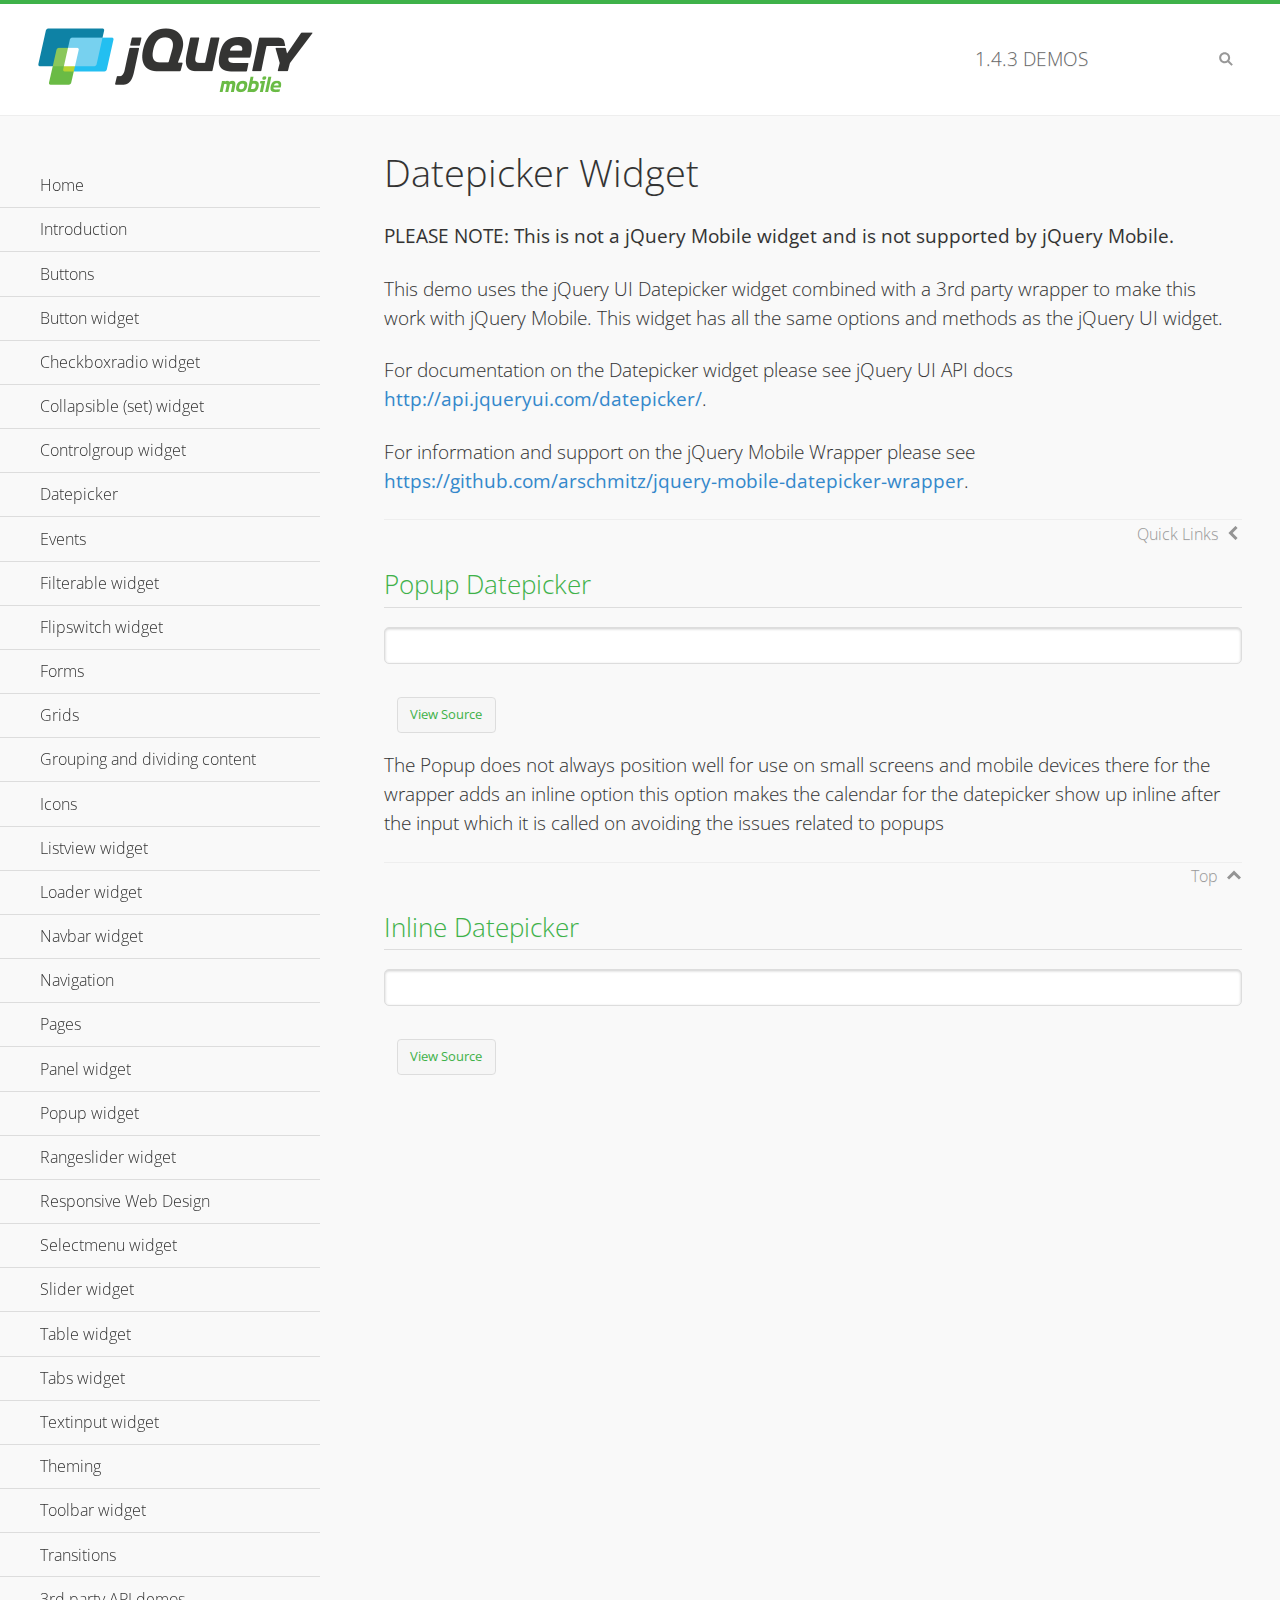
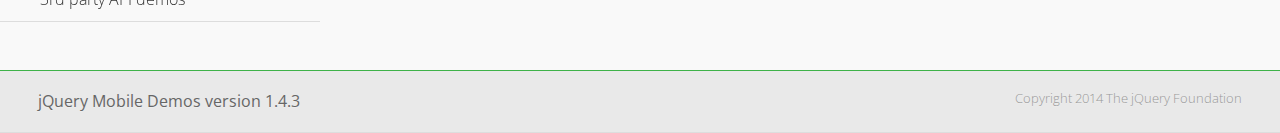
<file: demos/datepicker/index.html>
<!DOCTYPE html>
<html>
<head>
	<meta charset="utf-8">
	<meta name="viewport" content="width=device-width, initial-scale=1">
	<title>Datepicker - jQuery Mobile Demos</title>
    <link rel="stylesheet" href="../css/themes/default/jquery.mobile-1.4.3.min.css">
    <link rel="stylesheet" href="../_assets/css/jqm-demos.css">
    <link rel="shortcut icon" href="../favicon.ico">
    <link rel="stylesheet" href="http://fonts.googleapis.com/css?family=Open+Sans:300,400,700">
    <link rel="stylesheet" href="http://rawgithub.com/arschmitz/jquery-mobile-datepicker-wrapper/v0.1.1/jquery.mobile.datepicker.css">
    <script src="../js/jquery.js"></script>
    <script src="../_assets/js/index.js"></script>
    <script src="../js/jquery.mobile-1.4.3.min.js"></script>
    <script src="http://rawgithub.com/jquery/jquery-ui/1.10.4/ui/jquery.ui.datepicker.js"></script>
    <script id="mobile-datepicker" src="http://rawgithub.com/arschmitz/jquery-mobile-datepicker-wrapper/v0.1.1/jquery.mobile.datepicker.js"></script>
</head>
<body>
<div data-role="page" class="jqm-demos" data-quicklinks="true">

    <div data-role="header" class="jqm-header">
		<h2><a href="../" title="jQuery Mobile Demos home"><img src="../_assets/img/jquery-logo.png" alt="jQuery Mobile"></a></h2>
		<p><span class="jqm-version"></span> Demos</p>
        <a href="#" class="jqm-navmenu-link ui-btn ui-btn-icon-notext ui-corner-all ui-icon-bars ui-nodisc-icon ui-alt-icon ui-btn-left">Menu</a>
        <a href="#" class="jqm-search-link ui-btn ui-btn-icon-notext ui-corner-all ui-icon-search ui-nodisc-icon ui-alt-icon ui-btn-right">Search</a>
    </div><!-- /header -->

    <div role="main" class="ui-content jqm-content">

        <h1>Datepicker Widget</h1>

        <p><strong>PLEASE NOTE: This is not a jQuery Mobile widget and is not supported by jQuery Mobile.</strong></p>

        <p>This demo uses the jQuery UI Datepicker widget combined with a 3rd party wrapper to make this work with jQuery Mobile. This widget has all the same options and methods as the jQuery UI widget.</p>

        <p>For documentation on the Datepicker widget please see jQuery UI API docs <a href="http://api.jqueryui.com/datepicker/">http://api.jqueryui.com/datepicker/</a>.</p>

        <p>For information and support on the jQuery Mobile Wrapper please see <a href="https://github.com/arschmitz/jquery-mobile-datepicker-wrapper">https://github.com/arschmitz/jquery-mobile-datepicker-wrapper</a>.</p>

        <h2>Popup Datepicker</h2>

        <div data-demo-html="true">
            <input type="text" data-role="date">
        </div>

        <p> The Popup does not always position well for use on small screens and mobile devices there for the wrapper adds an inline option this option makes the calendar for the datepicker show up inline after the input which it is called on avoiding the issues related to popups</p>

        <h2>Inline Datepicker</h2>

        <div data-demo-html="true">
            <input type="text" data-role="date" data-inline="true">
        </div>

	</div><!-- /content -->
	    <div data-role="panel" class="jqm-navmenu-panel" data-position="left" data-display="overlay" data-theme="a">
	    	<ul class="jqm-list ui-alt-icon ui-nodisc-icon">
<li data-filtertext="demos homepage" data-icon="home"><a href=".././">Home</a></li>
<li data-filtertext="introduction overview getting started"><a href="../intro/" data-ajax="false">Introduction</a></li>
<li data-filtertext="buttons button markup buttonmarkup method anchor link button element"><a href="../button-markup/" data-ajax="false">Buttons</a></li>
<li data-filtertext="form button widget input button submit reset"><a href="../button/" data-ajax="false">Button widget</a></li>
<li data-role="collapsible" data-enhanced="true" data-collapsed-icon="carat-d" data-expanded-icon="carat-u" data-iconpos="right" data-inset="false" class="ui-collapsible ui-collapsible-themed-content ui-collapsible-collapsed">
	<h3 class="ui-collapsible-heading ui-collapsible-heading-collapsed">
		<a href="#" class="ui-collapsible-heading-toggle ui-btn ui-btn-icon-right ui-btn-inherit ui-icon-carat-d">
		    Checkboxradio widget<span class="ui-collapsible-heading-status"> click to expand contents</span>
		</a>
	</h3>
	<div class="ui-collapsible-content ui-body-inherit ui-collapsible-content-collapsed" aria-hidden="true">
		<ul>
			<li data-filtertext="form checkboxradio widget checkbox input checkboxes controlgroups"><a href="../checkboxradio-checkbox/" data-ajax="false">Checkboxes</a></li>
			<li data-filtertext="form checkboxradio widget radio input radio buttons controlgroups"><a href="../checkboxradio-radio/" data-ajax="false">Radio buttons</a></li>
		</ul>
	</div>
</li>
<li data-role="collapsible" data-enhanced="true" data-collapsed-icon="carat-d" data-expanded-icon="carat-u" data-iconpos="right" data-inset="false" class="ui-collapsible ui-collapsible-themed-content ui-collapsible-collapsed">
	<h3 class="ui-collapsible-heading ui-collapsible-heading-collapsed">
		<a href="#" class="ui-collapsible-heading-toggle ui-btn ui-btn-icon-right ui-btn-inherit ui-icon-carat-d">
			Collapsible (set) widget<span class="ui-collapsible-heading-status"> click to expand contents</span>
		</a>
	</h3>
	<div class="ui-collapsible-content ui-body-inherit ui-collapsible-content-collapsed" aria-hidden="true">
		<ul>
			<li data-filtertext="collapsibles content formatting"><a href="../collapsible/" data-ajax="false">Collapsible</a></li>
			<li data-filtertext="dynamic collapsible set accordion append expand"><a href="../collapsible-dynamic/" data-ajax="false">Dynamic collapsibles</a></li>
			<li data-filtertext="accordions collapsible set widget content formatting grouped collapsibles"><a href="../collapsibleset/" data-ajax="false">Collapsible set</a></li>
		</ul>
	</div>
</li>
<li data-role="collapsible" data-enhanced="true" data-collapsed-icon="carat-d" data-expanded-icon="carat-u" data-iconpos="right" data-inset="false" class="ui-collapsible ui-collapsible-themed-content ui-collapsible-collapsed">
	<h3 class="ui-collapsible-heading ui-collapsible-heading-collapsed">
		<a href="#" class="ui-collapsible-heading-toggle ui-btn ui-btn-icon-right ui-btn-inherit ui-icon-carat-d">
			Controlgroup widget<span class="ui-collapsible-heading-status"> click to expand contents</span>
		</a>
	</h3>
	<div class="ui-collapsible-content ui-body-inherit ui-collapsible-content-collapsed" aria-hidden="true">
		<ul>
			<li data-filtertext="controlgroups selectmenu checkboxradio input grouped buttons horizontal vertical"><a href="../controlgroup/" data-ajax="false">Controlgroup</a></li>
			<li data-filtertext="dynamic controlgroup dynamically add buttons"><a href="../controlgroup-dynamic/" data-ajax="false">Dynamic controlgroups</a></li>
		</ul>
	</div>
</li>
<li data-filtertext="form datepicker widget date input"><a href="../datepicker/" data-ajax="false">Datepicker</a></li>
<li data-role="collapsible" data-enhanced="true" data-collapsed-icon="carat-d" data-expanded-icon="carat-u" data-iconpos="right" data-inset="false" class="ui-collapsible ui-collapsible-themed-content ui-collapsible-collapsed">
	<h3 class="ui-collapsible-heading ui-collapsible-heading-collapsed">
		<a href="#" class="ui-collapsible-heading-toggle ui-btn ui-btn-icon-right ui-btn-inherit ui-icon-carat-d">
			Events<span class="ui-collapsible-heading-status"> click to expand contents</span>
		</a>
	</h3>
	<div class="ui-collapsible-content ui-body-inherit ui-collapsible-content-collapsed" aria-hidden="true">
		<ul>
			<li data-filtertext="swipe to delete list items listviews swipe events"><a href="../swipe-list/" data-ajax="false">Swipe list items</a></li>
			<li data-filtertext="swipe to navigate swipe page navigation swipe events"><a href="../swipe-page/" data-ajax="false">Swipe page navigation</a></li>
		</ul>
	</div>
</li>
<li data-filtertext="filterable filter elements sorting searching listview table"><a href="../filterable/" data-ajax="false">Filterable widget</a></li>
<li data-filtertext="form flipswitch widget flip toggle switch binary select checkbox input"><a href="../flipswitch/" data-ajax="false">Flipswitch widget</a></li>
<li data-role="collapsible" data-enhanced="true" data-collapsed-icon="carat-d" data-expanded-icon="carat-u" data-iconpos="right" data-inset="false" class="ui-collapsible ui-collapsible-themed-content ui-collapsible-collapsed">
	<h3 class="ui-collapsible-heading ui-collapsible-heading-collapsed">
		<a href="#" class="ui-collapsible-heading-toggle ui-btn ui-btn-icon-right ui-btn-inherit ui-icon-carat-d">
			Forms<span class="ui-collapsible-heading-status"> click to expand contents</span>
		</a>
	</h3>
	<div class="ui-collapsible-content ui-body-inherit ui-collapsible-content-collapsed" aria-hidden="true">
		<ul>
			<li data-filtertext="forms text checkbox radio range button submit reset inputs selects textarea slider flipswitch label form elements"><a href="../forms/" data-ajax="false">Forms</a></li>
			<li data-filtertext="form hide labels hidden accessible ui-hidden-accessible forms"><a href="../forms-label-hidden-accessible/" data-ajax="false">Hide labels</a></li>
			<li data-filtertext="form field containers fieldcontain ui-field-contain forms"><a href="../forms-field-contain/" data-ajax="false">Field containers</a></li>
			<li data-filtertext="forms disabled form elements"><a href="../forms-disabled/" data-ajax="false">Forms disabled</a></li>
			<li data-filtertext="forms gallery examples overview forms text checkbox radio range button submit reset inputs selects textarea slider flipswitch label form elements"><a href="../forms-gallery/" data-ajax="false">Forms gallery</a></li>
		</ul>
	</div>
</li>
<li data-role="collapsible" data-enhanced="true" data-collapsed-icon="carat-d" data-expanded-icon="carat-u" data-iconpos="right" data-inset="false" class="ui-collapsible ui-collapsible-themed-content ui-collapsible-collapsed">
	<h3 class="ui-collapsible-heading ui-collapsible-heading-collapsed">
		<a href="#" class="ui-collapsible-heading-toggle ui-btn ui-btn-icon-right ui-btn-inherit ui-icon-carat-d">
			Grids<span class="ui-collapsible-heading-status"> click to expand contents</span>
		</a>
	</h3>
	<div class="ui-collapsible-content ui-body-inherit ui-collapsible-content-collapsed" aria-hidden="true">
		<ul>
			<li data-filtertext="grids columns blocks content formatting rwd responsive css framework"><a href="../grids/" data-ajax="false">Grids</a></li>
			<li data-filtertext="buttons in grids css framework"><a href="../grids-buttons/" data-ajax="false">Buttons in grids</a></li>
			<li data-filtertext="custom responsive grids rwd css framework"><a href="../grids-custom-responsive/" data-ajax="false">Custom responsive grids</a></li>
		</ul>
	</div>
</li>
<li data-filtertext="blocks content formatting sections heading"><a href="../body-bar-classes/" data-ajax="false">Grouping and dividing content</a></li>
<li data-role="collapsible" data-enhanced="true" data-collapsed-icon="carat-d" data-expanded-icon="carat-u" data-iconpos="right" data-inset="false" class="ui-collapsible ui-collapsible-themed-content ui-collapsible-collapsed">
	<h3 class="ui-collapsible-heading ui-collapsible-heading-collapsed">
		<a href="#" class="ui-collapsible-heading-toggle ui-btn ui-btn-icon-right ui-btn-inherit ui-icon-carat-d">
			Icons<span class="ui-collapsible-heading-status"> click to expand contents</span>
		</a>
	</h3>
	<div class="ui-collapsible-content ui-body-inherit ui-collapsible-content-collapsed" aria-hidden="true">
		<ul>
			<li data-filtertext="button icons svg disc alt custom icon position"><a href="../icons/" data-ajax="false">Icons</a></li>
			<li data-filtertext=""><a href="../icons-grunticon/" data-ajax="false">Grunticon loader</a></li>
		</ul>
	</div>
</li>
<li data-role="collapsible" data-enhanced="true" data-collapsed-icon="carat-d" data-expanded-icon="carat-u" data-iconpos="right" data-inset="false" class="ui-collapsible ui-collapsible-themed-content ui-collapsible-collapsed">
	<h3 class="ui-collapsible-heading ui-collapsible-heading-collapsed">
		<a href="#" class="ui-collapsible-heading-toggle ui-btn ui-btn-icon-right ui-btn-inherit ui-icon-carat-d">
			Listview widget<span class="ui-collapsible-heading-status"> click to expand contents</span>
		</a>
	</h3>
	<div class="ui-collapsible-content ui-body-inherit ui-collapsible-content-collapsed" aria-hidden="true">
		<ul>
			<li data-filtertext="listview widget thumbnails icons nested split button collapsible ul ol"><a href="../listview/" data-ajax="false">Listview</a></li>
			<li data-filtertext="autocomplete filterable reveal listview filtertextbeforefilter placeholder"><a href="../listview-autocomplete/" data-ajax="false">Listview autocomplete</a></li>
			<li data-filtertext="autocomplete filterable reveal listview remote data filtertextbeforefilter placeholder"><a href="../listview-autocomplete-remote/" data-ajax="false">Listview autocomplete remote data</a></li>
			<li data-filtertext="autodividers anchor jump scroll linkbars listview lists ul ol"><a href="../listview-autodividers-linkbar/" data-ajax="false">Listview autodividers linkbar</a></li>
			<li data-filtertext="listview autodividers selector autodividersselector lists ul ol"><a href="../listview-autodividers-selector/" data-ajax="false">Listview autodividers selector</a></li>
			<li data-filtertext="listview nested list items"><a href="../listview-nested-lists/" data-ajax="false">Nested Listviews</a></li>
			<li data-filtertext="listview collapsible list items flat"><a href="../listview-collapsible-item-flat/" data-ajax="false">Listview collapsible list items (flat)</a></li>
			<li data-filtertext="listview collapsible list indented"><a href="../listview-collapsible-item-indented/" data-ajax="false">Listview collapsible list items (indented)</a></li>
			<li data-filtertext="grid listview responsive grids responsive listviews lists ul"><a href="../listview-grid/" data-ajax="false">Listview responsive grid</a></li>
		</ul>
	</div>
</li>
<li data-filtertext="loader widget page loading navigation overlay spinner"><a href="../loader/" data-ajax="false">Loader widget</a></li>
<li data-filtertext="navbar widget navmenu toolbars header footer"><a href="../navbar/" data-ajax="false">Navbar widget</a></li>
<li data-role="collapsible" data-enhanced="true" data-collapsed-icon="carat-d" data-expanded-icon="carat-u" data-iconpos="right" data-inset="false" class="ui-collapsible ui-collapsible-themed-content ui-collapsible-collapsed">
	<h3 class="ui-collapsible-heading ui-collapsible-heading-collapsed">
		<a href="#" class="ui-collapsible-heading-toggle ui-btn ui-btn-icon-right ui-btn-inherit ui-icon-carat-d">
			Navigation<span class="ui-collapsible-heading-status"> click to expand contents</span>
		</a>
	</h3>
	<div class="ui-collapsible-content ui-body-inherit ui-collapsible-content-collapsed" aria-hidden="true">
		<ul>
			<li data-filtertext="ajax navigation navigate widget history event method"><a href="../navigation/" data-ajax="false">Navigation</a></li>
			<li data-filtertext="linking pages page links navigation ajax prefetch cache"><a href="../navigation-linking-pages/" data-ajax="false">Linking pages</a></li>
			<!-- <li data-filtertext="php redirect server redirection server-side navigation"><a href="../navigation-php-redirect/" data-ajax="false">PHP redirect demo</a></li>-->
			<li data-filtertext="navigation redirection hash query"><a href="../navigation-hash-processing/" data-ajax="false">Hash processing demo</a></li>
			<li data-filtertext="navigation redirection hash query"><a href="../page-events/" data-ajax="false">Page Navigation Events</a></li>
		</ul>
	</div>
</li>
<li data-role="collapsible" data-enhanced="true" data-collapsed-icon="carat-d" data-expanded-icon="carat-u" data-iconpos="right" data-inset="false" class="ui-collapsible ui-collapsible-themed-content ui-collapsible-collapsed">
	<h3 class="ui-collapsible-heading ui-collapsible-heading-collapsed">
		<a href="#" class="ui-collapsible-heading-toggle ui-btn ui-btn-icon-right ui-btn-inherit ui-icon-carat-d">
			Pages<span class="ui-collapsible-heading-status"> click to expand contents</span>
		</a>
	</h3>
	<div class="ui-collapsible-content ui-body-inherit ui-collapsible-content-collapsed" aria-hidden="true">
		<ul>
			<li data-filtertext="pages page widget ajax navigation"><a href="../pages/" data-ajax="false">Pages</a></li>
			<li data-filtertext="single page"><a href="../pages-single-page/" data-ajax="false">Single page</a></li>
			<li data-filtertext="multipage multi-page page"><a href="../pages-multi-page/" data-ajax="false">Multi-page template</a></li>
			<li data-filtertext="dialog page widget modal popup"><a href="../pages-dialog/" data-ajax="false">Dialog page</a></li>
		</ul>
	</div>
</li>
<li data-role="collapsible" data-enhanced="true" data-collapsed-icon="carat-d" data-expanded-icon="carat-u" data-iconpos="right" data-inset="false" class="ui-collapsible ui-collapsible-themed-content ui-collapsible-collapsed">
	<h3 class="ui-collapsible-heading ui-collapsible-heading-collapsed">
		<a href="#" class="ui-collapsible-heading-toggle ui-btn ui-btn-icon-right ui-btn-inherit ui-icon-carat-d">
			Panel widget<span class="ui-collapsible-heading-status"> click to expand contents</span>
		</a>
	</h3>
	<div class="ui-collapsible-content ui-body-inherit ui-collapsible-content-collapsed" aria-hidden="true">
		<ul>
			<li data-filtertext="panel widget sliding panels reveal push overlay responsive"><a href="../panel/" data-ajax="false">Panel</a></li>
			<li data-filtertext=""><a href="../panel-external/" data-ajax="false">External panels</a></li>
			<li data-filtertext="panel "><a href="../panel-fixed/" data-ajax="false">Fixed panels</a></li>
			<li data-filtertext="panel slide panels sliding panels shadow rwd responsive breakpoint"><a href="../panel-responsive/" data-ajax="false">Panels responsive</a></li>
			<li data-filtertext="panel custom style custom panel width reveal shadow listview panel styling page background wrapper"><a href="../panel-styling/" data-ajax="false">Custom panel style</a></li>
			<li data-filtertext="panel open on swipe"><a href="../panel-swipe-open/" data-ajax="false">Panel open on swipe</a></li>
			<li data-filtertext="panels outside page internal external toolbars"><a href="../panel-external-internal/" data-ajax="false">Panel external and internal</a></li>
		</ul>
	</div>
</li>
<li data-role="collapsible" data-enhanced="true" data-collapsed-icon="carat-d" data-expanded-icon="carat-u" data-iconpos="right" data-inset="false" class="ui-collapsible ui-collapsible-themed-content ui-collapsible-collapsed">
	<h3 class="ui-collapsible-heading ui-collapsible-heading-collapsed">
		<a href="#" class="ui-collapsible-heading-toggle ui-btn ui-btn-icon-right ui-btn-inherit ui-icon-carat-d">
			Popup widget<span class="ui-collapsible-heading-status"> click to expand contents</span>
		</a>
	</h3>
	<div class="ui-collapsible-content ui-body-inherit ui-collapsible-content-collapsed" aria-hidden="true">
		<ul>
			<li data-filtertext="popup widget popups dialog modal transition tooltip lightbox form overlay screen flip pop fade transition"><a href="../popup/" data-ajax="false">Popup</a></li>
			<li data-filtertext="popup alignment position"><a href="../popup-alignment/" data-ajax="false">Popup alignment</a></li>
			<li data-filtertext="popup arrow size popups popover"><a href="../popup-arrow-size/" data-ajax="false">Popup arrow size</a></li>
			<li data-filtertext="dynamic popups popup images lightbox"><a href="../popup-dynamic/" data-ajax="false">Dynamic popups</a></li>
			<li data-filtertext="popups with iframes scaling"><a href="../popup-iframe/" data-ajax="false">Popups with iframes</a></li>
			<li data-filtertext="popup image scaling"><a href="../popup-image-scaling/" data-ajax="false">Popup image scaling</a></li>
			<li data-filtertext="external popup outside multi-page"><a href="../popup-outside-multipage/" data-ajax="false">Popup outside multi-page</a></li>
		</ul>
	</div>
</li>
<li data-filtertext="form rangeslider widget dual sliders dual handle sliders range input"><a href="../rangeslider/" data-ajax="false">Rangeslider widget</a></li>
<li data-filtertext="responsive web design rwd adaptive progressive enhancement PE accessible mobile breakpoints media query media queries"><a href="../rwd/" data-ajax="false">Responsive Web Design</a></li>
<li data-role="collapsible" data-enhanced="true" data-collapsed-icon="carat-d" data-expanded-icon="carat-u" data-iconpos="right" data-inset="false" class="ui-collapsible ui-collapsible-themed-content ui-collapsible-collapsed">
	<h3 class="ui-collapsible-heading ui-collapsible-heading-collapsed">
		<a href="#" class="ui-collapsible-heading-toggle ui-btn ui-btn-icon-right ui-btn-inherit ui-icon-carat-d">
			Selectmenu widget<span class="ui-collapsible-heading-status"> click to expand contents</span>
		</a>
	</h3>
	<div class="ui-collapsible-content ui-body-inherit ui-collapsible-content-collapsed" aria-hidden="true">
		<ul>
			<li data-filtertext="form selectmenu widget select input custom select menu selects"><a href="../selectmenu/" data-ajax="false">Selectmenu</a></li>
			<li data-filtertext="form custom select menu selectmenu widget custom menu option optgroup multiple selects"><a href="../selectmenu-custom/" data-ajax="false">Custom select menu</a></li>
			<li data-filtertext="filterable select filter popup dialog"><a href="../selectmenu-custom-filter/" data-ajax="false">Custom select menu with filter</a></li>
		</ul>
	</div>
</li>
<li data-role="collapsible" data-enhanced="true" data-collapsed-icon="carat-d" data-expanded-icon="carat-u" data-iconpos="right" data-inset="false" class="ui-collapsible ui-collapsible-themed-content ui-collapsible-collapsed">
	<h3 class="ui-collapsible-heading ui-collapsible-heading-collapsed">
		<a href="#" class="ui-collapsible-heading-toggle ui-btn ui-btn-icon-right ui-btn-inherit ui-icon-carat-d">
			Slider widget<span class="ui-collapsible-heading-status"> click to expand contents</span>
		</a>
	</h3>
	<div class="ui-collapsible-content ui-body-inherit ui-collapsible-content-collapsed" aria-hidden="true">
		<ul>
			<li data-filtertext="form slider widget range input single sliders"><a href="../slider/" data-ajax="false">Slider</a></li>
			<li data-filtertext="form slider widget flipswitch slider binary select flip toggle switch"><a href="../slider-flipswitch/" data-ajax="false">Slider flip toggle switch</a></li>
			<li data-filtertext="form slider tooltip handle value input range sliders"><a href="../slider-tooltip/" data-ajax="false">Slider tooltip</a></li>
		</ul>
	</div>
</li>
<li data-role="collapsible" data-enhanced="true" data-collapsed-icon="carat-d" data-expanded-icon="carat-u" data-iconpos="right" data-inset="false" class="ui-collapsible ui-collapsible-themed-content ui-collapsible-collapsed">
	<h3 class="ui-collapsible-heading ui-collapsible-heading-collapsed">
		<a href="#" class="ui-collapsible-heading-toggle ui-btn ui-btn-icon-right ui-btn-inherit ui-icon-carat-d">
			Table widget<span class="ui-collapsible-heading-status"> click to expand contents</span>
		</a>
	</h3>
	<div class="ui-collapsible-content ui-body-inherit ui-collapsible-content-collapsed" aria-hidden="true">
		<ul>
			<li data-filtertext="table widget reflow column toggle th td responsive tables rwd hide show tabular"><a href="../table-column-toggle/" data-ajax="false">Table Column Toggle</a></li>
			<li data-filtertext="table column toggle phone comparison demo"><a href="../table-column-toggle-example/" data-ajax="false">Table Column Toggle demo</a></li>
			<li data-filtertext="responsive tables table column toggle heading groups rwd breakpoint"><a href="../table-column-toggle-heading-groups/" data-ajax="false">Table Column Toggle heading groups</a></li>
			<li data-filtertext="responsive tables table column toggle hide rwd breakpoint customization options"><a href="../table-column-toggle-options/" data-ajax="false">Table Column Toggle options</a></li>
			<li data-filtertext="table reflow th td responsive rwd columns tabular"><a href="../table-reflow/" data-ajax="false">Table Reflow</a></li>
			<li data-filtertext="responsive tables table reflow heading groups rwd breakpoint"><a href="../table-reflow-heading-groups/" data-ajax="false">Table Reflow heading groups</a></li>
			<li data-filtertext="responsive tables table reflow stripes strokes table style"><a href="../table-reflow-stripes-strokes/" data-ajax="false">Table Reflow stripes and strokes</a></li>
			<li data-filtertext="responsive tables table reflow stack custom styles"><a href="../table-reflow-styling/" data-ajax="false">Table Reflow custom styles</a></li>
		</ul>
	</div>
</li>
<li data-filtertext="ui tabs widget"><a href="../tabs/" data-ajax="false">Tabs widget</a></li>
<li data-filtertext="form textinput widget text input textarea number date time tel email file color password"><a href="../textinput/" data-ajax="false">Textinput widget</a></li>
<li data-role="collapsible" data-enhanced="true" data-collapsed-icon="carat-d" data-expanded-icon="carat-u" data-iconpos="right" data-inset="false" class="ui-collapsible ui-collapsible-themed-content ui-collapsible-collapsed">
	<h3 class="ui-collapsible-heading ui-collapsible-heading-collapsed">
		<a href="#" class="ui-collapsible-heading-toggle ui-btn ui-btn-icon-right ui-btn-inherit ui-icon-carat-d">
			Theming<span class="ui-collapsible-heading-status"> click to expand contents</span>
		</a>
	</h3>
	<div class="ui-collapsible-content ui-body-inherit ui-collapsible-content-collapsed" aria-hidden="true">
		<ul>
			<li data-filtertext="default theme swatches theming style css"><a href="../theme-default/" data-ajax="false">Default theme</a></li>
			<li data-filtertext="classic theme old theme swatches theming style css"><a href="../theme-classic/" data-ajax="false">Classic theme</a></li>
		</ul>
	</div>
</li>
<li data-role="collapsible" data-enhanced="true" data-collapsed-icon="carat-d" data-expanded-icon="carat-u" data-iconpos="right" data-inset="false" class="ui-collapsible ui-collapsible-themed-content ui-collapsible-collapsed">
	<h3 class="ui-collapsible-heading ui-collapsible-heading-collapsed">
		<a href="#" class="ui-collapsible-heading-toggle ui-btn ui-btn-icon-right ui-btn-inherit ui-icon-carat-d">
			Toolbar widget<span class="ui-collapsible-heading-status"> click to expand contents</span>
		</a>
	</h3>
	<div class="ui-collapsible-content ui-body-inherit ui-collapsible-content-collapsed" aria-hidden="true">
		<ul>
			<li data-filtertext="toolbar widget header footer toolbars fixed fullscreen external sections"><a href="../toolbar/" data-ajax="false">Toolbar</a></li>
			<li data-filtertext="dynamic toolbars dynamically add toolbar header footer"><a href="../toolbar-dynamic/" data-ajax="false">Dynamic toolbars</a></li>
			<li data-filtertext="external toolbars header footer"><a href="../toolbar-external/" data-ajax="false">External toolbars</a></li>
			<li data-filtertext="fixed toolbars header footer"><a href="../toolbar-fixed/" data-ajax="false">Fixed toolbars</a></li>
			<li data-filtertext="fixed fullscreen toolbars header footer"><a href="../toolbar-fixed-fullscreen/" data-ajax="false">Fullscreen toolbars</a></li>
			<li data-filtertext="external fixed toolbars header footer"><a href="../toolbar-fixed-external/" data-ajax="false">Fixed external toolbars</a></li>
			<li data-filtertext="external persistent toolbars header footer navbar navmenu"><a href="../toolbar-fixed-persistent/" data-ajax="false">Persistent toolbars</a></li>
			<li data-filtertext="external ajax optimized toolbars persistent toolbars header footer navbar"><a href="../toolbar-fixed-persistent-optimized/" data-ajax="false">Ajax optimized toolbars</a></li>
			<li data-filtertext="form in toolbars header footer"><a href="../toolbar-fixed-forms/" data-ajax="false">Form in toolbar</a></li>
		</ul>
	</div>
</li>
<li data-filtertext="page transitions animated pages popup navigation flip slide fade pop"><a href="../transitions/" data-ajax="false">Transitions</a></li>
<li data-role="collapsible" data-enhanced="true" data-collapsed-icon="carat-d" data-expanded-icon="carat-u" data-iconpos="right" data-inset="false" class="ui-collapsible ui-collapsible-themed-content ui-collapsible-collapsed">
	<h3 class="ui-collapsible-heading ui-collapsible-heading-collapsed">
		<a href="#" class="ui-collapsible-heading-toggle ui-btn ui-btn-icon-right ui-btn-inherit ui-icon-carat-d">
			3rd party API demos<span class="ui-collapsible-heading-status"> click to expand contents</span>
		</a>
	</h3>
	<div class="ui-collapsible-content ui-body-inherit ui-collapsible-content-collapsed" aria-hidden="true">
		<ul>
			<li data-filtertext="backbone requirejs navigation router"><a href="../backbone-requirejs/" data-ajax="false">Backbone RequireJS</a></li>
			<li data-filtertext="google maps geolocation demo"><a href="../map-geolocation/" data-ajax="false">Google Maps geolocation</a></li>
			<li data-filtertext="google maps hybrid"><a href="../map-list-toggle/" data-ajax="false">Google Maps list toggle</a></li>
		</ul>
	</div>
</li>



		     </ul>
		</div><!-- /panel -->


	<div data-role="footer" data-position="fixed" data-tap-toggle="false" class="jqm-footer">
		<p>jQuery Mobile Demos version <span class="jqm-version"></span></p>
		<p>Copyright 2014 The jQuery Foundation</p>
	</div><!-- /footer -->
	<!-- TODO: This should become an external panel so we can add input to markup (unique ID) -->
    <div data-role="panel" class="jqm-search-panel" data-position="right" data-display="overlay" data-theme="a">
		<div class="jqm-search">
			<ul class="jqm-list" data-filter-placeholder="Search demos..." data-filter-reveal="true">
<li data-filtertext="demos homepage" data-icon="home"><a href=".././">Home</a></li>
<li data-filtertext="introduction overview getting started"><a href="../intro/" data-ajax="false">Introduction</a></li>
<li data-filtertext="buttons button markup buttonmarkup method anchor link button element"><a href="../button-markup/" data-ajax="false">Buttons</a></li>
<li data-filtertext="form button widget input button submit reset"><a href="../button/" data-ajax="false">Button widget</a></li>
<li data-role="collapsible" data-enhanced="true" data-collapsed-icon="carat-d" data-expanded-icon="carat-u" data-iconpos="right" data-inset="false" class="ui-collapsible ui-collapsible-themed-content ui-collapsible-collapsed">
	<h3 class="ui-collapsible-heading ui-collapsible-heading-collapsed">
		<a href="#" class="ui-collapsible-heading-toggle ui-btn ui-btn-icon-right ui-btn-inherit ui-icon-carat-d">
		    Checkboxradio widget<span class="ui-collapsible-heading-status"> click to expand contents</span>
		</a>
	</h3>
	<div class="ui-collapsible-content ui-body-inherit ui-collapsible-content-collapsed" aria-hidden="true">
		<ul>
			<li data-filtertext="form checkboxradio widget checkbox input checkboxes controlgroups"><a href="../checkboxradio-checkbox/" data-ajax="false">Checkboxes</a></li>
			<li data-filtertext="form checkboxradio widget radio input radio buttons controlgroups"><a href="../checkboxradio-radio/" data-ajax="false">Radio buttons</a></li>
		</ul>
	</div>
</li>
<li data-role="collapsible" data-enhanced="true" data-collapsed-icon="carat-d" data-expanded-icon="carat-u" data-iconpos="right" data-inset="false" class="ui-collapsible ui-collapsible-themed-content ui-collapsible-collapsed">
	<h3 class="ui-collapsible-heading ui-collapsible-heading-collapsed">
		<a href="#" class="ui-collapsible-heading-toggle ui-btn ui-btn-icon-right ui-btn-inherit ui-icon-carat-d">
			Collapsible (set) widget<span class="ui-collapsible-heading-status"> click to expand contents</span>
		</a>
	</h3>
	<div class="ui-collapsible-content ui-body-inherit ui-collapsible-content-collapsed" aria-hidden="true">
		<ul>
			<li data-filtertext="collapsibles content formatting"><a href="../collapsible/" data-ajax="false">Collapsible</a></li>
			<li data-filtertext="dynamic collapsible set accordion append expand"><a href="../collapsible-dynamic/" data-ajax="false">Dynamic collapsibles</a></li>
			<li data-filtertext="accordions collapsible set widget content formatting grouped collapsibles"><a href="../collapsibleset/" data-ajax="false">Collapsible set</a></li>
		</ul>
	</div>
</li>
<li data-role="collapsible" data-enhanced="true" data-collapsed-icon="carat-d" data-expanded-icon="carat-u" data-iconpos="right" data-inset="false" class="ui-collapsible ui-collapsible-themed-content ui-collapsible-collapsed">
	<h3 class="ui-collapsible-heading ui-collapsible-heading-collapsed">
		<a href="#" class="ui-collapsible-heading-toggle ui-btn ui-btn-icon-right ui-btn-inherit ui-icon-carat-d">
			Controlgroup widget<span class="ui-collapsible-heading-status"> click to expand contents</span>
		</a>
	</h3>
	<div class="ui-collapsible-content ui-body-inherit ui-collapsible-content-collapsed" aria-hidden="true">
		<ul>
			<li data-filtertext="controlgroups selectmenu checkboxradio input grouped buttons horizontal vertical"><a href="../controlgroup/" data-ajax="false">Controlgroup</a></li>
			<li data-filtertext="dynamic controlgroup dynamically add buttons"><a href="../controlgroup-dynamic/" data-ajax="false">Dynamic controlgroups</a></li>
		</ul>
	</div>
</li>
<li data-filtertext="form datepicker widget date input"><a href="../datepicker/" data-ajax="false">Datepicker</a></li>
<li data-role="collapsible" data-enhanced="true" data-collapsed-icon="carat-d" data-expanded-icon="carat-u" data-iconpos="right" data-inset="false" class="ui-collapsible ui-collapsible-themed-content ui-collapsible-collapsed">
	<h3 class="ui-collapsible-heading ui-collapsible-heading-collapsed">
		<a href="#" class="ui-collapsible-heading-toggle ui-btn ui-btn-icon-right ui-btn-inherit ui-icon-carat-d">
			Events<span class="ui-collapsible-heading-status"> click to expand contents</span>
		</a>
	</h3>
	<div class="ui-collapsible-content ui-body-inherit ui-collapsible-content-collapsed" aria-hidden="true">
		<ul>
			<li data-filtertext="swipe to delete list items listviews swipe events"><a href="../swipe-list/" data-ajax="false">Swipe list items</a></li>
			<li data-filtertext="swipe to navigate swipe page navigation swipe events"><a href="../swipe-page/" data-ajax="false">Swipe page navigation</a></li>
		</ul>
	</div>
</li>
<li data-filtertext="filterable filter elements sorting searching listview table"><a href="../filterable/" data-ajax="false">Filterable widget</a></li>
<li data-filtertext="form flipswitch widget flip toggle switch binary select checkbox input"><a href="../flipswitch/" data-ajax="false">Flipswitch widget</a></li>
<li data-role="collapsible" data-enhanced="true" data-collapsed-icon="carat-d" data-expanded-icon="carat-u" data-iconpos="right" data-inset="false" class="ui-collapsible ui-collapsible-themed-content ui-collapsible-collapsed">
	<h3 class="ui-collapsible-heading ui-collapsible-heading-collapsed">
		<a href="#" class="ui-collapsible-heading-toggle ui-btn ui-btn-icon-right ui-btn-inherit ui-icon-carat-d">
			Forms<span class="ui-collapsible-heading-status"> click to expand contents</span>
		</a>
	</h3>
	<div class="ui-collapsible-content ui-body-inherit ui-collapsible-content-collapsed" aria-hidden="true">
		<ul>
			<li data-filtertext="forms text checkbox radio range button submit reset inputs selects textarea slider flipswitch label form elements"><a href="../forms/" data-ajax="false">Forms</a></li>
			<li data-filtertext="form hide labels hidden accessible ui-hidden-accessible forms"><a href="../forms-label-hidden-accessible/" data-ajax="false">Hide labels</a></li>
			<li data-filtertext="form field containers fieldcontain ui-field-contain forms"><a href="../forms-field-contain/" data-ajax="false">Field containers</a></li>
			<li data-filtertext="forms disabled form elements"><a href="../forms-disabled/" data-ajax="false">Forms disabled</a></li>
			<li data-filtertext="forms gallery examples overview forms text checkbox radio range button submit reset inputs selects textarea slider flipswitch label form elements"><a href="../forms-gallery/" data-ajax="false">Forms gallery</a></li>
		</ul>
	</div>
</li>
<li data-role="collapsible" data-enhanced="true" data-collapsed-icon="carat-d" data-expanded-icon="carat-u" data-iconpos="right" data-inset="false" class="ui-collapsible ui-collapsible-themed-content ui-collapsible-collapsed">
	<h3 class="ui-collapsible-heading ui-collapsible-heading-collapsed">
		<a href="#" class="ui-collapsible-heading-toggle ui-btn ui-btn-icon-right ui-btn-inherit ui-icon-carat-d">
			Grids<span class="ui-collapsible-heading-status"> click to expand contents</span>
		</a>
	</h3>
	<div class="ui-collapsible-content ui-body-inherit ui-collapsible-content-collapsed" aria-hidden="true">
		<ul>
			<li data-filtertext="grids columns blocks content formatting rwd responsive css framework"><a href="../grids/" data-ajax="false">Grids</a></li>
			<li data-filtertext="buttons in grids css framework"><a href="../grids-buttons/" data-ajax="false">Buttons in grids</a></li>
			<li data-filtertext="custom responsive grids rwd css framework"><a href="../grids-custom-responsive/" data-ajax="false">Custom responsive grids</a></li>
		</ul>
	</div>
</li>
<li data-filtertext="blocks content formatting sections heading"><a href="../body-bar-classes/" data-ajax="false">Grouping and dividing content</a></li>
<li data-role="collapsible" data-enhanced="true" data-collapsed-icon="carat-d" data-expanded-icon="carat-u" data-iconpos="right" data-inset="false" class="ui-collapsible ui-collapsible-themed-content ui-collapsible-collapsed">
	<h3 class="ui-collapsible-heading ui-collapsible-heading-collapsed">
		<a href="#" class="ui-collapsible-heading-toggle ui-btn ui-btn-icon-right ui-btn-inherit ui-icon-carat-d">
			Icons<span class="ui-collapsible-heading-status"> click to expand contents</span>
		</a>
	</h3>
	<div class="ui-collapsible-content ui-body-inherit ui-collapsible-content-collapsed" aria-hidden="true">
		<ul>
			<li data-filtertext="button icons svg disc alt custom icon position"><a href="../icons/" data-ajax="false">Icons</a></li>
			<li data-filtertext=""><a href="../icons-grunticon/" data-ajax="false">Grunticon loader</a></li>
		</ul>
	</div>
</li>
<li data-role="collapsible" data-enhanced="true" data-collapsed-icon="carat-d" data-expanded-icon="carat-u" data-iconpos="right" data-inset="false" class="ui-collapsible ui-collapsible-themed-content ui-collapsible-collapsed">
	<h3 class="ui-collapsible-heading ui-collapsible-heading-collapsed">
		<a href="#" class="ui-collapsible-heading-toggle ui-btn ui-btn-icon-right ui-btn-inherit ui-icon-carat-d">
			Listview widget<span class="ui-collapsible-heading-status"> click to expand contents</span>
		</a>
	</h3>
	<div class="ui-collapsible-content ui-body-inherit ui-collapsible-content-collapsed" aria-hidden="true">
		<ul>
			<li data-filtertext="listview widget thumbnails icons nested split button collapsible ul ol"><a href="../listview/" data-ajax="false">Listview</a></li>
			<li data-filtertext="autocomplete filterable reveal listview filtertextbeforefilter placeholder"><a href="../listview-autocomplete/" data-ajax="false">Listview autocomplete</a></li>
			<li data-filtertext="autocomplete filterable reveal listview remote data filtertextbeforefilter placeholder"><a href="../listview-autocomplete-remote/" data-ajax="false">Listview autocomplete remote data</a></li>
			<li data-filtertext="autodividers anchor jump scroll linkbars listview lists ul ol"><a href="../listview-autodividers-linkbar/" data-ajax="false">Listview autodividers linkbar</a></li>
			<li data-filtertext="listview autodividers selector autodividersselector lists ul ol"><a href="../listview-autodividers-selector/" data-ajax="false">Listview autodividers selector</a></li>
			<li data-filtertext="listview nested list items"><a href="../listview-nested-lists/" data-ajax="false">Nested Listviews</a></li>
			<li data-filtertext="listview collapsible list items flat"><a href="../listview-collapsible-item-flat/" data-ajax="false">Listview collapsible list items (flat)</a></li>
			<li data-filtertext="listview collapsible list indented"><a href="../listview-collapsible-item-indented/" data-ajax="false">Listview collapsible list items (indented)</a></li>
			<li data-filtertext="grid listview responsive grids responsive listviews lists ul"><a href="../listview-grid/" data-ajax="false">Listview responsive grid</a></li>
		</ul>
	</div>
</li>
<li data-filtertext="loader widget page loading navigation overlay spinner"><a href="../loader/" data-ajax="false">Loader widget</a></li>
<li data-filtertext="navbar widget navmenu toolbars header footer"><a href="../navbar/" data-ajax="false">Navbar widget</a></li>
<li data-role="collapsible" data-enhanced="true" data-collapsed-icon="carat-d" data-expanded-icon="carat-u" data-iconpos="right" data-inset="false" class="ui-collapsible ui-collapsible-themed-content ui-collapsible-collapsed">
	<h3 class="ui-collapsible-heading ui-collapsible-heading-collapsed">
		<a href="#" class="ui-collapsible-heading-toggle ui-btn ui-btn-icon-right ui-btn-inherit ui-icon-carat-d">
			Navigation<span class="ui-collapsible-heading-status"> click to expand contents</span>
		</a>
	</h3>
	<div class="ui-collapsible-content ui-body-inherit ui-collapsible-content-collapsed" aria-hidden="true">
		<ul>
			<li data-filtertext="ajax navigation navigate widget history event method"><a href="../navigation/" data-ajax="false">Navigation</a></li>
			<li data-filtertext="linking pages page links navigation ajax prefetch cache"><a href="../navigation-linking-pages/" data-ajax="false">Linking pages</a></li>
			<!-- <li data-filtertext="php redirect server redirection server-side navigation"><a href="../navigation-php-redirect/" data-ajax="false">PHP redirect demo</a></li>-->
			<li data-filtertext="navigation redirection hash query"><a href="../navigation-hash-processing/" data-ajax="false">Hash processing demo</a></li>
			<li data-filtertext="navigation redirection hash query"><a href="../page-events/" data-ajax="false">Page Navigation Events</a></li>
		</ul>
	</div>
</li>
<li data-role="collapsible" data-enhanced="true" data-collapsed-icon="carat-d" data-expanded-icon="carat-u" data-iconpos="right" data-inset="false" class="ui-collapsible ui-collapsible-themed-content ui-collapsible-collapsed">
	<h3 class="ui-collapsible-heading ui-collapsible-heading-collapsed">
		<a href="#" class="ui-collapsible-heading-toggle ui-btn ui-btn-icon-right ui-btn-inherit ui-icon-carat-d">
			Pages<span class="ui-collapsible-heading-status"> click to expand contents</span>
		</a>
	</h3>
	<div class="ui-collapsible-content ui-body-inherit ui-collapsible-content-collapsed" aria-hidden="true">
		<ul>
			<li data-filtertext="pages page widget ajax navigation"><a href="../pages/" data-ajax="false">Pages</a></li>
			<li data-filtertext="single page"><a href="../pages-single-page/" data-ajax="false">Single page</a></li>
			<li data-filtertext="multipage multi-page page"><a href="../pages-multi-page/" data-ajax="false">Multi-page template</a></li>
			<li data-filtertext="dialog page widget modal popup"><a href="../pages-dialog/" data-ajax="false">Dialog page</a></li>
		</ul>
	</div>
</li>
<li data-role="collapsible" data-enhanced="true" data-collapsed-icon="carat-d" data-expanded-icon="carat-u" data-iconpos="right" data-inset="false" class="ui-collapsible ui-collapsible-themed-content ui-collapsible-collapsed">
	<h3 class="ui-collapsible-heading ui-collapsible-heading-collapsed">
		<a href="#" class="ui-collapsible-heading-toggle ui-btn ui-btn-icon-right ui-btn-inherit ui-icon-carat-d">
			Panel widget<span class="ui-collapsible-heading-status"> click to expand contents</span>
		</a>
	</h3>
	<div class="ui-collapsible-content ui-body-inherit ui-collapsible-content-collapsed" aria-hidden="true">
		<ul>
			<li data-filtertext="panel widget sliding panels reveal push overlay responsive"><a href="../panel/" data-ajax="false">Panel</a></li>
			<li data-filtertext=""><a href="../panel-external/" data-ajax="false">External panels</a></li>
			<li data-filtertext="panel "><a href="../panel-fixed/" data-ajax="false">Fixed panels</a></li>
			<li data-filtertext="panel slide panels sliding panels shadow rwd responsive breakpoint"><a href="../panel-responsive/" data-ajax="false">Panels responsive</a></li>
			<li data-filtertext="panel custom style custom panel width reveal shadow listview panel styling page background wrapper"><a href="../panel-styling/" data-ajax="false">Custom panel style</a></li>
			<li data-filtertext="panel open on swipe"><a href="../panel-swipe-open/" data-ajax="false">Panel open on swipe</a></li>
			<li data-filtertext="panels outside page internal external toolbars"><a href="../panel-external-internal/" data-ajax="false">Panel external and internal</a></li>
		</ul>
	</div>
</li>
<li data-role="collapsible" data-enhanced="true" data-collapsed-icon="carat-d" data-expanded-icon="carat-u" data-iconpos="right" data-inset="false" class="ui-collapsible ui-collapsible-themed-content ui-collapsible-collapsed">
	<h3 class="ui-collapsible-heading ui-collapsible-heading-collapsed">
		<a href="#" class="ui-collapsible-heading-toggle ui-btn ui-btn-icon-right ui-btn-inherit ui-icon-carat-d">
			Popup widget<span class="ui-collapsible-heading-status"> click to expand contents</span>
		</a>
	</h3>
	<div class="ui-collapsible-content ui-body-inherit ui-collapsible-content-collapsed" aria-hidden="true">
		<ul>
			<li data-filtertext="popup widget popups dialog modal transition tooltip lightbox form overlay screen flip pop fade transition"><a href="../popup/" data-ajax="false">Popup</a></li>
			<li data-filtertext="popup alignment position"><a href="../popup-alignment/" data-ajax="false">Popup alignment</a></li>
			<li data-filtertext="popup arrow size popups popover"><a href="../popup-arrow-size/" data-ajax="false">Popup arrow size</a></li>
			<li data-filtertext="dynamic popups popup images lightbox"><a href="../popup-dynamic/" data-ajax="false">Dynamic popups</a></li>
			<li data-filtertext="popups with iframes scaling"><a href="../popup-iframe/" data-ajax="false">Popups with iframes</a></li>
			<li data-filtertext="popup image scaling"><a href="../popup-image-scaling/" data-ajax="false">Popup image scaling</a></li>
			<li data-filtertext="external popup outside multi-page"><a href="../popup-outside-multipage/" data-ajax="false">Popup outside multi-page</a></li>
		</ul>
	</div>
</li>
<li data-filtertext="form rangeslider widget dual sliders dual handle sliders range input"><a href="../rangeslider/" data-ajax="false">Rangeslider widget</a></li>
<li data-filtertext="responsive web design rwd adaptive progressive enhancement PE accessible mobile breakpoints media query media queries"><a href="../rwd/" data-ajax="false">Responsive Web Design</a></li>
<li data-role="collapsible" data-enhanced="true" data-collapsed-icon="carat-d" data-expanded-icon="carat-u" data-iconpos="right" data-inset="false" class="ui-collapsible ui-collapsible-themed-content ui-collapsible-collapsed">
	<h3 class="ui-collapsible-heading ui-collapsible-heading-collapsed">
		<a href="#" class="ui-collapsible-heading-toggle ui-btn ui-btn-icon-right ui-btn-inherit ui-icon-carat-d">
			Selectmenu widget<span class="ui-collapsible-heading-status"> click to expand contents</span>
		</a>
	</h3>
	<div class="ui-collapsible-content ui-body-inherit ui-collapsible-content-collapsed" aria-hidden="true">
		<ul>
			<li data-filtertext="form selectmenu widget select input custom select menu selects"><a href="../selectmenu/" data-ajax="false">Selectmenu</a></li>
			<li data-filtertext="form custom select menu selectmenu widget custom menu option optgroup multiple selects"><a href="../selectmenu-custom/" data-ajax="false">Custom select menu</a></li>
			<li data-filtertext="filterable select filter popup dialog"><a href="../selectmenu-custom-filter/" data-ajax="false">Custom select menu with filter</a></li>
		</ul>
	</div>
</li>
<li data-role="collapsible" data-enhanced="true" data-collapsed-icon="carat-d" data-expanded-icon="carat-u" data-iconpos="right" data-inset="false" class="ui-collapsible ui-collapsible-themed-content ui-collapsible-collapsed">
	<h3 class="ui-collapsible-heading ui-collapsible-heading-collapsed">
		<a href="#" class="ui-collapsible-heading-toggle ui-btn ui-btn-icon-right ui-btn-inherit ui-icon-carat-d">
			Slider widget<span class="ui-collapsible-heading-status"> click to expand contents</span>
		</a>
	</h3>
	<div class="ui-collapsible-content ui-body-inherit ui-collapsible-content-collapsed" aria-hidden="true">
		<ul>
			<li data-filtertext="form slider widget range input single sliders"><a href="../slider/" data-ajax="false">Slider</a></li>
			<li data-filtertext="form slider widget flipswitch slider binary select flip toggle switch"><a href="../slider-flipswitch/" data-ajax="false">Slider flip toggle switch</a></li>
			<li data-filtertext="form slider tooltip handle value input range sliders"><a href="../slider-tooltip/" data-ajax="false">Slider tooltip</a></li>
		</ul>
	</div>
</li>
<li data-role="collapsible" data-enhanced="true" data-collapsed-icon="carat-d" data-expanded-icon="carat-u" data-iconpos="right" data-inset="false" class="ui-collapsible ui-collapsible-themed-content ui-collapsible-collapsed">
	<h3 class="ui-collapsible-heading ui-collapsible-heading-collapsed">
		<a href="#" class="ui-collapsible-heading-toggle ui-btn ui-btn-icon-right ui-btn-inherit ui-icon-carat-d">
			Table widget<span class="ui-collapsible-heading-status"> click to expand contents</span>
		</a>
	</h3>
	<div class="ui-collapsible-content ui-body-inherit ui-collapsible-content-collapsed" aria-hidden="true">
		<ul>
			<li data-filtertext="table widget reflow column toggle th td responsive tables rwd hide show tabular"><a href="../table-column-toggle/" data-ajax="false">Table Column Toggle</a></li>
			<li data-filtertext="table column toggle phone comparison demo"><a href="../table-column-toggle-example/" data-ajax="false">Table Column Toggle demo</a></li>
			<li data-filtertext="responsive tables table column toggle heading groups rwd breakpoint"><a href="../table-column-toggle-heading-groups/" data-ajax="false">Table Column Toggle heading groups</a></li>
			<li data-filtertext="responsive tables table column toggle hide rwd breakpoint customization options"><a href="../table-column-toggle-options/" data-ajax="false">Table Column Toggle options</a></li>
			<li data-filtertext="table reflow th td responsive rwd columns tabular"><a href="../table-reflow/" data-ajax="false">Table Reflow</a></li>
			<li data-filtertext="responsive tables table reflow heading groups rwd breakpoint"><a href="../table-reflow-heading-groups/" data-ajax="false">Table Reflow heading groups</a></li>
			<li data-filtertext="responsive tables table reflow stripes strokes table style"><a href="../table-reflow-stripes-strokes/" data-ajax="false">Table Reflow stripes and strokes</a></li>
			<li data-filtertext="responsive tables table reflow stack custom styles"><a href="../table-reflow-styling/" data-ajax="false">Table Reflow custom styles</a></li>
		</ul>
	</div>
</li>
<li data-filtertext="ui tabs widget"><a href="../tabs/" data-ajax="false">Tabs widget</a></li>
<li data-filtertext="form textinput widget text input textarea number date time tel email file color password"><a href="../textinput/" data-ajax="false">Textinput widget</a></li>
<li data-role="collapsible" data-enhanced="true" data-collapsed-icon="carat-d" data-expanded-icon="carat-u" data-iconpos="right" data-inset="false" class="ui-collapsible ui-collapsible-themed-content ui-collapsible-collapsed">
	<h3 class="ui-collapsible-heading ui-collapsible-heading-collapsed">
		<a href="#" class="ui-collapsible-heading-toggle ui-btn ui-btn-icon-right ui-btn-inherit ui-icon-carat-d">
			Theming<span class="ui-collapsible-heading-status"> click to expand contents</span>
		</a>
	</h3>
	<div class="ui-collapsible-content ui-body-inherit ui-collapsible-content-collapsed" aria-hidden="true">
		<ul>
			<li data-filtertext="default theme swatches theming style css"><a href="../theme-default/" data-ajax="false">Default theme</a></li>
			<li data-filtertext="classic theme old theme swatches theming style css"><a href="../theme-classic/" data-ajax="false">Classic theme</a></li>
		</ul>
	</div>
</li>
<li data-role="collapsible" data-enhanced="true" data-collapsed-icon="carat-d" data-expanded-icon="carat-u" data-iconpos="right" data-inset="false" class="ui-collapsible ui-collapsible-themed-content ui-collapsible-collapsed">
	<h3 class="ui-collapsible-heading ui-collapsible-heading-collapsed">
		<a href="#" class="ui-collapsible-heading-toggle ui-btn ui-btn-icon-right ui-btn-inherit ui-icon-carat-d">
			Toolbar widget<span class="ui-collapsible-heading-status"> click to expand contents</span>
		</a>
	</h3>
	<div class="ui-collapsible-content ui-body-inherit ui-collapsible-content-collapsed" aria-hidden="true">
		<ul>
			<li data-filtertext="toolbar widget header footer toolbars fixed fullscreen external sections"><a href="../toolbar/" data-ajax="false">Toolbar</a></li>
			<li data-filtertext="dynamic toolbars dynamically add toolbar header footer"><a href="../toolbar-dynamic/" data-ajax="false">Dynamic toolbars</a></li>
			<li data-filtertext="external toolbars header footer"><a href="../toolbar-external/" data-ajax="false">External toolbars</a></li>
			<li data-filtertext="fixed toolbars header footer"><a href="../toolbar-fixed/" data-ajax="false">Fixed toolbars</a></li>
			<li data-filtertext="fixed fullscreen toolbars header footer"><a href="../toolbar-fixed-fullscreen/" data-ajax="false">Fullscreen toolbars</a></li>
			<li data-filtertext="external fixed toolbars header footer"><a href="../toolbar-fixed-external/" data-ajax="false">Fixed external toolbars</a></li>
			<li data-filtertext="external persistent toolbars header footer navbar navmenu"><a href="../toolbar-fixed-persistent/" data-ajax="false">Persistent toolbars</a></li>
			<li data-filtertext="external ajax optimized toolbars persistent toolbars header footer navbar"><a href="../toolbar-fixed-persistent-optimized/" data-ajax="false">Ajax optimized toolbars</a></li>
			<li data-filtertext="form in toolbars header footer"><a href="../toolbar-fixed-forms/" data-ajax="false">Form in toolbar</a></li>
		</ul>
	</div>
</li>
<li data-filtertext="page transitions animated pages popup navigation flip slide fade pop"><a href="../transitions/" data-ajax="false">Transitions</a></li>
<li data-role="collapsible" data-enhanced="true" data-collapsed-icon="carat-d" data-expanded-icon="carat-u" data-iconpos="right" data-inset="false" class="ui-collapsible ui-collapsible-themed-content ui-collapsible-collapsed">
	<h3 class="ui-collapsible-heading ui-collapsible-heading-collapsed">
		<a href="#" class="ui-collapsible-heading-toggle ui-btn ui-btn-icon-right ui-btn-inherit ui-icon-carat-d">
			3rd party API demos<span class="ui-collapsible-heading-status"> click to expand contents</span>
		</a>
	</h3>
	<div class="ui-collapsible-content ui-body-inherit ui-collapsible-content-collapsed" aria-hidden="true">
		<ul>
			<li data-filtertext="backbone requirejs navigation router"><a href="../backbone-requirejs/" data-ajax="false">Backbone RequireJS</a></li>
			<li data-filtertext="google maps geolocation demo"><a href="../map-geolocation/" data-ajax="false">Google Maps geolocation</a></li>
			<li data-filtertext="google maps hybrid"><a href="../map-list-toggle/" data-ajax="false">Google Maps list toggle</a></li>
		</ul>
	</div>
</li>



			</ul>
		</div>
	</div><!-- /panel -->


</div><!-- /page -->

</body>
</html>
</file>
<file: demos/_assets/css/jqm-demos.css>
/* JQM Demos custom CSS */

/* Header */
.jqm-demos .jqm-header {
	background: #fff;
	border-top: 4px solid #3eb249;
	border-bottom-color: #eee;
}
.jqm-demos .jqm-header h2 {
	padding: .4em 0 .1em;
	margin: 0 3em;
}
.jqm-demos .jqm-header h2 a {
	display: inline-block;
	text-decoration: none;
	min-height: 40px;
}
.jqm-demos .jqm-header h2 img {
	display: block;
	width: 140px;
	height: auto;
}
.jqm-demos .jqm-header h2 > img {
	display: inline-block;
}
.jqm-demos .jqm-header p {
	position: absolute;
	bottom: -2em;
	left: 1em;
	margin: 0;
	color: #666;
	font-family: 'Open Sans', sans-serif;
	font-weight: 300;
	text-transform: uppercase;
}
.jqm-demos .jqm-header .ui-btn {
	width: 2em;
	height: 2em;
	background: none;
	border: 0;
	top: 50%;
	margin-top: -1em;
	-webkit-border-radius: .3125em;
	border-radius: .3125em;
	opacity: .4;
	filter: Alpha(Opacity=40);
}

/* Footer */
.jqm-demos .jqm-footer.ui-footer {
	position: absolute;
	bottom: 0;
	padding-bottom: 0;
}
.jqm-demos .jqm-footer {
	border-top: 1px solid #3eb249;
}
.jqm-demos .jqm-footer p {
	font-size: .8em;
	color: #999;
	font-family: 'Open Sans', sans-serif;
	font-weight: 300;
	margin: 0 1.25em 1.25em;
}
.jqm-demos .jqm-footer p:first-child {
	font-size: 1em;
	color: #666;
	font-weight: 400;
	margin: 1em 1em .75em;
}

/* Content */
.jqm-demos .jqm-content {
	padding-top: 3em;
}
.jqm-demos .jqm-content > h1,
.jqm-demos .jqm-content > h2,
.jqm-demos .jqm-content > h3,
.jqm-demos .jqm-content > p,
.jqm-demos .jqm-content > ul li,
.jqm-demos .jqm-content > a {
	font-family: 'Open Sans', sans-serif;
	font-weight: 300;
}
.jqm-demos .jqm-content > h1 {
	font-size: 2.4em;
	margin: 0 0 .625em;
}
.jqm-demos .jqm-content > h2 {
	color: #3eb249;
	background-color: transparent;
	border-bottom: 1px solid #ddd;
	font-size: 1.6em;
	padding-bottom: .2em;
	margin: 0 0 .7375em;
}
.jqm-demos .jqm-content > h3 {
	color: #3eb249;
	background-color: transparent;
	font-size: 1.4em;
	margin: 0 0 1em;
}
.jqm-demos .jqm-content > p {
	font-size: 1.2em;
	line-height: 1.5;
}
.jqm-demos .jqm-content > ul:not(.jqm-list) li {
	font-size: 1.2em;
	line-height: 1.5;
}
.jqm-demos .jqm-content > p {
	margin: 0 0 1.25em;
}
.jqm-demos .jqm-content > ul,
.jqm-demos .jqm-content > ol {
	padding-left: 1.3em;
}
.jqm-demos .jqm-content > .ui-listview {
	padding-left: 0;
}
.jqm-demos .jqm-content > a,
.jqm-demos .jqm-content > p a,
.jqm-demos .jqm-content > ul:not(.jqm-list) li a {
	font-weight: 400;
	text-decoration: none;
}
.jqm-demos .jqm-content strong {
	font-weight: 700;
}
.jqm-demos .jqm-content > p strong {
	font-weight: 400;
}

/* Homepage */
.jqm-home > .jqm-content > img {
	width: 400px;
	max-width: 100%;
	display: block;
	margin: 2.5em 0;
}
.jqm-home .ui-grid-a {
	margin: 2.5em -.5em -.5em;
}
.jqm-block-content {
	margin: .5em;
	padding: 1em;
	background: #fff;
	border: 1px solid #eee;
	-webkit-border-radius: .3125em;
	border-radius: .3125em;
	font-family: 'Open Sans', sans-serif;
}
.jqm-block-content h3 {
	font-size: 1.5em;
	font-weight: 300;
	color: #3eb249;
	border-bottom: 1px solid #ddd;
	padding-bottom: .25em;
	margin: 0 0 .5em;
}
.jqm-block-content p {
	font-size: 1.1em;
	font-weight: 300;
	line-height: 1.4;
	margin: .7em 0;
}
.jqm-block-content p:last-child {
	margin-bottom: 0;
}
.jqm-block-content a:link {
	font-weight: 300;
	text-decoration: none;
}

/* Code */
.jqm-content pre,
.jqm-content code {
	font-family: "Consolas", "Bitstream Vera Sans Mono", "Courier New", Courier, monospace;
	background: #e5e5e5;
	background: rgba(0,0,0,.05);
	padding: 0 .125em;
}
.jqm-content pre {
	padding: 0 1em 1.2em;
	white-space: pre-wrap;
}
.jqm-content pre > code {
	padding: 0;
	background: none;
	font-size: .9em;
}

/* Lists */
.jqm-demos .jqm-search .jqm-list {
	margin: 0 -1em 1em;
}
.jqm-demos .jqm-list .ui-btn,
.jqm-demos .jqm-list .ui-btn:visited,
.jqm-demos .jqm-list .ui-li-divider {
	font-family: 'Open Sans', sans-serif;
	font-weight: 300;
	text-shadow: none !important;
}
.jqm-demos .jqm-list .ui-btn:hover,
.jqm-demos .jqm-list .ui-btn:active {
	color: #3388cc;
}
.jqm-demos .jqm-list .ui-btn.ui-btn-active {
	color: #fff;
}
.jqm-demos .jqm-list .ui-li-divider {
	color: #3eb249;
}

/* Navmenu */
.jqm-navmenu-panel .ui-listview > li .ui-collapsible-heading {
	margin: 0;
}
.jqm-navmenu-panel .ui-collapsible.ui-li-static {
	padding: 0;
	border: none !important;
}
.jqm-navmenu-panel .ui-collapsible + li > .ui-btn,
.jqm-navmenu-panel .ui-collapsible + .ui-collapsible > .ui-collapsible-heading > .ui-btn,
.jqm-navmenu-panel .ui-panel-inner > .ui-listview > li.ui-first-child .ui-btn {
	border-top: none !important;
}
.jqm-navmenu-panel .ui-listview .ui-listview .ui-btn {
	padding-left: 1.5em;
	color: #999;
}
.jqm-navmenu-panel .ui-listview .ui-listview .ui-btn.ui-btn-active {
	color: #fff;
}
.jqm-navmenu-panel .ui-btn:after {
	opacity: .4;
	filter: Alpha(Opacity=40);
}
.jqm-demos .jqm-navmenu-panel.jqm-panel-page-nav {
	display: none;
	position: absolute;
	top: 178px;
	left: 12px;
}
.jqm-demos .jqm-navmenu-panel.jqm-panel-page-nav ul li:first-child a{
	border-top: none;
}
/* Search */
.jqm-search-panel .ui-panel-inner {
	padding-top: 0;
}
.jqm-search-panel .ui-input-search {
	margin: 1em 0;
}
.jqm-search-panel .ui-input-search.ui-focus {
	-webkit-box-shadow: inset 0 1px 3px rgba(0,0,0,.2);
	-moz-box-shadow: inset 0 1px 3px rgba(0,0,0,.2);
	box-shadow: inset 0 1px 3px rgba(0,0,0,.2);
}
.jqm-list .jqm-search-results-keywords {
    padding: .46857em 0 0;
    font-size: .8em;
    font-weight: 300;
    color: #999;
    display: block;
	text-overflow: ellipsis;
	overflow: hidden;
	white-space: nowrap;
}
.ui-btn-active .jqm-search-results-keywords {
    color: #fff;
}
.jqm-search-results-highlight {
    color: #3388cc;
    font-weight: 400;
}
.ui-btn-active .jqm-search-results-highlight {
    color: #fff;
    font-weight: 300;
}

/* Quick links */
.jqm-demos .jqm-content .jqm-deeplink {
	display: block;
	color: #999;
	font-weight: 300;
	border-top: 1px solid #eee;
	text-align: right;
	padding-top: .2em;
	margin: 0 0 1.5em;
}
.jqm-demos .jqm-content .jqm-deeplink:after {
	content: "";
	display: block;
	float: right;
	margin: .1em 0 0 .5em;
	width: 1em;
	height: 1em;
	background-position: center center;
	background-repeat: no-repeat;
	opacity: .4;
	filter: Alpha(Opacity=40);
}

/* View source links */
.jqm-demos .jqm-content .jqm-view-source-link,
.jqm-demos .jqm-content .jqm-view-source-link:visited,
.jqm-demos .jqm-content .jqm-view-source-link:hover,
.jqm-demos .jqm-content .jqm-view-source-link:active {
	color: #3eb249;
	font-family: 'Open Sans', sans-serif;
	font-weight: 400;
	margin: 2em 0 1.5em 1em;
}
.jqm-demos .jqm-content .jqm-view-source-link.ui-btn-active:link {
	color: #fff;
}

@media (min-width: 60em) {
	.jqm-demos .jqm-header h2 {
		padding: 1em 0 .7em;
		margin: 0 1em 0 3%;
		text-align: left;
	}
	.jqm-demos .jqm-header h2 img {
		width: 275px;
		height: 78px;
	}
	.jqm-demos .jqm-header p {
		bottom: auto;
		left: auto;
		top: 50%;
		right: 15%;
		font-size: 1.2em;
		margin-top: -.625em;
	}
	.jqm-demos .jqm-navmenu-link {
		display: none;
	}
	.jqm-demos .jqm-search-link {
		right: 3%;
	}
	.jqm-demos .jqm-footer p {
		float: right;
		margin: 1.5em 3% 1.5em 1.5em;
	}
	.jqm-demos .jqm-footer p:first-child {
		float: left;
		margin: 1.25em 1.25em 1.25em 3%;
	}
	.jqm-demos .jqm-navmenu-panel {
		visibility: visible;
		position: relative;
		left: 0;
		float: left;
		width: 25%;
		background: none;
		-webkit-transition: none !important;
		-moz-transition: none !important;
		transition: none !important;
		-webkit-transform: none !important;
		-moz-transform: none !important;
		transform: none !important;
		-webkit-box-shadow: none;
		-moz-box-shadow: none;
		box-shadow: none;
	}
	.jqm-demos.jqm-panel-page .jqm-navmenu-panel {
		display: none;
	}
	html .jqm-demos.jqm-panel-page .jqm-navmenu-panel.jqm-panel-page-nav {
		display: block;
	}
	.jqm-demos .jqm-navmenu-panel .ui-panel-inner {
		margin-top: 3em;
		margin-bottom: 3em;
	}
	.jqm-demos .jqm-content {
		width: 67%;
		padding-top: 2em;
		padding-left: 5%;
		padding-right: 3%;
		float: right;
	}
    .jqm-demos .jqm-content.jqm-fullwidth {
		width: auto;
		padding-left: 15%;
		padding-right: 15%;
		float: none;
	}
	.jqm-navmenu-panel .ui-listview .ui-btn {
		padding-left: 12.5%;
	}
	.jqm-navmenu-panel .ui-listview .ui-listview .ui-btn {
		padding-left: 15%;
	}
	.jqm-navmenu-panel .ui-collapsible,
	.jqm-navmenu-panel .ui-collapsible-content,
	.jqm-navmenu-panel .ui-btn {
		background: none !important;
		border-color: #ddd !important;
	}
	.jqm-navmenu-panel .ui-btn.ui-btn-active {
		color: #3388cc !important;
	}
	.jqm-navmenu-panel .ui-btn::after {
		opacity: 0;
		-webkit-transition: opacity 500ms ease;
		-moz-transition: opacity 500ms ease;
		transition: opacity 500ms ease;
	}
	.jqm-navmenu-panel .ui-btn:hover::after {
		opacity: .4;
	}
	.jqm-search-panel {
		width: 26em;
		right: -26em;
		z-index: 1003; /* Puts the panel on top of the dismiss modal which is not adjusted to custom width */
	}
	.jqm-search-panel.ui-panel-animate.ui-panel-position-right {
		-webkit-transform: translate3d(26em,0,0);
		-moz-transform: translate3d(26em,0,0);
		transform: translate3d(26em,0,0);
	}
	.ui-panel-dismiss-open.ui-panel-dismiss-position-right {
		left: -17em;
		right: 17em;
	}
}
@media (min-width: 35em) {
	.jqm-block-content {
		min-height: 18em;
	}
}

/* View source popup */
#jqm-view-source-popup.ui-popup-container {
	width: 90%;
	max-width: 1500px;
}
.jqm-view-source .ui-collapsible-set {
	margin: 0;
}
.jqm-view-source .ui-collapsible-heading .ui-btn {
	font-family: 'Open Sans', sans-serif;
	font-weight: 400;
}
.jqm-view-source .ui-collapsible-heading .ui-btn-inner {
	padding: .4em;
}
.jqm-view-source .ui-collapsible-content {
	padding: 0;
	overflow: auto;
}
.jqm-view-source .ui-collapsible-content .phpStatus {
	padding: 1em;
}
.jqm-view-source .ui-collapsible-content > div,
.jqm-view-source .ui-collapsible-content .syntaxhighlighter {
	border-bottom-right-radius: inherit;
	border-bottom-left-radius: inherit;
}
.jqm-view-source .ui-collapsible-content::-webkit-scrollbar {
    width: 5px;
}
.jqm-view-source .ui-collapsible-content::-webkit-scrollbar-track {
    background: transparent;
}
.jqm-view-source .ui-collapsible-content::-webkit-scrollbar-thumb {
	background: #435A5F;
	border: solid #222;
	border-width: 12px 2px 12px 0;
	border-bottom-right-radius: 5px;
}
.jqm-view-source .ui-collapsible-content td.code .container > textarea {
	resize: none;
}

/* Button C - HTML */
.jqm-view-source .ui-btn.ui-btn-c,
.jqm-view-source .ui-btn.ui-btn-c:visited,
.jqm-view-source .ui-btn.ui-btn-c:hover,
.jqm-view-source .ui-btn.ui-btn-c:active,
.jqm-view-source .ui-btn.ui-btn-c.ui-btn-active {
	background: #005aff;
	border-color: #0033cc;
	color: #fff;
	text-shadow: 0 1px 0 #0033cc;
}
/* Button D - PHP */
.jqm-view-source .ui-btn.ui-btn-d,
.jqm-view-source .ui-btn.ui-btn-d:visited,
.jqm-view-source .ui-btn.ui-btn-d:hover,
.jqm-view-source .ui-btn.ui-btn-d:active,
.jqm-view-source .ui-btn.ui-btn-d.ui-btn-active {
	background: #ed1c24;
	border-color: #ff0000;
	color: #fff;
	text-shadow: 0 1px 0 #ff0000;
}
/* Button E - JS */
.jqm-view-source .ui-btn.ui-btn-e,
.jqm-view-source .ui-btn.ui-btn-e:visited,
.jqm-view-source .ui-btn.ui-btn-e:hover,
.jqm-view-source .ui-btn.ui-btn-e:active,
.jqm-view-source .ui-btn.ui-btn-e.ui-btn-active {
	background: #3EB249;
	border-color: #108040;
	color: #fff;
	text-shadow: 0 1px 0 #108040;
}
/* Button F - CSS */
.jqm-view-source .ui-btn.ui-btn-f,
.jqm-view-source .ui-btn.ui-btn-f:visited,
.jqm-view-source .ui-btn.ui-btn-f:hover,
.jqm-view-source .ui-btn.ui-btn-f:active,
.jqm-view-source .ui-btn.ui-btn-f.ui-btn-active {
	background: #ec008c;
	border-color: #cc0099;
	color: #fff;
	text-shadow: 0 1px 0 #cc0099;
}

/**
 * SyntaxHighlighter
 * http://alexgorbatchev.com/SyntaxHighlighter
 *
 * SyntaxHighlighter is donationware. If you are using it, please donate.
 * http://alexgorbatchev.com/SyntaxHighlighter/donate.html
 *
 * @version
 * 3.0.83 (July 02 2010)
 *
 * @copyright
 * Copyright (C) 2004-2010 Alex Gorbatchev.
 *
 * @license
 * Dual licensed under the MIT and GPL licenses.
 */
.syntaxhighlighter a,
.syntaxhighlighter div,
.syntaxhighlighter code,
.syntaxhighlighter table,
.syntaxhighlighter table td,
.syntaxhighlighter table tr,
.syntaxhighlighter table tbody,
.syntaxhighlighter table thead,
.syntaxhighlighter table caption,
.syntaxhighlighter textarea {
	background: none;
	border: 0;
	bottom: auto;
	float: none;
	left: auto;
	height: auto;
	line-height: 18px;
	margin: 0;
	outline: 0;
	overflow: visible;
	padding: 0;
	position: static;
	right: auto;
	text-align: left;
	top: auto;
	vertical-align: baseline;
	width: auto;
	box-sizing: content-box;
	font-family: "Consolas", "Bitstream Vera Sans Mono", "Courier New", Courier, monospace;
	font-weight: normal;
	font-style: normal;
	font-size: 14px;
	min-height: inherit;
	min-height: auto;
}
.syntaxhighlighter {
	width: auto;
	margin: 0;
	padding: 1em 0;
	position: relative;
	overflow: auto;
	font-size: 13px;
}
.syntaxhighlighter.source {
	overflow: hidden;
}
.syntaxhighlighter .bold {
	font-weight: bold;
}
.syntaxhighlighter .italic {
	font-style: italic;
}
.syntaxhighlighter .line {
	white-space: pre;
	white-space: pre-wrap;
}
.syntaxhighlighter table {
	width: 100%;
}
.syntaxhighlighter table caption {
	text-align: left;
	padding: .5em 0 0.5em 1em;
}
.syntaxhighlighter table td.code {
	width: 100%;
}
.syntaxhighlighter table td.code .container {
	position: relative;
}
.syntaxhighlighter table td.code .container textarea {
	box-sizing: border-box;
	position: absolute;
	left: 0;
	top: 0;
	width: 100%;
	height: 100%;
	border: none;
	background: white;
	padding-left: 1em;
	overflow: hidden;
	white-space: pre;
}
.syntaxhighlighter table td.gutter .line {
	text-align: right;
	padding: 0 0.5em 0 1em;
}
.syntaxhighlighter table td.code .line {
	padding: 0 1em;
}
.syntaxhighlighter.show {
	display: block;
}
.syntaxhighlighter.collapsed table {
	display: none;
}
.syntaxhighlighter .line.alt1 {
	background-color: transparent;
}
.syntaxhighlighter .line.alt2 {
	background-color: transparent;
}
.syntaxhighlighter .line.highlighted.alt1, .syntaxhighlighter .line.highlighted.alt2 {
	background-color: #253e5a;
}
.syntaxhighlighter .line.highlighted.number {
	color: #38566f;
}
.syntaxhighlighter table caption {
	color: #d1edff;
}
.syntaxhighlighter .gutter {
	color: #afafaf;
}
.syntaxhighlighter .gutter .line {
	border-right: 3px solid #435a5f;
}
.syntaxhighlighter .gutter .line.highlighted {
	background-color: #435a5f;
	color: #0f192a;
}
.syntaxhighlighter.collapsed {
	overflow: visible;
}
.syntaxhighlighter .plain, .syntaxhighlighter .plain a {
	color: #eee;
}
.syntaxhighlighter .comments, .syntaxhighlighter .comments a {
	color: #5ba1cf;
}
.syntaxhighlighter .string {
	color: #98da31;
}
.syntaxhighlighter .string a {
	color: #1dc116;
}
.syntaxhighlighter .keyword {
	color: #ffae00;
}
.syntaxhighlighter .preprocessor {
	color: #8aa6c1;
}
.syntaxhighlighter .variable {
	color: #ffaa3e;
}
.syntaxhighlighter .value {
	color: #f7e741;
}
.syntaxhighlighter .functions {
	color: #ffaa3e;
}
.syntaxhighlighter .constants {
	color: #e0e8ff;
}
.syntaxhighlighter .script {
	font-weight: bold;
	color: #b43d3d;
	background-color: none;
}
.syntaxhighlighter .color1 {
	color: #8df;
}
.syntaxhighlighter .color1 a {
	color: #f8bb00;
}
.syntaxhighlighter .color2, .syntaxhighlighter .color2 a {
	color: white;
}
.syntaxhighlighter .color3, .syntaxhighlighter .color3 a {
	color: #ffaa3e;
}
.syntaxhighlighter table td.code {
	cursor: text;
}
.syntaxhighlighter table td.code .container textarea {
	background: #eee;
	white-space: pre;
	white-space: pre-wrap;
}
.syntaxhighlighter ::-moz-selection {
	background-color: #3399ff;
	color: #fff;
	text-shadow: none;
}
.syntaxhighlighter ::-webkit-selection {
	background-color: #3399ff;
	color: #fff;
	text-shadow: none;
}
.syntaxhighlighter ::selection {
	background-color: #3399ff;
	color: #fff;
	text-shadow: none;
}
</file>
